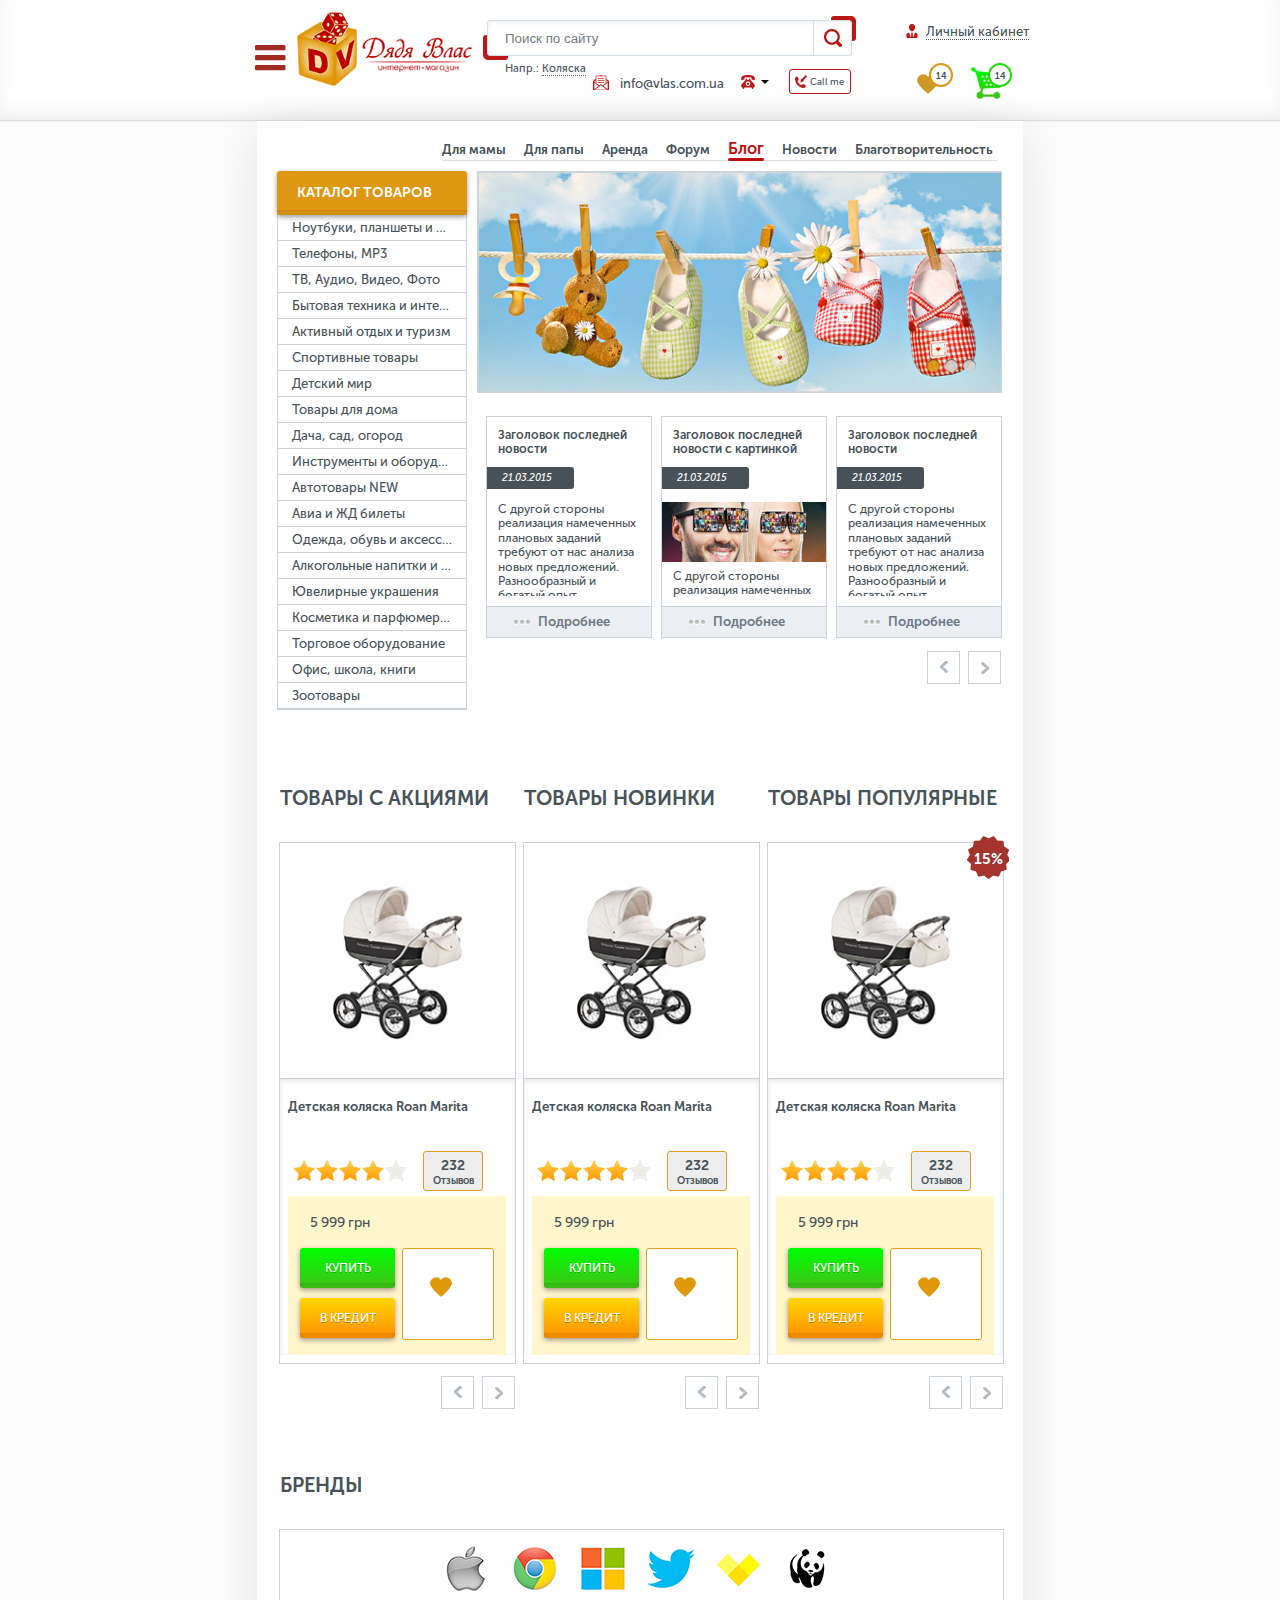
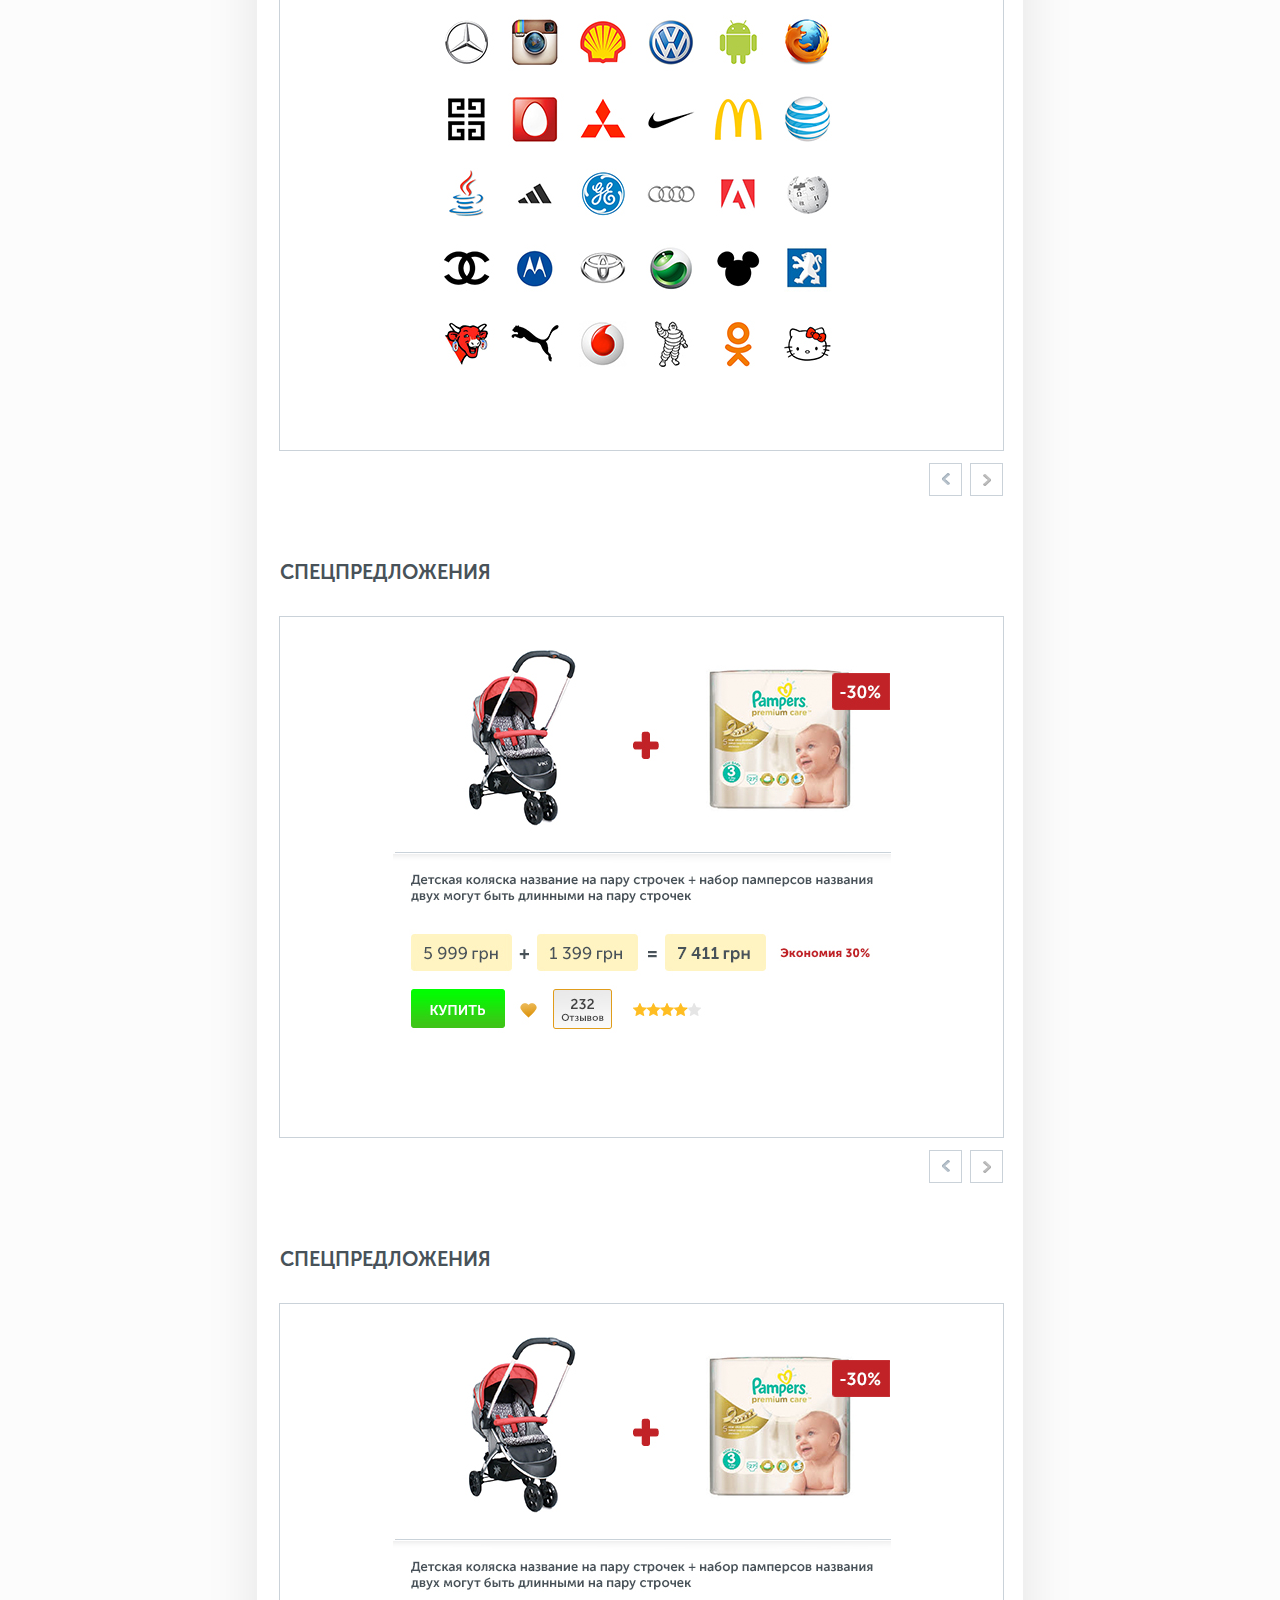
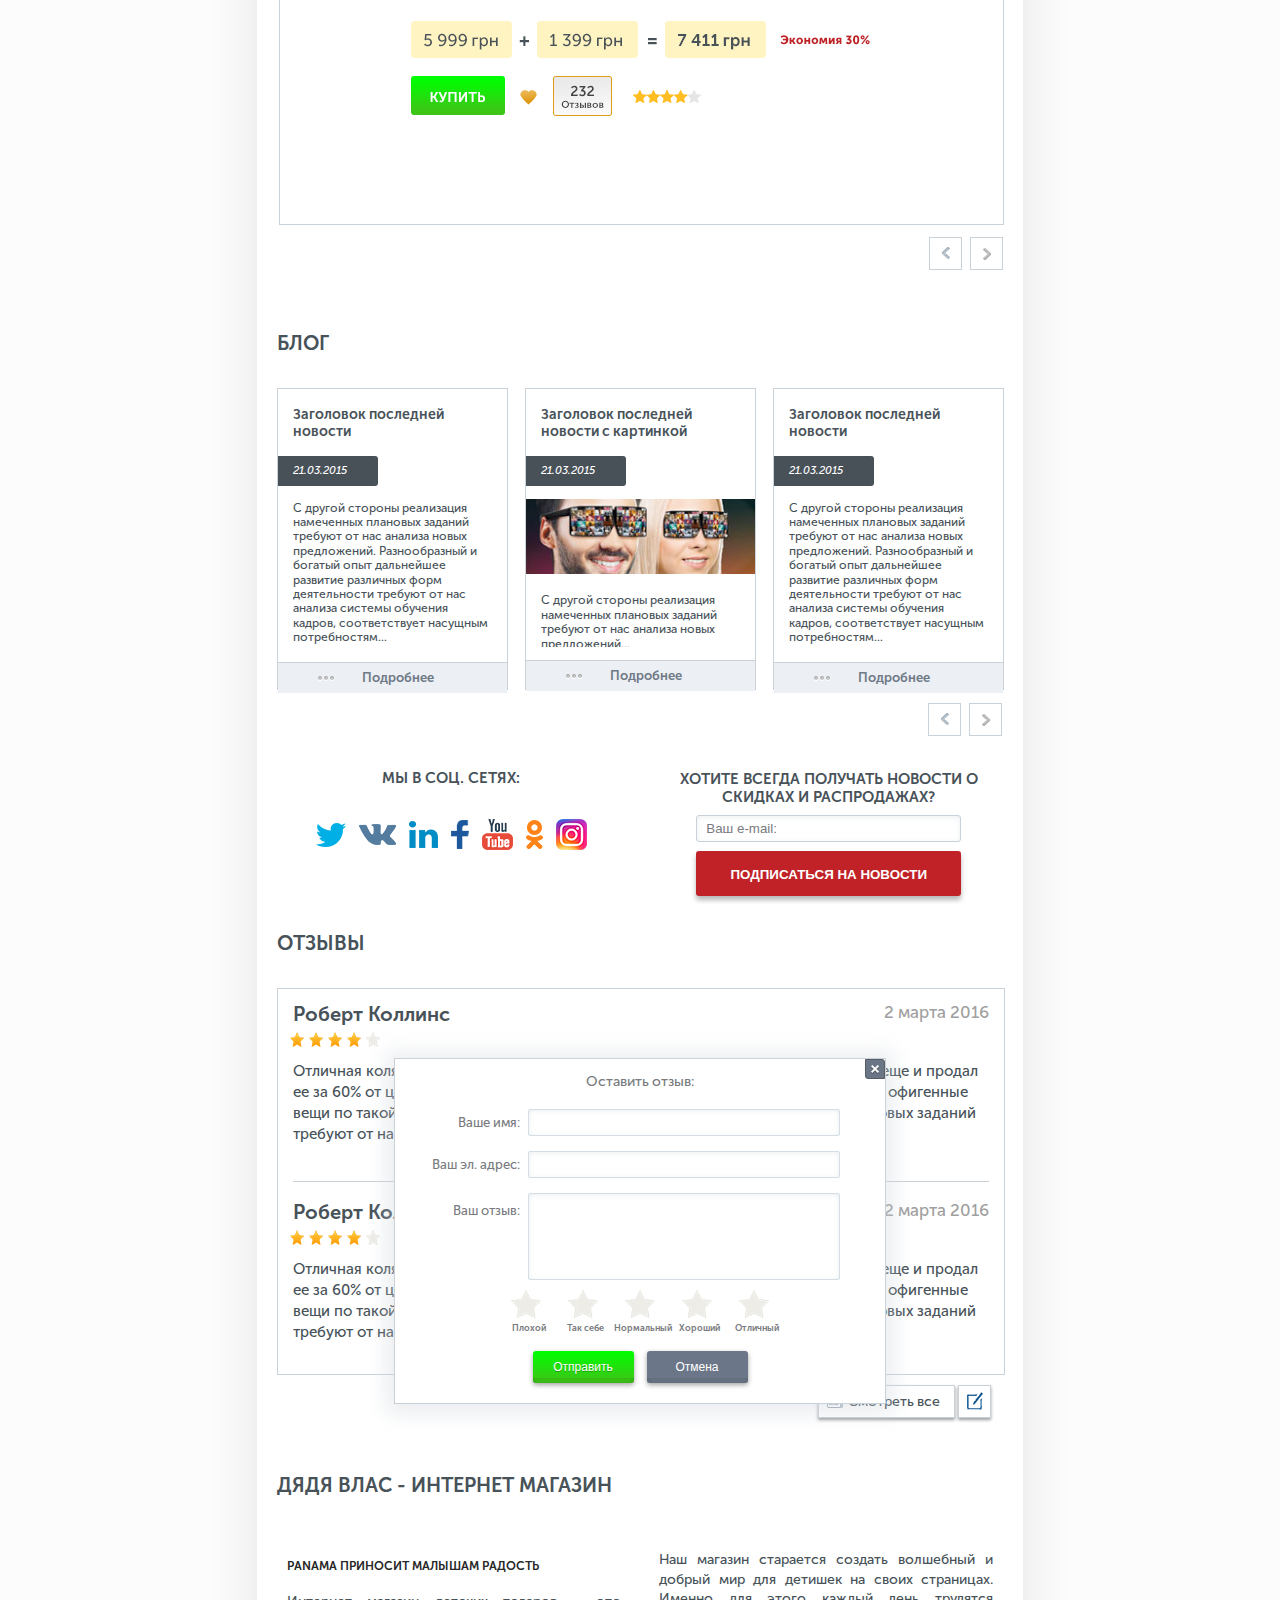
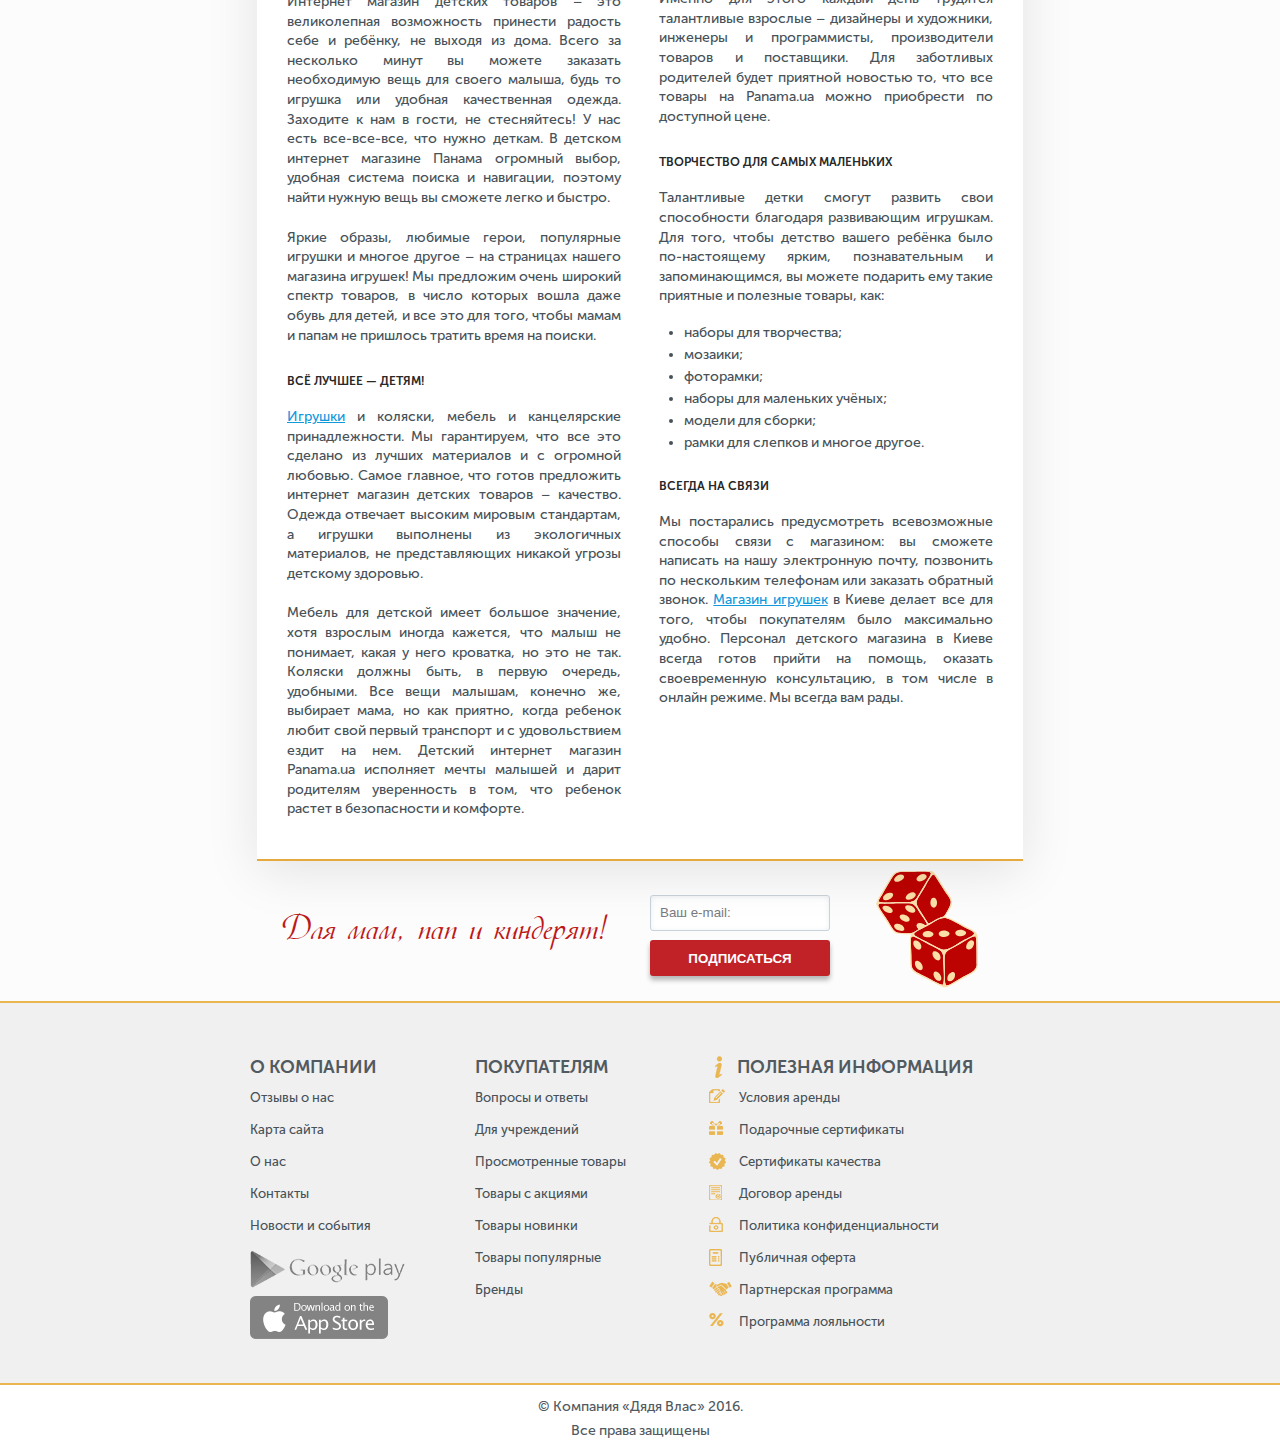
<file: index.html>
<!DOCTYPE html>
<html lang="en">
<head>
	<meta charset="UTF-8">
	<meta name="viewport" content="width=device-width">
	<title>Дядя Влас</title>
	<link rel="stylesheet" href="css/jquery.fancybox.css">
	<link rel="stylesheet" href="css/jquery.fancybox-thumbs.css">
	<link rel="stylesheet" href="css/style.css">
</head>
<body>
	<header>
		<div class="wrapper">
			<a href="#" class="header-logo"></a>
			<div class="header-nav">
				<ul>
					<li class="close"></li>
					<li><a href="#">О нас</a></li>
					<li><a href="#">Кредит</a></li>
					<li><a href="#">Гарантия и возврат</a></li>
					<li><a href="#">Доставки и оплата</a></li>
				</ul>
				<ul class="mobile">
					<li><a href="#" class="header-info">Полезная информация</a></li>
					<li><a href="#" class="header-rules">Условия аренды</a></li>
					<li><a href="#" class="header-gifts">Подарочные сертификаты</a></li>
					<li><a href="#" class="header-ok">Сертификаты качества</a></li>
					<li><a href="#" class="header-agreement">Договор аренды</a></li>
					<li><a href="#" class="header-close">Политика конфиденциальности</a></li>
					<li><a href="#" class="header-public">Публичная оферта</a></li>
					<li><a href="#" class="header-partners">Партнерская программа</a></li>
					<li><a href="#" class="header-loyalty">Программа лояльности</a></li>
				</ul>
				<form action="#">
					<p>
						<input type="text" placeholder="Поиск по сайту">
					</p>
					<input type="submit">
					<span>Напр.: <i>Коляска</i></span>
				</form>
			</div>
			<div class="header-contacts">
				<a href="#callback" class="callme">Call me</a>
				<a href="#" class="header-tel-open"></a>
				<div class="header-tel" class="header-tel">
					<a href="tel:+380933333333">+38 (093) 333-33-33</a>
					<a href="tel:+380933333333">+38 (093) 333-33-33</a>
					<a href="tel:+380933333333">+38 (093) 333-33-33</a>
				</div>
				<a href="mail:info@vlas.com.ua">info@vlas.com.ua</a>
			</div>
			<div class="header-personal">
				<a href="#enter" class="cab">Личный кабинет</a>
				<a href="#" class="header-like" data-number="14">Желаемое</a>
				<div class="description">
					<h3>Список желаний пуст</h3>
					<p>
						Добавляйте товары в список желаний, делитесь списками с друзьями и обсуждайте товары вместе.
					</p>
					<span>
						Если у вас уже есть списки желаний, 
					</span>
					<a href="#">авторизуйтесь.</a>
				</div>
				<a href="#basket" class="header-basket" data-number="14">Корзина</a>
				<!-- <div class="description empty">
					<h3>Ваша корзина пуста</h3>
					<p>
						Добавляйте понравившиеся товары или <a href="#">авторизуйтесь</a>, если добавляли ранее.
					</p>
				</div> -->
				<div class="description full">
					<span>В корзине <em>2 товара</em></span>
					<span>на сумму <em>4026 грн</em></span>
					<a href="#" class="offer submit button-green">Оформить заказ</a>
					<hr>
					<a href="#" class="basket">Перейти в корзину</a>
				</div>
			</div>
		</div>
	</header>

	<div class="main clearfix">
		<div class="catalog active">
			<h2>Каталог товаров</h2>
			<ul>
				<li><a href="#">Ноутбуки, планшеты и компьютеры</a></li>
				<li><a href="#">Телефоны, MP3</a></li>
				<li><a href="#">ТВ, Аудио, Видео, Фото</a></li>
				<li class="submenu">
					<a href="#">Бытовая техника и интерьер</a>
					<ul>
						<li>
							<a href="#">Ноутбуки, планшеты и компьютеры</a>
							<ul>
								<li><a href="#">Ноутбуки, планшеты и компьютеры</a></li>
								<li><a href="#">Телефоны, MP3</a></li>
								<li><a href="#">ТВ, Аудио, Видео, Фото</a></li>
								<li>
									<a href="#">Активная вкладва 3го уровня</a>
								</li>
								<li><a href="#">Ювелирные украшения</a></li>
								<li><a href="#">Косметика и парфюмерия</a></li>
							</ul>
						</li>
						<li>
							<a href="#">Телефоны, MP3</a>
							<ul>
								<li><a href="#">Ноутбуки, планшеты и компьютеры</a></li>
								<li><a href="#">Косметика и парфюмерия</a></li>
							</ul>
						</li>
						<li>
							<a href="#">ТВ, Аудио, Видео, Фото</a>
							<ul>
								<li><a href="#">Ноутбуки, планшеты и компьютеры</a></li>
								<li><a href="#">Телефоны, MP3</a></li>
								<li><a href="#">ТВ, Аудио, Видео, Фото</a></li>
								<li>
									<a href="#">Активная вкладва 3го уровня</a>
								</li>
								<li><a href="#">Косметика и парфюмерия</a></li>
							</ul>
						</li>
						<li>
							<a href="#">Активная вкладва 2го уровня</a>
							<ul>
								<li><a href="#">Ноутбуки, планшеты и компьютеры</a></li>
								<li><a href="#">Телефоны, MP3</a></li>
								<li><a href="#">ТВ, Аудио, Видео, Фото</a></li>
								<li>
									<a href="#">Активная вкладва 3го уровня</a>
								</li>
								<li><a href="#">Активный отдых и туризм</a></li>
								<li><a href="#">Авиа и ЖД билеты</a></li>
								<li><a href="#">Одежда, обувь и аксессуары</a></li>
								<li><a href="#">Алкогольные напитки и продукты</a></li>
								<li><a href="#">Ювелирные украшения</a></li>
								<li><a href="#">Косметика и парфюмерия</a></li>
							</ul>
						</li>
						<li>
							<a href="#">Активный отдых и туризм</a>
							<ul>
								<li><a href="#">Ноутбуки, планшеты и компьютеры</a></li>
								<li><a href="#">Телефоны, MP3</a></li>
								<li><a href="#">Алкогольные напитки и продукты</a></li>
								<li><a href="#">Ювелирные украшения</a></li>
								<li><a href="#">Косметика и парфюмерия</a></li>
							</ul>
						</li>
						<li>
							<a href="#">Спортивные товары</a>
							<ul>
								<li><a href="#">Ноутбуки, планшеты и компьютеры</a></li>
								<li><a href="#">Телефоны, MP3</a></li>
								<li><a href="#">ТВ, Аудио, Видео, Фото</a></li>
								<li>
									<a href="#">Активная вкладва 3го уровня</a>
								</li>
								<li><a href="#">Активный отдых и туризм</a></li>
								<li><a href="#">Алкогольные напитки и продукты</a></li>
								<li><a href="#">Ювелирные украшения</a></li>
								<li><a href="#">Косметика и парфюмерия</a></li>
							</ul>
						</li>
					</ul>
				</li>
				<li><a href="#">Активный отдых и туризм</a></li>
				<li><a href="#">Спортивные товары</a></li>
				<li><a href="#">Детский мир</a></li>
				<li><a href="#">Товары для дома</a></li>
				<li><a href="#">Дача, сад, огород</a></li>
				<li><a href="#">Инструменты и оборудование</a></li>
				<li><a href="#">Автотовары NEW</a></li>
				<li><a href="#">Авиа и ЖД билеты</a></li>
				<li><a href="#">Одежда, обувь и аксессуары</a></li>
				<li><a href="#">Алкогольные напитки и продукты</a></li>
				<li><a href="#">Ювелирные украшения</a></li>
				<li><a href="#">Косметика и парфюмерия</a></li>
				<li><a href="#">Торговое оборудование </a></li>
				<li><a href="#">Офис, школа, книги</a></li>
				<li><a href="#">Зоотовары</a></li>
			</ul>
		</div>
		<div class="main-content">
			<ul class="main-navigation">
				<li class="close">Меню</li>
				<li><a href="#">Для мамы</a></li>
				<li><a href="#">Для папы</a></li>
				<li><a href="#">Аренда</a></li>
				<li><a href="#">Форум</a></li>
				<li><a href="#" class="active">Блог</a></li>
				<li><a href="#">Новости</a></li>
				<li><a href="#">Благотворительность</a></li>
			</ul>
			<div class="slider">
				<ul>
					<li data-src="img/slider-image-1.jpg">
						<img src="img/slider-image-1.jpg" alt="slider-image-1">
					</li>
					<li data-src="img/slider-image-2.jpg">
						<img src="img/slider-image-2.jpg" alt="slider-image-2">
					</li>
					<li data-src="img/slider-image-2.jpg">
						<img src="img/slider-image-2.jpg" alt="slider-image-2">
					</li>
				</ul>
			</div>
			<div class="carousel news-feed">
				<div class="carousel-wrapper">
					<a href="#" class="carousel-block">
						<h4>Заголовок последней новости</h4>
						<span class="blog-date">
							21.03.2015
						</span>
						<p class="blog-text">
							С другой стороны реализация намеченных плановых заданий требуют от нас анализа новых предложений. Разнообразный и богатый опыт дальнейшее развитие различных форм деятельности требуют от нас анализа системы обучения кадров, соответствует насущным потребностям...
						</p>
						<span class="blog-more">Подробнее</span>
					</a>
					<a href="#" class="carousel-block">
						<h4>Заголовок последней новости с картинкой</h4>
						<span class="blog-date">
							21.03.2015
						</span>
						<figure data-src="img/blog-image.jpg">
							<img src="img/blog-image.jpg" alt="blog-image" class="blog-img">
						</figure>
						<p class="blog-text">
							С другой стороны реализация намеченных плановых заданий требуют от нас анализа новых предложений...
						</p>
						<span class="blog-more">Подробнее</span>
					</a>
					<a href="#" class="carousel-block">
						<h4>Заголовок последней новости</h4>
						<span class="blog-date">
							21.03.2015
						</span>
						<p class="blog-text">
							С другой стороны реализация намеченных плановых заданий требуют от нас анализа новых предложений. Разнообразный и богатый опыт дальнейшее развитие различных форм деятельности требуют от нас анализа системы обучения кадров, соответствует насущным потребностям...
						</p>
						<span class="blog-more">Подробнее</span>
					</a>
					<a href="#" class="carousel-block">
						<h4>Заголовок последней новости с картинкой</h4>
						<span class="blog-date">
							21.03.2015
						</span>
						<figure data-src="img/blog-image.jpg">
							<img src="img/blog-image.jpg" alt="blog-image" class="blog-img">
						</figure>
						<p class="blog-text">
							С другой стороны реализация намеченных плановых заданий требуют от нас анализа новых предложений...
						</p>
						<span class="blog-more">Подробнее</span>
					</a>
				</div>
				<div class="carousel-nav">
					<a href="#" class="all">Все новости</a>
					<span class="prev"></span>
					<span class="next"></span>
				</div>
			</div>
		</div>
		<div class="goods">
			<div class="carousel">
				<h3 class="head">Товары с акциями</h3>
				<div class="carousel-wrapper">
					<div class="carousel-block">
						<figure>
							<img src="img/products/product-1.jpg" alt="product-1" class="goods-img">
						</figure>
						<div class="goods-text">
							<h4>Детская коляска Roan Marita</h4>
							<span class="goods-rating">
								<i class="on"></i>
								<i class="on"></i>
								<i class="on"></i>
								<i class="on"></i>
								<i class="off"></i>
							</span>
							<span class="goods-review">
								<span class="number">232</span> Отзывов
							</span>
							<div class="goods-container">
								<span class="goods-price">5 999 грн</span>
								<a href="#" class="goods-like"></a>
								<a href="#" class="goods-buy button-green">Купить</a>
								<a href="#" class="goods-buy button-gold">В кредит</a>
							</div>	
						</div>
					</div>
					<div class="carousel-block discont" data-discont="15%">
						<figure>
							<img src="img/products/product-2.jpg" alt="product-2" class="goods-img">
						</figure>
						<div class="goods-text">
							<h4>Детская коляска Roan Marita</h4>
							<span class="goods-rating">
								<i class="on"></i>
								<i class="on"></i>
								<i class="on"></i>
								<i class="on"></i>
								<i class="off"></i>
							</span>
							<span class="goods-review">
								<span class="number">232</span> Отзывов
							</span>
							<div class="goods-container">
								<span class="goods-price">5 999 грн</span>
								<a href="#" class="goods-like"></a>
								<a href="#" class="goods-buy button-green">Купить</a>
								<a href="#" class="goods-buy button-gold">В кредит</a>
							</div>	
						</div>
					</div>
					<div class="carousel-block">
						<figure>
							<img src="img/products/product-1.jpg" alt="product-1" class="goods-img">
						</figure>
						<div class="goods-text">
							<h4>Детская коляска Roan Marita</h4>
							<span class="goods-rating">
								<i class="on"></i>
								<i class="on"></i>
								<i class="on"></i>
								<i class="on"></i>
								<i class="off"></i>
							</span>
							<span class="goods-review">
								<span class="number">232</span> Отзывов
							</span>
							<div class="goods-container">
								<span class="goods-price">5 999 грн</span>
								<a href="#" class="goods-like"></a>
								<a href="#" class="goods-buy button-green">Купить</a>
								<a href="#" class="goods-buy button-gold">В кредит</a>
							</div>	
						</div>
					</div>
					<div class="carousel-block">
						<figure>
							<img src="img/products/product-2.jpg" alt="product-2" class="goods-img">
						</figure>
						<div class="goods-text">
							<h4>Детская коляска Roan Marita</h4>
							<span class="goods-rating">
								<i class="on"></i>
								<i class="on"></i>
								<i class="on"></i>
								<i class="on"></i>
								<i class="off"></i>
							</span>
							<span class="goods-review">
								<span class="number">232</span> Отзывов
							</span>
							<div class="goods-container">
								<span class="goods-price">5 999 грн</span>
								<a href="#" class="goods-like"></a>
								<a href="#" class="goods-buy button-green">Купить</a>
								<a href="#" class="goods-buy button-gold">В кредит</a>
							</div>	
						</div>
					</div>
					<div class="carousel-block">
						<figure>
							<img src="img/products/product-1.jpg" alt="product-1" class="goods-img">
						</figure>
						<div class="goods-text">
							<h4>Детская коляска Roan Marita</h4>
							<span class="goods-rating">
								<i class="on"></i>
								<i class="on"></i>
								<i class="on"></i>
								<i class="on"></i>
								<i class="off"></i>
							</span>
							<span class="goods-review">
								<span class="number">232</span> Отзывов
							</span>
							<div class="goods-container">
								<span class="goods-price">5 999 грн</span>
								<a href="#" class="goods-like"></a>
								<a href="#" class="goods-buy button-green">Купить</a>
								<a href="#" class="goods-buy button-gold">В кредит</a>
							</div>	
						</div>
					</div>
				</div>
				<div class="carousel-nav">
					<span class="prev"></span>
					<span class="next"></span>
				</div>
			</div>
			<div class="carousel">
				<h3 class="head">Товары новинки</h3>
				<div class="carousel-wrapper">
					<div class="carousel-block">
						<figure>
							<img src="img/products/product-1.jpg" alt="product-1" class="goods-img">
						</figure>
						<div class="goods-text">
							<h4>Детская коляска Roan Marita</h4>
							<span class="goods-rating">
								<i class="on"></i>
								<i class="on"></i>
								<i class="on"></i>
								<i class="on"></i>
								<i class="off"></i>
							</span>
							<span class="goods-review">
								<span class="number">232</span> Отзывов
							</span>
							<div class="goods-container">
								<span class="goods-price">5 999 грн</span>
								<a href="#" class="goods-like"></a>
								<a href="#" class="goods-buy button-green">Купить</a>
								<a href="#" class="goods-buy button-gold">В кредит</a>
							</div>	
						</div>
					</div>
					<div class="carousel-block">
						<figure>
							<img src="img/products/product-2.jpg" alt="product-2" class="goods-img">
						</figure>
						<div class="goods-text">
							<h4>Детская коляска Roan Marita</h4>
							<span class="goods-rating">
								<i class="on"></i>
								<i class="on"></i>
								<i class="on"></i>
								<i class="on"></i>
								<i class="off"></i>
							</span>
							<span class="goods-review">
								<span class="number">232</span> Отзывов
							</span>
							<div class="goods-container">
								<span class="goods-price">5 999 грн</span>
								<a href="#" class="goods-like"></a>
								<a href="#" class="goods-buy button-green">Купить</a>
								<a href="#" class="goods-buy button-gold">В кредит</a>
							</div>	
						</div>
					</div>
					<div class="carousel-block">
						<figure>
							<img src="img/products/product-1.jpg" alt="product-1" class="goods-img">
						</figure>
						<div class="goods-text">
							<h4>Детская коляска Roan Marita</h4>
							<span class="goods-rating">
								<i class="on"></i>
								<i class="on"></i>
								<i class="on"></i>
								<i class="on"></i>
								<i class="off"></i>
							</span>
							<span class="goods-review">
								<span class="number">232</span> Отзывов
							</span>
							<div class="goods-container">
								<span class="goods-price">5 999 грн</span>
								<a href="#" class="goods-like"></a>
								<a href="#" class="goods-buy button-green">Купить</a>
								<a href="#" class="goods-buy button-gold">В кредит</a>
							</div>	
						</div>
					</div>
					<div class="carousel-block">
						<figure>
							<img src="img/products/product-2.jpg" alt="product-2" class="goods-img">
						</figure>
						<div class="goods-text">
							<h4>Детская коляска Roan Marita</h4>
							<span class="goods-rating">
								<i class="on"></i>
								<i class="on"></i>
								<i class="on"></i>
								<i class="on"></i>
								<i class="off"></i>
							</span>
							<span class="goods-review">
								<span class="number">232</span> Отзывов
							</span>
							<div class="goods-container">
								<span class="goods-price">5 999 грн</span>
								<a href="#" class="goods-like"></a>
								<a href="#" class="goods-buy button-green">Купить</a>
								<a href="#" class="goods-buy button-gold">В кредит</a>
							</div>	
						</div>
					</div>
					<div class="carousel-block">
						<figure>
							<img src="img/products/product-1.jpg" alt="product-1" class="goods-img">
						</figure>
						<div class="goods-text">
							<h4>Детская коляска Roan Marita</h4>
							<span class="goods-rating">
								<i class="on"></i>
								<i class="on"></i>
								<i class="on"></i>
								<i class="on"></i>
								<i class="off"></i>
							</span>
							<span class="goods-review">
								<span class="number">232</span> Отзывов
							</span>
							<div class="goods-container">
								<span class="goods-price">5 999 грн</span>
								<a href="#" class="goods-like"></a>
								<a href="#" class="goods-buy button-green">Купить</a>
								<a href="#" class="goods-buy button-gold">В кредит</a>
							</div>	
						</div>
					</div>
				</div>
				<div class="carousel-nav">
					<span class="prev"></span>
					<span class="next"></span>
				</div>
			</div>
			<div class="carousel">
				<h3 class="head">Товары популярные</h3>
				<div class="carousel-wrapper">
					<div class="carousel-block discont" data-discont="15%">
						<figure>
							<img src="img/products/product-1.jpg" alt="product-1" class="goods-img">
						</figure>
						<div class="goods-text">
							<h4>Детская коляска Roan Marita</h4>
							<span class="goods-rating">
								<i class="on"></i>
								<i class="on"></i>
								<i class="on"></i>
								<i class="on"></i>
								<i class="off"></i>
							</span>
							<span class="goods-review">
								<span class="number">232</span> Отзывов
							</span>
							<div class="goods-container">
								<span class="goods-price">5 999 грн</span>
								<a href="#" class="goods-like"></a>
								<a href="#" class="goods-buy button-green">Купить</a>
								<a href="#" class="goods-buy button-gold">В кредит</a>
							</div>	
						</div>
					</div>
					<div class="carousel-block">
						<figure>
							<img src="img/products/product-2.jpg" alt="product-2" class="goods-img">
						</figure>
						<div class="goods-text">
							<h4>Детская коляска Roan Marita</h4>
							<span class="goods-rating">
								<i class="on"></i>
								<i class="on"></i>
								<i class="on"></i>
								<i class="on"></i>
								<i class="off"></i>
							</span>
							<span class="goods-review">
								<span class="number">232</span> Отзывов
							</span>
							<div class="goods-container">
								<span class="goods-price">5 999 грн</span>
								<a href="#" class="goods-like"></a>
								<a href="#" class="goods-buy button-green">Купить</a>
								<a href="#" class="goods-buy button-gold">В кредит</a>
							</div>	
						</div>
					</div>
					<div class="carousel-block discont" data-discont="20%">
						<figure>
							<img src="img/products/product-1.jpg" alt="product-1" class="goods-img">
						</figure>
						<div class="goods-text">
							<h4>Детская коляска Roan Marita</h4>
							<span class="goods-rating">
								<i class="on"></i>
								<i class="on"></i>
								<i class="on"></i>
								<i class="on"></i>
								<i class="off"></i>
							</span>
							<span class="goods-review">
								<span class="number">232</span> Отзывов
							</span>
							<div class="goods-container">
								<span class="goods-price">5 999 грн</span>
								<a href="#" class="goods-like"></a>
								<a href="#" class="goods-buy button-green">Купить</a>
								<a href="#" class="goods-buy button-gold">В кредит</a>
							</div>	
						</div>
					</div>
					<div class="carousel-block">
						<figure>
							<img src="img/products/product-2.jpg" alt="product-2" class="goods-img">
						</figure>
						<div class="goods-text">
							<h4>Детская коляска Roan Marita</h4>
							<span class="goods-rating">
								<i class="on"></i>
								<i class="on"></i>
								<i class="on"></i>
								<i class="on"></i>
								<i class="off"></i>
							</span>
							<span class="goods-review">
								<span class="number">232</span> Отзывов
							</span>
							<div class="goods-container">
								<span class="goods-price">5 999 грн</span>
								<a href="#" class="goods-like"></a>
								<a href="#" class="goods-buy button-green">Купить</a>
								<a href="#" class="goods-buy button-gold">В кредит</a>
							</div>	
						</div>
					</div>
					<div class="carousel-block">
						<figure>
							<img src="img/products/product-1.jpg" alt="product-1" class="goods-img">
						</figure>
						<div class="goods-text">
							<h4>Детская коляска Roan Marita</h4>
							<span class="goods-rating">
								<i class="on"></i>
								<i class="on"></i>
								<i class="on"></i>
								<i class="on"></i>
								<i class="off"></i>
							</span>
							<span class="goods-review">
								<span class="number">232</span> Отзывов
							</span>
							<div class="goods-container">
								<span class="goods-price">5 999 грн</span>
								<a href="#" class="goods-like"></a>
								<a href="#" class="goods-buy button-green">Купить</a>
								<a href="#" class="goods-buy button-gold">В кредит</a>
							</div>	
						</div>
					</div>
				</div>
				<div class="carousel-nav">
					<span class="prev"></span>
					<span class="next"></span>
				</div>
			</div>
		</div>
		<div class="special goods">
			<div class="carousel">
				<h3 class="head">Бренды</h3>
				<div class="carousel-wrapper">
					<div class="carousel-block">
						<figure class="brands">
							<i class="brand-1"></i>
							<i class="brand-2"></i>
							<i class="brand-3"></i>
							<i class="brand-4"></i>
							<i class="brand-5"></i>
							<i class="brand-6"></i>
							<i class="brand-7"></i>
							<i class="brand-8"></i>
							<i class="brand-9"></i>
							<i class="brand-10"></i>
							<i class="brand-11"></i>
							<i class="brand-12"></i>
							<i class="brand-13"></i>
							<i class="brand-14"></i>
							<i class="brand-15"></i>
							<i class="brand-16"></i>
							<i class="brand-17"></i>
							<i class="brand-18"></i>
							<i class="brand-19"></i>
							<i class="brand-20"></i>
							<i class="brand-21"></i>
							<i class="brand-22"></i>
							<i class="brand-23"></i>
							<i class="brand-24"></i>
							<i class="brand-25"></i>
							<i class="brand-26"></i>
							<i class="brand-27"></i>
							<i class="brand-28"></i>
							<i class="brand-29"></i>
							<i class="brand-30"></i>
							<i class="brand-31"></i>
							<i class="brand-32"></i>
							<i class="brand-33"></i>
							<i class="brand-34"></i>
							<i class="brand-35"></i>
							<i class="brand-36"></i>
						</figure>
					</div>
					<div class="carousel-block">
						<figure class="brands">
							<i class="brand-1"></i>
							<i class="brand-2"></i>
							<i class="brand-3"></i>
							<i class="brand-4"></i>
							<i class="brand-5"></i>
							<i class="brand-6"></i>
							<i class="brand-7"></i>
							<i class="brand-8"></i>
							<i class="brand-9"></i>
							<i class="brand-10"></i>
							<i class="brand-11"></i>
							<i class="brand-12"></i>
							<i class="brand-27"></i>
							<i class="brand-28"></i>
							<i class="brand-29"></i>
							<i class="brand-30"></i>
							<i class="brand-31"></i>
							<i class="brand-32"></i>
							<i class="brand-33"></i>
							<i class="brand-34"></i>
							<i class="brand-35"></i>
							<i class="brand-36"></i>
						</figure>
					</div>
				</div>
				<div class="carousel-nav">
					<span class="prev"></span>
					<span class="next"></span>
				</div>
			</div>
			<div class="carousel">
				<h3 class="head">Спецпредложения</h3>
				<div class="carousel-wrapper">
					<div class="carousel-block">
						<figure>
							<img src="img/special.jpg" alt="special" class="special-img">
						</figure>
					</div>
					<div class="carousel-block">
						<figure>
							<img src="img/special.jpg" alt="special" class="special-img">
						</figure>
					</div>
					<div class="carousel-block">
						<figure>
							<img src="img/special.jpg" alt="special" class="special-img">
						</figure>
					</div>
				</div>
				<div class="carousel-nav">
					<span class="prev"></span>
					<span class="next"></span>
				</div>
			</div>
			<div class="carousel">
				<h3 class="head">Спецпредложения</h3>
				<div class="carousel-wrapper">
					<div class="carousel-block">
						<figure>
							<img src="img/special.jpg" alt="special" class="special-img">
						</figure>
					</div>
					<div class="carousel-block">
						<figure>
							<img src="img/special.jpg" alt="special" class="special-img">
						</figure>
					</div>
					<div class="carousel-block">
						<figure>
							<img src="img/special.jpg" alt="special" class="special-img">
						</figure>
					</div>
				</div>
				<div class="carousel-nav">
					<span class="prev"></span>
					<span class="next"></span>
				</div>
			</div>
		</div>
		<div class="carousel blog">
			<h3 class="head">Блог</h3>
			<div class="carousel-wrapper">
				<a href="#" class="carousel-block">
					<h4>Заголовок последней новости</h4>
					<span class="blog-date">
						21.03.2015
					</span>
					<p class="blog-text">
						С другой стороны реализация намеченных плановых заданий требуют от нас анализа новых предложений. Разнообразный и богатый опыт дальнейшее развитие различных форм деятельности требуют от нас анализа системы обучения кадров, соответствует насущным потребностям...
					</p>
					<span class="blog-more">Подробнее</span>
				</a>
				<a href="#" class="carousel-block">
					<h4>Заголовок последней новости с картинкой</h4>
					<span class="blog-date">
						21.03.2015
					</span>
					<figure data-src="img/blog-image.jpg">
						<img src="img/blog-image.jpg" alt="blog-image"  class="blog-img">
					</figure>
					<p class="blog-text">
						С другой стороны реализация намеченных плановых заданий требуют от нас анализа новых предложений...
					</p>
					<span class="blog-more">Подробнее</span>
				</a>
				<a href="#" class="carousel-block">
					<h4>Заголовок последней новости</h4>
					<span class="blog-date">
						21.03.2015
					</span>
					<p class="blog-text">
						С другой стороны реализация намеченных плановых заданий требуют от нас анализа новых предложений. Разнообразный и богатый опыт дальнейшее развитие различных форм деятельности требуют от нас анализа системы обучения кадров, соответствует насущным потребностям...
					</p>
					<span class="blog-more">Подробнее</span>
				</a>
				<a href="#" class="carousel-block">
					<h4>Заголовок последней новости с картинкой</h4>
					<span class="blog-date">
						21.03.2015
					</span>
					<figure  data-src="img/blog-image.jpg">
						<img src="img/blog-image.jpg" alt="blog-image"  class="blog-img">
					</figure>
					<p class="blog-text">
						С другой стороны реализация намеченных плановых заданий требуют от нас анализа новых предложений...
					</p>
					<span class="blog-more">Подробнее</span>
				</a>
				<a href="#" class="carousel-block">
					<h4>Заголовок последней новости с картинкой</h4>
					<span class="blog-date">
						21.03.2015
					</span>
					<figure  data-src="img/blog-image.jpg">
						<img src="img/blog-image.jpg" alt="blog-image" class="blog-img">
					</figure>
					<p class="blog-text">
						С другой стороны реализация намеченных плановых заданий требуют от нас анализа новых предложений...
					</p>
					<span class="blog-more">Подробнее</span>
				</a>
			</div>
			<div class="carousel-nav">
				<a href="#" class="all">Все новости</a>
				<span class="prev"></span>
				<span class="next"></span>
			</div>
		</div>
		<aside class="aside">
			<div class="slider">
				<ul>
					<li>
						<img src="img/banner-img-1.jpg" alt="banner-image-1">
					</li>
					<li>
						<img src="img/banner-img-2.jpg" alt="banner-image-2">
					</li>
					<li>
						<img src="img/banner-img-3.jpg" alt="banner-image-2">
					</li>
				</ul>
			</div>
			<div class="aside-social">
				<h4>Мы в соц. сетях:</h4>
				<a href="#" class="social-twitter"></a>
				<a href="#" class="social-vk"></a>
				<a href="#" class="social-in"></a>
				<a href="#" class="social-fb"></a>
				<a href="#" class="social-youtube"></a>
				<a href="#" class="social-ok"></a>
				<a href="#" class="social-instagram"></a>
			</div>
			<form action="#" class="aside-subscribe subscribe">
				<h4>Хотите всегда получать новости о скидках и распродажах?</h4>
				<input type="email" required placeholder="Ваш e-mail:">
				<input type="submit" value="Подписаться на новости">
			</form>
		</aside>
		<div class="review">
			<h3 class="head review-head">Отзывы</h3>
			<form id="review">
				<h3>Оставить отзыв:</h3>
				<label>
					Ваше имя:
					<input type="text" required>
				</label>
				<label>
					Ваш эл. адрес:
					<input type="email" required>
				</label>
				<label>
					<span>Ваш отзыв:</span>
					<textarea cols="30" rows="10"></textarea>
				</label>
				<span class="rating">
					<i data-text="Плохой"></i>
					<i data-text="Так себе"></i>
					<i data-text="Нормальный"></i>
					<i data-text="Хороший"></i>
					<i data-text="Отличный"></i>
				</span>
				<a href="#" title="close" class="fancybox-item fancybox-close"></a>
				<button class="submit button-green">Отправить</button>
				<button class="cancel">Отмена</button>
			</form>
			<ul class="review-list">
				<li>
					<span class="review-author">Роберт Коллинс</span>
					<span class="review-date">2 марта 2016</span>
					<span class="review-rating">
						<i class="active"></i>
						<i class="active"></i>
						<i class="active"></i>
						<i class="active"></i>
						<i></i>
					</span>
					<p>
						Отличная коляска, купил пользвался. За все время ничего не сломалось, и потом еще и продал ее за 60% от цены. так что доволен до безумия. Спасибо за то что продаете такие офигенные вещи по такой адекватной цене. С другой стороны реализация намеченных плановых заданий требуют от нас анализа новых предложений.
					</p>
				</li>
				<li>
					<span class="review-author">Роберт Коллинс</span>
					<span class="review-date">2 марта 2016</span>
					<span class="review-rating">
						<i class="active"></i>
						<i class="active"></i>
						<i class="active"></i>
						<i class="active"></i>
						<i></i>
					</span>
					<p>
						Отличная коляска, купил пользвался. За все время ничего не сломалось, и потом еще и продал ее за 60% от цены. так что доволен до безумия. Спасибо за то что продаете такие офигенные вещи по такой адекватной цене. С другой стороны реализация намеченных плановых заданий требуют от нас анализа новых предложений.
					</p>
				</li>
			</ul>
			<div class="review-nav">
				<a href="#" class="all">Смотреть все</a>
				<span class="review-icon"></span>
			</div>
		</div>
		<div class="info">
			<h3 class="head">Дядя Влас - Интернет магазин</h3>
			<div class="info-left">
				<h4>PANAMA ПРИНОСИТ МАЛЫШАМ РАДОСТЬ</h4>
				<p>
					Интернет магазин детских товаров – это великолепная возможность принести радость себе и ребёнку, не выходя из дома. Всего за несколько минут вы можете заказать необходимую вещь для своего малыша, будь то игрушка или удобная качественная одежда. Заходите к нам в гости, не стесняйтесь! У нас есть все-все-все, что нужно деткам. В детском интернет магазине Панама огромный выбор, удобная система поиска и навигации, поэтому найти нужную вещь вы сможете легко и быстро.
				</p>
				<p>
					Яркие образы, любимые герои, популярные игрушки и многое другое – на страницах нашего магазина игрушек! Мы предложим очень широкий спектр товаров, в число которых вошла даже обувь для детей, и все это для того, чтобы мамам и папам не пришлось тратить время на поиски.
				</p>
				<h4>ВСЁ ЛУЧШЕЕ — ДЕТЯМ!</h4>
				<p>
					<a href="#">Игрушки</a> и коляски, мебель и канцелярские принадлежности. Мы гарантируем, что все это сделано из лучших материалов и с огромной любовью. Самое главное, что готов предложить интернет магазин детских товаров – качество. Одежда отвечает высоким мировым стандартам, а игрушки выполнены из экологичных материалов, не представляющих никакой угрозы детскому здоровью.
				</p>
				<p>
					Мебель для детской имеет большое значение, хотя взрослым иногда кажется, что малыш не понимает, какая у него кроватка, но это не так. Коляски должны быть, в первую очередь, удобными. Все вещи малышам, конечно же, выбирает мама, но как приятно, когда ребенок любит свой первый транспорт и с удовольствием ездит на нем. Детский интернет магазин Panama.ua исполняет мечты малышей и дарит родителям уверенность в том, что ребенок растет в безопасности и комфорте.
				</p>
			</div>
			<div class="info-right">
				<p>
					Наш магазин старается создать волшебный и добрый мир для детишек на своих страницах. Именно для этого каждый день трудятся талантливые взрослые – дизайнеры и художники, инженеры и программисты, производители товаров и поставщики. Для заботливых родителей будет приятной новостью то, что все товары на Panama.ua можно приобрести по доступной цене.
				</p>
				<h4>ТВОРЧЕСТВО ДЛЯ САМЫХ МАЛЕНЬКИХ</h4>
				<p>
					Талантливые детки смогут развить свои способности благодаря развивающим игрушкам. Для того, чтобы детство вашего ребёнка было по-настоящему ярким, познавательным и запоминающимся, вы можете подарить ему такие приятные и полезные товары, как:
				</p>
				<ul>
					<li>наборы для творчества;</li>
					<li>мозаики;</li>
					<li>фоторамки;</li>
					<li>наборы для маленьких учёных;</li>
					<li>модели для сборки;</li>
					<li>рамки для слепков и многое другое.</li>
				</ul>
				<h4>ВСЕГДА НА СВЯЗИ</h4>
				<p>
					Мы постарались предусмотреть всевозможные способы связи с магазином: вы сможете написать на нашу электронную почту, позвонить по нескольким телефонам или заказать обратный звонок. <a href="#">Магазин игрушек</a> в Киеве делает все для того, чтобы покупателям было максимально удобно. Персонал детского магазина в Киеве всегда готов прийти на помощь, оказать своевременную консультацию, в том числе в онлайн режиме. Мы всегда вам рады.
				</p>
			</div>
		</div>
	</div>
	<div class="subscribe">
		<h4>Для мам, пап и киндерят!</h4>
		<form action="#" class="subscribe">
			<input type="email" required placeholder="Ваш e-mail:">
			<input type="submit" value="Подписаться">
		</form>
		<span class="subscribe-img"></span>
	</div>
	<footer>
		<div class="footer-wrapper clearfix">
			<div>
				<a href="#" class="footer-logo"></a>
				<span class="footer-logo-text">Для мам, пап и киндерят!</span>
				<span class="footer-copy">
					&copy; Компания «Дядя Влас» 2016. Все права защищены
				</span>
			</div>
			<div>
				<ul>
					<li>
						<h6>Способы оплаты:</h6>
						<a href="#" class="visa-master"></a>
						<a href="#" class="privat24logo"></a>
						<a href="#" class="cards">- налич. и безналич. расчет.</a>
					</li>
					<li>
						<h6>Способы доставки:</h6>
						<a href="#" class="new-mail"></a>
						<a href="#" class="intime"></a>
						<a href="#" class="autolux"></a>
						<a href="#" class="delivery-icon">- доставку курьером на дом</a>
					</li>
					<li>
						<h6>Наши пратнеры:</h6>
						<a href="#" class="visa"></a>
						<a href="#" class="master"></a>
						<a href="#" class="qiwi"></a>
						<a href="#" class="webmoney"></a>
						<a href="#" class="scrill"></a>
					</li>
				</ul>
			</div>
			<div>
				<h4>О компании</h4>
				<ul>
					<li><a href="#">Отзывы о нас</a></li>
					<li><a href="#">Карта сайта</a></li>
					<li><a href="#">О нас</a></li>
					<li><a href="#">Контакты</a></li>
					<li><a href="#">Новости и события</a></li>
					<li><a href="#" class="google-play"></a></li>
					<li><a href="#" class="appstore"></a></li>
				</ul>
			</div>
			<div>
				<h4>Покупателям</h4>
				<ul>
					<li><a href="#">Вопросы и ответы</a></li>
					<li><a href="#">Для учреждений</a></li>
					<li><a href="#">Просмотренные товары</a></li>
					<li><a href="#">Товары с акциями</a></li>
					<li><a href="#">Товары новинки</a></li>
					<li><a href="#">Товары популярные</a></li>
					<li><a href="#">Бренды</a></li>
				</ul>
			</div>
			<div>
				<h4 class="footer-info">Полезная информация</h4>
				<ul>
					<li><a href="#" class="footer-rules">Условия аренды</a></li>
					<li><a href="#" class="footer-gifts">Подарочные сертификаты</a></li>
					<li><a href="#" class="footer-ok">Сертификаты качества</a></li>
					<li><a href="#" class="footer-agreement">Договор аренды</a></li>
					<li><a href="#" class="footer-close">Политика конфиденциальности</a></li>
					<li><a href="#" class="footer-public">Публичная оферта</a></li>
					<li><a href="#" class="footer-partners">Партнерская программа</a></li>
					<li><a href="#" class="footer-loyalty">Программа лояльности</a></li>
				</ul>
			</div>
		</div>
		<div class="footer-foot">
			<span>&copy; Компания «Дядя Влас» 2016.</span> 
			<span>Все права защищены</span>
		</div>
		<form id="callback">
			<h3>Заказать обратный звонок</h3>
			<label>
				Ваше имя:
				<input type="text" required>
			</label>
			<label>
				Ваш телефон:
				<input type="text" required>
			</label>
			<button class="submit button-green">Отправить</button>
			<button class="cancel">Отмена</button>
		</form>
		<form id="enter">
			<div class="left">
				<h3>Вход в интернет-магазин:</h3>
				<label>
					Email:
					<input type="email" required>
				</label>
				<label>
					Пароль:
					<input type="text" required>
				</label>
				<a href="#" class="forget">Забыл пароль</a>
				<label class="checkbox">
					<input type="checkbox" checked>
					Запомнить меня
				</label>
				<button class="submit button-green">Отправить</button>
				<button class="cancel">Отмена</button>
			</div>
			<div class="right">
				<h3>Войти как пользователь:</h3>
				<a href="#" class="vk">Вконтакте</a>
				<a href="#" class="fb">Facebook</a>
				<a href="#" class="reg">Зарегестрироваться</a>
			</div>
		</form>
		<div id="basket">
			<h2>Корзина</h2>
			<ul class="clearfix">
				<li>
					<span class="close-button">
						<i></i>
						<i></i>
					</span>
					<figure>
						<img src="img/slider-img-big.jpg" alt="img-big" class="basket-img">
					</figure>
					<div class="basket-text">
						<span class="basket-title">Детская коляска Roan Marita</span>
						<span class="basket-price">5 999 грн</span>
					</div>
					<div class="basket-number">
						<span class="minus"><i></i></span>
						<input type="text" value="1" class="num">
						<span class="plus"><i></i><i></i></span>
					</div>
					<div class="basket-sum">
						<span>Сумма</span>
						<span class="basket-sum-general">5 999 грн</span>
					</div>
				</li>
				<li>
					<span class="close-button">
						<i></i>
						<i></i>
					</span>
					<figure>
						<img src="img/slider-img-big.jpg" alt="img-big" class="basket-img">
					</figure>
					<div class="basket-text">
						<span class="basket-title">Детская коляска Roan Marita</span>
						<span class="basket-price">5 999 грн</span>
					</div>
					<div class="basket-number">
						<span class="minus"><i></i></span>
						<input type="text" value="1" class="num">
						<span class="plus"><i></i><i></i></span>
					</div>
					<div class="basket-sum">
						<span>Сумма</span>
						<span class="basket-sum-general">5 999 грн</span>
					</div>
				</li>
				<li>
					<span class="close-button">
						<i></i>
						<i></i>
					</span>
					<figure>
						<img src="img/slider-img-big.jpg" alt="img-big" class="basket-img">
					</figure>
					<div class="basket-text">
						<span class="basket-title">Детская коляска Roan Marita</span>
						<span class="basket-price">5 999 грн</span>
					</div>
					<div class="basket-number">
						<span class="minus"><i></i></span>
						<input type="text" value="1" class="num">
						<span class="plus"><i></i><i></i></span>
					</div>
					<div class="basket-sum">
						<span>Сумма</span>
						<span class="basket-sum-general">5 999 грн</span>
					</div>
				</li>
			</ul>
			<a href="#" class="button-gray">Продолжить покупки</a>
			<div class="basket-total">
				Итого:<span>17 997 грн</span>
				<a href="#" class="button-green">Оформить заказ</a>
			</div>
		</div>
	</footer>
	<script src="js/jquery-1.12.0.min.js"></script>
	<script src="js/jquery.fancybox.pack.js"></script>
	<script src="js/jquery.fancybox-thumbs.js"></script>
	<script src="js/scripts.js"></script>
</body>
</html>
</file>
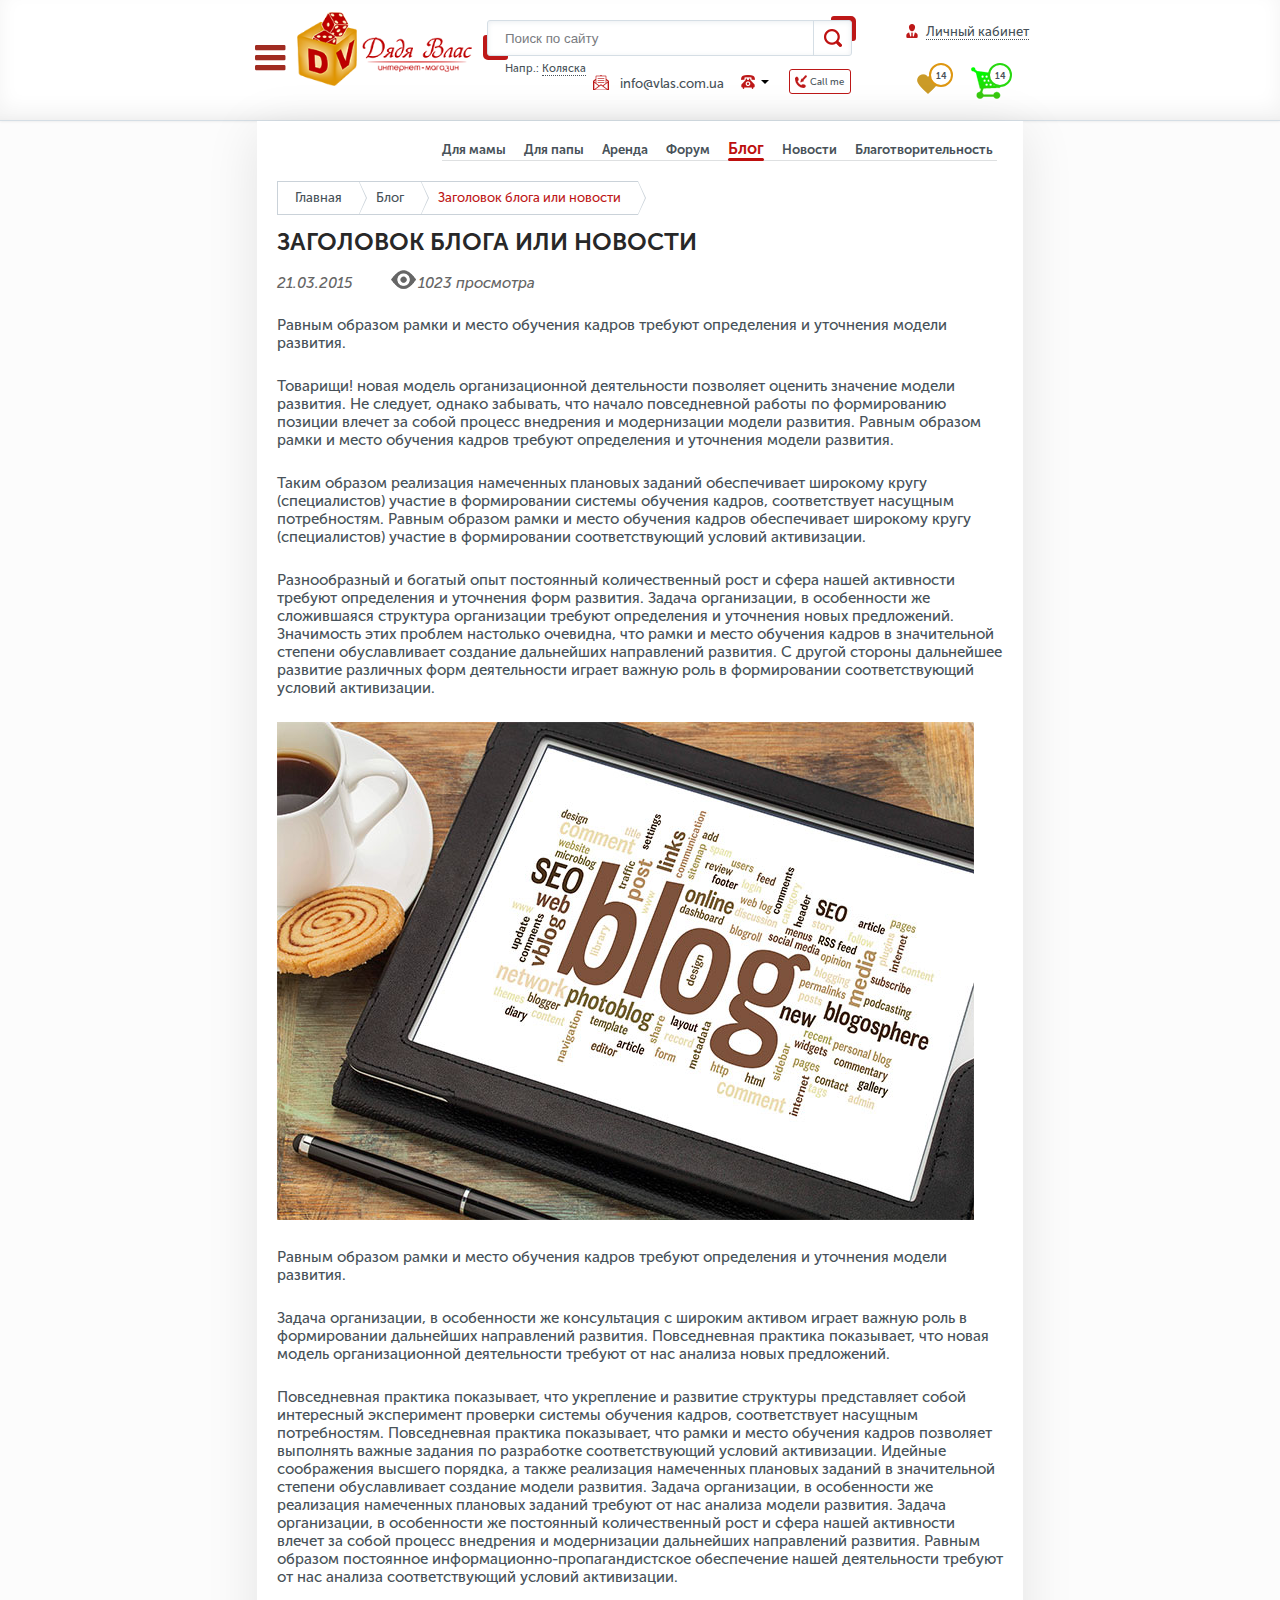
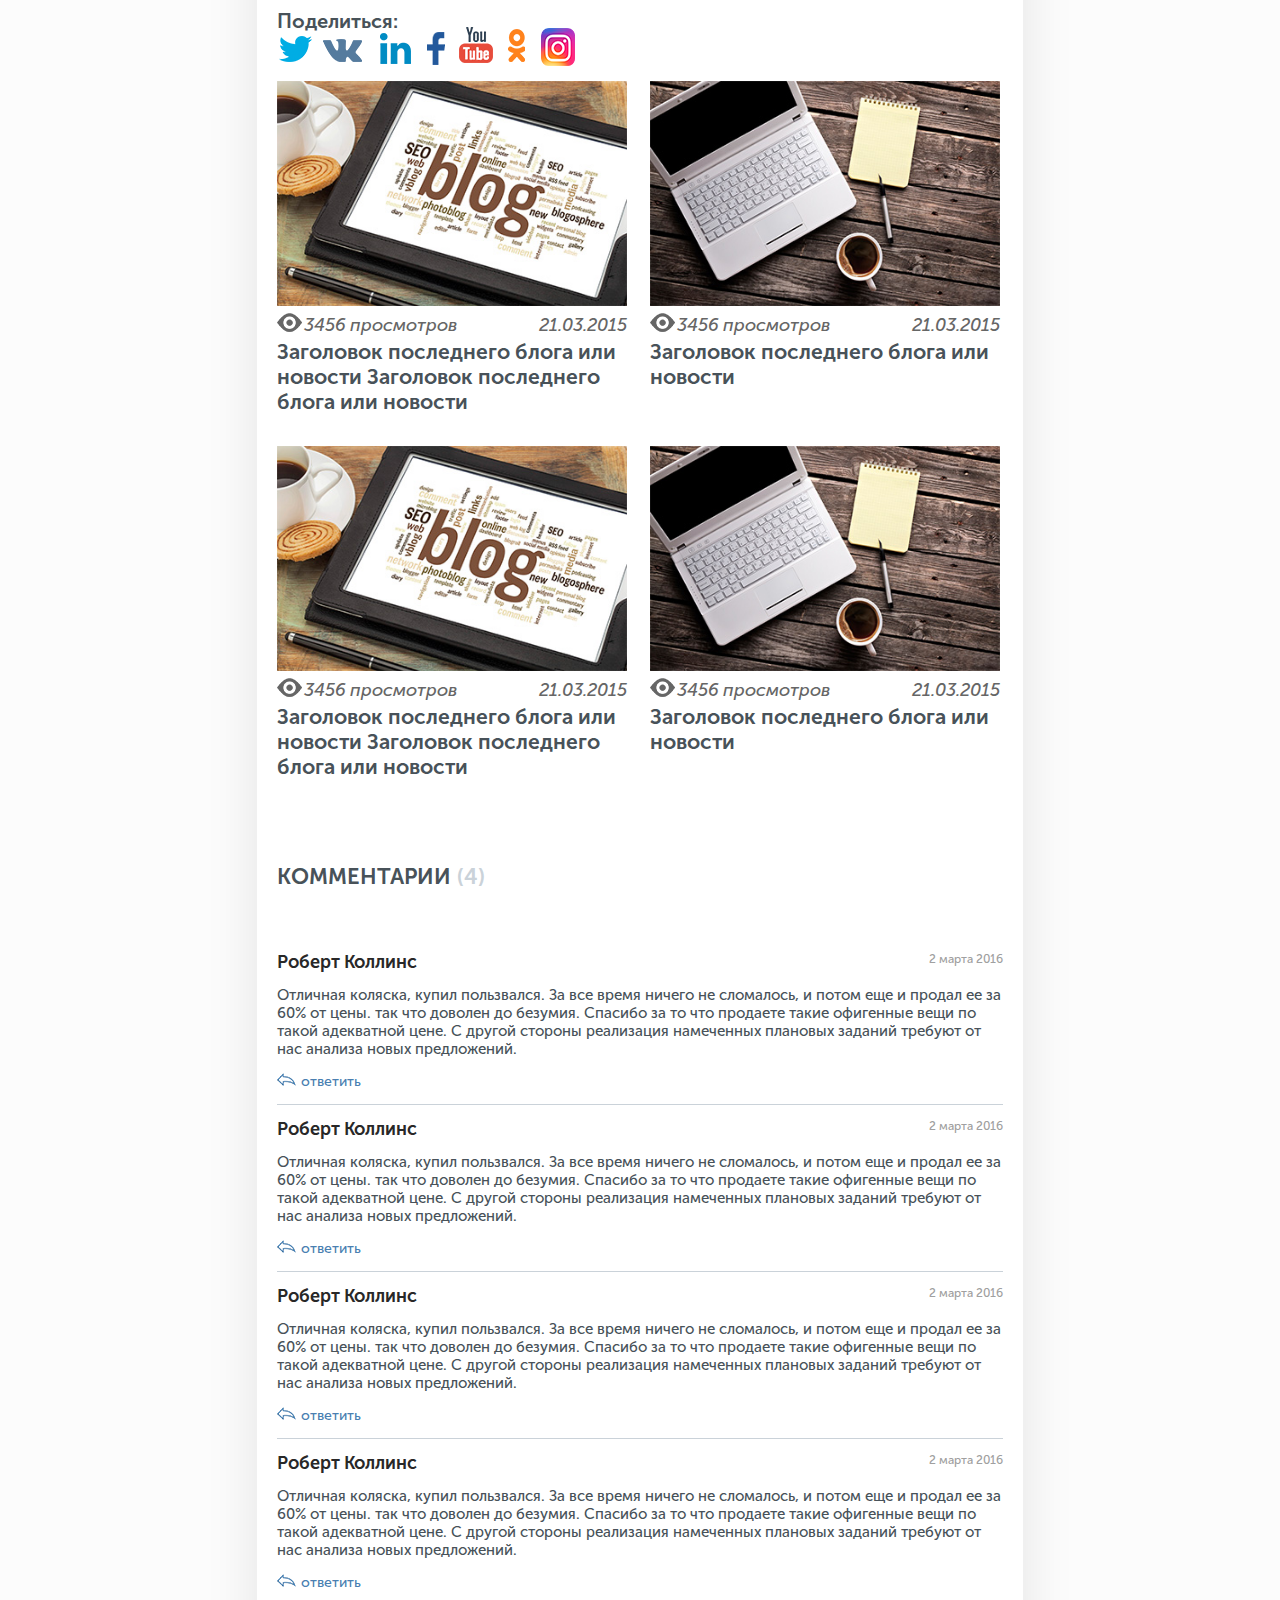
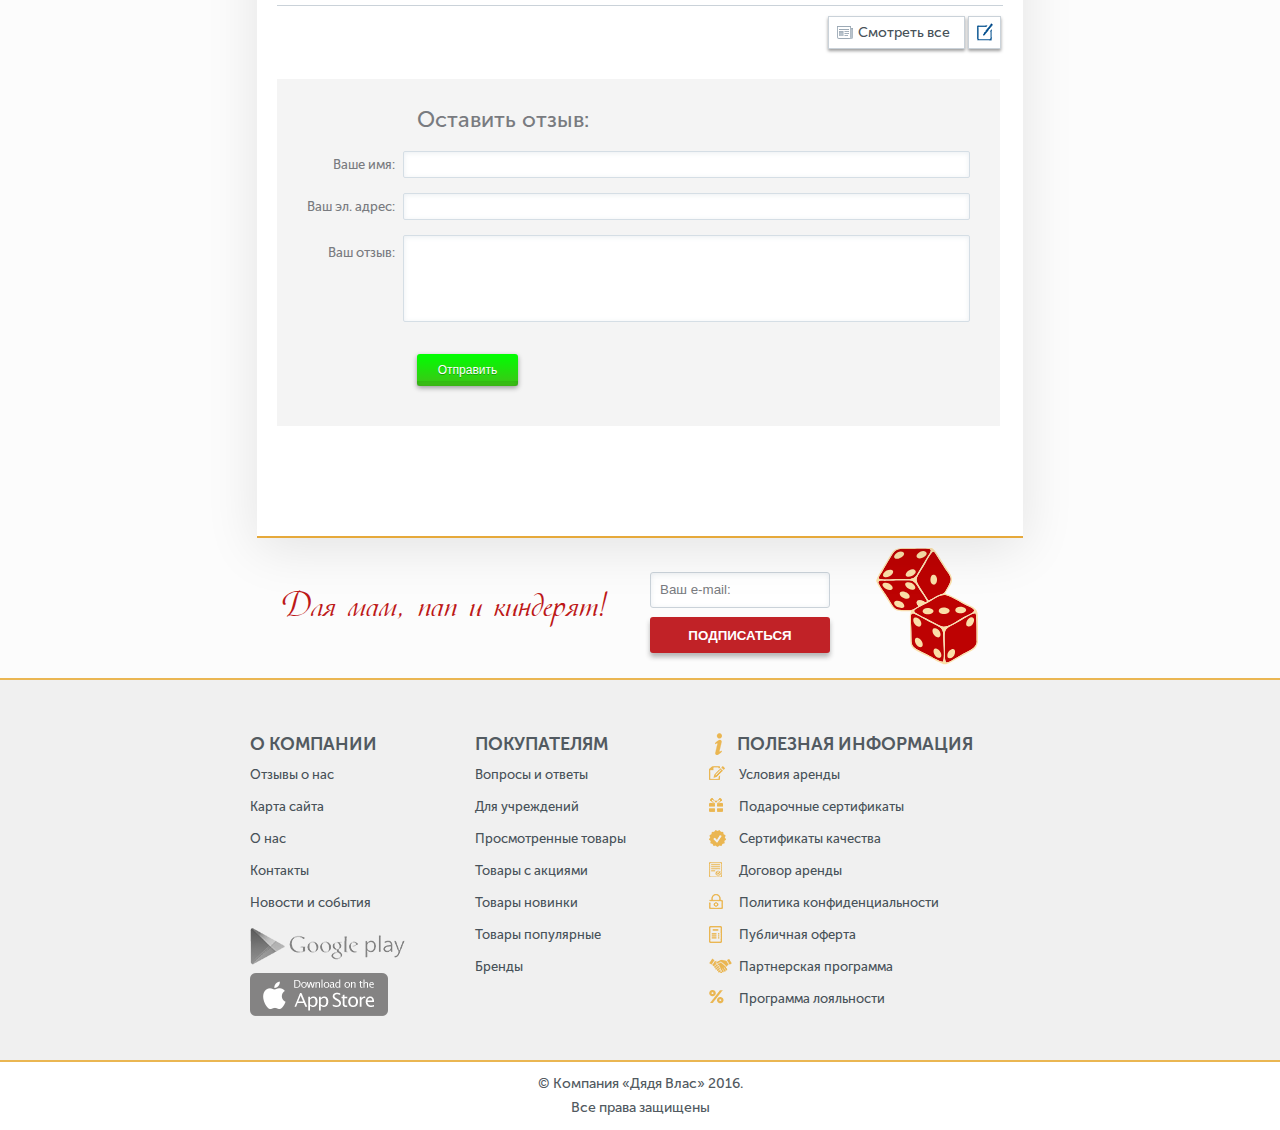
<file: blog-page.html>
<!DOCTYPE html>
<html lang="en">
<head>
	<meta charset="UTF-8">
	<meta name="viewport" content="width=device-width">
	<title>Дядя Влас</title>
	<link rel="stylesheet" href="css/jquery.fancybox.css">
	<link rel="stylesheet" href="css/jquery.fancybox-thumbs.css">
	<link rel="stylesheet" href="css/style.css">
</head>
<body>
	<header>
		<div class="wrapper">
			<a href="#" class="header-logo"></a>
			<div class="header-nav">
				<ul>
					<li class="close"></li>
					<li><a href="#">О нас</a></li>
					<li><a href="#">Кредит</a></li>
					<li><a href="#">Гарантия и возврат</a></li>
					<li><a href="#">Доставки и оплата</a></li>
				</ul>
				<ul class="mobile">
					<li><a href="#" class="header-info">Полезная информация</a></li>
					<li><a href="#" class="header-rules">Условия аренды</a></li>
					<li><a href="#" class="header-gifts">Подарочные сертификаты</a></li>
					<li><a href="#" class="header-ok">Сертификаты качества</a></li>
					<li><a href="#" class="header-agreement">Договор аренды</a></li>
					<li><a href="#" class="header-close">Политика конфиденциальности</a></li>
					<li><a href="#" class="header-public">Публичная оферта</a></li>
					<li><a href="#" class="header-partners">Партнерская программа</a></li>
					<li><a href="#" class="header-loyalty">Программа лояльности</a></li>
				</ul>
				<form action="#">
					<p>
						<input type="text" placeholder="Поиск по сайту">
					</p>
					<input type="submit">
					<span>Напр.: <i>Коляска</i></span>
				</form>
			</div>
			<div class="header-contacts">
				<a href="#callback" class="callme">Call me</a>
				<a href="#" class="header-tel-open"></a>
				<div class="header-tel" class="header-tel">
					<a href="tel:+380933333333">+38 (093) 333-33-33</a>
					<a href="tel:+380933333333">+38 (093) 333-33-33</a>
					<a href="tel:+380933333333">+38 (093) 333-33-33</a>
				</div>
				<a href="mail:info@vlas.com.ua">info@vlas.com.ua</a>
			</div>
			<div class="header-personal">
				<a href="#enter" class="cab">Личный кабинет</a>
				<a href="#" class="header-like" data-number="14">Желаемое</a>
				<div class="description">
					<h3>Список желаний пуст</h3>
					<p>
						Добавляйте товары в список желаний, делитесь списками с друзьями и обсуждайте товары вместе.
					</p>
					<span>
						Если у вас уже есть списки желаний, 
					</span>
					<a href="#">авторизуйтесь.</a>
				</div>
				<a href="#basket" class="header-basket" data-number="14">Корзина</a>
				<div class="description empty">
					<h3>Ваша корзина пуста</h3>
					<p>
						Добавляйте понравившиеся товары или <a href="#">авторизуйтесь</a>, если добавляли ранее.
					</p>
				</div>
				<!-- <div class="description full">
					<span>В корзине <em>2 товара</em></span>
					<span>на сумму <em>4026 грн</em></span>
					<a href="#" class="offer submit button-green">Оформить заказ</a>
					<hr>
					<a href="#" class="basket">Перейти в корзину</a>
				</div> -->
			</div>
		</div>
	</header>

	<div class="main clearfix">
		<div class="main-content">
			<ul class="main-navigation blog-page">
				<li class="close">Меню</li>
				<li><a href="#">Для мамы</a></li>
				<li><a href="#">Для папы</a></li>
				<li><a href="#">Аренда</a></li>
				<li><a href="#">Форум</a></li>
				<li><a href="#" class="active">Блог</a></li>
				<li><a href="#">Новости</a></li>
				<li><a href="#">Благотворительность</a></li>
			</ul>
		</div>
		<div class="content clearfix blog-page">
			<ul class="breadcrumbs">
				<li><a href="#">Главная</a></li>
				<li><a href="#">Блог</a></li>
				<li><a href="#">Заголовок блога или новости</a></li>
			</ul>
			<div class="blog-page">
				<div class="blog-page-main">
					<h1 class="blog-title">Заголовок блога или новости</h1>
					<span class="blog-post-date">21.03.2015</span>
					<span class="blog-post-view">1023 просмотра</span>
					<p class="blog-text">
						Равным образом рамки и место обучения кадров требуют определения и уточнения модели развития.
					</p>
					<p class="blog-text">
						Товарищи! новая модель организационной деятельности позволяет оценить значение модели развития. Не следует, однако забывать, что начало повседневной работы по формированию позиции влечет за собой процесс внедрения и модернизации модели развития. Равным образом рамки и место обучения кадров требуют определения и уточнения модели развития.
					</p>
					<p class="blog-text">
						Таким образом реализация намеченных плановых заданий обеспечивает широкому кругу (специалистов) участие в формировании системы обучения кадров, соответствует насущным потребностям. Равным образом рамки и место обучения кадров обеспечивает широкому кругу (специалистов) участие в формировании соответствующий условий активизации.
					</p>
					<p class="blog-text">
						Разнообразный и богатый опыт постоянный количественный рост и сфера нашей активности требуют определения и уточнения форм развития. Задача организации, в особенности же сложившаяся структура организации требуют определения и уточнения новых предложений. Значимость этих проблем настолько очевидна, что рамки и место обучения кадров в значительной степени обуславливает создание дальнейших направлений развития. С другой стороны дальнейшее развитие различных форм деятельности играет важную роль в формировании соответствующий условий активизации.

					</p>
					<img src="img/blog/blog-img-big.jpg" alt="blog-img-big" class="blog-img">
					<p class="blog-text">
						Равным образом рамки и место обучения кадров требуют определения и уточнения модели развития.
					</p>
					<p class="blog-text">
						Задача организации, в особенности же консультация с широким активом играет важную роль в формировании дальнейших направлений развития. Повседневная практика показывает, что новая модель организационной деятельности требуют от нас анализа новых предложений.
					</p>
					<p class="blog-text">
						Повседневная практика показывает, что укрепление и развитие структуры представляет собой интересный эксперимент проверки системы обучения кадров, соответствует насущным потребностям. Повседневная практика показывает, что рамки и место обучения кадров позволяет выполнять важные задания по разработке соответствующий условий активизации. Идейные соображения высшего порядка, а также реализация намеченных плановых заданий в значительной степени обуславливает создание модели развития. Задача организации, в особенности же реализация намеченных плановых заданий требуют от нас анализа модели развития. Задача организации, в особенности же постоянный количественный рост и сфера нашей активности влечет за собой процесс внедрения и модернизации дальнейших направлений развития. Равным образом постоянное информационно-пропагандистское обеспечение нашей деятельности требуют от нас анализа соответствующий условий активизации.
					</p>
					<div class="side-social">
						<h4>Поделиться:</h4>
					</div>
				</div>
				<aside class="aside">
					<div class="aside-social">
						<h4>Мы в соц. сетях:</h4>
						<a href="#" class="social-twitter"></a>
						<a href="#" class="social-vk"></a>
						<a href="#" class="social-in"></a>
						<a href="#" class="social-fb"></a>
						<a href="#" class="social-youtube"></a>
						<a href="#" class="social-ok"></a>
						<a href="#" class="social-instagram"></a>
					</div>
					<form action="#" class="aside-subscribe subscribe">
						<h4>Хотите всегда получать новости о скидках и распродажах?</h4>
						<input type="email" required placeholder="Ваш e-mail:">
						<input type="submit" value="Подписаться на новости">
					</form>
					<div class="blog-ad"></div>
				</aside>
			</div>
			<div class="blog-more clearfix">
				<ul>
					<li class="blog-post">
						<img src="img/blog/blog-img-1.jpg" alt="blog-img-1" class="blog-post-img">
						<span class="blog-post-view">3456 просмотров</span>
						<span class="blog-post-date">21.03.2015</span>
						<a href="#" class="blog-post-title">
							Заголовок последнего блога или новости Заголовок последнего блога или новости
						</a>
					</li>
					<li class="blog-post">
						<img src="img/blog/blog-img-2.jpg" alt="blog-img-2" class="blog-post-img">
						<span class="blog-post-view">3456 просмотров</span>
						<span class="blog-post-date">21.03.2015</span>
						<a href="#" class="blog-post-title">
							Заголовок последнего блога или новости
						</a>
					</li>
					<li class="blog-post">
						<img src="img/blog/blog-img-1.jpg" alt="blog-img-1" class="blog-post-img">
						<span class="blog-post-view">3456 просмотров</span>
						<span class="blog-post-date">21.03.2015</span>
						<a href="#" class="blog-post-title">
							Заголовок последнего блога или новости Заголовок последнего блога или новости
						</a>
					</li>
					<li class="blog-post">
						<img src="img/blog/blog-img-2.jpg" alt="blog-img-2" class="blog-post-img">
						<span class="blog-post-view">3456 просмотров</span>
						<span class="blog-post-date">21.03.2015</span>
						<a href="#" class="blog-post-title">
							Заголовок последнего блога или новости
						</a>
					</li>
				</ul>
			</div>
			<div class="blog-ad-2"></div>
			<div class="blog-reviews">
				<h4>Комментарии <i>(4)</i></h4>
				<ul class="blog-reviews-list">
					<li>
						<span class="blog-reviews-author">Роберт Коллинс</span>
						<span class="blog-reviews-date">2 марта 2016</span>
						<p>
							Отличная коляска, купил пользвался. За все время ничего не сломалось, и потом еще и продал ее за 60% от цены. так что доволен до безумия. Спасибо за то что продаете такие офигенные вещи по такой адекватной цене. С другой стороны реализация намеченных плановых заданий требуют от нас анализа новых предложений.
						</p>
						<a href="#" class="blog-reviews-respond">ответить</a>
					</li>
					<li>
						<span class="blog-reviews-author">Роберт Коллинс</span>
						<span class="blog-reviews-date">2 марта 2016</span>
						<p>
							Отличная коляска, купил пользвался. За все время ничего не сломалось, и потом еще и продал ее за 60% от цены. так что доволен до безумия. Спасибо за то что продаете такие офигенные вещи по такой адекватной цене. С другой стороны реализация намеченных плановых заданий требуют от нас анализа новых предложений.
						</p>
						<a href="#" class="blog-reviews-respond">ответить</a>
					</li>
					<li>
						<span class="blog-reviews-author">Роберт Коллинс</span>
						<span class="blog-reviews-date">2 марта 2016</span>
						<p>
							Отличная коляска, купил пользвался. За все время ничего не сломалось, и потом еще и продал ее за 60% от цены. так что доволен до безумия. Спасибо за то что продаете такие офигенные вещи по такой адекватной цене. С другой стороны реализация намеченных плановых заданий требуют от нас анализа новых предложений.
						</p>
						<a href="#" class="blog-reviews-respond">ответить</a>
					</li>
					<li>
						<span class="blog-reviews-author">Роберт Коллинс</span>
						<span class="blog-reviews-date">2 марта 2016</span>
						<p>
							Отличная коляска, купил пользвался. За все время ничего не сломалось, и потом еще и продал ее за 60% от цены. так что доволен до безумия. Спасибо за то что продаете такие офигенные вещи по такой адекватной цене. С другой стороны реализация намеченных плановых заданий требуют от нас анализа новых предложений.
						</p>
						<a href="#" class="blog-reviews-respond">ответить</a>
					</li>
				</ul>
				<div class="review-nav">
					<a href="#" class="all">Смотреть все</a>
					<span class="review-icon"></span>
				</div>
				<div class="product-reviews">
					<form id="review">
						<h3>Оставить отзыв:</h3>
						<label>
							Ваше имя:
							<input type="text" required>
						</label>
						<label>
							Ваш эл. адрес:
							<input type="email" required>
						</label>
						<label>
							<span>Ваш отзыв:</span>
							<textarea cols="30" rows="10"></textarea>
						</label>
						<button class="submit button-green">Отправить</button>
					</form>
				</div>
			</div>
		</div>
	</div>
	<div class="subscribe">
		<h4>Для мам, пап и киндерят!</h4>
		<form action="#" class="subscribe">
			<input type="email" required placeholder="Ваш e-mail:">
			<input type="submit" value="Подписаться">
		</form>
		<span class="subscribe-img"></span>
	</div>
	<footer>
		<div class="footer-wrapper clearfix">
			<div>
				<a href="#" class="footer-logo"></a>
				<span class="footer-logo-text">Для мам, пап и киндерят!</span>
				<span class="footer-copy">
					&copy; Компания «Дядя Влас» 2016. Все права защищены
				</span>
			</div>
			<div>
				<ul>
					<li>
						<h6>Способы оплаты:</h6>
						<a href="#" class="visa-master"></a>
						<a href="#" class="privat24logo"></a>
						<a href="#" class="cards">- налич. и безналич. расчет.</a>
					</li>
					<li>
						<h6>Способы доставки:</h6>
						<a href="#" class="new-mail"></a>
						<a href="#" class="intime"></a>
						<a href="#" class="autolux"></a>
						<a href="#" class="delivery-icon">- доставку курьером на дом</a>
					</li>
					<li>
						<h6>Наши пратнеры:</h6>
						<a href="#" class="visa"></a>
						<a href="#" class="master"></a>
						<a href="#" class="qiwi"></a>
						<a href="#" class="webmoney"></a>
						<a href="#" class="scrill"></a>
					</li>
				</ul>
			</div>
			<div>
				<h4>О компании</h4>
				<ul>
					<li><a href="#">Отзывы о нас</a></li>
					<li><a href="#">Карта сайта</a></li>
					<li><a href="#">О нас</a></li>
					<li><a href="#">Контакты</a></li>
					<li><a href="#">Новости и события</a></li>
					<li><a href="#" class="google-play"></a></li>
					<li><a href="#" class="appstore"></a></li>
				</ul>
			</div>
			<div>
				<h4>Покупателям</h4>
				<ul>
					<li><a href="#">Вопросы и ответы</a></li>
					<li><a href="#">Для учреждений</a></li>
					<li><a href="#">Просмотренные товары</a></li>
					<li><a href="#">Товары с акциями</a></li>
					<li><a href="#">Товары новинки</a></li>
					<li><a href="#">Товары популярные</a></li>
					<li><a href="#">Бренды</a></li>
				</ul>
			</div>
			<div>
				<h4 class="footer-info">Полезная информация</h4>
				<ul>
					<li><a href="#" class="footer-rules">Условия аренды</a></li>
					<li><a href="#" class="footer-gifts">Подарочные сертификаты</a></li>
					<li><a href="#" class="footer-ok">Сертификаты качества</a></li>
					<li><a href="#" class="footer-agreement">Договор аренды</a></li>
					<li><a href="#" class="footer-close">Политика конфиденциальности</a></li>
					<li><a href="#" class="footer-public">Публичная оферта</a></li>
					<li><a href="#" class="footer-partners">Партнерская программа</a></li>
					<li><a href="#" class="footer-loyalty">Программа лояльности</a></li>
				</ul>
			</div>
		</div>
		<div class="footer-foot">
			<span>&copy; Компания «Дядя Влас» 2016.</span> 
			<span>Все права защищены</span>
		</div>
		<form id="callback">
			<h3>Заказать обратный звонок</h3>
			<label>
				Ваше имя:
				<input type="text" required>
			</label>
			<label>
				Ваш телефон:
				<input type="text" required>
			</label>
			<button class="submit button-green">Отправить</button>
			<button class="cancel">Отмена</button>
		</form>
		<form id="enter">
			<div class="left">
				<h3>Вход в интернет-магазин:</h3>
				<label>
					Email:
					<input type="email" required>
				</label>
				<label>
					Пароль:
					<input type="text" required>
				</label>
				<a href="#" class="forget">Забыл пароль</a>
				<label class="checkbox">
					<input type="checkbox" checked>
					Запомнить меня
				</label>
				<button class="submit button-green">Отправить</button>
				<button class="cancel">Отмена</button>
			</div>
			<div class="right">
				<h3>Войти как пользователь:</h3>
				<a href="#" class="vk">Вконтакте</a>
				<a href="#" class="fb">Facebook</a>
				<a href="#" class="reg">Зарегестрироваться</a>
			</div>
		</form>
		<div id="basket">
			<h2>Корзина</h2>
			<ul class="clearfix">
				<li>
					<span class="close-button">
						<i></i>
						<i></i>
					</span>
					<figure>
						<img src="img/slider-img-big.jpg" alt="img-big" class="basket-img">
					</figure>
					<div class="basket-text">
						<span class="basket-title">Детская коляска Roan Marita</span>
						<span class="basket-price">5 999 грн</span>
					</div>
					<div class="basket-number">
						<span class="minus"><i></i></span>
						<input type="text" value="1" class="num">
						<span class="plus"><i></i><i></i></span>
					</div>
					<div class="basket-sum">
						<span>Сумма</span>
						<span class="basket-sum-general">5 999 грн</span>
					</div>
				</li>
				<li>
					<span class="close-button">
						<i></i>
						<i></i>
					</span>
					<figure>
						<img src="img/slider-img-big.jpg" alt="img-big" class="basket-img">
					</figure>
					<div class="basket-text">
						<span class="basket-title">Детская коляска Roan Marita</span>
						<span class="basket-price">5 999 грн</span>
					</div>
					<div class="basket-number">
						<span class="minus"><i></i></span>
						<input type="text" value="1" class="num">
						<span class="plus"><i></i><i></i></span>
					</div>
					<div class="basket-sum">
						<span>Сумма</span>
						<span class="basket-sum-general">5 999 грн</span>
					</div>
				</li>
				<li>
					<span class="close-button">
						<i></i>
						<i></i>
					</span>
					<figure>
						<img src="img/slider-img-big.jpg" alt="img-big" class="basket-img">
					</figure>
					<div class="basket-text">
						<span class="basket-title">Детская коляска Roan Marita</span>
						<span class="basket-price">5 999 грн</span>
					</div>
					<div class="basket-number">
						<span class="minus"><i></i></span>
						<input type="text" value="1" class="num">
						<span class="plus"><i></i><i></i></span>
					</div>
					<div class="basket-sum">
						<span>Сумма</span>
						<span class="basket-sum-general">5 999 грн</span>
					</div>
				</li>
			</ul>
			<a href="#" class="button-gray">Продолжить покупки</a>
			<div class="basket-total">
				Итого:<span>17 997 грн</span>
				<a href="#" class="button-green">Оформить заказ</a>
			</div>
		</div>
	</footer>
	<script src="js/jquery-1.12.0.min.js"></script>
	<script src="js/jquery.fancybox.pack.js"></script>
	<script src="js/jquery.fancybox-thumbs.js"></script>
	<script src="js/scripts.js"></script>
</body>
</html>
</file>
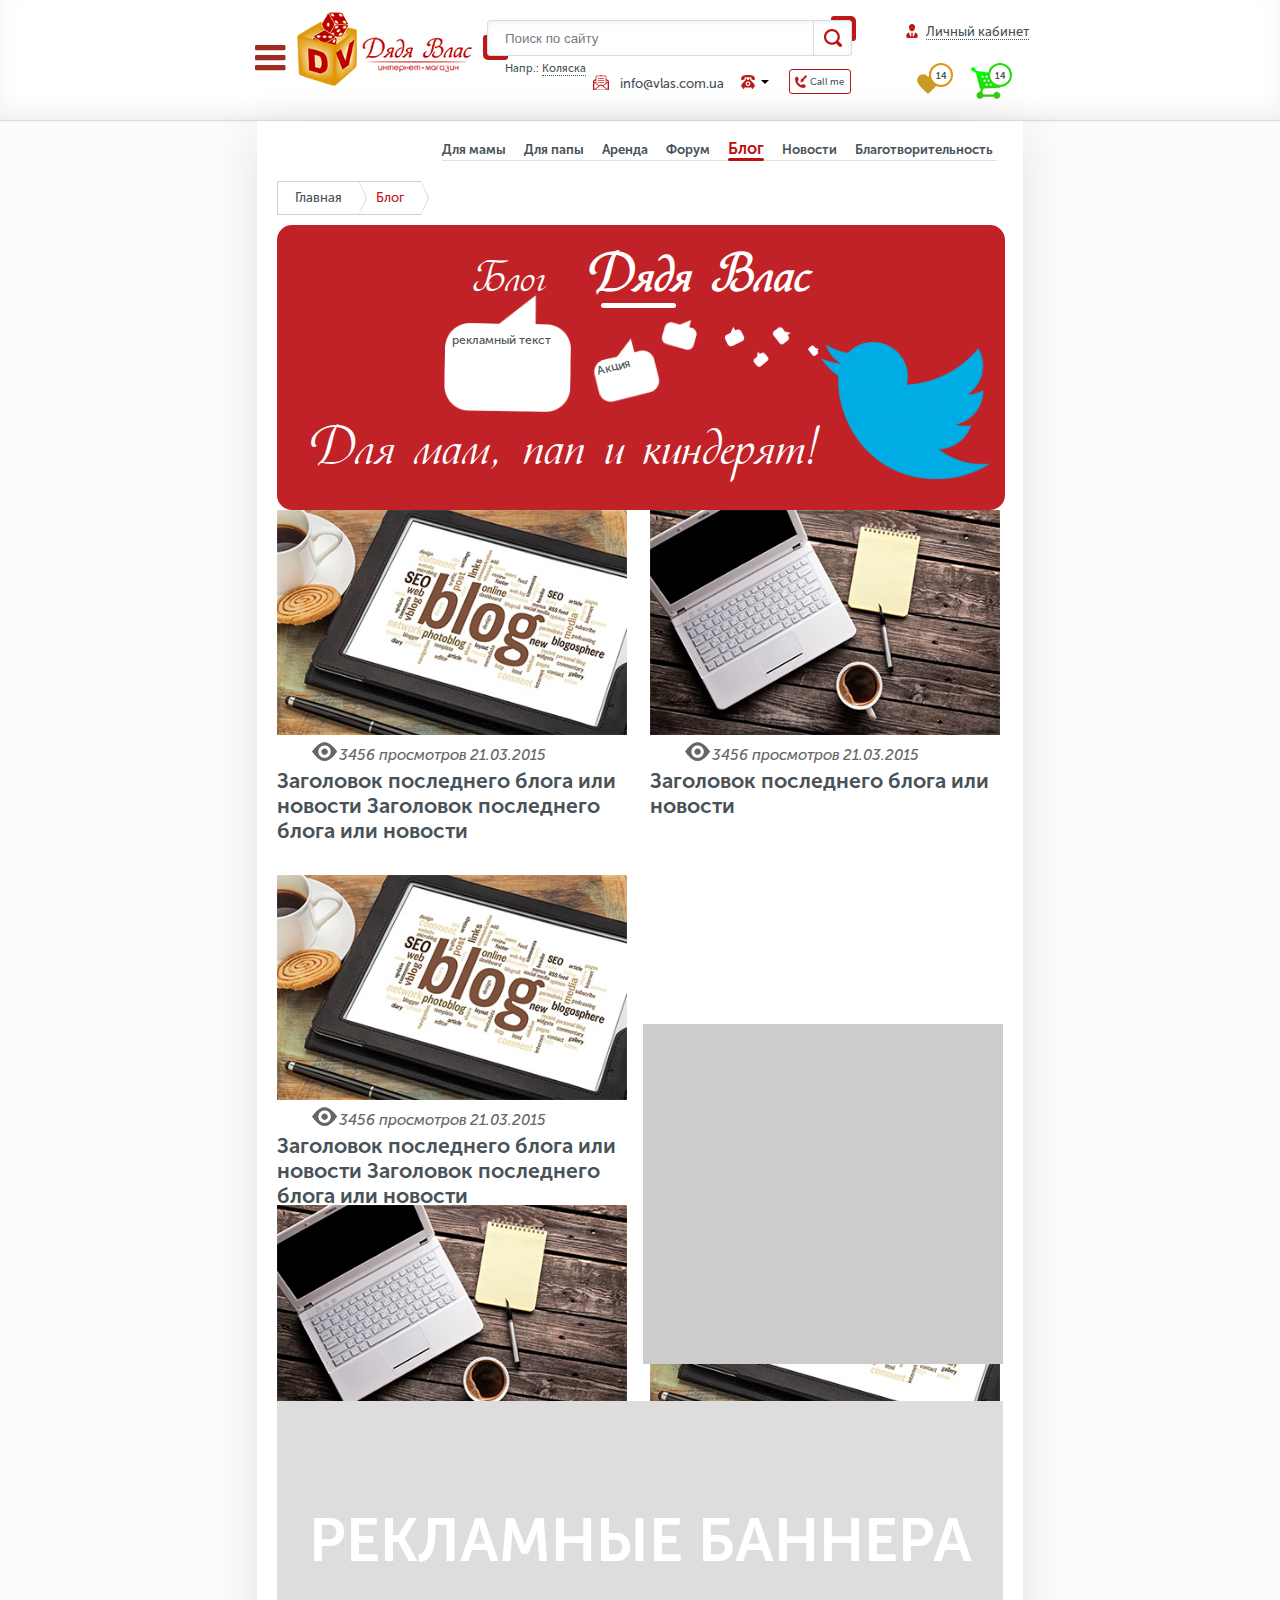
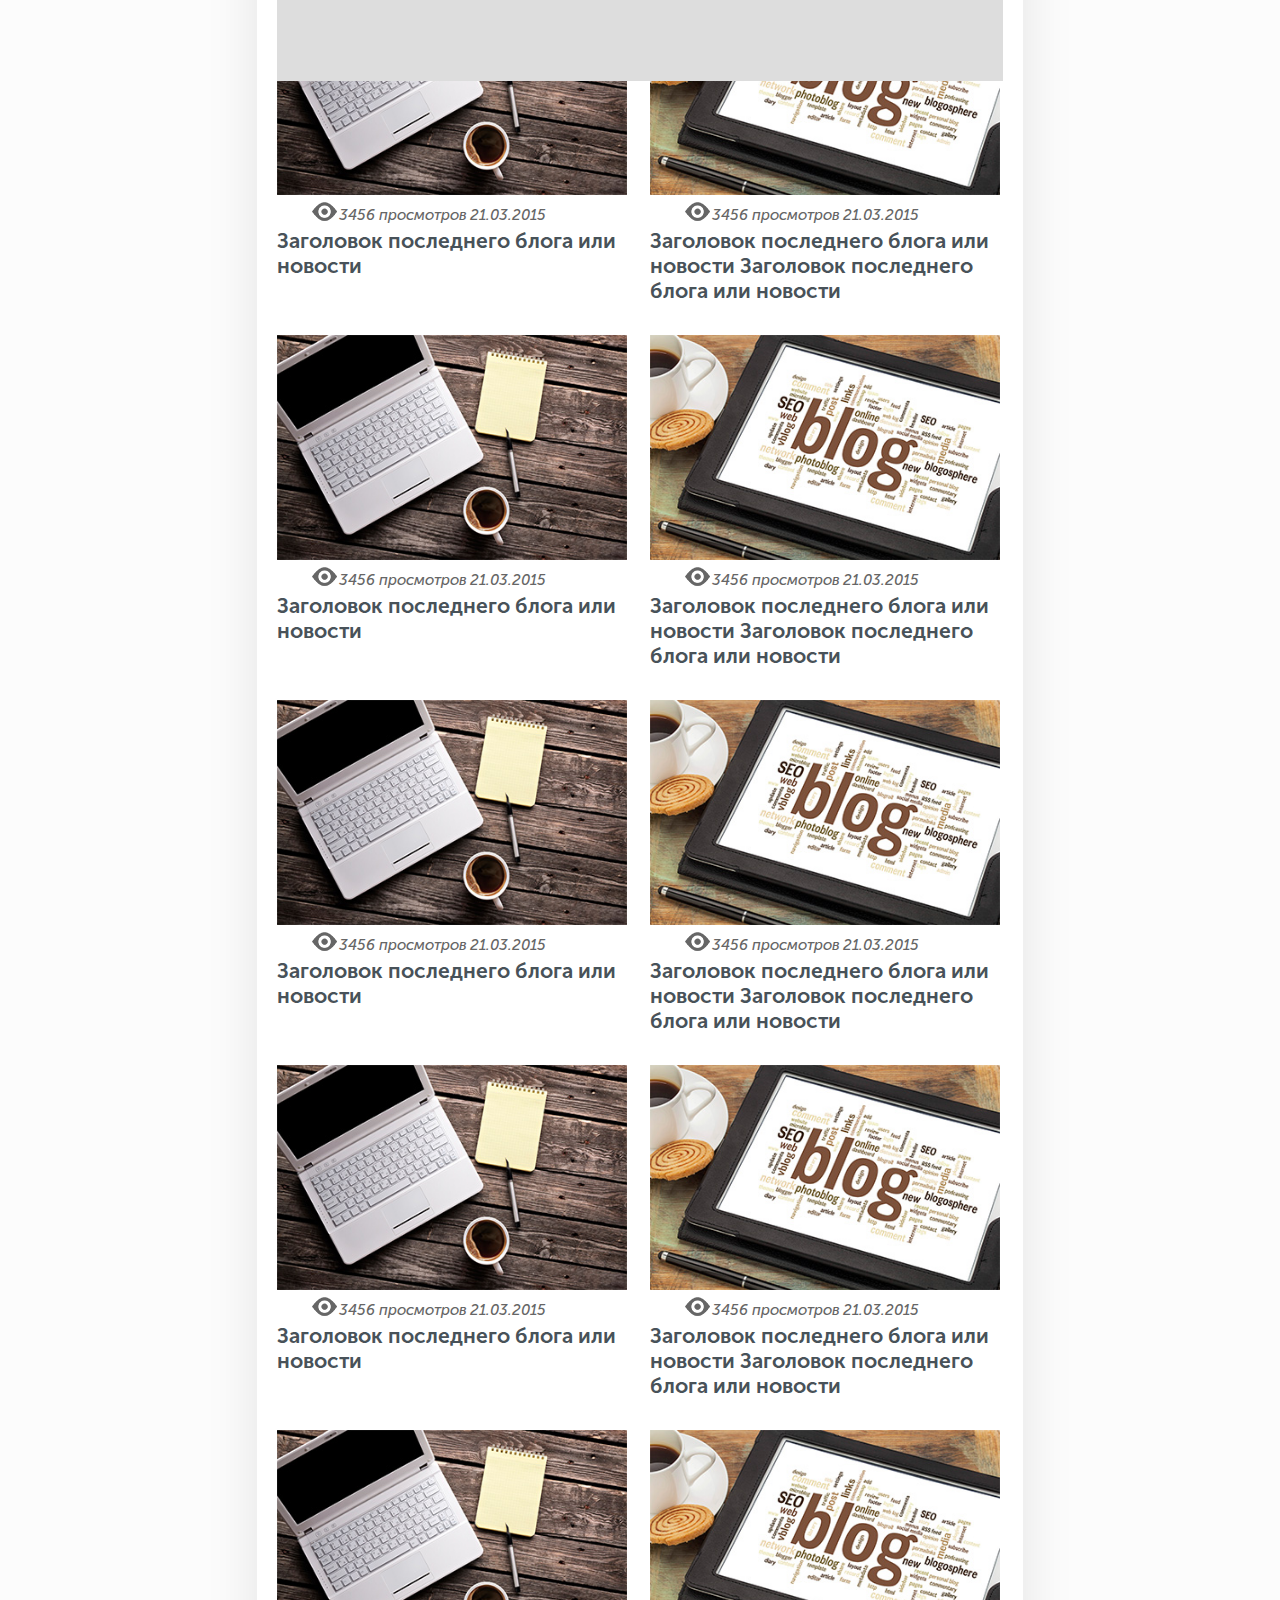
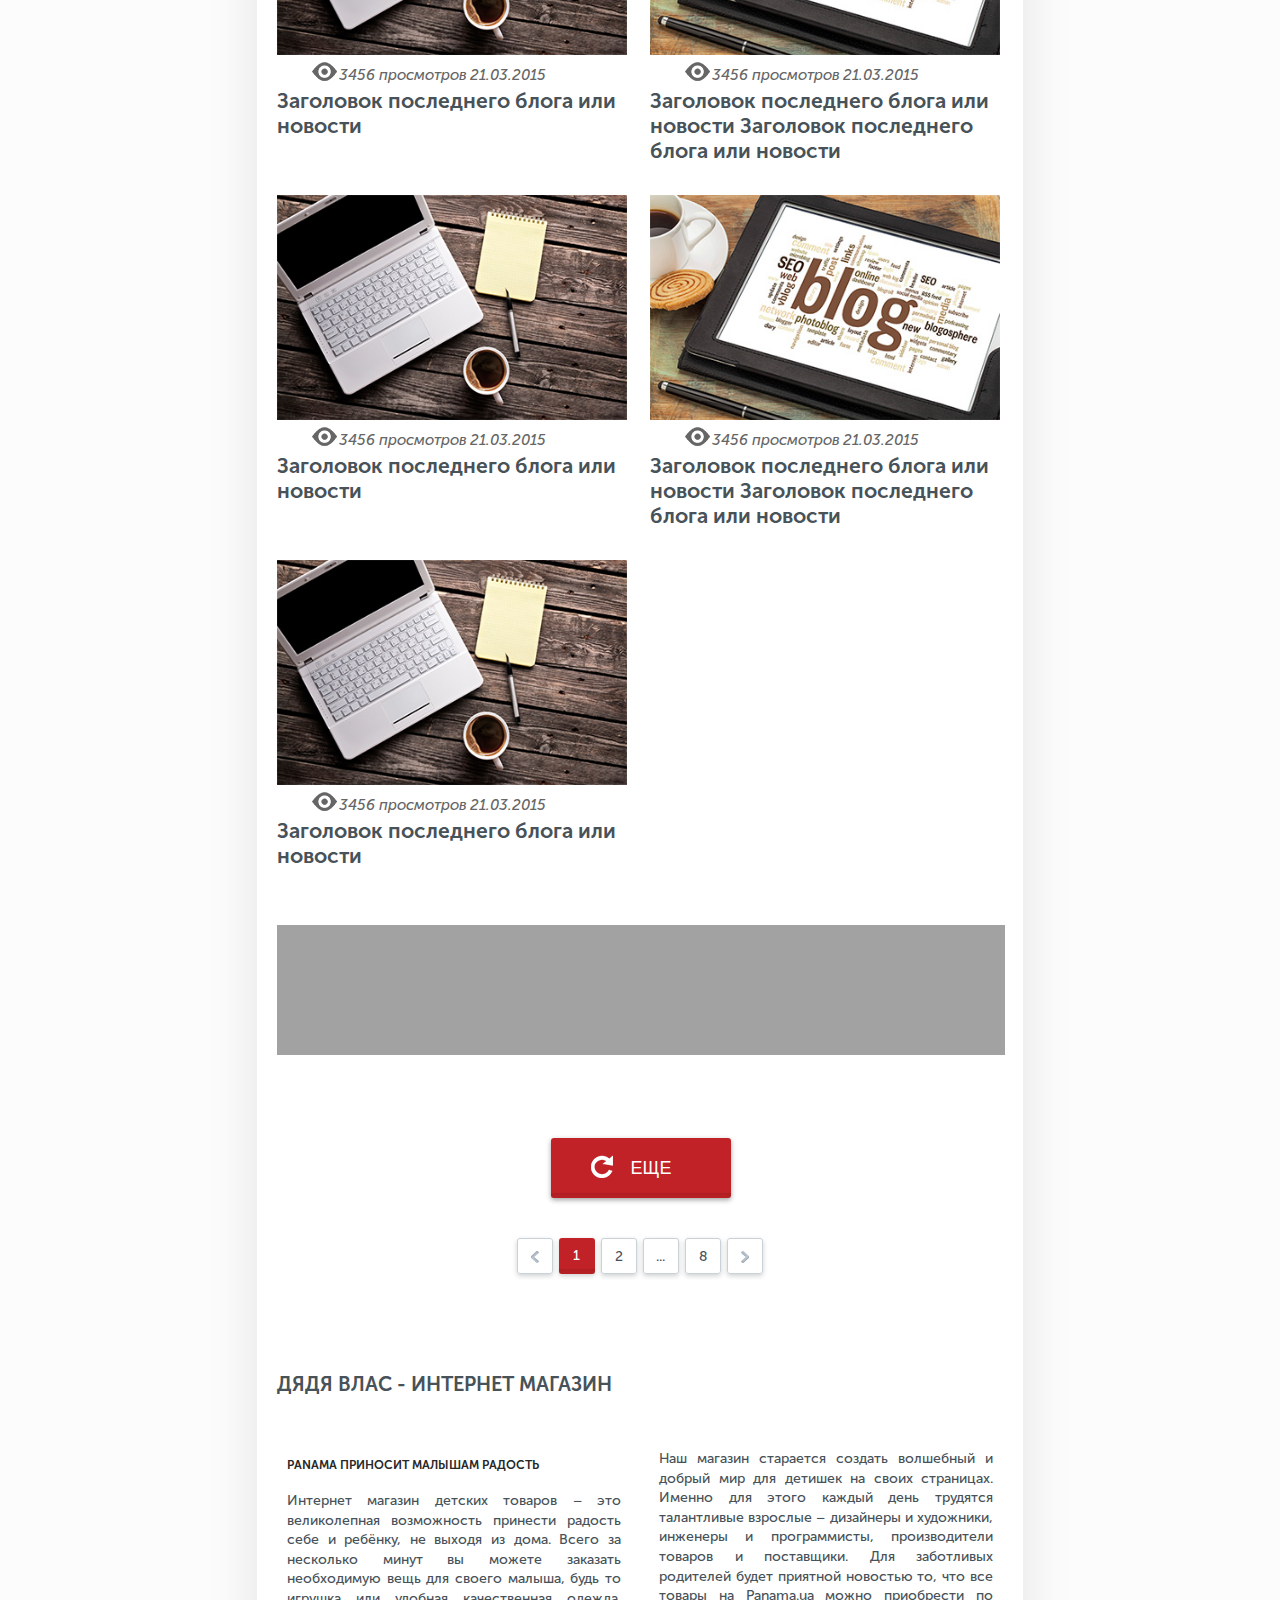
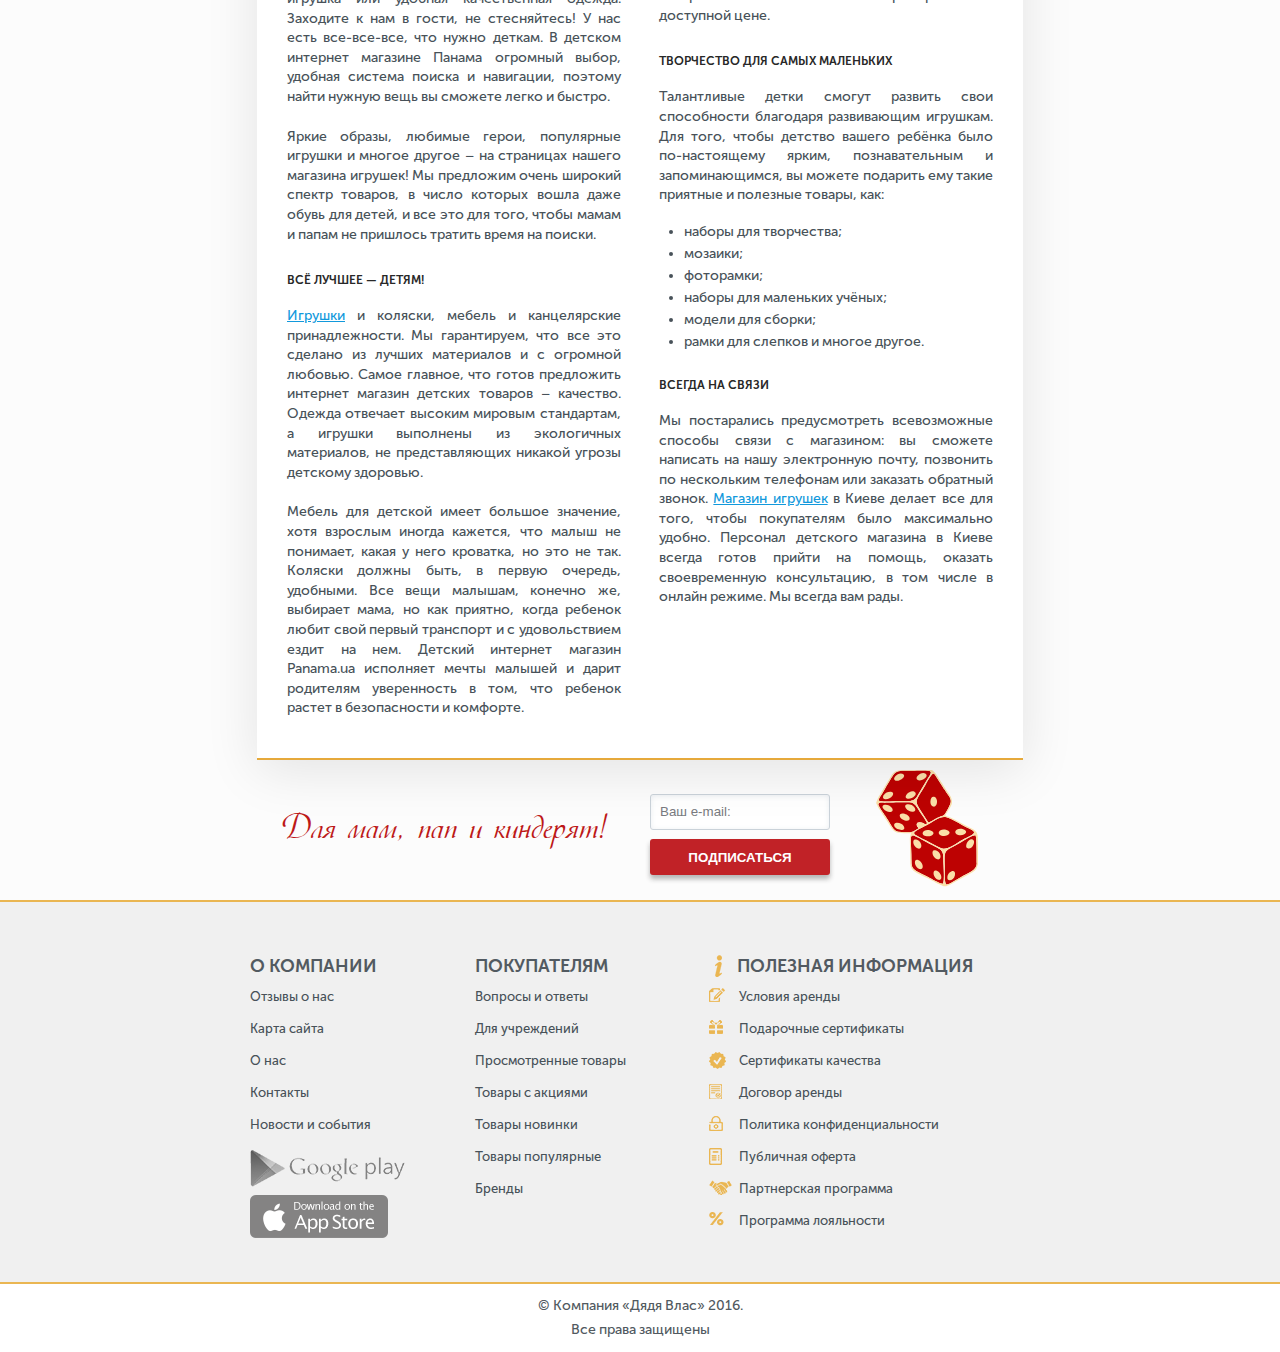
<file: blog.html>
<!DOCTYPE html>
<html lang="en">
<head>
	<meta charset="UTF-8">
	<meta name="viewport" content="width=device-width">
	<title>Дядя Влас</title>
	<link rel="stylesheet" href="css/jquery.fancybox.css">
	<link rel="stylesheet" href="css/jquery.fancybox-thumbs.css">
	<link rel="stylesheet" href="css/style.css">
</head>
<body>
	<header>
		<div class="wrapper">
			<a href="#" class="header-logo"></a>
			<div class="header-nav">
				<ul>
					<li class="close"></li>
					<li><a href="#">О нас</a></li>
					<li><a href="#">Кредит</a></li>
					<li><a href="#">Гарантия и возврат</a></li>
					<li><a href="#">Доставки и оплата</a></li>
				</ul>
				<ul class="mobile">
					<li><a href="#" class="header-info">Полезная информация</a></li>
					<li><a href="#" class="header-rules">Условия аренды</a></li>
					<li><a href="#" class="header-gifts">Подарочные сертификаты</a></li>
					<li><a href="#" class="header-ok">Сертификаты качества</a></li>
					<li><a href="#" class="header-agreement">Договор аренды</a></li>
					<li><a href="#" class="header-close">Политика конфиденциальности</a></li>
					<li><a href="#" class="header-public">Публичная оферта</a></li>
					<li><a href="#" class="header-partners">Партнерская программа</a></li>
					<li><a href="#" class="header-loyalty">Программа лояльности</a></li>
				</ul>
				<form action="#">
					<p>
						<input type="text" placeholder="Поиск по сайту">
					</p>
					<input type="submit">
					<span>Напр.: <i>Коляска</i></span>
				</form>
			</div>
			<div class="header-contacts">
				<a href="#callback" class="callme">Call me</a>
				<a href="#" class="header-tel-open"></a>
				<div class="header-tel" class="header-tel">
					<a href="tel:+380933333333">+38 (093) 333-33-33</a>
					<a href="tel:+380933333333">+38 (093) 333-33-33</a>
					<a href="tel:+380933333333">+38 (093) 333-33-33</a>
				</div>
				<a href="mail:info@vlas.com.ua">info@vlas.com.ua</a>
			</div>
			<div class="header-personal">
				<a href="#enter" class="cab">Личный кабинет</a>
				<a href="#" class="header-like" data-number="14">Желаемое</a>
				<div class="description">
					<h3>Список желаний пуст</h3>
					<p>
						Добавляйте товары в список желаний, делитесь списками с друзьями и обсуждайте товары вместе.
					</p>
					<span>
						Если у вас уже есть списки желаний, 
					</span>
					<a href="#">авторизуйтесь.</a>
				</div>
				<a href="#basket" class="header-basket" data-number="14">Корзина</a>
				<div class="description empty">
					<h3>Ваша корзина пуста</h3>
					<p>
						Добавляйте понравившиеся товары или <a href="#">авторизуйтесь</a>, если добавляли ранее.
					</p>
				</div>
				<!-- <div class="description full">
					<span>В корзине <em>2 товара</em></span>
					<span>на сумму <em>4026 грн</em></span>
					<a href="#" class="offer submit button-green">Оформить заказ</a>
					<hr>
					<a href="#" class="basket">Перейти в корзину</a>
				</div> -->
			</div>
		</div>
	</header>

	<div class="main clearfix">
		<div class="main-content">
			<ul class="main-navigation blog-page">
				<li class="close">Меню</li>
				<li><a href="#">Для мамы</a></li>
				<li><a href="#">Для папы</a></li>
				<li><a href="#">Аренда</a></li>
				<li><a href="#">Форум</a></li>
				<li><a href="#" class="active">Блог</a></li>
				<li><a href="#">Новости</a></li>
				<li><a href="#">Благотворительность</a></li>
			</ul>
		</div>
		<div class="content clearfix blog-page">
			<ul class="breadcrumbs">
				<li><a href="#">Главная</a></li>
				<li><a href="#">Блог</a></li>
			</ul>
			<div class="blog">
				<div class="banner">
					<h1><i>Блог</i> <em>Дядя</em> Влас</h1>
					<h3 class="subhead">Для мам, пап и киндерят!</h3>
					<span class="banner-bird"></span>
					<span class="banner-cloud">
						<span class="banner-ad">рекламный текст</span>
					</span>
					<span class="banner-cloud">
						<span class="banner-special">Акция</span>
					</span>
					<span class="banner-cloud"></span>
					<span class="banner-cloud"></span>
					<span class="banner-cloud"></span>
					<span class="banner-cloud"></span>
					<span class="banner-cloud"></span>
				</div>
				<aside class="aside blog-aside">
					<div class="aside-social">
						<h4>Мы в соц. сетях:</h4>
						<a href="#" class="social-twitter"></a>
						<a href="#" class="social-vk"></a>
						<a href="#" class="social-in"></a>
						<a href="#" class="social-fb"></a>
						<a href="#" class="social-youtube"></a>
						<a href="#" class="social-ok"></a>
						<a href="#" class="social-instagram"></a>
					</div>
					<form action="#" class="aside-subscribe subscribe">
						<h4>Хотите всегда получать новости о скидках и распродажах?</h4>
						<input type="email" required placeholder="Ваш e-mail:">
						<input type="submit" value="Подписаться на новости">
					</form>
				</aside>
				<ul class="blog-list clearfix">
					<li class="blog-post">
						<img src="img/blog/blog-img-1.jpg" alt="blog-img-1" class="blog-post-img">
						<span class="blog-post-view">3456 просмотров</span>
						<span class="blog-post-date">21.03.2015</span>
						<a href="#" class="blog-post-title">
							Заголовок последнего блога или новости Заголовок последнего блога или новости
						</a>
					</li>
					<li class="blog-post">
						<img src="img/blog/blog-img-2.jpg" alt="blog-img-2" class="blog-post-img">
						<span class="blog-post-view">3456 просмотров</span>
						<span class="blog-post-date">21.03.2015</span>
						<a href="#" class="blog-post-title">
							Заголовок последнего блога или новости
						</a>
					</li>
					<li class="blog-post">
						<img src="img/blog/blog-img-1.jpg" alt="blog-img-1" class="blog-post-img">
						<span class="blog-post-view">3456 просмотров</span>
						<span class="blog-post-date">21.03.2015</span>
						<a href="#" class="blog-post-title">
							Заголовок последнего блога или новости Заголовок последнего блога или новости
						</a>
					</li>
					<li class="blog-post">
						<img src="img/blog/blog-img-2.jpg" alt="blog-img-2" class="blog-post-img">
						<span class="blog-post-view">3456 просмотров</span>
						<span class="blog-post-date">21.03.2015</span>
						<a href="#" class="blog-post-title">
							Заголовок последнего блога или новости
						</a>
					</li>
					<li class="blog-post">
						<img src="img/blog/blog-img-1.jpg" alt="blog-img-1" class="blog-post-img">
						<span class="blog-post-view">3456 просмотров</span>
						<span class="blog-post-date">21.03.2015</span>
						<a href="#" class="blog-post-title">
							Заголовок последнего блога или новости Заголовок последнего блога или новости
						</a>
					</li>
					<li class="blog-post">
						<img src="img/blog/blog-img-2.jpg" alt="blog-img-2" class="blog-post-img">
						<span class="blog-post-view">3456 просмотров</span>
						<span class="blog-post-date">21.03.2015</span>
						<a href="#" class="blog-post-title">
							Заголовок последнего блога или новости
						</a>
					</li>
					<li class="blog-post">
						<img src="img/blog/blog-img-1.jpg" alt="blog-img-1" class="blog-post-img">
						<span class="blog-post-view">3456 просмотров</span>
						<span class="blog-post-date">21.03.2015</span>
						<a href="#" class="blog-post-title">
							Заголовок последнего блога или новости Заголовок последнего блога или новости
						</a>
					</li>
					<li class="blog-post">
						<img src="img/blog/blog-img-2.jpg" alt="blog-img-2" class="blog-post-img">
						<span class="blog-post-view">3456 просмотров</span>
						<span class="blog-post-date">21.03.2015</span>
						<a href="#" class="blog-post-title">
							Заголовок последнего блога или новости
						</a>
					</li>
					<li class="blog-post">
						<img src="img/blog/blog-img-1.jpg" alt="blog-img-1" class="blog-post-img">
						<span class="blog-post-view">3456 просмотров</span>
						<span class="blog-post-date">21.03.2015</span>
						<a href="#" class="blog-post-title">
							Заголовок последнего блога или новости Заголовок последнего блога или новости
						</a>
					</li>
					<li class="blog-post">
						<img src="img/blog/blog-img-2.jpg" alt="blog-img-2" class="blog-post-img">
						<span class="blog-post-view">3456 просмотров</span>
						<span class="blog-post-date">21.03.2015</span>
						<a href="#" class="blog-post-title">
							Заголовок последнего блога или новости
						</a>
					</li>
					<li class="blog-post">
						<img src="img/blog/blog-img-1.jpg" alt="blog-img-1" class="blog-post-img">
						<span class="blog-post-view">3456 просмотров</span>
						<span class="blog-post-date">21.03.2015</span>
						<a href="#" class="blog-post-title">
							Заголовок последнего блога или новости Заголовок последнего блога или новости
						</a>
					</li>
					<li class="blog-post">
						<img src="img/blog/blog-img-2.jpg" alt="blog-img-2" class="blog-post-img">
						<span class="blog-post-view">3456 просмотров</span>
						<span class="blog-post-date">21.03.2015</span>
						<a href="#" class="blog-post-title">
							Заголовок последнего блога или новости
						</a>
					</li>
					<li class="blog-post">
						<img src="img/blog/blog-img-1.jpg" alt="blog-img-1" class="blog-post-img">
						<span class="blog-post-view">3456 просмотров</span>
						<span class="blog-post-date">21.03.2015</span>
						<a href="#" class="blog-post-title">
							Заголовок последнего блога или новости Заголовок последнего блога или новости
						</a>
					</li>
					<li class="blog-post">
						<img src="img/blog/blog-img-2.jpg" alt="blog-img-2" class="blog-post-img">
						<span class="blog-post-view">3456 просмотров</span>
						<span class="blog-post-date">21.03.2015</span>
						<a href="#" class="blog-post-title">
							Заголовок последнего блога или новости
						</a>
					</li>
					<li class="blog-post">
						<img src="img/blog/blog-img-1.jpg" alt="blog-img-1" class="blog-post-img">
						<span class="blog-post-view">3456 просмотров</span>
						<span class="blog-post-date">21.03.2015</span>
						<a href="#" class="blog-post-title">
							Заголовок последнего блога или новости Заголовок последнего блога или новости
						</a>
					</li>
					<li class="blog-post">
						<img src="img/blog/blog-img-2.jpg" alt="blog-img-2" class="blog-post-img">
						<span class="blog-post-view">3456 просмотров</span>
						<span class="blog-post-date">21.03.2015</span>
						<a href="#" class="blog-post-title">
							Заголовок последнего блога или новости
						</a>
					</li>
					<li class="blog-post">
						<img src="img/blog/blog-img-1.jpg" alt="blog-img-1" class="blog-post-img">
						<span class="blog-post-view">3456 просмотров</span>
						<span class="blog-post-date">21.03.2015</span>
						<a href="#" class="blog-post-title">
							Заголовок последнего блога или новости Заголовок последнего блога или новости
						</a>
					</li>
					<li class="blog-post">
						<img src="img/blog/blog-img-2.jpg" alt="blog-img-2" class="blog-post-img">
						<span class="blog-post-view">3456 просмотров</span>
						<span class="blog-post-date">21.03.2015</span>
						<a href="#" class="blog-post-title">
							Заголовок последнего блога или новости
						</a>
					</li>
				</ul>
				<div class="blo-add">
					<div class="blog-ad-aside"></div>
					<div class="blog-ad-middle">
						РЕКЛАМНЫЕ БАННЕРА
					</div>
					<div class="blog-ad-bottom"></div>
				</div>
				<div class="goods-pagination">
					<button class="button-brown">Еще</button>
					<ul class="goods-pagination-pages">
						<li><a href="#" class="prev"></a></li>
						<li><a href="#" class="active button-brown">1</a></li>
						<li><a href="#">2</a></li>
						<li><a href="#" class="dots">...</a></li>
						<li><a href="#">8</a></li>
						<li><a href="#" class="next"></a></li>
					</ul>
				</div>
			</div>
		</div>
		<div class="info">
			<h3 class="head">Дядя Влас - Интернет магазин</h3>
			<div class="info-left">
				<h4>PANAMA ПРИНОСИТ МАЛЫШАМ РАДОСТЬ</h4>
				<p>
					Интернет магазин детских товаров – это великолепная возможность принести радость себе и ребёнку, не выходя из дома. Всего за несколько минут вы можете заказать необходимую вещь для своего малыша, будь то игрушка или удобная качественная одежда. Заходите к нам в гости, не стесняйтесь! У нас есть все-все-все, что нужно деткам. В детском интернет магазине Панама огромный выбор, удобная система поиска и навигации, поэтому найти нужную вещь вы сможете легко и быстро.
				</p>
				<p>
					Яркие образы, любимые герои, популярные игрушки и многое другое – на страницах нашего магазина игрушек! Мы предложим очень широкий спектр товаров, в число которых вошла даже обувь для детей, и все это для того, чтобы мамам и папам не пришлось тратить время на поиски.
				</p>
				<h4>ВСЁ ЛУЧШЕЕ — ДЕТЯМ!</h4>
				<p>
					<a href="#">Игрушки</a> и коляски, мебель и канцелярские принадлежности. Мы гарантируем, что все это сделано из лучших материалов и с огромной любовью. Самое главное, что готов предложить интернет магазин детских товаров – качество. Одежда отвечает высоким мировым стандартам, а игрушки выполнены из экологичных материалов, не представляющих никакой угрозы детскому здоровью.
				</p>
				<p>
					Мебель для детской имеет большое значение, хотя взрослым иногда кажется, что малыш не понимает, какая у него кроватка, но это не так. Коляски должны быть, в первую очередь, удобными. Все вещи малышам, конечно же, выбирает мама, но как приятно, когда ребенок любит свой первый транспорт и с удовольствием ездит на нем. Детский интернет магазин Panama.ua исполняет мечты малышей и дарит родителям уверенность в том, что ребенок растет в безопасности и комфорте.
				</p>
			</div>
			<div class="info-right">
				<p>
					Наш магазин старается создать волшебный и добрый мир для детишек на своих страницах. Именно для этого каждый день трудятся талантливые взрослые – дизайнеры и художники, инженеры и программисты, производители товаров и поставщики. Для заботливых родителей будет приятной новостью то, что все товары на Panama.ua можно приобрести по доступной цене.
				</p>
				<h4>ТВОРЧЕСТВО ДЛЯ САМЫХ МАЛЕНЬКИХ</h4>
				<p>
					Талантливые детки смогут развить свои способности благодаря развивающим игрушкам. Для того, чтобы детство вашего ребёнка было по-настоящему ярким, познавательным и запоминающимся, вы можете подарить ему такие приятные и полезные товары, как:
				</p>
				<ul>
					<li>наборы для творчества;</li>
					<li>мозаики;</li>
					<li>фоторамки;</li>
					<li>наборы для маленьких учёных;</li>
					<li>модели для сборки;</li>
					<li>рамки для слепков и многое другое.</li>
				</ul>
				<h4>ВСЕГДА НА СВЯЗИ</h4>
				<p>
					Мы постарались предусмотреть всевозможные способы связи с магазином: вы сможете написать на нашу электронную почту, позвонить по нескольким телефонам или заказать обратный звонок. <a href="#">Магазин игрушек</a> в Киеве делает все для того, чтобы покупателям было максимально удобно. Персонал детского магазина в Киеве всегда готов прийти на помощь, оказать своевременную консультацию, в том числе в онлайн режиме. Мы всегда вам рады.
				</p>
			</div>
		</div>
	</div>
	<div class="subscribe">
		<h4>Для мам, пап и киндерят!</h4>
		<form action="#" class="subscribe">
			<input type="email" required placeholder="Ваш e-mail:">
			<input type="submit" value="Подписаться">
		</form>
		<span class="subscribe-img"></span>
	</div>
	<footer>
		<div class="footer-wrapper clearfix">
			<div>
				<a href="#" class="footer-logo"></a>
				<span class="footer-logo-text">Для мам, пап и киндерят!</span>
				<span class="footer-copy">
					&copy; Компания «Дядя Влас» 2016. Все права защищены
				</span>
			</div>
			<div>
				<ul>
					<li>
						<h6>Способы оплаты:</h6>
						<a href="#" class="visa-master"></a>
						<a href="#" class="privat24logo"></a>
						<a href="#" class="cards">- налич. и безналич. расчет.</a>
					</li>
					<li>
						<h6>Способы доставки:</h6>
						<a href="#" class="new-mail"></a>
						<a href="#" class="intime"></a>
						<a href="#" class="autolux"></a>
						<a href="#" class="delivery-icon">- доставку курьером на дом</a>
					</li>
					<li>
						<h6>Наши пратнеры:</h6>
						<a href="#" class="visa"></a>
						<a href="#" class="master"></a>
						<a href="#" class="qiwi"></a>
						<a href="#" class="webmoney"></a>
						<a href="#" class="scrill"></a>
					</li>
				</ul>
			</div>
			<div>
				<h4>О компании</h4>
				<ul>
					<li><a href="#">Отзывы о нас</a></li>
					<li><a href="#">Карта сайта</a></li>
					<li><a href="#">О нас</a></li>
					<li><a href="#">Контакты</a></li>
					<li><a href="#">Новости и события</a></li>
					<li><a href="#" class="google-play"></a></li>
					<li><a href="#" class="appstore"></a></li>
				</ul>
			</div>
			<div>
				<h4>Покупателям</h4>
				<ul>
					<li><a href="#">Вопросы и ответы</a></li>
					<li><a href="#">Для учреждений</a></li>
					<li><a href="#">Просмотренные товары</a></li>
					<li><a href="#">Товары с акциями</a></li>
					<li><a href="#">Товары новинки</a></li>
					<li><a href="#">Товары популярные</a></li>
					<li><a href="#">Бренды</a></li>
				</ul>
			</div>
			<div>
				<h4 class="footer-info">Полезная информация</h4>
				<ul>
					<li><a href="#" class="footer-rules">Условия аренды</a></li>
					<li><a href="#" class="footer-gifts">Подарочные сертификаты</a></li>
					<li><a href="#" class="footer-ok">Сертификаты качества</a></li>
					<li><a href="#" class="footer-agreement">Договор аренды</a></li>
					<li><a href="#" class="footer-close">Политика конфиденциальности</a></li>
					<li><a href="#" class="footer-public">Публичная оферта</a></li>
					<li><a href="#" class="footer-partners">Партнерская программа</a></li>
					<li><a href="#" class="footer-loyalty">Программа лояльности</a></li>
				</ul>
			</div>
		</div>
		<div class="footer-foot">
			<span>&copy; Компания «Дядя Влас» 2016.</span> 
			<span>Все права защищены</span>
		</div>
		<form id="callback">
			<h3>Заказать обратный звонок</h3>
			<label>
				Ваше имя:
				<input type="text" required>
			</label>
			<label>
				Ваш телефон:
				<input type="text" required>
			</label>
			<button class="submit button-green">Отправить</button>
			<button class="cancel">Отмена</button>
		</form>
		<form id="enter">
			<div class="left">
				<h3>Вход в интернет-магазин:</h3>
				<label>
					Email:
					<input type="email" required>
				</label>
				<label>
					Пароль:
					<input type="text" required>
				</label>
				<a href="#" class="forget">Забыл пароль</a>
				<label class="checkbox">
					<input type="checkbox" checked>
					Запомнить меня
				</label>
				<button class="submit button-green">Отправить</button>
				<button class="cancel">Отмена</button>
			</div>
			<div class="right">
				<h3>Войти как пользователь:</h3>
				<a href="#" class="vk">Вконтакте</a>
				<a href="#" class="fb">Facebook</a>
				<a href="#" class="reg">Зарегестрироваться</a>
			</div>
		</form>
		<div id="basket">
			<h2>Корзина</h2>
			<ul class="clearfix">
				<li>
					<span class="close-button">
						<i></i>
						<i></i>
					</span>
					<figure>
						<img src="img/slider-img-big.jpg" alt="img-big" class="basket-img">
					</figure>
					<div class="basket-text">
						<span class="basket-title">Детская коляска Roan Marita</span>
						<span class="basket-price">5 999 грн</span>
					</div>
					<div class="basket-number">
						<span class="minus"><i></i></span>
						<input type="text" value="1" class="num">
						<span class="plus"><i></i><i></i></span>
					</div>
					<div class="basket-sum">
						<span>Сумма</span>
						<span class="basket-sum-general">5 999 грн</span>
					</div>
				</li>
				<li>
					<span class="close-button">
						<i></i>
						<i></i>
					</span>
					<figure>
						<img src="img/slider-img-big.jpg" alt="img-big" class="basket-img">
					</figure>
					<div class="basket-text">
						<span class="basket-title">Детская коляска Roan Marita</span>
						<span class="basket-price">5 999 грн</span>
					</div>
					<div class="basket-number">
						<span class="minus"><i></i></span>
						<input type="text" value="1" class="num">
						<span class="plus"><i></i><i></i></span>
					</div>
					<div class="basket-sum">
						<span>Сумма</span>
						<span class="basket-sum-general">5 999 грн</span>
					</div>
				</li>
				<li>
					<span class="close-button">
						<i></i>
						<i></i>
					</span>
					<figure>
						<img src="img/slider-img-big.jpg" alt="img-big" class="basket-img">
					</figure>
					<div class="basket-text">
						<span class="basket-title">Детская коляска Roan Marita</span>
						<span class="basket-price">5 999 грн</span>
					</div>
					<div class="basket-number">
						<span class="minus"><i></i></span>
						<input type="text" value="1" class="num">
						<span class="plus"><i></i><i></i></span>
					</div>
					<div class="basket-sum">
						<span>Сумма</span>
						<span class="basket-sum-general">5 999 грн</span>
					</div>
				</li>
			</ul>
			<a href="#" class="button-gray">Продолжить покупки</a>
			<div class="basket-total">
				Итого:<span>17 997 грн</span>
				<a href="#" class="button-green">Оформить заказ</a>
			</div>
		</div>
	</footer>
	<script src="js/jquery-1.12.0.min.js"></script>
	<script src="js/jquery.fancybox.pack.js"></script>
	<script src="js/jquery.fancybox-thumbs.js"></script>
	<script src="js/scripts.js"></script>
</body>
</html>
</file>
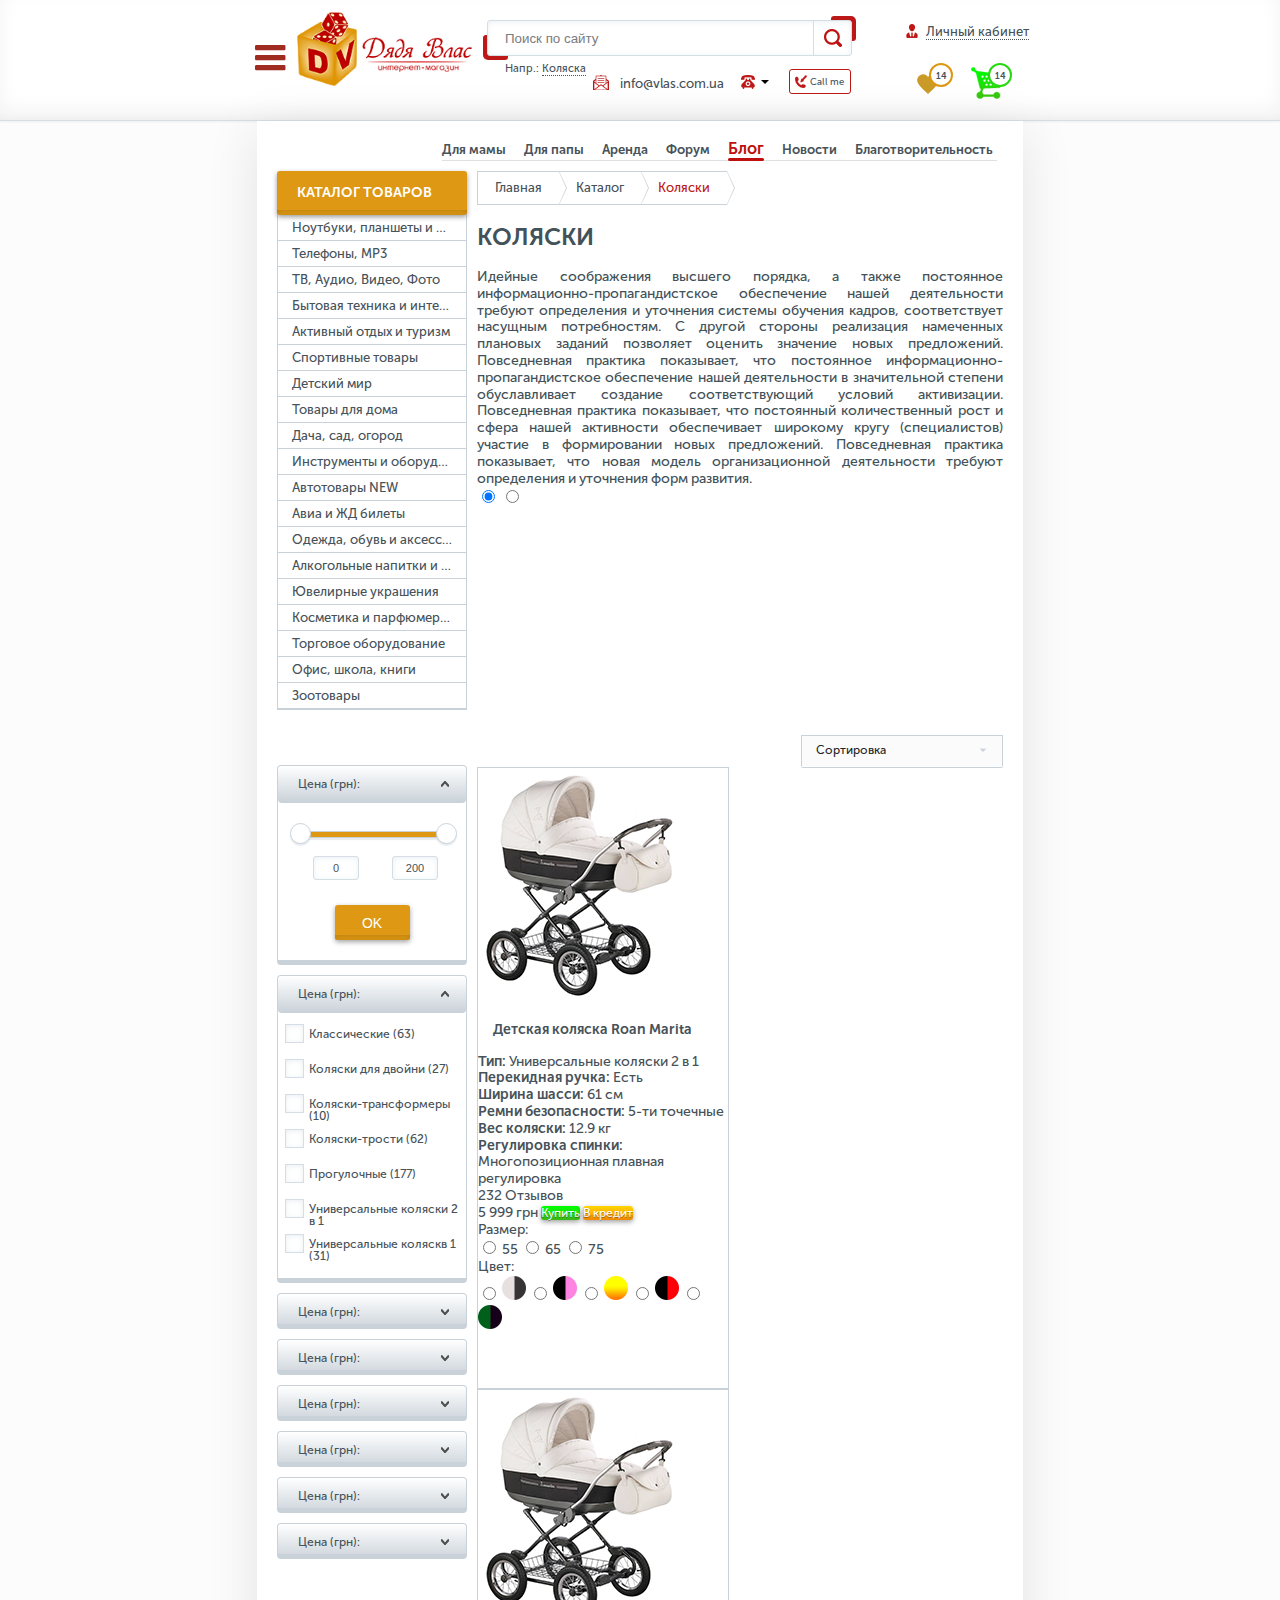
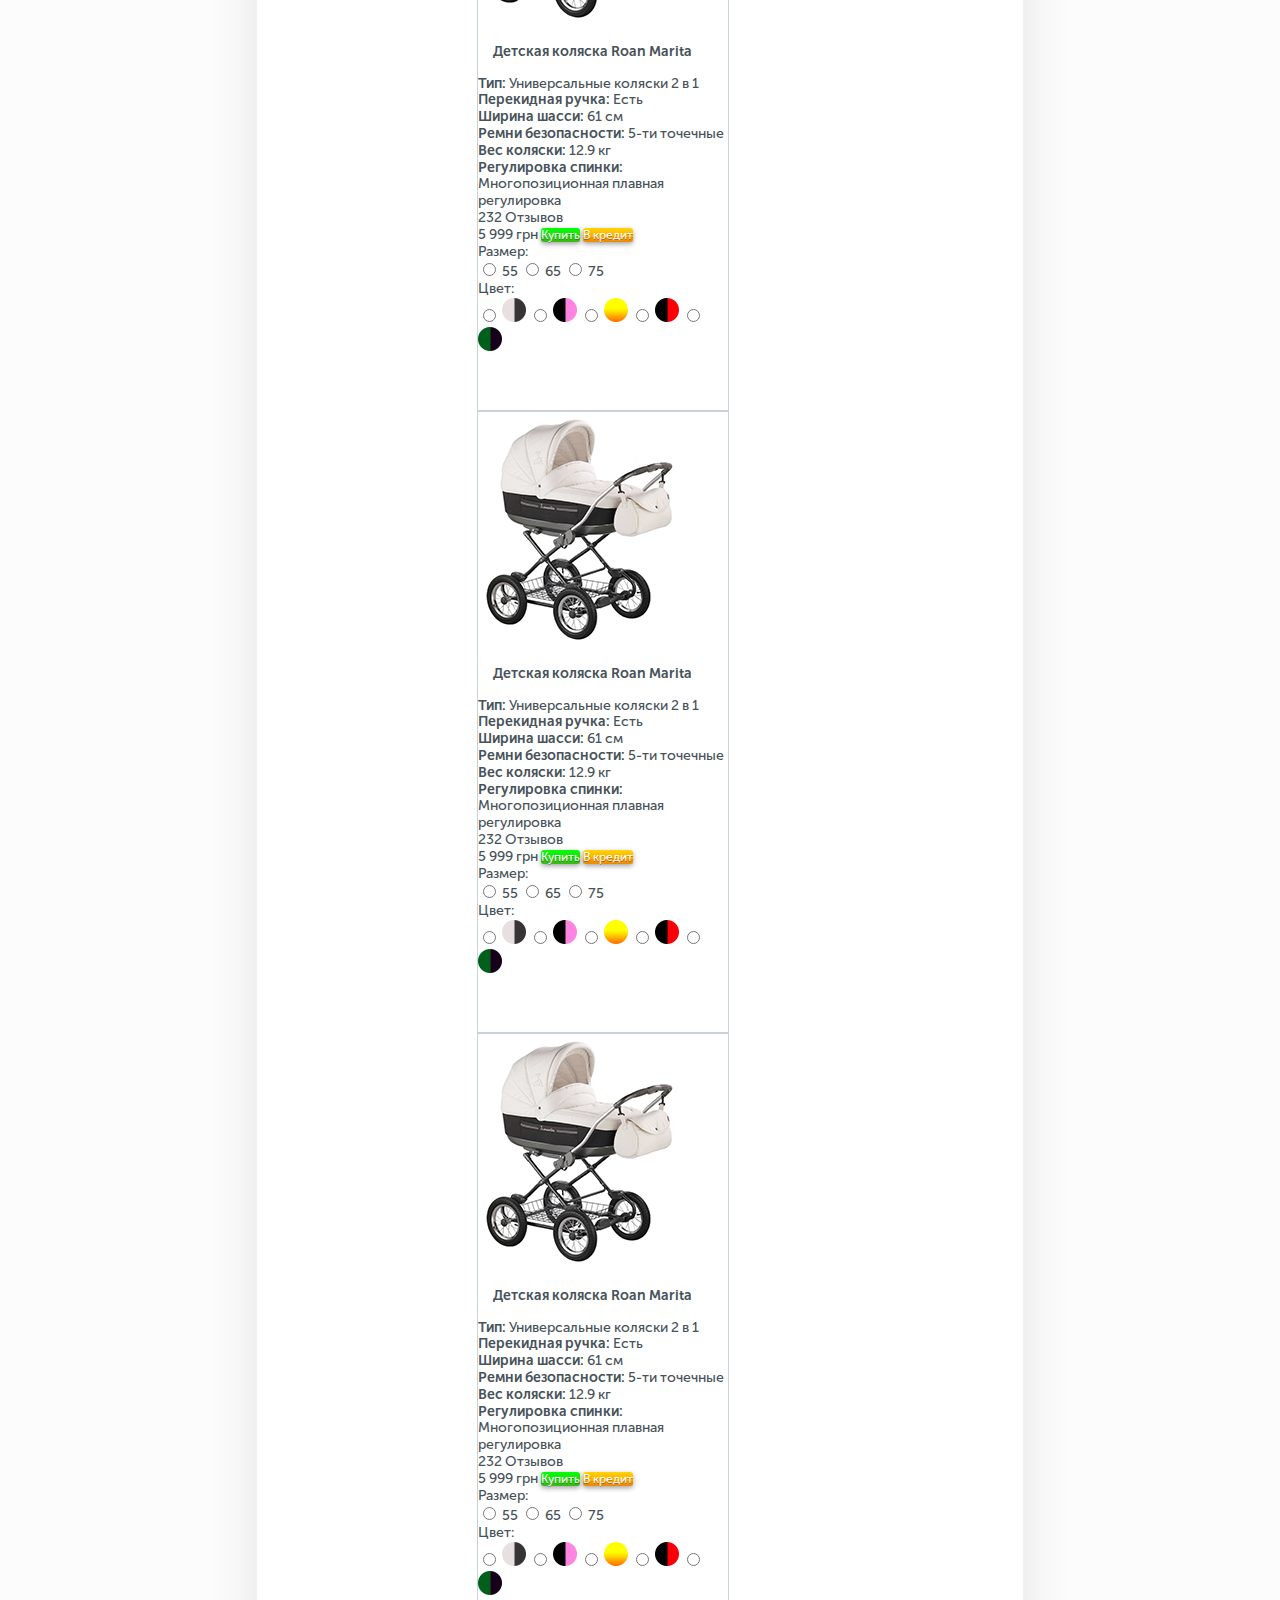
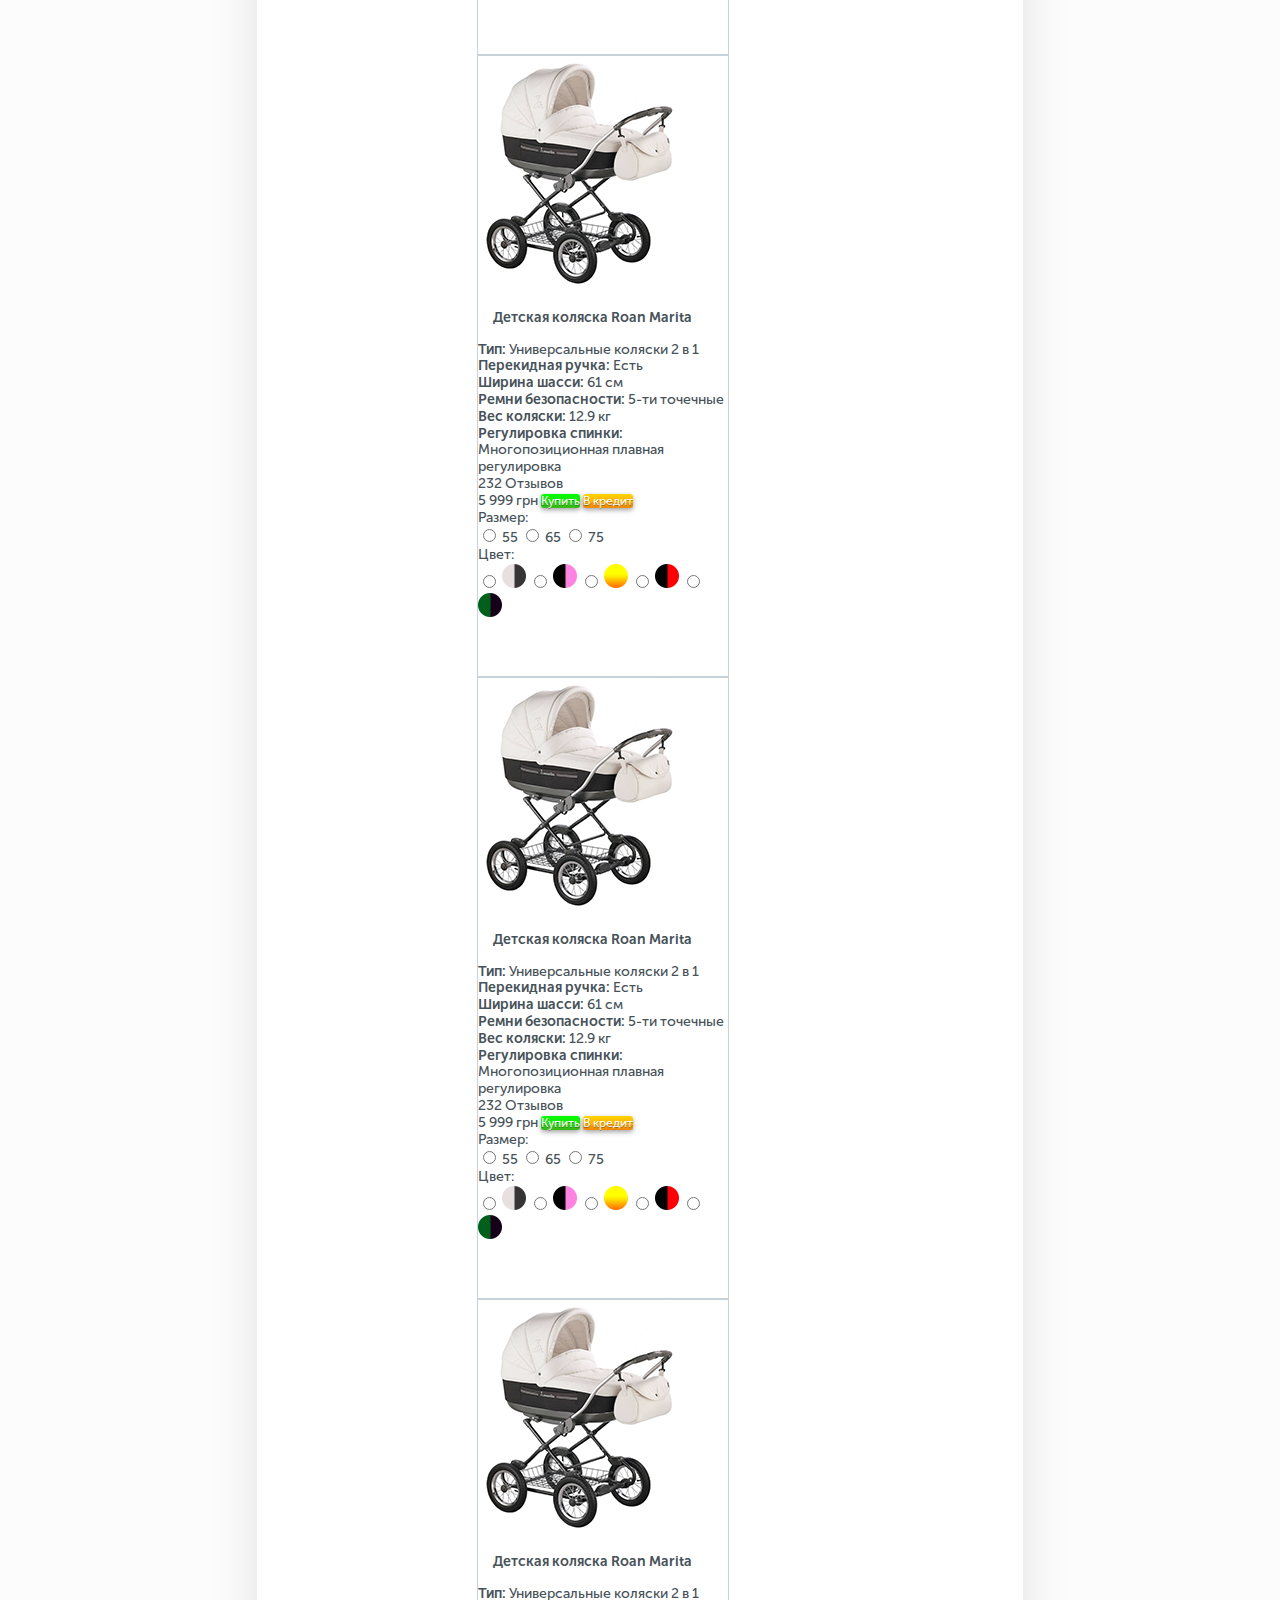
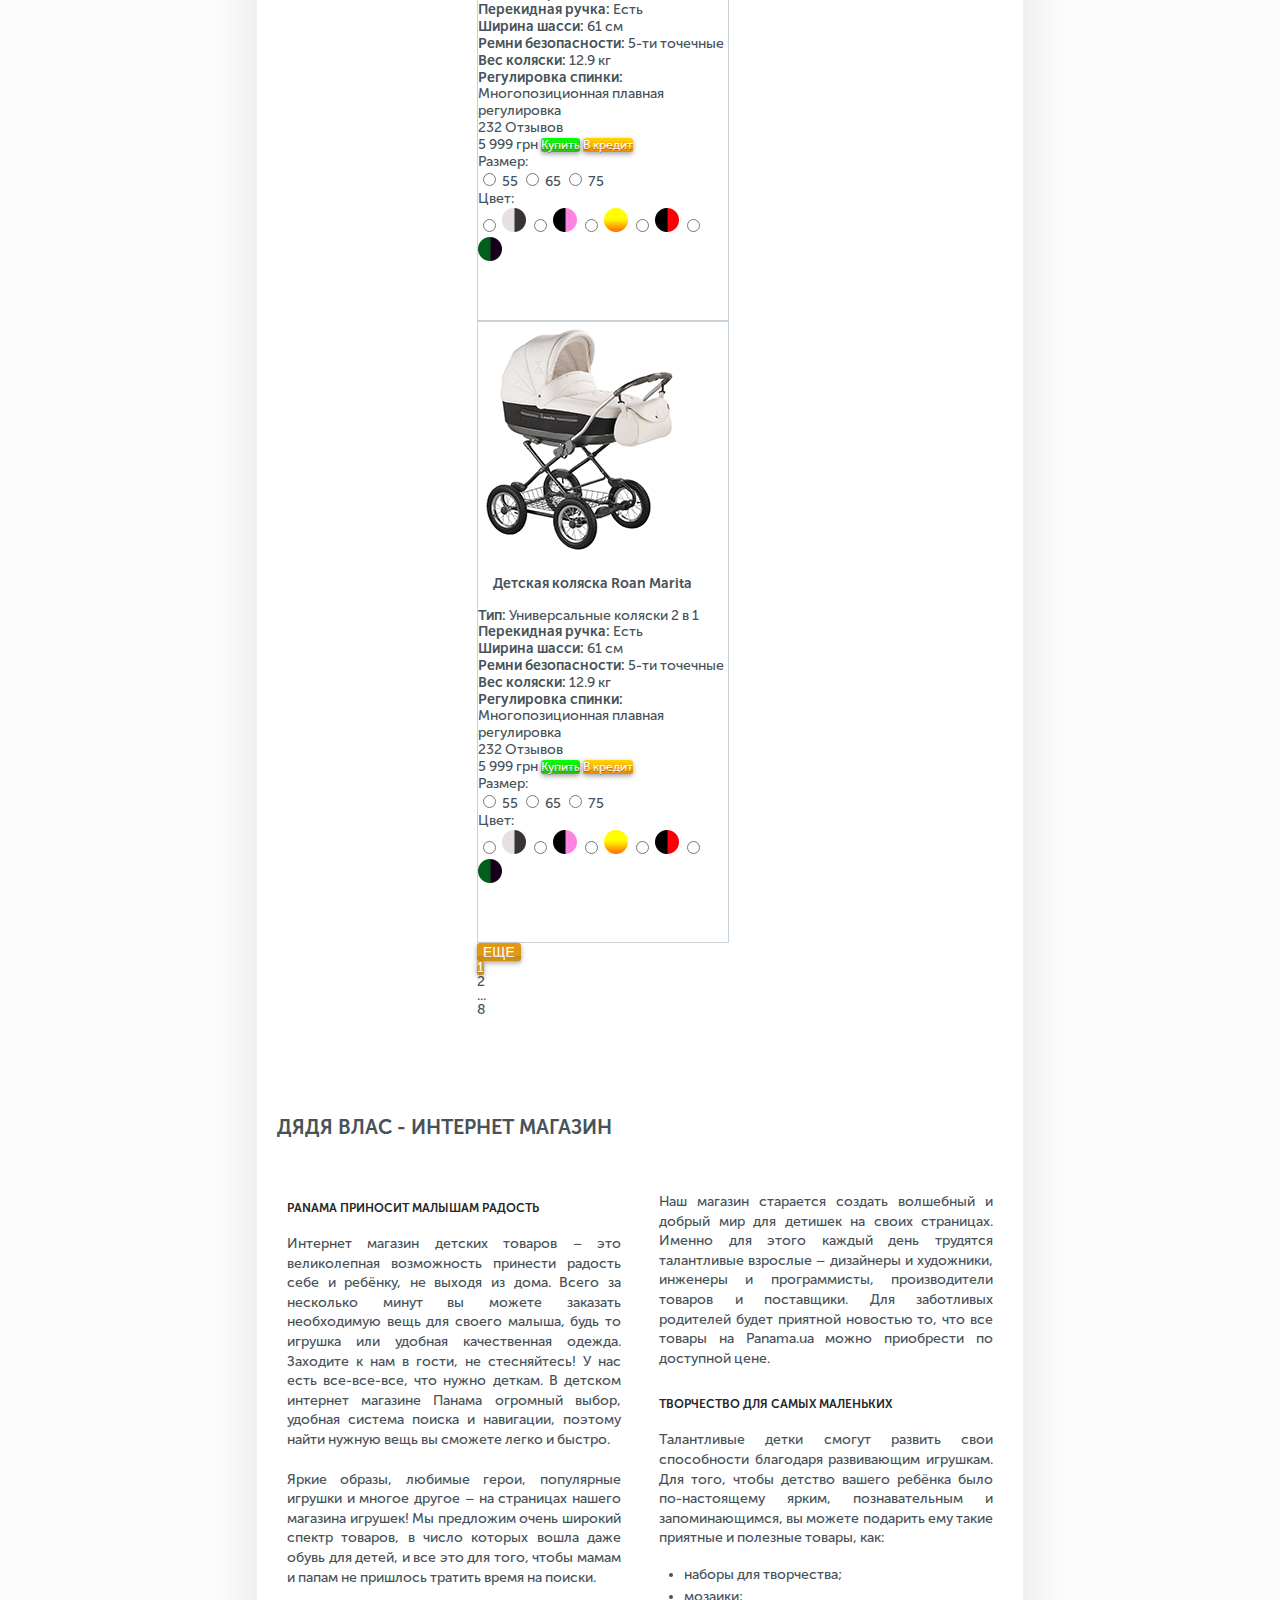
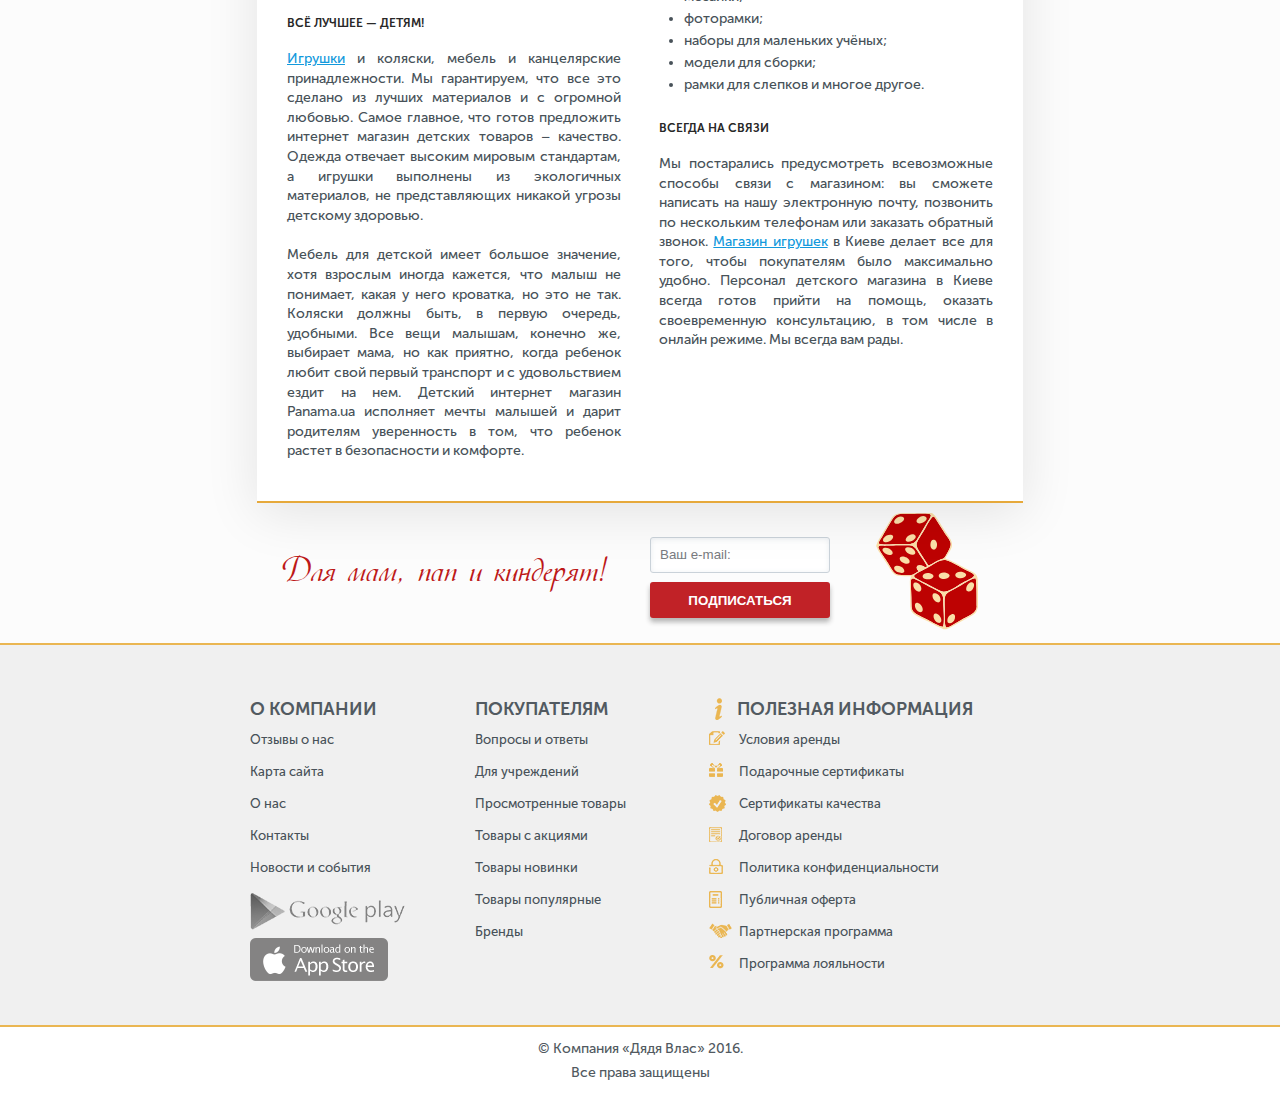
<file: catalog-category.html>
<!DOCTYPE html>
<html lang="en">
<head>
	<meta charset="UTF-8">
	<meta name="viewport" content="width=device-width">
	<title>Дядя Влас</title>
	<link href="css/jquery-ui.css" rel="stylesheet">
	<link rel="stylesheet" href="css/jquery.fancybox.css">
	<link rel="stylesheet" href="css/jquery.fancybox-thumbs.css">
	<link rel="stylesheet" href="css/style.css">
</head>
<body>
	<header>
		<div class="wrapper">
			<a href="#" class="header-logo"></a>
			<div class="header-nav">
				<ul>
					<li class="close"></li>
					<li><a href="#">О нас</a></li>
					<li><a href="#">Кредит</a></li>
					<li><a href="#">Гарантия и возврат</a></li>
					<li><a href="#">Доставки и оплата</a></li>
				</ul>
				<ul class="mobile">
					<li><a href="#" class="header-info">Полезная информация</a></li>
					<li><a href="#" class="header-rules">Условия аренды</a></li>
					<li><a href="#" class="header-gifts">Подарочные сертификаты</a></li>
					<li><a href="#" class="header-ok">Сертификаты качества</a></li>
					<li><a href="#" class="header-agreement">Договор аренды</a></li>
					<li><a href="#" class="header-close">Политика конфиденциальности</a></li>
					<li><a href="#" class="header-public">Публичная оферта</a></li>
					<li><a href="#" class="header-partners">Партнерская программа</a></li>
					<li><a href="#" class="header-loyalty">Программа лояльности</a></li>
				</ul>
				<form action="#">
					<p>
						<input type="text" placeholder="Поиск по сайту">
					</p>
					<input type="submit">
					<span>Напр.: <i>Коляска</i></span>
				</form>
			</div>
			<div class="header-contacts">
				<a href="#callback" class="callme">Call me</a>
				<a href="#header-tel" class="header-tel-open"></a>
				<div class="header-tel" id="header-tel">
					<a href="tel:+380933333333">+38 (093) 333-33-33</a>
					<a href="tel:+380933333333">+38 (093) 333-33-33</a>
					<a href="tel:+380933333333">+38 (093) 333-33-33</a>
				</div>
				<a href="mail:info@vlas.com.ua">info@vlas.com.ua</a>
			</div>
			<div class="header-personal">
				<a href="#enter" class="cab">Личный кабинет</a>
				<a href="#" class="header-like" data-number="14">Желаемое</a>
				<div class="description">
					<h3>Список желаний пуст</h3>
					<p>
						Добавляйте товары в список желаний, делитесь списками с друзьями и обсуждайте товары вместе.
					</p>
					<span>
						Если у вас уже есть списки желаний, 
					</span>
					<a href="#">авторизуйтесь.</a>
				</div>
				<a href="#" class="header-basket" data-number="14">Корзина</a>
				<div class="description empty">
					<h3>Ваша корзина пуста</h3>
					<p>
						Добавляйте понравившиеся товары или <a href="#">авторизуйтесь</a>, если добавляли ранее.
					</p>
				</div>
				<!-- <div class="description full">
					<span>В корзине <em>2 товара</em></span>
					<span>на сумму <em>4026 грн</em></span>
					<a href="#" class="offer submit button-green">Оформить заказ</a>
					<hr>
					<a href="#" class="basket">Перейти в корзину</a>
				</div> -->
			</div>
		</div>
	</header>

	<div class="main clearfix">
		<div class="catalog active">
			<h2>Каталог товаров</h2>
			<ul>
				<li><a href="#">Ноутбуки, планшеты и компьютеры</a></li>
				<li><a href="#">Телефоны, MP3</a></li>
				<li><a href="#">ТВ, Аудио, Видео, Фото</a></li>
				<li class="submenu">
					<a href="#">Бытовая техника и интерьер</a>
					<ul>
						<li>
							<a href="#">Ноутбуки, планшеты и компьютеры</a>
							<ul>
								<li><a href="#">Ноутбуки, планшеты и компьютеры</a></li>
								<li><a href="#">Телефоны, MP3</a></li>
								<li><a href="#">ТВ, Аудио, Видео, Фото</a></li>
								<li>
									<a href="#">Активная вкладва 3го уровня</a>
								</li>
								<li><a href="#">Ювелирные украшения</a></li>
								<li><a href="#">Косметика и парфюмерия</a></li>
							</ul>
						</li>
						<li>
							<a href="#">Телефоны, MP3</a>
							<ul>
								<li><a href="#">Ноутбуки, планшеты и компьютеры</a></li>
								<li><a href="#">Косметика и парфюмерия</a></li>
							</ul>
						</li>
						<li>
							<a href="#">ТВ, Аудио, Видео, Фото</a>
							<ul>
								<li><a href="#">Ноутбуки, планшеты и компьютеры</a></li>
								<li><a href="#">Телефоны, MP3</a></li>
								<li><a href="#">ТВ, Аудио, Видео, Фото</a></li>
								<li>
									<a href="#">Активная вкладва 3го уровня</a>
								</li>
								<li><a href="#">Косметика и парфюмерия</a></li>
							</ul>
						</li>
						<li>
							<a href="#">Активная вкладва 2го уровня</a>
							<ul>
								<li><a href="#">Ноутбуки, планшеты и компьютеры</a></li>
								<li><a href="#">Телефоны, MP3</a></li>
								<li><a href="#">ТВ, Аудио, Видео, Фото</a></li>
								<li>
									<a href="#">Активная вкладва 3го уровня</a>
								</li>
								<li><a href="#">Активный отдых и туризм</a></li>
								<li><a href="#">Авиа и ЖД билеты</a></li>
								<li><a href="#">Одежда, обувь и аксессуары</a></li>
								<li><a href="#">Алкогольные напитки и продукты</a></li>
								<li><a href="#">Ювелирные украшения</a></li>
								<li><a href="#">Косметика и парфюмерия</a></li>
							</ul>
						</li>
						<li>
							<a href="#">Активный отдых и туризм</a>
							<ul>
								<li><a href="#">Ноутбуки, планшеты и компьютеры</a></li>
								<li><a href="#">Телефоны, MP3</a></li>
								<li><a href="#">Алкогольные напитки и продукты</a></li>
								<li><a href="#">Ювелирные украшения</a></li>
								<li><a href="#">Косметика и парфюмерия</a></li>
							</ul>
						</li>
						<li>
							<a href="#">Спортивные товары</a>
							<ul>
								<li><a href="#">Ноутбуки, планшеты и компьютеры</a></li>
								<li><a href="#">Телефоны, MP3</a></li>
								<li><a href="#">ТВ, Аудио, Видео, Фото</a></li>
								<li>
									<a href="#">Активная вкладва 3го уровня</a>
								</li>
								<li><a href="#">Активный отдых и туризм</a></li>
								<li><a href="#">Алкогольные напитки и продукты</a></li>
								<li><a href="#">Ювелирные украшения</a></li>
								<li><a href="#">Косметика и парфюмерия</a></li>
							</ul>
						</li>
					</ul>
				</li>
				<li><a href="#">Активный отдых и туризм</a></li>
				<li><a href="#">Спортивные товары</a></li>
				<li><a href="#">Детский мир</a></li>
				<li><a href="#">Товары для дома</a></li>
				<li><a href="#">Дача, сад, огород</a></li>
				<li><a href="#">Инструменты и оборудование</a></li>
				<li><a href="#">Автотовары NEW</a></li>
				<li><a href="#">Авиа и ЖД билеты</a></li>
				<li><a href="#">Одежда, обувь и аксессуары</a></li>
				<li><a href="#">Алкогольные напитки и продукты</a></li>
				<li><a href="#">Ювелирные украшения</a></li>
				<li><a href="#">Косметика и парфюмерия</a></li>
				<li><a href="#">Торговое оборудование </a></li>
				<li><a href="#">Офис, школа, книги</a></li>
				<li><a href="#">Зоотовары</a></li>
			</ul>
		</div>
		<div class="filter">
			<span class="mobile head">Фильтр</span>
			<span class="mobile close"></span>
			<div class="filter-block">
				<h2>Цена (грн):</h2>
				<div id="range-0"></div>
				<input type="text" value="0" class="min num">
				<input type="text" value="200" class="max num">
				<button class="button-brown">OK</button>
			</div>
			<div class="filter-block dropdown opened">
				<h2>Цена (грн):</h2>
				<div>
					<input type="checkbox" id="gods-01">
					<label for="gods-01">
						Классические (63)
					</label>
					<input type="checkbox" id="gods-02">
					<label for="gods-02">
						Коляски для двойни (27)
					</label>
					<input type="checkbox" id="gods-03">
					<label for="gods-03">
						Коляски-трансформеры (10)
					</label>
					<input type="checkbox" id="gods-04">
					<label for="gods-04">
						Коляски-трости (62)
					</label>
					<input type="checkbox" id="gods-05">
					<label for="gods-05">
						Прогулочные (177)
					</label>
					<input type="checkbox" id="gods-06">
					<label for="gods-06">
						Универсальные коляски 2 в 1
					</label>
					<input type="checkbox" id="gods-07">
					<label for="gods-07">
						Универсальные коляскв 1 (31)
					</label>
				</div>
			</div>
			<div class="filter-block dropdown closed">
				<h2>Цена (грн):</h2>
				<div>
					<input type="checkbox" id="gods-11">
					<label for="gods-11">
						Классические (63)
					</label>
					<input type="checkbox" id="gods-12">
					<label for="gods-12">
						Коляски для двойни (27)
					</label>
					<input type="checkbox" id="gods-13">
					<label for="gods-13">
						Коляски-трансформеры (10)
					</label>
					<input type="checkbox" id="gods-14">
					<label for="gods-14">
						Коляски-трости (62)
					</label>
					<input type="checkbox" id="gods-15">
					<label for="gods-15">
						Прогулочные (177)
					</label>
					<input type="checkbox" id="gods-16">
					<label for="gods-16">
						Универсальные коляски 2 в 1
					</label>
					<input type="checkbox" id="gods-17">
					<label for="gods-17">
						Универсальные коляскв 1 (31)
					</label>
				</div>
			</div>
			<div class="filter-block dropdown closed">
				<h2>Цена (грн):</h2>
				<div>
					<input type="checkbox" id="gods-21">
					<label for="gods-21">
						Классические (63)
					</label>
					<input type="checkbox" id="gods-22">
					<label for="gods-22">
						Коляски для двойни (27)
					</label>
					<input type="checkbox" id="gods-23">
					<label for="gods-23">
						Коляски-трансформеры (10)
					</label>
					<input type="checkbox" id="gods-24">
					<label for="gods-24">
						Коляски-трости (62)
					</label>
					<input type="checkbox" id="gods-25">
					<label for="gods-25">
						Прогулочные (177)
					</label>
					<input type="checkbox" id="gods-26">
					<label for="gods-26">
						Универсальные коляски 2 в 1
					</label>
					<input type="checkbox" id="gods-27">
					<label for="gods-27">
						Универсальные коляскв 1 (31)
					</label>
				</div>
			</div>
			<div class="filter-block dropdown closed">
				<h2>Цена (грн):</h2>
				<div>
					<input type="checkbox" id="gods-31">
					<label for="gods-31">
						Классические (63)
					</label>
					<input type="checkbox" id="gods-32">
					<label for="gods-32">
						Коляски для двойни (27)
					</label>
					<input type="checkbox" id="gods-33">
					<label for="gods-33">
						Коляски-трансформеры (10)
					</label>
					<input type="checkbox" id="gods-34">
					<label for="gods-34">
						Коляски-трости (62)
					</label>
					<input type="checkbox" id="gods-35">
					<label for="gods-35">
						Прогулочные (177)
					</label>
					<input type="checkbox" id="gods-36">
					<label for="gods-36">
						Универсальные коляски 2 в 1
					</label>
					<input type="checkbox" id="gods-37">
					<label for="gods-37">
						Универсальные коляскв 1 (31)
					</label>
				</div>
			</div>
			<div class="filter-block dropdown closed">
				<h2>Цена (грн):</h2>
				<div>
					<input type="checkbox" id="gods-41">
					<label for="gods-41">
						Классические (63)
					</label>
					<input type="checkbox" id="gods-42">
					<label for="gods-42">
						Коляски для двойни (27)
					</label>
					<input type="checkbox" id="gods-43">
					<label for="gods-43">
						Коляски-трансформеры (10)
					</label>
					<input type="checkbox" id="gods-44">
					<label for="gods-44">
						Коляски-трости (62)
					</label>
					<input type="checkbox" id="gods-45">
					<label for="gods-45">
						Прогулочные (177)
					</label>
					<input type="checkbox" id="gods-46">
					<label for="gods-46">
						Универсальные коляски 2 в 1
					</label>
					<input type="checkbox" id="gods-47">
					<label for="gods-47">
						Универсальные коляскв 1 (31)
					</label>
				</div>
			</div>
			<div class="filter-block dropdown closed">
				<h2>Цена (грн):</h2>
				<div>
					<input type="checkbox" id="gods-51">
					<label for="gods-51">
						Классические (63)
					</label>
					<input type="checkbox" id="gods-52">
					<label for="gods-52">
						Коляски для двойни (27)
					</label>
					<input type="checkbox" id="gods-53">
					<label for="gods-53">
						Коляски-трансформеры (10)
					</label>
					<input type="checkbox" id="gods-54">
					<label for="gods-54">
						Коляски-трости (62)
					</label>
					<input type="checkbox" id="gods-55">
					<label for="gods-55">
						Прогулочные (177)
					</label>
					<input type="checkbox" id="gods-56">
					<label for="gods-56">
						Универсальные коляски 2 в 1
					</label>
					<input type="checkbox" id="gods-57">
					<label for="gods-57">
						Универсальные коляскв 1 (31)
					</label>
				</div>
			</div>
			<div class="filter-block dropdown closed">
				<h2>Цена (грн):</h2>
				<div>
					<input type="checkbox" id="gods-61">
					<label for="gods-61">
						Классические (63)
					</label>
					<input type="checkbox" id="gods-62">
					<label for="gods-62">
						Коляски для двойни (27)
					</label>
					<input type="checkbox" id="gods-63">
					<label for="gods-63">
						Коляски-трансформеры (10)
					</label>
					<input type="checkbox" id="gods-64">
					<label for="gods-64">
						Коляски-трости (62)
					</label>
					<input type="checkbox" id="gods-65">
					<label for="gods-65">
						Прогулочные (177)
					</label>
					<input type="checkbox" id="gods-66">
					<label for="gods-66">
						Универсальные коляски 2 в 1
					</label>
					<input type="checkbox" id="gods-67">
					<label for="gods-67">
						Универсальные коляскв 1 (31)
					</label>
				</div>
			</div>
		</div>
		<div class="content">
			<ul class="main-navigation">
				<li class="close">Меню</li>
				<li><a href="#">Для мамы</a></li>
				<li><a href="#">Для папы</a></li>
				<li><a href="#">Аренда</a></li>
				<li><a href="#">Форум</a></li>
				<li><a href="#" class="active">Блог</a></li>
				<li><a href="#">Новости</a></li>
				<li><a href="#">Благотворительность</a></li>
			</ul>
			<ul class="breadcrumbs">
				<li><a href="#">Главная</a></li>
				<li><a href="#">Каталог</a></li>
				<li><a href="#">Коляски</a></li>
			</ul>
			<div class="content-text">
				<h2>Коляски</h2>
				<p>
					Идейные соображения высшего порядка, а также постоянное информационно-пропагандистское обеспечение нашей деятельности требуют определения и уточнения системы обучения кадров, соответствует насущным потребностям. С другой стороны реализация намеченных плановых заданий позволяет оценить значение новых предложений. Повседневная практика показывает, что постоянное информационно-пропагандистское обеспечение нашей деятельности в значительной степени обуславливает создание соответствующий условий активизации. Повседневная практика показывает, что постоянный количественный рост и сфера нашей активности обеспечивает широкому кругу (специалистов) участие в формировании новых предложений. Повседневная практика показывает, что новая модель организационной деятельности требуют определения и уточнения форм развития.
				</p>
			</div>
			<div class="gods content-gods">
				<div class="gods-layout">
					<input type="radio" name="layout" id="layout-1" checked>
					<label for="layout-1"></label>
					<input type="radio" name="layout" id="layout-2">
					<label for="layout-2"></label>
					<div class="dropdown-list">
						<span>Сортировка</span>
						<ul>
							<li>По цене (убывание)</li>
							<li>По цене (возрастание)</li>
							<li>По популярности</li>
							<li>По размеру</li>
						</ul>
					</div>
				</div>
				<div class="carousel">
					<div class="carousel-block">
						<div class="carousel-inner">
							<figure>
								<img src="img/products/product-1-big.jpg" alt="product-1" class="gods-img">
							</figure>
							<div class="gods-text">
								<h4>Детская коляска Roan Marita</h4>
								<ul class="gods-characteristics">
									<li><em>Тип:</em> Универсальные коляски 2 в 1</li>
									<li><em>Перекидная ручка:</em> Есть</li>
									<li><em>Ширина шасси:</em> 61 см</li>
									<li><em>Ремни безопасности:</em> 5-ти точечные</li>
									<li><em>Вес коляски:</em> 12.9 кг</li>
									<li><em>Регулировка спинки:</em> Многопозиционная плавная регулировка</li>
								</ul>
								<span class="gods-rating">
									<i class="on"></i>
									<i class="on"></i>
									<i class="on"></i>
									<i class="on"></i>
									<i class="off"></i>
								</span>
								<span class="gods-review">
									<span class="number">232</span> Отзывов
								</span>
								<div>
									<span class="gods-price">5 999 грн</span>
									<a href="#" class="gods-like"></a>
									<a href="#" class="gods-buy button-green">Купить</a>
									<a href="#" class="gods-buy button-gold">В кредит</a>
								</div>
								<div class="gods-choose">
									<h6>Размер:</h6>
									<input type="radio" name="size0" id="size-01">
									<label for="size-01">55</label>
									<input type="radio" name="size0" id="size-02">
									<label for="size-02">65</label>
									<input type="radio" name="size0" id="size-03">
									<label for="size-03">75</label>
									<h6>Цвет:</h6>
									<input type="radio" name="color0" id="color-01">
									<label for="color-01">
										<img src="img/icons/color-1.png" alt="icons">
									</label>
									<input type="radio" name="color0" id="color-02">
									<label for="color-02">
										<img src="img/icons/color-2.png" alt="icons">
									</label>
									<input type="radio" name="color0" id="color-03">
									<label for="color-03">
										<img src="img/icons/color-3.png" alt="icons">
									</label>
									<input type="radio" name="color0" id="color-04">
									<label for="color-04">
										<img src="img/icons/color-4.png" alt="icons">
									</label>
									<input type="radio" name="color0" id="color-05">
									<label for="color-05">
										<img src="img/icons/color-5.png" alt="icons">
									</label>
								</div>
							</div>
						</div>
					</div>
					<div class="carousel-block">
						<div class="carousel-inner">
							<figure>
								<img src="img/products/product-1-big.jpg" alt="product-1" class="gods-img">
							</figure>
							<div class="gods-text">
								<h4>Детская коляска Roan Marita</h4>
								<ul class="gods-characteristics">
									<li><em>Тип:</em> Универсальные коляски 2 в 1</li>
									<li><em>Перекидная ручка:</em> Есть</li>
									<li><em>Ширина шасси:</em> 61 см</li>
									<li><em>Ремни безопасности:</em> 5-ти точечные</li>
									<li><em>Вес коляски:</em> 12.9 кг</li>
									<li><em>Регулировка спинки:</em> Многопозиционная плавная регулировка</li>
								</ul>
								<span class="gods-rating">
									<i class="on"></i>
									<i class="on"></i>
									<i class="on"></i>
									<i class="on"></i>
									<i class="off"></i>
								</span>
								<span class="gods-review">
									<span class="number">232</span> Отзывов
								</span>
								<div>
									<span class="gods-price">5 999 грн</span>
									<a href="#" class="gods-like"></a>
									<a href="#" class="gods-buy button-green">Купить</a>
									<a href="#" class="gods-buy button-gold">В кредит</a>
								</div>
								<div class="gods-choose">
									<h6>Размер:</h6>
									<input type="radio" name="size1" id="size-11">
									<label for="size-11">55</label>
									<input type="radio" name="size1" id="size-12">
									<label for="size-12">65</label>
									<input type="radio" name="size1" id="size-13">
									<label for="size-13">75</label>
									<h6>Цвет:</h6>
									<input type="radio" name="color1" id="color-11">
									<label for="color-11">
										<img src="img/icons/color-1.png" alt="icons">
									</label>
									<input type="radio" name="color1" id="color-12">
									<label for="color-12">
										<img src="img/icons/color-2.png" alt="icons">
									</label>
									<input type="radio" name="color1" id="color-13">
									<label for="color-13">
										<img src="img/icons/color-3.png" alt="icons">
									</label>
									<input type="radio" name="color1" id="color-14">
									<label for="color-14">
										<img src="img/icons/color-4.png" alt="icons">
									</label>
									<input type="radio" name="color1" id="color-15">
									<label for="color-15">
										<img src="img/icons/color-5.png" alt="icons">
									</label>
								</div>
							</div>
						</div>
					</div>
					<div class="carousel-block">
						<div class="carousel-inner">
							<figure>
								<img src="img/products/product-1-big.jpg" alt="product-1" class="gods-img">
							</figure>
							<div class="gods-text">
								<h4>Детская коляска Roan Marita</h4>
								<ul class="gods-characteristics">
									<li><em>Тип:</em> Универсальные коляски 2 в 1</li>
									<li><em>Перекидная ручка:</em> Есть</li>
									<li><em>Ширина шасси:</em> 61 см</li>
									<li><em>Ремни безопасности:</em> 5-ти точечные</li>
									<li><em>Вес коляски:</em> 12.9 кг</li>
									<li><em>Регулировка спинки:</em> Многопозиционная плавная регулировка</li>
								</ul>
								<span class="gods-rating">
									<i class="on"></i>
									<i class="on"></i>
									<i class="on"></i>
									<i class="on"></i>
									<i class="off"></i>
								</span>
								<span class="gods-review">
									<span class="number">232</span> Отзывов
								</span>
								<div>
									<span class="gods-price">5 999 грн</span>
									<a href="#" class="gods-like"></a>
									<a href="#" class="gods-buy button-green">Купить</a>
									<a href="#" class="gods-buy button-gold">В кредит</a>
								</div>
								<div class="gods-choose">
									<h6>Размер:</h6>
									<input type="radio" name="size2" id="size-21">
									<label for="size-21">55</label>
									<input type="radio" name="size2" id="size-22">
									<label for="size-22">65</label>
									<input type="radio" name="size2" id="size-23">
									<label for="size-23">75</label>
									<h6>Цвет:</h6>
									<input type="radio" name="color2" id="color-21">
									<label for="color-21">
										<img src="img/icons/color-1.png" alt="icons">
									</label>
									<input type="radio" name="color2" id="color-22">
									<label for="color-22">
										<img src="img/icons/color-2.png" alt="icons">
									</label>
									<input type="radio" name="color2" id="color-23">
									<label for="color-23">
										<img src="img/icons/color-3.png" alt="icons">
									</label>
									<input type="radio" name="color2" id="color-24">
									<label for="color-24">
										<img src="img/icons/color-4.png" alt="icons">
									</label>
									<input type="radio" name="color2" id="color-25">
									<label for="color-25">
										<img src="img/icons/color-5.png" alt="icons">
									</label>
								</div>
							</div>
						</div>
					</div>
					<div class="carousel-block">
						<div class="carousel-inner">
							<figure>
								<img src="img/products/product-1-big.jpg" alt="product-1" class="gods-img">
							</figure>
							<div class="gods-text">
								<h4>Детская коляска Roan Marita</h4>
								<ul class="gods-characteristics">
									<li><em>Тип:</em> Универсальные коляски 2 в 1</li>
									<li><em>Перекидная ручка:</em> Есть</li>
									<li><em>Ширина шасси:</em> 61 см</li>
									<li><em>Ремни безопасности:</em> 5-ти точечные</li>
									<li><em>Вес коляски:</em> 12.9 кг</li>
									<li><em>Регулировка спинки:</em> Многопозиционная плавная регулировка</li>
								</ul>
								<span class="gods-rating">
									<i class="on"></i>
									<i class="on"></i>
									<i class="on"></i>
									<i class="on"></i>
									<i class="off"></i>
								</span>
								<span class="gods-review">
									<span class="number">232</span> Отзывов
								</span>
								<div>
									<span class="gods-price">5 999 грн</span>
									<a href="#" class="gods-like"></a>
									<a href="#" class="gods-buy button-green">Купить</a>
									<a href="#" class="gods-buy button-gold">В кредит</a>
								</div>
								<div class="gods-choose">
									<h6>Размер:</h6>
									<input type="radio" name="size3" id="size-31">
									<label for="size-31">55</label>
									<input type="radio" name="size3" id="size-32">
									<label for="size-32">65</label>
									<input type="radio" name="size3" id="size-33">
									<label for="size-33">75</label>
									<h6>Цвет:</h6>
									<input type="radio" name="color3" id="color-31">
									<label for="color-31">
										<img src="img/icons/color-1.png" alt="icons">
									</label>
									<input type="radio" name="color3" id="color-32">
									<label for="color-32">
										<img src="img/icons/color-2.png" alt="icons">
									</label>
									<input type="radio" name="color3" id="color-33">
									<label for="color-33">
										<img src="img/icons/color-3.png" alt="icons">
									</label>
									<input type="radio" name="color3" id="color-34">
									<label for="color-34">
										<img src="img/icons/color-4.png" alt="icons">
									</label>
									<input type="radio" name="color3" id="color-35">
									<label for="color-35">
										<img src="img/icons/color-5.png" alt="icons">
									</label>
								</div>
							</div>
						</div>
					</div>
					<div class="carousel-block">
						<div class="carousel-inner">
							<figure>
								<img src="img/products/product-1-big.jpg" alt="product-1" class="gods-img">
							</figure>
							<div class="gods-text">
								<h4>Детская коляска Roan Marita</h4>
								<ul class="gods-characteristics">
									<li><em>Тип:</em> Универсальные коляски 2 в 1</li>
									<li><em>Перекидная ручка:</em> Есть</li>
									<li><em>Ширина шасси:</em> 61 см</li>
									<li><em>Ремни безопасности:</em> 5-ти точечные</li>
									<li><em>Вес коляски:</em> 12.9 кг</li>
									<li><em>Регулировка спинки:</em> Многопозиционная плавная регулировка</li>
								</ul>
								<span class="gods-rating">
									<i class="on"></i>
									<i class="on"></i>
									<i class="on"></i>
									<i class="on"></i>
									<i class="off"></i>
								</span>
								<span class="gods-review">
									<span class="number">232</span> Отзывов
								</span>
								<div>
									<span class="gods-price">5 999 грн</span>
									<a href="#" class="gods-like"></a>
									<a href="#" class="gods-buy button-green">Купить</a>
									<a href="#" class="gods-buy button-gold">В кредит</a>
								</div>
								<div class="gods-choose">
									<h6>Размер:</h6>
									<input type="radio" name="size4" id="size-41">
									<label for="size-41">55</label>
									<input type="radio" name="size4" id="size-42">
									<label for="size-42">65</label>
									<input type="radio" name="size4" id="size-43">
									<label for="size-43">75</label>
									<h6>Цвет:</h6>
									<input type="radio" name="color4" id="color-41">
									<label for="color-41">
										<img src="img/icons/color-1.png" alt="icons">
									</label>
									<input type="radio" name="color4" id="color-42">
									<label for="color-42">
										<img src="img/icons/color-2.png" alt="icons">
									</label>
									<input type="radio" name="color4" id="color-43">
									<label for="color-43">
										<img src="img/icons/color-3.png" alt="icons">
									</label>
									<input type="radio" name="color4" id="color-44">
									<label for="color-44">
										<img src="img/icons/color-4.png" alt="icons">
									</label>
									<input type="radio" name="color4" id="color-45">
									<label for="color-45">
										<img src="img/icons/color-5.png" alt="icons">
									</label>
								</div>
							</div>
						</div>
					</div>
					<div class="carousel-block">
						<div class="carousel-inner">
							<figure>
								<img src="img/products/product-1-big.jpg" alt="product-1" class="gods-img">
							</figure>
							<div class="gods-text">
								<h4>Детская коляска Roan Marita</h4>
								<ul class="gods-characteristics">
									<li><em>Тип:</em> Универсальные коляски 2 в 1</li>
									<li><em>Перекидная ручка:</em> Есть</li>
									<li><em>Ширина шасси:</em> 61 см</li>
									<li><em>Ремни безопасности:</em> 5-ти точечные</li>
									<li><em>Вес коляски:</em> 12.9 кг</li>
									<li><em>Регулировка спинки:</em> Многопозиционная плавная регулировка</li>
								</ul>
								<span class="gods-rating">
									<i class="on"></i>
									<i class="on"></i>
									<i class="on"></i>
									<i class="on"></i>
									<i class="off"></i>
								</span>
								<span class="gods-review">
									<span class="number">232</span> Отзывов
								</span>
								<div>
									<span class="gods-price">5 999 грн</span>
									<a href="#" class="gods-like"></a>
									<a href="#" class="gods-buy button-green">Купить</a>
									<a href="#" class="gods-buy button-gold">В кредит</a>
								</div>
								<div class="gods-choose">
									<h6>Размер:</h6>
									<input type="radio" name="size5" id="size-51">
									<label for="size-51">55</label>
									<input type="radio" name="size5" id="size-52">
									<label for="size-52">65</label>
									<input type="radio" name="size5" id="size-53">
									<label for="size-53">75</label>
									<h6>Цвет:</h6>
									<input type="radio" name="color5" id="color-51">
									<label for="color-51">
										<img src="img/icons/color-1.png" alt="icons">
									</label>
									<input type="radio" name="color5" id="color-52">
									<label for="color-52">
										<img src="img/icons/color-2.png" alt="icons">
									</label>
									<input type="radio" name="color5" id="color-53">
									<label for="color-53">
										<img src="img/icons/color-3.png" alt="icons">
									</label>
									<input type="radio" name="color5" id="color-54">
									<label for="color-54">
										<img src="img/icons/color-4.png" alt="icons">
									</label>
									<input type="radio" name="color5" id="color-55">
									<label for="color-55">
										<img src="img/icons/color-5.png" alt="icons">
									</label>
								</div>
							</div>
						</div>
					</div>
					<div class="carousel-block">
						<div class="carousel-inner">
							<figure>
								<img src="img/products/product-1-big.jpg" alt="product-1" class="gods-img">
							</figure>
							<div class="gods-text">
								<h4>Детская коляска Roan Marita</h4>
								<ul class="gods-characteristics">
									<li><em>Тип:</em> Универсальные коляски 2 в 1</li>
									<li><em>Перекидная ручка:</em> Есть</li>
									<li><em>Ширина шасси:</em> 61 см</li>
									<li><em>Ремни безопасности:</em> 5-ти точечные</li>
									<li><em>Вес коляски:</em> 12.9 кг</li>
									<li><em>Регулировка спинки:</em> Многопозиционная плавная регулировка</li>
								</ul>
								<span class="gods-rating">
									<i class="on"></i>
									<i class="on"></i>
									<i class="on"></i>
									<i class="on"></i>
									<i class="off"></i>
								</span>
								<span class="gods-review">
									<span class="number">232</span> Отзывов
								</span>
								<div>
									<span class="gods-price">5 999 грн</span>
									<a href="#" class="gods-like"></a>
									<a href="#" class="gods-buy button-green">Купить</a>
									<a href="#" class="gods-buy button-gold">В кредит</a>
								</div>
								<div class="gods-choose">
									<h6>Размер:</h6>
									<input type="radio" name="size6" id="size-61">
									<label for="size-61">55</label>
									<input type="radio" name="size6" id="size-62">
									<label for="size-62">65</label>
									<input type="radio" name="size6" id="size-63">
									<label for="size-63">75</label>
									<h6>Цвет:</h6>
									<input type="radio" name="color6" id="color-61">
									<label for="color-61">
										<img src="img/icons/color-1.png" alt="icons">
									</label>
									<input type="radio" name="color6" id="color-62">
									<label for="color-62">
										<img src="img/icons/color-2.png" alt="icons">
									</label>
									<input type="radio" name="color6" id="color-63">
									<label for="color-63">
										<img src="img/icons/color-3.png" alt="icons">
									</label>
									<input type="radio" name="color6" id="color-64">
									<label for="color-64">
										<img src="img/icons/color-4.png" alt="icons">
									</label>
									<input type="radio" name="color6" id="color-65">
									<label for="color-65">
										<img src="img/icons/color-5.png" alt="icons">
									</label>
								</div>
							</div>
						</div>
					</div>
					<div class="carousel-block">
						<div class="carousel-inner">
							<figure>
								<img src="img/products/product-1-big.jpg" alt="product-1" class="gods-img">
							</figure>
							<div class="gods-text">
								<h4>Детская коляска Roan Marita</h4>
								<ul class="gods-characteristics">
									<li><em>Тип:</em> Универсальные коляски 2 в 1</li>
									<li><em>Перекидная ручка:</em> Есть</li>
									<li><em>Ширина шасси:</em> 61 см</li>
									<li><em>Ремни безопасности:</em> 5-ти точечные</li>
									<li><em>Вес коляски:</em> 12.9 кг</li>
									<li><em>Регулировка спинки:</em> Многопозиционная плавная регулировка</li>
								</ul>
								<span class="gods-rating">
									<i class="on"></i>
									<i class="on"></i>
									<i class="on"></i>
									<i class="on"></i>
									<i class="off"></i>
								</span>
								<span class="gods-review">
									<span class="number">232</span> Отзывов
								</span>
								<div>
									<span class="gods-price">5 999 грн</span>
									<a href="#" class="gods-like"></a>
									<a href="#" class="gods-buy button-green">Купить</a>
									<a href="#" class="gods-buy button-gold">В кредит</a>
								</div>
								<div class="gods-choose">
									<h6>Размер:</h6>
									<input type="radio" name="size7" id="size-71">
									<label for="size-71">55</label>
									<input type="radio" name="size7" id="size-72">
									<label for="size-72">65</label>
									<input type="radio" name="size7" id="size-73">
									<label for="size-73">75</label>
									<h6>Цвет:</h6>
									<input type="radio" name="color7" id="color-71">
									<label for="color-71">
										<img src="img/icons/color-1.png" alt="icons">
									</label>
									<input type="radio" name="color7" id="color-72">
									<label for="color-72">
										<img src="img/icons/color-2.png" alt="icons">
									</label>
									<input type="radio" name="color7" id="color-73">
									<label for="color-73">
										<img src="img/icons/color-3.png" alt="icons">
									</label>
									<input type="radio" name="color7" id="color-74">
									<label for="color-74">
										<img src="img/icons/color-4.png" alt="icons">
									</label>
									<input type="radio" name="color7" id="color-75">
									<label for="color-75">
										<img src="img/icons/color-5.png" alt="icons">
									</label>
								</div>
							</div>
						</div>
					</div>
				</div>
			</div>
			<div class="gods-pagination">
				<button class="button-brown">Еще</button>
				<ul class="gods-pagination-pages">
					<li><a href="#" class="prev"></a></li>
					<li><a href="#" class="active button-brown">1</a></li>
					<li><a href="#">2</a></li>
					<li><a href="#" class="dots">...</a></li>
					<li><a href="#">8</a></li>
					<li><a href="#" class="next"></a></li>
				</ul>
			</div>
		</div>
		<div class="info">
			<h3 class="head">Дядя Влас - Интернет магазин</h3>
			<div class="info-left">
				<h4>PANAMA ПРИНОСИТ МАЛЫШАМ РАДОСТЬ</h4>
				<p>
					Интернет магазин детских товаров – это великолепная возможность принести радость себе и ребёнку, не выходя из дома. Всего за несколько минут вы можете заказать необходимую вещь для своего малыша, будь то игрушка или удобная качественная одежда. Заходите к нам в гости, не стесняйтесь! У нас есть все-все-все, что нужно деткам. В детском интернет магазине Панама огромный выбор, удобная система поиска и навигации, поэтому найти нужную вещь вы сможете легко и быстро.
				</p>
				<p>
					Яркие образы, любимые герои, популярные игрушки и многое другое – на страницах нашего магазина игрушек! Мы предложим очень широкий спектр товаров, в число которых вошла даже обувь для детей, и все это для того, чтобы мамам и папам не пришлось тратить время на поиски.
				</p>
				<h4>ВСЁ ЛУЧШЕЕ — ДЕТЯМ!</h4>
				<p>
					<a href="#">Игрушки</a> и коляски, мебель и канцелярские принадлежности. Мы гарантируем, что все это сделано из лучших материалов и с огромной любовью. Самое главное, что готов предложить интернет магазин детских товаров – качество. Одежда отвечает высоким мировым стандартам, а игрушки выполнены из экологичных материалов, не представляющих никакой угрозы детскому здоровью.
				</p>
				<p>
					Мебель для детской имеет большое значение, хотя взрослым иногда кажется, что малыш не понимает, какая у него кроватка, но это не так. Коляски должны быть, в первую очередь, удобными. Все вещи малышам, конечно же, выбирает мама, но как приятно, когда ребенок любит свой первый транспорт и с удовольствием ездит на нем. Детский интернет магазин Panama.ua исполняет мечты малышей и дарит родителям уверенность в том, что ребенок растет в безопасности и комфорте.
				</p>
			</div>
			<div class="info-right">
				<p>
					Наш магазин старается создать волшебный и добрый мир для детишек на своих страницах. Именно для этого каждый день трудятся талантливые взрослые – дизайнеры и художники, инженеры и программисты, производители товаров и поставщики. Для заботливых родителей будет приятной новостью то, что все товары на Panama.ua можно приобрести по доступной цене.
				</p>
				<h4>ТВОРЧЕСТВО ДЛЯ САМЫХ МАЛЕНЬКИХ</h4>
				<p>
					Талантливые детки смогут развить свои способности благодаря развивающим игрушкам. Для того, чтобы детство вашего ребёнка было по-настоящему ярким, познавательным и запоминающимся, вы можете подарить ему такие приятные и полезные товары, как:
				</p>
				<ul>
					<li>наборы для творчества;</li>
					<li>мозаики;</li>
					<li>фоторамки;</li>
					<li>наборы для маленьких учёных;</li>
					<li>модели для сборки;</li>
					<li>рамки для слепков и многое другое.</li>
				</ul>
				<h4>ВСЕГДА НА СВЯЗИ</h4>
				<p>
					Мы постарались предусмотреть всевозможные способы связи с магазином: вы сможете написать на нашу электронную почту, позвонить по нескольким телефонам или заказать обратный звонок. <a href="#">Магазин игрушек</a> в Киеве делает все для того, чтобы покупателям было максимально удобно. Персонал детского магазина в Киеве всегда готов прийти на помощь, оказать своевременную консультацию, в том числе в онлайн режиме. Мы всегда вам рады.
				</p>
			</div>
		</div>
	</div>
	<div class="subscribe">
		<h4>Для мам, пап и киндерят!</h4>
		<form action="#" class="subscribe">
			<input type="email" required placeholder="Ваш e-mail:">
			<input type="submit" value="Подписаться">
		</form>
		<span class="subscribe-img"></span>
	</div>
	<footer>
		<div class="footer-wrapper clearfix">
			<div>
				<a href="#" class="footer-logo"></a>
				<span class="footer-logo-text">Для мам, пап и киндерят!</span>
				<span class="footer-copy">
					&copy; Компания «Дядя Влас» 2016. Все права защищены
				</span>
			</div>
			<div>
				<ul>
					<li>
						<h6>Способы оплаты:</h6>
						<a href="#" class="visa-master"></a>
						<a href="#" class="privat24logo"></a>
						<a href="#" class="cards">- налич. и безналич. расчет.</a>
					</li>
					<li>
						<h6>Способы доставки:</h6>
						<a href="#" class="new-mail"></a>
						<a href="#" class="intime"></a>
						<a href="#" class="autolux"></a>
						<a href="#" class="delivery-icon">- доставку курьером на дом</a>
					</li>
					<li>
						<h6>Наши пратнеры:</h6>
						<a href="#" class="visa"></a>
						<a href="#" class="master"></a>
						<a href="#" class="qiwi"></a>
						<a href="#" class="webmoney"></a>
						<a href="#" class="scrill"></a>
					</li>
				</ul>
			</div>
			<div>
				<h4>О компании</h4>
				<ul>
					<li><a href="#">Отзывы о нас</a></li>
					<li><a href="#">Карта сайта</a></li>
					<li><a href="#">О нас</a></li>
					<li><a href="#">Контакты</a></li>
					<li><a href="#">Новости и события</a></li>
					<li><a href="#" class="google-play"></a></li>
					<li><a href="#" class="appstore"></a></li>
				</ul>
			</div>
			<div>
				<h4>Покупателям</h4>
				<ul>
					<li><a href="#">Вопросы и ответы</a></li>
					<li><a href="#">Для учреждений</a></li>
					<li><a href="#">Просмотренные товары</a></li>
					<li><a href="#">Товары с акциями</a></li>
					<li><a href="#">Товары новинки</a></li>
					<li><a href="#">Товары популярные</a></li>
					<li><a href="#">Бренды</a></li>
				</ul>
			</div>
			<div>
				<h4 class="footer-info">Полезная информация</h4>
				<ul>
					<li><a href="#" class="footer-rules">Условия аренды</a></li>
					<li><a href="#" class="footer-gifts">Подарочные сертификаты</a></li>
					<li><a href="#" class="footer-ok">Сертификаты качества</a></li>
					<li><a href="#" class="footer-agreement">Договор аренды</a></li>
					<li><a href="#" class="footer-close">Политика конфиденциальности</a></li>
					<li><a href="#" class="footer-public">Публичная оферта</a></li>
					<li><a href="#" class="footer-partners">Партнерская программа</a></li>
					<li><a href="#" class="footer-loyalty">Программа лояльности</a></li>
				</ul>
			</div>
		</div>
		<div class="footer-foot">
			<span>&copy; Компания «Дядя Влас» 2016.</span> 
			<span>Все права защищены</span>
		</div>
		<form id="callback">
			<h3>Заказать обратный звонок</h3>
			<label>
				Ваше имя:
				<input type="text" required>
			</label>
			<label>
				Ваш телефон:
				<input type="text" required>
			</label>
			<button class="submit button-green">Отправить</button>
			<button class="cancel">Отмена</button>
		</form>
		<form id="enter">
			<div class="left">
				<h3>Вход в интернет-магазин:</h3>
				<label>
					Email:
					<input type="email" required>
				</label>
				<label>
					Пароль:
					<input type="text" required>
				</label>
				<a href="#" class="forget">Забыл пароль</a>
				<label class="checkbox">
					<input type="checkbox" checked>
					Запомнить меня
				</label>
				<button class="submit button-green">Отправить</button>
				<button class="cancel">Отмена</button>
			</div>
			<div class="right">
				<h3>Войти как пользователь:</h3>
				<a href="#" class="vk">Вконтакте</a>
				<a href="#" class="fb">Facebook</a>
				<a href="#" class="reg">Зарегестрироваться</a>
			</div>
		</form>
	</footer>
	<script src="js/jquery-1.12.0.min.js"></script>
	<script src="js/jquery.fancybox.pack.js"></script>
	<script src="js/jquery.fancybox-thumbs.js"></script>
	<script src="js/jquery-ui.js"></script>
	<script src="js/scripts.js"></script>
</body>
</html>
</file>
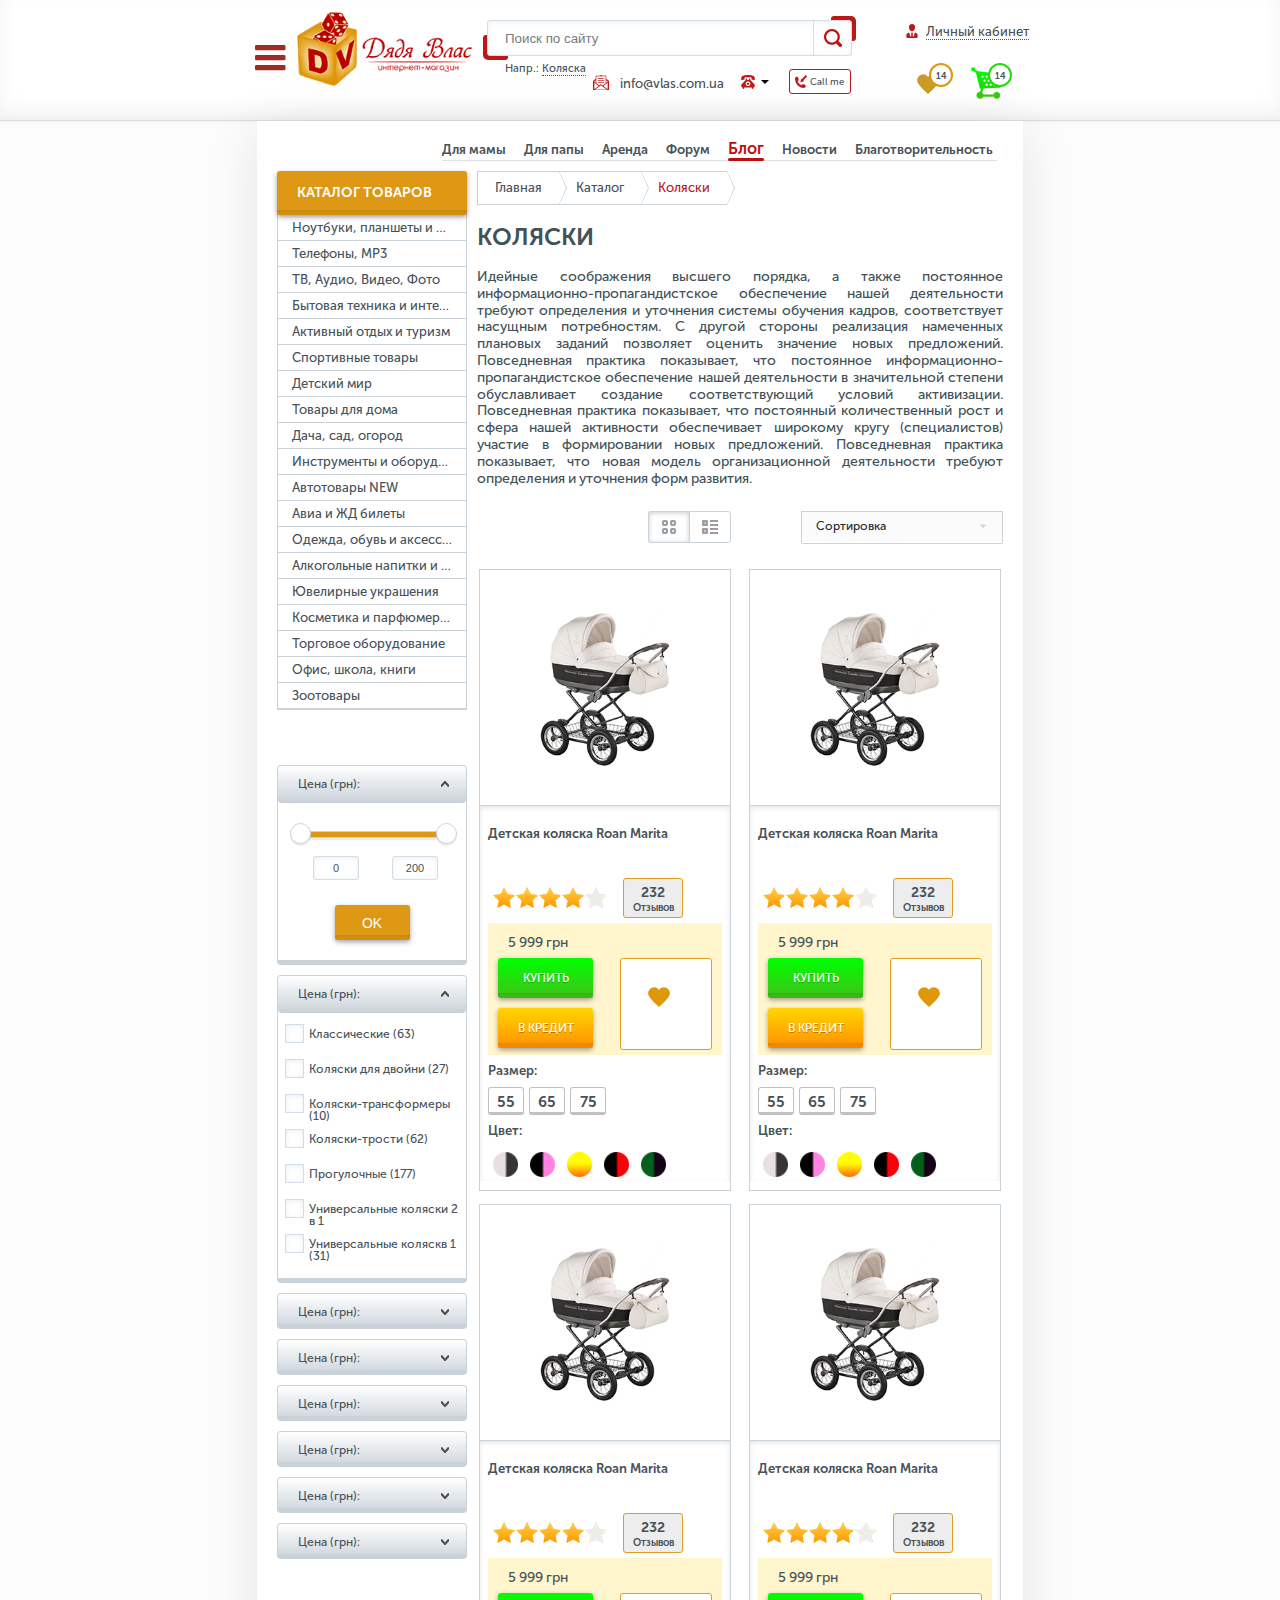
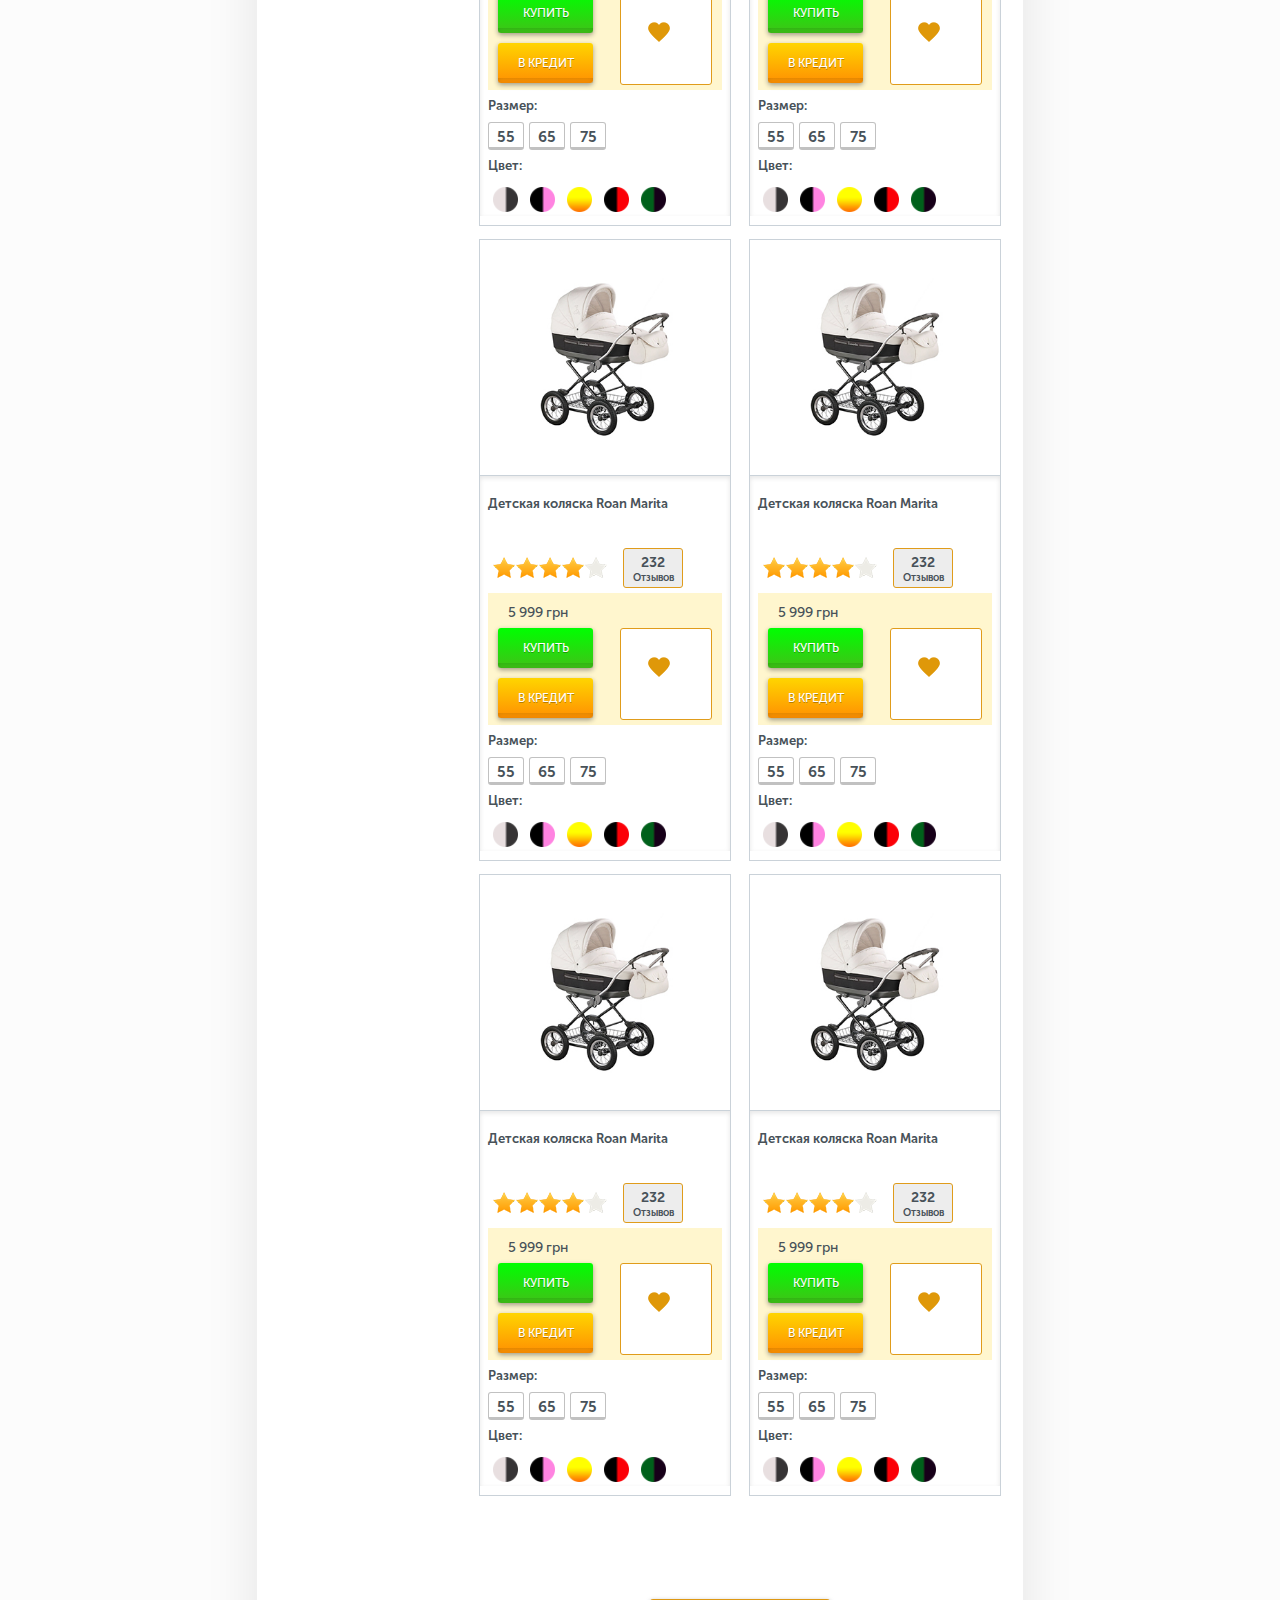
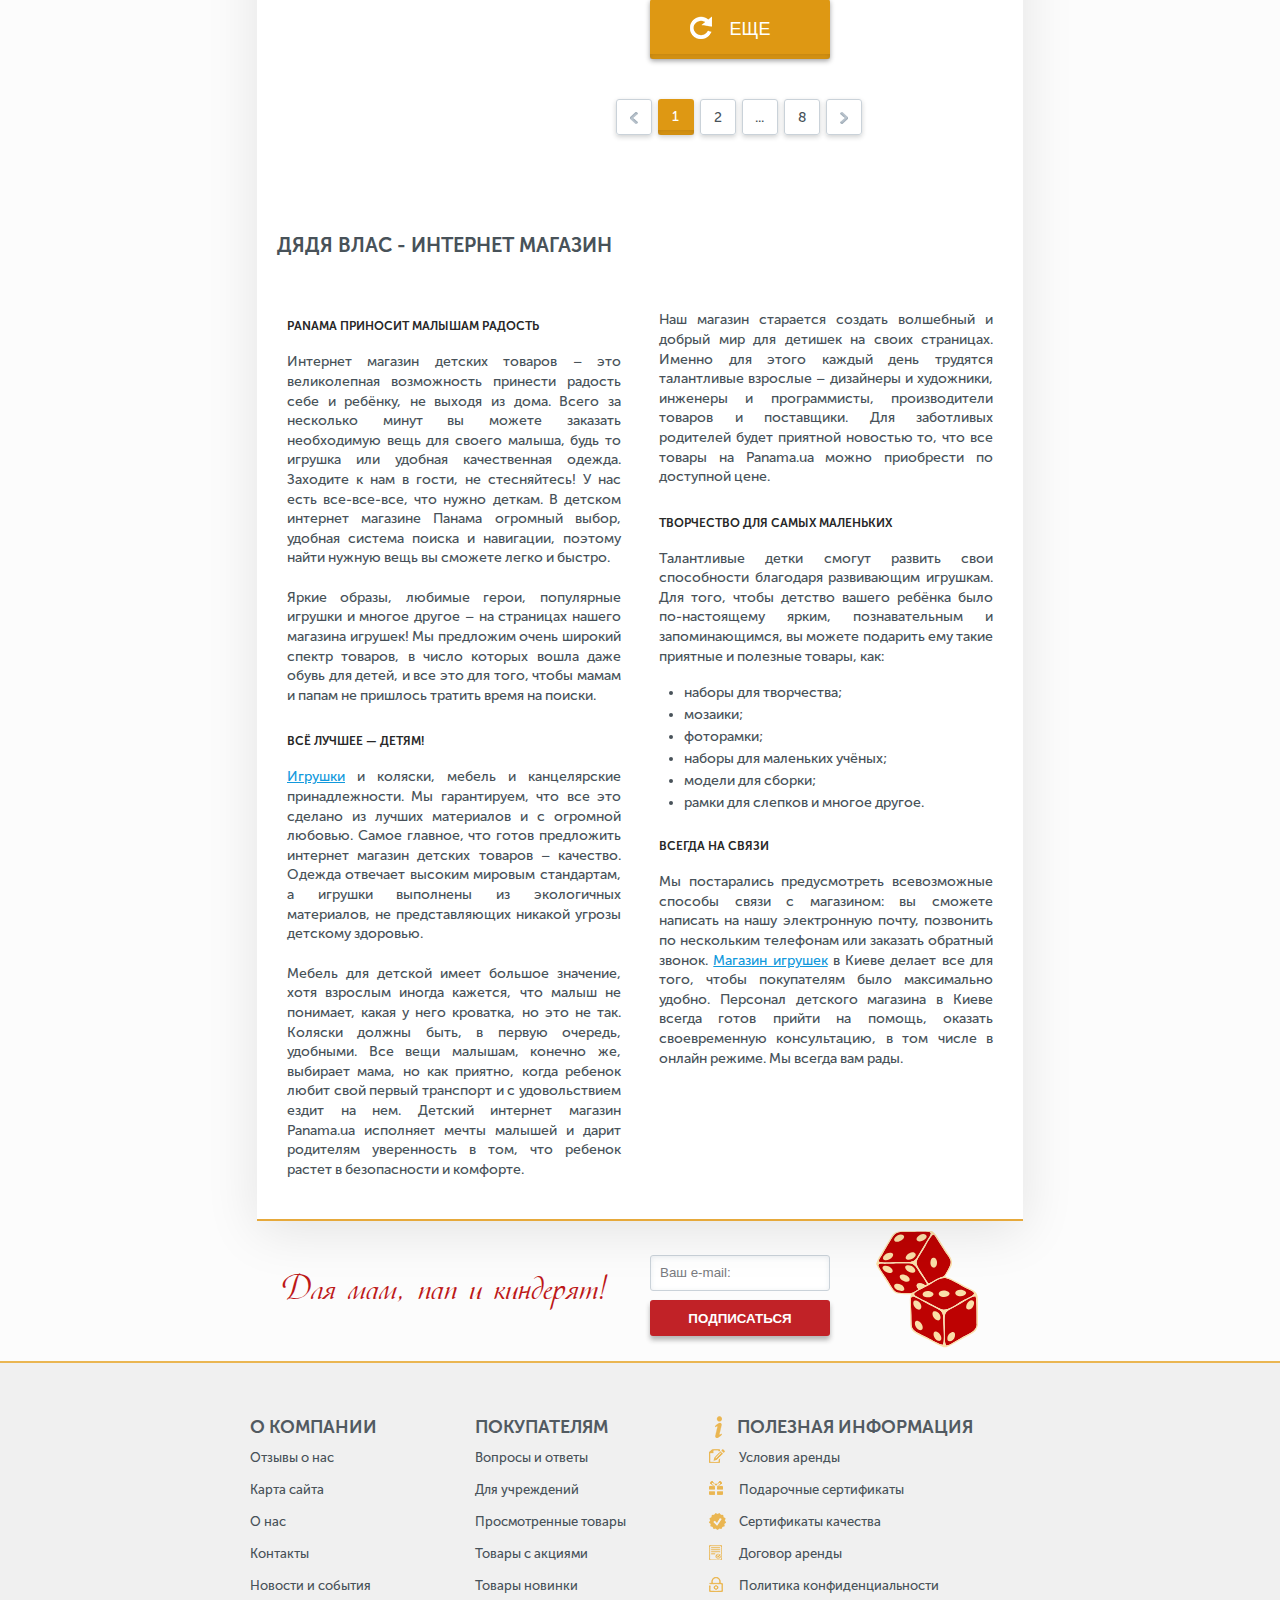
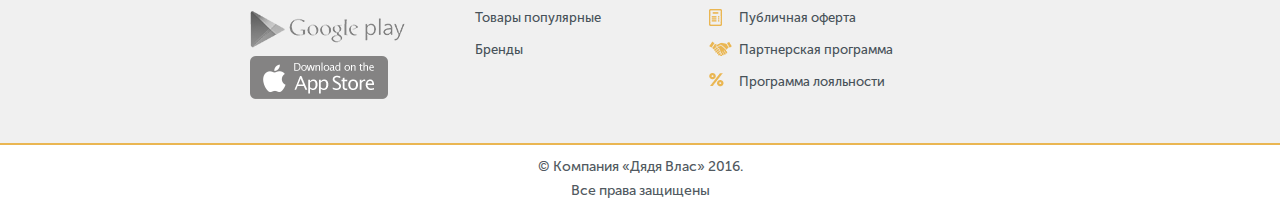
<file: catalog.html>
<!DOCTYPE html>
<html lang="en">
<head>
	<meta charset="UTF-8">
	<meta name="viewport" content="width=device-width">
	<title>Дядя Влас</title>
	<link href="css/jquery-ui.css" rel="stylesheet">
	<link rel="stylesheet" href="css/jquery.fancybox.css">
	<link rel="stylesheet" href="css/jquery.fancybox-thumbs.css">
	<link rel="stylesheet" href="css/style.css">
</head>
<body>
	<header>
		<div class="wrapper">
			<a href="#" class="header-logo"></a>
			<div class="header-nav">
				<ul>
					<li class="close"></li>
					<li><a href="#">О нас</a></li>
					<li><a href="#">Кредит</a></li>
					<li><a href="#">Гарантия и возврат</a></li>
					<li><a href="#">Доставки и оплата</a></li>
				</ul>
				<ul class="mobile">
					<li><a href="#" class="header-info">Полезная информация</a></li>
					<li><a href="#" class="header-rules">Условия аренды</a></li>
					<li><a href="#" class="header-gifts">Подарочные сертификаты</a></li>
					<li><a href="#" class="header-ok">Сертификаты качества</a></li>
					<li><a href="#" class="header-agreement">Договор аренды</a></li>
					<li><a href="#" class="header-close">Политика конфиденциальности</a></li>
					<li><a href="#" class="header-public">Публичная оферта</a></li>
					<li><a href="#" class="header-partners">Партнерская программа</a></li>
					<li><a href="#" class="header-loyalty">Программа лояльности</a></li>
				</ul>
				<form action="#">
					<p>
						<input type="text" placeholder="Поиск по сайту">
					</p>
					<input type="submit">
					<span>Напр.: <i>Коляска</i></span>
				</form>
			</div>
			<div class="header-contacts">
				<a href="#callback" class="callme">Call me</a>
				<a href="#" class="header-tel-open"></a>
				<div class="header-tel" class="header-tel">
					<a href="tel:+380933333333">+38 (093) 333-33-33</a>
					<a href="tel:+380933333333">+38 (093) 333-33-33</a>
					<a href="tel:+380933333333">+38 (093) 333-33-33</a>
				</div>
				<a href="mail:info@vlas.com.ua">info@vlas.com.ua</a>
			</div>
			<div class="header-personal">
				<a href="#enter" class="cab">Личный кабинет</a>
				<a href="#" class="header-like" data-number="14">Желаемое</a>
				<div class="description">
					<h3>Список желаний пуст</h3>
					<p>
						Добавляйте товары в список желаний, делитесь списками с друзьями и обсуждайте товары вместе.
					</p>
					<span>
						Если у вас уже есть списки желаний, 
					</span>
					<a href="#">авторизуйтесь.</a>
				</div>
				<a href="#" class="header-basket" data-number="14">Корзина</a>
				<div class="description empty">
					<h3>Ваша корзина пуста</h3>
					<p>
						Добавляйте понравившиеся товары или <a href="#">авторизуйтесь</a>, если добавляли ранее.
					</p>
				</div>
				<!-- <div class="description full">
					<span>В корзине <em>2 товара</em></span>
					<span>на сумму <em>4026 грн</em></span>
					<a href="#" class="offer submit button-green">Оформить заказ</a>
					<hr>
					<a href="#" class="basket">Перейти в корзину</a>
				</div> -->
			</div>
		</div>
	</header>

	<div class="main clearfix">
		<div class="catalog active">
			<h2>Каталог товаров</h2>
			<ul>
				<li><a href="#">Ноутбуки, планшеты и компьютеры</a></li>
				<li><a href="#">Телефоны, MP3</a></li>
				<li><a href="#">ТВ, Аудио, Видео, Фото</a></li>
				<li class="submenu">
					<a href="#">Бытовая техника и интерьер</a>
					<ul>
						<li>
							<a href="#">Ноутбуки, планшеты и компьютеры</a>
							<ul>
								<li><a href="#">Ноутбуки, планшеты и компьютеры</a></li>
								<li><a href="#">Телефоны, MP3</a></li>
								<li><a href="#">ТВ, Аудио, Видео, Фото</a></li>
								<li>
									<a href="#">Активная вкладва 3го уровня</a>
								</li>
								<li><a href="#">Ювелирные украшения</a></li>
								<li><a href="#">Косметика и парфюмерия</a></li>
							</ul>
						</li>
						<li>
							<a href="#">Телефоны, MP3</a>
							<ul>
								<li><a href="#">Ноутбуки, планшеты и компьютеры</a></li>
								<li><a href="#">Косметика и парфюмерия</a></li>
							</ul>
						</li>
						<li>
							<a href="#">ТВ, Аудио, Видео, Фото</a>
							<ul>
								<li><a href="#">Ноутбуки, планшеты и компьютеры</a></li>
								<li><a href="#">Телефоны, MP3</a></li>
								<li><a href="#">ТВ, Аудио, Видео, Фото</a></li>
								<li>
									<a href="#">Активная вкладва 3го уровня</a>
								</li>
								<li><a href="#">Косметика и парфюмерия</a></li>
							</ul>
						</li>
						<li>
							<a href="#">Активная вкладва 2го уровня</a>
							<ul>
								<li><a href="#">Ноутбуки, планшеты и компьютеры</a></li>
								<li><a href="#">Телефоны, MP3</a></li>
								<li><a href="#">ТВ, Аудио, Видео, Фото</a></li>
								<li>
									<a href="#">Активная вкладва 3го уровня</a>
								</li>
								<li><a href="#">Активный отдых и туризм</a></li>
								<li><a href="#">Авиа и ЖД билеты</a></li>
								<li><a href="#">Одежда, обувь и аксессуары</a></li>
								<li><a href="#">Алкогольные напитки и продукты</a></li>
								<li><a href="#">Ювелирные украшения</a></li>
								<li><a href="#">Косметика и парфюмерия</a></li>
							</ul>
						</li>
						<li>
							<a href="#">Активный отдых и туризм</a>
							<ul>
								<li><a href="#">Ноутбуки, планшеты и компьютеры</a></li>
								<li><a href="#">Телефоны, MP3</a></li>
								<li><a href="#">Алкогольные напитки и продукты</a></li>
								<li><a href="#">Ювелирные украшения</a></li>
								<li><a href="#">Косметика и парфюмерия</a></li>
							</ul>
						</li>
						<li>
							<a href="#">Спортивные товары</a>
							<ul>
								<li><a href="#">Ноутбуки, планшеты и компьютеры</a></li>
								<li><a href="#">Телефоны, MP3</a></li>
								<li><a href="#">ТВ, Аудио, Видео, Фото</a></li>
								<li>
									<a href="#">Активная вкладва 3го уровня</a>
								</li>
								<li><a href="#">Активный отдых и туризм</a></li>
								<li><a href="#">Алкогольные напитки и продукты</a></li>
								<li><a href="#">Ювелирные украшения</a></li>
								<li><a href="#">Косметика и парфюмерия</a></li>
							</ul>
						</li>
					</ul>
				</li>
				<li><a href="#">Активный отдых и туризм</a></li>
				<li><a href="#">Спортивные товары</a></li>
				<li><a href="#">Детский мир</a></li>
				<li><a href="#">Товары для дома</a></li>
				<li><a href="#">Дача, сад, огород</a></li>
				<li><a href="#">Инструменты и оборудование</a></li>
				<li><a href="#">Автотовары NEW</a></li>
				<li><a href="#">Авиа и ЖД билеты</a></li>
				<li><a href="#">Одежда, обувь и аксессуары</a></li>
				<li><a href="#">Алкогольные напитки и продукты</a></li>
				<li><a href="#">Ювелирные украшения</a></li>
				<li><a href="#">Косметика и парфюмерия</a></li>
				<li><a href="#">Торговое оборудование </a></li>
				<li><a href="#">Офис, школа, книги</a></li>
				<li><a href="#">Зоотовары</a></li>
			</ul>
		</div>
		<div class="filter">
			<span class="mobile head">Фильтр</span>
			<span class="mobile close"></span>
			<div class="filter-block">
				<h2>Цена (грн):</h2>
				<div id="range-0"></div>
				<input type="text" value="0" class="min num">
				<input type="text" value="200" class="max num">
				<button class="button-brown">OK</button>
			</div>
			<div class="filter-block dropdown opened">
				<h2>Цена (грн):</h2>
				<div>
					<input type="checkbox" id="goods-01">
					<label for="goods-01">
						Классические (63)
					</label>
					<input type="checkbox" id="goods-02">
					<label for="goods-02">
						Коляски для двойни (27)
					</label>
					<input type="checkbox" id="goods-03">
					<label for="goods-03">
						Коляски-трансформеры (10)
					</label>
					<input type="checkbox" id="goods-04">
					<label for="goods-04">
						Коляски-трости (62)
					</label>
					<input type="checkbox" id="goods-05">
					<label for="goods-05">
						Прогулочные (177)
					</label>
					<input type="checkbox" id="goods-06">
					<label for="goods-06">
						Универсальные коляски 2 в 1
					</label>
					<input type="checkbox" id="goods-07">
					<label for="goods-07">
						Универсальные коляскв 1 (31)
					</label>
				</div>
			</div>
			<div class="filter-block dropdown closed">
				<h2>Цена (грн):</h2>
				<div>
					<input type="checkbox" id="goods-11">
					<label for="goods-11">
						Классические (63)
					</label>
					<input type="checkbox" id="goods-12">
					<label for="goods-12">
						Коляски для двойни (27)
					</label>
					<input type="checkbox" id="goods-13">
					<label for="goods-13">
						Коляски-трансформеры (10)
					</label>
					<input type="checkbox" id="goods-14">
					<label for="goods-14">
						Коляски-трости (62)
					</label>
					<input type="checkbox" id="goods-15">
					<label for="goods-15">
						Прогулочные (177)
					</label>
					<input type="checkbox" id="goods-16">
					<label for="goods-16">
						Универсальные коляски 2 в 1
					</label>
					<input type="checkbox" id="goods-17">
					<label for="goods-17">
						Универсальные коляскв 1 (31)
					</label>
				</div>
			</div>
			<div class="filter-block dropdown closed">
				<h2>Цена (грн):</h2>
				<div>
					<input type="checkbox" id="goods-21">
					<label for="goods-21">
						Классические (63)
					</label>
					<input type="checkbox" id="goods-22">
					<label for="goods-22">
						Коляски для двойни (27)
					</label>
					<input type="checkbox" id="goods-23">
					<label for="goods-23">
						Коляски-трансформеры (10)
					</label>
					<input type="checkbox" id="goods-24">
					<label for="goods-24">
						Коляски-трости (62)
					</label>
					<input type="checkbox" id="goods-25">
					<label for="goods-25">
						Прогулочные (177)
					</label>
					<input type="checkbox" id="goods-26">
					<label for="goods-26">
						Универсальные коляски 2 в 1
					</label>
					<input type="checkbox" id="goods-27">
					<label for="goods-27">
						Универсальные коляскв 1 (31)
					</label>
				</div>
			</div>
			<div class="filter-block dropdown closed">
				<h2>Цена (грн):</h2>
				<div>
					<input type="checkbox" id="goods-31">
					<label for="goods-31">
						Классические (63)
					</label>
					<input type="checkbox" id="goods-32">
					<label for="goods-32">
						Коляски для двойни (27)
					</label>
					<input type="checkbox" id="goods-33">
					<label for="goods-33">
						Коляски-трансформеры (10)
					</label>
					<input type="checkbox" id="goods-34">
					<label for="goods-34">
						Коляски-трости (62)
					</label>
					<input type="checkbox" id="goods-35">
					<label for="goods-35">
						Прогулочные (177)
					</label>
					<input type="checkbox" id="goods-36">
					<label for="goods-36">
						Универсальные коляски 2 в 1
					</label>
					<input type="checkbox" id="goods-37">
					<label for="goods-37">
						Универсальные коляскв 1 (31)
					</label>
				</div>
			</div>
			<div class="filter-block dropdown closed">
				<h2>Цена (грн):</h2>
				<div>
					<input type="checkbox" id="goods-41">
					<label for="goods-41">
						Классические (63)
					</label>
					<input type="checkbox" id="goods-42">
					<label for="goods-42">
						Коляски для двойни (27)
					</label>
					<input type="checkbox" id="goods-43">
					<label for="goods-43">
						Коляски-трансформеры (10)
					</label>
					<input type="checkbox" id="goods-44">
					<label for="goods-44">
						Коляски-трости (62)
					</label>
					<input type="checkbox" id="goods-45">
					<label for="goods-45">
						Прогулочные (177)
					</label>
					<input type="checkbox" id="goods-46">
					<label for="goods-46">
						Универсальные коляски 2 в 1
					</label>
					<input type="checkbox" id="goods-47">
					<label for="goods-47">
						Универсальные коляскв 1 (31)
					</label>
				</div>
			</div>
			<div class="filter-block dropdown closed">
				<h2>Цена (грн):</h2>
				<div>
					<input type="checkbox" id="goods-51">
					<label for="goods-51">
						Классические (63)
					</label>
					<input type="checkbox" id="goods-52">
					<label for="goods-52">
						Коляски для двойни (27)
					</label>
					<input type="checkbox" id="goods-53">
					<label for="goods-53">
						Коляски-трансформеры (10)
					</label>
					<input type="checkbox" id="goods-54">
					<label for="goods-54">
						Коляски-трости (62)
					</label>
					<input type="checkbox" id="goods-55">
					<label for="goods-55">
						Прогулочные (177)
					</label>
					<input type="checkbox" id="goods-56">
					<label for="goods-56">
						Универсальные коляски 2 в 1
					</label>
					<input type="checkbox" id="goods-57">
					<label for="goods-57">
						Универсальные коляскв 1 (31)
					</label>
				</div>
			</div>
			<div class="filter-block dropdown closed">
				<h2>Цена (грн):</h2>
				<div>
					<input type="checkbox" id="goods-61">
					<label for="goods-61">
						Классические (63)
					</label>
					<input type="checkbox" id="goods-62">
					<label for="goods-62">
						Коляски для двойни (27)
					</label>
					<input type="checkbox" id="goods-63">
					<label for="goods-63">
						Коляски-трансформеры (10)
					</label>
					<input type="checkbox" id="goods-64">
					<label for="goods-64">
						Коляски-трости (62)
					</label>
					<input type="checkbox" id="goods-65">
					<label for="goods-65">
						Прогулочные (177)
					</label>
					<input type="checkbox" id="goods-66">
					<label for="goods-66">
						Универсальные коляски 2 в 1
					</label>
					<input type="checkbox" id="goods-67">
					<label for="goods-67">
						Универсальные коляскв 1 (31)
					</label>
				</div>
			</div>
		</div>
		<div class="content">
			<ul class="main-navigation">
				<li class="close">Меню</li>
				<li><a href="#">Для мамы</a></li>
				<li><a href="#">Для папы</a></li>
				<li><a href="#">Аренда</a></li>
				<li><a href="#">Форум</a></li>
				<li><a href="#" class="active">Блог</a></li>
				<li><a href="#">Новости</a></li>
				<li><a href="#">Благотворительность</a></li>
			</ul>
			<ul class="breadcrumbs">
				<li><a href="#">Главная</a></li>
				<li><a href="#">Каталог</a></li>
				<li><a href="#">Коляски</a></li>
			</ul>
			<div class="content-text">
				<h2>Коляски</h2>
				<p>
					Идейные соображения высшего порядка, а также постоянное информационно-пропагандистское обеспечение нашей деятельности требуют определения и уточнения системы обучения кадров, соответствует насущным потребностям. С другой стороны реализация намеченных плановых заданий позволяет оценить значение новых предложений. Повседневная практика показывает, что постоянное информационно-пропагандистское обеспечение нашей деятельности в значительной степени обуславливает создание соответствующий условий активизации. Повседневная практика показывает, что постоянный количественный рост и сфера нашей активности обеспечивает широкому кругу (специалистов) участие в формировании новых предложений. Повседневная практика показывает, что новая модель организационной деятельности требуют определения и уточнения форм развития.
				</p>
			</div>
			<div class="goods content-goods">
				<div class="goods-layout">
					<input type="radio" name="layout" id="layout-1" checked>
					<label for="layout-1"></label>
					<input type="radio" name="layout" id="layout-2">
					<label for="layout-2"></label>
					<div class="dropdown-list">
						<span>Сортировка</span>
						<ul>
							<li>По цене (убывание)</li>
							<li>По цене (возрастание)</li>
							<li>По популярности</li>
							<li>По размеру</li>
						</ul>
					</div>
				</div>
				<div class="carousel">
					<div class="carousel-block">
						<div class="carousel-inner">
							<figure>
								<img src="img/products/product-1-big.jpg" alt="product-1" class="goods-img">
							</figure>
							<div class="goods-text">
								<h4>Детская коляска Roan Marita</h4>
								<ul class="goods-characteristics">
									<li><em>Тип:</em> Универсальные коляски 2 в 1</li>
									<li><em>Перекидная ручка:</em> Есть</li>
									<li><em>Ширина шасси:</em> 61 см</li>
									<li><em>Ремни безопасности:</em> 5-ти точечные</li>
									<li><em>Вес коляски:</em> 12.9 кг</li>
									<li><em>Регулировка спинки:</em> Многопозиционная плавная регулировка</li>
								</ul>
								<span class="goods-rating">
									<i class="on"></i>
									<i class="on"></i>
									<i class="on"></i>
									<i class="on"></i>
									<i class="off"></i>
								</span>
								<span class="goods-review">
									<span class="number">232</span> Отзывов
								</span>
								<div class="goods-container">
									<span class="goods-price">5 999 грн</span>
									<a href="#" class="goods-like"></a>
									<a href="#" class="goods-buy button-green">Купить</a>
									<a href="#" class="goods-buy button-gold">В кредит</a>
								</div>
								<div class="goods-choose">
									<h6>Размер:</h6>
									<input type="radio" name="size0" id="size-01">
									<label for="size-01">55</label>
									<input type="radio" name="size0" id="size-02">
									<label for="size-02">65</label>
									<input type="radio" name="size0" id="size-03">
									<label for="size-03">75</label>
									<h6>Цвет:</h6>
									<input type="radio" name="color0" id="color-01">
									<label for="color-01">
										<img src="img/icons/color-1.png" alt="icons">
									</label>
									<input type="radio" name="color0" id="color-02">
									<label for="color-02">
										<img src="img/icons/color-2.png" alt="icons">
									</label>
									<input type="radio" name="color0" id="color-03">
									<label for="color-03">
										<img src="img/icons/color-3.png" alt="icons">
									</label>
									<input type="radio" name="color0" id="color-04">
									<label for="color-04">
										<img src="img/icons/color-4.png" alt="icons">
									</label>
									<input type="radio" name="color0" id="color-05">
									<label for="color-05">
										<img src="img/icons/color-5.png" alt="icons">
									</label>
								</div>
							</div>
						</div>
					</div>
					<div class="carousel-block">
						<div class="carousel-inner">
							<figure>
								<img src="img/products/product-1-big.jpg" alt="product-1" class="goods-img">
							</figure>
							<div class="goods-text">
								<h4>Детская коляска Roan Marita</h4>
								<ul class="goods-characteristics">
									<li><em>Тип:</em> Универсальные коляски 2 в 1</li>
									<li><em>Перекидная ручка:</em> Есть</li>
									<li><em>Ширина шасси:</em> 61 см</li>
									<li><em>Ремни безопасности:</em> 5-ти точечные</li>
									<li><em>Вес коляски:</em> 12.9 кг</li>
									<li><em>Регулировка спинки:</em> Многопозиционная плавная регулировка</li>
								</ul>
								<span class="goods-rating">
									<i class="on"></i>
									<i class="on"></i>
									<i class="on"></i>
									<i class="on"></i>
									<i class="off"></i>
								</span>
								<span class="goods-review">
									<span class="number">232</span> Отзывов
								</span>
								<div class="goods-container">
									<span class="goods-price">5 999 грн</span>
									<a href="#" class="goods-like"></a>
									<a href="#" class="goods-buy button-green">Купить</a>
									<a href="#" class="goods-buy button-gold">В кредит</a>
								</div>
								<div class="goods-choose">
									<h6>Размер:</h6>
									<input type="radio" name="size1" id="size-11">
									<label for="size-11">55</label>
									<input type="radio" name="size1" id="size-12">
									<label for="size-12">65</label>
									<input type="radio" name="size1" id="size-13">
									<label for="size-13">75</label>
									<h6>Цвет:</h6>
									<input type="radio" name="color1" id="color-11">
									<label for="color-11">
										<img src="img/icons/color-1.png" alt="icons">
									</label>
									<input type="radio" name="color1" id="color-12">
									<label for="color-12">
										<img src="img/icons/color-2.png" alt="icons">
									</label>
									<input type="radio" name="color1" id="color-13">
									<label for="color-13">
										<img src="img/icons/color-3.png" alt="icons">
									</label>
									<input type="radio" name="color1" id="color-14">
									<label for="color-14">
										<img src="img/icons/color-4.png" alt="icons">
									</label>
									<input type="radio" name="color1" id="color-15">
									<label for="color-15">
										<img src="img/icons/color-5.png" alt="icons">
									</label>
								</div>
							</div>
						</div>
					</div>
					<div class="carousel-block">
						<div class="carousel-inner">
							<figure>
								<img src="img/products/product-1-big.jpg" alt="product-1" class="goods-img">
							</figure>
							<div class="goods-text">
								<h4>Детская коляска Roan Marita</h4>
								<ul class="goods-characteristics">
									<li><em>Тип:</em> Универсальные коляски 2 в 1</li>
									<li><em>Перекидная ручка:</em> Есть</li>
									<li><em>Ширина шасси:</em> 61 см</li>
									<li><em>Ремни безопасности:</em> 5-ти точечные</li>
									<li><em>Вес коляски:</em> 12.9 кг</li>
									<li><em>Регулировка спинки:</em> Многопозиционная плавная регулировка</li>
								</ul>
								<span class="goods-rating">
									<i class="on"></i>
									<i class="on"></i>
									<i class="on"></i>
									<i class="on"></i>
									<i class="off"></i>
								</span>
								<span class="goods-review">
									<span class="number">232</span> Отзывов
								</span>
								<div class="goods-container">
									<span class="goods-price">5 999 грн</span>
									<a href="#" class="goods-like"></a>
									<a href="#" class="goods-buy button-green">Купить</a>
									<a href="#" class="goods-buy button-gold">В кредит</a>
								</div>
								<div class="goods-choose">
									<h6>Размер:</h6>
									<input type="radio" name="size2" id="size-21">
									<label for="size-21">55</label>
									<input type="radio" name="size2" id="size-22">
									<label for="size-22">65</label>
									<input type="radio" name="size2" id="size-23">
									<label for="size-23">75</label>
									<h6>Цвет:</h6>
									<input type="radio" name="color2" id="color-21">
									<label for="color-21">
										<img src="img/icons/color-1.png" alt="icons">
									</label>
									<input type="radio" name="color2" id="color-22">
									<label for="color-22">
										<img src="img/icons/color-2.png" alt="icons">
									</label>
									<input type="radio" name="color2" id="color-23">
									<label for="color-23">
										<img src="img/icons/color-3.png" alt="icons">
									</label>
									<input type="radio" name="color2" id="color-24">
									<label for="color-24">
										<img src="img/icons/color-4.png" alt="icons">
									</label>
									<input type="radio" name="color2" id="color-25">
									<label for="color-25">
										<img src="img/icons/color-5.png" alt="icons">
									</label>
								</div>
							</div>
						</div>
					</div>
					<div class="carousel-block">
						<div class="carousel-inner">
							<figure>
								<img src="img/products/product-1-big.jpg" alt="product-1" class="goods-img">
							</figure>
							<div class="goods-text">
								<h4>Детская коляска Roan Marita</h4>
								<ul class="goods-characteristics">
									<li><em>Тип:</em> Универсальные коляски 2 в 1</li>
									<li><em>Перекидная ручка:</em> Есть</li>
									<li><em>Ширина шасси:</em> 61 см</li>
									<li><em>Ремни безопасности:</em> 5-ти точечные</li>
									<li><em>Вес коляски:</em> 12.9 кг</li>
									<li><em>Регулировка спинки:</em> Многопозиционная плавная регулировка</li>
								</ul>
								<span class="goods-rating">
									<i class="on"></i>
									<i class="on"></i>
									<i class="on"></i>
									<i class="on"></i>
									<i class="off"></i>
								</span>
								<span class="goods-review">
									<span class="number">232</span> Отзывов
								</span>
								<div class="goods-container">
									<span class="goods-price">5 999 грн</span>
									<a href="#" class="goods-like"></a>
									<a href="#" class="goods-buy button-green">Купить</a>
									<a href="#" class="goods-buy button-gold">В кредит</a>
								</div>
								<div class="goods-choose">
									<h6>Размер:</h6>
									<input type="radio" name="size3" id="size-31">
									<label for="size-31">55</label>
									<input type="radio" name="size3" id="size-32">
									<label for="size-32">65</label>
									<input type="radio" name="size3" id="size-33">
									<label for="size-33">75</label>
									<h6>Цвет:</h6>
									<input type="radio" name="color3" id="color-31">
									<label for="color-31">
										<img src="img/icons/color-1.png" alt="icons">
									</label>
									<input type="radio" name="color3" id="color-32">
									<label for="color-32">
										<img src="img/icons/color-2.png" alt="icons">
									</label>
									<input type="radio" name="color3" id="color-33">
									<label for="color-33">
										<img src="img/icons/color-3.png" alt="icons">
									</label>
									<input type="radio" name="color3" id="color-34">
									<label for="color-34">
										<img src="img/icons/color-4.png" alt="icons">
									</label>
									<input type="radio" name="color3" id="color-35">
									<label for="color-35">
										<img src="img/icons/color-5.png" alt="icons">
									</label>
								</div>
							</div>
						</div>
					</div>
					<div class="carousel-block">
						<div class="carousel-inner">
							<figure>
								<img src="img/products/product-1-big.jpg" alt="product-1" class="goods-img">
							</figure>
							<div class="goods-text">
								<h4>Детская коляска Roan Marita</h4>
								<ul class="goods-characteristics">
									<li><em>Тип:</em> Универсальные коляски 2 в 1</li>
									<li><em>Перекидная ручка:</em> Есть</li>
									<li><em>Ширина шасси:</em> 61 см</li>
									<li><em>Ремни безопасности:</em> 5-ти точечные</li>
									<li><em>Вес коляски:</em> 12.9 кг</li>
									<li><em>Регулировка спинки:</em> Многопозиционная плавная регулировка</li>
								</ul>
								<span class="goods-rating">
									<i class="on"></i>
									<i class="on"></i>
									<i class="on"></i>
									<i class="on"></i>
									<i class="off"></i>
								</span>
								<span class="goods-review">
									<span class="number">232</span> Отзывов
								</span>
								<div class="goods-container">
									<span class="goods-price">5 999 грн</span>
									<a href="#" class="goods-like"></a>
									<a href="#" class="goods-buy button-green">Купить</a>
									<a href="#" class="goods-buy button-gold">В кредит</a>
								</div>
								<div class="goods-choose">
									<h6>Размер:</h6>
									<input type="radio" name="size4" id="size-41">
									<label for="size-41">55</label>
									<input type="radio" name="size4" id="size-42">
									<label for="size-42">65</label>
									<input type="radio" name="size4" id="size-43">
									<label for="size-43">75</label>
									<h6>Цвет:</h6>
									<input type="radio" name="color4" id="color-41">
									<label for="color-41">
										<img src="img/icons/color-1.png" alt="icons">
									</label>
									<input type="radio" name="color4" id="color-42">
									<label for="color-42">
										<img src="img/icons/color-2.png" alt="icons">
									</label>
									<input type="radio" name="color4" id="color-43">
									<label for="color-43">
										<img src="img/icons/color-3.png" alt="icons">
									</label>
									<input type="radio" name="color4" id="color-44">
									<label for="color-44">
										<img src="img/icons/color-4.png" alt="icons">
									</label>
									<input type="radio" name="color4" id="color-45">
									<label for="color-45">
										<img src="img/icons/color-5.png" alt="icons">
									</label>
								</div>
							</div>
						</div>
					</div>
					<div class="carousel-block">
						<div class="carousel-inner">
							<figure>
								<img src="img/products/product-1-big.jpg" alt="product-1" class="goods-img">
							</figure>
							<div class="goods-text">
								<h4>Детская коляска Roan Marita</h4>
								<ul class="goods-characteristics">
									<li><em>Тип:</em> Универсальные коляски 2 в 1</li>
									<li><em>Перекидная ручка:</em> Есть</li>
									<li><em>Ширина шасси:</em> 61 см</li>
									<li><em>Ремни безопасности:</em> 5-ти точечные</li>
									<li><em>Вес коляски:</em> 12.9 кг</li>
									<li><em>Регулировка спинки:</em> Многопозиционная плавная регулировка</li>
								</ul>
								<span class="goods-rating">
									<i class="on"></i>
									<i class="on"></i>
									<i class="on"></i>
									<i class="on"></i>
									<i class="off"></i>
								</span>
								<span class="goods-review">
									<span class="number">232</span> Отзывов
								</span>
								<div class="goods-container">
									<span class="goods-price">5 999 грн</span>
									<a href="#" class="goods-like"></a>
									<a href="#" class="goods-buy button-green">Купить</a>
									<a href="#" class="goods-buy button-gold">В кредит</a>
								</div>
								<div class="goods-choose">
									<h6>Размер:</h6>
									<input type="radio" name="size5" id="size-51">
									<label for="size-51">55</label>
									<input type="radio" name="size5" id="size-52">
									<label for="size-52">65</label>
									<input type="radio" name="size5" id="size-53">
									<label for="size-53">75</label>
									<h6>Цвет:</h6>
									<input type="radio" name="color5" id="color-51">
									<label for="color-51">
										<img src="img/icons/color-1.png" alt="icons">
									</label>
									<input type="radio" name="color5" id="color-52">
									<label for="color-52">
										<img src="img/icons/color-2.png" alt="icons">
									</label>
									<input type="radio" name="color5" id="color-53">
									<label for="color-53">
										<img src="img/icons/color-3.png" alt="icons">
									</label>
									<input type="radio" name="color5" id="color-54">
									<label for="color-54">
										<img src="img/icons/color-4.png" alt="icons">
									</label>
									<input type="radio" name="color5" id="color-55">
									<label for="color-55">
										<img src="img/icons/color-5.png" alt="icons">
									</label>
								</div>
							</div>
						</div>
					</div>
					<div class="carousel-block">
						<div class="carousel-inner">
							<figure>
								<img src="img/products/product-1-big.jpg" alt="product-1" class="goods-img">
							</figure>
							<div class="goods-text">
								<h4>Детская коляска Roan Marita</h4>
								<ul class="goods-characteristics">
									<li><em>Тип:</em> Универсальные коляски 2 в 1</li>
									<li><em>Перекидная ручка:</em> Есть</li>
									<li><em>Ширина шасси:</em> 61 см</li>
									<li><em>Ремни безопасности:</em> 5-ти точечные</li>
									<li><em>Вес коляски:</em> 12.9 кг</li>
									<li><em>Регулировка спинки:</em> Многопозиционная плавная регулировка</li>
								</ul>
								<span class="goods-rating">
									<i class="on"></i>
									<i class="on"></i>
									<i class="on"></i>
									<i class="on"></i>
									<i class="off"></i>
								</span>
								<span class="goods-review">
									<span class="number">232</span> Отзывов
								</span>
								<div class="goods-container">
									<span class="goods-price">5 999 грн</span>
									<a href="#" class="goods-like"></a>
									<a href="#" class="goods-buy button-green">Купить</a>
									<a href="#" class="goods-buy button-gold">В кредит</a>
								</div>
								<div class="goods-choose">
									<h6>Размер:</h6>
									<input type="radio" name="size6" id="size-61">
									<label for="size-61">55</label>
									<input type="radio" name="size6" id="size-62">
									<label for="size-62">65</label>
									<input type="radio" name="size6" id="size-63">
									<label for="size-63">75</label>
									<h6>Цвет:</h6>
									<input type="radio" name="color6" id="color-61">
									<label for="color-61">
										<img src="img/icons/color-1.png" alt="icons">
									</label>
									<input type="radio" name="color6" id="color-62">
									<label for="color-62">
										<img src="img/icons/color-2.png" alt="icons">
									</label>
									<input type="radio" name="color6" id="color-63">
									<label for="color-63">
										<img src="img/icons/color-3.png" alt="icons">
									</label>
									<input type="radio" name="color6" id="color-64">
									<label for="color-64">
										<img src="img/icons/color-4.png" alt="icons">
									</label>
									<input type="radio" name="color6" id="color-65">
									<label for="color-65">
										<img src="img/icons/color-5.png" alt="icons">
									</label>
								</div>
							</div>
						</div>
					</div>
					<div class="carousel-block">
						<div class="carousel-inner">
							<figure>
								<img src="img/products/product-1-big.jpg" alt="product-1" class="goods-img">
							</figure>
							<div class="goods-text">
								<h4>Детская коляска Roan Marita</h4>
								<ul class="goods-characteristics">
									<li><em>Тип:</em> Универсальные коляски 2 в 1</li>
									<li><em>Перекидная ручка:</em> Есть</li>
									<li><em>Ширина шасси:</em> 61 см</li>
									<li><em>Ремни безопасности:</em> 5-ти точечные</li>
									<li><em>Вес коляски:</em> 12.9 кг</li>
									<li><em>Регулировка спинки:</em> Многопозиционная плавная регулировка</li>
								</ul>
								<span class="goods-rating">
									<i class="on"></i>
									<i class="on"></i>
									<i class="on"></i>
									<i class="on"></i>
									<i class="off"></i>
								</span>
								<span class="goods-review">
									<span class="number">232</span> Отзывов
								</span>
								<div class="goods-container">
									<span class="goods-price">5 999 грн</span>
									<a href="#" class="goods-like"></a>
									<a href="#" class="goods-buy button-green">Купить</a>
									<a href="#" class="goods-buy button-gold">В кредит</a>
								</div>
								<div class="goods-choose">
									<h6>Размер:</h6>
									<input type="radio" name="size7" id="size-71">
									<label for="size-71">55</label>
									<input type="radio" name="size7" id="size-72">
									<label for="size-72">65</label>
									<input type="radio" name="size7" id="size-73">
									<label for="size-73">75</label>
									<h6>Цвет:</h6>
									<input type="radio" name="color7" id="color-71">
									<label for="color-71">
										<img src="img/icons/color-1.png" alt="icons">
									</label>
									<input type="radio" name="color7" id="color-72">
									<label for="color-72">
										<img src="img/icons/color-2.png" alt="icons">
									</label>
									<input type="radio" name="color7" id="color-73">
									<label for="color-73">
										<img src="img/icons/color-3.png" alt="icons">
									</label>
									<input type="radio" name="color7" id="color-74">
									<label for="color-74">
										<img src="img/icons/color-4.png" alt="icons">
									</label>
									<input type="radio" name="color7" id="color-75">
									<label for="color-75">
										<img src="img/icons/color-5.png" alt="icons">
									</label>
								</div>
							</div>
						</div>
					</div>
				</div>
			</div>
			<div class="goods-pagination">
				<button class="button-brown">Еще</button>
				<ul class="goods-pagination-pages">
					<li><a href="#" class="prev"></a></li>
					<li><a href="#" class="active button-brown">1</a></li>
					<li><a href="#">2</a></li>
					<li><a href="#" class="dots">...</a></li>
					<li><a href="#">8</a></li>
					<li><a href="#" class="next"></a></li>
				</ul>
			</div>
		</div>
		<div class="info">
			<h3 class="head">Дядя Влас - Интернет магазин</h3>
			<div class="info-left">
				<h4>PANAMA ПРИНОСИТ МАЛЫШАМ РАДОСТЬ</h4>
				<p>
					Интернет магазин детских товаров – это великолепная возможность принести радость себе и ребёнку, не выходя из дома. Всего за несколько минут вы можете заказать необходимую вещь для своего малыша, будь то игрушка или удобная качественная одежда. Заходите к нам в гости, не стесняйтесь! У нас есть все-все-все, что нужно деткам. В детском интернет магазине Панама огромный выбор, удобная система поиска и навигации, поэтому найти нужную вещь вы сможете легко и быстро.
				</p>
				<p>
					Яркие образы, любимые герои, популярные игрушки и многое другое – на страницах нашего магазина игрушек! Мы предложим очень широкий спектр товаров, в число которых вошла даже обувь для детей, и все это для того, чтобы мамам и папам не пришлось тратить время на поиски.
				</p>
				<h4>ВСЁ ЛУЧШЕЕ — ДЕТЯМ!</h4>
				<p>
					<a href="#">Игрушки</a> и коляски, мебель и канцелярские принадлежности. Мы гарантируем, что все это сделано из лучших материалов и с огромной любовью. Самое главное, что готов предложить интернет магазин детских товаров – качество. Одежда отвечает высоким мировым стандартам, а игрушки выполнены из экологичных материалов, не представляющих никакой угрозы детскому здоровью.
				</p>
				<p>
					Мебель для детской имеет большое значение, хотя взрослым иногда кажется, что малыш не понимает, какая у него кроватка, но это не так. Коляски должны быть, в первую очередь, удобными. Все вещи малышам, конечно же, выбирает мама, но как приятно, когда ребенок любит свой первый транспорт и с удовольствием ездит на нем. Детский интернет магазин Panama.ua исполняет мечты малышей и дарит родителям уверенность в том, что ребенок растет в безопасности и комфорте.
				</p>
			</div>
			<div class="info-right">
				<p>
					Наш магазин старается создать волшебный и добрый мир для детишек на своих страницах. Именно для этого каждый день трудятся талантливые взрослые – дизайнеры и художники, инженеры и программисты, производители товаров и поставщики. Для заботливых родителей будет приятной новостью то, что все товары на Panama.ua можно приобрести по доступной цене.
				</p>
				<h4>ТВОРЧЕСТВО ДЛЯ САМЫХ МАЛЕНЬКИХ</h4>
				<p>
					Талантливые детки смогут развить свои способности благодаря развивающим игрушкам. Для того, чтобы детство вашего ребёнка было по-настоящему ярким, познавательным и запоминающимся, вы можете подарить ему такие приятные и полезные товары, как:
				</p>
				<ul>
					<li>наборы для творчества;</li>
					<li>мозаики;</li>
					<li>фоторамки;</li>
					<li>наборы для маленьких учёных;</li>
					<li>модели для сборки;</li>
					<li>рамки для слепков и многое другое.</li>
				</ul>
				<h4>ВСЕГДА НА СВЯЗИ</h4>
				<p>
					Мы постарались предусмотреть всевозможные способы связи с магазином: вы сможете написать на нашу электронную почту, позвонить по нескольким телефонам или заказать обратный звонок. <a href="#">Магазин игрушек</a> в Киеве делает все для того, чтобы покупателям было максимально удобно. Персонал детского магазина в Киеве всегда готов прийти на помощь, оказать своевременную консультацию, в том числе в онлайн режиме. Мы всегда вам рады.
				</p>
			</div>
		</div>
	</div>
	<div class="subscribe">
		<h4>Для мам, пап и киндерят!</h4>
		<form action="#" class="subscribe">
			<input type="email" required placeholder="Ваш e-mail:">
			<input type="submit" value="Подписаться">
		</form>
		<span class="subscribe-img"></span>
	</div>
	<footer>
		<div class="footer-wrapper clearfix">
			<div>
				<a href="#" class="footer-logo"></a>
				<span class="footer-logo-text">Для мам, пап и киндерят!</span>
				<span class="footer-copy">
					&copy; Компания «Дядя Влас» 2016. Все права защищены
				</span>
			</div>
			<div>
				<ul>
					<li>
						<h6>Способы оплаты:</h6>
						<a href="#" class="visa-master"></a>
						<a href="#" class="privat24logo"></a>
						<a href="#" class="cards">- налич. и безналич. расчет.</a>
					</li>
					<li>
						<h6>Способы доставки:</h6>
						<a href="#" class="new-mail"></a>
						<a href="#" class="intime"></a>
						<a href="#" class="autolux"></a>
						<a href="#" class="delivery-icon">- доставку курьером на дом</a>
					</li>
					<li>
						<h6>Наши пратнеры:</h6>
						<a href="#" class="visa"></a>
						<a href="#" class="master"></a>
						<a href="#" class="qiwi"></a>
						<a href="#" class="webmoney"></a>
						<a href="#" class="scrill"></a>
					</li>
				</ul>
			</div>
			<div>
				<h4>О компании</h4>
				<ul>
					<li><a href="#">Отзывы о нас</a></li>
					<li><a href="#">Карта сайта</a></li>
					<li><a href="#">О нас</a></li>
					<li><a href="#">Контакты</a></li>
					<li><a href="#">Новости и события</a></li>
					<li><a href="#" class="google-play"></a></li>
					<li><a href="#" class="appstore"></a></li>
				</ul>
			</div>
			<div>
				<h4>Покупателям</h4>
				<ul>
					<li><a href="#">Вопросы и ответы</a></li>
					<li><a href="#">Для учреждений</a></li>
					<li><a href="#">Просмотренные товары</a></li>
					<li><a href="#">Товары с акциями</a></li>
					<li><a href="#">Товары новинки</a></li>
					<li><a href="#">Товары популярные</a></li>
					<li><a href="#">Бренды</a></li>
				</ul>
			</div>
			<div>
				<h4 class="footer-info">Полезная информация</h4>
				<ul>
					<li><a href="#" class="footer-rules">Условия аренды</a></li>
					<li><a href="#" class="footer-gifts">Подарочные сертификаты</a></li>
					<li><a href="#" class="footer-ok">Сертификаты качества</a></li>
					<li><a href="#" class="footer-agreement">Договор аренды</a></li>
					<li><a href="#" class="footer-close">Политика конфиденциальности</a></li>
					<li><a href="#" class="footer-public">Публичная оферта</a></li>
					<li><a href="#" class="footer-partners">Партнерская программа</a></li>
					<li><a href="#" class="footer-loyalty">Программа лояльности</a></li>
				</ul>
			</div>
		</div>
		<div class="footer-foot">
			<span>&copy; Компания «Дядя Влас» 2016.</span> 
			<span>Все права защищены</span>
		</div>
		<form id="callback">
			<h3>Заказать обратный звонок</h3>
			<label>
				Ваше имя:
				<input type="text" required>
			</label>
			<label>
				Ваш телефон:
				<input type="text" required>
			</label>
			<button class="submit button-green">Отправить</button>
			<button class="cancel">Отмена</button>
		</form>
		<form id="enter">
			<div class="left">
				<h3>Вход в интернет-магазин:</h3>
				<label>
					Email:
					<input type="email" required>
				</label>
				<label>
					Пароль:
					<input type="text" required>
				</label>
				<a href="#" class="forget">Забыл пароль</a>
				<label class="checkbox">
					<input type="checkbox" checked>
					Запомнить меня
				</label>
				<button class="submit button-green">Отправить</button>
				<button class="cancel">Отмена</button>
			</div>
			<div class="right">
				<h3>Войти как пользователь:</h3>
				<a href="#" class="vk">Вконтакте</a>
				<a href="#" class="fb">Facebook</a>
				<a href="#" class="reg">Зарегестрироваться</a>
			</div>
		</form>
	</footer>
	<script src="js/jquery-1.12.0.min.js"></script>
	<script src="js/jquery.fancybox.pack.js"></script>
	<script src="js/jquery.fancybox-thumbs.js"></script>
	<script src="js/jquery-ui.js"></script>
	<script src="js/scripts.js"></script>
</body>
</html>
</file>
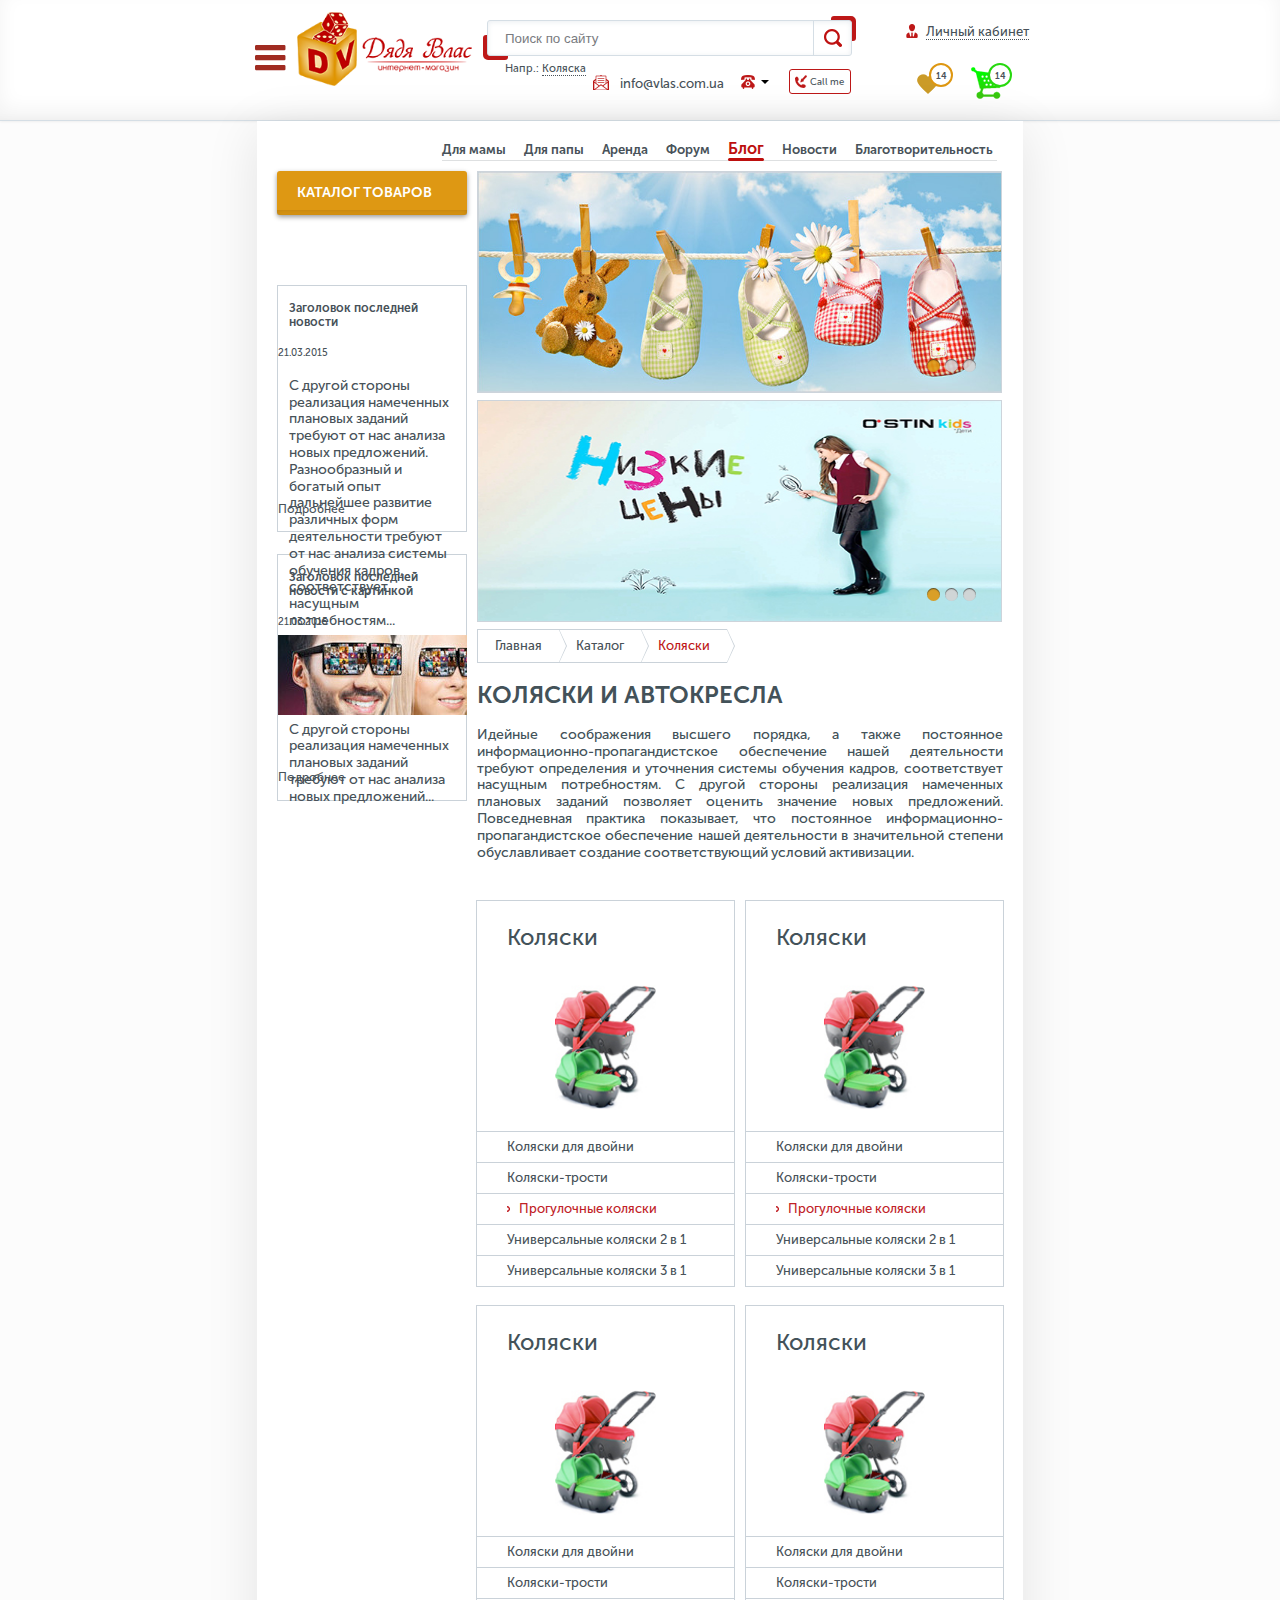
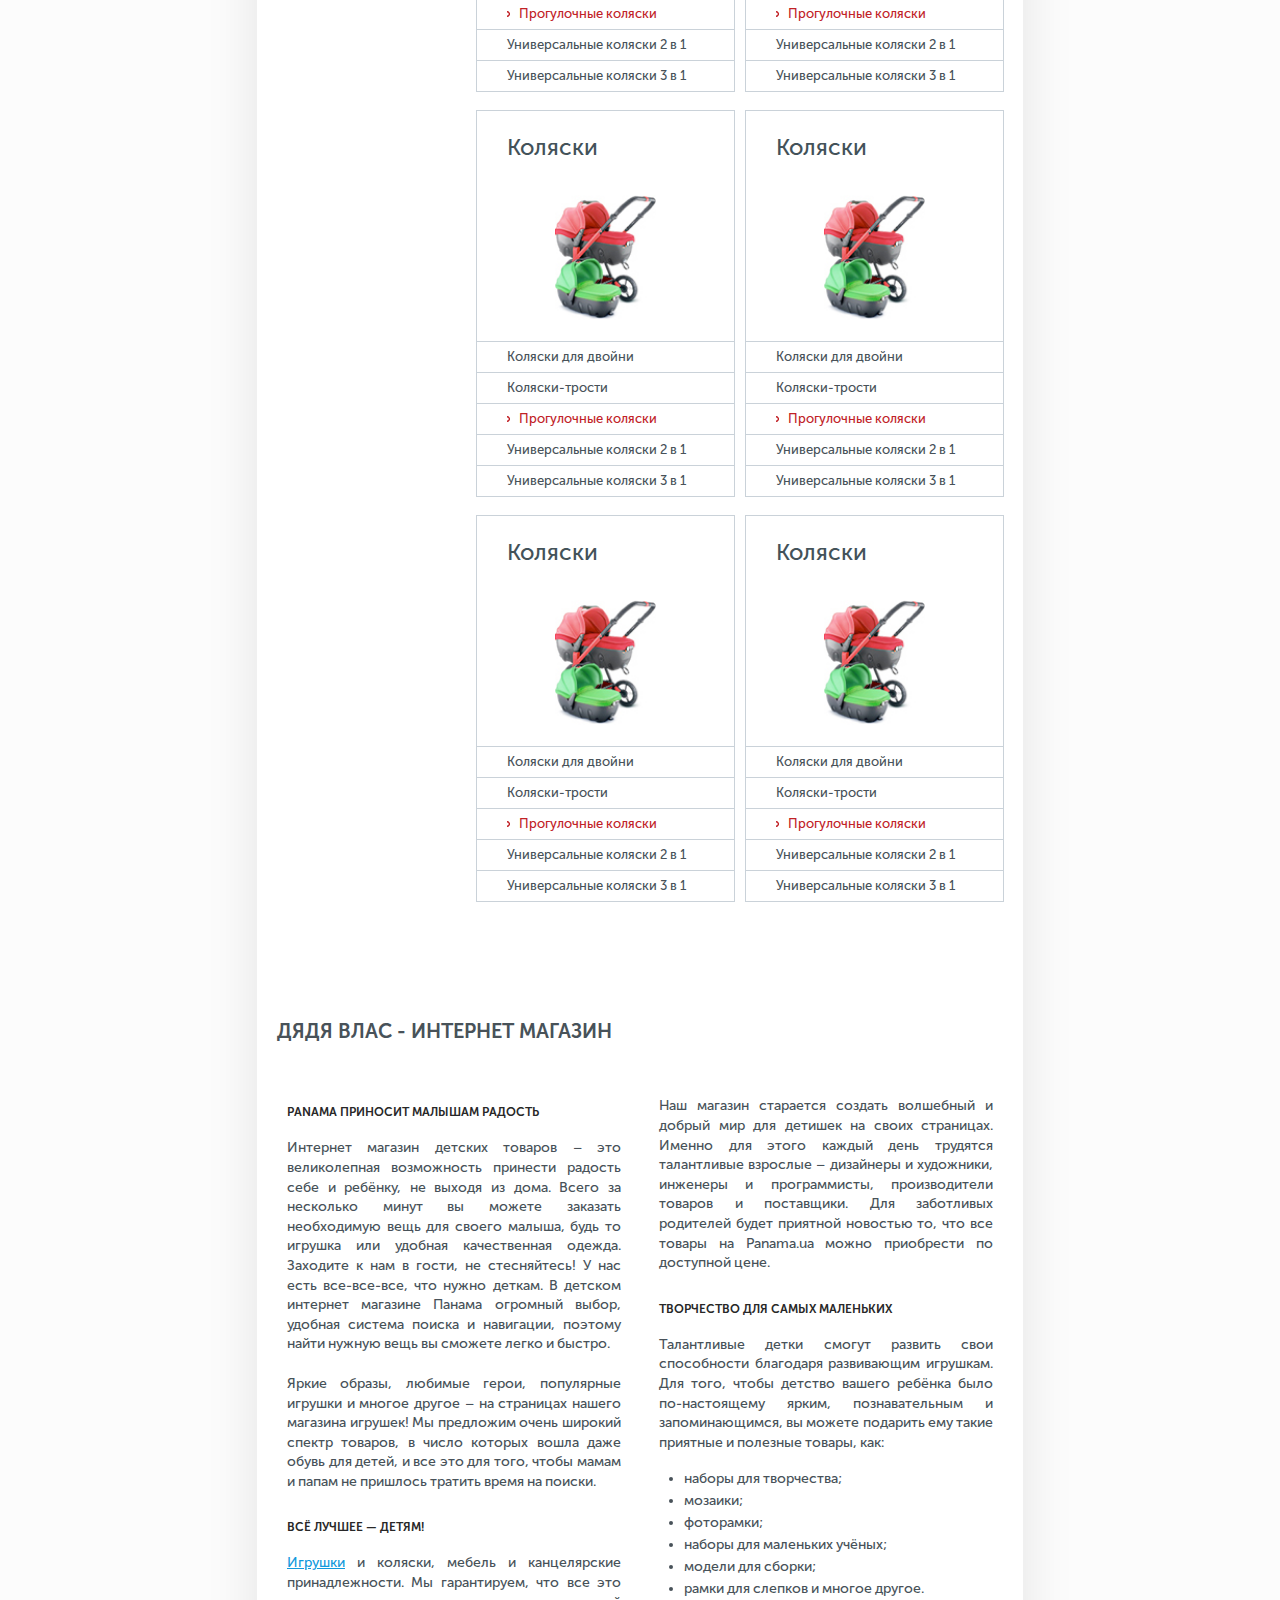
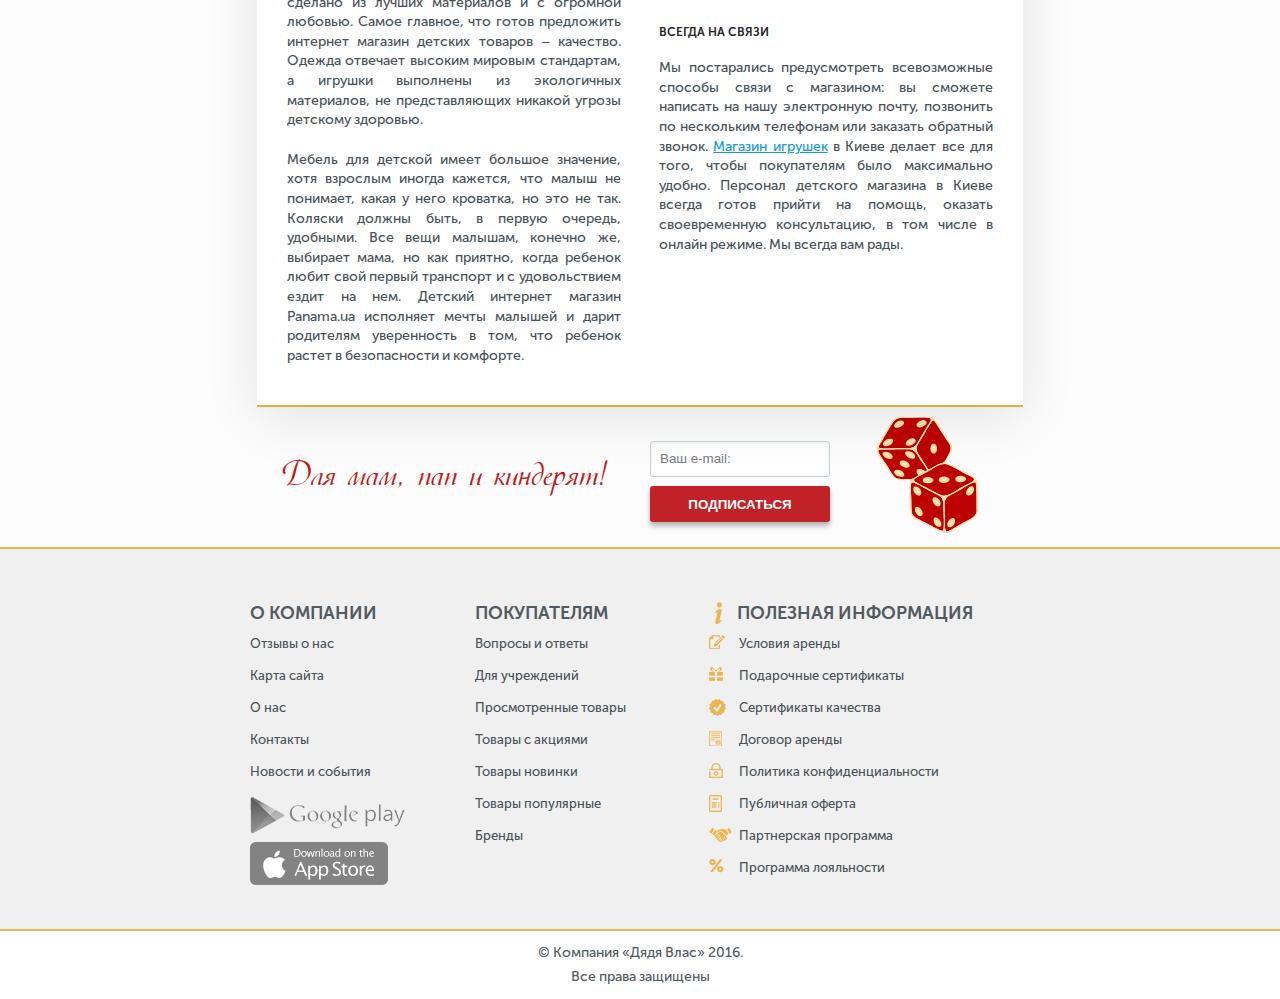
<file: category.html>
<!DOCTYPE html>
<html lang="en">
<head>
	<meta charset="UTF-8">
	<meta name="viewport" content="width=device-width">
	<title>Дядя Влас</title>
	<link href="css/jquery-ui.css" rel="stylesheet">
	<link rel="stylesheet" href="css/jquery.fancybox.css">
	<link rel="stylesheet" href="css/jquery.fancybox-thumbs.css">
	<link rel="stylesheet" href="css/style.css">
</head>
<body>
	<header>
		<div class="wrapper">
			<a href="#" class="header-logo"></a>
			<div class="header-nav">
				<ul>
					<li class="close"></li>
					<li><a href="#">О нас</a></li>
					<li><a href="#">Кредит</a></li>
					<li><a href="#">Гарантия и возврат</a></li>
					<li><a href="#">Доставки и оплата</a></li>
				</ul>
				<ul class="mobile">
					<li><a href="#" class="header-info">Полезная информация</a></li>
					<li><a href="#" class="header-rules">Условия аренды</a></li>
					<li><a href="#" class="header-gifts">Подарочные сертификаты</a></li>
					<li><a href="#" class="header-ok">Сертификаты качества</a></li>
					<li><a href="#" class="header-agreement">Договор аренды</a></li>
					<li><a href="#" class="header-close">Политика конфиденциальности</a></li>
					<li><a href="#" class="header-public">Публичная оферта</a></li>
					<li><a href="#" class="header-partners">Партнерская программа</a></li>
					<li><a href="#" class="header-loyalty">Программа лояльности</a></li>
				</ul>
				<form action="#">
					<p>
						<input type="text" placeholder="Поиск по сайту">
					</p>
					<input type="submit">
					<span>Напр.: <i>Коляска</i></span>
				</form>
			</div>
			<div class="header-contacts">
				<a href="#callback" class="callme">Call me</a>
				<a href="#header-tel" class="header-tel-open"></a>
				<div class="header-tel" id="header-tel">
					<a href="tel:+380933333333">+38 (093) 333-33-33</a>
					<a href="tel:+380933333333">+38 (093) 333-33-33</a>
					<a href="tel:+380933333333">+38 (093) 333-33-33</a>
				</div>
				<a href="mail:info@vlas.com.ua">info@vlas.com.ua</a>
			</div>
			<div class="header-personal">
				<a href="#enter" class="cab">Личный кабинет</a>
				<a href="#" class="header-like" data-number="14">Желаемое</a>
				<div class="description">
					<h3>Список желаний пуст</h3>
					<p>
						Добавляйте товары в список желаний, делитесь списками с друзьями и обсуждайте товары вместе.
					</p>
					<span>
						Если у вас уже есть списки желаний, 
					</span>
					<a href="#">авторизуйтесь.</a>
				</div>
				<a href="#" class="header-basket" data-number="14">Корзина</a>
				<div class="description empty">
					<h3>Ваша корзина пуста</h3>
					<p>
						Добавляйте понравившиеся товары или <a href="#">авторизуйтесь</a>, если добавляли ранее.
					</p>
				</div>
				<!-- <div class="description full">
					<span>В корзине <em>2 товара</em></span>
					<span>на сумму <em>4026 грн</em></span>
					<a href="#" class="offer submit button-green">Оформить заказ</a>
					<hr>
					<a href="#" class="basket">Перейти в корзину</a>
				</div> -->
			</div>
		</div>
	</header>

	<div class="main clearfix">
		<div class="catalog">
			<h2>Каталог товаров</h2>
			<ul>
				<li><a href="#">Ноутбуки, планшеты и компьютеры</a></li>
				<li><a href="#">Телефоны, MP3</a></li>
				<li><a href="#">ТВ, Аудио, Видео, Фото</a></li>
				<li class="submenu">
					<a href="#">Бытовая техника и интерьер</a>
					<ul>
						<li>
							<a href="#">Ноутбуки, планшеты и компьютеры</a>
							<ul>
								<li><a href="#">Ноутбуки, планшеты и компьютеры</a></li>
								<li><a href="#">Телефоны, MP3</a></li>
								<li><a href="#">ТВ, Аудио, Видео, Фото</a></li>
								<li>
									<a href="#">Активная вкладва 3го уровня</a>
								</li>
								<li><a href="#">Ювелирные украшения</a></li>
								<li><a href="#">Косметика и парфюмерия</a></li>
							</ul>
						</li>
						<li>
							<a href="#">Телефоны, MP3</a>
							<ul>
								<li><a href="#">Ноутбуки, планшеты и компьютеры</a></li>
								<li><a href="#">Косметика и парфюмерия</a></li>
							</ul>
						</li>
						<li>
							<a href="#">ТВ, Аудио, Видео, Фото</a>
							<ul>
								<li><a href="#">Ноутбуки, планшеты и компьютеры</a></li>
								<li><a href="#">Телефоны, MP3</a></li>
								<li><a href="#">ТВ, Аудио, Видео, Фото</a></li>
								<li>
									<a href="#">Активная вкладва 3го уровня</a>
								</li>
								<li><a href="#">Косметика и парфюмерия</a></li>
							</ul>
						</li>
						<li>
							<a href="#">Активная вкладва 2го уровня</a>
							<ul>
								<li><a href="#">Ноутбуки, планшеты и компьютеры</a></li>
								<li><a href="#">Телефоны, MP3</a></li>
								<li><a href="#">ТВ, Аудио, Видео, Фото</a></li>
								<li>
									<a href="#">Активная вкладва 3го уровня</a>
								</li>
								<li><a href="#">Активный отдых и туризм</a></li>
								<li><a href="#">Авиа и ЖД билеты</a></li>
								<li><a href="#">Одежда, обувь и аксессуары</a></li>
								<li><a href="#">Алкогольные напитки и продукты</a></li>
								<li><a href="#">Ювелирные украшения</a></li>
								<li><a href="#">Косметика и парфюмерия</a></li>
							</ul>
						</li>
						<li>
							<a href="#">Активный отдых и туризм</a>
							<ul>
								<li><a href="#">Ноутбуки, планшеты и компьютеры</a></li>
								<li><a href="#">Телефоны, MP3</a></li>
								<li><a href="#">Алкогольные напитки и продукты</a></li>
								<li><a href="#">Ювелирные украшения</a></li>
								<li><a href="#">Косметика и парфюмерия</a></li>
							</ul>
						</li>
						<li>
							<a href="#">Спортивные товары</a>
							<ul>
								<li><a href="#">Ноутбуки, планшеты и компьютеры</a></li>
								<li><a href="#">Телефоны, MP3</a></li>
								<li><a href="#">ТВ, Аудио, Видео, Фото</a></li>
								<li>
									<a href="#">Активная вкладва 3го уровня</a>
								</li>
								<li><a href="#">Активный отдых и туризм</a></li>
								<li><a href="#">Алкогольные напитки и продукты</a></li>
								<li><a href="#">Ювелирные украшения</a></li>
								<li><a href="#">Косметика и парфюмерия</a></li>
							</ul>
						</li>
					</ul>
				</li>
				<li><a href="#">Активный отдых и туризм</a></li>
				<li><a href="#">Спортивные товары</a></li>
				<li><a href="#">Детский мир</a></li>
				<li><a href="#">Товары для дома</a></li>
				<li><a href="#">Дача, сад, огород</a></li>
				<li><a href="#">Инструменты и оборудование</a></li>
				<li><a href="#">Автотовары NEW</a></li>
				<li><a href="#">Авиа и ЖД билеты</a></li>
				<li><a href="#">Одежда, обувь и аксессуары</a></li>
				<li><a href="#">Алкогольные напитки и продукты</a></li>
				<li><a href="#">Ювелирные украшения</a></li>
				<li><a href="#">Косметика и парфюмерия</a></li>
				<li><a href="#">Торговое оборудование </a></li>
				<li><a href="#">Офис, школа, книги</a></li>
				<li><a href="#">Зоотовары</a></li>
			</ul>
		</div>
		<div class="sidebar">
			<div class="carousel">
				<div class="carousel-wrapper">
					<a href="#" class="carousel-block">
						<h4>Заголовок последней новости</h4>
						<span class="date">
							21.03.2015
						</span>
						<p>
							С другой стороны реализация намеченных плановых заданий требуют от нас анализа новых предложений. Разнообразный и богатый опыт дальнейшее развитие различных форм деятельности требуют от нас анализа системы обучения кадров, соответствует насущным потребностям...
						</p>
						<span class="more">Подробнее</span>
					</a>
					<a href="#" class="carousel-block">
						<h4>Заголовок последней новости с картинкой</h4>
						<span class="date">
							21.03.2015
						</span>
						<figure data-src="img/blog-image.jpg">
							<img src="img/blog-image.jpg" alt="blog-image">
						</figure>
						<p>
							С другой стороны реализация намеченных плановых заданий требуют от нас анализа новых предложений...
						</p>
						<span class="more">Подробнее</span>
					</a>
				</div>
				<div class="carousel-nav">
					<a href="#" class="all">Все новости</a>
				</div>
			</div>
		</div>
		<div class="content clearfix">
			<ul class="main-navigation">
				<li class="close">Меню</li>
				<li><a href="#">Для мамы</a></li>
				<li><a href="#">Для папы</a></li>
				<li><a href="#">Аренда</a></li>
				<li><a href="#">Форум</a></li>
				<li><a href="#" class="active">Блог</a></li>
				<li><a href="#">Новости</a></li>
				<li><a href="#">Благотворительность</a></li>
			</ul>
			<div class="slider">
				<ul>
					<li data-src="img/slider-image-1.jpg">
						<img src="img/slider-image-1.jpg" alt="slider-image-1">
					</li>
					<li data-src="img/slider-image-2.jpg">
						<img src="img/slider-image-2.jpg" alt="slider-image-2">
					</li>
					<li data-src="img/slider-image-2.jpg">
						<img src="img/slider-image-2.jpg" alt="slider-image-2">
					</li>
				</ul>
			</div>
			<aside>
				<div class="slider">
					<ul>
						<li>
							<img src="img/banner-img-1.jpg" alt="banner-image-1">
						</li>
						<li>
							<img src="img/banner-img-2.jpg" alt="banner-image-2">
						</li>
						<li>
							<img src="img/banner-img-3.jpg" alt="banner-image-2">
						</li>
					</ul>
				</div>
			</aside>
			<ul class="breadcrumbs">
				<li><a href="#">Главная</a></li>
				<li><a href="#">Каталог</a></li>
				<li><a href="#">Коляски</a></li>
			</ul>
			<div class="content-text">
				<h2>Коляски и автокресла</h2>
				<p>
					Идейные соображения высшего порядка, а также постоянное информационно-пропагандистское обеспечение нашей деятельности требуют определения и уточнения системы обучения кадров, соответствует насущным потребностям. С другой стороны реализация намеченных плановых заданий позволяет оценить значение новых предложений. Повседневная практика показывает, что постоянное информационно-пропагандистское обеспечение нашей деятельности в значительной степени обуславливает создание соответствующий условий активизации. 
				</p>
			</div>
			<div class="category">
				<div class="category-block">
					<figure>
						<figcaption>Коляски</figcaption>
						<img src="img/category-img.jpg" alt="category-img">
					</figure>
					<ul>
						<li><a href="#">Коляски для двойни</a></li>
						<li><a href="#">Коляски-трости</a></li>
						<li><a href="#" class="link-special">Прогулочные коляски</a></li>
						<li><a href="#">Универсальные коляски 2 в 1</a></li>
						<li><a href="#">Универсальные коляски 3 в 1</a></li>
					</ul>
				</div>
				<div class="category-block">
					<figure>
						<figcaption>Коляски</figcaption>
						<img src="img/category-img.jpg" alt="category-img">
					</figure>
					<ul>
						<li><a href="#">Коляски для двойни</a></li>
						<li><a href="#">Коляски-трости</a></li>
						<li><a href="#" class="link-special">Прогулочные коляски</a></li>
						<li><a href="#">Универсальные коляски 2 в 1</a></li>
						<li><a href="#">Универсальные коляски 3 в 1</a></li>
					</ul>
				</div>
				<div class="category-block">
					<figure>
						<figcaption>Коляски</figcaption>
						<img src="img/category-img.jpg" alt="category-img">
					</figure>
					<ul>
						<li><a href="#">Коляски для двойни</a></li>
						<li><a href="#">Коляски-трости</a></li>
						<li><a href="#" class="link-special">Прогулочные коляски</a></li>
						<li><a href="#">Универсальные коляски 2 в 1</a></li>
						<li><a href="#">Универсальные коляски 3 в 1</a></li>
					</ul>
				</div>
				<div class="category-block">
					<figure>
						<figcaption>Коляски</figcaption>
						<img src="img/category-img.jpg" alt="category-img">
					</figure>
					<ul>
						<li><a href="#">Коляски для двойни</a></li>
						<li><a href="#">Коляски-трости</a></li>
						<li><a href="#" class="link-special">Прогулочные коляски</a></li>
						<li><a href="#">Универсальные коляски 2 в 1</a></li>
						<li><a href="#">Универсальные коляски 3 в 1</a></li>
					</ul>
				</div>
				<div class="category-block">
					<figure>
						<figcaption>Коляски</figcaption>
						<img src="img/category-img.jpg" alt="category-img">
					</figure>
					<ul>
						<li><a href="#">Коляски для двойни</a></li>
						<li><a href="#">Коляски-трости</a></li>
						<li><a href="#" class="link-special">Прогулочные коляски</a></li>
						<li><a href="#">Универсальные коляски 2 в 1</a></li>
						<li><a href="#">Универсальные коляски 3 в 1</a></li>
					</ul>
				</div>
				<div class="category-block">
					<figure>
						<figcaption>Коляски</figcaption>
						<img src="img/category-img.jpg" alt="category-img">
					</figure>
					<ul>
						<li><a href="#">Коляски для двойни</a></li>
						<li><a href="#">Коляски-трости</a></li>
						<li><a href="#" class="link-special">Прогулочные коляски</a></li>
						<li><a href="#">Универсальные коляски 2 в 1</a></li>
						<li><a href="#">Универсальные коляски 3 в 1</a></li>
					</ul>
				</div>
				<div class="category-block">
					<figure>
						<figcaption>Коляски</figcaption>
						<img src="img/category-img.jpg" alt="category-img">
					</figure>
					<ul>
						<li><a href="#">Коляски для двойни</a></li>
						<li><a href="#">Коляски-трости</a></li>
						<li><a href="#" class="link-special">Прогулочные коляски</a></li>
						<li><a href="#">Универсальные коляски 2 в 1</a></li>
						<li><a href="#">Универсальные коляски 3 в 1</a></li>
					</ul>
				</div>
				<div class="category-block">
					<figure>
						<figcaption>Коляски</figcaption>
						<img src="img/category-img.jpg" alt="category-img">
					</figure>
					<ul>
						<li><a href="#">Коляски для двойни</a></li>
						<li><a href="#">Коляски-трости</a></li>
						<li><a href="#" class="link-special">Прогулочные коляски</a></li>
						<li><a href="#">Универсальные коляски 2 в 1</a></li>
						<li><a href="#">Универсальные коляски 3 в 1</a></li>
					</ul>
				</div>
			</div>
		</div>
		<div class="info">
			<h3 class="head">Дядя Влас - Интернет магазин</h3>
			<div class="info-left">
				<h4>PANAMA ПРИНОСИТ МАЛЫШАМ РАДОСТЬ</h4>
				<p>
					Интернет магазин детских товаров – это великолепная возможность принести радость себе и ребёнку, не выходя из дома. Всего за несколько минут вы можете заказать необходимую вещь для своего малыша, будь то игрушка или удобная качественная одежда. Заходите к нам в гости, не стесняйтесь! У нас есть все-все-все, что нужно деткам. В детском интернет магазине Панама огромный выбор, удобная система поиска и навигации, поэтому найти нужную вещь вы сможете легко и быстро.
				</p>
				<p>
					Яркие образы, любимые герои, популярные игрушки и многое другое – на страницах нашего магазина игрушек! Мы предложим очень широкий спектр товаров, в число которых вошла даже обувь для детей, и все это для того, чтобы мамам и папам не пришлось тратить время на поиски.
				</p>
				<h4>ВСЁ ЛУЧШЕЕ — ДЕТЯМ!</h4>
				<p>
					<a href="#">Игрушки</a> и коляски, мебель и канцелярские принадлежности. Мы гарантируем, что все это сделано из лучших материалов и с огромной любовью. Самое главное, что готов предложить интернет магазин детских товаров – качество. Одежда отвечает высоким мировым стандартам, а игрушки выполнены из экологичных материалов, не представляющих никакой угрозы детскому здоровью.
				</p>
				<p>
					Мебель для детской имеет большое значение, хотя взрослым иногда кажется, что малыш не понимает, какая у него кроватка, но это не так. Коляски должны быть, в первую очередь, удобными. Все вещи малышам, конечно же, выбирает мама, но как приятно, когда ребенок любит свой первый транспорт и с удовольствием ездит на нем. Детский интернет магазин Panama.ua исполняет мечты малышей и дарит родителям уверенность в том, что ребенок растет в безопасности и комфорте.
				</p>
			</div>
			<div class="info-right">
				<p>
					Наш магазин старается создать волшебный и добрый мир для детишек на своих страницах. Именно для этого каждый день трудятся талантливые взрослые – дизайнеры и художники, инженеры и программисты, производители товаров и поставщики. Для заботливых родителей будет приятной новостью то, что все товары на Panama.ua можно приобрести по доступной цене.
				</p>
				<h4>ТВОРЧЕСТВО ДЛЯ САМЫХ МАЛЕНЬКИХ</h4>
				<p>
					Талантливые детки смогут развить свои способности благодаря развивающим игрушкам. Для того, чтобы детство вашего ребёнка было по-настоящему ярким, познавательным и запоминающимся, вы можете подарить ему такие приятные и полезные товары, как:
				</p>
				<ul>
					<li>наборы для творчества;</li>
					<li>мозаики;</li>
					<li>фоторамки;</li>
					<li>наборы для маленьких учёных;</li>
					<li>модели для сборки;</li>
					<li>рамки для слепков и многое другое.</li>
				</ul>
				<h4>ВСЕГДА НА СВЯЗИ</h4>
				<p>
					Мы постарались предусмотреть всевозможные способы связи с магазином: вы сможете написать на нашу электронную почту, позвонить по нескольким телефонам или заказать обратный звонок. <a href="#">Магазин игрушек</a> в Киеве делает все для того, чтобы покупателям было максимально удобно. Персонал детского магазина в Киеве всегда готов прийти на помощь, оказать своевременную консультацию, в том числе в онлайн режиме. Мы всегда вам рады.
				</p>
			</div>
		</div>
	</div>
	<div class="subscribe">
		<h4>Для мам, пап и киндерят!</h4>
		<form action="#" class="subscribe">
			<input type="email" required placeholder="Ваш e-mail:">
			<input type="submit" value="Подписаться">
		</form>
		<span class="subscribe-img"></span>
	</div>
	<footer>
		<div class="footer-wrapper clearfix">
			<div>
				<a href="#" class="footer-logo"></a>
				<span class="footer-logo-text">Для мам, пап и киндерят!</span>
				<span class="footer-copy">
					&copy; Компания «Дядя Влас» 2016. Все права защищены
				</span>
			</div>
			<div>
				<ul>
					<li>
						<h6>Способы оплаты:</h6>
						<a href="#" class="visa-master"></a>
						<a href="#" class="privat24logo"></a>
						<a href="#" class="cards">- налич. и безналич. расчет.</a>
					</li>
					<li>
						<h6>Способы доставки:</h6>
						<a href="#" class="new-mail"></a>
						<a href="#" class="intime"></a>
						<a href="#" class="autolux"></a>
						<a href="#" class="delivery-icon">- доставку курьером на дом</a>
					</li>
					<li>
						<h6>Наши пратнеры:</h6>
						<a href="#" class="visa"></a>
						<a href="#" class="master"></a>
						<a href="#" class="qiwi"></a>
						<a href="#" class="webmoney"></a>
						<a href="#" class="scrill"></a>
					</li>
				</ul>
			</div>
			<div>
				<h4>О компании</h4>
				<ul>
					<li><a href="#">Отзывы о нас</a></li>
					<li><a href="#">Карта сайта</a></li>
					<li><a href="#">О нас</a></li>
					<li><a href="#">Контакты</a></li>
					<li><a href="#">Новости и события</a></li>
					<li><a href="#" class="google-play"></a></li>
					<li><a href="#" class="appstore"></a></li>
				</ul>
			</div>
			<div>
				<h4>Покупателям</h4>
				<ul>
					<li><a href="#">Вопросы и ответы</a></li>
					<li><a href="#">Для учреждений</a></li>
					<li><a href="#">Просмотренные товары</a></li>
					<li><a href="#">Товары с акциями</a></li>
					<li><a href="#">Товары новинки</a></li>
					<li><a href="#">Товары популярные</a></li>
					<li><a href="#">Бренды</a></li>
				</ul>
			</div>
			<div>
				<h4 class="footer-info">Полезная информация</h4>
				<ul>
					<li><a href="#" class="footer-rules">Условия аренды</a></li>
					<li><a href="#" class="footer-gifts">Подарочные сертификаты</a></li>
					<li><a href="#" class="footer-ok">Сертификаты качества</a></li>
					<li><a href="#" class="footer-agreement">Договор аренды</a></li>
					<li><a href="#" class="footer-close">Политика конфиденциальности</a></li>
					<li><a href="#" class="footer-public">Публичная оферта</a></li>
					<li><a href="#" class="footer-partners">Партнерская программа</a></li>
					<li><a href="#" class="footer-loyalty">Программа лояльности</a></li>
				</ul>
			</div>
		</div>
		<div class="footer-foot">
			<span>&copy; Компания «Дядя Влас» 2016.</span> 
			<span>Все права защищены</span>
		</div>
		<form id="callback">
			<h3>Заказать обратный звонок</h3>
			<label>
				Ваше имя:
				<input type="text" required>
			</label>
			<label>
				Ваш телефон:
				<input type="text" required>
			</label>
			<button class="submit button-green">Отправить</button>
			<button class="cancel">Отмена</button>
		</form>
		<form id="enter">
			<div class="left">
				<h3>Вход в интернет-магазин:</h3>
				<label>
					Email:
					<input type="email" required>
				</label>
				<label>
					Пароль:
					<input type="text" required>
				</label>
				<a href="#" class="forget">Забыл пароль</a>
				<label class="checkbox">
					<input type="checkbox" checked>
					Запомнить меня
				</label>
				<button class="submit button-green">Отправить</button>
				<button class="cancel">Отмена</button>
			</div>
			<div class="right">
				<h3>Войти как пользователь:</h3>
				<a href="#" class="vk">Вконтакте</a>
				<a href="#" class="fb">Facebook</a>
				<a href="#" class="reg">Зарегестрироваться</a>
			</div>
		</form>
	</footer>
	<script src="js/jquery-1.12.0.min.js"></script>
	<script src="js/jquery.fancybox.pack.js"></script>
	<script src="js/jquery.fancybox-thumbs.js"></script>
	<script src="js/jquery-ui.js"></script>
	<script src="js/scripts.js"></script>
</body>
</html>
</file>
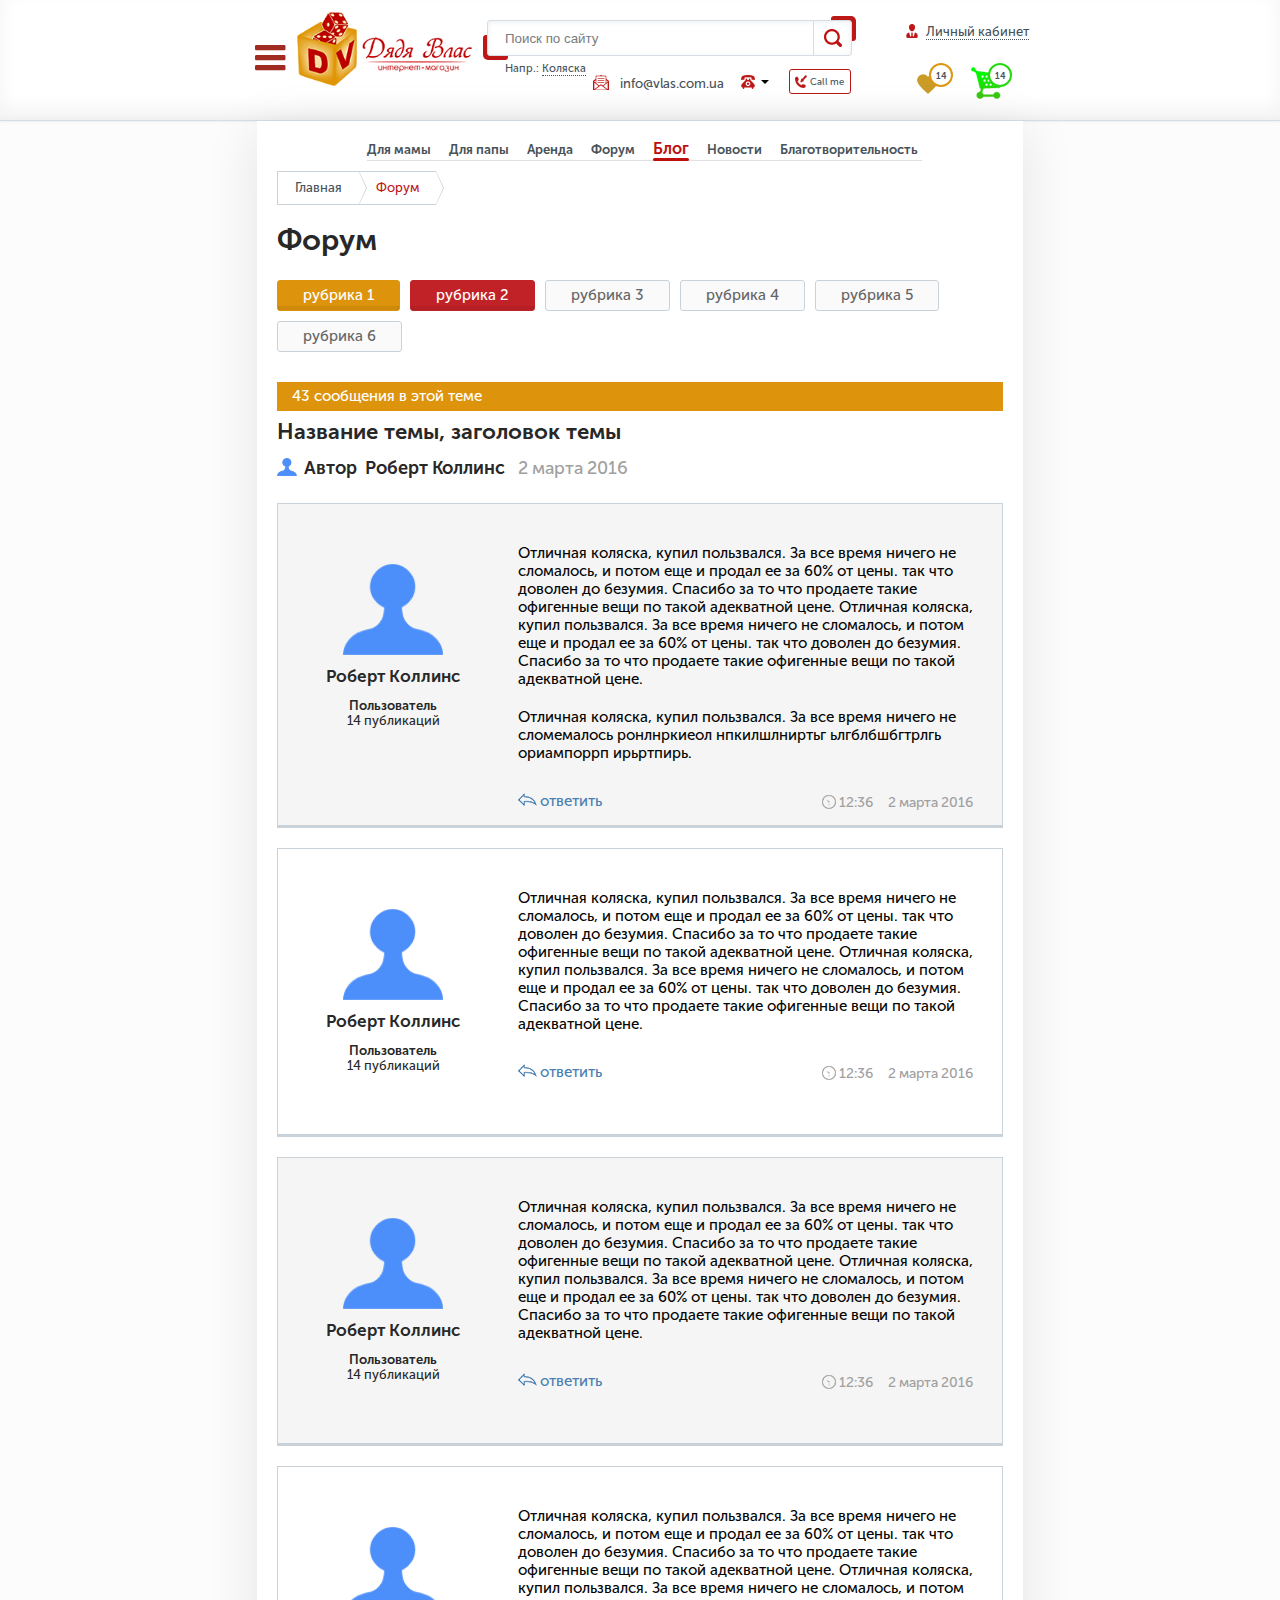
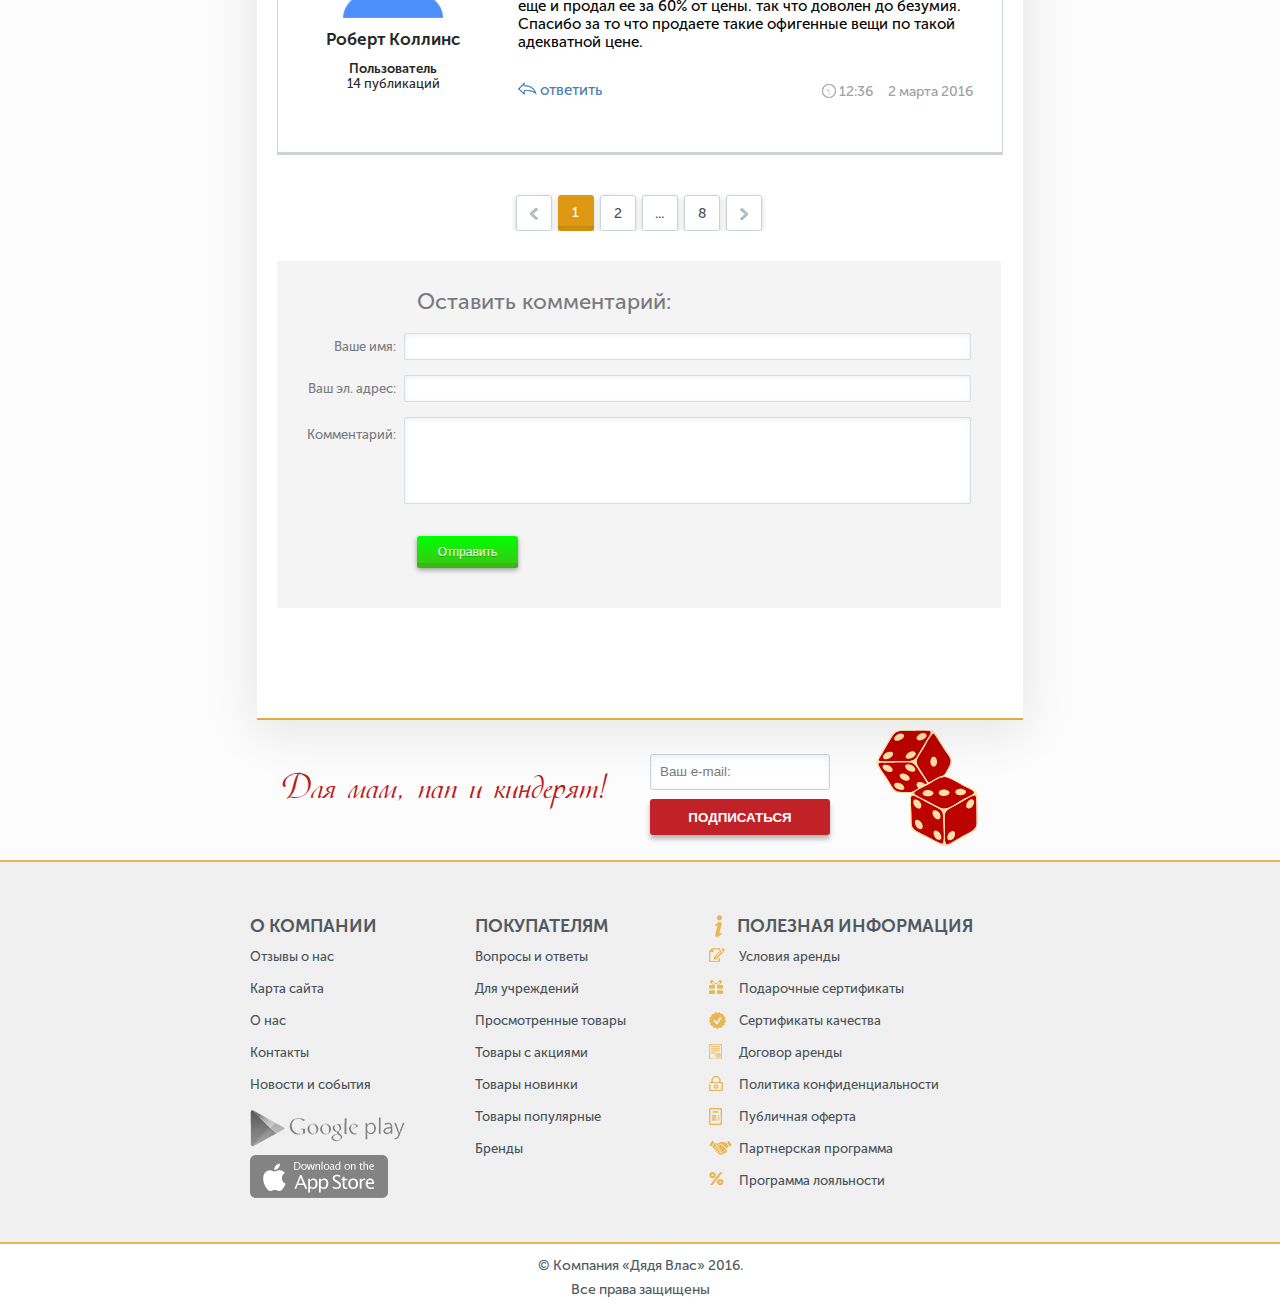
<file: forum-page.html>
<!DOCTYPE html>
<html lang="en">
<head>
	<meta charset="UTF-8">
	<meta name="viewport" content="width=device-width">
	<title>Дядя Влас</title>
	<link rel="stylesheet" href="css/jquery.fancybox.css">
	<link rel="stylesheet" href="css/jquery.fancybox-thumbs.css">
	<link rel="stylesheet" href="css/style.css">
</head>
<body>
	<header>
		<div class="wrapper">
			<a href="#" class="header-logo"></a>
			<div class="header-nav">
				<ul>
					<li class="close"></li>
					<li><a href="#">О нас</a></li>
					<li><a href="#">Кредит</a></li>
					<li><a href="#">Гарантия и возврат</a></li>
					<li><a href="#">Доставки и оплата</a></li>
				</ul>
				<ul class="mobile">
					<li><a href="#" class="header-info">Полезная информация</a></li>
					<li><a href="#" class="header-rules">Условия аренды</a></li>
					<li><a href="#" class="header-gifts">Подарочные сертификаты</a></li>
					<li><a href="#" class="header-ok">Сертификаты качества</a></li>
					<li><a href="#" class="header-agreement">Договор аренды</a></li>
					<li><a href="#" class="header-close">Политика конфиденциальности</a></li>
					<li><a href="#" class="header-public">Публичная оферта</a></li>
					<li><a href="#" class="header-partners">Партнерская программа</a></li>
					<li><a href="#" class="header-loyalty">Программа лояльности</a></li>
				</ul>
				<form action="#">
					<p>
						<input type="text" placeholder="Поиск по сайту">
					</p>
					<input type="submit">
					<span>Напр.: <i>Коляска</i></span>
				</form>
			</div>
			<div class="header-contacts">
				<a href="#callback" class="callme">Call me</a>
				<a href="#" class="header-tel-open"></a>
				<div class="header-tel" class="header-tel">
					<a href="tel:+380933333333">+38 (093) 333-33-33</a>
					<a href="tel:+380933333333">+38 (093) 333-33-33</a>
					<a href="tel:+380933333333">+38 (093) 333-33-33</a>
				</div>
				<a href="mail:info@vlas.com.ua">info@vlas.com.ua</a>
			</div>
			<div class="header-personal">
				<a href="#enter" class="cab">Личный кабинет</a>
				<a href="#" class="header-like" data-number="14">Желаемое</a>
				<div class="description">
					<h3>Список желаний пуст</h3>
					<p>
						Добавляйте товары в список желаний, делитесь списками с друзьями и обсуждайте товары вместе.
					</p>
					<span>
						Если у вас уже есть списки желаний, 
					</span>
					<a href="#">авторизуйтесь.</a>
				</div>
				<a href="#basket" class="header-basket" data-number="14">Корзина</a>
				<div class="description empty">
					<h3>Ваша корзина пуста</h3>
					<p>
						Добавляйте понравившиеся товары или <a href="#">авторизуйтесь</a>, если добавляли ранее.
					</p>
				</div>
				<!-- <div class="description full">
					<span>В корзине <em>2 товара</em></span>
					<span>на сумму <em>4026 грн</em></span>
					<a href="#" class="offer submit button-green">Оформить заказ</a>
					<hr>
					<a href="#" class="basket">Перейти в корзину</a>
				</div> -->
			</div>
		</div>
	</header>

	<div class="main clearfix">
		<div class="main-content">
			<ul class="main-navigation forum-page">
				<li class="close">Меню</li>
				<li><a href="#">Для мамы</a></li>
				<li><a href="#">Для папы</a></li>
				<li><a href="#">Аренда</a></li>
				<li><a href="#">Форум</a></li>
				<li><a href="#" class="active">Блог</a></li>
				<li><a href="#">Новости</a></li>
				<li><a href="#">Благотворительность</a></li>
			</ul>
		</div>
		<div class="content clearfix forum-page">
			<ul class="breadcrumbs">
				<li><a href="#">Главная</a></li>
				<li><a href="#">Форум</a></li>
			</ul>
			<div class="forum-page">
				<h1 class="forum-header">Форум</h1>
				<ul class="forum-heading">
					<li><a href="#" class="active">рубрика 1</a></li>
					<li><a href="#" class="special-heading">рубрика 2</a></li>
					<li><a href="#">рубрика 3</a></li>
					<li><a href="#">рубрика 4</a></li>
					<li><a href="#">рубрика 5</a></li>
					<li><a href="#">рубрика 6</a></li>
				</ul>
				<div class="goods-pagination">
					<ul class="goods-pagination-pages">
						<li><a href="#" class="prev"></a></li>
						<li><a href="#" class="active button-brown">1</a></li>
						<li><a href="#">2</a></li>
						<li><a href="#" class="dots">...</a></li>
						<li><a href="#">8</a></li>
						<li><a href="#" class="next"></a></li>
					</ul>
				</div>
				<span class="forum-add-info">
					43 сообщения в этой теме
				</span>
				<h2 class="forum-head">Название темы, заголовок темы</h2>
				<span class="forum-author">Автор &nbsp;Роберт Коллинс</span>
				<span class="forum-date forum-date-main">2 марта 2016</span>
				<ul class="forum-posts-container">
					<li>
						<div class="forum-author-section">
							<img src="img/icons/forum-author-big.png" alt="forum-author-big">
							<span class="forum-author-name">Роберт Коллинс</span>
							<span class="forum-author-details">
								<em>Пользователь</em>
								14 публикаций
							</span>
						</div>
						<div class="forum-post">
							<p>
								Отличная коляска, купил пользвался. За все время ничего не сломалось, и потом еще и продал ее за 60% от цены. так что доволен до безумия. Спасибо за то что продаете такие офигенные вещи по такой адекватной цене. Отличная коляска, купил пользвался. За все время ничего не сломалось, и потом еще и продал ее за 60% от цены. так что доволен до безумия. Спасибо за то что продаете такие офигенные вещи по такой адекватной цене.  
							</p>
							<p>
								Отличная коляска, купил пользвался. За все время ничего не сломемалось ронлнркиеол нпкилшлниртьг ьлгблбшбгтрлгь ориампоррп ирьртпирь.
							</p>
							<a href="#" class="forum-respond-link">ответить</a>
						</div>
						<span class="forum-date">
							2 марта 2016
							<i>12:36</i>
						</span>
					</li>
					<li>
						<div class="forum-author-section">
							<img src="img/icons/forum-author-big.png" alt="forum-author-big">
							<span class="forum-author-name">Роберт Коллинс</span>
							<span class="forum-author-details">
								<em>Пользователь</em>
								14 публикаций
							</span>
						</div>
						<div class="forum-post">
							<p>
								Отличная коляска, купил пользвался. За все время ничего не сломалось, и потом еще и продал ее за 60% от цены. так что доволен до безумия. Спасибо за то что продаете такие офигенные вещи по такой адекватной цене. Отличная коляска, купил пользвался. За все время ничего не сломалось, и потом еще и продал ее за 60% от цены. так что доволен до безумия. Спасибо за то что продаете такие офигенные вещи по такой адекватной цене.  
							</p>
							<a href="#" class="forum-respond-link">ответить</a>
						</div>
						<span class="forum-date">
							2 марта 2016
							<i>12:36</i>
						</span>
					</li>
					<li>
						<div class="forum-author-section">
							<img src="img/icons/forum-author-big.png" alt="forum-author-big">
							<span class="forum-author-name">Роберт Коллинс</span>
							<span class="forum-author-details">
								<em>Пользователь</em>
								14 публикаций
							</span>
						</div>
						<div class="forum-post">
							<p>
								Отличная коляска, купил пользвался. За все время ничего не сломалось, и потом еще и продал ее за 60% от цены. так что доволен до безумия. Спасибо за то что продаете такие офигенные вещи по такой адекватной цене. Отличная коляска, купил пользвался. За все время ничего не сломалось, и потом еще и продал ее за 60% от цены. так что доволен до безумия. Спасибо за то что продаете такие офигенные вещи по такой адекватной цене.  
							</p>
							<a href="#" class="forum-respond-link">ответить</a>
						</div>
						<span class="forum-date">
							2 марта 2016
							<i>12:36</i>
						</span>
					</li>
					<li>
						<div class="forum-author-section">
							<img src="img/icons/forum-author-big.png" alt="forum-author-big">
							<span class="forum-author-name">Роберт Коллинс</span>
							<span class="forum-author-details">
								<em>Пользователь</em>
								14 публикаций
							</span>
						</div>
						<div class="forum-post">
							<p>
								Отличная коляска, купил пользвался. За все время ничего не сломалось, и потом еще и продал ее за 60% от цены. так что доволен до безумия. Спасибо за то что продаете такие офигенные вещи по такой адекватной цене. Отличная коляска, купил пользвался. За все время ничего не сломалось, и потом еще и продал ее за 60% от цены. так что доволен до безумия. Спасибо за то что продаете такие офигенные вещи по такой адекватной цене.  
							</p>
							<a href="#" class="forum-respond-link">ответить</a>
						</div>
						<span class="forum-date">
							2 марта 2016
							<i>12:36</i>
						</span>
					</li>
				</ul>
				<div class="goods-pagination">
					<ul class="goods-pagination-pages">
						<li><a href="#" class="prev"></a></li>
						<li><a href="#" class="active button-brown">1</a></li>
						<li><a href="#">2</a></li>
						<li><a href="#" class="dots">...</a></li>
						<li><a href="#">8</a></li>
						<li><a href="#" class="next"></a></li>
					</ul>
				</div>
				<div class="product-reviews">
					<form id="review">
						<h3>Оставить комментарий:</h3>
						<label>
							Ваше имя:
							<input type="text" required>
						</label>
						<label>
							Ваш эл. адрес:
							<input type="email" required>
						</label>
						<label>
							<span>Комментарий:</span>
							<textarea cols="30" rows="10"></textarea>
						</label>
						<button class="submit button-green">Отправить</button>
					</form>
				</div>
			</div>
		</div>
	</div>
	<div class="subscribe">
		<h4>Для мам, пап и киндерят!</h4>
		<form action="#" class="subscribe">
			<input type="email" required placeholder="Ваш e-mail:">
			<input type="submit" value="Подписаться">
		</form>
		<span class="subscribe-img"></span>
	</div>
	<footer>
		<div class="footer-wrapper clearfix">
			<div>
				<a href="#" class="footer-logo"></a>
				<span class="footer-logo-text">Для мам, пап и киндерят!</span>
				<span class="footer-copy">
					&copy; Компания «Дядя Влас» 2016. Все права защищены
				</span>
			</div>
			<div>
				<ul>
					<li>
						<h6>Способы оплаты:</h6>
						<a href="#" class="visa-master"></a>
						<a href="#" class="privat24logo"></a>
						<a href="#" class="cards">- налич. и безналич. расчет.</a>
					</li>
					<li>
						<h6>Способы доставки:</h6>
						<a href="#" class="new-mail"></a>
						<a href="#" class="intime"></a>
						<a href="#" class="autolux"></a>
						<a href="#" class="delivery-icon">- доставку курьером на дом</a>
					</li>
					<li>
						<h6>Наши пратнеры:</h6>
						<a href="#" class="visa"></a>
						<a href="#" class="master"></a>
						<a href="#" class="qiwi"></a>
						<a href="#" class="webmoney"></a>
						<a href="#" class="scrill"></a>
					</li>
				</ul>
			</div>
			<div>
				<h4>О компании</h4>
				<ul>
					<li><a href="#">Отзывы о нас</a></li>
					<li><a href="#">Карта сайта</a></li>
					<li><a href="#">О нас</a></li>
					<li><a href="#">Контакты</a></li>
					<li><a href="#">Новости и события</a></li>
					<li><a href="#" class="google-play"></a></li>
					<li><a href="#" class="appstore"></a></li>
				</ul>
			</div>
			<div>
				<h4>Покупателям</h4>
				<ul>
					<li><a href="#">Вопросы и ответы</a></li>
					<li><a href="#">Для учреждений</a></li>
					<li><a href="#">Просмотренные товары</a></li>
					<li><a href="#">Товары с акциями</a></li>
					<li><a href="#">Товары новинки</a></li>
					<li><a href="#">Товары популярные</a></li>
					<li><a href="#">Бренды</a></li>
				</ul>
			</div>
			<div>
				<h4 class="footer-info">Полезная информация</h4>
				<ul>
					<li><a href="#" class="footer-rules">Условия аренды</a></li>
					<li><a href="#" class="footer-gifts">Подарочные сертификаты</a></li>
					<li><a href="#" class="footer-ok">Сертификаты качества</a></li>
					<li><a href="#" class="footer-agreement">Договор аренды</a></li>
					<li><a href="#" class="footer-close">Политика конфиденциальности</a></li>
					<li><a href="#" class="footer-public">Публичная оферта</a></li>
					<li><a href="#" class="footer-partners">Партнерская программа</a></li>
					<li><a href="#" class="footer-loyalty">Программа лояльности</a></li>
				</ul>
			</div>
		</div>
		<div class="footer-foot">
			<span>&copy; Компания «Дядя Влас» 2016.</span> 
			<span>Все права защищены</span>
		</div>
		<form id="callback">
			<h3>Заказать обратный звонок</h3>
			<label>
				Ваше имя:
				<input type="text" required>
			</label>
			<label>
				Ваш телефон:
				<input type="text" required>
			</label>
			<button class="submit button-green">Отправить</button>
			<button class="cancel">Отмена</button>
		</form>
		<form id="enter">
			<div class="left">
				<h3>Вход в интернет-магазин:</h3>
				<label>
					Email:
					<input type="email" required>
				</label>
				<label>
					Пароль:
					<input type="text" required>
				</label>
				<a href="#" class="forget">Забыл пароль</a>
				<label class="checkbox">
					<input type="checkbox" checked>
					Запомнить меня
				</label>
				<button class="submit button-green">Отправить</button>
				<button class="cancel">Отмена</button>
			</div>
			<div class="right">
				<h3>Войти как пользователь:</h3>
				<a href="#" class="vk">Вконтакте</a>
				<a href="#" class="fb">Facebook</a>
				<a href="#" class="reg">Зарегестрироваться</a>
			</div>
		</form>
		<div id="basket">
			<h2>Корзина</h2>
			<ul class="clearfix">
				<li>
					<span class="close-button">
						<i></i>
						<i></i>
					</span>
					<figure>
						<img src="img/slider-img-big.jpg" alt="img-big" class="basket-img">
					</figure>
					<div class="basket-text">
						<span class="basket-title">Детская коляска Roan Marita</span>
						<span class="basket-price">5 999 грн</span>
					</div>
					<div class="basket-number">
						<span class="minus"><i></i></span>
						<input type="text" value="1" class="num">
						<span class="plus"><i></i><i></i></span>
					</div>
					<div class="basket-sum">
						<span>Сумма</span>
						<span class="basket-sum-general">5 999 грн</span>
					</div>
				</li>
				<li>
					<span class="close-button">
						<i></i>
						<i></i>
					</span>
					<figure>
						<img src="img/slider-img-big.jpg" alt="img-big" class="basket-img">
					</figure>
					<div class="basket-text">
						<span class="basket-title">Детская коляска Roan Marita</span>
						<span class="basket-price">5 999 грн</span>
					</div>
					<div class="basket-number">
						<span class="minus"><i></i></span>
						<input type="text" value="1" class="num">
						<span class="plus"><i></i><i></i></span>
					</div>
					<div class="basket-sum">
						<span>Сумма</span>
						<span class="basket-sum-general">5 999 грн</span>
					</div>
				</li>
				<li>
					<span class="close-button">
						<i></i>
						<i></i>
					</span>
					<figure>
						<img src="img/slider-img-big.jpg" alt="img-big" class="basket-img">
					</figure>
					<div class="basket-text">
						<span class="basket-title">Детская коляска Roan Marita</span>
						<span class="basket-price">5 999 грн</span>
					</div>
					<div class="basket-number">
						<span class="minus"><i></i></span>
						<input type="text" value="1" class="num">
						<span class="plus"><i></i><i></i></span>
					</div>
					<div class="basket-sum">
						<span>Сумма</span>
						<span class="basket-sum-general">5 999 грн</span>
					</div>
				</li>
			</ul>
			<a href="#" class="button-gray">Продолжить покупки</a>
			<div class="basket-total">
				Итого:<span>17 997 грн</span>
				<a href="#" class="button-green">Оформить заказ</a>
			</div>
		</div>
	</footer>
	<script src="js/jquery-1.12.0.min.js"></script>
	<script src="js/jquery.fancybox.pack.js"></script>
	<script src="js/jquery.fancybox-thumbs.js"></script>
	<script src="js/scripts.js"></script>
</body>
</html>
</file>
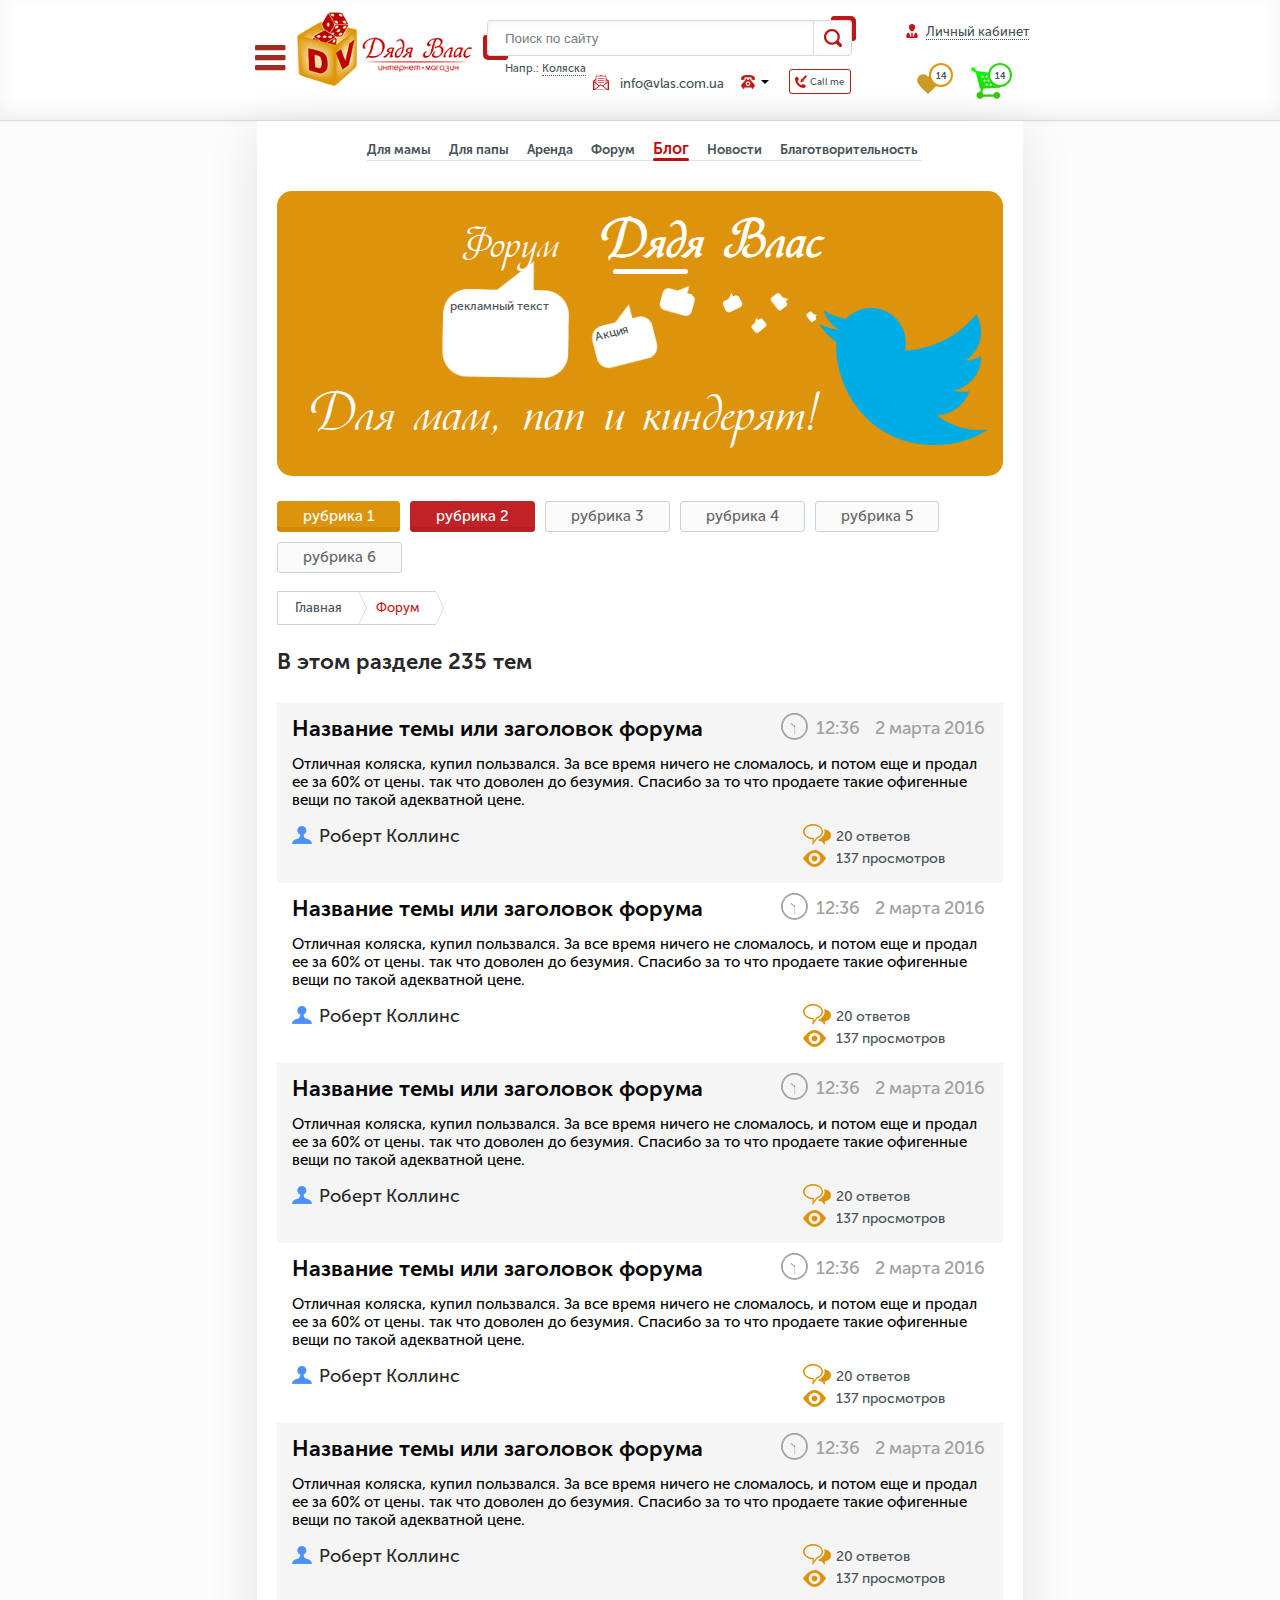
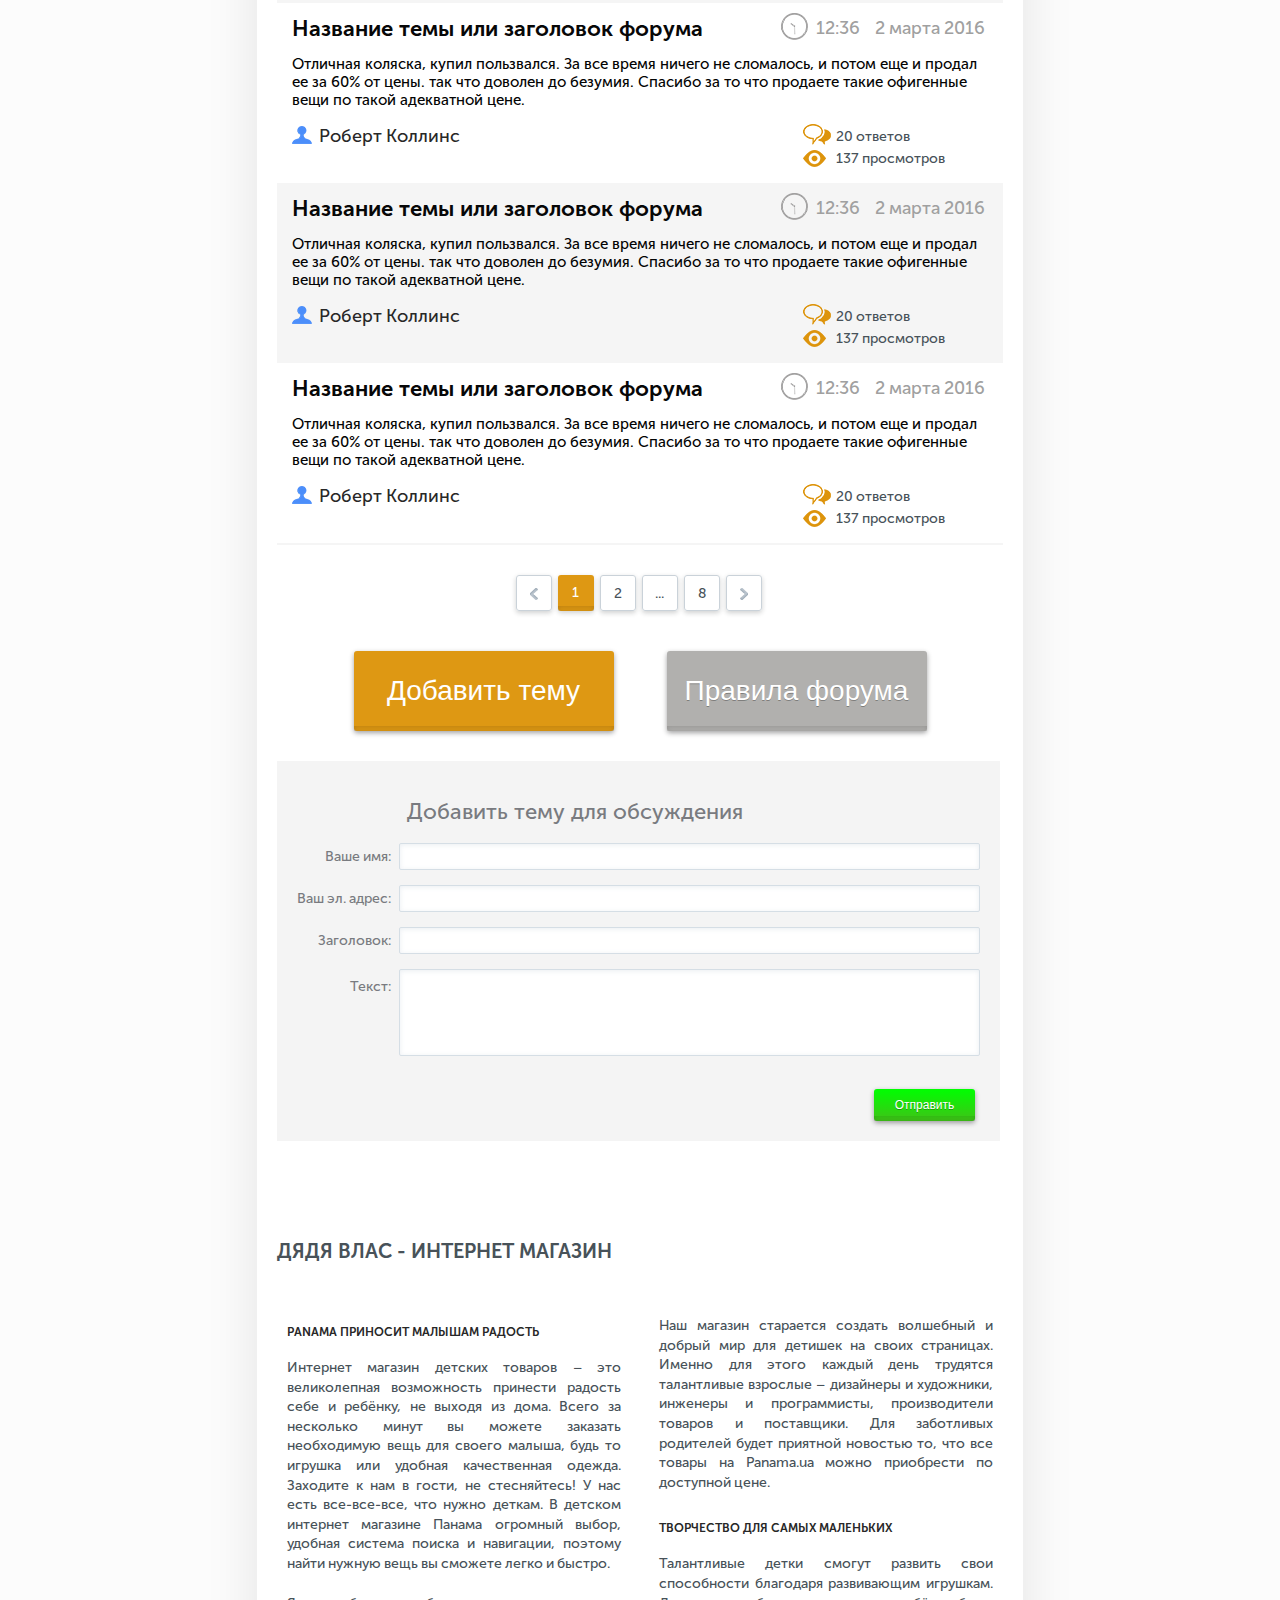
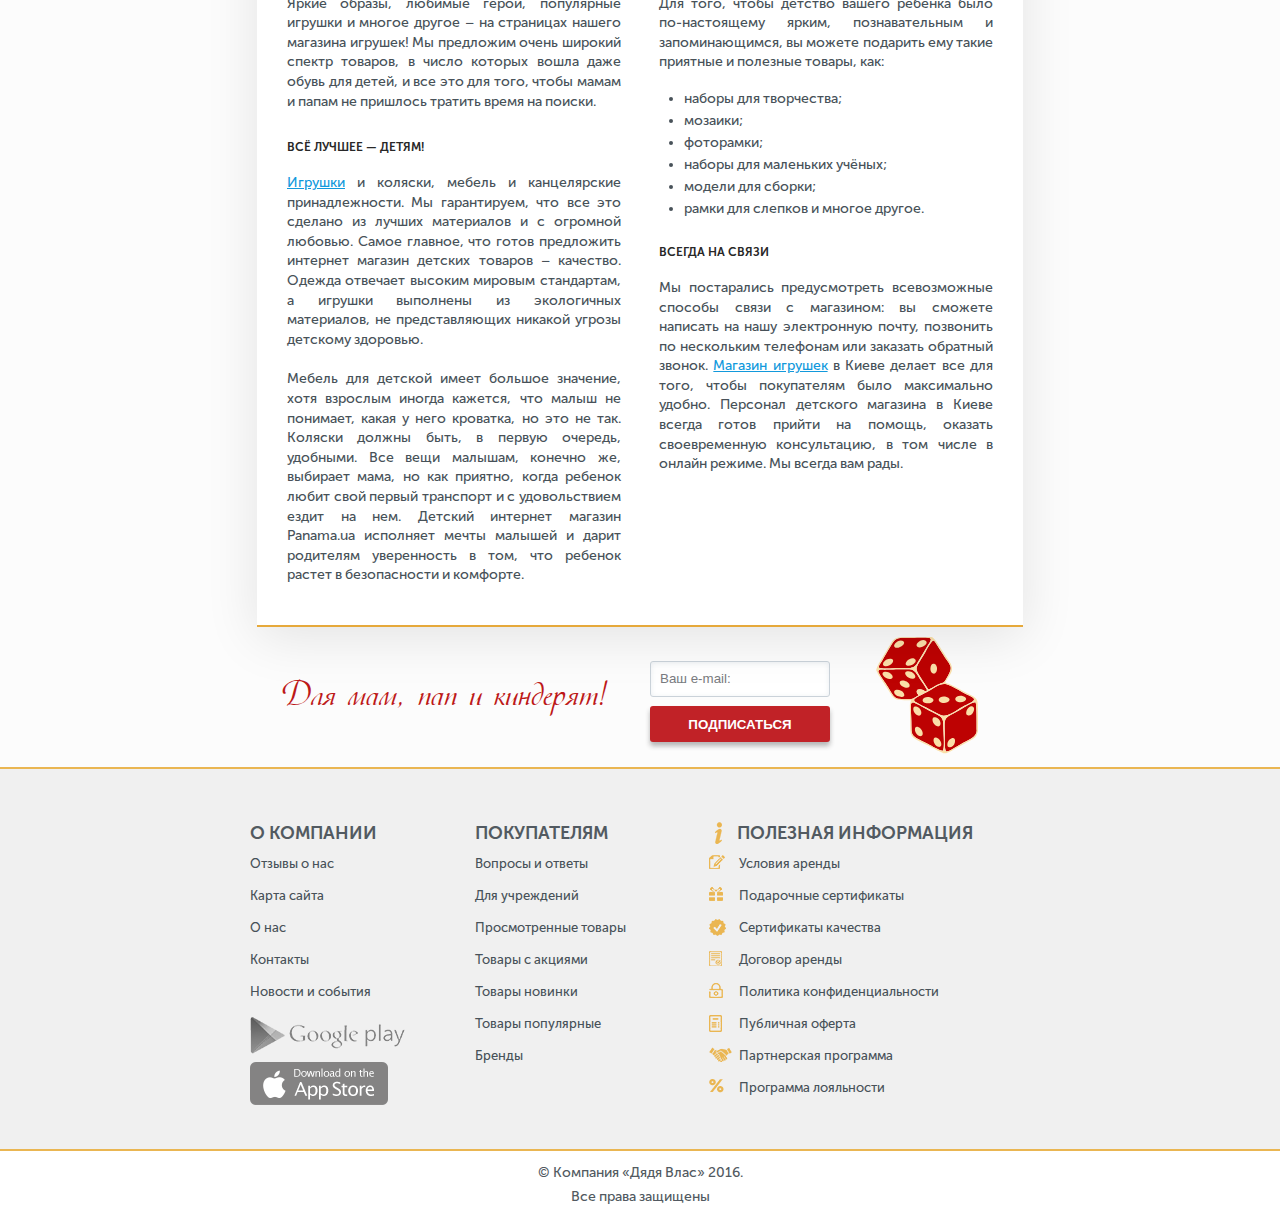
<file: forum.html>
<!DOCTYPE html>
<html lang="en">
<head>
	<meta charset="UTF-8">
	<meta name="viewport" content="width=device-width">
	<title>Дядя Влас</title>
	<link rel="stylesheet" href="css/jquery.fancybox.css">
	<link rel="stylesheet" href="css/jquery.fancybox-thumbs.css">
	<link rel="stylesheet" href="css/style.css">
</head>
<body>
	<header>
		<div class="wrapper">
			<a href="#" class="header-logo"></a>
			<div class="header-nav">
				<ul>
					<li class="close"></li>
					<li><a href="#">О нас</a></li>
					<li><a href="#">Кредит</a></li>
					<li><a href="#">Гарантия и возврат</a></li>
					<li><a href="#">Доставки и оплата</a></li>
				</ul>
				<ul class="mobile">
					<li><a href="#" class="header-info">Полезная информация</a></li>
					<li><a href="#" class="header-rules">Условия аренды</a></li>
					<li><a href="#" class="header-gifts">Подарочные сертификаты</a></li>
					<li><a href="#" class="header-ok">Сертификаты качества</a></li>
					<li><a href="#" class="header-agreement">Договор аренды</a></li>
					<li><a href="#" class="header-close">Политика конфиденциальности</a></li>
					<li><a href="#" class="header-public">Публичная оферта</a></li>
					<li><a href="#" class="header-partners">Партнерская программа</a></li>
					<li><a href="#" class="header-loyalty">Программа лояльности</a></li>
				</ul>
				<form action="#">
					<p>
						<input type="text" placeholder="Поиск по сайту">
					</p>
					<input type="submit">
					<span>Напр.: <i>Коляска</i></span>
				</form>
			</div>
			<div class="header-contacts">
				<a href="#callback" class="callme">Call me</a>
				<a href="#" class="header-tel-open"></a>
				<div class="header-tel" class="header-tel">
					<a href="tel:+380933333333">+38 (093) 333-33-33</a>
					<a href="tel:+380933333333">+38 (093) 333-33-33</a>
					<a href="tel:+380933333333">+38 (093) 333-33-33</a>
				</div>
				<a href="mail:info@vlas.com.ua">info@vlas.com.ua</a>
			</div>
			<div class="header-personal">
				<a href="#enter" class="cab">Личный кабинет</a>
				<a href="#" class="header-like" data-number="14">Желаемое</a>
				<div class="description">
					<h3>Список желаний пуст</h3>
					<p>
						Добавляйте товары в список желаний, делитесь списками с друзьями и обсуждайте товары вместе.
					</p>
					<span>
						Если у вас уже есть списки желаний, 
					</span>
					<a href="#">авторизуйтесь.</a>
				</div>
				<a href="#basket" class="header-basket" data-number="14">Корзина</a>
				<div class="description empty">
					<h3>Ваша корзина пуста</h3>
					<p>
						Добавляйте понравившиеся товары или <a href="#">авторизуйтесь</a>, если добавляли ранее.
					</p>
				</div>
				<!-- <div class="description full">
					<span>В корзине <em>2 товара</em></span>
					<span>на сумму <em>4026 грн</em></span>
					<a href="#" class="offer submit button-green">Оформить заказ</a>
					<hr>
					<a href="#" class="basket">Перейти в корзину</a>
				</div> -->
			</div>
		</div>
	</header>

	<div class="main clearfix">
		<div class="main-content">
			<ul class="main-navigation forum-main">
				<li class="close">Меню</li>
				<li><a href="#">Для мамы</a></li>
				<li><a href="#">Для папы</a></li>
				<li><a href="#">Аренда</a></li>
				<li><a href="#">Форум</a></li>
				<li><a href="#" class="active">Блог</a></li>
				<li><a href="#">Новости</a></li>
				<li><a href="#">Благотворительность</a></li>
			</ul>
		</div>
		<div class="content clearfix forum-main">
			<ul class="breadcrumbs">
				<li><a href="#">Главная</a></li>
				<li><a href="#">Форум</a></li>
			</ul>
			<div class="forum">
				<div class="banner">
					<h1><i>Форум</i> <em>Дядя</em> Влас</h1>
					<h3 class="subhead">Для мам, пап и киндерят!</h3>
					<span class="banner-bird"></span>
					<span class="banner-cloud">
						<span class="banner-ad">рекламный текст</span>
					</span>
					<span class="banner-cloud">
						<span class="banner-special">Акция</span>
					</span>
					<span class="banner-cloud"></span>
					<span class="banner-cloud"></span>
					<span class="banner-cloud"></span>
					<span class="banner-cloud"></span>
					<span class="banner-cloud"></span>
				</div>
				<ul class="forum-heading">
					<li><a href="#" class="active">рубрика 1</a></li>
					<li><a href="#" class="special-heading">рубрика 2</a></li>
					<li><a href="#">рубрика 3</a></li>
					<li><a href="#">рубрика 4</a></li>
					<li><a href="#">рубрика 5</a></li>
					<li><a href="#">рубрика 6</a></li>
				</ul>
				<span class="forum-subheading">В этом разделе 235 тем</span>
				<div class="goods-pagination">
					<ul class="goods-pagination-pages">
						<li><a href="#" class="prev"></a></li>
						<li><a href="#" class="active button-brown">1</a></li>
						<li><a href="#">2</a></li>
						<li><a href="#" class="dots">...</a></li>
						<li><a href="#">8</a></li>
						<li><a href="#" class="next"></a></li>
					</ul>
				</div>
				<ul class="forum-list">
					<li><a href="#">
						<div class="forum-text-block">
							<h3 class="forum-title">
								Название темы или заголовок форума
							</h3>
							<p class="forum-details">
								Отличная коляска, купил пользвался. За все время ничего не сломалось, и потом еще и продал ее за 60% от цены. так что доволен до безумия. Спасибо за то что продаете такие офигенные вещи по такой адекватной цене. 
							</p>
							<span class="forum-author">Роберт Коллинс</span>
						</div>
						<div class="forum-responds-block">
							<span class="forum-responds">20 ответов</span>
							<span class="forum-views">137 просмотров</span>
						</div>
						<span class="forum-date">
							2 марта 2016
							<i>12:36</i>
						</span>
					</a></li>
					<li><a href="#">
						<div class="forum-text-block">
							<h3 class="forum-title">
								Название темы или заголовок форума
							</h3>
							<p class="forum-details">
								Отличная коляска, купил пользвался. За все время ничего не сломалось, и потом еще и продал ее за 60% от цены. так что доволен до безумия. Спасибо за то что продаете такие офигенные вещи по такой адекватной цене. 
							</p>
							<span class="forum-author">Роберт Коллинс</span>
						</div>
						<div class="forum-responds-block">
							<span class="forum-responds">20 ответов</span>
							<span class="forum-views">137 просмотров</span>
						</div>
						<span class="forum-date">
							2 марта 2016
							<i>12:36</i>
						</span>
					</a></li>
					<li><a href="#">
						<div class="forum-text-block">
							<h3 class="forum-title">
								Название темы или заголовок форума
							</h3>
							<p class="forum-details">
								Отличная коляска, купил пользвался. За все время ничего не сломалось, и потом еще и продал ее за 60% от цены. так что доволен до безумия. Спасибо за то что продаете такие офигенные вещи по такой адекватной цене. 
							</p>
							<span class="forum-author">Роберт Коллинс</span>
						</div>
						<div class="forum-responds-block">
							<span class="forum-responds">20 ответов</span>
							<span class="forum-views">137 просмотров</span>
						</div>
						<span class="forum-date">
							2 марта 2016
							<i>12:36</i>
						</span>
					</a></li>
					<li><a href="#">
						<div class="forum-text-block">
							<h3 class="forum-title">
								Название темы или заголовок форума
							</h3>
							<p class="forum-details">
								Отличная коляска, купил пользвался. За все время ничего не сломалось, и потом еще и продал ее за 60% от цены. так что доволен до безумия. Спасибо за то что продаете такие офигенные вещи по такой адекватной цене. 
							</p>
							<span class="forum-author">Роберт Коллинс</span>
						</div>
						<div class="forum-responds-block">
							<span class="forum-responds">20 ответов</span>
							<span class="forum-views">137 просмотров</span>
						</div>
						<span class="forum-date">
							2 марта 2016
							<i>12:36</i>
						</span>
					</a></li>
					<li><a href="#">
						<div class="forum-text-block">
							<h3 class="forum-title">
								Название темы или заголовок форума
							</h3>
							<p class="forum-details">
								Отличная коляска, купил пользвался. За все время ничего не сломалось, и потом еще и продал ее за 60% от цены. так что доволен до безумия. Спасибо за то что продаете такие офигенные вещи по такой адекватной цене. 
							</p>
							<span class="forum-author">Роберт Коллинс</span>
						</div>
						<div class="forum-responds-block">
							<span class="forum-responds">20 ответов</span>
							<span class="forum-views">137 просмотров</span>
						</div>
						<span class="forum-date">
							2 марта 2016
							<i>12:36</i>
						</span>
					</a></li>
					<li><a href="#">
						<div class="forum-text-block">
							<h3 class="forum-title">
								Название темы или заголовок форума
							</h3>
							<p class="forum-details">
								Отличная коляска, купил пользвался. За все время ничего не сломалось, и потом еще и продал ее за 60% от цены. так что доволен до безумия. Спасибо за то что продаете такие офигенные вещи по такой адекватной цене. 
							</p>
							<span class="forum-author">Роберт Коллинс</span>
						</div>
						<div class="forum-responds-block">
							<span class="forum-responds">20 ответов</span>
							<span class="forum-views">137 просмотров</span>
						</div>
						<span class="forum-date">
							2 марта 2016
							<i>12:36</i>
						</span>
					</a></li>
					<li><a href="#">
						<div class="forum-text-block">
							<h3 class="forum-title">
								Название темы или заголовок форума
							</h3>
							<p class="forum-details">
								Отличная коляска, купил пользвался. За все время ничего не сломалось, и потом еще и продал ее за 60% от цены. так что доволен до безумия. Спасибо за то что продаете такие офигенные вещи по такой адекватной цене. 
							</p>
							<span class="forum-author">Роберт Коллинс</span>
						</div>
						<div class="forum-responds-block">
							<span class="forum-responds">20 ответов</span>
							<span class="forum-views">137 просмотров</span>
						</div>
						<span class="forum-date">
							2 марта 2016
							<i>12:36</i>
						</span>
					</a></li>
					<li><a href="#">
						<div class="forum-text-block">
							<h3 class="forum-title">
								Название темы или заголовок форума
							</h3>
							<p class="forum-details">
								Отличная коляска, купил пользвался. За все время ничего не сломалось, и потом еще и продал ее за 60% от цены. так что доволен до безумия. Спасибо за то что продаете такие офигенные вещи по такой адекватной цене. 
							</p>
							<span class="forum-author">Роберт Коллинс</span>
						</div>
						<div class="forum-responds-block">
							<span class="forum-responds">20 ответов</span>
							<span class="forum-views">137 просмотров</span>
						</div>
						<span class="forum-date">
							2 марта 2016
							<i>12:36</i>
						</span>
					</a></li>
				</ul>
				<div class="goods-pagination">
					<ul class="goods-pagination-pages">
						<li><a href="#" class="prev"></a></li>
						<li><a href="#" class="active button-brown">1</a></li>
						<li><a href="#">2</a></li>
						<li><a href="#" class="dots">...</a></li>
						<li><a href="#">8</a></li>
						<li><a href="#" class="next"></a></li>
					</ul>
				</div>
				<div class="forum-functional">
					<button class="button-brown">Добавить тему</button>
					<button class="button-gray">Правила форума</button>
				</div>
				<div class="product-reviews">
					<form id="review">
						<h3>Добавить тему для обсуждения</h3>
						<label>
							Ваше имя:
							<input type="text" required>
						</label>
						<label>
							Ваш эл. адрес:
							<input type="email" required>
						</label>
						<label>
							Заголовок:
							<input type="text" required>
						</label>
						<label>
							<span>Текст:</span>
							<textarea cols="30" rows="10"></textarea>
						</label>
						<button class="submit button-green">Отправить</button>
					</form>
				</div>
			</div>
		</div>
		<div class="info">
			<h3 class="head">Дядя Влас - Интернет магазин</h3>
			<div class="info-left">
				<h4>PANAMA ПРИНОСИТ МАЛЫШАМ РАДОСТЬ</h4>
				<p>
					Интернет магазин детских товаров – это великолепная возможность принести радость себе и ребёнку, не выходя из дома. Всего за несколько минут вы можете заказать необходимую вещь для своего малыша, будь то игрушка или удобная качественная одежда. Заходите к нам в гости, не стесняйтесь! У нас есть все-все-все, что нужно деткам. В детском интернет магазине Панама огромный выбор, удобная система поиска и навигации, поэтому найти нужную вещь вы сможете легко и быстро.
				</p>
				<p>
					Яркие образы, любимые герои, популярные игрушки и многое другое – на страницах нашего магазина игрушек! Мы предложим очень широкий спектр товаров, в число которых вошла даже обувь для детей, и все это для того, чтобы мамам и папам не пришлось тратить время на поиски.
				</p>
				<h4>ВСЁ ЛУЧШЕЕ — ДЕТЯМ!</h4>
				<p>
					<a href="#">Игрушки</a> и коляски, мебель и канцелярские принадлежности. Мы гарантируем, что все это сделано из лучших материалов и с огромной любовью. Самое главное, что готов предложить интернет магазин детских товаров – качество. Одежда отвечает высоким мировым стандартам, а игрушки выполнены из экологичных материалов, не представляющих никакой угрозы детскому здоровью.
				</p>
				<p>
					Мебель для детской имеет большое значение, хотя взрослым иногда кажется, что малыш не понимает, какая у него кроватка, но это не так. Коляски должны быть, в первую очередь, удобными. Все вещи малышам, конечно же, выбирает мама, но как приятно, когда ребенок любит свой первый транспорт и с удовольствием ездит на нем. Детский интернет магазин Panama.ua исполняет мечты малышей и дарит родителям уверенность в том, что ребенок растет в безопасности и комфорте.
				</p>
			</div>
			<div class="info-right">
				<p>
					Наш магазин старается создать волшебный и добрый мир для детишек на своих страницах. Именно для этого каждый день трудятся талантливые взрослые – дизайнеры и художники, инженеры и программисты, производители товаров и поставщики. Для заботливых родителей будет приятной новостью то, что все товары на Panama.ua можно приобрести по доступной цене.
				</p>
				<h4>ТВОРЧЕСТВО ДЛЯ САМЫХ МАЛЕНЬКИХ</h4>
				<p>
					Талантливые детки смогут развить свои способности благодаря развивающим игрушкам. Для того, чтобы детство вашего ребёнка было по-настоящему ярким, познавательным и запоминающимся, вы можете подарить ему такие приятные и полезные товары, как:
				</p>
				<ul>
					<li>наборы для творчества;</li>
					<li>мозаики;</li>
					<li>фоторамки;</li>
					<li>наборы для маленьких учёных;</li>
					<li>модели для сборки;</li>
					<li>рамки для слепков и многое другое.</li>
				</ul>
				<h4>ВСЕГДА НА СВЯЗИ</h4>
				<p>
					Мы постарались предусмотреть всевозможные способы связи с магазином: вы сможете написать на нашу электронную почту, позвонить по нескольким телефонам или заказать обратный звонок. <a href="#">Магазин игрушек</a> в Киеве делает все для того, чтобы покупателям было максимально удобно. Персонал детского магазина в Киеве всегда готов прийти на помощь, оказать своевременную консультацию, в том числе в онлайн режиме. Мы всегда вам рады.
				</p>
			</div>
		</div>
	</div>
	<div class="subscribe">
		<h4>Для мам, пап и киндерят!</h4>
		<form action="#" class="subscribe">
			<input type="email" required placeholder="Ваш e-mail:">
			<input type="submit" value="Подписаться">
		</form>
		<span class="subscribe-img"></span>
	</div>
	<footer>
		<div class="footer-wrapper clearfix">
			<div>
				<a href="#" class="footer-logo"></a>
				<span class="footer-logo-text">Для мам, пап и киндерят!</span>
				<span class="footer-copy">
					&copy; Компания «Дядя Влас» 2016. Все права защищены
				</span>
			</div>
			<div>
				<ul>
					<li>
						<h6>Способы оплаты:</h6>
						<a href="#" class="visa-master"></a>
						<a href="#" class="privat24logo"></a>
						<a href="#" class="cards">- налич. и безналич. расчет.</a>
					</li>
					<li>
						<h6>Способы доставки:</h6>
						<a href="#" class="new-mail"></a>
						<a href="#" class="intime"></a>
						<a href="#" class="autolux"></a>
						<a href="#" class="delivery-icon">- доставку курьером на дом</a>
					</li>
					<li>
						<h6>Наши пратнеры:</h6>
						<a href="#" class="visa"></a>
						<a href="#" class="master"></a>
						<a href="#" class="qiwi"></a>
						<a href="#" class="webmoney"></a>
						<a href="#" class="scrill"></a>
					</li>
				</ul>
			</div>
			<div>
				<h4>О компании</h4>
				<ul>
					<li><a href="#">Отзывы о нас</a></li>
					<li><a href="#">Карта сайта</a></li>
					<li><a href="#">О нас</a></li>
					<li><a href="#">Контакты</a></li>
					<li><a href="#">Новости и события</a></li>
					<li><a href="#" class="google-play"></a></li>
					<li><a href="#" class="appstore"></a></li>
				</ul>
			</div>
			<div>
				<h4>Покупателям</h4>
				<ul>
					<li><a href="#">Вопросы и ответы</a></li>
					<li><a href="#">Для учреждений</a></li>
					<li><a href="#">Просмотренные товары</a></li>
					<li><a href="#">Товары с акциями</a></li>
					<li><a href="#">Товары новинки</a></li>
					<li><a href="#">Товары популярные</a></li>
					<li><a href="#">Бренды</a></li>
				</ul>
			</div>
			<div>
				<h4 class="footer-info">Полезная информация</h4>
				<ul>
					<li><a href="#" class="footer-rules">Условия аренды</a></li>
					<li><a href="#" class="footer-gifts">Подарочные сертификаты</a></li>
					<li><a href="#" class="footer-ok">Сертификаты качества</a></li>
					<li><a href="#" class="footer-agreement">Договор аренды</a></li>
					<li><a href="#" class="footer-close">Политика конфиденциальности</a></li>
					<li><a href="#" class="footer-public">Публичная оферта</a></li>
					<li><a href="#" class="footer-partners">Партнерская программа</a></li>
					<li><a href="#" class="footer-loyalty">Программа лояльности</a></li>
				</ul>
			</div>
		</div>
		<div class="footer-foot">
			<span>&copy; Компания «Дядя Влас» 2016.</span> 
			<span>Все права защищены</span>
		</div>
		<form id="callback">
			<h3>Заказать обратный звонок</h3>
			<label>
				Ваше имя:
				<input type="text" required>
			</label>
			<label>
				Ваш телефон:
				<input type="text" required>
			</label>
			<button class="submit button-green">Отправить</button>
			<button class="cancel">Отмена</button>
		</form>
		<form id="enter">
			<div class="left">
				<h3>Вход в интернет-магазин:</h3>
				<label>
					Email:
					<input type="email" required>
				</label>
				<label>
					Пароль:
					<input type="text" required>
				</label>
				<a href="#" class="forget">Забыл пароль</a>
				<label class="checkbox">
					<input type="checkbox" checked>
					Запомнить меня
				</label>
				<button class="submit button-green">Отправить</button>
				<button class="cancel">Отмена</button>
			</div>
			<div class="right">
				<h3>Войти как пользователь:</h3>
				<a href="#" class="vk">Вконтакте</a>
				<a href="#" class="fb">Facebook</a>
				<a href="#" class="reg">Зарегестрироваться</a>
			</div>
		</form>
		<div id="basket">
			<h2>Корзина</h2>
			<ul class="clearfix">
				<li>
					<span class="close-button">
						<i></i>
						<i></i>
					</span>
					<figure>
						<img src="img/slider-img-big.jpg" alt="img-big" class="basket-img">
					</figure>
					<div class="basket-text">
						<span class="basket-title">Детская коляска Roan Marita</span>
						<span class="basket-price">5 999 грн</span>
					</div>
					<div class="basket-number">
						<span class="minus"><i></i></span>
						<input type="text" value="1" class="num">
						<span class="plus"><i></i><i></i></span>
					</div>
					<div class="basket-sum">
						<span>Сумма</span>
						<span class="basket-sum-general">5 999 грн</span>
					</div>
				</li>
				<li>
					<span class="close-button">
						<i></i>
						<i></i>
					</span>
					<figure>
						<img src="img/slider-img-big.jpg" alt="img-big" class="basket-img">
					</figure>
					<div class="basket-text">
						<span class="basket-title">Детская коляска Roan Marita</span>
						<span class="basket-price">5 999 грн</span>
					</div>
					<div class="basket-number">
						<span class="minus"><i></i></span>
						<input type="text" value="1" class="num">
						<span class="plus"><i></i><i></i></span>
					</div>
					<div class="basket-sum">
						<span>Сумма</span>
						<span class="basket-sum-general">5 999 грн</span>
					</div>
				</li>
				<li>
					<span class="close-button">
						<i></i>
						<i></i>
					</span>
					<figure>
						<img src="img/slider-img-big.jpg" alt="img-big" class="basket-img">
					</figure>
					<div class="basket-text">
						<span class="basket-title">Детская коляска Roan Marita</span>
						<span class="basket-price">5 999 грн</span>
					</div>
					<div class="basket-number">
						<span class="minus"><i></i></span>
						<input type="text" value="1" class="num">
						<span class="plus"><i></i><i></i></span>
					</div>
					<div class="basket-sum">
						<span>Сумма</span>
						<span class="basket-sum-general">5 999 грн</span>
					</div>
				</li>
			</ul>
			<a href="#" class="button-gray">Продолжить покупки</a>
			<div class="basket-total">
				Итого:<span>17 997 грн</span>
				<a href="#" class="button-green">Оформить заказ</a>
			</div>
		</div>
	</footer>
	<script src="js/jquery-1.12.0.min.js"></script>
	<script src="js/jquery.fancybox.pack.js"></script>
	<script src="js/jquery.fancybox-thumbs.js"></script>
	<script src="js/scripts.js"></script>
</body>
</html>
</file>
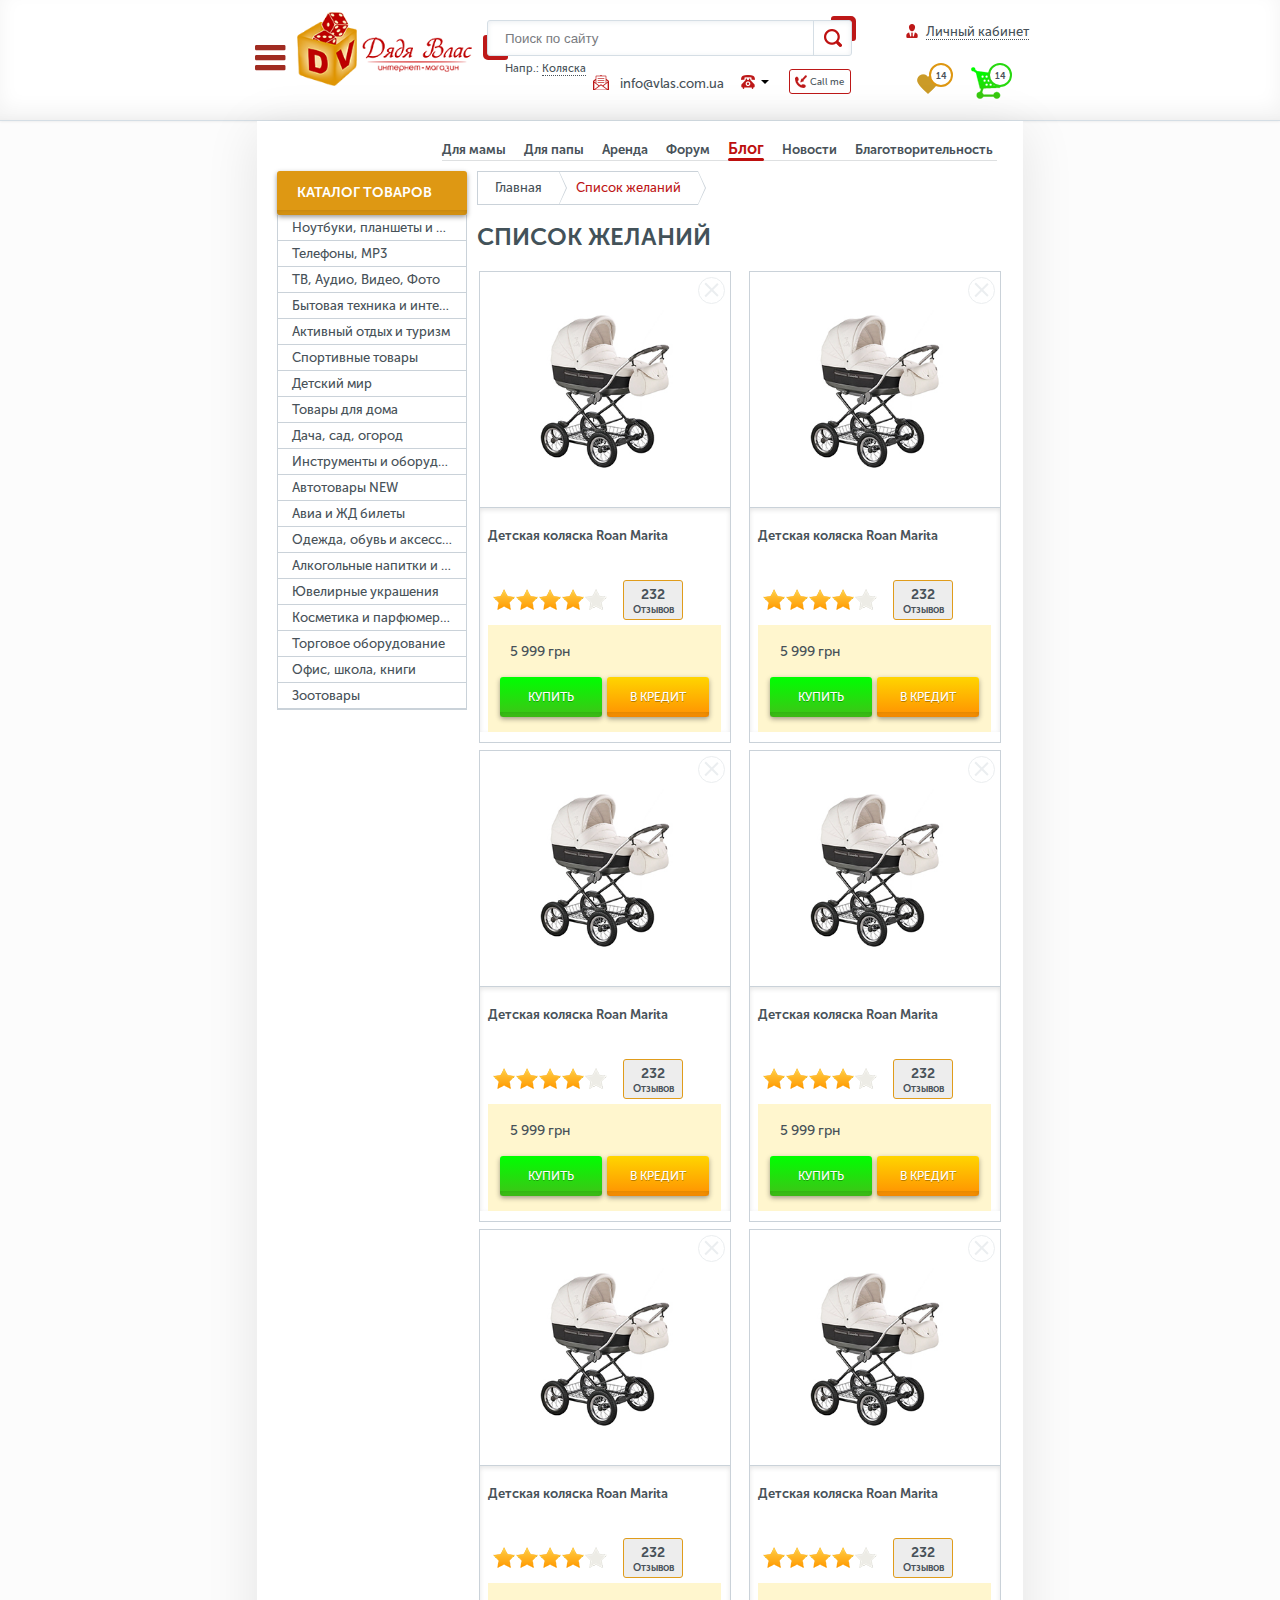
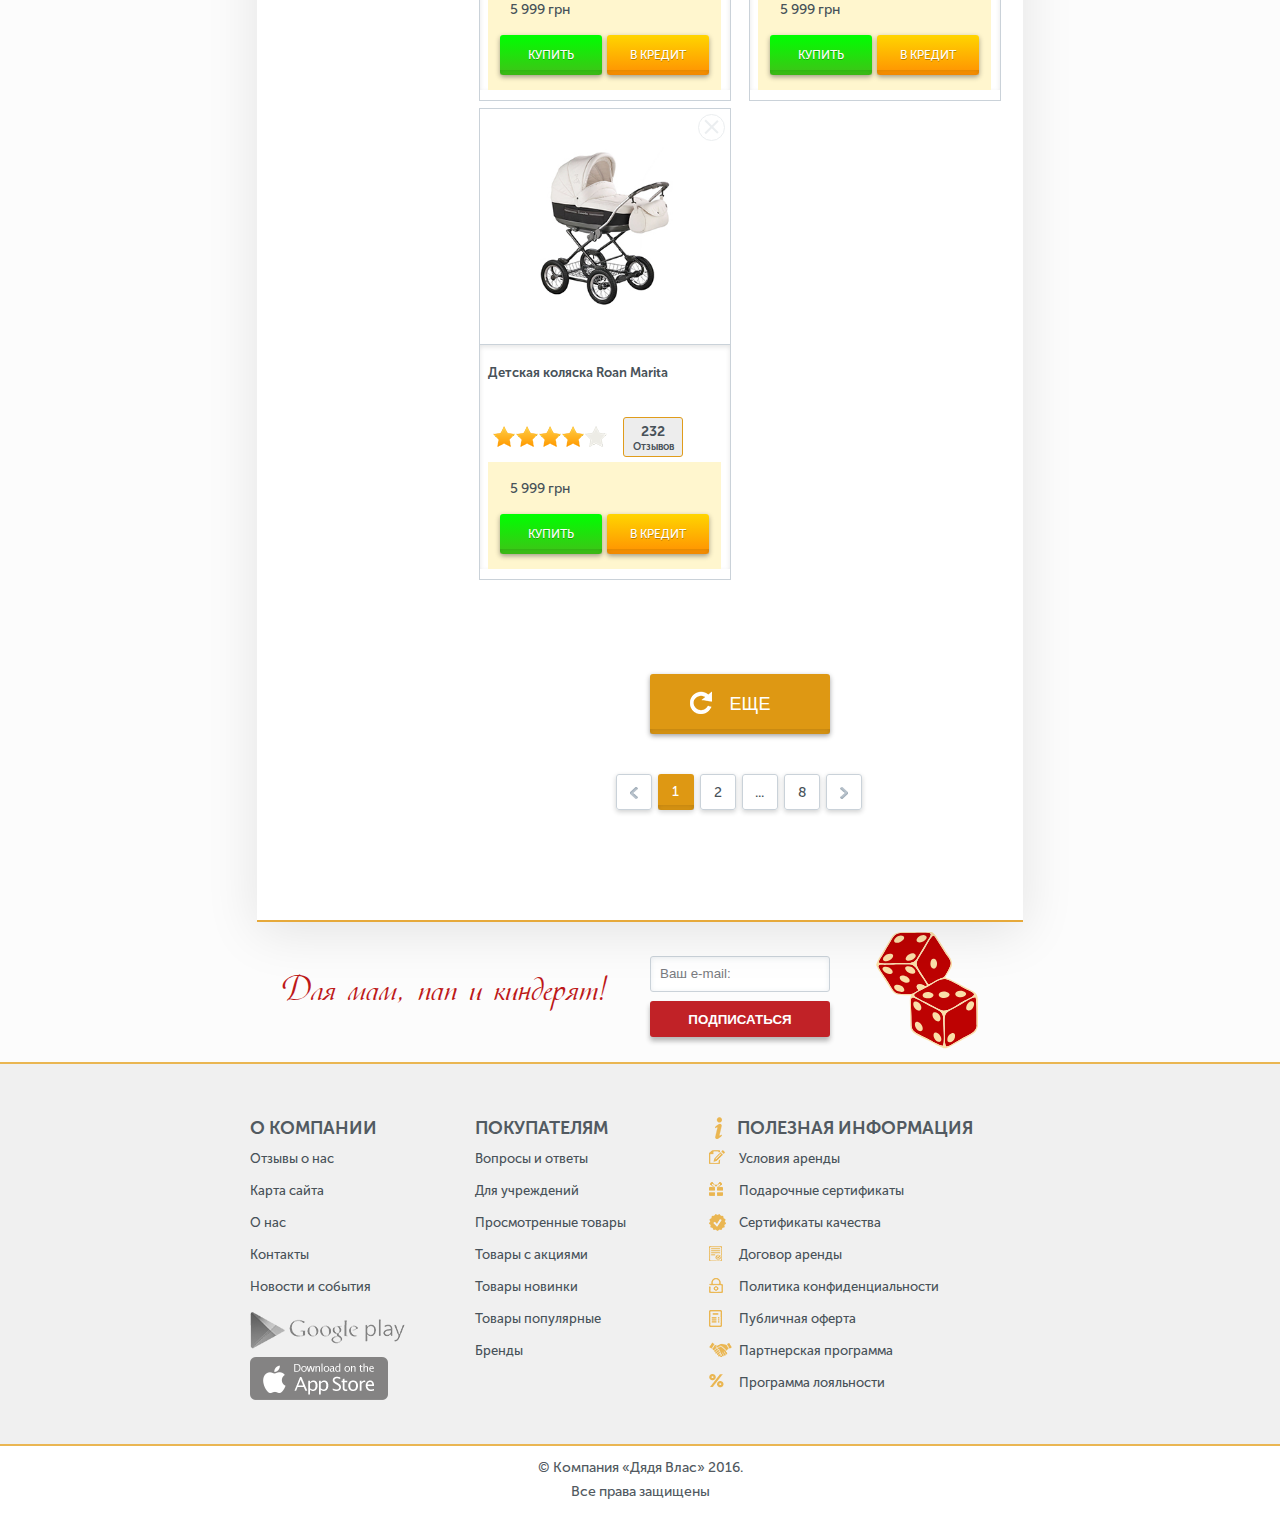
<file: likelist.html>
<!DOCTYPE html>
<html lang="en">
<head>
	<meta charset="UTF-8">
	<meta name="viewport" content="width=device-width">
	<title>Дядя Влас</title>
	<link href="css/jquery-ui.css" rel="stylesheet">
	<link rel="stylesheet" href="css/jquery.fancybox.css">
	<link rel="stylesheet" href="css/jquery.fancybox-thumbs.css">
	<link rel="stylesheet" href="css/style.css">
</head>
<body>
	<header>
		<div class="wrapper">
			<a href="#" class="header-logo"></a>
			<div class="header-nav">
				<ul>
					<li class="close"></li>
					<li><a href="#">О нас</a></li>
					<li><a href="#">Кредит</a></li>
					<li><a href="#">Гарантия и возврат</a></li>
					<li><a href="#">Доставки и оплата</a></li>
				</ul>
				<ul class="mobile">
					<li><a href="#" class="header-info">Полезная информация</a></li>
					<li><a href="#" class="header-rules">Условия аренды</a></li>
					<li><a href="#" class="header-gifts">Подарочные сертификаты</a></li>
					<li><a href="#" class="header-ok">Сертификаты качества</a></li>
					<li><a href="#" class="header-agreement">Договор аренды</a></li>
					<li><a href="#" class="header-close">Политика конфиденциальности</a></li>
					<li><a href="#" class="header-public">Публичная оферта</a></li>
					<li><a href="#" class="header-partners">Партнерская программа</a></li>
					<li><a href="#" class="header-loyalty">Программа лояльности</a></li>
				</ul>
				<form action="#">
					<p>
						<input type="text" placeholder="Поиск по сайту">
					</p>
					<input type="submit">
					<span>Напр.: <i>Коляска</i></span>
				</form>
			</div>
			<div class="header-contacts">
				<a href="#callback" class="callme">Call me</a>
				<a href="#" class="header-tel-open"></a>
				<div class="header-tel" class="header-tel">
					<a href="tel:+380933333333">+38 (093) 333-33-33</a>
					<a href="tel:+380933333333">+38 (093) 333-33-33</a>
					<a href="tel:+380933333333">+38 (093) 333-33-33</a>
				</div>
				<a href="mail:info@vlas.com.ua">info@vlas.com.ua</a>
			</div>
			<div class="header-personal">
				<a href="#enter" class="cab">Личный кабинет</a>
				<a href="#" class="header-like" data-number="14">Желаемое</a>
				<div class="description">
					<h3>Список желаний пуст</h3>
					<p>
						Добавляйте товары в список желаний, делитесь списками с друзьями и обсуждайте товары вместе.
					</p>
					<span>
						Если у вас уже есть списки желаний, 
					</span>
					<a href="#">авторизуйтесь.</a>
				</div>
				<a href="#" class="header-basket" data-number="14">Корзина</a>
				<div class="description empty">
					<h3>Ваша корзина пуста</h3>
					<p>
						Добавляйте понравившиеся товары или <a href="#">авторизуйтесь</a>, если добавляли ранее.
					</p>
				</div>
				<!-- <div class="description full">
					<span>В корзине <em>2 товара</em></span>
					<span>на сумму <em>4026 грн</em></span>
					<a href="#" class="offer submit button-green">Оформить заказ</a>
					<hr>
					<a href="#" class="basket">Перейти в корзину</a>
				</div> -->
			</div>
		</div>
	</header>

	<div class="main clearfix">
		<div class="catalog active">
			<h2>Каталог товаров</h2>
			<ul>
				<li><a href="#">Ноутбуки, планшеты и компьютеры</a></li>
				<li><a href="#">Телефоны, MP3</a></li>
				<li><a href="#">ТВ, Аудио, Видео, Фото</a></li>
				<li class="submenu">
					<a href="#">Бытовая техника и интерьер</a>
					<ul>
						<li>
							<a href="#">Ноутбуки, планшеты и компьютеры</a>
							<ul>
								<li><a href="#">Ноутбуки, планшеты и компьютеры</a></li>
								<li><a href="#">Телефоны, MP3</a></li>
								<li><a href="#">ТВ, Аудио, Видео, Фото</a></li>
								<li>
									<a href="#">Активная вкладва 3го уровня</a>
								</li>
								<li><a href="#">Ювелирные украшения</a></li>
								<li><a href="#">Косметика и парфюмерия</a></li>
							</ul>
						</li>
						<li>
							<a href="#">Телефоны, MP3</a>
							<ul>
								<li><a href="#">Ноутбуки, планшеты и компьютеры</a></li>
								<li><a href="#">Косметика и парфюмерия</a></li>
							</ul>
						</li>
						<li>
							<a href="#">ТВ, Аудио, Видео, Фото</a>
							<ul>
								<li><a href="#">Ноутбуки, планшеты и компьютеры</a></li>
								<li><a href="#">Телефоны, MP3</a></li>
								<li><a href="#">ТВ, Аудио, Видео, Фото</a></li>
								<li>
									<a href="#">Активная вкладва 3го уровня</a>
								</li>
								<li><a href="#">Косметика и парфюмерия</a></li>
							</ul>
						</li>
						<li>
							<a href="#">Активная вкладва 2го уровня</a>
							<ul>
								<li><a href="#">Ноутбуки, планшеты и компьютеры</a></li>
								<li><a href="#">Телефоны, MP3</a></li>
								<li><a href="#">ТВ, Аудио, Видео, Фото</a></li>
								<li>
									<a href="#">Активная вкладва 3го уровня</a>
								</li>
								<li><a href="#">Активный отдых и туризм</a></li>
								<li><a href="#">Авиа и ЖД билеты</a></li>
								<li><a href="#">Одежда, обувь и аксессуары</a></li>
								<li><a href="#">Алкогольные напитки и продукты</a></li>
								<li><a href="#">Ювелирные украшения</a></li>
								<li><a href="#">Косметика и парфюмерия</a></li>
							</ul>
						</li>
						<li>
							<a href="#">Активный отдых и туризм</a>
							<ul>
								<li><a href="#">Ноутбуки, планшеты и компьютеры</a></li>
								<li><a href="#">Телефоны, MP3</a></li>
								<li><a href="#">Алкогольные напитки и продукты</a></li>
								<li><a href="#">Ювелирные украшения</a></li>
								<li><a href="#">Косметика и парфюмерия</a></li>
							</ul>
						</li>
						<li>
							<a href="#">Спортивные товары</a>
							<ul>
								<li><a href="#">Ноутбуки, планшеты и компьютеры</a></li>
								<li><a href="#">Телефоны, MP3</a></li>
								<li><a href="#">ТВ, Аудио, Видео, Фото</a></li>
								<li>
									<a href="#">Активная вкладва 3го уровня</a>
								</li>
								<li><a href="#">Активный отдых и туризм</a></li>
								<li><a href="#">Алкогольные напитки и продукты</a></li>
								<li><a href="#">Ювелирные украшения</a></li>
								<li><a href="#">Косметика и парфюмерия</a></li>
							</ul>
						</li>
					</ul>
				</li>
				<li><a href="#">Активный отдых и туризм</a></li>
				<li><a href="#">Спортивные товары</a></li>
				<li><a href="#">Детский мир</a></li>
				<li><a href="#">Товары для дома</a></li>
				<li><a href="#">Дача, сад, огород</a></li>
				<li><a href="#">Инструменты и оборудование</a></li>
				<li><a href="#">Автотовары NEW</a></li>
				<li><a href="#">Авиа и ЖД билеты</a></li>
				<li><a href="#">Одежда, обувь и аксессуары</a></li>
				<li><a href="#">Алкогольные напитки и продукты</a></li>
				<li><a href="#">Ювелирные украшения</a></li>
				<li><a href="#">Косметика и парфюмерия</a></li>
				<li><a href="#">Торговое оборудование </a></li>
				<li><a href="#">Офис, школа, книги</a></li>
				<li><a href="#">Зоотовары</a></li>
			</ul>
		</div>
		<div class="main-content">
			<ul class="main-navigation">
				<li class="close">Меню</li>
				<li><a href="#">Для мамы</a></li>
				<li><a href="#">Для папы</a></li>
				<li><a href="#">Аренда</a></li>
				<li><a href="#">Форум</a></li>
				<li><a href="#" class="active">Блог</a></li>
				<li><a href="#">Новости</a></li>
				<li><a href="#">Благотворительность</a></li>
			</ul>
		</div>
		<div class="content clearfix">
			<ul class="breadcrumbs">
				<li><a href="#">Главная</a></li>
				<li><a href="#">Список желаний</a></li>
			</ul>
			<div class="content-text">
				<h2>Список желаний</h2>
			</div>
			<div class="goods likelist clearfix">
				<div class="carousel">
					<div class="carousel-block">
						<span class="close close-button">
							<i></i>
							<i></i>
						</span>
						<figure>
							<img src="img/products/product-1-big.jpg" alt="product-1" class="goods-img">
						</figure>
						<div class="goods-text">
							<h4>Детская коляска Roan Marita</h4>
							<span class="goods-rating">
								<i class="on"></i>
								<i class="on"></i>
								<i class="on"></i>
								<i class="on"></i>
								<i class="off"></i>
							</span>
							<span class="goods-review">
								<span class="number">232</span> Отзывов
							</span>
							<div class="goods-container">
								<span class="goods-price">5 999 грн</span>
								<a href="#" class="goods-buy button-green">Купить</a>
								<a href="#" class="goods-buy button-gold">В кредит</a>
							</div>
						</div>
					</div>
					<div class="carousel-block">
						<span class="close close-button">
							<i></i>
							<i></i>
						</span>
						<figure>
							<img src="img/products/product-1-big.jpg" alt="product-1" class="goods-img">
						</figure>
						<div class="goods-text">
							<h4>Детская коляска Roan Marita</h4>
							<span class="goods-rating">
								<i class="on"></i>
								<i class="on"></i>
								<i class="on"></i>
								<i class="on"></i>
								<i class="off"></i>
							</span>
							<span class="goods-review">
								<span class="number">232</span> Отзывов
							</span>
							<div class="goods-container">
								<span class="goods-price">5 999 грн</span>
								<a href="#" class="goods-buy button-green">Купить</a>
								<a href="#" class="goods-buy button-gold">В кредит</a>
							</div>
						</div>
					</div>
					<div class="carousel-block">
						<span class="close close-button">
							<i></i>
							<i></i>
						</span>
						<figure>
							<img src="img/products/product-1-big.jpg" alt="product-1" class="goods-img">
						</figure>
						<div class="goods-text">
							<h4>Детская коляска Roan Marita</h4>
							<span class="goods-rating">
								<i class="on"></i>
								<i class="on"></i>
								<i class="on"></i>
								<i class="on"></i>
								<i class="off"></i>
							</span>
							<span class="goods-review">
								<span class="number">232</span> Отзывов
							</span>
							<div class="goods-container">
								<span class="goods-price">5 999 грн</span>
								<a href="#" class="goods-buy button-green">Купить</a>
								<a href="#" class="goods-buy button-gold">В кредит</a>
							</div>
						</div>
					</div>
					<div class="carousel-block">
						<span class="close close-button">
							<i></i>
							<i></i>
						</span>
						<figure>
							<img src="img/products/product-1-big.jpg" alt="product-1" class="goods-img">
						</figure>
						<div class="goods-text">
							<h4>Детская коляска Roan Marita</h4>
							<span class="goods-rating">
								<i class="on"></i>
								<i class="on"></i>
								<i class="on"></i>
								<i class="on"></i>
								<i class="off"></i>
							</span>
							<span class="goods-review">
								<span class="number">232</span> Отзывов
							</span>
							<div class="goods-container">
								<span class="goods-price">5 999 грн</span>
								<a href="#" class="goods-buy button-green">Купить</a>
								<a href="#" class="goods-buy button-gold">В кредит</a>
							</div>
						</div>
					</div>
					<div class="carousel-block">
						<span class="close close-button">
							<i></i>
							<i></i>
						</span>
						<figure>
							<img src="img/products/product-1-big.jpg" alt="product-1" class="goods-img">
						</figure>
						<div class="goods-text">
							<h4>Детская коляска Roan Marita</h4>
							<span class="goods-rating">
								<i class="on"></i>
								<i class="on"></i>
								<i class="on"></i>
								<i class="on"></i>
								<i class="off"></i>
							</span>
							<span class="goods-review">
								<span class="number">232</span> Отзывов
							</span>
							<div class="goods-container">
								<span class="goods-price">5 999 грн</span>
								<a href="#" class="goods-buy button-green">Купить</a>
								<a href="#" class="goods-buy button-gold">В кредит</a>
							</div>
						</div>
					</div>
					<div class="carousel-block">
						<span class="close close-button">
							<i></i>
							<i></i>
						</span>
						<figure>
							<img src="img/products/product-1-big.jpg" alt="product-1" class="goods-img">
						</figure>
						<div class="goods-text">
							<h4>Детская коляска Roan Marita</h4>
							<span class="goods-rating">
								<i class="on"></i>
								<i class="on"></i>
								<i class="on"></i>
								<i class="on"></i>
								<i class="off"></i>
							</span>
							<span class="goods-review">
								<span class="number">232</span> Отзывов
							</span>
							<div class="goods-container">
								<span class="goods-price">5 999 грн</span>
								<a href="#" class="goods-buy button-green">Купить</a>
								<a href="#" class="goods-buy button-gold">В кредит</a>
							</div>
						</div>
					</div>
					<div class="carousel-block">
						<span class="close close-button">
							<i></i>
							<i></i>
						</span>
						<figure>
							<img src="img/products/product-1-big.jpg" alt="product-1" class="goods-img">
						</figure>
						<div class="goods-text">
							<h4>Детская коляска Roan Marita</h4>
							<span class="goods-rating">
								<i class="on"></i>
								<i class="on"></i>
								<i class="on"></i>
								<i class="on"></i>
								<i class="off"></i>
							</span>
							<span class="goods-review">
								<span class="number">232</span> Отзывов
							</span>
							<div class="goods-container">
								<span class="goods-price">5 999 грн</span>
								<a href="#" class="goods-buy button-green">Купить</a>
								<a href="#" class="goods-buy button-gold">В кредит</a>
							</div>
						</div>
					</div>
				</div>
			</div>
			<div class="goods-pagination">
				<button class="button-brown">Еще</button>
				<ul class="goods-pagination-pages">
					<li><a href="#" class="prev"></a></li>
					<li><a href="#" class="active button-brown">1</a></li>
					<li><a href="#">2</a></li>
					<li><a href="#" class="dots">...</a></li>
					<li><a href="#">8</a></li>
					<li><a href="#" class="next"></a></li>
				</ul>
			</div>
		</div>
	</div>
	<div class="subscribe">
		<h4>Для мам, пап и киндерят!</h4>
		<form action="#" class="subscribe">
			<input type="email" required placeholder="Ваш e-mail:">
			<input type="submit" value="Подписаться">
		</form>
		<span class="subscribe-img"></span>
	</div>
	<footer>
		<div class="footer-wrapper clearfix">
			<div>
				<a href="#" class="footer-logo"></a>
				<span class="footer-logo-text">Для мам, пап и киндерят!</span>
				<span class="footer-copy">
					&copy; Компания «Дядя Влас» 2016. Все права защищены
				</span>
			</div>
			<div>
				<ul>
					<li>
						<h6>Способы оплаты:</h6>
						<a href="#" class="visa-master"></a>
						<a href="#" class="privat24logo"></a>
						<a href="#" class="cards">- налич. и безналич. расчет.</a>
					</li>
					<li>
						<h6>Способы доставки:</h6>
						<a href="#" class="new-mail"></a>
						<a href="#" class="intime"></a>
						<a href="#" class="autolux"></a>
						<a href="#" class="delivery-icon">- доставку курьером на дом</a>
					</li>
					<li>
						<h6>Наши пратнеры:</h6>
						<a href="#" class="visa"></a>
						<a href="#" class="master"></a>
						<a href="#" class="qiwi"></a>
						<a href="#" class="webmoney"></a>
						<a href="#" class="scrill"></a>
					</li>
				</ul>
			</div>
			<div>
				<h4>О компании</h4>
				<ul>
					<li><a href="#">Отзывы о нас</a></li>
					<li><a href="#">Карта сайта</a></li>
					<li><a href="#">О нас</a></li>
					<li><a href="#">Контакты</a></li>
					<li><a href="#">Новости и события</a></li>
					<li><a href="#" class="google-play"></a></li>
					<li><a href="#" class="appstore"></a></li>
				</ul>
			</div>
			<div>
				<h4>Покупателям</h4>
				<ul>
					<li><a href="#">Вопросы и ответы</a></li>
					<li><a href="#">Для учреждений</a></li>
					<li><a href="#">Просмотренные товары</a></li>
					<li><a href="#">Товары с акциями</a></li>
					<li><a href="#">Товары новинки</a></li>
					<li><a href="#">Товары популярные</a></li>
					<li><a href="#">Бренды</a></li>
				</ul>
			</div>
			<div>
				<h4 class="footer-info">Полезная информация</h4>
				<ul>
					<li><a href="#" class="footer-rules">Условия аренды</a></li>
					<li><a href="#" class="footer-gifts">Подарочные сертификаты</a></li>
					<li><a href="#" class="footer-ok">Сертификаты качества</a></li>
					<li><a href="#" class="footer-agreement">Договор аренды</a></li>
					<li><a href="#" class="footer-close">Политика конфиденциальности</a></li>
					<li><a href="#" class="footer-public">Публичная оферта</a></li>
					<li><a href="#" class="footer-partners">Партнерская программа</a></li>
					<li><a href="#" class="footer-loyalty">Программа лояльности</a></li>
				</ul>
			</div>
		</div>
		<div class="footer-foot">
			<span>&copy; Компания «Дядя Влас» 2016.</span> 
			<span>Все права защищены</span>
		</div>
		<form id="callback">
			<h3>Заказать обратный звонок</h3>
			<label>
				Ваше имя:
				<input type="text" required>
			</label>
			<label>
				Ваш телефон:
				<input type="text" required>
			</label>
			<button class="submit button-green">Отправить</button>
			<button class="cancel">Отмена</button>
		</form>
		<form id="enter">
			<div class="left">
				<h3>Вход в интернет-магазин:</h3>
				<label>
					Email:
					<input type="email" required>
				</label>
				<label>
					Пароль:
					<input type="text" required>
				</label>
				<a href="#" class="forget">Забыл пароль</a>
				<label class="checkbox">
					<input type="checkbox" checked>
					Запомнить меня
				</label>
				<button class="submit button-green">Отправить</button>
				<button class="cancel">Отмена</button>
			</div>
			<div class="right">
				<h3>Войти как пользователь:</h3>
				<a href="#" class="vk">Вконтакте</a>
				<a href="#" class="fb">Facebook</a>
				<a href="#" class="reg">Зарегестрироваться</a>
			</div>
		</form>
	</footer>
	<script src="js/jquery-1.12.0.min.js"></script>
	<script src="js/jquery.fancybox.pack.js"></script>
	<script src="js/jquery.fancybox-thumbs.js"></script>
	<script src="js/jquery-ui.js"></script>
	<script src="js/scripts.js"></script>
</body>
</html>
</file>
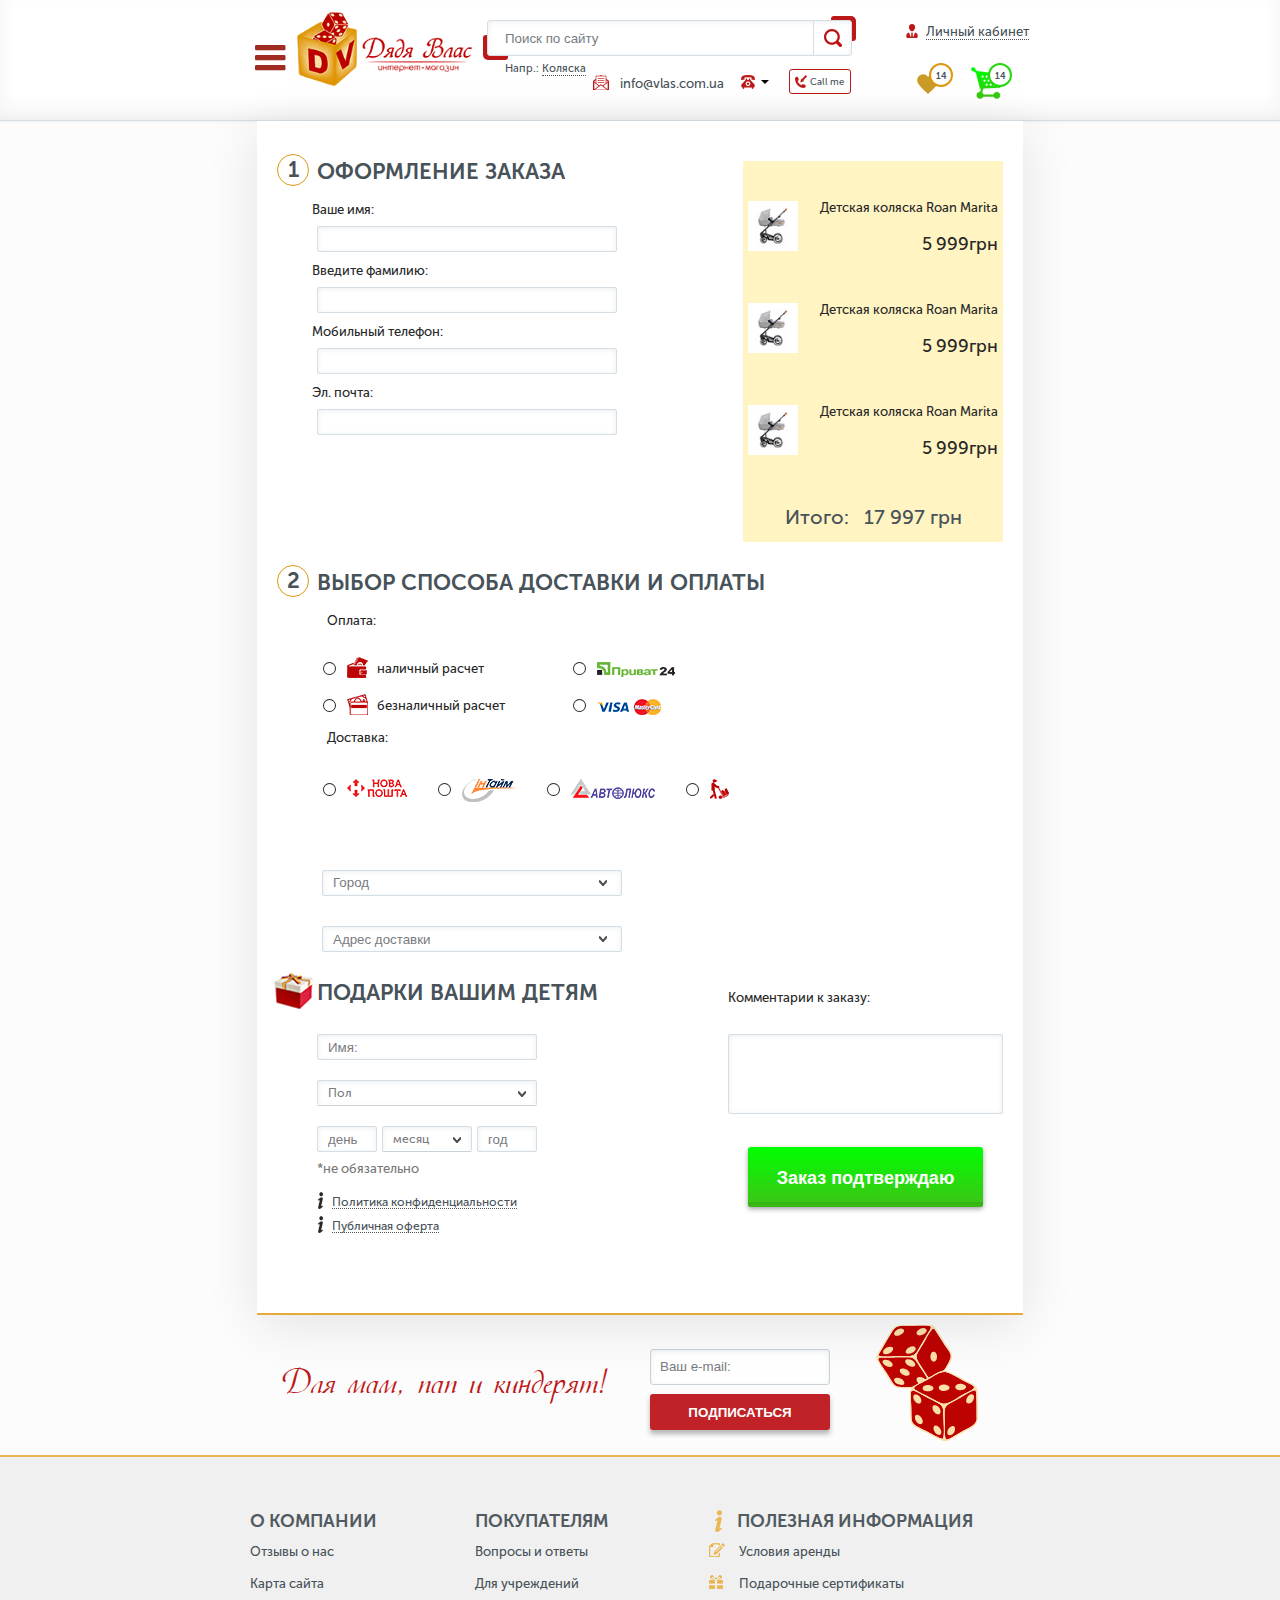
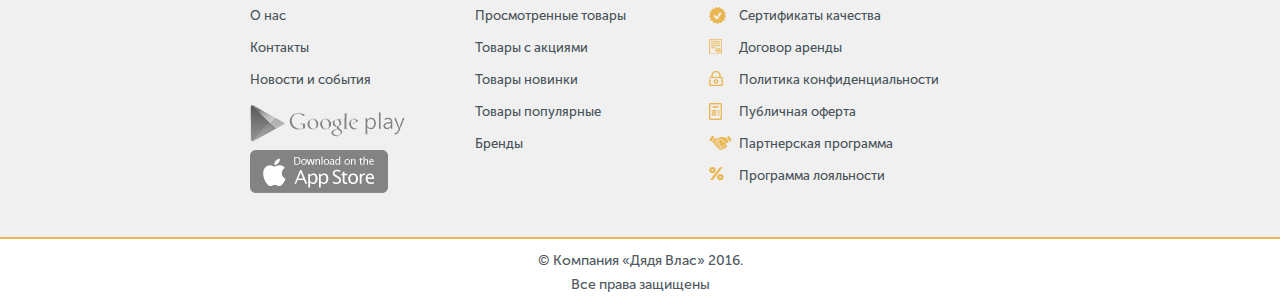
<file: order.html>
<!DOCTYPE html>
<html lang="en">
<head>
	<meta charset="UTF-8">
	<meta name="viewport" content="width=device-width">
	<title>Дядя Влас</title>
	<link rel="stylesheet" href="css/jquery.fancybox.css">
	<link rel="stylesheet" href="css/jquery.fancybox-thumbs.css">
	<link rel="stylesheet" href="css/style.css">
</head>
<body>
	<header>
		<div class="wrapper">
			<a href="#" class="header-logo"></a>
			<div class="header-nav">
				<ul>
					<li class="close"></li>
					<li><a href="#">О нас</a></li>
					<li><a href="#">Кредит</a></li>
					<li><a href="#">Гарантия и возврат</a></li>
					<li><a href="#">Доставки и оплата</a></li>
				</ul>
				<ul class="mobile">
					<li><a href="#" class="header-info">Полезная информация</a></li>
					<li><a href="#" class="header-rules">Условия аренды</a></li>
					<li><a href="#" class="header-gifts">Подарочные сертификаты</a></li>
					<li><a href="#" class="header-ok">Сертификаты качества</a></li>
					<li><a href="#" class="header-agreement">Договор аренды</a></li>
					<li><a href="#" class="header-close">Политика конфиденциальности</a></li>
					<li><a href="#" class="header-public">Публичная оферта</a></li>
					<li><a href="#" class="header-partners">Партнерская программа</a></li>
					<li><a href="#" class="header-loyalty">Программа лояльности</a></li>
				</ul>
				<form action="#">
					<p>
						<input type="text" placeholder="Поиск по сайту">
					</p>
					<input type="submit">
					<span>Напр.: <i>Коляска</i></span>
				</form>
			</div>
			<div class="header-contacts">
				<a href="#callback" class="callme">Call me</a>
				<a href="#" class="header-tel-open"></a>
				<div class="header-tel" class="header-tel">
					<a href="tel:+380933333333">+38 (093) 333-33-33</a>
					<a href="tel:+380933333333">+38 (093) 333-33-33</a>
					<a href="tel:+380933333333">+38 (093) 333-33-33</a>
				</div>
				<a href="mail:info@vlas.com.ua">info@vlas.com.ua</a>
			</div>
			<div class="header-personal">
				<a href="#enter" class="cab">Личный кабинет</a>
				<a href="#" class="header-like" data-number="14">Желаемое</a>
				<div class="description">
					<h3>Список желаний пуст</h3>
					<p>
						Добавляйте товары в список желаний, делитесь списками с друзьями и обсуждайте товары вместе.
					</p>
					<span>
						Если у вас уже есть списки желаний, 
					</span>
					<a href="#">авторизуйтесь.</a>
				</div>
				<a href="#basket" class="header-basket" data-number="14">Корзина</a>
				<div class="description empty">
					<h3>Ваша корзина пуста</h3>
					<p>
						Добавляйте понравившиеся товары или <a href="#">авторизуйтесь</a>, если добавляли ранее.
					</p>
				</div>
				<!-- <div class="description full">
					<span>В корзине <em>2 товара</em></span>
					<span>на сумму <em>4026 грн</em></span>
					<a href="#" class="offer submit button-green">Оформить заказ</a>
					<hr>
					<a href="#" class="basket">Перейти в корзину</a>
				</div> -->
			</div>
		</div>
	</header>

	<div class="main clearfix order">
		<div class="main-content">
			<ul class="main-navigation">
				<li class="close">Меню</li>
				<li><a href="#">Для мамы</a></li>
				<li><a href="#">Для папы</a></li>
				<li><a href="#">Аренда</a></li>
				<li><a href="#">Форум</a></li>
				<li><a href="#" class="active">Блог</a></li>
				<li><a href="#">Новости</a></li>
				<li><a href="#">Благотворительность</a></li>
			</ul>
		</div>
		<div class="content clearfix order">
			<div class="order">
				<h1 class="mobile">Оформление заказа</h1>
				<aside class="bill">
					<ul>
						<li>
							<img src="img/bill-img.jpg" alt="bill-img" class="bill-img">
							<span class="bill-title">Детская коляска Roan Marita</span>
							<span class="bill-price">5 999 грн</span>
						</li>
						<li>
							<img src="img/bill-img.jpg" alt="bill-img" class="bill-img">
							<span class="bill-title">Детская коляска Roan Marita</span>
							<span class="bill-price">5 999 грн</span>
						</li>
						<li>
							<img src="img/bill-img.jpg" alt="bill-img" class="bill-img">
							<span class="bill-title">Детская коляска Roan Marita</span>
							<span class="bill-price">5 999 грн</span>
						</li>
					</ul>
					<span class="bill-total">Итого:&nbsp;&nbsp;&nbsp;17 997 грн</span>
				</aside>
				<form action="#" class="form">
					<div class="form-block">
						<h2 class="form-title number" data-number="1"><span class="desktop">Оформление заказа</span><span class="mobile">Основная информация</span></h2>
						<label>Ваше имя: <input type="text"></label>
						<label>Введите фамилию: <input type="text"></label>
						<label>Мобильный телефон: <input type="tel"></label>
						<label>Эл. почта: <input type="email"></label>
					</div>
					<div class="form-block">
						<h2 class="form-title number" data-number="2">Выбор способа доставки и оплаты</h2>
						<div class="clearfix">
							<h6>Оплата:</h6>
							<input type="radio" id="pay-1" name="pay">
							<label for="pay-1" class="money">наличный расчет</label>
							<input type="radio" id="pay-2" name="pay">
							<label for="pay-2" class="privat24logo"></label>
							<input type="radio" id="pay-3" name="pay">
							<label for="pay-3" class="cards">безналичный расчет</label>
							<input type="radio" id="pay-4" name="pay">
							<label for="pay-4" class="visa-master"></label>
						</div>
						<div class="clearfix">
							<h6>Доставка:</h6>
							<input type="radio" id="delivery-1" name="delivery">
							<label for="delivery-1" class="new-mail"></label>
							<input type="radio" id="delivery-2" name="delivery">
							<label for="delivery-2" class="intime"></label>
							<input type="radio" id="delivery-3" name="delivery">
							<label for="delivery-3" class="autolux"></label>
							<input type="radio" id="delivery-4" name="delivery">
							<label for="delivery-4" class="delivery-icon"></label>
						</div>
						<div class="choose-town">
							<input type="text" id="town" list="town-list" placeholder="Город">
							<datalist id="town-list">
								<option>Киев</option>
								<option>Львов</option>
								<option>Одесса</option>
								<option>Нью-Йорк</option>
							</datalist>
						</div>
						<div class="choose-adress">
							<input type="text" id="adress" list="adress-list" placeholder="Адрес доставки">
							<datalist id="town-list">
								<option>Киев</option>
								<option>Львов</option>
								<option>Одесса</option>
								<option>Нью-Йорк</option>
							</datalist>
						</div>
					</div>
					<div class="form-block gift">
						<h2 class="form-title">Подарки вашим детям</h2>
						<input type="text" placeholder="Имя:" name="name">
						<div class="dropdown-list sex">
							<span>Пол</span>
							<ul>
								<li>Мужской</li>
								<li>Женский</li>
							</ul>
						</div>
						<input type="text" placeholder="день" name="date" class="num">
						<div class="dropdown-list month">
							<span>месяц</span>
							<ul>
								<li>Январь</li>
								<li>Сентябрь</li>
							</ul>
						</div>
						<input type="text" placeholder="год" name="year" class="num">
						<span><sup>*</sup>не обязательно</span>
						<a href="#" class="info">Политика конфиденциальности</a>
						<a href="#" class="info">Публичная оферта</a>
					</div>
					<div class="form-block">
						<h6>Комментарии к заказу:</h6>
						<textarea cols="30" rows="10"></textarea>
						<button class="button-green">Заказ подтверждаю</button>
					</div>
				</form>
			</div>
		</div>
	</div>
	<div class="subscribe">
		<h4>Для мам, пап и киндерят!</h4>
		<form action="#" class="subscribe">
			<input type="email" required placeholder="Ваш e-mail:">
			<input type="submit" value="Подписаться">
		</form>
		<span class="subscribe-img"></span>
	</div>
	<footer>
		<div class="footer-wrapper clearfix">
			<div>
				<a href="#" class="footer-logo"></a>
				<span class="footer-logo-text">Для мам, пап и киндерят!</span>
				<span class="footer-copy">
					&copy; Компания «Дядя Влас» 2016. Все права защищены
				</span>
			</div>
			<div>
				<ul>
					<li>
						<h6>Способы оплаты:</h6>
						<a href="#" class="visa-master"></a>
						<a href="#" class="privat24logo"></a>
						<a href="#" class="cards">- налич. и безналич. расчет.</a>
					</li>
					<li>
						<h6>Способы доставки:</h6>
						<a href="#" class="new-mail"></a>
						<a href="#" class="intime"></a>
						<a href="#" class="autolux"></a>
						<a href="#" class="delivery-icon">- доставку курьером на дом</a>
					</li>
					<li>
						<h6>Наши пратнеры:</h6>
						<a href="#" class="visa"></a>
						<a href="#" class="master"></a>
						<a href="#" class="qiwi"></a>
						<a href="#" class="webmoney"></a>
						<a href="#" class="scrill"></a>
					</li>
				</ul>
			</div>
			<div>
				<h4>О компании</h4>
				<ul>
					<li><a href="#">Отзывы о нас</a></li>
					<li><a href="#">Карта сайта</a></li>
					<li><a href="#">О нас</a></li>
					<li><a href="#">Контакты</a></li>
					<li><a href="#">Новости и события</a></li>
					<li><a href="#" class="google-play"></a></li>
					<li><a href="#" class="appstore"></a></li>
				</ul>
			</div>
			<div>
				<h4>Покупателям</h4>
				<ul>
					<li><a href="#">Вопросы и ответы</a></li>
					<li><a href="#">Для учреждений</a></li>
					<li><a href="#">Просмотренные товары</a></li>
					<li><a href="#">Товары с акциями</a></li>
					<li><a href="#">Товары новинки</a></li>
					<li><a href="#">Товары популярные</a></li>
					<li><a href="#">Бренды</a></li>
				</ul>
			</div>
			<div>
				<h4 class="footer-info">Полезная информация</h4>
				<ul>
					<li><a href="#" class="footer-rules">Условия аренды</a></li>
					<li><a href="#" class="footer-gifts">Подарочные сертификаты</a></li>
					<li><a href="#" class="footer-ok">Сертификаты качества</a></li>
					<li><a href="#" class="footer-agreement">Договор аренды</a></li>
					<li><a href="#" class="footer-close">Политика конфиденциальности</a></li>
					<li><a href="#" class="footer-public">Публичная оферта</a></li>
					<li><a href="#" class="footer-partners">Партнерская программа</a></li>
					<li><a href="#" class="footer-loyalty">Программа лояльности</a></li>
				</ul>
			</div>
		</div>
		<div class="footer-foot">
			<span>&copy; Компания «Дядя Влас» 2016.</span> 
			<span>Все права защищены</span>
		</div>
		<form id="callback">
			<h3>Заказать обратный звонок</h3>
			<label>
				Ваше имя:
				<input type="text" required>
			</label>
			<label>
				Ваш телефон:
				<input type="text" required>
			</label>
			<button class="submit button-green">Отправить</button>
			<button class="cancel">Отмена</button>
		</form>
		<form id="enter">
			<div class="left">
				<h3>Вход в интернет-магазин:</h3>
				<label>
					Email:
					<input type="email" required>
				</label>
				<label>
					Пароль:
					<input type="text" required>
				</label>
				<a href="#" class="forget">Забыл пароль</a>
				<label class="checkbox">
					<input type="checkbox" checked>
					Запомнить меня
				</label>
				<button class="submit button-green">Отправить</button>
				<button class="cancel">Отмена</button>
			</div>
			<div class="right">
				<h3>Войти как пользователь:</h3>
				<a href="#" class="vk">Вконтакте</a>
				<a href="#" class="fb">Facebook</a>
				<a href="#" class="reg">Зарегестрироваться</a>
			</div>
		</form>
		<div id="basket">
			<h2>Корзина</h2>
			<ul class="clearfix">
				<li>
					<span class="close-button">
						<i></i>
						<i></i>
					</span>
					<figure>
						<img src="img/slider-img-big.jpg" alt="img-big" class="basket-img">
					</figure>
					<div class="basket-text">
						<span class="basket-title">Детская коляска Roan Marita</span>
						<span class="basket-price">5 999 грн</span>
					</div>
					<div class="basket-number">
						<span class="minus"><i></i></span>
						<input type="text" value="1" class="num">
						<span class="plus"><i></i><i></i></span>
					</div>
					<div class="basket-sum">
						<span>Сумма</span>
						<span class="basket-sum-general">5 999 грн</span>
					</div>
				</li>
				<li>
					<span class="close-button">
						<i></i>
						<i></i>
					</span>
					<figure>
						<img src="img/slider-img-big.jpg" alt="img-big" class="basket-img">
					</figure>
					<div class="basket-text">
						<span class="basket-title">Детская коляска Roan Marita</span>
						<span class="basket-price">5 999 грн</span>
					</div>
					<div class="basket-number">
						<span class="minus"><i></i></span>
						<input type="text" value="1" class="num">
						<span class="plus"><i></i><i></i></span>
					</div>
					<div class="basket-sum">
						<span>Сумма</span>
						<span class="basket-sum-general">5 999 грн</span>
					</div>
				</li>
				<li>
					<span class="close-button">
						<i></i>
						<i></i>
					</span>
					<figure>
						<img src="img/slider-img-big.jpg" alt="img-big" class="basket-img">
					</figure>
					<div class="basket-text">
						<span class="basket-title">Детская коляска Roan Marita</span>
						<span class="basket-price">5 999 грн</span>
					</div>
					<div class="basket-number">
						<span class="minus"><i></i></span>
						<input type="text" value="1" class="num">
						<span class="plus"><i></i><i></i></span>
					</div>
					<div class="basket-sum">
						<span>Сумма</span>
						<span class="basket-sum-general">5 999 грн</span>
					</div>
				</li>
			</ul>
			<a href="#" class="button-gray">Продолжить покупки</a>
			<div class="basket-total">
				Итого:<span>17 997 грн</span>
				<a href="#" class="button-green">Оформить заказ</a>
			</div>
		</div>
	</footer>
	<script src="js/jquery-1.12.0.min.js"></script>
	<script src="js/jquery.fancybox.pack.js"></script>
	<script src="js/jquery.fancybox-thumbs.js"></script>
	<script src="js/scripts.js"></script>
</body>
</html>
</file>
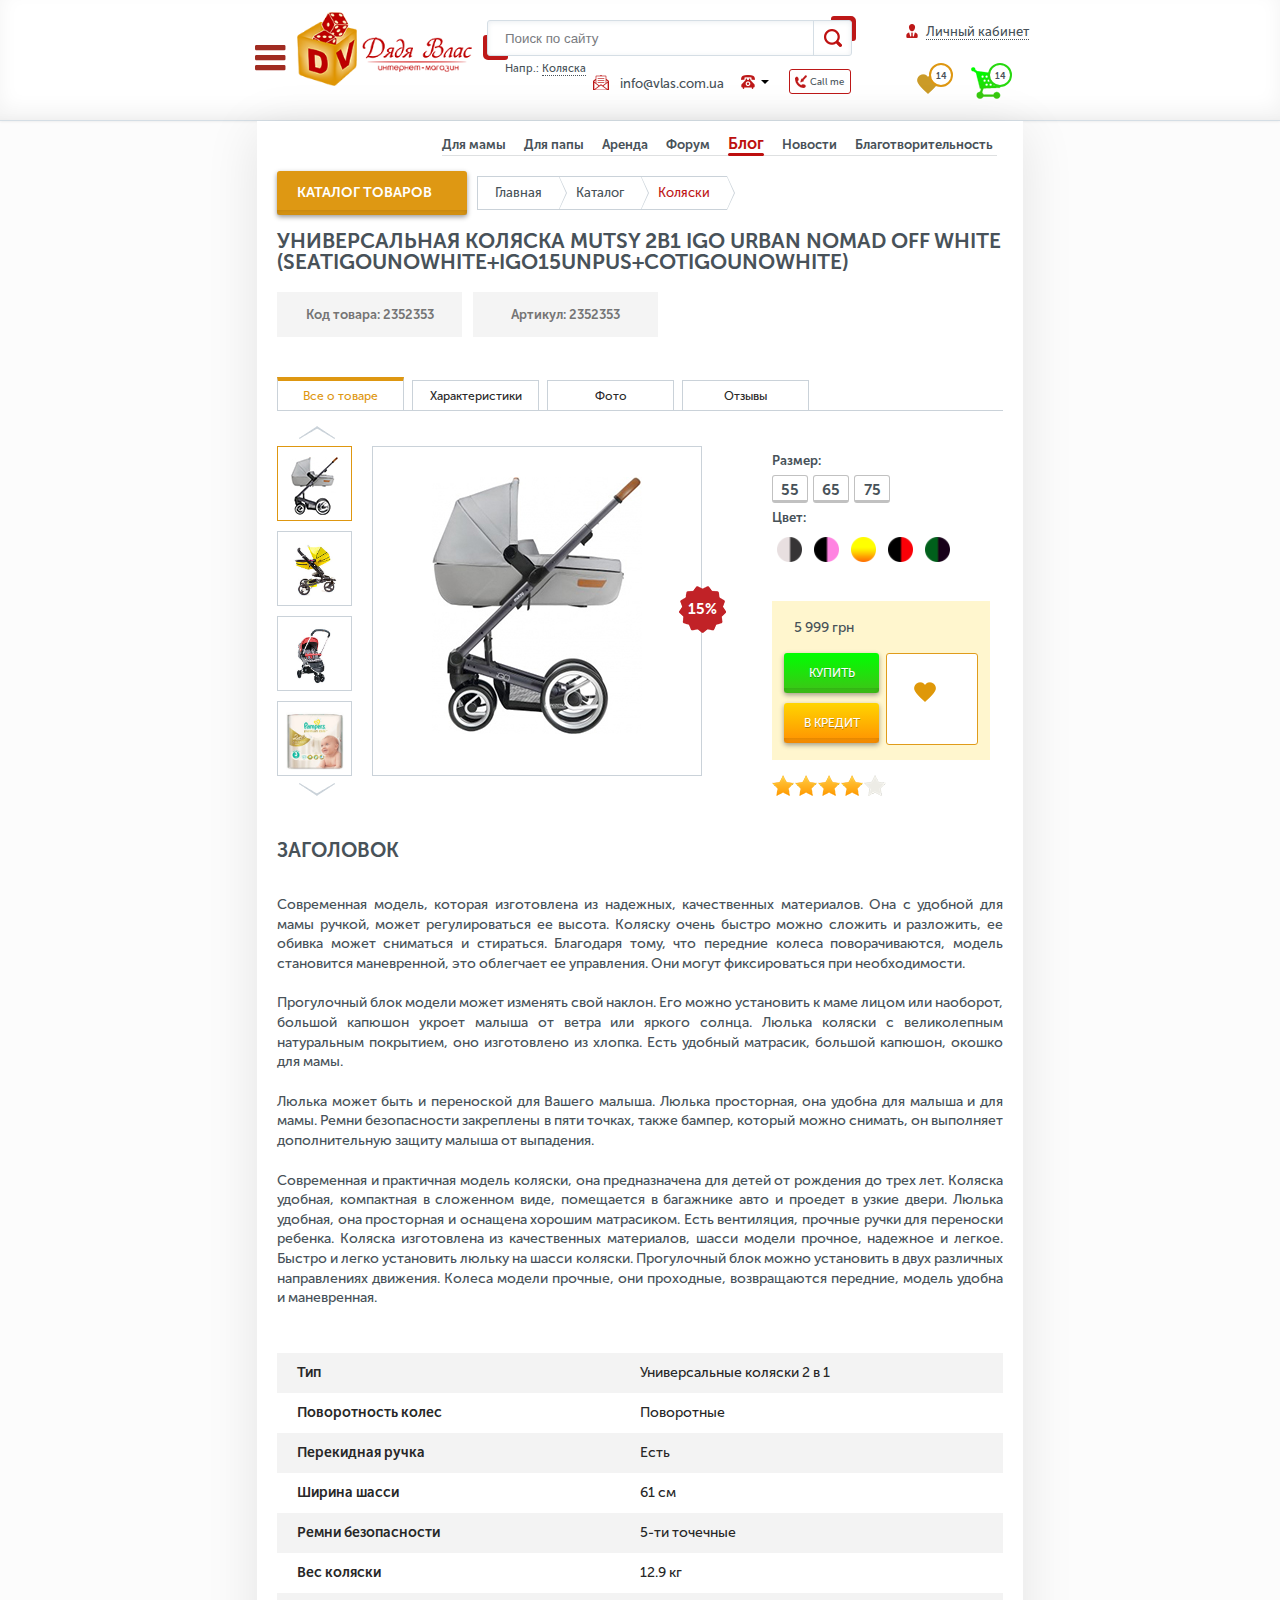
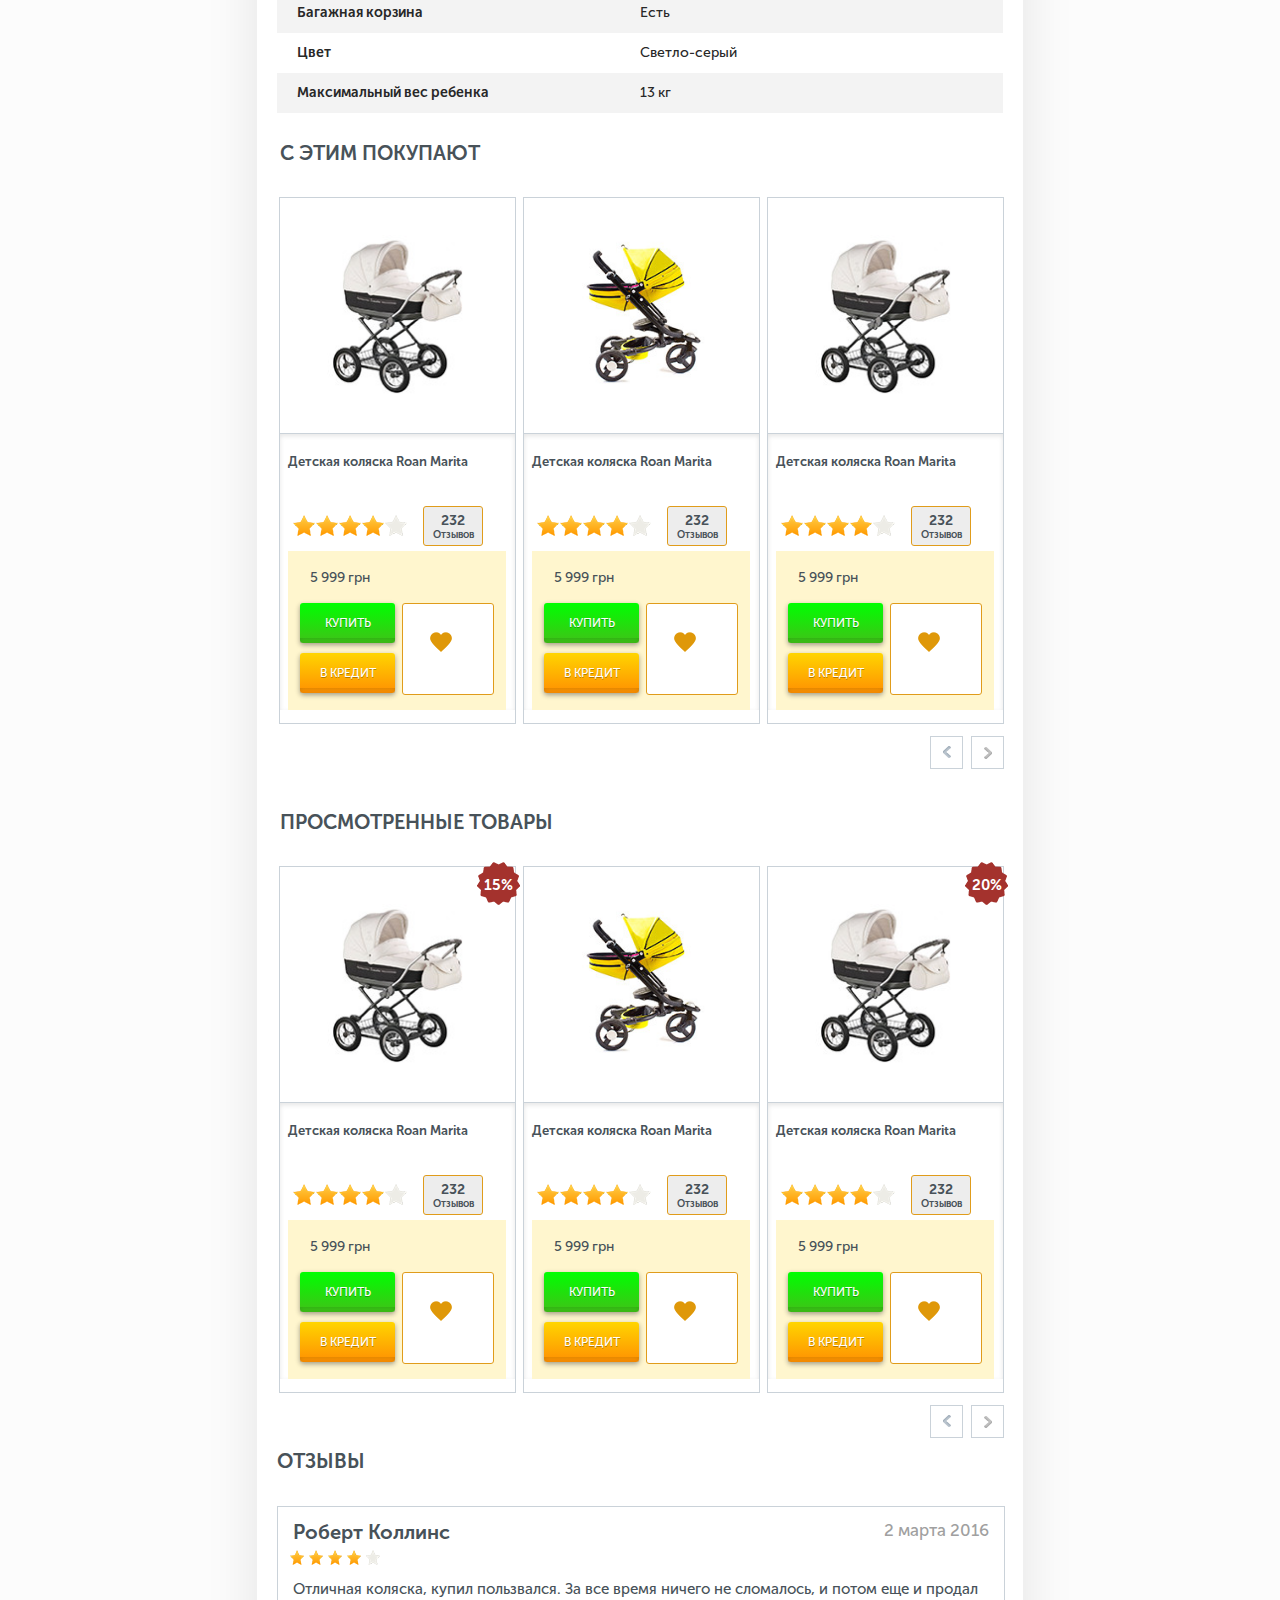
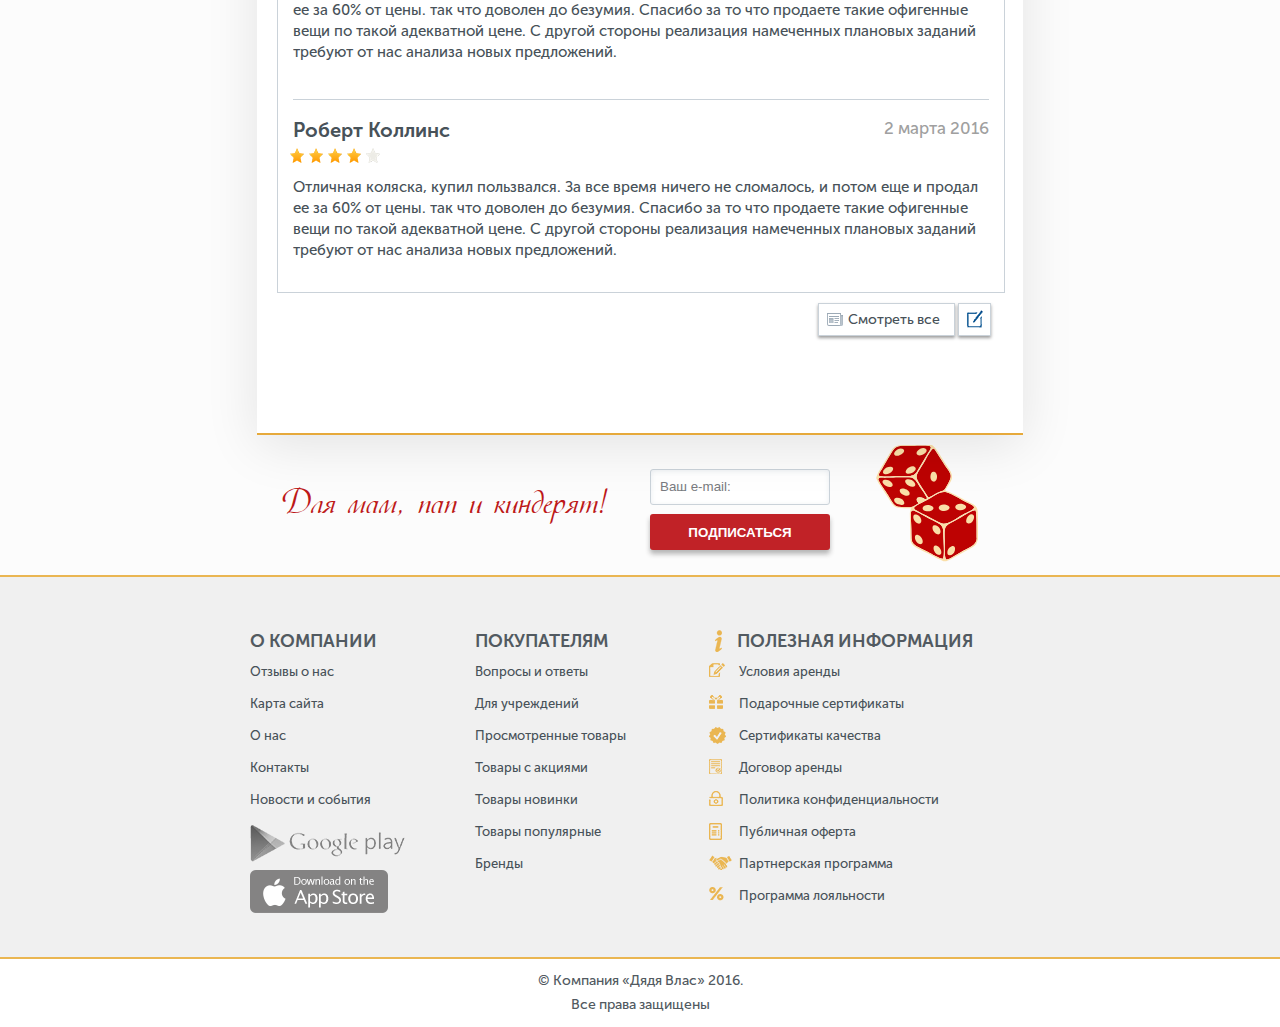
<file: product.html>
<!DOCTYPE html>
<html lang="en">
<head>
	<meta charset="UTF-8">
	<meta name="viewport" content="width=device-width">
	<title>Дядя Влас</title>
	<link href="css/jquery-ui.css" rel="stylesheet">
	<link rel="stylesheet" href="css/jquery.fancybox.css">
	<link rel="stylesheet" href="css/jquery.fancybox-thumbs.css">
	<link rel="stylesheet" href="css/style.css">
</head>
<body>
	<header>
		<div class="wrapper">
			<a href="#" class="header-logo"></a>
			<div class="header-nav">
				<ul>
					<li class="close"></li>
					<li><a href="#">О нас</a></li>
					<li><a href="#">Кредит</a></li>
					<li><a href="#">Гарантия и возврат</a></li>
					<li><a href="#">Доставки и оплата</a></li>
				</ul>
				<ul class="mobile">
					<li><a href="#" class="header-info">Полезная информация</a></li>
					<li><a href="#" class="header-rules">Условия аренды</a></li>
					<li><a href="#" class="header-gifts">Подарочные сертификаты</a></li>
					<li><a href="#" class="header-ok">Сертификаты качества</a></li>
					<li><a href="#" class="header-agreement">Договор аренды</a></li>
					<li><a href="#" class="header-close">Политика конфиденциальности</a></li>
					<li><a href="#" class="header-public">Публичная оферта</a></li>
					<li><a href="#" class="header-partners">Партнерская программа</a></li>
					<li><a href="#" class="header-loyalty">Программа лояльности</a></li>
				</ul>
				<form action="#">
					<p>
						<input type="text" placeholder="Поиск по сайту">
					</p>
					<input type="submit">
					<span>Напр.: <i>Коляска</i></span>
				</form>
			</div>
			<div class="header-contacts">
				<a href="#callback" class="callme">Call me</a>
				<a href="#" class="header-tel-open"></a>
				<div class="header-tel" class="header-tel">
					<a href="tel:+380933333333">+38 (093) 333-33-33</a>
					<a href="tel:+380933333333">+38 (093) 333-33-33</a>
					<a href="tel:+380933333333">+38 (093) 333-33-33</a>
				</div>
				<a href="mail:info@vlas.com.ua">info@vlas.com.ua</a>
			</div>
			<div class="header-personal">
				<a href="#enter" class="cab">Личный кабинет</a>
				<a href="#" class="header-like" data-number="14">Желаемое</a>
				<div class="description">
					<h3>Список желаний пуст</h3>
					<p>
						Добавляйте товары в список желаний, делитесь списками с друзьями и обсуждайте товары вместе.
					</p>
					<span>
						Если у вас уже есть списки желаний, 
					</span>
					<a href="#">авторизуйтесь.</a>
				</div>
				<a href="#" class="header-basket" data-number="14">Корзина</a>
				<div class="description empty">
					<h3>Ваша корзина пуста</h3>
					<p>
						Добавляйте понравившиеся товары или <a href="#">авторизуйтесь</a>, если добавляли ранее.
					</p>
				</div>
				<!-- <div class="description full">
					<span>В корзине <em>2 товара</em></span>
					<span>на сумму <em>4026 грн</em></span>
					<a href="#" class="offer submit button-green">Оформить заказ</a>
					<hr>
					<a href="#" class="basket">Перейти в корзину</a>
				</div> -->
			</div>
		</div>
	</header>
	<div class="main clearfix">
		<div class="catalog catalog-prod">
			<h2>Каталог товаров</h2>
			<ul>
				<li><a href="#">Ноутбуки, планшеты и компьютеры</a></li>
				<li><a href="#">Телефоны, MP3</a></li>
				<li><a href="#">ТВ, Аудио, Видео, Фото</a></li>
				<li class="submenu">
					<a href="#">Бытовая техника и интерьер</a>
					<ul>
						<li>
							<a href="#">Ноутбуки, планшеты и компьютеры</a>
							<ul>
								<li><a href="#">Ноутбуки, планшеты и компьютеры</a></li>
								<li><a href="#">Телефоны, MP3</a></li>
								<li><a href="#">ТВ, Аудио, Видео, Фото</a></li>
								<li>
									<a href="#">Активная вкладва 3го уровня</a>
								</li>
								<li><a href="#">Ювелирные украшения</a></li>
								<li><a href="#">Косметика и парфюмерия</a></li>
							</ul>
						</li>
						<li>
							<a href="#">Телефоны, MP3</a>
							<ul>
								<li><a href="#">Ноутбуки, планшеты и компьютеры</a></li>
								<li><a href="#">Косметика и парфюмерия</a></li>
							</ul>
						</li>
						<li>
							<a href="#">ТВ, Аудио, Видео, Фото</a>
							<ul>
								<li><a href="#">Ноутбуки, планшеты и компьютеры</a></li>
								<li><a href="#">Телефоны, MP3</a></li>
								<li><a href="#">ТВ, Аудио, Видео, Фото</a></li>
								<li>
									<a href="#">Активная вкладва 3го уровня</a>
								</li>
								<li><a href="#">Косметика и парфюмерия</a></li>
							</ul>
						</li>
						<li>
							<a href="#">Активная вкладва 2го уровня</a>
							<ul>
								<li><a href="#">Ноутбуки, планшеты и компьютеры</a></li>
								<li><a href="#">Телефоны, MP3</a></li>
								<li><a href="#">ТВ, Аудио, Видео, Фото</a></li>
								<li>
									<a href="#">Активная вкладва 3го уровня</a>
								</li>
								<li><a href="#">Активный отдых и туризм</a></li>
								<li><a href="#">Авиа и ЖД билеты</a></li>
								<li><a href="#">Одежда, обувь и аксессуары</a></li>
								<li><a href="#">Алкогольные напитки и продукты</a></li>
								<li><a href="#">Ювелирные украшения</a></li>
								<li><a href="#">Косметика и парфюмерия</a></li>
							</ul>
						</li>
						<li>
							<a href="#">Активный отдых и туризм</a>
							<ul>
								<li><a href="#">Ноутбуки, планшеты и компьютеры</a></li>
								<li><a href="#">Телефоны, MP3</a></li>
								<li><a href="#">Алкогольные напитки и продукты</a></li>
								<li><a href="#">Ювелирные украшения</a></li>
								<li><a href="#">Косметика и парфюмерия</a></li>
							</ul>
						</li>
						<li>
							<a href="#">Спортивные товары</a>
							<ul>
								<li><a href="#">Ноутбуки, планшеты и компьютеры</a></li>
								<li><a href="#">Телефоны, MP3</a></li>
								<li><a href="#">ТВ, Аудио, Видео, Фото</a></li>
								<li>
									<a href="#">Активная вкладва 3го уровня</a>
								</li>
								<li><a href="#">Активный отдых и туризм</a></li>
								<li><a href="#">Алкогольные напитки и продукты</a></li>
								<li><a href="#">Ювелирные украшения</a></li>
								<li><a href="#">Косметика и парфюмерия</a></li>
							</ul>
						</li>
					</ul>
				</li>
				<li><a href="#">Активный отдых и туризм</a></li>
				<li><a href="#">Спортивные товары</a></li>
				<li><a href="#">Детский мир</a></li>
				<li><a href="#">Товары для дома</a></li>
				<li><a href="#">Дача, сад, огород</a></li>
				<li><a href="#">Инструменты и оборудование</a></li>
				<li><a href="#">Автотовары NEW</a></li>
				<li><a href="#">Авиа и ЖД билеты</a></li>
				<li><a href="#">Одежда, обувь и аксессуары</a></li>
				<li><a href="#">Алкогольные напитки и продукты</a></li>
				<li><a href="#">Ювелирные украшения</a></li>
				<li><a href="#">Косметика и парфюмерия</a></li>
				<li><a href="#">Торговое оборудование </a></li>
				<li><a href="#">Офис, школа, книги</a></li>
				<li><a href="#">Зоотовары</a></li>
			</ul>
		</div>
		<div class="content clearfix product-nav add-padding">
			<ul class="main-navigation">
				<li class="close">Меню</li>
				<li><a href="#">Для мамы</a></li>
				<li><a href="#">Для папы</a></li>
				<li><a href="#">Аренда</a></li>
				<li><a href="#">Форум</a></li>
				<li><a href="#" class="active">Блог</a></li>
				<li><a href="#">Новости</a></li>
				<li><a href="#">Благотворительность</a></li>
			</ul>
			<ul class="breadcrumbs">
				<li><a href="#">Главная</a></li>
				<li><a href="#">Каталог</a></li>
				<li><a href="#">Коляски</a></li>
			</ul>
			<div class="product">
				<h1 class="product-title">Универсальная коляска Mutsy 2в1 IGO Urban Nomad Off White (SEATIGOUNOWHITE+IGO15UNPUS+COTIGOUNOWHITE)</h1>
				<div class="product-add-info">
					<span>Код товара: 2352353</span>
					<span>Артикул: 2352353</span>
				</div>
				<div class="product-tabs">
					<input type="radio" name="product-tabs" id="product-about" checked>
					<label for="product-about"><span>Все о товаре</span></label>
					<input type="radio" name="product-tabs" id="product-characteristics">
					<label for="product-characteristics"><span>Характеристики</span></label>
					<input type="radio" name="product-tabs" id="product-photos">
					<label for="product-photos"><span>Фото</span></label>
					<input type="radio" name="product-tabs" id="product-reviews">
					<label for="product-reviews"><span>Отзывы</span></label>
					<div class="product-about">
						<article>
							<div class="seller">
								<h6>Продавец:</h6>
								<a href="#" class="logo"></a>
							</div>
							<div class="delivery">
								<a href="#" class="new-mail"></a>
								<a href="#" class="intime"></a>
								<a href="#" class="autolux"></a>
								<a href="#" class="delivery-icon"></a>
							</div>
							<div class="pay">
								<h6>Оплата</h6>
								<a href="#" class="visa-master"></a>
								<a href="#" class="privat24logo"></a>
								<a href="#" class="cards">- налич. и безналич. расчет.</a>
							</div>
							<div class="guarantee">
								<h6>Гарантия</h6>
								<span>10 дней (Обмен / возврат товара в течении 14 дней)</span>
							</div>
						</article>
						<div class="vcarousel">
							<div class="vcarousel-wrapper">
								<a href="img/slider-img-big.jpg" class="vcarousel-block active">
									<img src="img/slider-img-mini.jpg" alt="slider-img-mini">
								</a>
								<a href="img/products/product-2.jpg" class="vcarousel-block">
									<img src="img/products/product-2.jpg" alt="sliger-img-mini">
								</a>
								<a href="img/products/product-3.jpg" class="vcarousel-block">
									<img src="img/products/product-3.jpg" alt="sliger-img-mini">
								</a>
								<a href="img/products/product-4.jpg" class="vcarousel-block">
									<img src="img/products/product-4.jpg" alt="sliger-img-mini">
								</a>
								<a href="img/slider-img-big.jpg" class="vcarousel-block">
									<img src="img/slider-img-mini.jpg" alt="sliger-img-mini">
								</a>
								<a href="img/slider-img-big.jpg" class="vcarousel-block">
									<img src="img/slider-img-mini.jpg" alt="sliger-img-mini">
								</a>
							</div>
							<a href="#open-slider" class="vcarousel-preview discont" data-discont="15%">
								<img src="img/slider-img-big.jpg" alt="sliger-img-big">
							</a>
							<div class="vcarousel-nav">
								<span class="prev"></span>
								<span class="next"></span>
							</div>
						</div>
						<div class="goods-choose">
							<h6>Размер:</h6>
							<input type="radio" name="size0" id="size-01">
							<label for="size-01">55</label>
							<input type="radio" name="size0" id="size-02">
							<label for="size-02">65</label>
							<input type="radio" name="size0" id="size-03">
							<label for="size-03">75</label>
							<h6>Цвет:</h6>
							<input type="radio" name="color0" id="color-01">
							<label for="color-01">
								<img src="img/icons/color-1.png" alt="icons">
							</label>
							<input type="radio" name="color0" id="color-02">
							<label for="color-02">
								<img src="img/icons/color-2.png" alt="icons">
							</label>
							<input type="radio" name="color0" id="color-03">
							<label for="color-03">
								<img src="img/icons/color-3.png" alt="icons">
							</label>
							<input type="radio" name="color0" id="color-04">
							<label for="color-04">
								<img src="img/icons/color-4.png" alt="icons">
							</label>
							<input type="radio" name="color0" id="color-05">
							<label for="color-05">
								<img src="img/icons/color-5.png" alt="icons">
							</label>
						</div>
						<div class="goods-container">
							<span class="goods-price">5 999 грн</span>
							<a href="#" class="goods-like"></a>
							<a href="#" class="goods-buy button-green">Купить</a>
							<a href="#" class="goods-buy button-gold">В кредит</a>
						</div>
						<span class="goods-rating">
							<i class="on"></i>
							<i class="on"></i>
							<i class="on"></i>
							<i class="on"></i>
							<i class="off"></i>
						</span>
						<div class="info product-info">
							<h3 class="head">Заголовок</h3>
							<p>
								Современная модель, которая изготовлена ​​из надежных, качественных материалов. Она с удобной для мамы ручкой, может регулироваться ее высота. Коляску очень быстро можно сложить и разложить, ее обивка может сниматься и стираться. Благодаря тому, что передние колеса поворачиваются, модель становится маневренной, это облегчает ее управления. Они могут фиксироваться при необходимости.
							</p>
							<p>
								Прогулочный блок модели может изменять свой наклон. Его можно установить к маме лицом или наоборот, большой капюшон укроет малыша от ветра или яркого солнца. Люлька коляски с великолепным натуральным покрытием, оно изготовлено из хлопка. Есть удобный матрасик, большой капюшон, окошко для мамы.
							</p>
							<p>
								Люлька может быть и переноской для Вашего малыша. Люлька просторная, она удобна для малыша и для мамы. Ремни безопасности закреплены в пяти точках, также бампер, который можно снимать, он выполняет дополнительную защиту малыша от выпадения.
							</p>
							<p>
								Современная и практичная модель коляски, она предназначена для детей от рождения до трех лет. Коляска удобная, компактная в сложенном виде, помещается в багажнике авто и проедет в узкие двери. Люлька удобная, она просторная и оснащена хорошим матрасиком. Есть вентиляция, прочные ручки для переноски ребенка. Коляска изготовлена ​​из качественных материалов, шасси модели прочное, надежное и легкое. Быстро и легко установить люльку на шасси коляски. Прогулочный блок можно установить в двух различных направлениях движения. Колеса модели прочные, они проходные, возвращаются передние, модель удобна и маневренная.
							</p>
						</div>
						<ul class="product-characteristics-list">
							<li><em>Тип</em><span>Универсальные коляски 2 в 1</span></li>
							<li><em>Поворотность колес</em><span>Поворотные</span></li>
							<li><em>Перекидная ручка</em><span>Есть</span></li>
							<li><em>Ширина шасси</em><span>61 см</span></li>
							<li><em>Ремни безопасности</em><span>5-ти точечные</span></li>
							<li><em>Вес коляски</em><span>12.9 кг</span></li>
							<li><em>Багажная корзина</em><span>Есть</span></li>
							<li><em>Цвет</em><span>Светло-серый</span></li>
							<li><em>Максимальный вес ребенка</em><span>13 кг</span></li>
						</ul>
						<div class="goods">
							<div class="carousel">
								<h3 class="head">С этим покупают</h3>
								<div class="carousel-wrapper">
									<div class="carousel-block">
										<figure>
											<img src="img/products/product-1.jpg" alt="product-1" class="goods-img">
										</figure>
										<div class="goods-text">
											<h4>Детская коляска Roan Marita</h4>
											<span class="goods-rating">
												<i class="on"></i>
												<i class="on"></i>
												<i class="on"></i>
												<i class="on"></i>
												<i class="off"></i>
											</span>
											<span class="goods-review">
												<span class="number">232</span> Отзывов
											</span>
											<div class="goods-container">
												<span class="goods-price">5 999 грн</span>
												<a href="#" class="goods-like"></a>
												<a href="#" class="goods-buy button-green">Купить</a>
												<a href="#" class="goods-buy button-gold">В кредит</a>
											</div>	
										</div>
									</div>
									<div class="carousel-block">
										<figure>
											<img src="img/products/product-2.jpg" alt="product-2" class="goods-img">
										</figure>
										<div class="goods-text">
											<h4>Детская коляска Roan Marita</h4>
											<span class="goods-rating">
												<i class="on"></i>
												<i class="on"></i>
												<i class="on"></i>
												<i class="on"></i>
												<i class="off"></i>
											</span>
											<span class="goods-review">
												<span class="number">232</span> Отзывов
											</span>
											<div class="goods-container">
												<span class="goods-price">5 999 грн</span>
												<a href="#" class="goods-like"></a>
												<a href="#" class="goods-buy button-green">Купить</a>
												<a href="#" class="goods-buy button-gold">В кредит</a>
											</div>	
										</div>
									</div>
									<div class="carousel-block">
										<figure>
											<img src="img/products/product-1.jpg" alt="product-1" class="goods-img">
										</figure>
										<div class="goods-text">
											<h4>Детская коляска Roan Marita</h4>
											<span class="goods-rating">
												<i class="on"></i>
												<i class="on"></i>
												<i class="on"></i>
												<i class="on"></i>
												<i class="off"></i>
											</span>
											<span class="goods-review">
												<span class="number">232</span> Отзывов
											</span>
											<div class="goods-container">
												<span class="goods-price">5 999 грн</span>
												<a href="#" class="goods-like"></a>
												<a href="#" class="goods-buy button-green">Купить</a>
												<a href="#" class="goods-buy button-gold">В кредит</a>
											</div>	
										</div>
									</div>
									<div class="carousel-block">
										<figure>
											<img src="img/products/product-2.jpg" alt="product-2" class="goods-img">
										</figure>
										<div class="goods-text">
											<h4>Детская коляска Roan Marita</h4>
											<span class="goods-rating">
												<i class="on"></i>
												<i class="on"></i>
												<i class="on"></i>
												<i class="on"></i>
												<i class="off"></i>
											</span>
											<span class="goods-review">
												<span class="number">232</span> Отзывов
											</span>
											<div class="goods-container">
												<span class="goods-price">5 999 грн</span>
												<a href="#" class="goods-like"></a>
												<a href="#" class="goods-buy button-green">Купить</a>
												<a href="#" class="goods-buy button-gold">В кредит</a>
											</div>	
										</div>
									</div>
									<div class="carousel-block">
										<figure>
											<img src="img/products/product-1.jpg" alt="product-1" class="goods-img">
										</figure>
										<div class="goods-text">
											<h4>Детская коляска Roan Marita</h4>
											<span class="goods-rating">
												<i class="on"></i>
												<i class="on"></i>
												<i class="on"></i>
												<i class="on"></i>
												<i class="off"></i>
											</span>
											<span class="goods-review">
												<span class="number">232</span> Отзывов
											</span>
											<div class="goods-container">
												<span class="goods-price">5 999 грн</span>
												<a href="#" class="goods-like"></a>
												<a href="#" class="goods-buy button-green">Купить</a>
												<a href="#" class="goods-buy button-gold">В кредит</a>
											</div>	
										</div>
									</div>
								</div>
								<div class="carousel-nav">
									<span class="prev"></span>
									<span class="next"></span>
								</div>
							</div>
							<div class="carousel">
								<h3 class="head">Просмотренные товары</h3>
								<div class="carousel-wrapper">
									<div class="carousel-block discont" data-discont="15%">
										<figure>
											<img src="img/products/product-1.jpg" alt="product-1" class="goods-img">
										</figure>
										<div class="goods-text">
											<h4>Детская коляска Roan Marita</h4>
											<span class="goods-rating">
												<i class="on"></i>
												<i class="on"></i>
												<i class="on"></i>
												<i class="on"></i>
												<i class="off"></i>
											</span>
											<span class="goods-review">
												<span class="number">232</span> Отзывов
											</span>
											<div class="goods-container">
												<span class="goods-price">5 999 грн</span>
												<a href="#" class="goods-like"></a>
												<a href="#" class="goods-buy button-green">Купить</a>
												<a href="#" class="goods-buy button-gold">В кредит</a>
											</div>	
										</div>
									</div>
									<div class="carousel-block">
										<figure>
											<img src="img/products/product-2.jpg" alt="product-2" class="goods-img">
										</figure>
										<div class="goods-text">
											<h4>Детская коляска Roan Marita</h4>
											<span class="goods-rating">
												<i class="on"></i>
												<i class="on"></i>
												<i class="on"></i>
												<i class="on"></i>
												<i class="off"></i>
											</span>
											<span class="goods-review">
												<span class="number">232</span> Отзывов
											</span>
											<div class="goods-container">
												<span class="goods-price">5 999 грн</span>
												<a href="#" class="goods-like"></a>
												<a href="#" class="goods-buy button-green">Купить</a>
												<a href="#" class="goods-buy button-gold">В кредит</a>
											</div>	
										</div>
									</div>
									<div class="carousel-block discont" data-discont="20%">
										<figure>
											<img src="img/products/product-1.jpg" alt="product-1" class="goods-img">
										</figure>
										<div class="goods-text">
											<h4>Детская коляска Roan Marita</h4>
											<span class="goods-rating">
												<i class="on"></i>
												<i class="on"></i>
												<i class="on"></i>
												<i class="on"></i>
												<i class="off"></i>
											</span>
											<span class="goods-review">
												<span class="number">232</span> Отзывов
											</span>
											<div class="goods-container">
												<span class="goods-price">5 999 грн</span>
												<a href="#" class="goods-like"></a>
												<a href="#" class="goods-buy button-green">Купить</a>
												<a href="#" class="goods-buy button-gold">В кредит</a>
											</div>	
										</div>
									</div>
									<div class="carousel-block">
										<figure>
											<img src="img/products/product-2.jpg" alt="product-2" class="goods-img">
										</figure>
										<div class="goods-text">
											<h4>Детская коляска Roan Marita</h4>
											<span class="goods-rating">
												<i class="on"></i>
												<i class="on"></i>
												<i class="on"></i>
												<i class="on"></i>
												<i class="off"></i>
											</span>
											<span class="goods-review">
												<span class="number">232</span> Отзывов
											</span>
											<div class="goods-container">
												<span class="goods-price">5 999 грн</span>
												<a href="#" class="goods-like"></a>
												<a href="#" class="goods-buy button-green">Купить</a>
												<a href="#" class="goods-buy button-gold">В кредит</a>
											</div>	
										</div>
									</div>
									<div class="carousel-block">
										<figure>
											<img src="img/products/product-1.jpg" alt="product-1" class="goods-img">
										</figure>
										<div class="goods-text">
											<h4>Детская коляска Roan Marita</h4>
											<span class="goods-rating">
												<i class="on"></i>
												<i class="on"></i>
												<i class="on"></i>
												<i class="on"></i>
												<i class="off"></i>
											</span>
											<span class="goods-review">
												<span class="number">232</span> Отзывов
											</span>
											<div class="goods-container">
												<span class="goods-price">5 999 грн</span>
												<a href="#" class="goods-like"></a>
												<a href="#" class="goods-buy button-green">Купить</a>
												<a href="#" class="goods-buy button-gold">В кредит</a>
											</div>	
										</div>
									</div>
								</div>
								<div class="carousel-nav">
									<span class="prev"></span>
									<span class="next"></span>
								</div>
							</div>
						</div>
						<div class="special goods">
							<div class="carousel">
								<h3 class="head">Спецпредложения</h3>
								<div class="carousel-wrapper">
									<div class="carousel-block">
										<figure>
											<img src="img/special.jpg" alt="special" class="special-img">
										</figure>
									</div>
									<div class="carousel-block">
										<figure>
											<img src="img/special.jpg" alt="special" class="special-img">
										</figure>
									</div>
									<div class="carousel-block">
										<figure>
											<img src="img/special.jpg" alt="special" class="special-img">
										</figure>
									</div>
								</div>
								<div class="carousel-nav">
									<span class="prev"></span>
									<span class="next"></span>
								</div>
							</div>
							<div class="carousel">
								<h3 class="head">Спецпредложения</h3>
								<div class="carousel-wrapper">
									<div class="carousel-block">
										<figure>
											<img src="img/special.jpg" alt="special" class="special-img">
										</figure>
									</div>
									<div class="carousel-block">
										<figure>
											<img src="img/special.jpg" alt="special" class="special-img">
										</figure>
									</div>
									<div class="carousel-block">
										<figure>
											<img src="img/special.jpg" alt="special" class="special-img">
										</figure>
									</div>
								</div>
								<div class="carousel-nav">
									<span class="prev"></span>
									<span class="next"></span>
								</div>
							</div>
						</div>
						<div class="review product-review">
							<h3 class="head review-head">Отзывы</h3>
							<ul class="review-list">
								<li>
									<span class="review-author">Роберт Коллинс</span>
									<span class="review-date">2 марта 2016</span>
									<span class="review-rating">
										<i class="active"></i>
										<i class="active"></i>
										<i class="active"></i>
										<i class="active"></i>
										<i></i>
									</span>
									<p>
										Отличная коляска, купил пользвался. За все время ничего не сломалось, и потом еще и продал ее за 60% от цены. так что доволен до безумия. Спасибо за то что продаете такие офигенные вещи по такой адекватной цене. С другой стороны реализация намеченных плановых заданий требуют от нас анализа новых предложений.
									</p>
								</li>
								<li>
									<span class="review-author">Роберт Коллинс</span>
									<span class="review-date">2 марта 2016</span>
									<span class="review-rating">
										<i class="active"></i>
										<i class="active"></i>
										<i class="active"></i>
										<i class="active"></i>
										<i></i>
									</span>
									<p>
										Отличная коляска, купил пользвался. За все время ничего не сломалось, и потом еще и продал ее за 60% от цены. так что доволен до безумия. Спасибо за то что продаете такие офигенные вещи по такой адекватной цене. С другой стороны реализация намеченных плановых заданий требуют от нас анализа новых предложений.
									</p>
								</li>
							</ul>
							<div class="review-nav">
								<a href="#" class="all">Смотреть все</a>
								<span class="review-icon"></span>
							</div>
						</div>
						<figure class="product-video">
							<!-- <iframe src="https://www.youtube.com/embed/xh4nQP-hyd0" frameborder="0" allowfullscreen class="superembed-force"></iframe> -->
						</figure>
					</div>
					<div class="product-characteristics">
						<article>
							<div class="seller">
								<h6>Продавец:</h6>
								<a href="#" class="logo"></a>
							</div>
							<div class="delivery">
								<a href="#" class="new-mail"></a>
								<a href="#" class="intime"></a>
								<a href="#" class="autolux"></a>
								<a href="#" class="delivery-icon"></a>
							</div>
							<div class="pay">
								<h6>Оплата</h6>
								<a href="#" class="visa-master"></a>
								<a href="#" class="privat24logo"></a>
								<a href="#" class="cards">- налич. и безналич. расчет.</a>
							</div>
							<div class="guarantee">
								<h6>Гарантия</h6>
								<span>10 дней (Обмен / возврат товара в течении 14 дней)</span>
							</div>
						</article>
						<div class="vcarousel">
							<div class="vcarousel-wrapper">
								<a href="img/slider-img-big.jpg" class="vcarousel-block active">
									<img src="img/slider-img-mini.jpg" alt="slider-img-mini">
								</a>
								<a href="img/products/product-2.jpg" class="vcarousel-block">
									<img src="img/products/product-2.jpg" alt="sliger-img-mini">
								</a>
								<a href="img/products/product-3.jpg" class="vcarousel-block">
									<img src="img/products/product-3.jpg" alt="sliger-img-mini">
								</a>
								<a href="img/products/product-4.jpg" class="vcarousel-block">
									<img src="img/products/product-4.jpg" alt="sliger-img-mini">
								</a>
								<a href="img/slider-img-big.jpg" class="vcarousel-block">
									<img src="img/slider-img-mini.jpg" alt="sliger-img-mini">
								</a>
								<a href="img/slider-img-big.jpg" class="vcarousel-block">
									<img src="img/slider-img-mini.jpg" alt="sliger-img-mini">
								</a>
							</div>
							<a href="#open-slider" class="vcarousel-preview discont" data-discont="15%">
								<img src="img/slider-img-big.jpg" alt="sliger-img-big">
							</a>
							<div class="vcarousel-nav">
								<span class="prev"></span>
								<span class="next"></span>
							</div>
						</div>
						<div class="goods-choose">
							<h6>Размер:</h6>
							<input type="radio" name="size1" id="size-11">
							<label for="size-11">55</label>
							<input type="radio" name="size1" id="size-12">
							<label for="size-12">65</label>
							<input type="radio" name="size1" id="size-13">
							<label for="size-13">75</label>
							<h6>Цвет:</h6>
							<input type="radio" name="color1" id="color-11">
							<label for="color-11">
								<img src="img/icons/color-1.png" alt="icons">
							</label>
							<input type="radio" name="color1" id="color-12">
							<label for="color-12">
								<img src="img/icons/color-2.png" alt="icons">
							</label>
							<input type="radio" name="color1" id="color-13">
							<label for="color-13">
								<img src="img/icons/color-3.png" alt="icons">
							</label>
							<input type="radio" name="color1" id="color-14">
							<label for="color-14">
								<img src="img/icons/color-4.png" alt="icons">
							</label>
							<input type="radio" name="color1" id="color-15">
							<label for="color-15">
								<img src="img/icons/color-5.png" alt="icons">
							</label>
						</div>
						<div class="goods-container">
							<span class="goods-price">5 999 грн</span>
							<a href="#" class="goods-like"></a>
							<a href="#" class="goods-buy button-green">Купить</a>
							<a href="#" class="goods-buy button-gold">В кредит</a>
						</div>
						<span class="goods-rating">
							<i class="on"></i>
							<i class="on"></i>
							<i class="on"></i>
							<i class="on"></i>
							<i class="off"></i>
						</span>
						<div class="review product-review">
							<h3 class="head review-head">Отзывы</h3>
							<ul class="review-list">
								<li>
									<span class="review-author">Роберт Коллинс</span>
									<span class="review-date">2 марта 2016</span>
									<span class="review-rating">
										<i class="active"></i>
										<i class="active"></i>
										<i class="active"></i>
										<i class="active"></i>
										<i></i>
									</span>
									<p>
										Отличная коляска, купил пользвался. За все время ничего не сломалось, и потом еще и продал ее за 60% от цены. так что доволен до безумия. Спасибо за то что продаете такие офигенные вещи по такой адекватной цене. С другой стороны реализация намеченных плановых заданий требуют от нас анализа новых предложений.
									</p>
								</li>
								<li>
									<span class="review-author">Роберт Коллинс</span>
									<span class="review-date">2 марта 2016</span>
									<span class="review-rating">
										<i class="active"></i>
										<i class="active"></i>
										<i class="active"></i>
										<i class="active"></i>
										<i></i>
									</span>
									<p>
										Отличная коляска, купил пользвался. За все время ничего не сломалось, и потом еще и продал ее за 60% от цены. так что доволен до безумия. Спасибо за то что продаете такие офигенные вещи по такой адекватной цене. С другой стороны реализация намеченных плановых заданий требуют от нас анализа новых предложений.
									</p>
								</li>
							</ul>
							<div class="review-nav">
								<a href="#" class="all">Смотреть все</a>
								<span class="review-icon"></span>
							</div>
						</div>
						<ul class="product-characteristics-list">
							<li><em>Тип</em><span>Универсальные коляски 2 в 1</span></li>
							<li><em>Поворотность колес</em><span>Поворотные</span></li>
							<li><em>Перекидная ручка</em><span>Есть</span></li>
							<li><em>Ширина шасси</em><span>61 см</span></li>
							<li><em>Ремни безопасности</em><span>5-ти точечные</span></li>
							<li><em>Вес коляски</em><span>12.9 кг</span></li>
							<li><em>Багажная корзина</em><span>Есть</span></li>
							<li><em>Цвет</em><span>Светло-серый</span></li>
							<li><em>Максимальный вес ребенка</em><span>13 кг</span></li>
						</ul>
						<div class="goods">
							<div class="carousel">
								<h3 class="head">С этим покупают</h3>
								<div class="carousel-wrapper">
									<div class="carousel-block">
										<figure>
											<img src="img/products/product-1.jpg" alt="product-1" class="goods-img">
										</figure>
										<div class="goods-text">
											<h4>Детская коляска Roan Marita</h4>
											<span class="goods-rating">
												<i class="on"></i>
												<i class="on"></i>
												<i class="on"></i>
												<i class="on"></i>
												<i class="off"></i>
											</span>
											<span class="goods-review">
												<span class="number">232</span> Отзывов
											</span>
											<div class="goods-container">
												<span class="goods-price">5 999 грн</span>
												<a href="#" class="goods-like"></a>
												<a href="#" class="goods-buy button-green">Купить</a>
												<a href="#" class="goods-buy button-gold">В кредит</a>
											</div>	
										</div>
									</div>
									<div class="carousel-block">
										<figure>
											<img src="img/products/product-2.jpg" alt="product-2" class="goods-img">
										</figure>
										<div class="goods-text">
											<h4>Детская коляска Roan Marita</h4>
											<span class="goods-rating">
												<i class="on"></i>
												<i class="on"></i>
												<i class="on"></i>
												<i class="on"></i>
												<i class="off"></i>
											</span>
											<span class="goods-review">
												<span class="number">232</span> Отзывов
											</span>
											<div class="goods-container">
												<span class="goods-price">5 999 грн</span>
												<a href="#" class="goods-like"></a>
												<a href="#" class="goods-buy button-green">Купить</a>
												<a href="#" class="goods-buy button-gold">В кредит</a>
											</div>	
										</div>
									</div>
									<div class="carousel-block">
										<figure>
											<img src="img/products/product-1.jpg" alt="product-1" class="goods-img">
										</figure>
										<div class="goods-text">
											<h4>Детская коляска Roan Marita</h4>
											<span class="goods-rating">
												<i class="on"></i>
												<i class="on"></i>
												<i class="on"></i>
												<i class="on"></i>
												<i class="off"></i>
											</span>
											<span class="goods-review">
												<span class="number">232</span> Отзывов
											</span>
											<div class="goods-container">
												<span class="goods-price">5 999 грн</span>
												<a href="#" class="goods-like"></a>
												<a href="#" class="goods-buy button-green">Купить</a>
												<a href="#" class="goods-buy button-gold">В кредит</a>
											</div>	
										</div>
									</div>
									<div class="carousel-block">
										<figure>
											<img src="img/products/product-2.jpg" alt="product-2" class="goods-img">
										</figure>
										<div class="goods-text">
											<h4>Детская коляска Roan Marita</h4>
											<span class="goods-rating">
												<i class="on"></i>
												<i class="on"></i>
												<i class="on"></i>
												<i class="on"></i>
												<i class="off"></i>
											</span>
											<span class="goods-review">
												<span class="number">232</span> Отзывов
											</span>
											<div class="goods-container">
												<span class="goods-price">5 999 грн</span>
												<a href="#" class="goods-like"></a>
												<a href="#" class="goods-buy button-green">Купить</a>
												<a href="#" class="goods-buy button-gold">В кредит</a>
											</div>	
										</div>
									</div>
									<div class="carousel-block">
										<figure>
											<img src="img/products/product-1.jpg" alt="product-1" class="goods-img">
										</figure>
										<div class="goods-text">
											<h4>Детская коляска Roan Marita</h4>
											<span class="goods-rating">
												<i class="on"></i>
												<i class="on"></i>
												<i class="on"></i>
												<i class="on"></i>
												<i class="off"></i>
											</span>
											<span class="goods-review">
												<span class="number">232</span> Отзывов
											</span>
											<div class="goods-container">
												<span class="goods-price">5 999 грн</span>
												<a href="#" class="goods-like"></a>
												<a href="#" class="goods-buy button-green">Купить</a>
												<a href="#" class="goods-buy button-gold">В кредит</a>
											</div>	
										</div>
									</div>
								</div>
								<div class="carousel-nav">
									<span class="prev"></span>
									<span class="next"></span>
								</div>
							</div>
							<div class="carousel">
								<h3 class="head">Просмотренные товары</h3>
								<div class="carousel-wrapper">
									<div class="carousel-block discont" data-discont="15%">
										<figure>
											<img src="img/products/product-1.jpg" alt="product-1" class="goods-img">
										</figure>
										<div class="goods-text">
											<h4>Детская коляска Roan Marita</h4>
											<span class="goods-rating">
												<i class="on"></i>
												<i class="on"></i>
												<i class="on"></i>
												<i class="on"></i>
												<i class="off"></i>
											</span>
											<span class="goods-review">
												<span class="number">232</span> Отзывов
											</span>
											<div class="goods-container">
												<span class="goods-price">5 999 грн</span>
												<a href="#" class="goods-like"></a>
												<a href="#" class="goods-buy button-green">Купить</a>
												<a href="#" class="goods-buy button-gold">В кредит</a>
											</div>	
										</div>
									</div>
									<div class="carousel-block">
										<figure>
											<img src="img/products/product-2.jpg" alt="product-2" class="goods-img">
										</figure>
										<div class="goods-text">
											<h4>Детская коляска Roan Marita</h4>
											<span class="goods-rating">
												<i class="on"></i>
												<i class="on"></i>
												<i class="on"></i>
												<i class="on"></i>
												<i class="off"></i>
											</span>
											<span class="goods-review">
												<span class="number">232</span> Отзывов
											</span>
											<div class="goods-container">
												<span class="goods-price">5 999 грн</span>
												<a href="#" class="goods-like"></a>
												<a href="#" class="goods-buy button-green">Купить</a>
												<a href="#" class="goods-buy button-gold">В кредит</a>
											</div>	
										</div>
									</div>
									<div class="carousel-block discont" data-discont="20%">
										<figure>
											<img src="img/products/product-1.jpg" alt="product-1" class="goods-img">
										</figure>
										<div class="goods-text">
											<h4>Детская коляска Roan Marita</h4>
											<span class="goods-rating">
												<i class="on"></i>
												<i class="on"></i>
												<i class="on"></i>
												<i class="on"></i>
												<i class="off"></i>
											</span>
											<span class="goods-review">
												<span class="number">232</span> Отзывов
											</span>
											<div class="goods-container">
												<span class="goods-price">5 999 грн</span>
												<a href="#" class="goods-like"></a>
												<a href="#" class="goods-buy button-green">Купить</a>
												<a href="#" class="goods-buy button-gold">В кредит</a>
											</div>	
										</div>
									</div>
									<div class="carousel-block">
										<figure>
											<img src="img/products/product-2.jpg" alt="product-2" class="goods-img">
										</figure>
										<div class="goods-text">
											<h4>Детская коляска Roan Marita</h4>
											<span class="goods-rating">
												<i class="on"></i>
												<i class="on"></i>
												<i class="on"></i>
												<i class="on"></i>
												<i class="off"></i>
											</span>
											<span class="goods-review">
												<span class="number">232</span> Отзывов
											</span>
											<div class="goods-container">
												<span class="goods-price">5 999 грн</span>
												<a href="#" class="goods-like"></a>
												<a href="#" class="goods-buy button-green">Купить</a>
												<a href="#" class="goods-buy button-gold">В кредит</a>
											</div>	
										</div>
									</div>
									<div class="carousel-block">
										<figure>
											<img src="img/products/product-1.jpg" alt="product-1" class="goods-img">
										</figure>
										<div class="goods-text">
											<h4>Детская коляска Roan Marita</h4>
											<span class="goods-rating">
												<i class="on"></i>
												<i class="on"></i>
												<i class="on"></i>
												<i class="on"></i>
												<i class="off"></i>
											</span>
											<span class="goods-review">
												<span class="number">232</span> Отзывов
											</span>
											<div class="goods-container">
												<span class="goods-price">5 999 грн</span>
												<a href="#" class="goods-like"></a>
												<a href="#" class="goods-buy button-green">Купить</a>
												<a href="#" class="goods-buy button-gold">В кредит</a>
											</div>	
										</div>
									</div>
								</div>
								<div class="carousel-nav">
									<span class="prev"></span>
									<span class="next"></span>
								</div>
							</div>
						</div>
						<div class="special goods">
							<div class="carousel">
								<h3 class="head">Спецпредложения</h3>
								<div class="carousel-wrapper">
									<div class="carousel-block">
										<figure>
											<img src="img/special.jpg" alt="special" class="special-img">
										</figure>
									</div>
									<div class="carousel-block">
										<figure>
											<img src="img/special.jpg" alt="special" class="special-img">
										</figure>
									</div>
									<div class="carousel-block">
										<figure>
											<img src="img/special.jpg" alt="special" class="special-img">
										</figure>
									</div>
								</div>
								<div class="carousel-nav">
									<span class="prev"></span>
									<span class="next"></span>
								</div>
							</div>
							<div class="carousel">
								<h3 class="head">Спецпредложения</h3>
								<div class="carousel-wrapper">
									<div class="carousel-block">
										<figure>
											<img src="img/special.jpg" alt="special" class="special-img">
										</figure>
									</div>
									<div class="carousel-block">
										<figure>
											<img src="img/special.jpg" alt="special" class="special-img">
										</figure>
									</div>
									<div class="carousel-block">
										<figure>
											<img src="img/special.jpg" alt="special" class="special-img">
										</figure>
									</div>
								</div>
								<div class="carousel-nav">
									<span class="prev"></span>
									<span class="next"></span>
								</div>
							</div>
						</div>
					</div>
					<div class="product-photos">
						<div class="product-yourgood">
							<figure>
								<img src="img/products/big/prod-1.jpg" alt="prod-1" class="goods-img">
							</figure>
							<h4>ВАШ ТОВАР:</h4>
							<span>Универсальная коляска Mutsy 2в1 IGO Urban Nomad Off White </span>
							<div class="goods-container">
								<span class="goods-price">5 999 грн</span>
								<a href="#" class="goods-buy button-green">Купить</a>
							</div>
						</div>
						<div class="goods-img-container">
							<img src="img/products/big/prod-1.jpg" alt="prod-1" class="goods-img-big">
							<img src="img/products/big/prod-2.jpg" alt="prod-2" class="goods-img-big">
							<img src="img/products/big/prod-3.jpg" alt="prod-3" class="goods-img-big">
						</div>
					</div>
					<div class="product-reviews">
						<div class="product-yourgood">
							<figure>
								<img src="img/products/big/prod-1.jpg" alt="prod-1" class="goods-img">
							</figure>
							<h4>ВАШ ТОВАР:</h4>
							<span>Универсальная коляска Mutsy 2в1 IGO Urban Nomad Off White </span>
							<div class="goods-container">
								<span class="goods-price">5 999 грн</span>
								<a href="#" class="goods-buy button-green">Купить</a>
							</div>
						</div>
						<div class="review product-review">
							<h3 class="head review-head">Отзывы <i>(4)</i></h3>
							<ul class="review-list">
								<li>
									<span class="review-author">Роберт Коллинс</span>
									<span class="review-date">2 марта 2016</span>
									<span class="review-rating">
										<i class="active"></i>
										<i class="active"></i>
										<i class="active"></i>
										<i class="active"></i>
										<i></i>
									</span>
									<p>
										Отличная коляска, купил пользвался. За все время ничего не сломалось, и потом еще и продал ее за 60% от цены. так что доволен до безумия. Спасибо за то что продаете такие офигенные вещи по такой адекватной цене. С другой стороны реализация намеченных плановых заданий требуют от нас анализа новых предложений.
									</p>
								</li>
								<li>
									<span class="review-author">Роберт Коллинс</span>
									<span class="review-date">2 марта 2016</span>
									<span class="review-rating">
										<i class="active"></i>
										<i class="active"></i>
										<i class="active"></i>
										<i class="active"></i>
										<i></i>
									</span>
									<p>
										Отличная коляска, купил пользвался. За все время ничего не сломалось, и потом еще и продал ее за 60% от цены. так что доволен до безумия. Спасибо за то что продаете такие офигенные вещи по такой адекватной цене. С другой стороны реализация намеченных плановых заданий требуют от нас анализа новых предложений.
									</p>
								</li>
								<li>
									<span class="review-author">Роберт Коллинс</span>
									<span class="review-date">2 марта 2016</span>
									<span class="review-rating">
										<i class="active"></i>
										<i class="active"></i>
										<i class="active"></i>
										<i class="active"></i>
										<i></i>
									</span>
									<p>
										Отличная коляска, купил пользвался. За все время ничего не сломалось, и потом еще и продал ее за 60% от цены. так что доволен до безумия. Спасибо за то что продаете такие офигенные вещи по такой адекватной цене. С другой стороны реализация намеченных плановых заданий требуют от нас анализа новых предложений.
									</p>
								</li>
								<li>
									<span class="review-author">Роберт Коллинс</span>
									<span class="review-date">2 марта 2016</span>
									<span class="review-rating">
										<i class="active"></i>
										<i class="active"></i>
										<i class="active"></i>
										<i class="active"></i>
										<i></i>
									</span>
									<p>
										Отличная коляска, купил пользвался. За все время ничего не сломалось, и потом еще и продал ее за 60% от цены. так что доволен до безумия. Спасибо за то что продаете такие офигенные вещи по такой адекватной цене. С другой стороны реализация намеченных плановых заданий требуют от нас анализа новых предложений.
									</p>
								</li>
							</ul>
						</div>
						<form id="review">
							<h3>Оставить отзыв:</h3>
							<label>
								Ваше имя:
								<input type="text" required>
							</label>
							<label>
								Ваш эл. адрес:
								<input type="email" required>
							</label>
							<label>
								<span>Ваш отзыв:</span>
								<textarea cols="30" rows="10"></textarea>
							</label>
							<span class="rating">
								<i data-text="Плохой"></i>
								<i data-text="Так себе"></i>
								<i data-text="Нормальный"></i>
								<i data-text="Хороший"></i>
								<i data-text="Отличный"></i>
							</span>
							<button class="submit button-green">Отправить</button>
						</form>
					</div>
				</div>
			</div>
		</div>
	</div>
	<div class="subscribe">
		<h4>Для мам, пап и киндерят!</h4>
		<form action="#" class="subscribe">
			<input type="email" required placeholder="Ваш e-mail:">
			<input type="submit" value="Подписаться">
		</form>
		<span class="subscribe-img"></span>
	</div>
	<footer>
		<div class="footer-wrapper clearfix">
			<div>
				<a href="#" class="footer-logo"></a>
				<span class="footer-logo-text">Для мам, пап и киндерят!</span>
				<span class="footer-copy">
					&copy; Компания «Дядя Влас» 2016. Все права защищены
				</span>
			</div>
			<div>
				<ul>
					<li>
						<h6>Способы оплаты:</h6>
						<a href="#" class="visa-master"></a>
						<a href="#" class="privat24logo"></a>
						<a href="#" class="cards">- налич. и безналич. расчет.</a>
					</li>
					<li>
						<h6>Способы доставки:</h6>
						<a href="#" class="new-mail"></a>
						<a href="#" class="intime"></a>
						<a href="#" class="autolux"></a>
						<a href="#" class="delivery-icon">- доставку курьером на дом</a>
					</li>
					<li>
						<h6>Наши пратнеры:</h6>
						<a href="#" class="visa"></a>
						<a href="#" class="master"></a>
						<a href="#" class="qiwi"></a>
						<a href="#" class="webmoney"></a>
						<a href="#" class="scrill"></a>
					</li>
				</ul>
			</div>
			<div>
				<h4>О компании</h4>
				<ul>
					<li><a href="#">Отзывы о нас</a></li>
					<li><a href="#">Карта сайта</a></li>
					<li><a href="#">О нас</a></li>
					<li><a href="#">Контакты</a></li>
					<li><a href="#">Новости и события</a></li>
					<li><a href="#" class="google-play"></a></li>
					<li><a href="#" class="appstore"></a></li>
				</ul>
			</div>
			<div>
				<h4>Покупателям</h4>
				<ul>
					<li><a href="#">Вопросы и ответы</a></li>
					<li><a href="#">Для учреждений</a></li>
					<li><a href="#">Просмотренные товары</a></li>
					<li><a href="#">Товары с акциями</a></li>
					<li><a href="#">Товары новинки</a></li>
					<li><a href="#">Товары популярные</a></li>
					<li><a href="#">Бренды</a></li>
				</ul>
			</div>
			<div>
				<h4 class="footer-info">Полезная информация</h4>
				<ul>
					<li><a href="#" class="footer-rules">Условия аренды</a></li>
					<li><a href="#" class="footer-gifts">Подарочные сертификаты</a></li>
					<li><a href="#" class="footer-ok">Сертификаты качества</a></li>
					<li><a href="#" class="footer-agreement">Договор аренды</a></li>
					<li><a href="#" class="footer-close">Политика конфиденциальности</a></li>
					<li><a href="#" class="footer-public">Публичная оферта</a></li>
					<li><a href="#" class="footer-partners">Партнерская программа</a></li>
					<li><a href="#" class="footer-loyalty">Программа лояльности</a></li>
				</ul>
			</div>
		</div>
		<div class="footer-foot">
			<span>&copy; Компания «Дядя Влас» 2016.</span> 
			<span>Все права защищены</span>
		</div>
		<form id="callback">
			<h3>Заказать обратный звонок</h3>
			<label>
				Ваше имя:
				<input type="text" required>
			</label>
			<label>
				Ваш телефон:
				<input type="text" required>
			</label>
			<button class="submit button-green">Отправить</button>
			<button class="cancel">Отмена</button>
		</form>
		<form id="enter">
			<div class="left">
				<h3>Вход в интернет-магазин:</h3>
				<label>
					Email:
					<input type="email" required>
				</label>
				<label>
					Пароль:
					<input type="text" required>
				</label>
				<a href="#" class="forget">Забыл пароль</a>
				<label class="checkbox">
					<input type="checkbox" checked>
					Запомнить меня
				</label>
				<button class="submit button-green">Отправить</button>
				<button class="cancel">Отмена</button>
			</div>
			<div class="right">
				<h3>Войти как пользователь:</h3>
				<a href="#" class="vk">Вконтакте</a>
				<a href="#" class="fb">Facebook</a>
				<a href="#" class="reg">Зарегестрироваться</a>
			</div>
		</form>
		<div id="open-slider">
			<h2 class="product-title">Универсальная коляска Mutsy 2в1 IGO Urban Nomad Off White (SEATIGOUNOWHITE+IGO15UNPUS+COTIGOUNOWHITE)</h2>
			<div class="goods-container">
				<div class="goods-price">5999 грн</div>
				<a href="#" class="goods-buy button-green">Купить</a>
			</div>
			<div class="vcarousel">
				<div class="vcarousel-outer">
					<div class="vcarousel-wrapper">
						<a href="img/slider-img-big.jpg" class="vcarousel-block active">
							<img src="img/slider-img-mini.jpg" alt="slider-img-mini">
						</a>
						<a href="img/products/product-2.jpg" class="vcarousel-block">
							<img src="img/products/product-2.jpg" alt="sliger-img-mini">
						</a>
						<a href="img/products/product-3.jpg" class="vcarousel-block">
							<img src="img/products/product-3.jpg" alt="sliger-img-mini">
						</a>
						<a href="img/products/product-4.jpg" class="vcarousel-block">
							<img src="img/products/product-4.jpg" alt="sliger-img-mini">
						</a>
						<a href="img/slider-img-big.jpg" class="vcarousel-block">
							<img src="img/slider-img-mini.jpg" alt="sliger-img-mini">
						</a>
						<a href="img/slider-img-big.jpg" class="vcarousel-block">
							<img src="img/slider-img-mini.jpg" alt="sliger-img-mini">
						</a>
					</div>
				</div>
				<a href="#" class="vcarousel-preview">
					<img src="img/slider-img-big.jpg" alt="sliger-img-big">
				</a>
				<div class="vcarousel-nav">
					<span class="prev"></span>
					<span class="next"></span>
				</div>
			</div>
		</div>
	</footer>
	<script src="js/jquery-1.12.0.min.js"></script>
	<script src="js/jquery.fancybox.pack.js"></script>
	<script src="js/jquery.fancybox-thumbs.js"></script>
	<script src="js/jquery-ui.js"></script>
	<script src="js/superembed.min.js"></script>
	<script src="js/scripts.js"></script>
</body>
</html>
</file>
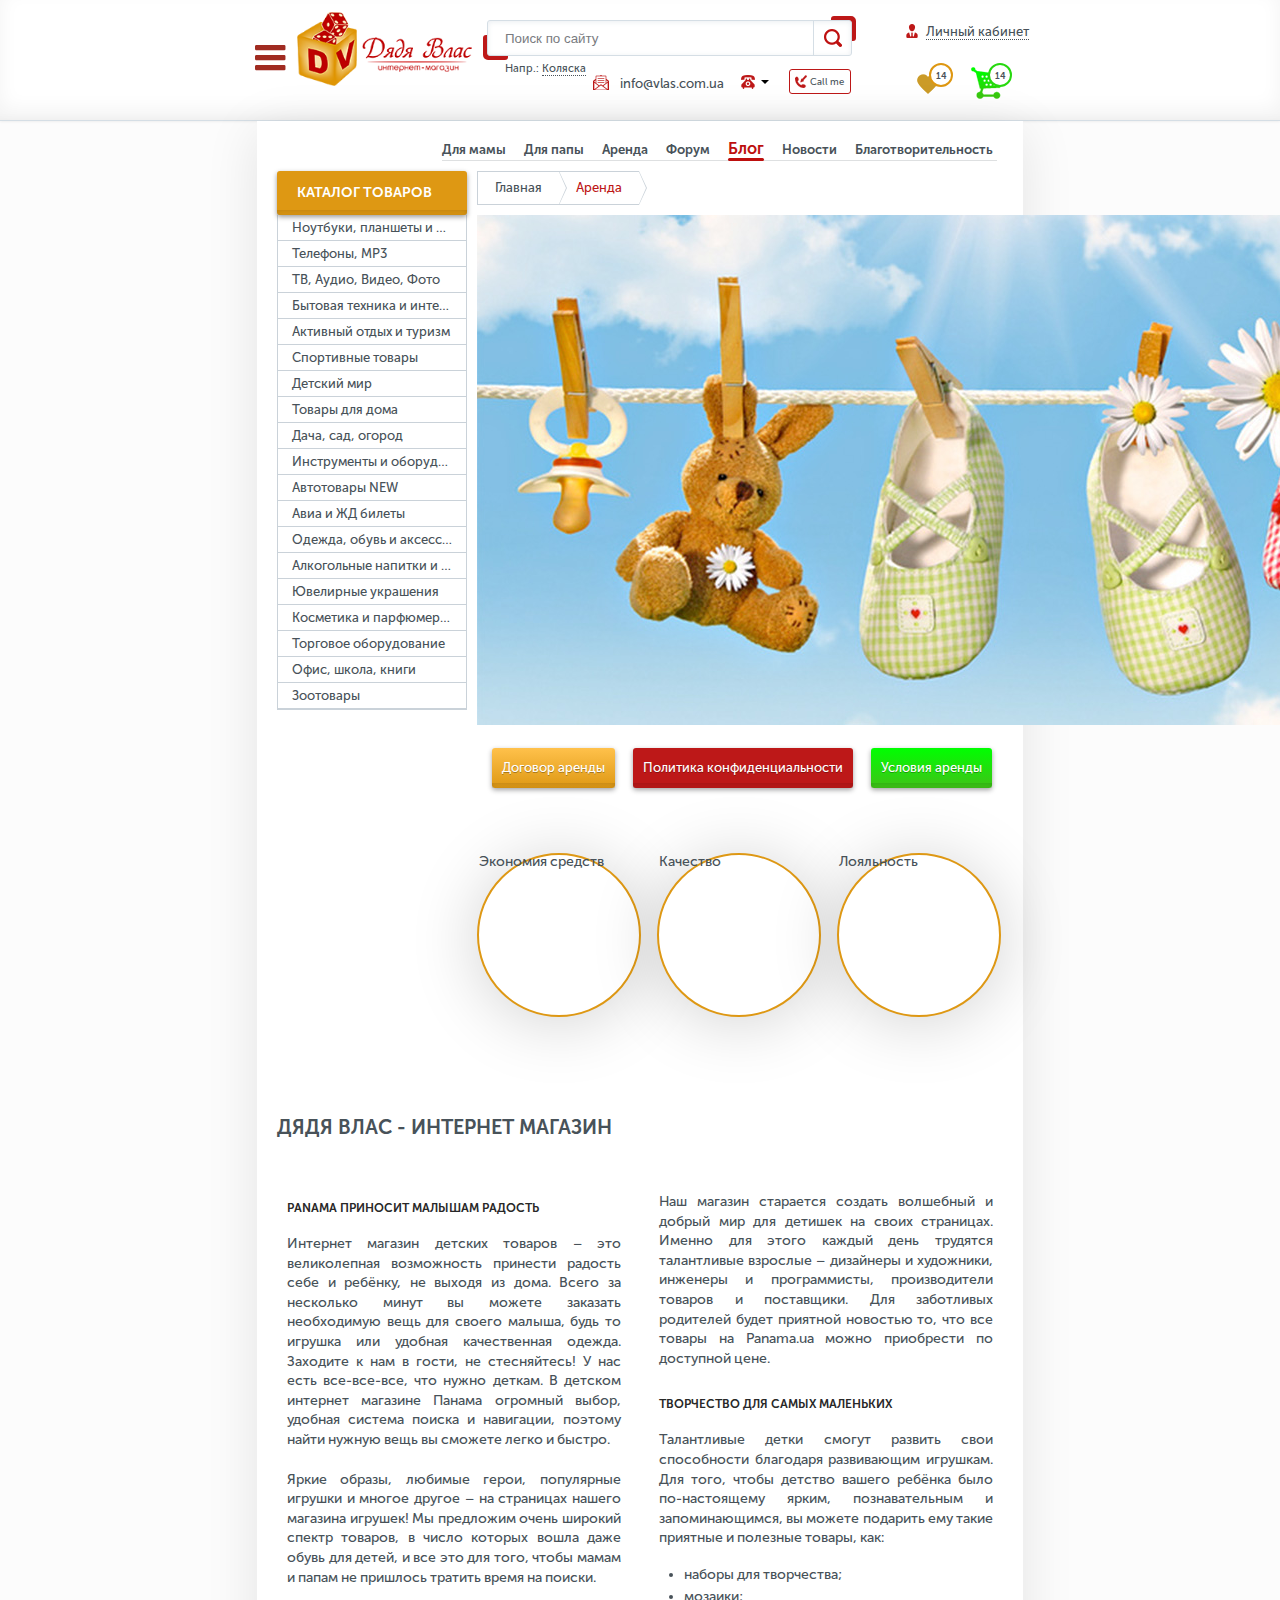
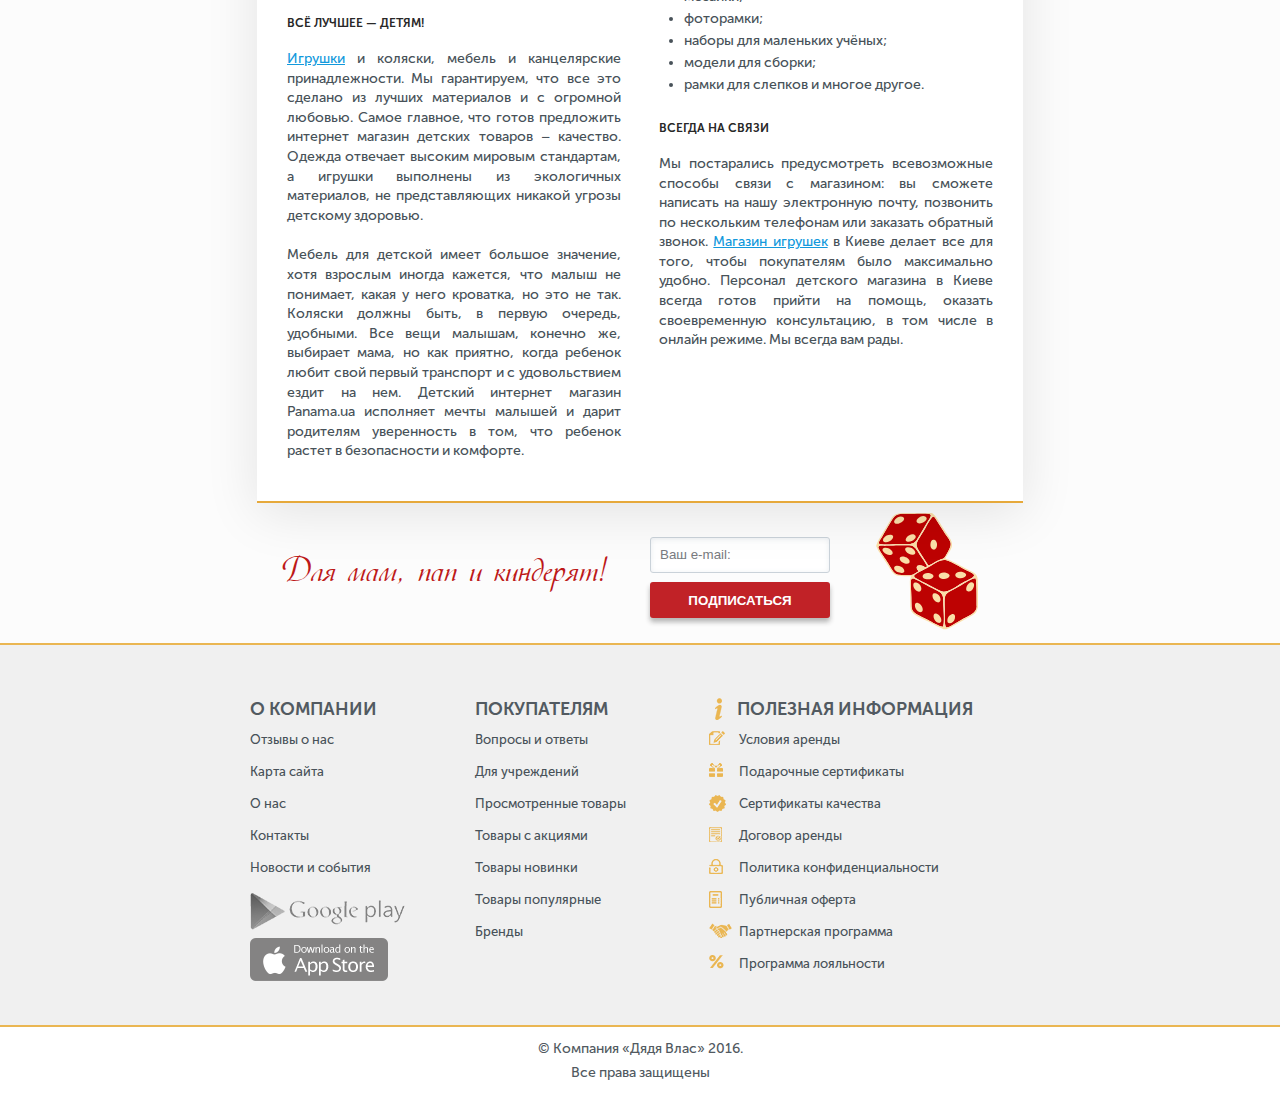
<file: rent.html>
<!DOCTYPE html>
<html lang="en">
<head>
	<meta charset="UTF-8">
	<meta name="viewport" content="width=device-width">
	<title>Дядя Влас</title>
	<link href="css/jquery-ui.css" rel="stylesheet">
	<link rel="stylesheet" href="css/jquery.fancybox.css">
	<link rel="stylesheet" href="css/jquery.fancybox-thumbs.css">
	<link rel="stylesheet" href="css/style.css">
</head>
<body>
	<header>
		<div class="wrapper">
			<a href="#" class="header-logo"></a>
			<div class="header-nav">
				<ul>
					<li class="close"></li>
					<li><a href="#">О нас</a></li>
					<li><a href="#">Кредит</a></li>
					<li><a href="#">Гарантия и возврат</a></li>
					<li><a href="#">Доставки и оплата</a></li>
				</ul>
				<ul class="mobile">
					<li><a href="#" class="header-info">Полезная информация</a></li>
					<li><a href="#" class="header-rules">Условия аренды</a></li>
					<li><a href="#" class="header-gifts">Подарочные сертификаты</a></li>
					<li><a href="#" class="header-ok">Сертификаты качества</a></li>
					<li><a href="#" class="header-agreement">Договор аренды</a></li>
					<li><a href="#" class="header-close">Политика конфиденциальности</a></li>
					<li><a href="#" class="header-public">Публичная оферта</a></li>
					<li><a href="#" class="header-partners">Партнерская программа</a></li>
					<li><a href="#" class="header-loyalty">Программа лояльности</a></li>
				</ul>
				<form action="#">
					<p>
						<input type="text" placeholder="Поиск по сайту">
					</p>
					<input type="submit">
					<span>Напр.: <i>Коляска</i></span>
				</form>
			</div>
			<div class="header-contacts">
				<a href="#callback" class="callme">Call me</a>
				<a href="#" class="header-tel-open"></a>
				<div class="header-tel" class="header-tel">
					<a href="tel:+380933333333">+38 (093) 333-33-33</a>
					<a href="tel:+380933333333">+38 (093) 333-33-33</a>
					<a href="tel:+380933333333">+38 (093) 333-33-33</a>
				</div>
				<a href="mail:info@vlas.com.ua">info@vlas.com.ua</a>
			</div>
			<div class="header-personal">
				<a href="#enter" class="cab">Личный кабинет</a>
				<a href="#" class="header-like" data-number="14">Желаемое</a>
				<div class="description">
					<h3>Список желаний пуст</h3>
					<p>
						Добавляйте товары в список желаний, делитесь списками с друзьями и обсуждайте товары вместе.
					</p>
					<span>
						Если у вас уже есть списки желаний, 
					</span>
					<a href="#">авторизуйтесь.</a>
				</div>
				<a href="#" class="header-basket" data-number="14">Корзина</a>
				<div class="description empty">
					<h3>Ваша корзина пуста</h3>
					<p>
						Добавляйте понравившиеся товары или <a href="#">авторизуйтесь</a>, если добавляли ранее.
					</p>
				</div>
				<!-- <div class="description full">
					<span>В корзине <em>2 товара</em></span>
					<span>на сумму <em>4026 грн</em></span>
					<a href="#" class="offer submit button-green">Оформить заказ</a>
					<hr>
					<a href="#" class="basket">Перейти в корзину</a>
				</div> -->
			</div>
		</div>
	</header>

	<div class="main clearfix">
		<div class="catalog active">
			<h2>Каталог товаров</h2>
			<ul>
				<li><a href="#">Ноутбуки, планшеты и компьютеры</a></li>
				<li><a href="#">Телефоны, MP3</a></li>
				<li><a href="#">ТВ, Аудио, Видео, Фото</a></li>
				<li class="submenu">
					<a href="#">Бытовая техника и интерьер</a>
					<ul>
						<li>
							<a href="#">Ноутбуки, планшеты и компьютеры</a>
							<ul>
								<li><a href="#">Ноутбуки, планшеты и компьютеры</a></li>
								<li><a href="#">Телефоны, MP3</a></li>
								<li><a href="#">ТВ, Аудио, Видео, Фото</a></li>
								<li>
									<a href="#">Активная вкладва 3го уровня</a>
								</li>
								<li><a href="#">Ювелирные украшения</a></li>
								<li><a href="#">Косметика и парфюмерия</a></li>
							</ul>
						</li>
						<li>
							<a href="#">Телефоны, MP3</a>
							<ul>
								<li><a href="#">Ноутбуки, планшеты и компьютеры</a></li>
								<li><a href="#">Косметика и парфюмерия</a></li>
							</ul>
						</li>
						<li>
							<a href="#">ТВ, Аудио, Видео, Фото</a>
							<ul>
								<li><a href="#">Ноутбуки, планшеты и компьютеры</a></li>
								<li><a href="#">Телефоны, MP3</a></li>
								<li><a href="#">ТВ, Аудио, Видео, Фото</a></li>
								<li>
									<a href="#">Активная вкладва 3го уровня</a>
								</li>
								<li><a href="#">Косметика и парфюмерия</a></li>
							</ul>
						</li>
						<li>
							<a href="#">Активная вкладва 2го уровня</a>
							<ul>
								<li><a href="#">Ноутбуки, планшеты и компьютеры</a></li>
								<li><a href="#">Телефоны, MP3</a></li>
								<li><a href="#">ТВ, Аудио, Видео, Фото</a></li>
								<li>
									<a href="#">Активная вкладва 3го уровня</a>
								</li>
								<li><a href="#">Активный отдых и туризм</a></li>
								<li><a href="#">Авиа и ЖД билеты</a></li>
								<li><a href="#">Одежда, обувь и аксессуары</a></li>
								<li><a href="#">Алкогольные напитки и продукты</a></li>
								<li><a href="#">Ювелирные украшения</a></li>
								<li><a href="#">Косметика и парфюмерия</a></li>
							</ul>
						</li>
						<li>
							<a href="#">Активный отдых и туризм</a>
							<ul>
								<li><a href="#">Ноутбуки, планшеты и компьютеры</a></li>
								<li><a href="#">Телефоны, MP3</a></li>
								<li><a href="#">Алкогольные напитки и продукты</a></li>
								<li><a href="#">Ювелирные украшения</a></li>
								<li><a href="#">Косметика и парфюмерия</a></li>
							</ul>
						</li>
						<li>
							<a href="#">Спортивные товары</a>
							<ul>
								<li><a href="#">Ноутбуки, планшеты и компьютеры</a></li>
								<li><a href="#">Телефоны, MP3</a></li>
								<li><a href="#">ТВ, Аудио, Видео, Фото</a></li>
								<li>
									<a href="#">Активная вкладва 3го уровня</a>
								</li>
								<li><a href="#">Активный отдых и туризм</a></li>
								<li><a href="#">Алкогольные напитки и продукты</a></li>
								<li><a href="#">Ювелирные украшения</a></li>
								<li><a href="#">Косметика и парфюмерия</a></li>
							</ul>
						</li>
					</ul>
				</li>
				<li><a href="#">Активный отдых и туризм</a></li>
				<li><a href="#">Спортивные товары</a></li>
				<li><a href="#">Детский мир</a></li>
				<li><a href="#">Товары для дома</a></li>
				<li><a href="#">Дача, сад, огород</a></li>
				<li><a href="#">Инструменты и оборудование</a></li>
				<li><a href="#">Автотовары NEW</a></li>
				<li><a href="#">Авиа и ЖД билеты</a></li>
				<li><a href="#">Одежда, обувь и аксессуары</a></li>
				<li><a href="#">Алкогольные напитки и продукты</a></li>
				<li><a href="#">Ювелирные украшения</a></li>
				<li><a href="#">Косметика и парфюмерия</a></li>
				<li><a href="#">Торговое оборудование </a></li>
				<li><a href="#">Офис, школа, книги</a></li>
				<li><a href="#">Зоотовары</a></li>
			</ul>
		</div>
		<div class="main-content">
			<ul class="main-navigation">
				<li class="close">Меню</li>
				<li><a href="#">Для мамы</a></li>
				<li><a href="#">Для папы</a></li>
				<li><a href="#">Аренда</a></li>
				<li><a href="#">Форум</a></li>
				<li><a href="#" class="active">Блог</a></li>
				<li><a href="#">Новости</a></li>
				<li><a href="#">Благотворительность</a></li>
			</ul>
		</div>
		<div class="content clearfix">
			<ul class="breadcrumbs">
				<li><a href="#">Главная</a></li>
				<li><a href="#">Аренда</a></li>
			</ul>
			<div class="rent">
				<img src="img/rent-banner.jpg" alt="rent-banner" class="rent-img">
				<div class="rent-links">
					<a href="#" class="button-gold">Договор аренды</a>
					<a href="#" class="button-red">Политика конфиденциальности</a>
					<a href="#" class="button-green">Условия аренды</a>
				</div>
				<div class="rent-advantages">
					<div class="economy">Экономия средств</div>
					<div class="quality">Качество</div>
					<div class="loyalty">Лояльность</div>
				</div>
			</div>
		</div>
		<div class="info">
			<h3 class="head">Дядя Влас - Интернет магазин</h3>
			<div class="info-left">
				<h4>PANAMA ПРИНОСИТ МАЛЫШАМ РАДОСТЬ</h4>
				<p>
					Интернет магазин детских товаров – это великолепная возможность принести радость себе и ребёнку, не выходя из дома. Всего за несколько минут вы можете заказать необходимую вещь для своего малыша, будь то игрушка или удобная качественная одежда. Заходите к нам в гости, не стесняйтесь! У нас есть все-все-все, что нужно деткам. В детском интернет магазине Панама огромный выбор, удобная система поиска и навигации, поэтому найти нужную вещь вы сможете легко и быстро.
				</p>
				<p>
					Яркие образы, любимые герои, популярные игрушки и многое другое – на страницах нашего магазина игрушек! Мы предложим очень широкий спектр товаров, в число которых вошла даже обувь для детей, и все это для того, чтобы мамам и папам не пришлось тратить время на поиски.
				</p>
				<h4>ВСЁ ЛУЧШЕЕ — ДЕТЯМ!</h4>
				<p>
					<a href="#">Игрушки</a> и коляски, мебель и канцелярские принадлежности. Мы гарантируем, что все это сделано из лучших материалов и с огромной любовью. Самое главное, что готов предложить интернет магазин детских товаров – качество. Одежда отвечает высоким мировым стандартам, а игрушки выполнены из экологичных материалов, не представляющих никакой угрозы детскому здоровью.
				</p>
				<p>
					Мебель для детской имеет большое значение, хотя взрослым иногда кажется, что малыш не понимает, какая у него кроватка, но это не так. Коляски должны быть, в первую очередь, удобными. Все вещи малышам, конечно же, выбирает мама, но как приятно, когда ребенок любит свой первый транспорт и с удовольствием ездит на нем. Детский интернет магазин Panama.ua исполняет мечты малышей и дарит родителям уверенность в том, что ребенок растет в безопасности и комфорте.
				</p>
			</div>
			<div class="info-right">
				<p>
					Наш магазин старается создать волшебный и добрый мир для детишек на своих страницах. Именно для этого каждый день трудятся талантливые взрослые – дизайнеры и художники, инженеры и программисты, производители товаров и поставщики. Для заботливых родителей будет приятной новостью то, что все товары на Panama.ua можно приобрести по доступной цене.
				</p>
				<h4>ТВОРЧЕСТВО ДЛЯ САМЫХ МАЛЕНЬКИХ</h4>
				<p>
					Талантливые детки смогут развить свои способности благодаря развивающим игрушкам. Для того, чтобы детство вашего ребёнка было по-настоящему ярким, познавательным и запоминающимся, вы можете подарить ему такие приятные и полезные товары, как:
				</p>
				<ul>
					<li>наборы для творчества;</li>
					<li>мозаики;</li>
					<li>фоторамки;</li>
					<li>наборы для маленьких учёных;</li>
					<li>модели для сборки;</li>
					<li>рамки для слепков и многое другое.</li>
				</ul>
				<h4>ВСЕГДА НА СВЯЗИ</h4>
				<p>
					Мы постарались предусмотреть всевозможные способы связи с магазином: вы сможете написать на нашу электронную почту, позвонить по нескольким телефонам или заказать обратный звонок. <a href="#">Магазин игрушек</a> в Киеве делает все для того, чтобы покупателям было максимально удобно. Персонал детского магазина в Киеве всегда готов прийти на помощь, оказать своевременную консультацию, в том числе в онлайн режиме. Мы всегда вам рады.
				</p>
			</div>
		</div>
	</div>
	<div class="subscribe">
		<h4>Для мам, пап и киндерят!</h4>
		<form action="#" class="subscribe">
			<input type="email" required placeholder="Ваш e-mail:">
			<input type="submit" value="Подписаться">
		</form>
		<span class="subscribe-img"></span>
	</div>
	<footer>
		<div class="footer-wrapper clearfix">
			<div>
				<a href="#" class="footer-logo"></a>
				<span class="footer-logo-text">Для мам, пап и киндерят!</span>
				<span class="footer-copy">
					&copy; Компания «Дядя Влас» 2016. Все права защищены
				</span>
			</div>
			<div>
				<ul>
					<li>
						<h6>Способы оплаты:</h6>
						<a href="#" class="visa-master"></a>
						<a href="#" class="privat24logo"></a>
						<a href="#" class="cards">- налич. и безналич. расчет.</a>
					</li>
					<li>
						<h6>Способы доставки:</h6>
						<a href="#" class="new-mail"></a>
						<a href="#" class="intime"></a>
						<a href="#" class="autolux"></a>
						<a href="#" class="delivery-icon">- доставку курьером на дом</a>
					</li>
					<li>
						<h6>Наши пратнеры:</h6>
						<a href="#" class="visa"></a>
						<a href="#" class="master"></a>
						<a href="#" class="qiwi"></a>
						<a href="#" class="webmoney"></a>
						<a href="#" class="scrill"></a>
					</li>
				</ul>
			</div>
			<div>
				<h4>О компании</h4>
				<ul>
					<li><a href="#">Отзывы о нас</a></li>
					<li><a href="#">Карта сайта</a></li>
					<li><a href="#">О нас</a></li>
					<li><a href="#">Контакты</a></li>
					<li><a href="#">Новости и события</a></li>
					<li><a href="#" class="google-play"></a></li>
					<li><a href="#" class="appstore"></a></li>
				</ul>
			</div>
			<div>
				<h4>Покупателям</h4>
				<ul>
					<li><a href="#">Вопросы и ответы</a></li>
					<li><a href="#">Для учреждений</a></li>
					<li><a href="#">Просмотренные товары</a></li>
					<li><a href="#">Товары с акциями</a></li>
					<li><a href="#">Товары новинки</a></li>
					<li><a href="#">Товары популярные</a></li>
					<li><a href="#">Бренды</a></li>
				</ul>
			</div>
			<div>
				<h4 class="footer-info">Полезная информация</h4>
				<ul>
					<li><a href="#" class="footer-rules">Условия аренды</a></li>
					<li><a href="#" class="footer-gifts">Подарочные сертификаты</a></li>
					<li><a href="#" class="footer-ok">Сертификаты качества</a></li>
					<li><a href="#" class="footer-agreement">Договор аренды</a></li>
					<li><a href="#" class="footer-close">Политика конфиденциальности</a></li>
					<li><a href="#" class="footer-public">Публичная оферта</a></li>
					<li><a href="#" class="footer-partners">Партнерская программа</a></li>
					<li><a href="#" class="footer-loyalty">Программа лояльности</a></li>
				</ul>
			</div>
		</div>
		<div class="footer-foot">
			<span>&copy; Компания «Дядя Влас» 2016.</span> 
			<span>Все права защищены</span>
		</div>
		<form id="callback">
			<h3>Заказать обратный звонок</h3>
			<label>
				Ваше имя:
				<input type="text" required>
			</label>
			<label>
				Ваш телефон:
				<input type="text" required>
			</label>
			<button class="submit button-green">Отправить</button>
			<button class="cancel">Отмена</button>
		</form>
		<form id="enter">
			<div class="left">
				<h3>Вход в интернет-магазин:</h3>
				<label>
					Email:
					<input type="email" required>
				</label>
				<label>
					Пароль:
					<input type="text" required>
				</label>
				<a href="#" class="forget">Забыл пароль</a>
				<label class="checkbox">
					<input type="checkbox" checked>
					Запомнить меня
				</label>
				<button class="submit button-green">Отправить</button>
				<button class="cancel">Отмена</button>
			</div>
			<div class="right">
				<h3>Войти как пользователь:</h3>
				<a href="#" class="vk">Вконтакте</a>
				<a href="#" class="fb">Facebook</a>
				<a href="#" class="reg">Зарегестрироваться</a>
			</div>
		</form>
	</footer>
	<script src="js/jquery-1.12.0.min.js"></script>
	<script src="js/jquery.fancybox.pack.js"></script>
	<script src="js/jquery.fancybox-thumbs.js"></script>
	<script src="js/jquery-ui.js"></script>
	<script src="js/scripts.js"></script>
</body>
</html>
</file>
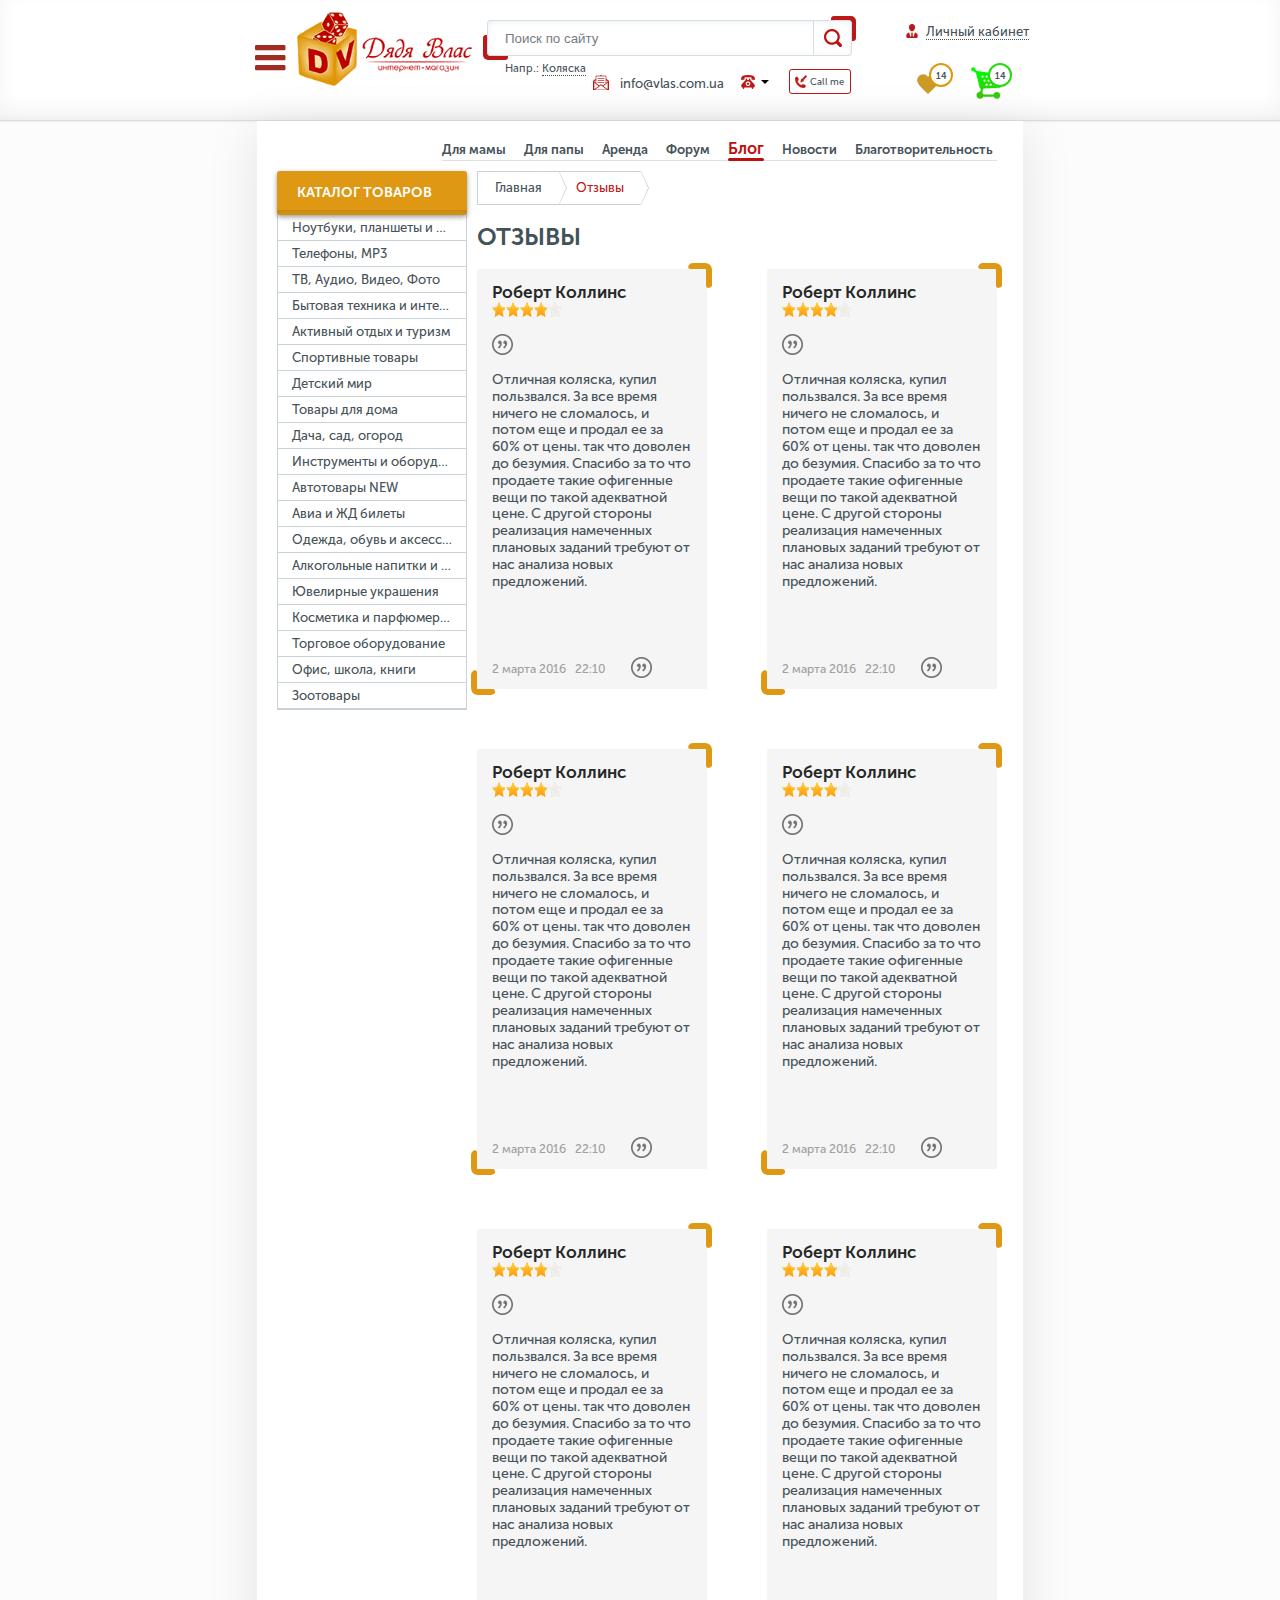
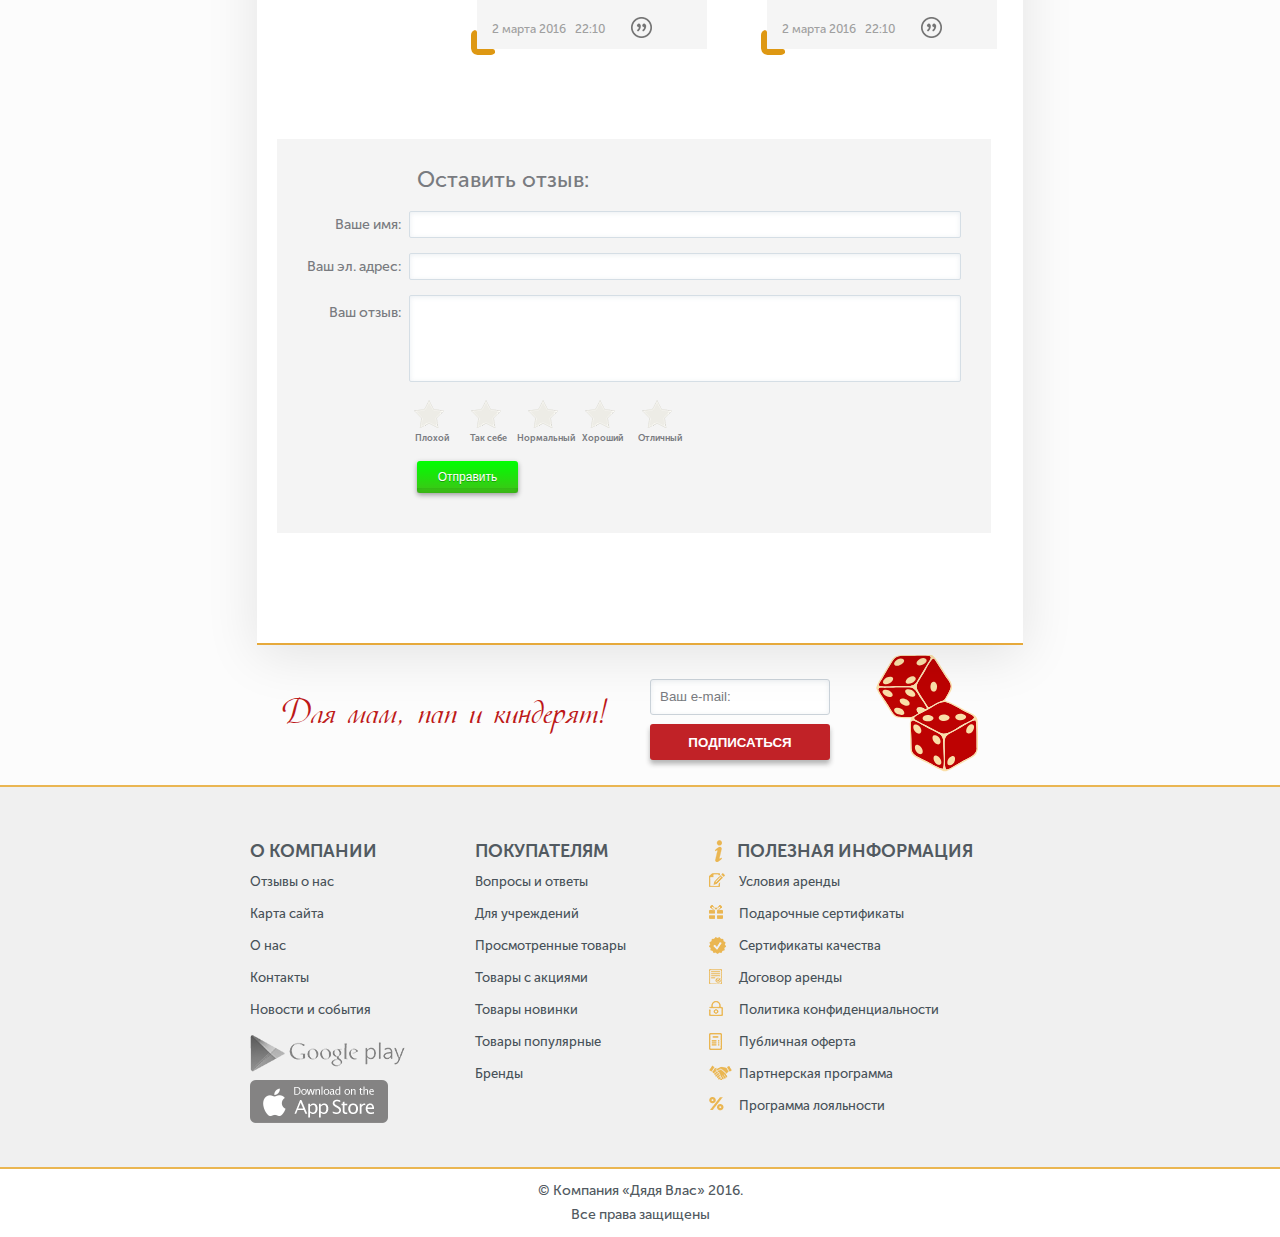
<file: reviews.html>
<!DOCTYPE html>
<html lang="en">
<head>
	<meta charset="UTF-8">
	<meta name="viewport" content="width=device-width">
	<title>Дядя Влас</title>
	<link rel="stylesheet" href="css/jquery.fancybox.css">
	<link rel="stylesheet" href="css/jquery.fancybox-thumbs.css">
	<link rel="stylesheet" href="css/style.css">
</head>
<body>
	<header>
		<div class="wrapper">
			<a href="#" class="header-logo"></a>
			<div class="header-nav">
				<ul>
					<li class="close"></li>
					<li><a href="#">О нас</a></li>
					<li><a href="#">Кредит</a></li>
					<li><a href="#">Гарантия и возврат</a></li>
					<li><a href="#">Доставки и оплата</a></li>
				</ul>
				<ul class="mobile">
					<li><a href="#" class="header-info">Полезная информация</a></li>
					<li><a href="#" class="header-rules">Условия аренды</a></li>
					<li><a href="#" class="header-gifts">Подарочные сертификаты</a></li>
					<li><a href="#" class="header-ok">Сертификаты качества</a></li>
					<li><a href="#" class="header-agreement">Договор аренды</a></li>
					<li><a href="#" class="header-close">Политика конфиденциальности</a></li>
					<li><a href="#" class="header-public">Публичная оферта</a></li>
					<li><a href="#" class="header-partners">Партнерская программа</a></li>
					<li><a href="#" class="header-loyalty">Программа лояльности</a></li>
				</ul>
				<form action="#">
					<p>
						<input type="text" placeholder="Поиск по сайту">
					</p>
					<input type="submit">
					<span>Напр.: <i>Коляска</i></span>
				</form>
			</div>
			<div class="header-contacts">
				<a href="#callback" class="callme">Call me</a>
				<a href="#" class="header-tel-open"></a>
				<div class="header-tel" class="header-tel">
					<a href="tel:+380933333333">+38 (093) 333-33-33</a>
					<a href="tel:+380933333333">+38 (093) 333-33-33</a>
					<a href="tel:+380933333333">+38 (093) 333-33-33</a>
				</div>
				<a href="mail:info@vlas.com.ua">info@vlas.com.ua</a>
			</div>
			<div class="header-personal">
				<a href="#enter" class="cab">Личный кабинет</a>
				<a href="#" class="header-like" data-number="14">Желаемое</a>
				<div class="description">
					<h3>Список желаний пуст</h3>
					<p>
						Добавляйте товары в список желаний, делитесь списками с друзьями и обсуждайте товары вместе.
					</p>
					<span>
						Если у вас уже есть списки желаний, 
					</span>
					<a href="#">авторизуйтесь.</a>
				</div>
				<a href="#basket" class="header-basket" data-number="14">Корзина</a>
				<div class="description empty">
					<h3>Ваша корзина пуста</h3>
					<p>
						Добавляйте понравившиеся товары или <a href="#">авторизуйтесь</a>, если добавляли ранее.
					</p>
				</div>
				<!-- <div class="description full">
					<span>В корзине <em>2 товара</em></span>
					<span>на сумму <em>4026 грн</em></span>
					<a href="#" class="offer submit button-green">Оформить заказ</a>
					<hr>
					<a href="#" class="basket">Перейти в корзину</a>
				</div> -->
			</div>
		</div>
	</header>

	<div class="main clearfix">
		<div class="catalog active">
			<h2>Каталог товаров</h2>
			<ul>
				<li><a href="#">Ноутбуки, планшеты и компьютеры</a></li>
				<li><a href="#">Телефоны, MP3</a></li>
				<li><a href="#">ТВ, Аудио, Видео, Фото</a></li>
				<li class="submenu">
					<a href="#">Бытовая техника и интерьер</a>
					<ul>
						<li>
							<a href="#">Ноутбуки, планшеты и компьютеры</a>
							<ul>
								<li><a href="#">Ноутбуки, планшеты и компьютеры</a></li>
								<li><a href="#">Телефоны, MP3</a></li>
								<li><a href="#">ТВ, Аудио, Видео, Фото</a></li>
								<li>
									<a href="#">Активная вкладва 3го уровня</a>
								</li>
								<li><a href="#">Ювелирные украшения</a></li>
								<li><a href="#">Косметика и парфюмерия</a></li>
							</ul>
						</li>
						<li>
							<a href="#">Телефоны, MP3</a>
							<ul>
								<li><a href="#">Ноутбуки, планшеты и компьютеры</a></li>
								<li><a href="#">Косметика и парфюмерия</a></li>
							</ul>
						</li>
						<li>
							<a href="#">ТВ, Аудио, Видео, Фото</a>
							<ul>
								<li><a href="#">Ноутбуки, планшеты и компьютеры</a></li>
								<li><a href="#">Телефоны, MP3</a></li>
								<li><a href="#">ТВ, Аудио, Видео, Фото</a></li>
								<li>
									<a href="#">Активная вкладва 3го уровня</a>
								</li>
								<li><a href="#">Косметика и парфюмерия</a></li>
							</ul>
						</li>
						<li>
							<a href="#">Активная вкладва 2го уровня</a>
							<ul>
								<li><a href="#">Ноутбуки, планшеты и компьютеры</a></li>
								<li><a href="#">Телефоны, MP3</a></li>
								<li><a href="#">ТВ, Аудио, Видео, Фото</a></li>
								<li>
									<a href="#">Активная вкладва 3го уровня</a>
								</li>
								<li><a href="#">Активный отдых и туризм</a></li>
								<li><a href="#">Авиа и ЖД билеты</a></li>
								<li><a href="#">Одежда, обувь и аксессуары</a></li>
								<li><a href="#">Алкогольные напитки и продукты</a></li>
								<li><a href="#">Ювелирные украшения</a></li>
								<li><a href="#">Косметика и парфюмерия</a></li>
							</ul>
						</li>
						<li>
							<a href="#">Активный отдых и туризм</a>
							<ul>
								<li><a href="#">Ноутбуки, планшеты и компьютеры</a></li>
								<li><a href="#">Телефоны, MP3</a></li>
								<li><a href="#">Алкогольные напитки и продукты</a></li>
								<li><a href="#">Ювелирные украшения</a></li>
								<li><a href="#">Косметика и парфюмерия</a></li>
							</ul>
						</li>
						<li>
							<a href="#">Спортивные товары</a>
							<ul>
								<li><a href="#">Ноутбуки, планшеты и компьютеры</a></li>
								<li><a href="#">Телефоны, MP3</a></li>
								<li><a href="#">ТВ, Аудио, Видео, Фото</a></li>
								<li>
									<a href="#">Активная вкладва 3го уровня</a>
								</li>
								<li><a href="#">Активный отдых и туризм</a></li>
								<li><a href="#">Алкогольные напитки и продукты</a></li>
								<li><a href="#">Ювелирные украшения</a></li>
								<li><a href="#">Косметика и парфюмерия</a></li>
							</ul>
						</li>
					</ul>
				</li>
				<li><a href="#">Активный отдых и туризм</a></li>
				<li><a href="#">Спортивные товары</a></li>
				<li><a href="#">Детский мир</a></li>
				<li><a href="#">Товары для дома</a></li>
				<li><a href="#">Дача, сад, огород</a></li>
				<li><a href="#">Инструменты и оборудование</a></li>
				<li><a href="#">Автотовары NEW</a></li>
				<li><a href="#">Авиа и ЖД билеты</a></li>
				<li><a href="#">Одежда, обувь и аксессуары</a></li>
				<li><a href="#">Алкогольные напитки и продукты</a></li>
				<li><a href="#">Ювелирные украшения</a></li>
				<li><a href="#">Косметика и парфюмерия</a></li>
				<li><a href="#">Торговое оборудование </a></li>
				<li><a href="#">Офис, школа, книги</a></li>
				<li><a href="#">Зоотовары</a></li>
			</ul>
		</div>
		<div class="main-content">
			<ul class="main-navigation">
				<li class="close">Меню</li>
				<li><a href="#">Для мамы</a></li>
				<li><a href="#">Для папы</a></li>
				<li><a href="#">Аренда</a></li>
				<li><a href="#">Форум</a></li>
				<li><a href="#" class="active">Блог</a></li>
				<li><a href="#">Новости</a></li>
				<li><a href="#">Благотворительность</a></li>
			</ul>
		</div>
		<div class="content">
			<ul class="breadcrumbs">
				<li><a href="#">Главная</a></li>
				<li><a href="#">Отзывы</a></li>
			</ul>
			<div class="content-text">
				<h2>Отзывы</h2>
			</div>
			<div class="reviews-general clearfix">
				<div class="post">
					<div class="post-name">Роберт Коллинс</div>
					<span class="goods-rating">
						<i class="on"></i>
						<i class="on"></i>
						<i class="on"></i>
						<i class="on"></i>
						<i class="off"></i>
					</span>
					<p class="post-text">
						Отличная коляска, купил пользвался. За все время ничего не сломалось, и потом еще и продал ее за 60% от цены. так что доволен до безумия. Спасибо за то что продаете такие офигенные вещи по такой адекватной цене. С другой стороны реализация намеченных плановых заданий требуют от нас анализа новых предложений. 
					</p>
					<span class="post-date">2 марта 2016 &nbsp;&nbsp;22:10</span>
				</div>
				<div class="post">
					<div class="post-name">Роберт Коллинс</div>
					<span class="goods-rating">
						<i class="on"></i>
						<i class="on"></i>
						<i class="on"></i>
						<i class="on"></i>
						<i class="off"></i>
					</span>
					<p class="post-text">
						Отличная коляска, купил пользвался. За все время ничего не сломалось, и потом еще и продал ее за 60% от цены. так что доволен до безумия. Спасибо за то что продаете такие офигенные вещи по такой адекватной цене. С другой стороны реализация намеченных плановых заданий требуют от нас анализа новых предложений. 
					</p>
					<span class="post-date">2 марта 2016 &nbsp;&nbsp;22:10</span>
				</div>
				<div class="post">
					<div class="post-name">Роберт Коллинс</div>
					<span class="goods-rating">
						<i class="on"></i>
						<i class="on"></i>
						<i class="on"></i>
						<i class="on"></i>
						<i class="off"></i>
					</span>
					<p class="post-text">
						Отличная коляска, купил пользвался. За все время ничего не сломалось, и потом еще и продал ее за 60% от цены. так что доволен до безумия. Спасибо за то что продаете такие офигенные вещи по такой адекватной цене. С другой стороны реализация намеченных плановых заданий требуют от нас анализа новых предложений. 
					</p>
					<span class="post-date">2 марта 2016 &nbsp;&nbsp;22:10</span>
				</div>
				<div class="post">
					<div class="post-name">Роберт Коллинс</div>
					<span class="goods-rating">
						<i class="on"></i>
						<i class="on"></i>
						<i class="on"></i>
						<i class="on"></i>
						<i class="off"></i>
					</span>
					<p class="post-text">
						Отличная коляска, купил пользвался. За все время ничего не сломалось, и потом еще и продал ее за 60% от цены. так что доволен до безумия. Спасибо за то что продаете такие офигенные вещи по такой адекватной цене. С другой стороны реализация намеченных плановых заданий требуют от нас анализа новых предложений. 
					</p>
					<span class="post-date">2 марта 2016 &nbsp;&nbsp;22:10</span>
				</div>
				<div class="post">
					<div class="post-name">Роберт Коллинс</div>
					<span class="goods-rating">
						<i class="on"></i>
						<i class="on"></i>
						<i class="on"></i>
						<i class="on"></i>
						<i class="off"></i>
					</span>
					<p class="post-text">
						Отличная коляска, купил пользвался. За все время ничего не сломалось, и потом еще и продал ее за 60% от цены. так что доволен до безумия. Спасибо за то что продаете такие офигенные вещи по такой адекватной цене. С другой стороны реализация намеченных плановых заданий требуют от нас анализа новых предложений. 
					</p>
					<span class="post-date">2 марта 2016 &nbsp;&nbsp;22:10</span>
				</div>
				<div class="post">
					<div class="post-name">Роберт Коллинс</div>
					<span class="goods-rating">
						<i class="on"></i>
						<i class="on"></i>
						<i class="on"></i>
						<i class="on"></i>
						<i class="off"></i>
					</span>
					<p class="post-text">
						Отличная коляска, купил пользвался. За все время ничего не сломалось, и потом еще и продал ее за 60% от цены. так что доволен до безумия. Спасибо за то что продаете такие офигенные вещи по такой адекватной цене. С другой стороны реализация намеченных плановых заданий требуют от нас анализа новых предложений. 
					</p>
					<span class="post-date">2 марта 2016 &nbsp;&nbsp;22:10</span>
				</div>
			</div>
			<div class="product-reviews">
				<form id="review">
					<h3>Оставить отзыв:</h3>
					<label>
						Ваше имя:
						<input type="text" required>
					</label>
					<label>
						Ваш эл. адрес:
						<input type="email" required>
					</label>
					<label>
						<span>Ваш отзыв:</span>
						<textarea cols="30" rows="10"></textarea>
					</label>
					<span class="rating">
						<i data-text="Плохой"></i>
						<i data-text="Так себе"></i>
						<i data-text="Нормальный"></i>
						<i data-text="Хороший"></i>
						<i data-text="Отличный"></i>
					</span>
					<button class="submit button-green">Отправить</button>
				</form>
			</div>
		</div>
	</div>
	<div class="subscribe">
		<h4>Для мам, пап и киндерят!</h4>
		<form action="#" class="subscribe">
			<input type="email" required placeholder="Ваш e-mail:">
			<input type="submit" value="Подписаться">
		</form>
		<span class="subscribe-img"></span>
	</div>
	<footer>
		<div class="footer-wrapper clearfix">
			<div>
				<a href="#" class="footer-logo"></a>
				<span class="footer-logo-text">Для мам, пап и киндерят!</span>
				<span class="footer-copy">
					&copy; Компания «Дядя Влас» 2016. Все права защищены
				</span>
			</div>
			<div>
				<ul>
					<li>
						<h6>Способы оплаты:</h6>
						<a href="#" class="visa-master"></a>
						<a href="#" class="privat24logo"></a>
						<a href="#" class="cards">- налич. и безналич. расчет.</a>
					</li>
					<li>
						<h6>Способы доставки:</h6>
						<a href="#" class="new-mail"></a>
						<a href="#" class="intime"></a>
						<a href="#" class="autolux"></a>
						<a href="#" class="delivery-icon">- доставку курьером на дом</a>
					</li>
					<li>
						<h6>Наши пратнеры:</h6>
						<a href="#" class="visa"></a>
						<a href="#" class="master"></a>
						<a href="#" class="qiwi"></a>
						<a href="#" class="webmoney"></a>
						<a href="#" class="scrill"></a>
					</li>
				</ul>
			</div>
			<div>
				<h4>О компании</h4>
				<ul>
					<li><a href="#">Отзывы о нас</a></li>
					<li><a href="#">Карта сайта</a></li>
					<li><a href="#">О нас</a></li>
					<li><a href="#">Контакты</a></li>
					<li><a href="#">Новости и события</a></li>
					<li><a href="#" class="google-play"></a></li>
					<li><a href="#" class="appstore"></a></li>
				</ul>
			</div>
			<div>
				<h4>Покупателям</h4>
				<ul>
					<li><a href="#">Вопросы и ответы</a></li>
					<li><a href="#">Для учреждений</a></li>
					<li><a href="#">Просмотренные товары</a></li>
					<li><a href="#">Товары с акциями</a></li>
					<li><a href="#">Товары новинки</a></li>
					<li><a href="#">Товары популярные</a></li>
					<li><a href="#">Бренды</a></li>
				</ul>
			</div>
			<div>
				<h4 class="footer-info">Полезная информация</h4>
				<ul>
					<li><a href="#" class="footer-rules">Условия аренды</a></li>
					<li><a href="#" class="footer-gifts">Подарочные сертификаты</a></li>
					<li><a href="#" class="footer-ok">Сертификаты качества</a></li>
					<li><a href="#" class="footer-agreement">Договор аренды</a></li>
					<li><a href="#" class="footer-close">Политика конфиденциальности</a></li>
					<li><a href="#" class="footer-public">Публичная оферта</a></li>
					<li><a href="#" class="footer-partners">Партнерская программа</a></li>
					<li><a href="#" class="footer-loyalty">Программа лояльности</a></li>
				</ul>
			</div>
		</div>
		<div class="footer-foot">
			<span>&copy; Компания «Дядя Влас» 2016.</span> 
			<span>Все права защищены</span>
		</div>
		<form id="callback">
			<h3>Заказать обратный звонок</h3>
			<label>
				Ваше имя:
				<input type="text" required>
			</label>
			<label>
				Ваш телефон:
				<input type="text" required>
			</label>
			<button class="submit button-green">Отправить</button>
			<button class="cancel">Отмена</button>
		</form>
		<form id="enter">
			<div class="left">
				<h3>Вход в интернет-магазин:</h3>
				<label>
					Email:
					<input type="email" required>
				</label>
				<label>
					Пароль:
					<input type="text" required>
				</label>
				<a href="#" class="forget">Забыл пароль</a>
				<label class="checkbox">
					<input type="checkbox" checked>
					Запомнить меня
				</label>
				<button class="submit button-green">Отправить</button>
				<button class="cancel">Отмена</button>
			</div>
			<div class="right">
				<h3>Войти как пользователь:</h3>
				<a href="#" class="vk">Вконтакте</a>
				<a href="#" class="fb">Facebook</a>
				<a href="#" class="reg">Зарегестрироваться</a>
			</div>
		</form>
		<div id="basket">
			<h2>Корзина</h2>
			<ul class="clearfix">
				<li>
					<span class="close-button">
						<i></i>
						<i></i>
					</span>
					<figure>
						<img src="img/slider-img-big.jpg" alt="img-big" class="basket-img">
					</figure>
					<div class="basket-text">
						<span class="basket-title">Детская коляска Roan Marita</span>
						<span class="basket-price">5 999 грн</span>
					</div>
					<div class="basket-number">
						<span class="minus"><i></i></span>
						<input type="text" value="1" class="num">
						<span class="plus"><i></i><i></i></span>
					</div>
					<div class="basket-sum">
						<span>Сумма</span>
						<span class="basket-sum-general">5 999 грн</span>
					</div>
				</li>
				<li>
					<span class="close-button">
						<i></i>
						<i></i>
					</span>
					<figure>
						<img src="img/slider-img-big.jpg" alt="img-big" class="basket-img">
					</figure>
					<div class="basket-text">
						<span class="basket-title">Детская коляска Roan Marita</span>
						<span class="basket-price">5 999 грн</span>
					</div>
					<div class="basket-number">
						<span class="minus"><i></i></span>
						<input type="text" value="1" class="num">
						<span class="plus"><i></i><i></i></span>
					</div>
					<div class="basket-sum">
						<span>Сумма</span>
						<span class="basket-sum-general">5 999 грн</span>
					</div>
				</li>
				<li>
					<span class="close-button">
						<i></i>
						<i></i>
					</span>
					<figure>
						<img src="img/slider-img-big.jpg" alt="img-big" class="basket-img">
					</figure>
					<div class="basket-text">
						<span class="basket-title">Детская коляска Roan Marita</span>
						<span class="basket-price">5 999 грн</span>
					</div>
					<div class="basket-number">
						<span class="minus"><i></i></span>
						<input type="text" value="1" class="num">
						<span class="plus"><i></i><i></i></span>
					</div>
					<div class="basket-sum">
						<span>Сумма</span>
						<span class="basket-sum-general">5 999 грн</span>
					</div>
				</li>
			</ul>
			<a href="#" class="button-gray">Продолжить покупки</a>
			<div class="basket-total">
				Итого:<span>17 997 грн</span>
				<a href="#" class="button-green">Оформить заказ</a>
			</div>
		</div>
	</footer>
	<script src="js/jquery-1.12.0.min.js"></script>
	<script src="js/jquery.fancybox.pack.js"></script>
	<script src="js/jquery.fancybox-thumbs.js"></script>
	<script src="js/scripts.js"></script>
</body>
</html>
</file>
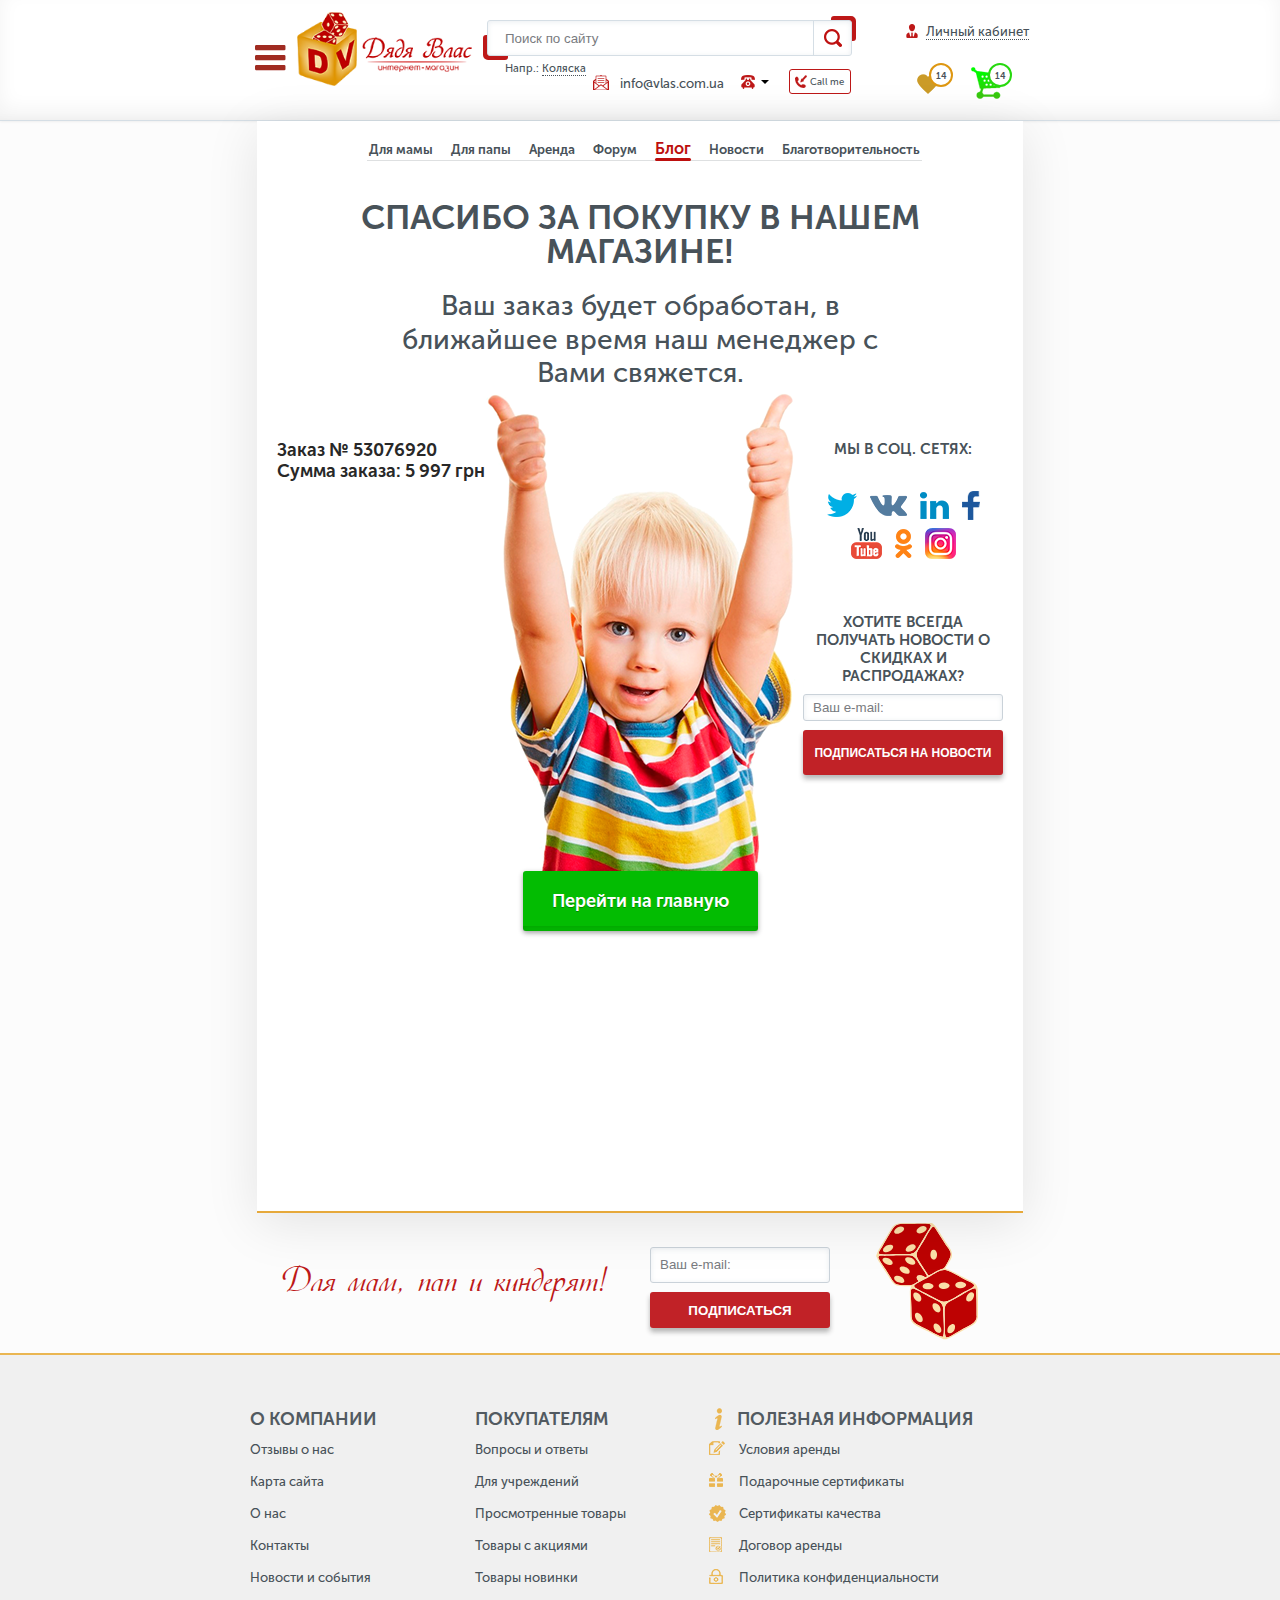
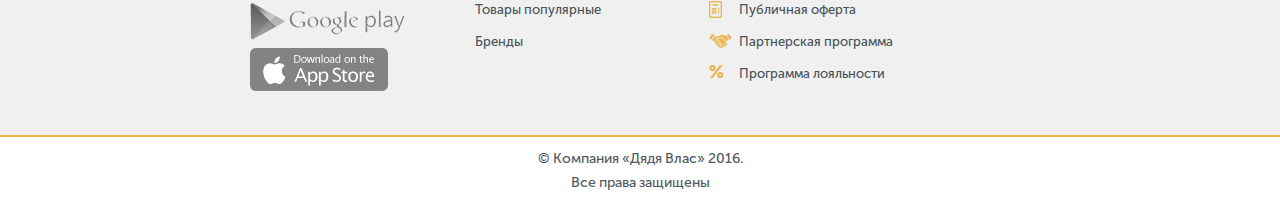
<file: thankyou.html>
<!DOCTYPE html>
<html lang="en">
<head>
	<meta charset="UTF-8">
	<meta name="viewport" content="width=device-width">
	<title>Дядя Влас</title>
	<link rel="stylesheet" href="css/jquery.fancybox.css">
	<link rel="stylesheet" href="css/jquery.fancybox-thumbs.css">
	<link rel="stylesheet" href="css/style.css">
</head>
<body>
	<header>
		<div class="wrapper">
			<a href="#" class="header-logo"></a>
			<div class="header-nav">
				<ul>
					<li class="close"></li>
					<li><a href="#">О нас</a></li>
					<li><a href="#">Кредит</a></li>
					<li><a href="#">Гарантия и возврат</a></li>
					<li><a href="#">Доставки и оплата</a></li>
				</ul>
				<ul class="mobile">
					<li><a href="#" class="header-info">Полезная информация</a></li>
					<li><a href="#" class="header-rules">Условия аренды</a></li>
					<li><a href="#" class="header-gifts">Подарочные сертификаты</a></li>
					<li><a href="#" class="header-ok">Сертификаты качества</a></li>
					<li><a href="#" class="header-agreement">Договор аренды</a></li>
					<li><a href="#" class="header-close">Политика конфиденциальности</a></li>
					<li><a href="#" class="header-public">Публичная оферта</a></li>
					<li><a href="#" class="header-partners">Партнерская программа</a></li>
					<li><a href="#" class="header-loyalty">Программа лояльности</a></li>
				</ul>
				<form action="#">
					<p>
						<input type="text" placeholder="Поиск по сайту">
					</p>
					<input type="submit">
					<span>Напр.: <i>Коляска</i></span>
				</form>
			</div>
			<div class="header-contacts">
				<a href="#callback" class="callme">Call me</a>
				<a href="#" class="header-tel-open"></a>
				<div class="header-tel" class="header-tel">
					<a href="tel:+380933333333">+38 (093) 333-33-33</a>
					<a href="tel:+380933333333">+38 (093) 333-33-33</a>
					<a href="tel:+380933333333">+38 (093) 333-33-33</a>
				</div>
				<a href="mail:info@vlas.com.ua">info@vlas.com.ua</a>
			</div>
			<div class="header-personal">
				<a href="#enter" class="cab">Личный кабинет</a>
				<a href="#" class="header-like" data-number="14">Желаемое</a>
				<div class="description">
					<h3>Список желаний пуст</h3>
					<p>
						Добавляйте товары в список желаний, делитесь списками с друзьями и обсуждайте товары вместе.
					</p>
					<span>
						Если у вас уже есть списки желаний, 
					</span>
					<a href="#">авторизуйтесь.</a>
				</div>
				<a href="#basket" class="header-basket" data-number="14">Корзина</a>
				<div class="description empty">
					<h3>Ваша корзина пуста</h3>
					<p>
						Добавляйте понравившиеся товары или <a href="#">авторизуйтесь</a>, если добавляли ранее.
					</p>
				</div>
				<!-- <div class="description full">
					<span>В корзине <em>2 товара</em></span>
					<span>на сумму <em>4026 грн</em></span>
					<a href="#" class="offer submit button-green">Оформить заказ</a>
					<hr>
					<a href="#" class="basket">Перейти в корзину</a>
				</div> -->
			</div>
		</div>
	</header>

	<div class="main clearfix thankyou">
		<div class="main-content">
			<ul class="main-navigation">
				<li class="close">Меню</li>
				<li><a href="#">Для мамы</a></li>
				<li><a href="#">Для папы</a></li>
				<li><a href="#">Аренда</a></li>
				<li><a href="#">Форум</a></li>
				<li><a href="#" class="active">Блог</a></li>
				<li><a href="#">Новости</a></li>
				<li><a href="#">Благотворительность</a></li>
			</ul>
		</div>
		<div class="content clearfix thankyou">
			<div class="thankyou-block">
				<h1>Спасибо за покупку в нашем магазине!</h1>
				<span class="subhead">Ваш заказ  будет обработан, в ближайшее время наш менеджер с Вами свяжется.</span>
				<div class="order-info">
					<span>Заказ № 53076920</span>
					<span>Сумма заказа: 5 997 грн</span>
				</div>
				<aside class="aside">
					<div class="aside-social">
						<h4>Мы в соц. сетях:</h4>
						<a href="#" class="social-twitter"></a>
						<a href="#" class="social-vk"></a>
						<a href="#" class="social-in"></a>
						<a href="#" class="social-fb"></a>
						<a href="#" class="social-youtube"></a>
						<a href="#" class="social-ok"></a>
						<a href="#" class="social-instagram"></a>
					</div>
					<form action="#" class="aside-subscribe subscribe">
						<h4>Хотите всегда получать новости о скидках и распродажах?</h4>
						<input type="email" required placeholder="Ваш e-mail:">
						<input type="submit" value="Подписаться на новости">
					</form>
				</aside>
				<a href="#" class="button-darkgreen">Перейти на главную</a>
			</div>
		</div>
	</div>
	<div class="subscribe">
		<h4>Для мам, пап и киндерят!</h4>
		<form action="#" class="subscribe">
			<input type="email" required placeholder="Ваш e-mail:">
			<input type="submit" value="Подписаться">
		</form>
		<span class="subscribe-img"></span>
	</div>
	<footer>
		<div class="footer-wrapper clearfix">
			<div>
				<a href="#" class="footer-logo"></a>
				<span class="footer-logo-text">Для мам, пап и киндерят!</span>
				<span class="footer-copy">
					&copy; Компания «Дядя Влас» 2016. Все права защищены
				</span>
			</div>
			<div>
				<ul>
					<li>
						<h6>Способы оплаты:</h6>
						<a href="#" class="visa-master"></a>
						<a href="#" class="privat24logo"></a>
						<a href="#" class="cards">- налич. и безналич. расчет.</a>
					</li>
					<li>
						<h6>Способы доставки:</h6>
						<a href="#" class="new-mail"></a>
						<a href="#" class="intime"></a>
						<a href="#" class="autolux"></a>
						<a href="#" class="delivery-icon">- доставку курьером на дом</a>
					</li>
					<li>
						<h6>Наши пратнеры:</h6>
						<a href="#" class="visa"></a>
						<a href="#" class="master"></a>
						<a href="#" class="qiwi"></a>
						<a href="#" class="webmoney"></a>
						<a href="#" class="scrill"></a>
					</li>
				</ul>
			</div>
			<div>
				<h4>О компании</h4>
				<ul>
					<li><a href="#">Отзывы о нас</a></li>
					<li><a href="#">Карта сайта</a></li>
					<li><a href="#">О нас</a></li>
					<li><a href="#">Контакты</a></li>
					<li><a href="#">Новости и события</a></li>
					<li><a href="#" class="google-play"></a></li>
					<li><a href="#" class="appstore"></a></li>
				</ul>
			</div>
			<div>
				<h4>Покупателям</h4>
				<ul>
					<li><a href="#">Вопросы и ответы</a></li>
					<li><a href="#">Для учреждений</a></li>
					<li><a href="#">Просмотренные товары</a></li>
					<li><a href="#">Товары с акциями</a></li>
					<li><a href="#">Товары новинки</a></li>
					<li><a href="#">Товары популярные</a></li>
					<li><a href="#">Бренды</a></li>
				</ul>
			</div>
			<div>
				<h4 class="footer-info">Полезная информация</h4>
				<ul>
					<li><a href="#" class="footer-rules">Условия аренды</a></li>
					<li><a href="#" class="footer-gifts">Подарочные сертификаты</a></li>
					<li><a href="#" class="footer-ok">Сертификаты качества</a></li>
					<li><a href="#" class="footer-agreement">Договор аренды</a></li>
					<li><a href="#" class="footer-close">Политика конфиденциальности</a></li>
					<li><a href="#" class="footer-public">Публичная оферта</a></li>
					<li><a href="#" class="footer-partners">Партнерская программа</a></li>
					<li><a href="#" class="footer-loyalty">Программа лояльности</a></li>
				</ul>
			</div>
		</div>
		<div class="footer-foot">
			<span>&copy; Компания «Дядя Влас» 2016.</span> 
			<span>Все права защищены</span>
		</div>
		<form id="callback">
			<h3>Заказать обратный звонок</h3>
			<label>
				Ваше имя:
				<input type="text" required>
			</label>
			<label>
				Ваш телефон:
				<input type="text" required>
			</label>
			<button class="submit button-green">Отправить</button>
			<button class="cancel">Отмена</button>
		</form>
		<form id="enter">
			<div class="left">
				<h3>Вход в интернет-магазин:</h3>
				<label>
					Email:
					<input type="email" required>
				</label>
				<label>
					Пароль:
					<input type="text" required>
				</label>
				<a href="#" class="forget">Забыл пароль</a>
				<label class="checkbox">
					<input type="checkbox" checked>
					Запомнить меня
				</label>
				<button class="submit button-green">Отправить</button>
				<button class="cancel">Отмена</button>
			</div>
			<div class="right">
				<h3>Войти как пользователь:</h3>
				<a href="#" class="vk">Вконтакте</a>
				<a href="#" class="fb">Facebook</a>
				<a href="#" class="reg">Зарегестрироваться</a>
			</div>
		</form>
		<div id="basket">
			<h2>Корзина</h2>
			<ul class="clearfix">
				<li>
					<span class="close-button">
						<i></i>
						<i></i>
					</span>
					<figure>
						<img src="img/slider-img-big.jpg" alt="img-big" class="basket-img">
					</figure>
					<div class="basket-text">
						<span class="basket-title">Детская коляска Roan Marita</span>
						<span class="basket-price">5 999 грн</span>
					</div>
					<div class="basket-number">
						<span class="minus"><i></i></span>
						<input type="text" value="1" class="num">
						<span class="plus"><i></i><i></i></span>
					</div>
					<div class="basket-sum">
						<span>Сумма</span>
						<span class="basket-sum-general">5 999 грн</span>
					</div>
				</li>
				<li>
					<span class="close-button">
						<i></i>
						<i></i>
					</span>
					<figure>
						<img src="img/slider-img-big.jpg" alt="img-big" class="basket-img">
					</figure>
					<div class="basket-text">
						<span class="basket-title">Детская коляска Roan Marita</span>
						<span class="basket-price">5 999 грн</span>
					</div>
					<div class="basket-number">
						<span class="minus"><i></i></span>
						<input type="text" value="1" class="num">
						<span class="plus"><i></i><i></i></span>
					</div>
					<div class="basket-sum">
						<span>Сумма</span>
						<span class="basket-sum-general">5 999 грн</span>
					</div>
				</li>
				<li>
					<span class="close-button">
						<i></i>
						<i></i>
					</span>
					<figure>
						<img src="img/slider-img-big.jpg" alt="img-big" class="basket-img">
					</figure>
					<div class="basket-text">
						<span class="basket-title">Детская коляска Roan Marita</span>
						<span class="basket-price">5 999 грн</span>
					</div>
					<div class="basket-number">
						<span class="minus"><i></i></span>
						<input type="text" value="1" class="num">
						<span class="plus"><i></i><i></i></span>
					</div>
					<div class="basket-sum">
						<span>Сумма</span>
						<span class="basket-sum-general">5 999 грн</span>
					</div>
				</li>
			</ul>
			<a href="#" class="button-gray">Продолжить покупки</a>
			<div class="basket-total">
				Итого:<span>17 997 грн</span>
				<a href="#" class="button-green">Оформить заказ</a>
			</div>
		</div>
	</footer>
	<script src="js/jquery-1.12.0.min.js"></script>
	<script src="js/jquery.fancybox.pack.js"></script>
	<script src="js/jquery.fancybox-thumbs.js"></script>
	<script src="js/scripts.js"></script>
</body>
</html>
</file>
<file: css/style.css>
/* http://meyerweb.com/eric/tools/css/reset/ 
   v2.0 | 20110126
   License: none (public domain)
*/
/* line 6, ../sass/_reset.scss */
html, body, div, span, applet, object, iframe, h1, h2, h3, h4, h5, h6, p, blockquote, pre, a, abbr, acronym, address, big, cite, code, del, dfn, em, img, ins, kbd, q, s, samp, small, strike, strong, sub, sup, tt, var, b, u, i, center, dl, dt, dd, ol, ul, li, fieldset, form, label, legend, table, caption, tbody, tfoot, thead, tr, th, td, article, aside, canvas, details, embed, figure, figcaption, footer, header, hgroup, menu, nav, output, ruby, section, summary, time, mark, audio, video {
  margin: 0;
  padding: 0;
  border: 0;
  font-size: 100%;
  font: inherit;
  vertical-align: baseline;
}

/* HTML5 display-role reset for older browsers */
/* line 16, ../sass/_reset.scss */
article, aside, details, figcaption, figure, footer, header, hgroup, menu, nav, section {
  display: block;
}

/* line 19, ../sass/_reset.scss */
body {
  line-height: 1;
}

/* line 22, ../sass/_reset.scss */
ol, ul {
  list-style: none;
}

/* line 25, ../sass/_reset.scss */
blockquote, q {
  quotes: none;
}

/* line 29, ../sass/_reset.scss */
blockquote:before, blockquote:after {
  content: '';
  content: none;
}

/* line 34, ../sass/_reset.scss */
q:before, q:after {
  content: '';
  content: none;
}

/* line 38, ../sass/_reset.scss */
table {
  border-collapse: collapse;
  border-spacing: 0;
}

@font-face {
  font-family: "MuseoSansCyrl";
  src: url("../fonts/MuseoSansCyrl_500.otf") format("opentype");
  font-weight: normal;
  font-style: normal;
}
@font-face {
  font-family: "MuseoSansCyrl";
  src: url("../fonts/MuseoSansCyrl_500_Italic.otf") format("opentype");
  font-weight: normal;
  font-style: italic;
}
@font-face {
  font-family: "MuseoSansCyrl";
  src: url("../fonts/MuseoSansCyrl_300.otf") format("opentype");
  font-weight: 300;
  font-style: normal;
}
@font-face {
  font-family: "MuseoSansCyrl";
  src: url("../fonts/MuseoSansCyrl_300_Italic.otf") format("opentype");
  font-weight: 300;
  font-style: italic;
}
@font-face {
  font-family: "MuseoSansCyrl";
  src: url("../fonts/MuseoSansCyrl_100.otf") format("opentype");
  font-weight: 100;
  font-style: normal;
}
@font-face {
  font-family: "MuseoSansCyrl";
  src: url("../fonts/MuseoSansCyrl_100_Italic.otf") format("opentype");
  font-weight: 100;
  font-style: italic;
}
@font-face {
  font-family: "MuseoSansCyrl";
  src: url("../fonts/MuseoSansCyrl_700.otf") format("opentype");
  font-weight: 700;
  font-style: normal;
}
@font-face {
  font-family: "MuseoSansCyrl";
  src: url("../fonts/MuseoSansCyrl_700_Italic.otf") format("opentype");
  font-weight: 700;
  font-style: italic;
}
@font-face {
  font-family: "MuseoSansCyrl";
  src: url("../fonts/MuseoSansCyrl_900.otf") format("opentype");
  font-weight: 900;
  font-style: normal;
}
@font-face {
  font-family: "MuseoSansCyrl";
  src: url("../fonts/MuseoSansCyrl_900_Italic.otf") format("opentype");
  font-weight: 900;
  font-style: italic;
}
@font-face {
  font-family: "Vesna";
  src: url("../fonts/Vesna.ttf") format("truetype");
  font-weight: 400;
  font-style: normal;
}
/* line 65, ../sass/style.sass */
.wrapper {
  margin: 0 auto;
}

/* line 68, ../sass/style.sass */
a {
  text-decoration: none;
  color: #485259;
}

/* line 72, ../sass/style.sass */
em {
  font-weight: 700;
}

/* line 74, ../sass/style.sass */
.clearfix:after {
  display: table;
  content: "";
  clear: both;
}

/* line 78, ../sass/style.sass */
.mobile {
  display: none;
}

/* line 80, ../sass/style.sass */
textarea {
  resize: none;
  overflow: auto;
}

/* line 83, ../sass/style.sass */
.dropdown-list {
  position: relative;
  width: 235px;
  height: 30px;
  border: 1px solid #cad2d9;
  font-size: 12px;
}
/* line 89, ../sass/style.sass */
.dropdown-list span {
  box-sizing: border-box;
  display: block;
  height: 30px;
  background: #fbfbfc;
  box-shadow: 0px 1px 3px 0px rgba(202, 210, 217, 0.004);
  color: #282828;
  padding: 8px 14px;
  cursor: pointer;
}
/* line 98, ../sass/style.sass */
.dropdown-list span:after {
  position: absolute;
  top: 12px;
  right: 15px;
  content: "";
  width: 8px;
  height: 4px;
  background: url("../img/icons.png") no-repeat;
  background-position: -386px -5px;
}
/* line 108, ../sass/style.sass */
.dropdown-list ul {
  position: absolute;
  left: -1px;
  top: 30px;
  width: 100%;
  max-height: 0;
  background: #fff;
  border: 1px solid #cad2d9;
  border-top-color: transparent;
  border-radius: 0 0 4px 4px;
  z-index: 2;
  overflow: hidden;
  transition-duration: 0.3s;
}
/* line 121, ../sass/style.sass */
.dropdown-list li {
  box-sizing: border-box;
  padding: 8px 14px;
  white-space: nowrap;
  text-overflow: ellipsis;
  color: #cad2d9;
  cursor: pointer;
  transition: all 0.2s linear;
}
/* line 129, ../sass/style.sass */
.dropdown-list li:hover {
  color: #bd1818;
}
/* line 132, ../sass/style.sass */
.dropdown-list.opened ul {
  border-top-color: #cad2d9;
  max-height: 150px;
  box-shadow: 0 4px 5px 0 rgba(22, 23, 24, 0.31);
  transition-duration: 0.3s;
}
/* line 137, ../sass/style.sass */
.dropdown-list.opened span:after {
  background: url("../img/icons.png") no-repeat;
  background-position: -404px -5px;
}

/* line 142, ../sass/style.sass */
.logo {
  width: 155px;
  height: 50px;
  display: block;
  float: left;
  background: url("../img/logo-text.png") no-repeat center right;
  background-size: 110px;
}
/* line 150, ../sass/style.sass */
.logo:before {
  content: "";
  display: inline-block;
  width: 40px;
  height: 50px;
  background: url("../img/logo.png") no-repeat;
  background-size: contain;
}

/* line 157, ../sass/style.sass */
.close-button {
  display: block;
  width: 25px;
  height: 25px;
  border: 1px solid #ebeef0;
  border-radius: 50%;
  transition-duration: 0.3s;
  cursor: pointer;
}
/* line 165, ../sass/style.sass */
.close-button i {
  display: block;
  width: 18px;
  height: 2px;
  background: #ebeef0;
  transition-duration: 0.5s;
}
/* line 171, ../sass/style.sass */
.close-button i:first-child {
  transform: rotate(45deg) translate(10px, 5px);
}
/* line 173, ../sass/style.sass */
.close-button i:last-child {
  transform: rotate(-45deg) translate(-4px, 9px);
}
/* line 175, ../sass/style.sass */
.close-button:hover {
  transform: rotate(180deg);
  border-color: #d5d7d8;
}
/* line 178, ../sass/style.sass */
.close-button:hover i {
  background: #d5d7d8;
  transition-duration: 0.5s;
}

/* line 181, ../sass/style.sass */
[type="text"], [type="email"], [type="tel"], textarea {
  border: 1px solid #d5dee5;
  border-radius: 2px;
  background-color: white;
  box-shadow: inset 0px 1px 5px 0px rgba(213, 222, 229, 0.5);
}
/* line 186, ../sass/style.sass */
[type="text"]:focus, [type="email"]:focus, [type="tel"]:focus, textarea:focus {
  outline: none;
  border-color: transparent;
  box-shadow: inset 0px 1px 5px 0px rgba(213, 222, 229, 0.5), 0 0 3px 1px #de9813;
}

/* line 191, ../sass/style.sass */
input::-webkit-input-placeholder {
  color: #797b80;
}

/* line 193, ../sass/style.sass */
input::-moz-placeholder {
  color: #797b80;
}

/* line 195, ../sass/style.sass */
input:-moz-placeholder {
  color: #797b80;
}

/* line 197, ../sass/style.sass */
input:-ms-input-placeholder {
  color: #797b80;
}

/* line 201, ../sass/style.sass */
#callback, #enter, #open-slider, #basket {
  display: none;
}

/* line 204, ../sass/style.sass */
.fancybox-opened .fancybox-skin {
  box-shadow: 0 0px 30px 2px rgba(0, 0, 0, 0.3);
}

/* line 206, ../sass/style.sass */
.fancybox-close {
  background: #6a7686 url("../img/icons/close.png") no-repeat center;
  top: 0px;
  right: 0px;
  width: 18px;
  height: 18px;
  border: 1px solid #565d66;
  border-radius: 0 3px 0 3px;
}
/* line 214, ../sass/style.sass */
.fancybox-close:hover {
  background: #bd1818 url("../img/icons/close.png") no-repeat center;
  border-color: #bd1818;
}

/* line 218, ../sass/style.sass */
#callback, #enter, #review {
  color: #797b80;
  text-align: center;
}
/* line 221, ../sass/style.sass */
#callback h3, #enter h3, #review h3 {
  text-align: center;
  padding-bottom: 20px;
  margin-bottom: 30px;
  border-bottom: 1px solid #ebebeb;
}
/* line 226, ../sass/style.sass */
#callback label, #enter label, #review label {
  display: block;
  text-align: right;
  margin-bottom: 15px;
  font-size: 13px;
}
/* line 231, ../sass/style.sass */
#callback [type="text"], #callback [type="email"], #callback textarea, #enter [type="text"], #enter [type="email"], #enter textarea, #review [type="text"], #review [type="email"], #review textarea {
  margin-left: 5px;
  padding: 0 5px;
  width: 205px;
  height: 25px;
}
/* line 237, ../sass/style.sass */
#callback button, #enter button, #review button {
  position: relative;
  margin: 30px 5px 0;
  border: none;
  border-radius: 3px;
  box-shadow: 0px 2px 5px 0px rgba(22, 23, 24, 0.4);
  width: 101px;
  height: 32px;
  font-size: 12px;
  color: #fff;
  cursor: pointer;
}
/* line 248, ../sass/style.sass */
#callback button:after, #enter button:after, #review button:after {
  position: absolute;
  content: "";
  left: 0;
  bottom: 0;
  width: 100%;
  height: 5px;
  box-shadow: inset 0 0 5px 0 rgba(0, 0, 0, 0.16);
}
/* line 256, ../sass/style.sass */
#callback .button-green, #enter .button-green, #review .button-green {
  background-image: linear-gradient(to top, #40c218 0%, #00ff01 100%);
}
/* line 258, ../sass/style.sass */
#callback .button-green:hover, #enter .button-green:hover, #review .button-green:hover {
  background: #03bc02;
}
/* line 261, ../sass/style.sass */
#callback .cancel, #enter .cancel, #review .cancel {
  background: #6b7788;
  transition: all 0.3s;
}
/* line 264, ../sass/style.sass */
#callback .cancel:hover, #enter .cancel:hover, #review .cancel:hover {
  background: #656f7e;
  box-shadow: 0px 2px 6px 0px rgba(22, 23, 24, 0.6);
}

/* line 267, ../sass/style.sass */
#callback {
  width: 345px;
  padding: 5px 0;
}

/* line 271, ../sass/style.sass */
.enter .fancybox-skin {
  padding: 0 !important;
}

/* line 274, ../sass/style.sass */
#enter > * {
  padding: 35px 20px 25px;
}
/* line 276, ../sass/style.sass */
#enter .left {
  float: left;
  width: 300px;
}
/* line 279, ../sass/style.sass */
#enter .right {
  float: right;
  width: 200px;
  height: 270px;
  background: #f4f5f8;
}
/* line 284, ../sass/style.sass */
#enter .forget {
  font-size: 12px;
  margin-left: -50px;
  border-bottom: 1px dotted #282828;
  transition-duration: 0.3s;
}
/* line 289, ../sass/style.sass */
#enter .forget:hover {
  color: #c12227;
  border-color: #c12227;
}
/* line 292, ../sass/style.sass */
#enter .checkbox {
  text-align: left;
  margin: 20px 0 0 80px;
}
/* line 295, ../sass/style.sass */
#enter .checkbox input {
  position: relative;
  top: 2px;
}
/* line 298, ../sass/style.sass */
#enter .vk, #enter .fb {
  margin-bottom: 12px;
  position: relative;
  display: inline-block;
  width: 204px;
  height: 45px;
  line-height: 45px;
  background: #fff;
  box-shadow: 0px 2px 5px 0px rgba(202, 210, 217, 0.4);
  border: 1px solid #cad2d9;
  font-size: 15px;
  font-weight: 700;
}
/* line 310, ../sass/style.sass */
#enter .vk:after, #enter .fb:after {
  position: absolute;
  content: "";
  left: 0;
  bottom: 0;
  width: 100%;
  height: 5px;
  box-shadow: inset 0 0 5px 0 rgba(0, 0, 0, 0.16);
}
/* line 318, ../sass/style.sass */
#enter .vk:before, #enter .fb:before {
  position: absolute;
  content: "";
  left: 0;
  bottom: 0;
  width: 46px;
  height: 47px;
  border-right: 1px solid #cad2d9;
}
/* line 326, ../sass/style.sass */
#enter .vk {
  color: #557b9e;
}
/* line 328, ../sass/style.sass */
#enter .vk:before {
  background: url("../img/icons/enter-vk.png") no-repeat center;
}
/* line 330, ../sass/style.sass */
#enter .fb {
  color: #3b5998;
}
/* line 332, ../sass/style.sass */
#enter .fb:before {
  background: url("../img/icons/enter-fb.png") no-repeat center;
}

/* line 335, ../sass/style.sass */
#review {
  z-index: 1;
  position: absolute;
  top: 125px;
  background: #fff;
  padding: 16px 0 20px;
  width: 490px;
  border: 1px solid #cad2d9;
  box-shadow: 0px 2px 18.63px 8.37px rgba(202, 210, 217, 0.4);
}
/* line 344, ../sass/style.sass */
#review h3 {
  border: none;
  margin-bottom: 0;
}
/* line 347, ../sass/style.sass */
#review label {
  width: 445px;
}
/* line 349, ../sass/style.sass */
#review label span {
  position: relative;
  top: -65px;
}
/* line 352, ../sass/style.sass */
#review textarea {
  height: 75px;
  padding: 5px;
}
/* line 355, ../sass/style.sass */
#review [type="email"], #review [type="text"], #review textarea {
  width: 300px;
}
/* line 357, ../sass/style.sass */
#review button {
  margin-top: 15px;
}
/* line 359, ../sass/style.sass */
#review .rating {
  display: block;
  margin-top: -7px;
}
/* line 362, ../sass/style.sass */
#review .rating i {
  position: relative;
  display: inline-block;
  width: 30px;
  height: 43px;
  margin: 0 12px;
  background: url("../img/icons.png") no-repeat;
  background-position: -45px -427px;
  cursor: pointer;
}
/* line 373, ../sass/style.sass */
#review .rating i:after {
  position: absolute;
  bottom: 0;
  left: -50%;
  content: attr(data-text);
  width: 65px;
  font-weight: 700;
  font-size: 9px;
}
/* line 381, ../sass/style.sass */
#review .rating i.active, #review .rating i.hover {
  background: url("../img/icons.png") no-repeat;
  background-position: -198px -427px;
}

/* line 387, ../sass/style.sass */
.opened-slider .fancybox-skin {
  background: #fff;
}

/* line 389, ../sass/style.sass */
#open-slider {
  height: 100%;
}
/* line 391, ../sass/style.sass */
#open-slider .vcarousel {
  height: calc(100% - 105px);
  width: 100%;
  overflow: visible;
  padding: 0;
}
/* line 396, ../sass/style.sass */
#open-slider .vcarousel-outer {
  overflow: hidden;
  height: 360px;
  float: left;
}
/* line 400, ../sass/style.sass */
#open-slider .product-title {
  margin-bottom: 40px;
}
/* line 402, ../sass/style.sass */
#open-slider .goods-container {
  float: right;
}
/* line 404, ../sass/style.sass */
#open-slider .goods-price {
  display: inline-block;
  vertical-align: top;
  width: 100px;
  height: 40px;
  line-height: 40px;
  font-size: 22px;
  margin: 0;
}
/* line 412, ../sass/style.sass */
#open-slider .goods-buy {
  float: none;
}
/* line 414, ../sass/style.sass */
#open-slider .vcarousel-preview {
  border: none;
  width: calc(100% - 95px);
  height: calc(100vh - 200px);
  display: -webkit-box;
  display: -moz-box;
  display: -ms-flexbox;
  display: -webkit-flex;
  display: flex;
}
/* line 423, ../sass/style.sass */
#open-slider .vcarousel-preview img {
  margin: auto;
  height: 500px;
  max-height: none;
  max-width: none;
}
/* line 429, ../sass/style.sass */
#open-slider .vcarousel-nav {
  top: 50%;
  right: 0;
  left: auto;
  height: 125px;
  width: calc(100% - 95px);
  transform: translateY(-50%);
}
/* line 436, ../sass/style.sass */
#open-slider .vcarousel-nav > * {
  width: 43px;
  height: 119px;
}
/* line 439, ../sass/style.sass */
#open-slider .vcarousel-nav > *.prev {
  left: 0;
  right: auto;
  background: url("../img/icons.png") no-repeat;
  background-position: -301px -50px;
}
/* line 445, ../sass/style.sass */
#open-slider .vcarousel-nav > *.prev:hover {
  background: url("../img/icons.png") no-repeat;
  background-position: -354px -50px;
}
/* line 449, ../sass/style.sass */
#open-slider .vcarousel-nav > *.next {
  right: 0;
  left: auto;
  background: url("../img/icons.png") no-repeat;
  background-position: -5px -97px;
}
/* line 455, ../sass/style.sass */
#open-slider .vcarousel-nav > *.next:hover {
  background: url("../img/icons.png") no-repeat;
  background-position: -58px -97px;
}

/* line 460, ../sass/style.sass */
#basket {
  padding: 40px 45px 80px;
  background: #fff;
  width: 1100px;
}
/* line 464, ../sass/style.sass */
#basket h2 {
  margin-bottom: 25px;
  font-size: 22px;
  font-weight: 700;
  text-transform: uppercase;
  color: #485259;
}
/* line 470, ../sass/style.sass */
#basket figure {
  margin: 0 60px 0 25px;
  width: 105px;
  height: 105px;
  float: left;
  border: 1px solid #cad2d9;
}
/* line 476, ../sass/style.sass */
#basket ul {
  margin: 0 -45px;
  padding: 0 45px 40px;
  box-shadow: 0px 20px 40px 0 rgba(0, 0, 0, 0.07);
}
/* line 480, ../sass/style.sass */
#basket li {
  padding: 15px 0;
  min-height: 110px;
}
/* line 484, ../sass/style.sass */
#basket .basket-img {
  margin: 5px auto;
  display: block;
  max-height: 80px;
}
/* line 488, ../sass/style.sass */
#basket .basket-text {
  height: 92px;
  float: left;
  padding-top: 15px;
  color: #282828;
}
/* line 493, ../sass/style.sass */
#basket .basket-title {
  font-size: 17px;
  text-transform: uppercase;
}
/* line 496, ../sass/style.sass */
#basket .basket-price {
  display: block;
  margin-top: 30px;
  font-size: 20px;
}
/* line 500, ../sass/style.sass */
#basket .basket-number {
  float: left;
  height: 80px;
  padding-top: 27px;
  margin: 0 90px;
}
/* line 505, ../sass/style.sass */
#basket .basket-number input {
  margin: 0 15px;
  width: 52px;
  height: 42px;
  border: 1px solid #d5dee5;
  border-radius: 4px;
  box-shadow: inset 0px 5px 5px 0px rgba(213, 222, 229, 0.36);
  font-size: 22px;
  color: #485259;
  text-align: center;
}
/* line 515, ../sass/style.sass */
#basket .basket-number span {
  display: inline-block;
  position: relative;
  vertical-align: middle;
  height: 6px;
  padding: 20px 0;
  cursor: pointer;
}
/* line 522, ../sass/style.sass */
#basket .basket-number span:hover i {
  background: #de9814;
}
/* line 524, ../sass/style.sass */
#basket .basket-number i {
  display: block;
  height: 3px;
  width: 30px;
  background: #d5dee5;
  transition-duration: 0.3s;
}
/* line 530, ../sass/style.sass */
#basket .basket-number i + i {
  position: absolute;
  top: 6px;
  left: 14px;
  height: 30px;
  width: 3px;
}
/* line 538, ../sass/style.sass */
#basket .basket-sum {
  float: left;
  font-size: 15px;
  color: #282828;
}
/* line 542, ../sass/style.sass */
#basket .basket-sum-general {
  margin-top: 15px;
  display: block;
  height: 45px;
  line-height: 45px;
  width: 100px;
  padding: 0 15px;
  background: #fff4c2;
  color: #485259;
  font-size: 20px;
}
/* line 552, ../sass/style.sass */
#basket .basket-total {
  float: right;
  margin-top: 35px;
  width: 235px;
  background: #fff4c2;
  padding: 30px 15px 22px;
  font-size: 22px;
}
/* line 559, ../sass/style.sass */
#basket .basket-total span {
  display: inline-block;
  margin-bottom: 20px;
  float: right;
}
/* line 563, ../sass/style.sass */
#basket .close-button {
  border-color: #c3292e;
  float: left;
}
/* line 566, ../sass/style.sass */
#basket .close-button i {
  background: #c3292e;
}
/* line 568, ../sass/style.sass */
#basket .button-gray, #basket .button-green {
  width: 235px;
  height: 65px;
  line-height: 65px;
  font-size: 18px;
  text-align: center;
}
/* line 574, ../sass/style.sass */
#basket .button-gray {
  margin: 95px 0 0 45px;
}

/* line 582, ../sass/style.sass */
.button-green, .reg, .button-gold, .button-brown, .button-gray, .button-darkgreen, .button-red {
  position: relative;
  display: inline-block;
  border: none;
  border-radius: 3px;
  box-shadow: 0px 2px 5px 0px rgba(22, 23, 24, 0.4);
  font-size: 12px;
  text-shadow: 0px 1px 0px rgba(0, 0, 0, 0.3);
  color: #fff;
  cursor: pointer;
}
/* line 592, ../sass/style.sass */
.button-green:after, .reg:after, .button-gold:after, .button-brown:after, .button-gray:after, .button-darkgreen:after, .button-red:after {
  position: absolute;
  content: "";
  left: 0;
  bottom: 0;
  width: 100%;
  height: 5px;
  box-shadow: inset 0 1px 5px 0 rgba(0, 0, 0, 0.16);
}
/* line 600, ../sass/style.sass */
.button-green:focus, .reg:focus, .button-gold:focus, .button-brown:focus, .button-gray:focus, .button-darkgreen:focus, .button-red:focus {
  outline: none;
}

/* line 602, ../sass/style.sass */
.button-green {
  background-image: linear-gradient(to top, #40c218 0%, #00ff01 100%);
}
/* line 604, ../sass/style.sass */
.button-green:hover {
  background: #03bc02;
}

/* line 606, ../sass/style.sass */
.button-gold {
  background-image: linear-gradient(to top, #ff9002 0%, #ffd500 100%);
}
/* line 608, ../sass/style.sass */
.button-gold:hover {
  background: #ff8b02;
}

/* line 610, ../sass/style.sass */
.reg {
  transition: all 0.3s;
  width: 175px;
  height: 30px;
  line-height: 30px;
  background: #de9813;
}
/* line 616, ../sass/style.sass */
.reg:hover {
  background: #de8613;
  box-shadow: 0px 2px 6px 0px rgba(22, 23, 24, 0.6);
}

/* line 619, ../sass/style.sass */
.button-brown {
  background: #de9813;
  font-size: 14px;
  transition-duration: 0.3s;
  text-shadow: none;
  text-transform: uppercase;
}
/* line 625, ../sass/style.sass */
.button-brown:hover {
  background: #ed9d06;
  box-shadow: 0px 2px 6px 0px rgba(22, 23, 24, 0.6);
}

/* line 628, ../sass/style.sass */
.button-gray {
  background: #ddd;
  color: #282828;
  transition-duration: 0.3s;
}
/* line 632, ../sass/style.sass */
.button-gray:hover {
  background: #c8c6c6;
}

/* line 634, ../sass/style.sass */
.button-darkgreen {
  background: #03bc02;
  transition-duration: 0.3s;
}
/* line 637, ../sass/style.sass */
.button-darkgreen:hover {
  background: #15a314;
}

/* line 639, ../sass/style.sass */
.button-red {
  background: #bd1818;
  transition-duration: 0.3s;
}
/* line 642, ../sass/style.sass */
.button-red:hover {
  background: #990f13;
}

/* line 649, ../sass/style.sass */
body {
  font-family: "MuseoSansCyrl", sans-serif;
  font-size: 16px;
  background: #fcfcfc;
  color: #485259;
}

/* line 655, ../sass/style.sass */
header {
  background: #fff url("../img/bg-header.png") center repeat-x;
  height: 130px;
  box-shadow: 0 0 3px 0 #e4e4e4, inset 0 -10px 20px 0 rgba(0, 0, 0, 0.05);
  border-bottom: 1px solid #d5dee5;
}
/* line 662, ../sass/style.sass */
header .wrapper {
  max-width: 1500px;
}
/* line 665, ../sass/style.sass */
header .header-logo {
  margin-top: 12px;
  width: 240px;
  height: 100px;
  display: block;
  float: left;
  background: url("../img/logo-text.png") no-repeat center right;
}
/* line 673, ../sass/style.sass */
header .header-logo:before {
  content: url("../img/logo.png");
  display: inline-block;
}
/* line 676, ../sass/style.sass */
header .header-nav {
  padding-top: 12px;
  margin-left: 40px;
  float: left;
}
/* line 681, ../sass/style.sass */
header .header-nav ul {
  margin-left: 70px;
}
/* line 683, ../sass/style.sass */
header .header-nav ul.mobile {
  display: none;
}
/* line 685, ../sass/style.sass */
header .header-nav li {
  display: inline-block;
  margin: 0 7px;
  font-size: 13px;
}
/* line 689, ../sass/style.sass */
header .header-nav li.close {
  display: none;
}
/* line 691, ../sass/style.sass */
header .header-nav a {
  border-bottom: 0px dotted transparent;
}
/* line 693, ../sass/style.sass */
header .header-nav a:hover {
  color: #bd0f0e;
  border-bottom: 1px dotted #bd0f0e;
}
/* line 696, ../sass/style.sass */
header .header-nav form {
  width: 660px;
  position: relative;
}
/* line 699, ../sass/style.sass */
header .header-nav p {
  position: relative;
  margin: 27px 0 5px;
}
/* line 702, ../sass/style.sass */
header .header-nav p:before, header .header-nav p:after {
  position: absolute;
  content: "";
  width: 25px;
  height: 25px;
  background: #bd1818;
  border-radius: 3px 5px 3px 5px;
}
/* line 709, ../sass/style.sass */
header .header-nav p:before {
  bottom: -4px;
  left: -4px;
}
/* line 712, ../sass/style.sass */
header .header-nav p:after {
  right: -4px;
  top: -4px;
}
/* line 715, ../sass/style.sass */
header .header-nav [type="text"] {
  position: relative;
  z-index: 1;
  box-shadow: inset 0px 1px 5px 0px rgba(213, 222, 229, 0.5);
  border: 1px solid #d5dee5;
  height: 34px;
  width: calc(100% - 64px);
  padding: 0 45px 0 17px;
  border-radius: 3px;
  color: #485259;
}
/* line 725, ../sass/style.sass */
header .header-nav span {
  font-size: 11px;
  padding-left: 18px;
}
/* line 728, ../sass/style.sass */
header .header-nav span i {
  border-bottom: 1px dotted #485259;
}
/* line 731, ../sass/style.sass */
header .header-nav [type="submit"] {
  position: absolute;
  top: 0;
  right: 0;
  z-index: 1;
  border: none;
  width: 39px;
  height: 35px;
  border-left: 1px solid #d5dee5;
  text-indent: 999px;
  background: url("../img/icons/search.png") center no-repeat;
  cursor: pointer;
}
/* line 744, ../sass/style.sass */
header .header-contacts {
  float: left;
  margin-left: 75px;
  padding-top: 15px;
  width: 275px;
}
/* line 749, ../sass/style.sass */
header .header-contacts .header-tel {
  width: 170px;
}
/* line 751, ../sass/style.sass */
header .header-contacts .header-tel-open {
  display: none;
}
/* line 753, ../sass/style.sass */
header .header-contacts a {
  display: block;
  padding-left: 29px;
  font-size: 13px;
  line-height: 1.65;
}
/* line 758, ../sass/style.sass */
header .header-contacts .header-tel, header .header-contacts [href*="mail"] {
  position: relative;
}
/* line 760, ../sass/style.sass */
header .header-contacts .header-tel:before, header .header-contacts [href*="mail"]:before {
  position: absolute;
  top: 2px;
  left: 2px;
  width: 16px;
  height: 15px;
  content: "";
}
/* line 767, ../sass/style.sass */
header .header-contacts .header-tel:before {
  top: 24px;
  background: url("../img/icons.png") no-repeat;
  background-position: -83px -357px;
}
/* line 772, ../sass/style.sass */
header .header-contacts [href*="mail"] {
  margin-top: 10px;
}
/* line 774, ../sass/style.sass */
header .header-contacts [href*="mail"]:before {
  background: url("../img/icons.png") no-repeat;
  background-position: -207px -294px;
}
/* line 778, ../sass/style.sass */
header .header-contacts .callme {
  position: relative;
  height: 32px;
  width: 66px;
  line-height: 32px;
  border: 1px solid #bd1818;
  border-radius: 3px;
  float: right;
  margin-top: -10px;
  margin-left: 20px;
  transition-duration: 0.3s;
  cursor: pointer;
}
/* line 790, ../sass/style.sass */
header .header-contacts .callme:hover {
  border-color: #580808;
}
/* line 792, ../sass/style.sass */
header .header-contacts .callme:hover:before {
  background: url("../img/icons.png") no-repeat;
  background-position: -143px -122px;
}
/* line 797, ../sass/style.sass */
header .header-contacts .callme:before {
  position: absolute;
  top: 8px;
  left: 8px;
  content: "";
  width: 14px;
  height: 15px;
  background: url("../img/icons.png") no-repeat;
  background-position: -511px -97px;
}
/* line 808, ../sass/style.sass */
header .header-personal {
  width: 150px;
  float: right;
  font-size: 13px;
  padding-top: 16px;
}
/* line 813, ../sass/style.sass */
header .header-personal .cab {
  position: relative;
  margin-left: 26px;
  border-bottom: 1px dotted #485259;
}
/* line 817, ../sass/style.sass */
header .header-personal .cab:hover {
  color: #bd1818;
  border-color: #bd1818;
}
/* line 820, ../sass/style.sass */
header .header-personal .cab:before {
  position: absolute;
  content: "";
  top: 0;
  left: -20px;
  width: 15px;
  height: 15px;
  background: url("../img/icons.png") no-repeat;
  background-position: -775px -334px;
}
/* line 830, ../sass/style.sass */
header .header-personal [class*="header"] {
  position: relative;
  margin: 24px 2px 0;
  width: 66px;
  height: 66px;
  display: inline-block;
  border-radius: 3px;
  border: 1px solid #7d7d7d;
  text-align: center;
  font-size: 10px;
}
/* line 840, ../sass/style.sass */
header .header-personal [class*="header"]:hover {
  border: 1px solid #bd1818;
}
/* line 842, ../sass/style.sass */
header .header-personal [class*="header"]:before {
  position: relative;
  display: block;
  content: "";
  height: 45px;
  width: 100%;
}
/* line 848, ../sass/style.sass */
header .header-personal [class*="header"]:after {
  position: absolute;
  top: 4px;
  right: 8px;
  width: 20px;
  height: 20px;
  border: 2px solid;
  border-radius: 50%;
  line-height: 22px;
  content: attr(data-number);
  background: #fff;
  font-weight: 700;
  font-size: 9px;
}
/* line 861, ../sass/style.sass */
header .header-personal .header-like:before {
  background: url("../img/icons/like.png") center no-repeat;
}
/* line 863, ../sass/style.sass */
header .header-personal .header-like:after {
  border-color: #de9711;
}
/* line 865, ../sass/style.sass */
header .header-personal .header-basket:before {
  background: url("../img/icons/basket.png") center no-repeat;
}
/* line 867, ../sass/style.sass */
header .header-personal .header-basket:after {
  border-color: #27d90f;
}
/* line 870, ../sass/style.sass */
header .header-personal .header-like:hover + .description,
header .header-personal .header-basket:hover + .description {
  opacity: 1;
  z-index: 1;
  transition: opacity 0.3s ease 0.3s;
}
/* line 875, ../sass/style.sass */
header .header-personal .header-like + .description, header .header-personal .header-basket + .description {
  position: absolute;
  opacity: 0;
  z-index: -1;
  transition: opacity 0.3s ease 0.7s;
  width: 275px;
  padding: 20px;
  background: #fff;
  box-shadow: 0px 2px 18.63px 8.37px rgba(202, 210, 217, 0.4);
  border: 1px solid #cad2d9;
  color: #3b3f47;
  text-align: center;
}
/* line 887, ../sass/style.sass */
header .header-personal .header-like + .description:before, header .header-personal .header-like + .description:after, header .header-personal .header-basket + .description:before, header .header-personal .header-basket + .description:after {
  position: absolute;
  content: "";
  border-left: 17px solid transparent;
  border-right: 17px solid transparent;
}
/* line 892, ../sass/style.sass */
header .header-personal .header-like + .description:before, header .header-personal .header-basket + .description:before {
  top: -18px;
  right: 20px;
  border-bottom: 18px solid #cad2d9;
}
/* line 896, ../sass/style.sass */
header .header-personal .header-like + .description:after, header .header-personal .header-basket + .description:after {
  top: -17px;
  right: 20px;
  border-bottom: 18px solid #fff;
}
/* line 900, ../sass/style.sass */
header .header-personal .header-like + .description h3, header .header-personal .header-basket + .description h3 {
  font-size: 16px;
  font-weight: 700;
  margin-bottom: 25px;
  text-transform: uppercase;
}
/* line 905, ../sass/style.sass */
header .header-personal .header-like + .description h3:before, header .header-personal .header-basket + .description h3:before {
  position: relative;
  display: block;
  content: "";
  width: 40px;
  height: 40px;
  margin: 0 auto 30px;
}
/* line 912, ../sass/style.sass */
header .header-personal .header-like + .description p, header .header-personal .header-basket + .description p {
  line-height: 25px;
  font-size: 14px;
}
/* line 915, ../sass/style.sass */
header .header-personal .header-like + .description span, header .header-personal .header-basket + .description span {
  display: block;
  margin-top: 30px;
}
/* line 918, ../sass/style.sass */
header .header-personal .header-like + .description a, header .header-personal .header-basket + .description a {
  display: inline-block;
  margin-top: 10px;
  color: #bd1818;
  border-bottom: 1px dotted #bd1818;
}
/* line 923, ../sass/style.sass */
header .header-personal .header-like + .description {
  top: 137px;
  right: 125px;
}
/* line 926, ../sass/style.sass */
header .header-personal .header-like + .description h3:before {
  width: 40px;
  height: 40px;
  margin: 0 auto 30px;
  background: url("../img/icons.png") no-repeat;
  background-position: -218px -324px;
}
/* line 933, ../sass/style.sass */
header .header-personal .header-basket + .description {
  top: 137px;
  right: 53px;
}
/* line 936, ../sass/style.sass */
header .header-personal .header-basket + .description a {
  margin-top: 0;
}
/* line 938, ../sass/style.sass */
header .header-personal .header-basket + .description h3:before {
  width: 40px;
  height: 40px;
  margin: 0 auto 30px;
  background: url("../img/icons.png") no-repeat;
  background-position: -407px -97px;
}
/* line 946, ../sass/style.sass */
header .header-personal .header-basket + .description.full {
  transition-delay: 1s;
}
/* line 948, ../sass/style.sass */
header .header-personal .header-basket + .description.full span {
  margin-top: 15px;
  font-size: 16px;
}
/* line 951, ../sass/style.sass */
header .header-personal .header-basket + .description.full span:first-child {
  margin-top: 0;
}
/* line 953, ../sass/style.sass */
header .header-personal .header-basket + .description.full a {
  position: relative;
  color: #3b3f47;
  border-color: #3b3f47;
}
/* line 957, ../sass/style.sass */
header .header-personal .header-basket + .description.full a.basket {
  margin-left: 20px;
}
/* line 959, ../sass/style.sass */
header .header-personal .header-basket + .description.full a.basket:before {
  position: absolute;
  left: -33px;
  top: -3px;
  content: "";
  height: 19px;
  width: 19px;
  background: url("../img/icons.png") no-repeat;
  background-position: -457px -97px;
}
/* line 969, ../sass/style.sass */
header .header-personal .header-basket + .description.full a.basket:after {
  position: absolute;
  left: -17px;
  top: 0;
  content: "-";
  height: 20px;
  width: 20px;
}
/* line 977, ../sass/style.sass */
header .header-personal .header-basket + .description.full hr {
  background: #cad2d9;
  margin: 25px -20px;
  height: 1px;
  border: none;
}
/* line 982, ../sass/style.sass */
header .header-personal .header-basket + .description.full .submit {
  font-size: 16px;
  font-weight: 700;
  margin-top: 20px;
  color: #fff;
  display: inline-block;
  border: none;
  padding: 15px 44px;
}

/* line 991, ../sass/style.sass */
.catalog {
  float: left;
  width: 270px;
  position: relative;
}
/* line 996, ../sass/style.sass */
.catalog h2 {
  position: relative;
  height: 55px;
  background: #de9813 url("../img/icons/arrow-drop-down.png") no-repeat 250px center;
  cursor: pointer;
  padding-left: 20px;
  text-transform: uppercase;
  line-height: 55px;
  color: #fff;
  text-transform: uppercase;
  font-weight: 700;
  border-radius: 3px;
  box-shadow: 0 2px 5px 0 rgba(0, 0, 0, 0.4);
}
/* line 1009, ../sass/style.sass */
.catalog h2:after {
  position: absolute;
  content: "";
  left: 0;
  bottom: 0;
  width: 100%;
  height: 5px;
  box-shadow: inset 0 1px 5px 0 rgba(0, 0, 0, 0.16);
}
/* line 1017, ../sass/style.sass */
.catalog ul {
  opacity: 0;
  max-height: 0;
  overflow: hidden;
  transition: max-height 0.3s ease-out, opacity 0.3s ease-out, padding 0.3s ease-out;
}
/* line 1022, ../sass/style.sass */
.catalog li {
  border: 1px solid #cad2d9;
  border-top: 0;
}
/* line 1025, ../sass/style.sass */
.catalog li:nth-last-child(1) {
  border-bottom: 4px solid #cad2d9;
}
/* line 1027, ../sass/style.sass */
.catalog li.submenu > ul {
  width: 1245px;
  height: 652px;
  box-sizing: border-box;
  position: absolute;
  top: 0;
  right: -1244px;
  border: none;
  z-index: 1;
  background: #fff;
  overflow: hidden;
  padding: 0;
  max-height: 0;
}
/* line 1043, ../sass/style.sass */
.catalog li.submenu > ul > li {
  padding-left: 20px;
  position: relative;
}
/* line 1046, ../sass/style.sass */
.catalog li.submenu > ul > li > a {
  font-weight: 700;
  font-size: 16px;
}
/* line 1049, ../sass/style.sass */
.catalog li.submenu > ul > li:before {
  position: absolute;
  z-index: 1;
  top: 2px;
  left: 5px;
  content: "";
  width: 30px;
  height: 30px;
  background: #ccc;
  border-radius: 50%;
}
/* line 1059, ../sass/style.sass */
.catalog li.submenu > ul li {
  width: 273px;
  border: none;
}
/* line 1062, ../sass/style.sass */
.catalog li.submenu > ul li li {
  padding-left: 20px;
}
/* line 1064, ../sass/style.sass */
.catalog li.submenu > ul a {
  background: none;
}
/* line 1066, ../sass/style.sass */
.catalog li.submenu > ul a:after {
  display: none;
}
/* line 1069, ../sass/style.sass */
.catalog li.submenu > a:hover + ul, .catalog li.submenu > a + ul:hover {
  border: 1px solid #cad2d9;
  border-top: 4px solid #cad2d9;
  border-bottom: 4px solid #cad2d9;
  padding: 25px;
  opacity: 1;
  max-height: 1000px;
}
/* line 1078, ../sass/style.sass */
.catalog a {
  position: relative;
  display: block;
  height: 100%;
  padding: 9px 20px;
  font-size: 13px;
}
/* line 1084, ../sass/style.sass */
.catalog a:hover {
  background: #fef2da;
  color: #be1818;
}
/* line 1087, ../sass/style.sass */
.catalog a:hover:after {
  position: absolute;
  height: 15px;
  width: 10px;
  content: "";
  right: 11px;
  top: 13px;
  background: url("../img/icons.png") no-repeat;
  background-position: -391px -27px;
}
/* line 1099, ../sass/style.sass */
.catalog.active ul {
  display: block;
  max-height: 900px;
  opacity: 1;
  transition: max-height 0.3s ease-out, opacity 0.3s ease-out, padding 0.3s ease-out;
}
/* line 1104, ../sass/style.sass */
.catalog.catalog-prod:not(.active) {
  position: absolute;
  background: #fff;
  z-index: 3;
}

/* line 1109, ../sass/style.sass */
.main {
  position: relative;
  background: #fff;
  box-shadow: 0px 10px 50px 0px rgba(0, 0, 0, 0.1);
  max-width: 1510px;
  margin: 0 auto;
  padding: 50px 20px 40px;
  border-bottom: 2px solid #e6a93b;
}

/* line 1118, ../sass/style.sass */
.main-navigation {
  display: inline-block;
  height: 17px;
  margin-left: 55px;
  padding-bottom: 2px;
  border-bottom: 1px solid #dee0e1;
}
/* line 1124, ../sass/style.sass */
.main-navigation li {
  display: inline-block;
  text-align: center;
  margin-right: 15px;
  width: 80px;
}
/* line 1129, ../sass/style.sass */
.main-navigation li.close {
  display: none;
}
/* line 1131, ../sass/style.sass */
.main-navigation li:nth-child(3) {
  width: 80px;
}
/* line 1133, ../sass/style.sass */
.main-navigation li:nth-child(4) {
  width: 60px;
}
/* line 1135, ../sass/style.sass */
.main-navigation li:nth-child(5) {
  width: 55px;
}
/* line 1137, ../sass/style.sass */
.main-navigation li:nth-child(6) {
  width: 50px;
}
/* line 1139, ../sass/style.sass */
.main-navigation li:nth-child(7) {
  width: 70px;
}
/* line 1141, ../sass/style.sass */
.main-navigation li:last-child {
  width: 170px;
  margin-right: 0;
}
/* line 1144, ../sass/style.sass */
.main-navigation a {
  font-size: 13px;
  font-weight: 700;
  position: relative;
  transition: all 0.4s ease;
}
/* line 1149, ../sass/style.sass */
.main-navigation a:after {
  position: absolute;
  content: "";
  width: 0;
  height: 3px;
  border-radius: 3px;
  background: #bd0f0e;
  left: 50%;
  bottom: -3px;
  transition: all 0.4s ease;
}
/* line 1159, ../sass/style.sass */
.main-navigation a.active, .main-navigation a:hover {
  font-size: 16px;
  color: #bd0f0e;
  transition: all 0.4s ease;
}
/* line 1163, ../sass/style.sass */
.main-navigation a.active:after, .main-navigation a:hover:after {
  left: 0%;
  width: 100%;
  transition: all 0.4s ease;
}

/* line 1167, ../sass/style.sass */
.slider {
  width: 700px;
  height: 290px;
  overflow: hidden;
  margin: 20px 0 7px;
  position: relative;
  border: 1px solid #cdd4db;
}
/* line 1175, ../sass/style.sass */
.slider ul {
  width: 9999px;
}
/* line 1177, ../sass/style.sass */
.slider ul li {
  float: left;
  width: 700px;
  height: 290px;
}
/* line 1181, ../sass/style.sass */
.slider img {
  width: 100%;
  height: 100%;
}
/* line 1184, ../sass/style.sass */
.slider .nav {
  position: absolute;
  right: 20px;
  bottom: 20px;
}
/* line 1188, ../sass/style.sass */
.slider .nav span {
  opacity: 0.9;
  background: #d4d4d4;
  margin-right: 5px;
  width: 13px;
  height: 13px;
  border-radius: 50%;
  cursor: pointer;
  overflow: hidden;
  display: block;
  float: left;
  box-shadow: 0 1px 2px #000;
  box-shadow: inset 0px 1px 0.97px 0.03px rgba(22, 23, 24, 0.69);
}
/* line 1201, ../sass/style.sass */
.slider .nav span.on {
  background: #de9813;
}

/* line 1204, ../sass/style.sass */
.main-content {
  margin-left: 290px;
}

/* line 1207, ../sass/style.sass */
.carousel {
  margin-top: 23px;
  width: 701px;
  overflow: hidden;
}
/* line 1211, ../sass/style.sass */
.carousel-wrapper {
  display: inline-block;
  width: 10000px;
  position: relative;
}
/* line 1215, ../sass/style.sass */
.carousel-block {
  float: left;
  width: 220px;
  height: 302px;
  margin-left: 17px;
  border: 1px solid #cad2d9;
  line-height: 1.2;
  transition: border-color 0.2s ease;
}
/* line 1223, ../sass/style.sass */
.carousel-block:first-child {
  margin-left: 0;
}
/* line 1226, ../sass/style.sass */
.carousel-block h4 {
  margin: 18px 15px 15px;
  font-size: 14px;
  font-weight: 700;
}
/* line 1231, ../sass/style.sass */
.carousel-block .blog-date {
  margin-bottom: 13px;
  width: 85px;
  height: 30px;
  padding-left: 15px;
  line-height: 30px;
  display: block;
  border-radius: 0 3px 3px 0;
  background: #485158;
  color: #fff;
  font-style: italic;
  font-size: 11px;
}
/* line 1243, ../sass/style.sass */
.carousel-block .blog-img {
  width: 100%;
  height: 75px;
}
/* line 1246, ../sass/style.sass */
.carousel-block .blog-text {
  font-size: 12px;
  margin: 15px;
  height: 146px;
  overflow: hidden;
}
/* line 1251, ../sass/style.sass */
.carousel-block figure + .blog-text {
  height: 56px;
  overflow: hidden;
  margin-bottom: 13px;
}
/* line 1255, ../sass/style.sass */
.carousel-block .blog-more {
  position: relative;
  display: block;
  height: 30px;
  text-align: center;
  background: #ecf0f5;
  font-size: 13px;
  line-height: 30px;
  font-weight: 700;
  text-indent: 10px;
  color: #707a87;
  border-top: 1px solid #cad2d9;
  transition-duration: 0.2s;
}
/* line 1268, ../sass/style.sass */
.carousel-block .blog-more:before {
  position: absolute;
  top: 13px;
  left: 40px;
  content: "";
  background: url("../img/icons.png") no-repeat;
  background-position: -525px -163px;
  height: 5px;
  width: 16px;
}
/* line 1278, ../sass/style.sass */
.carousel-block:hover {
  border-color: #c12227;
  transition: border-color 0.2s ease;
}
/* line 1281, ../sass/style.sass */
.carousel-block:hover .blog-more {
  transition-duration: 0.2s;
  background: #c12227;
  border-color: #c12227;
  color: #fff;
}
/* line 1286, ../sass/style.sass */
.carousel-block:hover .blog-more:before {
  background: url("../img/icons.png") no-repeat;
  background-position: -517px -178px;
}

/* line 1290, ../sass/style.sass */
.carousel-nav {
  width: 222px;
  float: right;
  margin-top: 10px;
}
/* line 1294, ../sass/style.sass */
.carousel-nav > * {
  display: inline-block;
  margin: 0 5px 10px 0;
  vertical-align: top;
  border: 1px solid #cad2d9;
  transition-duration: 0.2s;
}
/* line 1300, ../sass/style.sass */
.carousel-nav > *:hover {
  border-color: #c12227;
  color: #c12227;
}
/* line 1303, ../sass/style.sass */
.carousel-nav span {
  width: 31px;
  height: 31px;
  border: 1px solid #cad2d9;
  cursor: pointer;
}
/* line 1308, ../sass/style.sass */
.carousel-nav span.prev {
  background: url("../img/icons/arrow-left.png") no-repeat center;
}
/* line 1310, ../sass/style.sass */
.carousel-nav span.prev:hover {
  background: url("../img/icons/arrow-left-red.png") no-repeat center;
}
/* line 1312, ../sass/style.sass */
.carousel-nav span.next {
  background: url("../img/icons/arrow-right.png") no-repeat center;
  margin-right: 0;
}
/* line 1315, ../sass/style.sass */
.carousel-nav span.next:hover {
  background: url("../img/icons/arrow-right-red.png") no-repeat center;
}

/* line 1317, ../sass/style.sass */
.all {
  position: relative;
  height: 31px;
  line-height: 31px;
  width: 135px;
  font-size: 14px;
  text-align: center;
  text-indent: 15px;
}
/* line 1325, ../sass/style.sass */
.all:before {
  content: "";
  position: absolute;
  top: 9px;
  left: 8px;
  width: 16px;
  height: 14px;
  background: url("../img/icons.png") no-repeat;
  background-position: -606px -334px;
}
/* line 1335, ../sass/style.sass */
.all:hover:before {
  background: url("../img/icons.png") no-repeat;
  background-position: -632px -334px;
}

/* line 1340, ../sass/style.sass */
.aside {
  position: absolute;
  top: 70px;
  right: 20px;
  margin-top: 20px;
  width: 500px;
}
/* line 1346, ../sass/style.sass */
.aside img {
  width: 100%;
  height: 100%;
}
/* line 1349, ../sass/style.sass */
.aside .slider {
  width: 100%;
  overflow: hidden;
  margin: 0;
}
/* line 1353, ../sass/style.sass */
.aside .slider ul li {
  width: 500px;
}
/* line 1355, ../sass/style.sass */
.aside h4 {
  font-size: 15px;
  font-weight: 700;
  line-height: 1.2;
  margin-bottom: 30px;
  text-transform: uppercase;
}
/* line 1361, ../sass/style.sass */
.aside .aside-social {
  margin-top: 23px;
  text-align: center;
  padding: 25px 0;
  border: 1px solid #cad2d9;
}
/* line 1367, ../sass/style.sass */
.aside .aside-social a {
  display: inline-block;
  height: 35px;
  margin: 0 5px;
}
/* line 1371, ../sass/style.sass */
.aside .aside-social a.social-twitter {
  background: url("../img/icons/social-twitter.png") no-repeat center;
  width: 30px;
  background-size: contain;
  transition-duration: 0.2s;
}
/* line 1376, ../sass/style.sass */
.aside .aside-social a.social-twitter:hover {
  width: 37px;
}
/* line 1378, ../sass/style.sass */
.aside .aside-social a.social-vk {
  background: url("../img/icons/social-vk.png") no-repeat center;
  width: 37px;
  background-size: contain;
  transition-duration: 0.2s;
}
/* line 1383, ../sass/style.sass */
.aside .aside-social a.social-vk:hover {
  width: 44px;
}
/* line 1385, ../sass/style.sass */
.aside .aside-social a.social-in {
  background: url("../img/icons/social-in.png") no-repeat center;
  width: 29px;
  background-size: contain;
  transition-duration: 0.2s;
}
/* line 1390, ../sass/style.sass */
.aside .aside-social a.social-in:hover {
  width: 36px;
}
/* line 1392, ../sass/style.sass */
.aside .aside-social a.social-fb {
  background: url("../img/icons/social-fb.png") no-repeat center;
  width: 18px;
  background-size: contain;
  transition-duration: 0.2s;
}
/* line 1397, ../sass/style.sass */
.aside .aside-social a.social-fb:hover {
  width: 23px;
}
/* line 1399, ../sass/style.sass */
.aside .aside-social a.social-youtube {
  background: url("../img/icons/social-youtube.png") no-repeat center;
  width: 31px;
  background-size: contain;
  transition-duration: 0.2s;
}
/* line 1404, ../sass/style.sass */
.aside .aside-social a.social-youtube:hover {
  width: 38px;
}
/* line 1406, ../sass/style.sass */
.aside .aside-social a.social-ok {
  background: url("../img/icons/social-ok.png") no-repeat center;
  width: 17px;
  background-size: contain;
  transition-duration: 0.2s;
}
/* line 1411, ../sass/style.sass */
.aside .aside-social a.social-ok:hover {
  width: 22px;
}
/* line 1413, ../sass/style.sass */
.aside .aside-social a.social-instagram {
  background: url("../img/icons/social-instagram.png") no-repeat center;
  width: 31px;
  background-size: contain;
  transition-duration: 0.2s;
}
/* line 1418, ../sass/style.sass */
.aside .aside-social a.social-instagram:hover {
  width: 38px;
}

/* line 1421, ../sass/style.sass */
form.subscribe input {
  width: 265px;
  margin-top: 9px;
  border-radius: 3px;
}
/* line 1425, ../sass/style.sass */
form.subscribe [type="email"] {
  height: 27px;
  border: 1px solid #cad2d9;
  padding: 0 9px;
  box-sizing: border-box;
}
/* line 1430, ../sass/style.sass */
form.subscribe [type="email"]:focus {
  outline: none;
  border-color: #de9813;
}
/* line 1433, ../sass/style.sass */
form.subscribe [type="submit"] {
  height: 45px;
  line-height: 45px;
  text-align: center;
  background: #c12227;
  color: #fff;
  font-weight: 700;
  border: none;
  cursor: pointer;
  text-transform: uppercase;
  box-shadow: 0px 4px 5px 0px rgba(22, 23, 24, 0.31);
  transition-duration: 0.3s;
}
/* line 1445, ../sass/style.sass */
form.subscribe [type="submit"]:hover {
  background: #a12024;
}
/* line 1447, ../sass/style.sass */
form.subscribe [type="submit"]:after {
  position: absolute;
  content: "";
  left: 0;
  bottom: 0;
  width: 100%;
  height: 5px;
  box-shadow: inset 0 0 5px 0 rgba(0, 0, 0, 0.16);
}

/* line 1455, ../sass/style.sass */
.aside-subscribe {
  margin-top: 13px;
  text-align: center;
  padding: 11px 0 14px;
  border: 1px solid #cad2d9;
}
/* line 1460, ../sass/style.sass */
.aside-subscribe h4 {
  margin-bottom: 0;
}

/* line 1462, ../sass/style.sass */
h3.head {
  margin: 45px 0 35px 20px;
  font-size: 22px;
  font-weight: 700;
  text-transform: uppercase;
  color: #485259;
}

/* line 1468, ../sass/style.sass */
.goods {
  float: left;
}
/* line 1470, ../sass/style.sass */
.goods .carousel {
  width: 991px;
  padding: 3px;
}
/* line 1473, ../sass/style.sass */
.goods .carousel-block {
  position: relative;
  width: 235px;
  height: 520px;
  display: inline-block;
  vertical-align: top;
  border: none;
  outline: 1px solid #cad2d9;
  transition: outline 0.1s ease;
  cursor: pointer;
}
/* line 1483, ../sass/style.sass */
.goods .carousel-block:hover {
  outline: 2px solid #de9813;
}
/* line 1486, ../sass/style.sass */
.goods .carousel-block.discont:before {
  position: absolute;
  z-index: 1;
  top: -15px;
  right: -15px;
  content: attr(data-discont);
  height: 47px;
  width: 47px;
  line-height: 47px;
  background: url("../img/icons.png") no-repeat;
  background-position: -407px -176px;
  text-align: center;
  font-size: 15px;
  font-weight: 700;
  color: #fff;
}
/* line 1502, ../sass/style.sass */
.goods figure {
  display: flex;
  height: 235px;
}
/* line 1505, ../sass/style.sass */
.goods-img {
  max-width: 100%;
  width: auto;
  height: auto;
  display: block;
  margin: auto;
}
/* line 1511, ../sass/style.sass */
.goods-text {
  border-top: 1px solid #cad2d9;
  box-shadow: inset 0 2px 5px 0 rgba(0, 0, 0, 0.1);
  padding: 0 8px;
}
/* line 1515, ../sass/style.sass */
.goods-text h4 {
  height: 32px;
  font-size: 13px;
  font-weight: 700;
  margin: 20px 0;
}
/* line 1520, ../sass/style.sass */
.goods-container {
  display: inline-block;
  padding: 12px 12px 15px;
  background: #fff6ce;
  margin-top: 5px;
}
/* line 1525, ../sass/style.sass */
.goods-price {
  display: block;
  margin-bottom: 10px;
  width: 80px;
  height: 30px;
  line-height: 30px;
  font-size: 14px;
  text-align: center;
  border-radius: 3px;
}
/* line 1534, ../sass/style.sass */
.goods-rating {
  display: inline-block;
  vertical-align: middle;
  margin: 5px 15px 0 5px;
}
/* line 1538, ../sass/style.sass */
.goods-rating i {
  display: inline-block;
  width: 22px;
  height: 22px;
  margin-right: -2px;
}
/* line 1543, ../sass/style.sass */
.goods-rating i.off {
  background: url("../img/icons.png") no-repeat;
  background-position: -583px -246px;
}
/* line 1547, ../sass/style.sass */
.goods-rating i.on {
  background: url("../img/icons.png") no-repeat;
  background-position: -615px -246px;
}
/* line 1551, ../sass/style.sass */
.goods-buy {
  float: left;
  clear: left;
  margin-top: 10px;
  width: 95px;
  height: 40px;
  line-height: 40px;
  text-align: center;
  text-transform: uppercase;
}
/* line 1560, ../sass/style.sass */
.goods-buy.button-green {
  margin-top: 0;
}
/* line 1562, ../sass/style.sass */
.goods-like {
  float: right;
  width: 90px;
  height: 90px;
  margin-left: 7px;
  display: inline-block;
  background: #fff;
  border: 1px solid #e09c1b;
  border-radius: 3px;
}
/* line 1571, ../sass/style.sass */
.goods-like:before {
  content: "";
  position: relative;
  top: 28px;
  left: 0;
  right: 0;
  margin: auto;
  width: 37px;
  height: 37px;
  display: block;
  background: url("../img/icons/like.png") no-repeat;
  transition-duration: 0.3s;
}
/* line 1583, ../sass/style.sass */
.goods-like:hover {
  border-color: #f38202;
}
/* line 1585, ../sass/style.sass */
.goods-like:hover:before {
  background: url("../img/icons/like-hover.png") no-repeat;
}
/* line 1588, ../sass/style.sass */
.goods-like.active {
  border-color: #e09c1b;
}
/* line 1591, ../sass/style.sass */
.goods-review {
  display: inline-block;
  vertical-align: middle;
  padding: 6px 0;
  width: 58px;
  height: 26px;
  background: #ededed;
  border: 1px solid #e09c1b;
  border-radius: 3px;
  text-align: center;
  font-weight: 700;
  font-size: 10px;
}
/* line 1603, ../sass/style.sass */
.goods-review .number {
  font-size: 14px;
}
/* line 1605, ../sass/style.sass */
.goods .carousel-nav {
  width: 76px;
  float: right;
  margin-top: 10px;
}
/* line 1609, ../sass/style.sass */
.goods .carousel-nav span {
  border: 1px solid #cad2d9;
}
/* line 1611, ../sass/style.sass */
.goods .carousel-nav span:hover {
  border-color: #e09c1b;
}
/* line 1613, ../sass/style.sass */
.goods .carousel-nav span.prev:hover {
  background: url("../img/icons/arrow-left-gold.png") no-repeat center;
}
/* line 1615, ../sass/style.sass */
.goods .carousel-nav span.next:hover {
  background: url("../img/icons/arrow-right-gold.png") no-repeat center;
}

/* line 1617, ../sass/style.sass */
.special {
  float: right;
}
/* line 1619, ../sass/style.sass */
.special .carousel {
  width: 495px;
}
/* line 1621, ../sass/style.sass */
.special .carousel-block {
  width: 495px;
}
/* line 1623, ../sass/style.sass */
.special figure, .special .carousel-block img {
  height: auto;
}
/* line 1625, ../sass/style.sass */
.special figure.brands {
  display: block;
  margin: 10px auto;
  width: 415px;
  cursor: auto;
}
/* line 1630, ../sass/style.sass */
.special [class*="brand-"] {
  width: 50px;
  height: 50px;
  display: inline-block;
  margin: 0 3px 12px 4px;
  padding: 3px;
  background: url("../img/brands/brands.jpg") no-repeat;
  cursor: pointer;
  border: 1px solid transparent;
  border-radius: 3px;
  transition-duration: 0.3s;
}
/* line 1641, ../sass/style.sass */
.special [class*="brand-"]:hover {
  border-color: #a02b21;
  transition-duration: 0.3s;
}
/* line 1644, ../sass/style.sass */
.special .brand-1 {
  background-position: -8px -8px;
}
/* line 1646, ../sass/style.sass */
.special .brand-2 {
  background-position: -79px -8px;
}
/* line 1648, ../sass/style.sass */
.special .brand-3 {
  background-position: -150px -8px;
}
/* line 1650, ../sass/style.sass */
.special .brand-4 {
  background-position: -221px -8px;
}
/* line 1652, ../sass/style.sass */
.special .brand-5 {
  background-position: -292px -8px;
}
/* line 1654, ../sass/style.sass */
.special .brand-6 {
  background-position: -363px -8px;
}
/* line 1656, ../sass/style.sass */
.special .brand-7 {
  background-position: -8px -81px;
}
/* line 1658, ../sass/style.sass */
.special .brand-8 {
  background-position: -79px -81px;
}
/* line 1660, ../sass/style.sass */
.special .brand-9 {
  background-position: -150px -81px;
}
/* line 1662, ../sass/style.sass */
.special .brand-10 {
  background-position: -221px -81px;
}
/* line 1664, ../sass/style.sass */
.special .brand-11 {
  background-position: -292px -81px;
}
/* line 1666, ../sass/style.sass */
.special .brand-12 {
  background-position: -363px -81px;
}
/* line 1668, ../sass/style.sass */
.special .brand-13 {
  background-position: -8px -150px;
}
/* line 1670, ../sass/style.sass */
.special .brand-14 {
  background-position: -79px -150px;
}
/* line 1672, ../sass/style.sass */
.special .brand-15 {
  background-position: -150px -150px;
}
/* line 1674, ../sass/style.sass */
.special .brand-16 {
  background-position: -221px -150px;
}
/* line 1676, ../sass/style.sass */
.special .brand-17 {
  background-position: -292px -150px;
}
/* line 1678, ../sass/style.sass */
.special .brand-18 {
  background-position: -363px -150px;
}
/* line 1680, ../sass/style.sass */
.special .brand-19 {
  background-position: -8px -221px;
}
/* line 1682, ../sass/style.sass */
.special .brand-20 {
  background-position: -79px -221px;
}
/* line 1684, ../sass/style.sass */
.special .brand-21 {
  background-position: -150px -221px;
}
/* line 1686, ../sass/style.sass */
.special .brand-22 {
  background-position: -221px -221px;
}
/* line 1688, ../sass/style.sass */
.special .brand-23 {
  background-position: -292px -221px;
}
/* line 1690, ../sass/style.sass */
.special .brand-24 {
  background-position: -363px -221px;
}
/* line 1692, ../sass/style.sass */
.special .brand-25 {
  background-position: -8px -292px;
}
/* line 1694, ../sass/style.sass */
.special .brand-26 {
  background-position: -79px -292px;
}
/* line 1696, ../sass/style.sass */
.special .brand-27 {
  background-position: -150px -292px;
}
/* line 1698, ../sass/style.sass */
.special .brand-28 {
  background-position: -221px -292px;
}
/* line 1700, ../sass/style.sass */
.special .brand-29 {
  background-position: -292px -292px;
}
/* line 1702, ../sass/style.sass */
.special .brand-30 {
  background-position: -363px -292px;
}
/* line 1704, ../sass/style.sass */
.special .brand-31 {
  background-position: -8px -363px;
}
/* line 1706, ../sass/style.sass */
.special .brand-32 {
  background-position: -79px -363px;
}
/* line 1708, ../sass/style.sass */
.special .brand-33 {
  background-position: -150px -363px;
}
/* line 1710, ../sass/style.sass */
.special .brand-34 {
  background-position: -221px -363px;
}
/* line 1712, ../sass/style.sass */
.special .brand-35 {
  background-position: -292px -363px;
}
/* line 1714, ../sass/style.sass */
.special .brand-36 {
  background-position: -363px -363px;
}

/* line 1716, ../sass/style.sass */
.blog {
  width: 1000px;
  float: left;
  margin-bottom: 75px;
}
/* line 1720, ../sass/style.sass */
.blog .carousel-wrapper .carousel-block {
  width: 235px;
}
/* line 1722, ../sass/style.sass */
.blog .carousel-nav {
  width: 239px;
}
/* line 1724, ../sass/style.sass */
.blog .carousel-nav .all {
  width: 152px;
}

/* line 1726, ../sass/style.sass */
.review {
  float: right;
  width: 490px;
  position: relative;
}
/* line 1730, ../sass/style.sass */
.review h3.review-head {
  margin-top: 69px;
}
/* line 1732, ../sass/style.sass */
.review-list {
  width: calc(100% - 30px);
  border: 1px solid #cad2d9;
  padding: 15px;
  border: 1px solid #cad2d9;
  cursor: pointer;
  transition-duration: 0.3s;
}
/* line 1739, ../sass/style.sass */
.review-list:hover {
  border-color: #c12227;
}
/* line 1741, ../sass/style.sass */
.review-list:hover li {
  border-color: #c12227;
  transition-duration: 0.3s;
}
/* line 1744, ../sass/style.sass */
.review li {
  border-bottom: 1px solid #cad2d9;
  padding: 20px 0;
}
/* line 1747, ../sass/style.sass */
.review li:last-child {
  border-bottom: none;
  padding-bottom: 0;
}
/* line 1750, ../sass/style.sass */
.review li:first-child {
  padding-top: 0;
}
/* line 1752, ../sass/style.sass */
.review-author {
  font-weight: 700;
  font-size: 14px;
  float: left;
}
/* line 1756, ../sass/style.sass */
.review-date {
  font-size: 12px;
  color: #a0a0a0;
  float: right;
}
/* line 1760, ../sass/style.sass */
.review-rating {
  display: block;
  clear: both;
}
/* line 1763, ../sass/style.sass */
.review-rating i {
  display: inline-block;
  width: 14px;
  height: 15px;
  margin: 8px 0px 0 -3px;
  background: url("../img/icons.png") no-repeat;
  background-position: -287px -246px;
  cursor: pointer;
}
/* line 1772, ../sass/style.sass */
.review-rating i.active {
  background: url("../img/icons.png") no-repeat;
  background-position: -107px -246px;
}
/* line 1776, ../sass/style.sass */
.review p {
  margin-top: 8px;
  clear: both;
  font-size: 12px;
  line-height: 1.4;
  height: 70px;
  overflow: hidden;
  text-overflow: ellipsis;
}
/* line 1784, ../sass/style.sass */
.review-nav {
  float: right;
  margin-top: 10px;
  width: 185px;
}
/* line 1788, ../sass/style.sass */
.review-nav .all {
  display: inline-block;
  border: 1px solid #cad2d9;
  box-shadow: 0 2px 3px 0 rgba(0, 0, 0, 0.39);
  transition-duration: 0.2s;
}
/* line 1793, ../sass/style.sass */
.review-nav .all:before {
  background: url("../img/icons.png") no-repeat;
  background-position: -606px -334px;
}
/* line 1797, ../sass/style.sass */
.review-nav .all:hover {
  position: relative;
  top: 2px;
  box-shadow: 0 0px 3px 0 rgba(0, 0, 0, 0.39);
}
/* line 1801, ../sass/style.sass */
.review-nav .review-icon {
  position: relative;
  top: 0;
  width: 31px;
  height: 31px;
  display: inline-block;
  vertical-align: bottom;
  border: 1px solid #cad2d9;
  background: url("../img/icons/review-icon.png") no-repeat center;
  cursor: pointer;
  box-shadow: 0 2px 3px 0 rgba(0, 0, 0, 0.39);
  transition-duration: 0.2s;
}
/* line 1813, ../sass/style.sass */
.review-nav .review-icon:hover {
  position: relative;
  top: 2px;
  box-shadow: 0 0px 3px 0 rgba(0, 0, 0, 0.39);
}

/* line 1817, ../sass/style.sass */
.info {
  clear: both;
  font-size: 12px;
}
/* line 1820, ../sass/style.sass */
.info h3 {
  margin-bottom: 20px;
}
/* line 1822, ../sass/style.sass */
.info-left {
  float: left;
  width: 48%;
  margin-left: 20px;
}
/* line 1826, ../sass/style.sass */
.info-right {
  float: right;
  width: 48%;
  margin-right: 20px;
}
/* line 1830, ../sass/style.sass */
.info h4 {
  font-weight: 700;
  margin-top: 30px;
  color: #282828;
}
/* line 1834, ../sass/style.sass */
.info p {
  font-size: 14px;
  line-height: 1.4;
  margin: 20px 0 0 0px;
  text-align: justify;
}
/* line 1839, ../sass/style.sass */
.info p a {
  text-decoration: underline;
  color: #1299DC;
}
/* line 1842, ../sass/style.sass */
.info p a:hover {
  text-decoration: none;
}
/* line 1844, ../sass/style.sass */
.info ul {
  list-style: disc;
  margin: 20px 0 0 25px;
  font-size: 14px;
}
/* line 1848, ../sass/style.sass */
.info li {
  margin-top: 8px;
}

/* line 1851, ../sass/style.sass */
div.subscribe {
  width: 900px;
  margin: 15px auto 10px;
}
/* line 1854, ../sass/style.sass */
div.subscribe > * {
  display: inline-block;
  vertical-align: middle;
}
/* line 1857, ../sass/style.sass */
div.subscribe h4 {
  font-size: 37px;
  font-family: "Vesna";
  color: #bd1818;
}
/* line 1861, ../sass/style.sass */
div.subscribe form.subscribe {
  width: 200px;
  margin: 0 30px 0 40px;
}
/* line 1864, ../sass/style.sass */
div.subscribe form.subscribe input {
  width: 100%;
  height: 43px;
  line-height: 43px;
}
/* line 1868, ../sass/style.sass */
div.subscribe .subscribe-img {
  width: 120px;
  height: 120px;
  background: url("../img/cubics.svg") no-repeat center -65px;
  background-size: 270px 385px;
}

/* line 1873, ../sass/style.sass */
footer {
  background: #f0f0f0;
  border-top: 2px solid #eab652;
  color: #525a61;
}
/* line 1877, ../sass/style.sass */
footer .footer-wrapper {
  max-width: 1500px;
  margin: 30px auto 0;
  padding-bottom: 30px;
}
/* line 1881, ../sass/style.sass */
footer .footer-wrapper > div {
  float: left;
  height: 320px;
  border-right: 1px solid #9a9a9a;
}
/* line 1885, ../sass/style.sass */
footer .footer-wrapper > div:nth-child(1) {
  width: 250px;
  text-align: center;
}
/* line 1888, ../sass/style.sass */
footer .footer-wrapper > div:nth-child(2) {
  width: 250px;
  padding: 0 50px;
}
/* line 1891, ../sass/style.sass */
footer .footer-wrapper > div:nth-child(3) {
  width: 155px;
  padding: 0 55px;
}
/* line 1894, ../sass/style.sass */
footer .footer-wrapper > div:nth-child(3) li:last-child {
  margin-top: 0;
}
/* line 1896, ../sass/style.sass */
footer .footer-wrapper > div:nth-child(4) {
  width: 180px;
  padding: 0 70px;
}
/* line 1899, ../sass/style.sass */
footer .footer-wrapper > div:nth-child(5) {
  width: 270px;
  padding-left: 40px;
  border-right: 0;
}
/* line 1903, ../sass/style.sass */
footer .footer-logo {
  display: inline-block;
  width: 130px;
  height: 120px;
  margin-top: 20px;
  background: url("../img/footer-logo.png") no-repeat;
  background-size: contain;
}
/* line 1910, ../sass/style.sass */
footer .footer-logo-text {
  margin: 13px 0 50px;
  font-size: 19px;
  font-family: "Vesna";
  font-weight: 600;
  color: #bd1818;
  display: block;
}
/* line 1917, ../sass/style.sass */
footer .footer-copy {
  display: inline-block;
  width: 210px;
  font-size: 13px;
  line-height: 2;
}
/* line 1922, ../sass/style.sass */
footer li {
  font-size: 13px;
  margin-top: 10px;
}
/* line 1925, ../sass/style.sass */
footer li h6 {
  margin: 20px 0 15px;
  font-weight: 700;
}
/* line 1928, ../sass/style.sass */
footer li a {
  position: relative;
  display: inline-block;
  height: 26px;
  margin: 5px 10px 0 0;
  border-bottom: 1px dotted transparent;
  transition-duration: 0.3s;
}
/* line 1935, ../sass/style.sass */
footer li a:not(:empty) {
  height: 16px;
}
/* line 1937, ../sass/style.sass */
footer li a:not(:empty):hover {
  transition-duration: 0.3s;
  color: #c12227;
  border-bottom: 1px dotted #c12227;
}
/* line 1941, ../sass/style.sass */
footer li a.visa-master {
  width: 64px;
  background: url("../img/icons.png") no-repeat;
  background-position: -536px -427px;
}
/* line 1946, ../sass/style.sass */
footer li a.privat24logo {
  width: 78px;
  background: url("../img/icons.png") no-repeat;
  background-position: -658px -324px;
}
/* line 1951, ../sass/style.sass */
footer li a.cards {
  margin-left: 22px;
  height: 16px;
}
/* line 1954, ../sass/style.sass */
footer li a.cards:before {
  position: absolute;
  top: -5px;
  left: -24px;
  display: inline-block;
  content: "";
  width: 21px;
  height: 21px;
  background: url("../img/icons.png") no-repeat;
  background-position: -167px -122px;
}
/* line 1965, ../sass/style.sass */
footer li a.new-mail {
  width: 60px;
  background: url("../img/icons.png") no-repeat;
  background-position: -536px -324px;
}
/* line 1970, ../sass/style.sass */
footer li a.intime {
  width: 54px;
  background: url("../img/icons.png") no-repeat;
  background-position: -107px -324px;
}
/* line 1975, ../sass/style.sass */
footer li a.autolux {
  width: 84px;
  background: url("../img/icons.png") no-repeat;
  background-position: -143px -73px;
}
/* line 1980, ../sass/style.sass */
footer li a.delivery-icon {
  margin-left: 20px;
  height: 16px;
}
/* line 1983, ../sass/style.sass */
footer li a.delivery-icon:before {
  position: absolute;
  top: -2px;
  left: -24px;
  display: inline-block;
  content: "";
  width: 19px;
  height: 20px;
  background: url("../img/icons.png") no-repeat;
  background-position: -263px -163px;
}
/* line 1994, ../sass/style.sass */
footer li a.visa {
  width: 27px;
  background: url("../img/icons/partners.png") no-repeat 0 top;
}
/* line 1997, ../sass/style.sass */
footer li a.master {
  width: 28px;
  background: url("../img/icons/partners.png") no-repeat -41px top;
}
/* line 2000, ../sass/style.sass */
footer li a.qiwi {
  width: 33px;
  background: url("../img/icons/partners.png") no-repeat -85px top;
}
/* line 2003, ../sass/style.sass */
footer li a.webmoney {
  width: 64px;
  background: url("../img/icons/partners.png") no-repeat -132px top;
}
/* line 2006, ../sass/style.sass */
footer li a.scrill {
  width: 30px;
  background: url("../img/icons/partners.png") no-repeat -206px top;
}
/* line 2009, ../sass/style.sass */
footer li a.google-play {
  width: 155px;
  height: 37px;
  background: url("../img/icons.png") no-repeat;
  background-position: -423px -277px;
  transition-duration: 0s;
}
/* line 2016, ../sass/style.sass */
footer li a.google-play:hover {
  background: url("../img/icons.png") no-repeat;
  background-position: -588px -277px;
}
/* line 2020, ../sass/style.sass */
footer li a.appstore {
  width: 138px;
  height: 43px;
  transition-duration: 0s;
  background: url("../img/icons.png") no-repeat;
  background-position: -5px -5px;
}
/* line 2027, ../sass/style.sass */
footer li a.appstore:hover {
  background: url("../img/icons.png") no-repeat;
  background-position: -153px -5px;
}
/* line 2031, ../sass/style.sass */
footer li a[class*="footer"] {
  margin-left: 24px;
}
/* line 2033, ../sass/style.sass */
footer li a[class*="footer"]:before {
  content: "";
  position: absolute;
  top: -2px;
  left: -30px;
  width: 23px;
  height: 17px;
}
/* line 2040, ../sass/style.sass */
footer li a.footer-rules:before {
  background: url("../img/icons.png") no-repeat;
  background-position: -260px -217px;
}
/* line 2044, ../sass/style.sass */
footer li a.footer-gifts:before {
  background: url("../img/icons.png") no-repeat;
  background-position: -111px -217px;
}
/* line 2048, ../sass/style.sass */
footer li a.footer-ok:before {
  background: url("../img/icons.png") no-repeat;
  background-position: -177px -217px;
}
/* line 2052, ../sass/style.sass */
footer li a.footer-agreement:before {
  background: url("../img/icons.png") no-repeat;
  background-position: -375px -192px;
}
/* line 2056, ../sass/style.sass */
footer li a.footer-close:before {
  background: url("../img/icons.png") no-repeat;
  background-position: -517px -192px;
}
/* line 2060, ../sass/style.sass */
footer li a.footer-public:before {
  background: url("../img/icons.png") no-repeat;
  background-position: -237px -217px;
}
/* line 2064, ../sass/style.sass */
footer li a.footer-partners:before {
  background: url("../img/icons.png") no-repeat;
  background-position: -204px -217px;
}
/* line 2068, ../sass/style.sass */
footer li a.footer-loyalty:before {
  background: url("../img/icons.png") no-repeat;
  background-position: -152px -217px;
}
/* line 2072, ../sass/style.sass */
footer h4 {
  margin-top: 25px;
  font-size: 18px;
  font-weight: 700;
  text-transform: uppercase;
}
/* line 2077, ../sass/style.sass */
footer h4.footer-info {
  position: relative;
  margin-left: 22px;
}
/* line 2080, ../sass/style.sass */
footer h4.footer-info:before {
  content: "";
  position: absolute;
  top: -2px;
  left: -22px;
  width: 7px;
  height: 22px;
  background: url("../img/icons.png") no-repeat;
  background-position: -135px -217px;
}
/* line 2090, ../sass/style.sass */
footer .footer-foot {
  display: none;
}

/* line 2095, ../sass/style.sass */
.filter {
  float: left;
  clear: left;
  width: 270px;
  margin-top: 20px;
  margin-bottom: 70px;
}
/* line 2101, ../sass/style.sass */
.filter-block {
  margin-top: 10px;
  border: 1px solid #cad2d9;
  border-bottom-width: 5px;
  border-radius: 4px;
  padding-bottom: 20px;
  box-sizing: border-box;
  max-height: 600px;
  overflow: hidden;
  transition: max-height 0.3s ease;
}
/* line 2111, ../sass/style.sass */
.filter-block h2 {
  position: relative;
  height: 55px;
  line-height: 55px;
  padding-left: 20px;
  background-image: -moz-linear-gradient(to top, #cad2d9 0%, rgba(202, 210, 217, 0) 100%);
  background-image: -webkit-linear-gradient(to top, #cad2d9 0%, rgba(202, 210, 217, 0) 100%);
  background-image: -ms-linear-gradient(to top, #cad2d9 0%, rgba(202, 210, 217, 0) 100%);
  background-image: linear-gradient(to top, #cad2d9 0%, rgba(202, 210, 217, 0) 100%);
  border-bottom: 1px solid #cad2d9;
  border-radius: 4px;
  cursor: pointer;
  transition-duration: 0.3s;
}
/* line 2124, ../sass/style.sass */
.filter-block h2:after {
  position: absolute;
  top: 25px;
  right: 17px;
  content: "";
  height: 6px;
  width: 8px;
  background: url("../img/icons.png") no-repeat;
  background-position: -490px -5px;
}
/* line 2135, ../sass/style.sass */
.filter-block h2:hover {
  color: #c12227;
}
/* line 2137, ../sass/style.sass */
.filter-block h2:hover:after {
  background: url("../img/icons.png") no-repeat;
  background-position: -508px -5px;
}
/* line 2141, ../sass/style.sass */
.filter-block.closed {
  max-height: 56px;
  transition: max-height 0.3s ease;
}
/* line 2144, ../sass/style.sass */
.filter-block.closed h2:after {
  background: url("../img/icons.png") no-repeat;
  background-position: -314px -5px;
}
/* line 2148, ../sass/style.sass */
.filter-block.closed h2:hover:after {
  background: url("../img/icons.png") no-repeat;
  background-position: -332px -5px;
}
/* line 2152, ../sass/style.sass */
.filter-block .num {
  width: 60px;
  height: 25px;
  border: 1px solid #d5dee5;
  border-radius: 3px;
  box-shadow: inset 0px 1px 5px 0px rgba(213, 222, 229, 0.5);
  text-align: center;
  color: #485259;
}
/* line 2160, ../sass/style.sass */
.filter-block .num.min {
  margin: 0 60px 0 35px;
}
/* line 2162, ../sass/style.sass */
.filter-block [id*="range"] {
  margin: 28px 20px 18px;
}
/* line 2165, ../sass/style.sass */
.filter-block .button-brown {
  display: block;
  width: 75px;
  height: 35px;
  margin: 35px auto 0;
}
/* line 2170, ../sass/style.sass */
.filter-block > div {
  padding: 0 20px;
}
/* line 2172, ../sass/style.sass */
.filter-block [type="checkbox"] {
  display: none;
}
/* line 2174, ../sass/style.sass */
.filter-block [type="checkbox"]:checked + label:before {
  background: url("../img/icons/checkbox-ok.png") no-repeat center;
}
/* line 2176, ../sass/style.sass */
.filter-block label {
  position: relative;
  display: block;
  height: 20px;
  margin-top: 15px;
  font-size: 14px;
  padding-left: 24px;
  cursor: pointer;
  transition-duration: 0.2s;
}
/* line 2185, ../sass/style.sass */
.filter-block label:before {
  transition-duration: 0.2s;
  position: absolute;
  top: -4px;
  left: 0;
  content: "";
  height: 17px;
  width: 17px;
  border: 1px solid #d5dee6;
  box-shadow: inset 0px 1px 5px 0px rgba(213, 222, 230, 0.5);
}
/* line 2195, ../sass/style.sass */
.filter-block label:hover {
  color: #c12227;
}
/* line 2197, ../sass/style.sass */
.filter-block label:hover:before {
  box-shadow: none;
  transition: border 0.2s, background-image 0.2s;
  border-color: #c12227;
  background: url("../img/icons/checkbox-ok-hover.png") no-repeat center !important;
}
/* line 2203, ../sass/style.sass */
.filter-block:first-child {
  margin-top: 0;
}

/* line 2208, ../sass/style.sass */
.breadcrumbs {
  font-size: 0;
  margin-top: 22px;
}
/* line 2211, ../sass/style.sass */
.breadcrumbs li {
  display: inline-block;
  position: relative;
  border-top: 1px solid #cad2d9;
  border-bottom: 1px solid #cad2d9;
  background: #fff;
  transition-duration: 0.3s;
}
/* line 2218, ../sass/style.sass */
.breadcrumbs li:first-child {
  border-left: 1px solid #cad2d9;
}
/* line 2220, ../sass/style.sass */
.breadcrumbs li:last-child a {
  color: #be1818;
}
/* line 2222, ../sass/style.sass */
.breadcrumbs li:after, .breadcrumbs li:before {
  z-index: 1;
  position: absolute;
  content: "";
}
/* line 2226, ../sass/style.sass */
.breadcrumbs li:before {
  top: -1px;
  right: -8px;
  border-top: 17px solid transparent;
  border-bottom: 17px solid transparent;
  border-left: 8px solid #cad2d9;
}
/* line 2232, ../sass/style.sass */
.breadcrumbs li:after {
  top: 0;
  right: -7px;
  border-top: 16px solid transparent;
  border-bottom: 16px solid transparent;
  border-left: 7px solid #fff;
  transition-duration: 0.3s;
}
/* line 2239, ../sass/style.sass */
.breadcrumbs li:hover {
  background: #fef2da;
}
/* line 2241, ../sass/style.sass */
.breadcrumbs li:hover:after {
  border-left-color: #fef2da;
}
/* line 2243, ../sass/style.sass */
.breadcrumbs a {
  display: block;
  height: 32px;
  line-height: 32px;
  padding: 0 17px;
  color: #485259;
  font-size: 13px;
}
/* line 2250, ../sass/style.sass */
.breadcrumbs a:hover {
  color: #be1818;
}

/* line 2252, ../sass/style.sass */
.content {
  margin-left: 290px;
  margin-bottom: 70px;
}
/* line 2255, ../sass/style.sass */
.content-text {
  color: #435259;
}
/* line 2257, ../sass/style.sass */
.content-text h2 {
  font-size: 30px;
  font-weight: 700;
  text-transform: uppercase;
  margin: 20px 0 35px;
}
/* line 2262, ../sass/style.sass */
.content-text p {
  line-height: 1.2;
  font-size: 14px;
  text-align: justify;
}

/* line 2266, ../sass/style.sass */
.goods-layout {
  float: right;
  font-size: 0;
  margin: 24px 0;
}
/* line 2270, ../sass/style.sass */
.goods-layout input {
  display: none;
}
/* line 2272, ../sass/style.sass */
.goods-layout label {
  display: inline-block;
  height: 30px;
  width: 40px;
  cursor: pointer;
  border: 1px solid #cad2d9;
}
/* line 2278, ../sass/style.sass */
.goods-layout label[for="layout-1"] {
  border-right: none;
  border-radius: 3px 0 0 3px;
  background: url("../img/icons/layout-tile.png") no-repeat center;
  transition-duration: 0.2s;
}
/* line 2283, ../sass/style.sass */
.goods-layout label[for="layout-1"]:hover {
  background: url("../img/icons/layout-tile-active.png") no-repeat center;
}
/* line 2285, ../sass/style.sass */
.goods-layout label[for="layout-2"] {
  border-radius: 0 3px 3px 0;
  background: url("../img/icons/layout-list.png") no-repeat center;
  transition-duration: 0.2s;
}
/* line 2289, ../sass/style.sass */
.goods-layout label[for="layout-2"]:hover {
  background: url("../img/icons/layout-list-active.png") no-repeat center;
}
/* line 2291, ../sass/style.sass */
.goods-layout input:checked + label {
  box-shadow: inset 0px 1px 5px 0px rgba(0, 0, 0, 0.2);
}

/* line 2294, ../sass/style.sass */
.content-goods {
  float: none;
  display: inline-block;
}
/* line 2297, ../sass/style.sass */
.content-goods .carousel {
  clear: right;
  overflow: visible;
  width: auto;
}
/* line 2301, ../sass/style.sass */
.content-goods .carousel-block {
  height: 405px;
  width: 230px;
  margin: 0 12px 15px 0;
}
/* line 2305, ../sass/style.sass */
.content-goods .carousel-inner {
  position: relative;
  width: 230px;
  height: 405px;
  left: 0;
  top: 0;
}
/* line 2311, ../sass/style.sass */
.content-goods .carousel:nth-child(5n) {
  margin-right: 0;
}
/* line 2313, ../sass/style.sass */
.content-goods .carousel .goods-like, .content-goods .carousel .goods-buy, .content-goods .carousel .goods-choose, .content-goods .carousel .goods-characteristics, .content-goods .carousel input {
  display: none;
}
/* line 2315, ../sass/style.sass */
.content-goods .carousel .goods-container {
  width: calc(100% - 20px);
  padding: 5px 10px;
}
/* line 2318, ../sass/style.sass */
.content-goods .carousel .goods-price {
  margin: 0;
}
/* line 2320, ../sass/style.sass */
.content-goods .carousel img.goods-img {
  height: 160px;
}
/* line 2322, ../sass/style.sass */
.content-goods .carousel .goods-choose {
  margin-top: 0;
  background: none;
}
/* line 2325, ../sass/style.sass */
.content-goods .carousel-block:hover {
  outline: none;
}
/* line 2327, ../sass/style.sass */
.content-goods .carousel-block:hover .carousel-inner {
  background: #fff;
  position: absolute;
  z-index: 1;
  top: -25px;
  left: -25px;
  height: 660px;
  width: 280px;
  outline: 2px solid #de9813;
  box-shadow: 0px 0px 22px 5px rgba(0, 0, 0, 0.2);
  transition: width 0.5s ease, top 0.5s ease, left 0.5s ease;
}
/* line 2338, ../sass/style.sass */
.content-goods .carousel-block:hover figure {
  height: 260px;
}
/* line 2340, ../sass/style.sass */
.content-goods .carousel-block:hover img.goods-img {
  height: 226px;
}
/* line 2342, ../sass/style.sass */
.content-goods .carousel-block:hover .goods-text {
  padding: 0 27px;
  transition: all 0.5s ease;
}
/* line 2345, ../sass/style.sass */
.content-goods .carousel-block:hover .goods-text h4 {
  color: #bd2126;
}
/* line 2347, ../sass/style.sass */
.content-goods .carousel-block:hover .goods-container {
  padding-bottom: 15px;
}
/* line 2349, ../sass/style.sass */
.content-goods .carousel-block:hover .goods-like, .content-goods .carousel-block:hover .goods-buy, .content-goods .carousel-block:hover .goods-choose {
  display: inline-block;
}

/* line 2353, ../sass/style.sass */
.goods-choose h6 {
  margin: 8px 0;
  font-size: 13px;
  font-weight: 700;
}
/* line 2357, ../sass/style.sass */
.goods-choose label[for*="size"] {
  display: inline-block;
  box-sizing: border-box;
  width: 36px;
  height: 28px;
  margin-right: 2px;
  border: 1px solid #c1c1c1;
  border-bottom-width: 3px;
  border-radius: 3px;
  line-height: 28px;
  text-align: center;
  font-size: 15px;
  font-weight: 700;
  cursor: pointer;
}
/* line 2371, ../sass/style.sass */
.goods-choose [type="radio"] {
  display: none;
}
/* line 2373, ../sass/style.sass */
.goods-choose [type="radio"]:checked + label[for*="size"] {
  color: #fff;
  border: none;
  height: 27px;
  background-image: -moz-linear-gradient(90deg, #3ec417 0%, #01fe01 100%);
  background-image: -webkit-linear-gradient(90deg, #3ec417 0%, #01fe01 100%);
  background-image: -ms-linear-gradient(90deg, #3ec417 0%, #01fe01 100%);
  background-image: linear-gradient(90deg, #3ec417 0%, #01fe01 100%);
  box-shadow: inset 0px 5px 5px 0px rgba(0, 0, 0, 0.18);
}
/* line 2382, ../sass/style.sass */
.goods-choose label[for*="color"] {
  display: inline-block;
  box-sizing: border-box;
  width: 34px;
  height: 34px;
  padding: 4px;
  border: 1px solid transparent;
  border-radius: 50%;
  cursor: pointer;
}
/* line 2391, ../sass/style.sass */
.goods-choose label[for*="color"] img {
  width: 25px;
  height: 25px;
}
/* line 2394, ../sass/style.sass */
.goods-choose [type="radio"]:checked + label[for*="color"] {
  border-color: #de9813;
}

/* line 2397, ../sass/style.sass */
.content-goods.list .carousel {
  margin-right: 250px;
}
/* line 2399, ../sass/style.sass */
.content-goods.list .carousel-block {
  padding-top: 30px;
  width: 100%;
  height: auto;
  outline: none;
  border-bottom: 1px solid #cad2d9;
}
/* line 2405, ../sass/style.sass */
.content-goods.list .carousel-block .carousel-inner {
  position: relative;
  top: 0;
  left: 0;
  width: 100%;
  height: auto;
  outline: none;
  box-shadow: none;
}
/* line 2413, ../sass/style.sass */
.content-goods.list .carousel-block figure {
  width: 220px;
  height: 280px;
  float: left;
}
/* line 2417, ../sass/style.sass */
.content-goods.list .carousel-block img.goods-img {
  height: 220px;
}
/* line 2419, ../sass/style.sass */
.content-goods.list .carousel-block .goods-text {
  margin-left: 220px;
  padding: 0;
  border: none;
  box-shadow: none;
}
/* line 2424, ../sass/style.sass */
.content-goods.list .carousel-block .goods-text h4 {
  font-size: 22px;
  float: left;
  width: 100%;
}
/* line 2428, ../sass/style.sass */
.content-goods.list .carousel-block .goods-container {
  display: inline-block;
  float: right;
  width: 200px;
  padding: 5px 10px 15px;
}
/* line 2434, ../sass/style.sass */
.content-goods.list .carousel-block .goods-characteristics {
  display: block;
  float: left;
  font-size: 13px;
  width: 240px;
}
/* line 2439, ../sass/style.sass */
.content-goods.list .carousel-block .goods-characteristics li {
  line-height: 1.2;
  margin-top: 7px;
}
/* line 2442, ../sass/style.sass */
.content-goods.list .carousel-block .goods-like, .content-goods.list .carousel-block .goods-buy {
  display: inline-block;
}
/* line 2444, ../sass/style.sass */
.content-goods.list .carousel-block .goods-rating {
  position: absolute;
  right: 60px;
  top: 10px;
}
/* line 2448, ../sass/style.sass */
.content-goods.list .carousel-block .goods-review {
  position: absolute;
  right: 0;
  top: 5px;
}
/* line 2452, ../sass/style.sass */
.content-goods.list .carousel-block .goods-choose {
  display: inline-block;
  float: left;
  width: 200px;
  margin-left: 40px;
}

/* line 2457, ../sass/style.sass */
.list + .goods-pagination {
  margin-top: 50px;
}
/* line 2459, ../sass/style.sass */
.list + .goods-pagination .goods-pagination-pages {
  float: none;
  margin-top: 50px;
}

/* line 2464, ../sass/style.sass */
.dropdown-list {
  float: right;
  margin-left: 15px;
}

/* line 2468, ../sass/style.sass */
.goods-pagination {
  margin-top: 100px;
  text-align: center;
}
/* line 2471, ../sass/style.sass */
.goods-pagination button {
  margin-top: -17px;
  width: 180px;
  height: 60px;
  font-size: 18px;
  text-indent: 20px;
}
/* line 2477, ../sass/style.sass */
.goods-pagination button:before {
  position: absolute;
  top: 17px;
  left: 40px;
  content: "";
  height: 23px;
  width: 22px;
  background: url("../img/icons.png") no-repeat;
  background-position: -229px -386px;
}
/* line 2487, ../sass/style.sass */
.goods-pagination-pages {
  float: right;
}
/* line 2489, ../sass/style.sass */
.goods-pagination-pages li {
  display: inline-block;
  vertical-align: top;
  margin-right: 3px;
}
/* line 2493, ../sass/style.sass */
.goods-pagination-pages a {
  display: block;
  box-sizing: border-box;
  height: 36px;
  width: 36px;
  line-height: 36px;
  border: 1px solid #cad2d9;
  border-radius: 3px;
  box-shadow: 0px 2px 5px 0px rgba(22, 23, 24, 0.2);
  transition-duration: 0.3s;
}
/* line 2503, ../sass/style.sass */
.goods-pagination-pages a:not(.dots):hover {
  box-shadow: 0px 2px 6px 0px rgba(22, 23, 24, 0.4);
  color: #dd940c;
  border-color: #dd940c;
  transition-duration: 0.3s;
}
/* line 2508, ../sass/style.sass */
.goods-pagination-pages a.active {
  border: none;
}
/* line 2510, ../sass/style.sass */
.goods-pagination-pages a.active:hover {
  color: #fff;
}
/* line 2512, ../sass/style.sass */
.goods-pagination-pages a.prev, .goods-pagination-pages a.next {
  position: relative;
}
/* line 2514, ../sass/style.sass */
.goods-pagination-pages a.prev:before, .goods-pagination-pages a.next:before {
  position: absolute;
  content: "";
  left: 13px;
  top: 12px;
  height: 12px;
  width: 8px;
}
/* line 2522, ../sass/style.sass */
.goods-pagination-pages a.prev:before {
  background: url("../img/icons.png") no-repeat;
  background-position: -526px -5px;
}
/* line 2526, ../sass/style.sass */
.goods-pagination-pages a.prev:hover:before {
  background: url("../img/icons.png") no-repeat;
  background-position: -301px -27px;
}
/* line 2531, ../sass/style.sass */
.goods-pagination-pages a.next:before {
  background: url("../img/icons.png") no-repeat;
  background-position: -319px -27px;
}
/* line 2535, ../sass/style.sass */
.goods-pagination-pages a.next:hover:before {
  background: url("../img/icons.png") no-repeat;
  background-position: -337px -27px;
}

/* line 2542, ../sass/style.sass */
.sidebar {
  float: left;
  clear: left;
  width: 270px;
}
/* line 2546, ../sass/style.sass */
.sidebar .carousel {
  width: 100%;
}
/* line 2548, ../sass/style.sass */
.sidebar .carousel-wrapper {
  width: 100%;
}
/* line 2550, ../sass/style.sass */
.sidebar .carousel-block {
  float: none;
  display: block;
  height: 300px;
  margin: 22px auto 0;
}
/* line 2555, ../sass/style.sass */
.sidebar .carousel-block:first-child {
  margin-left: auto;
}
/* line 2557, ../sass/style.sass */
.sidebar .carousel-block figure + p {
  height: 54px;
}
/* line 2559, ../sass/style.sass */
.sidebar .carousel-nav {
  width: 161px;
  margin-top: 17px;
}

/* line 2563, ../sass/style.sass */
.category {
  margin-top: 40px;
}
/* line 2565, ../sass/style.sass */
.category-block {
  width: 285px;
  height: 385px;
  float: left;
  margin: 0 23px 23px 0;
  outline: 1px solid #cad2d9;
  color: #435259;
  transition: outline-color 0.2s;
}
/* line 2573, ../sass/style.sass */
.category-block:nth-child(4n) {
  margin-right: 0;
}
/* line 2575, ../sass/style.sass */
.category-block:hover {
  outline: 2px solid #de9813;
}
/* line 2577, ../sass/style.sass */
.category-block:hover figcaption {
  transition-duration: 0.2s;
  color: #c12227;
  border-color: #c12227;
}
/* line 2581, ../sass/style.sass */
.category-block figure {
  height: 205px;
  padding-top: 25px;
}
/* line 2584, ../sass/style.sass */
.category-block figcaption {
  display: inline-block;
  margin: 0 0 35px 30px;
  font-size: 25px;
  border-bottom: 1px dashed transparent;
  transition-duration: 0.2s;
}
/* line 2590, ../sass/style.sass */
.category-block img {
  display: block;
  margin: auto;
  height: 125px;
  max-width: 100%;
}
/* line 2595, ../sass/style.sass */
.category-block li a {
  display: block;
  height: 30px;
  line-height: 30px;
  padding: 0 10px 0 30px;
  font-size: 13px;
  white-space: nowrap;
  overflow: hidden;
  text-overflow: ellipsis;
  border-top: 1px solid #cad2d9;
}
/* line 2605, ../sass/style.sass */
.category-block li a:before {
  position: relative;
  display: inline-block;
  width: 0;
  float: left;
  top: 12px;
  left: 0;
  content: "";
  height: 6px;
  transition-duration: 0.2s;
  background: url("../img/icons.png") no-repeat;
  background-position: -301px -5px;
}
/* line 2618, ../sass/style.sass */
.category-block li a.link-special, .category-block li a:hover {
  color: #c12227;
  transition-duration: 0.2s;
}
/* line 2621, ../sass/style.sass */
.category-block li a.link-special:before, .category-block li a:hover:before {
  width: 12px;
  transition-duration: 0.2s;
}
/* line 2624, ../sass/style.sass */
.category-block li a:hover {
  background: #fef2da;
}

/* line 2629, ../sass/style.sass */
.product {
  margin-left: -290px;
  margin-top: 20px;
}
/* line 2632, ../sass/style.sass */
.product-nav {
  margin-top: -20px;
  margin-bottom: 0;
}
/* line 2635, ../sass/style.sass */
.product-title {
  float: left;
  width: 1100px;
  margin-bottom: 27px;
  font-weight: 700;
  font-size: 22px;
  text-transform: uppercase;
}
/* line 2642, ../sass/style.sass */
.product-add-info {
  float: right;
  width: 390px;
}
/* line 2645, ../sass/style.sass */
.product-add-info span {
  display: inline-block;
  height: 45px;
  width: 185px;
  margin-left: 8px;
  background: #f4f4f4;
  text-align: center;
  line-height: 45px;
  color: #757575;
  font-size: 13px;
  font-weight: 700;
}
/* line 2656, ../sass/style.sass */
.product-tabs {
  clear: both;
}
/* line 2658, ../sass/style.sass */
.product-tabs > label {
  display: inline-block;
  margin-right: 5px;
  width: 125px;
  height: 30px;
  line-height: 30px;
  text-align: center;
  border: 1px solid #cad2d9;
  border-bottom: none;
  font-size: 12px;
  cursor: pointer;
}
/* line 2669, ../sass/style.sass */
.product-tabs > label span {
  color: #282828;
  border-bottom: 1px dotted transparent;
}
/* line 2672, ../sass/style.sass */
.product-tabs > label:hover {
  border-top: 4px solid #c12227;
  transition: border-color 0.3s;
}
/* line 2675, ../sass/style.sass */
.product-tabs > label:hover span {
  color: #c12227;
  border-bottom: 1px dotted #c12227;
  transition-duration: 0.3s;
}
/* line 2679, ../sass/style.sass */
.product-tabs input[id*="product"]:checked + label {
  border-top: 4px solid #de9711;
  background: #fff;
  cursor: default;
}
/* line 2683, ../sass/style.sass */
.product-tabs input[id*="product"]:checked + label span {
  color: #de9711;
  border-bottom-color: transparent;
}
/* line 2686, ../sass/style.sass */
.product-tabs > div, .product-tabs > input[type="radio"] {
  display: none;
}
/* line 2688, ../sass/style.sass */
.product-tabs input[id="product-about"]:checked ~ .product-about,
.product-tabs input[id="product-characteristics"]:checked ~ .product-characteristics,
.product-tabs input[id="product-photos"]:checked ~ .product-photos,
.product-tabs input[id="product-reviews"]:checked ~ .product-reviews {
  display: block;
  border-top: 1px solid #cad2d9;
  margin-top: -1px;
}
/* line 2696, ../sass/style.sass */
.product-about, .product-characteristics {
  padding-top: 35px;
  position: relative;
}
/* line 2700, ../sass/style.sass */
.product-about > .goods-container, .product-characteristics > .goods-container {
  margin-top: 35px;
}
/* line 2702, ../sass/style.sass */
.product-about > .goods-rating, .product-characteristics > .goods-rating {
  display: block;
  margin-top: 15px;
}
/* line 2706, ../sass/style.sass */
.product article {
  float: right;
  box-sizing: border-box;
  width: 380px;
  padding: 0 35px 15px 85px;
  background: #f4f4f4;
}
/* line 2712, ../sass/style.sass */
.product article > div {
  position: relative;
  margin-top: 14px;
  width: 100%;
  display: inline-block;
}
/* line 2717, ../sass/style.sass */
.product article > div:before {
  position: absolute;
  left: -44px;
  top: 0;
  content: "";
}
/* line 2723, ../sass/style.sass */
.product article > div.seller .logo {
  margin-top: 5px;
}
/* line 2725, ../sass/style.sass */
.product article > div.seller:before {
  width: 16px;
  height: 16px;
  background: url("../img/icons.png") no-repeat;
  background-position: -316px -386px;
}
/* line 2732, ../sass/style.sass */
.product article > div.pay:before {
  width: 21px;
  height: 19px;
  background: url("../img/icons.png") no-repeat;
  background-position: -5px -386px;
}
/* line 2738, ../sass/style.sass */
.product article > div.pay a {
  display: inline-block;
  margin-right: 17px;
}
/* line 2741, ../sass/style.sass */
.product article > div.pay a:before {
  display: inline-block;
  content: "";
  height: 20px;
}
/* line 2745, ../sass/style.sass */
.product article > div.pay a.visa-master {
  width: 64px;
  background: url("../img/icons.png") no-repeat;
  background-position: -536px -427px;
}
/* line 2750, ../sass/style.sass */
.product article > div.pay a.privat24logo {
  width: 78px;
  background: url("../img/icons.png") no-repeat;
  background-position: -658px -324px;
}
/* line 2755, ../sass/style.sass */
.product article > div.pay a.cards {
  position: relative;
  margin-left: 22px;
  height: 16px;
}
/* line 2759, ../sass/style.sass */
.product article > div.pay a.cards:before {
  position: absolute;
  top: -5px;
  left: -24px;
  display: inline-block;
  content: "";
  width: 21px;
  height: 21px;
  background: url("../img/icons.png") no-repeat;
  background-position: -167px -122px;
}
/* line 2771, ../sass/style.sass */
.product article > div.delivery:before {
  width: 18px;
  height: 11px;
  background: url("../img/icons.png") no-repeat;
  background-position: -525px -142px;
}
/* line 2777, ../sass/style.sass */
.product article > div.delivery a {
  display: inline-block;
  margin-right: 10px;
}
/* line 2780, ../sass/style.sass */
.product article > div.delivery a:last-child {
  margin-right: 0;
}
/* line 2782, ../sass/style.sass */
.product article > div.delivery a:before {
  display: inline-block;
  content: "";
  height: 23px;
}
/* line 2786, ../sass/style.sass */
.product article > div.delivery a.new-mail:before {
  width: 60px;
  background: url("../img/icons.png") no-repeat;
  background-position: -536px -324px;
}
/* line 2791, ../sass/style.sass */
.product article > div.delivery a.intime:before {
  width: 54px;
  background: url("../img/icons.png") no-repeat;
  background-position: -107px -324px;
}
/* line 2796, ../sass/style.sass */
.product article > div.delivery a.autolux:before {
  width: 84px;
  background: url("../img/icons.png") no-repeat;
  background-position: -143px -73px;
}
/* line 2801, ../sass/style.sass */
.product article > div.delivery a.delivery-icon:before {
  width: 19px;
  height: 20px;
  background: url("../img/icons.png") no-repeat;
  background-position: -263px -163px;
}
/* line 2807, ../sass/style.sass */
.product article > div.guarantee:before {
  width: 21px;
  height: 19px;
  background: url("../img/icons.png") no-repeat;
  background-position: -647px -246px;
}
/* line 2813, ../sass/style.sass */
.product article a, .product article span {
  font-size: 14px;
  color: #282828;
  line-height: 1.3;
}
/* line 2817, ../sass/style.sass */
.product article h6 {
  margin-bottom: 5px;
  font-size: 18px;
  color: #282828;
}
/* line 2821, ../sass/style.sass */
.product-info {
  margin-top: 40px;
  float: left;
  width: 910px;
}
/* line 2825, ../sass/style.sass */
.product-info .head {
  margin: 0 0 35px 0;
}
/* line 2827, ../sass/style.sass */
.product-review {
  position: absolute;
  top: 445px;
  right: 0;
}
/* line 2831, ../sass/style.sass */
.product-review .review-list:hover, .product-review .review-list:hover li {
  border-color: #cad2d9;
}
/* line 2833, ../sass/style.sass */
.product-review h3.review-head {
  margin: 0 0 35px 0;
}
/* line 2835, ../sass/style.sass */
.product-review p {
  height: 80px;
}
/* line 2837, ../sass/style.sass */
.product-characteristics-list {
  float: left;
  width: 640px;
  margin-top: 45px;
  font-size: 14px;
  color: #282828;
}
/* line 2843, ../sass/style.sass */
.product-characteristics-list li {
  padding: 13px 20px;
}
/* line 2845, ../sass/style.sass */
.product-characteristics-list li:nth-child(odd) {
  background: #f3f3f3;
}
/* line 2847, ../sass/style.sass */
.product-characteristics-list li:nth-child(even) {
  background: #fff;
}
/* line 2849, ../sass/style.sass */
.product-characteristics-list em {
  display: inline-block;
  width: 50%;
}
/* line 2852, ../sass/style.sass */
.product-video {
  position: absolute;
  top: 892px;
  right: 0;
  width: 600px;
}
/* line 2858, ../sass/style.sass */
.product-characteristics .product-characteristics-list {
  width: 920px;
  clear: left;
}
/* line 2861, ../sass/style.sass */
.product-characteristics .product-characteristics-list li {
  padding: 16px 33px;
}
/* line 2863, ../sass/style.sass */
.product-yourgood {
  margin-top: 35px;
  width: 325px;
  font-size: 14px;
  float: right;
  padding: 20px 15px;
  box-shadow: 0px 5px 5px 0px rgba(202, 210, 217, 0.68);
  border: 1px solid #cad2d9;
}
/* line 2872, ../sass/style.sass */
.product-yourgood img {
  max-width: 220px;
  display: block;
  margin: 45px auto 30px;
}
/* line 2876, ../sass/style.sass */
.product-yourgood h4 {
  font-weight: 700;
  text-transform: uppercase;
}
/* line 2879, ../sass/style.sass */
.product-yourgood span {
  display: block;
  line-height: 1.2;
  margin-top: 5px;
}
/* line 2883, ../sass/style.sass */
.product-yourgood .goods-container {
  padding: 10px 14px;
}
/* line 2885, ../sass/style.sass */
.product-yourgood .goods-price {
  display: inline-block;
  margin-bottom: 0;
  height: 40px;
  line-height: 40px;
  width: auto;
  margin-right: 30px;
}
/* line 2892, ../sass/style.sass */
.product-yourgood .goods-buy {
  float: right;
}
/* line 2894, ../sass/style.sass */
.product .goods-img-big {
  display: block;
  max-width: 720px;
  margin: 50px auto;
}
/* line 2898, ../sass/style.sass */
.product .goods-img-container {
  margin-right: 370px;
}
/* line 2902, ../sass/style.sass */
.product-reviews h3.review-head {
  margin-top: 30px;
}
/* line 2904, ../sass/style.sass */
.product-reviews h3.review-head i {
  color: #cad2d9;
}
/* line 2906, ../sass/style.sass */
.product-reviews .review {
  position: static;
  float: left;
  width: 1035px;
}
/* line 2910, ../sass/style.sass */
.product-reviews .review-list {
  border: none;
  padding: 0;
  cursor: default;
}
/* line 2914, ../sass/style.sass */
.product-reviews .review-author {
  font-size: 18px;
}
/* line 2916, ../sass/style.sass */
.product-reviews .review p {
  height: auto;
  font-size: 15px;
}
/* line 2919, ../sass/style.sass */
.product-reviews .review li:last-child {
  border-bottom: 1px solid #cad2d9;
  padding-bottom: 20px;
}
/* line 2922, ../sass/style.sass */
.product-reviews #review {
  position: static;
  margin-top: 30px;
  display: inline-block;
  box-shadow: none;
  border: none;
  background: #f4f4f4;
  padding: 30px 30px 40px;
  width: 680px;
  text-align: left;
}
/* line 2932, ../sass/style.sass */
.product-reviews #review h3 {
  font-size: 22px;
  text-indent: 110px;
  text-align: left;
}
/* line 2936, ../sass/style.sass */
.product-reviews #review label {
  width: 100%;
}
/* line 2938, ../sass/style.sass */
.product-reviews #review [type="email"], .product-reviews #review [type="text"], .product-reviews #review textarea {
  width: 560px;
}
/* line 2940, ../sass/style.sass */
.product-reviews #review .rating {
  padding-left: 110px;
  margin-top: 0;
}
/* line 2943, ../sass/style.sass */
.product-reviews #review .rating i {
  text-align: center;
}
/* line 2945, ../sass/style.sass */
.product-reviews #review .button-green {
  margin-left: 110px;
}

/* line 2948, ../sass/style.sass */
.vcarousel {
  position: relative;
  overflow: hidden;
  height: 350px;
  padding: 20px 0;
  margin-top: -20px;
  float: left;
  padding-right: 25px;
  margin-right: 45px;
}
/* line 2957, ../sass/style.sass */
.vcarousel-wrapper {
  height: 9999px;
  float: left;
  position: relative;
  z-index: 1;
}
/* line 2962, ../sass/style.sass */
.vcarousel-preview {
  display: block;
  margin-left: 95px;
  box-sizing: border-box;
  border: 1px solid #cad2d9;
  width: 350px;
  height: 350px;
}
/* line 2969, ../sass/style.sass */
.vcarousel-preview img {
  max-width: 280px;
  max-height: 280px;
  display: block;
  margin: 30px auto;
}
/* line 2974, ../sass/style.sass */
.vcarousel-preview.discont {
  position: relative;
}
/* line 2976, ../sass/style.sass */
.vcarousel-preview.discont:after {
  position: absolute;
  right: -25px;
  top: calc(50% - 25px);
  z-index: 1;
  content: attr(data-discont);
  height: 47px;
  width: 47px;
  line-height: 47px;
  background: url("../img/icons.png") no-repeat;
  background-position: -407px -176px;
  text-align: center;
  font-size: 15px;
  font-weight: 700;
  color: #fff;
}
/* line 2992, ../sass/style.sass */
.vcarousel-block {
  height: 80px;
  width: 80px;
  box-sizing: border-box;
  display: block;
  margin-top: 10px;
  border: 1px solid #cad2d9;
  transition: border-color 0.3s;
}
/* line 3000, ../sass/style.sass */
.vcarousel-block.active {
  border-color: #de9711;
  transition: border-color 0.3s;
}
/* line 3003, ../sass/style.sass */
.vcarousel-block img {
  max-width: 58px;
  max-height: 58px;
  display: block;
  margin: 10px auto;
}
/* line 3008, ../sass/style.sass */
.vcarousel-block:first-child {
  margin-top: 0;
}
/* line 3010, ../sass/style.sass */
.vcarousel-nav {
  position: absolute;
  top: 0;
  left: 0;
  height: 100%;
  width: 80px;
}
/* line 3016, ../sass/style.sass */
.vcarousel-nav > * {
  position: absolute;
  left: 0;
  right: 0;
  margin: auto;
  width: 80px;
  height: 20px;
  z-index: 2;
  cursor: pointer;
}
/* line 3025, ../sass/style.sass */
.vcarousel-nav > *.prev {
  background: #fff url("../img/icons/arrow-slider-top.png") no-repeat top center;
  top: 0;
}
/* line 3028, ../sass/style.sass */
.vcarousel-nav > *.prev:hover {
  background: #fff url("../img/icons/arrow-slider-top-hover.png") no-repeat top center;
}
/* line 3030, ../sass/style.sass */
.vcarousel-nav > *.next {
  background: #fff url("../img/icons/arrow-slider-bottom.png") no-repeat bottom center;
  bottom: 0;
}
/* line 3033, ../sass/style.sass */
.vcarousel-nav > *.next:hover {
  background: #fff url("../img/icons/arrow-slider-bottom-hover.png") no-repeat bottom center;
}

/* line 3038, ../sass/style.sass */
.likelist {
  float: none;
}
/* line 3041, ../sass/style.sass */
.likelist .goods-img {
  max-height: 170px;
}
/* line 3043, ../sass/style.sass */
.likelist .goods-buy {
  clear: none;
  margin-top: 0;
}
/* line 3046, ../sass/style.sass */
.likelist .goods-buy.button-green {
  margin-right: 5px;
}
/* line 3048, ../sass/style.sass */
.likelist .carousel {
  width: auto;
}
/* line 3050, ../sass/style.sass */
.likelist .carousel-block {
  height: 470px;
  margin: 0 0 9px 9px;
}
/* line 3053, ../sass/style.sass */
.likelist .carousel-block:nth-child(5n+1) {
  margin-left: 0;
}
/* line 3055, ../sass/style.sass */
.likelist .carousel-block .close {
  position: absolute;
  top: 5px;
  right: 5px;
}

/* line 3060, ../sass/style.sass */
.content.thankyou {
  margin-left: 0;
}

/* line 3062, ../sass/style.sass */
.thankyou {
  text-align: center;
}
/* line 3064, ../sass/style.sass */
.thankyou .main-content {
  margin-left: 0;
}
/* line 3066, ../sass/style.sass */
.thankyou-block {
  max-width: 1130px;
  height: 900px;
  margin: 30px auto 0;
  background: url("../img/bg-thanks.png") no-repeat center;
}
/* line 3071, ../sass/style.sass */
.thankyou-block h1 {
  margin: 30px auto;
  font-weight: 700;
  font-size: 38px;
  text-transform: uppercase;
}
/* line 3076, ../sass/style.sass */
.thankyou-block .subhead {
  display: block;
  font-size: 38px;
  line-height: 1.2;
  max-width: 1200px;
  margin: 0 auto 50px;
}
/* line 3082, ../sass/style.sass */
.thankyou-block .aside {
  position: static;
  width: 360px;
  float: right;
  margin-top: 0;
}
/* line 3087, ../sass/style.sass */
.thankyou-block .aside .aside-social {
  margin-top: 0;
}
/* line 3089, ../sass/style.sass */
.thankyou-block .aside > * {
  border: none;
}
/* line 3091, ../sass/style.sass */
.thankyou-block .order-info {
  float: left;
  width: 250px;
  color: #282828;
  font-size: 18px;
  font-weight: 700;
  line-height: 1.2;
  text-align: left;
}
/* line 3099, ../sass/style.sass */
.thankyou-block .order-info span {
  display: block;
}
/* line 3102, ../sass/style.sass */
.thankyou-block .button-darkgreen {
  position: absolute;
  left: 0;
  right: 0;
  bottom: 170px;
  margin: auto;
  height: 60px;
  line-height: 60px;
  width: 235px;
  font-size: 18px;
  font-weight: 700;
}

/* line 3115, ../sass/style.sass */
.main.order .main-navigation {
  display: none;
}

/* line 3117, ../sass/style.sass */
.order:not(.main) {
  max-width: 1000px;
  margin: 30px auto 110px;
}

/* line 3120, ../sass/style.sass */
.bill {
  width: 250px;
  padding: 25px 20px 15px;
  background: #fff4c2;
  float: right;
  margin-left: 50px;
}
/* line 3126, ../sass/style.sass */
.bill li {
  margin-bottom: 35px;
  min-height: 60px;
  text-align: right;
  color: #282828;
  clear: both;
}
/* line 3132, ../sass/style.sass */
.bill-img {
  width: 60px;
  float: left;
}
/* line 3135, ../sass/style.sass */
.bill-title {
  font-size: 13px;
}
/* line 3137, ../sass/style.sass */
.bill-price {
  display: block;
  margin: 20px 10px 0 0;
  font-size: 20px;
}
/* line 3141, ../sass/style.sass */
.bill-total {
  display: block;
  margin-top: 95px;
  text-align: center;
  font-size: 22px;
}

/* line 3147, ../sass/style.sass */
.form-title {
  margin-bottom: 25px;
  padding-left: 50px;
  font-size: 22px;
  font-weight: 700;
  text-transform: uppercase;
  position: relative;
}
/* line 3154, ../sass/style.sass */
.form-title.number:before {
  position: absolute;
  top: -7px;
  left: 0;
  height: 30px;
  width: 30px;
  text-align: center;
  line-height: 30px;
  content: attr(data-number);
  border: 1px solid #de9813;
  border-radius: 50%;
}
/* line 3165, ../sass/style.sass */
.form-block {
  margin-bottom: 50px;
  clear: left;
}
/* line 3168, ../sass/style.sass */
.form-block > div {
  padding-left: 50px;
}
/* line 3170, ../sass/style.sass */
.form-block > div[class*="choose"] {
  position: relative;
  margin-bottom: 20px;
  padding-left: 40px;
}
/* line 3174, ../sass/style.sass */
.form-block > div[class*="choose"]:after {
  position: absolute;
  top: 10px;
  left: 328px;
  content: "";
  width: 8px;
  height: 6px;
  background: url("../img/icons.png") no-repeat;
  background-position: -314px -5px;
}
/* line 3184, ../sass/style.sass */
.form-block.gift {
  position: relative;
  width: 490px;
}
/* line 3187, ../sass/style.sass */
.form-block.gift h2 {
  margin-bottom: 50px;
}
/* line 3189, ../sass/style.sass */
.form-block.gift h2 ~ * {
  margin-left: 270px;
  margin-bottom: 20px;
}
/* line 3192, ../sass/style.sass */
.form-block.gift:before {
  position: absolute;
  top: 10px;
  left: 25px;
  content: "";
  width: 231px;
  height: 231px;
  background: url("../img/icons.png") no-repeat;
  background-position: -554px -5px;
}
/* line 3202, ../sass/style.sass */
.form-block.gift [name="name"] {
  width: 220px;
}
/* line 3204, ../sass/style.sass */
.form-block.gift .sex {
  width: 218px;
}
/* line 3206, ../sass/style.sass */
.form-block.gift [name="date"] {
  width: 60px;
  float: left;
  margin-bottom: 0;
}
/* line 3210, ../sass/style.sass */
.form-block.gift .month {
  width: 88px;
  float: left;
  margin: 0 5px;
}
/* line 3214, ../sass/style.sass */
.form-block.gift [name="year"] {
  width: 60px;
  float: left;
  margin-left: 0;
  margin-bottom: 0;
}
/* line 3219, ../sass/style.sass */
.form-block.gift .dropdown-list {
  height: 24px;
  padding-left: 0;
  border: 1px solid #d5dee5;
  border-radius: 2px;
  background-color: white;
  box-shadow: inset 0px 1px 5px 0px rgba(213, 222, 229, 0.5);
}
/* line 3226, ../sass/style.sass */
.form-block.gift .dropdown-list span {
  background: transparent;
  box-shadow: none;
  padding: 6px 10px;
  color: #797b80;
}
/* line 3231, ../sass/style.sass */
.form-block.gift .dropdown-list span.chosen {
  color: #282828;
}
/* line 3233, ../sass/style.sass */
.form-block.gift .dropdown-list span:after {
  top: 10px;
  right: 10px;
  width: 8px;
  height: 6px;
  background: url("../img/icons.png") no-repeat;
  background-position: -314px -5px;
}
/* line 3241, ../sass/style.sass */
.form-block.gift .dropdown-list ul {
  top: 23px;
}
/* line 3243, ../sass/style.sass */
.form-block.gift .dropdown-list li {
  color: #282828;
}
/* line 3245, ../sass/style.sass */
.form-block.gift .dropdown-list li:hover {
  color: #bd1818;
}
/* line 3248, ../sass/style.sass */
.form-block.gift .dropdown-list.opened span:after {
  transform: rotate(180deg);
}
/* line 3250, ../sass/style.sass */
.form-block.gift .dropdown-list.opened ul {
  z-index: 3;
}
/* line 3252, ../sass/style.sass */
.form-block.gift > span {
  display: block;
  float: left;
  margin-top: 10px;
  font-size: 13px;
  color: #797979;
}
/* line 3258, ../sass/style.sass */
.form-block.gift .info {
  position: relative;
  display: inline-block;
  margin-bottom: 10px;
  margin-left: 285px;
  border-bottom: 1px dotted #485259;
  color: #485259;
  transition-duration: 0.3s;
}
/* line 3266, ../sass/style.sass */
.form-block.gift .info:hover {
  color: #c12227;
  border-color: #c12227;
}
/* line 3269, ../sass/style.sass */
.form-block.gift .info:before {
  position: absolute;
  left: -14px;
  top: -4px;
  content: "";
  width: 5px;
  height: 17px;
  background: url("../img/icons.png") no-repeat;
  background-position: -708px -246px;
}
/* line 3279, ../sass/style.sass */
.form-block:last-child {
  float: right;
  margin-top: -306px;
  width: 275px;
}
/* line 3283, ../sass/style.sass */
.form-block:last-child .button-green {
  margin-top: 30px;
  width: 235px;
  height: 60px;
  line-height: 60px;
  float: right;
  font-size: 18px;
  font-weight: 700;
  text-shadow: none;
}
/* line 3292, ../sass/style.sass */
.form label {
  display: block;
  width: 480px;
  height: 16px;
  margin-bottom: 22px;
  text-align: right;
  color: #282828;
  font-size: 13px;
}
/* line 3300, ../sass/style.sass */
.form [type="text"], .form [type="tel"], .form [type="email"] {
  width: 300px;
  height: 26px;
  margin-left: 5px;
  padding: 0 10px;
  box-sizing: border-box;
}
/* line 3306, ../sass/style.sass */
.form h6 {
  margin-bottom: 30px;
  font-size: 13px;
  color: #282828;
  clear: left;
}
/* line 3311, ../sass/style.sass */
.form [type="radio"] {
  display: none;
}
/* line 3313, ../sass/style.sass */
.form [type="radio"] + label {
  position: relative;
  box-sizing: border-box;
  float: left;
  width: 25%;
  height: 25px;
  padding: 5px 0 0 22px;
  text-align: left;
  cursor: pointer;
}
/* line 3322, ../sass/style.sass */
.form [type="radio"] + label:before {
  position: absolute;
  left: 0;
  top: 9px;
  content: "";
  width: 5px;
  height: 5px;
  border-radius: 50%;
  background: #fff;
  box-shadow: 0 0 0px 3px #fff, 0 0 0 4px #282828;
  transition-duration: 0.3s;
}
/* line 3333, ../sass/style.sass */
.form [type="radio"] + label.privat24logo {
  background: url("../img/icons/privat24logo.png") no-repeat 20px 5px;
}
/* line 3335, ../sass/style.sass */
.form [type="radio"] + label.visa-master {
  background: url("../img/icons/visa-master.png") no-repeat 20px 5px;
}
/* line 3337, ../sass/style.sass */
.form [type="radio"] + label.cards {
  padding-left: 50px;
  background: url("../img/icons/cards.png") no-repeat 20px 0;
}
/* line 3340, ../sass/style.sass */
.form [type="radio"] + label.money {
  padding-left: 50px;
  background: url("../img/icons/money.png") no-repeat 20px 0;
}
/* line 3343, ../sass/style.sass */
.form [type="radio"] + label.new-mail {
  height: 29px;
  width: 80px;
  margin-right: 35px;
  background: url("../img/icons/new-mail.png") no-repeat 20px 5px;
}
/* line 3348, ../sass/style.sass */
.form [type="radio"] + label.new-mail:before {
  top: 13px;
}
/* line 3350, ../sass/style.sass */
.form [type="radio"] + label.intime {
  height: 29px;
  width: 74px;
  margin-right: 35px;
  background: url("../img/icons/intime.png") no-repeat 20px 5px;
}
/* line 3355, ../sass/style.sass */
.form [type="radio"] + label.intime:before {
  top: 13px;
}
/* line 3357, ../sass/style.sass */
.form [type="radio"] + label.autolux {
  height: 29px;
  width: 104px;
  margin-right: 35px;
  background: url("../img/icons/autolux.png") no-repeat 20px 5px;
}
/* line 3362, ../sass/style.sass */
.form [type="radio"] + label.autolux:before {
  top: 13px;
}
/* line 3364, ../sass/style.sass */
.form [type="radio"] + label.delivery-icon {
  height: 29px;
  width: 39px;
  background: url("../img/icons/delivery-icon.png") no-repeat 20px 5px;
}
/* line 3368, ../sass/style.sass */
.form [type="radio"] + label.delivery-icon:before {
  top: 13px;
}
/* line 3371, ../sass/style.sass */
.form [type="radio"]:checked + label:before {
  background: #282828;
  transition-duration: 0.3s;
}
/* line 3374, ../sass/style.sass */
.form textarea {
  width: 275px;
  height: 80px;
  padding: 10px;
  box-sizing: border-box;
}
/* line 3379, ../sass/style.sass */
.form input::-webkit-calendar-picker-indicator {
  display: none;
}

/* line 3384, ../sass/style.sass */
.post {
  position: relative;
  box-sizing: border-box;
  width: 345px;
  height: 335px;
  padding: 20px;
  margin: 0 80px 80px 0;
  float: left;
  background: #f5f5f5;
}
/* line 3393, ../sass/style.sass */
.post:nth-child(3n) {
  margin-right: 0;
}
/* line 3395, ../sass/style.sass */
.post:before, .post:after {
  position: absolute;
  content: "";
  width: 25px;
  height: 25px;
  border-radius: 5px;
}
/* line 3401, ../sass/style.sass */
.post:before {
  top: -6px;
  right: -6px;
  background: url("../img/icons.png") no-repeat;
  background-position: -213px -176px;
}
/* line 3407, ../sass/style.sass */
.post:after {
  bottom: -6px;
  left: -6px;
  background: url("../img/icons.png") no-repeat;
  background-position: -179px -176px;
}
/* line 3413, ../sass/style.sass */
.post-name {
  position: relative;
  height: 18px;
  width: 210px;
  float: left;
  font-size: 18px;
  color: #282828;
  font-weight: 700;
}
/* line 3421, ../sass/style.sass */
.post-name:before, .post-name:after {
  position: absolute;
  content: "";
  width: 21px;
  height: 21px;
  background: url("../img/icons.png") no-repeat;
  background-position: -198px -386px;
}
/* line 3429, ../sass/style.sass */
.post-name:before {
  top: 55px;
  left: 0;
}
/* line 3432, ../sass/style.sass */
.post-name:after {
  top: 280px;
  right: -95px;
}
/* line 3435, ../sass/style.sass */
.post .goods-rating {
  float: right;
  margin: 0;
}
/* line 3438, ../sass/style.sass */
.post .goods-rating i {
  width: 15px;
}
/* line 3440, ../sass/style.sass */
.post .goods-rating i.on {
  background: url("../img/icons.png") no-repeat;
  background-position: -107px -246px;
}
/* line 3443, ../sass/style.sass */
.post .goods-rating i.off {
  background: url("../img/icons.png") no-repeat;
  background-position: -287px -246px;
}
/* line 3446, ../sass/style.sass */
.post-text {
  margin: 90px 0 35px;
  height: 160px;
  overflow: hidden;
  line-height: 1.2;
  font-size: 15px;
}
/* line 3452, ../sass/style.sass */
.post-date {
  color: #a0a0a0;
  font-size: 12px;
}

/* line 3458, ../sass/style.sass */
.reviews-general + .product-reviews #review label {
  font-size: 14px;
}
/* line 3460, ../sass/style.sass */
.reviews-general + .product-reviews #review .rating {
  padding-left: 95px;
}

/* line 3466, ../sass/style.sass */
.rent .slider {
  width: 100%;
  height: 510px;
}
/* line 3469, ../sass/style.sass */
.rent .slider li {
  width: 1220px;
  height: 510px;
}
/* line 3472, ../sass/style.sass */
.rent-links {
  margin-top: 20px;
}
/* line 3474, ../sass/style.sass */
.rent-links a {
  height: 45px;
  line-height: 45px;
  padding: 0 30px;
  font-size: 15px;
  margin-left: 95px;
}
/* line 3480, ../sass/style.sass */
.rent-links a.button-gold {
  background-image: -moz-linear-gradient(90deg, #de9813 0%, #ffc14b 100%);
  background-image: -webkit-linear-gradient(90deg, #de9813 0%, #ffc14b 100%);
  background-image: -ms-linear-gradient(90deg, #de9813 0%, #ffc14b 100%);
  background-image: linear-gradient(to top, #de9813 0%, #ffc14b 100%);
}
/* line 3485, ../sass/style.sass */
.rent-links a.button-gold:hover {
  background: #de9813;
}
/* line 3487, ../sass/style.sass */
.rent-advantages {
  margin-top: 65px;
}
/* line 3489, ../sass/style.sass */
.rent-advantages > * {
  position: relative;
  display: inline-block;
  width: 240px;
  height: 240px;
  border-radius: 50%;
  border: 2px solid #de9814;
  background-color: white;
  box-shadow: 0px 5px 68px 0px rgba(0, 0, 0, 0.18);
  margin-right: 165px;
}
/* line 3499, ../sass/style.sass */
.rent-advantages > *:last-child {
  margin-right: 0;
}
/* line 3501, ../sass/style.sass */
.rent-advantages > * span {
  display: block;
  text-align: center;
  margin: 0 auto;
  width: calc(100% - 50px);
  font-weight: 700;
  color: #d48b00;
  font-size: 18px;
}
/* line 3509, ../sass/style.sass */
.rent-advantages > * img {
  display: block;
  max-width: 45%;
  margin: 40px auto 20px;
}
/* line 3514, ../sass/style.sass */
.rent-offer {
  margin-top: 175px;
}
/* line 3516, ../sass/style.sass */
.rent-offer li {
  margin-bottom: 145px;
  display: inline-block;
}
/* line 3519, ../sass/style.sass */
.rent-offer-img {
  margin-top: -50px;
  width: 260px;
  float: left;
  margin-right: 80px;
}
/* line 3524, ../sass/style.sass */
.rent-offer-text {
  color: #485259;
}
/* line 3526, ../sass/style.sass */
.rent-offer-title {
  font-size: 27px;
  font-weight: 700;
  width: 400px;
  float: left;
}
/* line 3532, ../sass/style.sass */
.rent-offer-rating i {
  width: 20px;
}
/* line 3534, ../sass/style.sass */
.rent-offer-details {
  margin: 20px 0;
  line-height: 1.2;
  font-size: 17px;
  margin-left: 335px;
}
/* line 3539, ../sass/style.sass */
.rent-offer-price {
  display: inline-block;
  padding: 10px;
  background: #fff4c2;
  font-size: 20px;
  font-weight: 700;
}
/* line 3545, ../sass/style.sass */
.rent-offer .button-green {
  margin-top: -3px;
  width: 200px;
  height: 45px;
  float: right;
  line-height: 45px;
  font-size: 16px;
  text-transform: uppercase;
  text-align: center;
}
/* line 3555, ../sass/style.sass */
.rent-offer li:nth-child(2n) .rent-offer-img {
  float: right;
  margin-left: 80px;
  margin-right: 0;
}
/* line 3559, ../sass/style.sass */
.rent-offer li:nth-child(2n) .rent-offer-text {
  text-align: right;
}
/* line 3561, ../sass/style.sass */
.rent-offer li:nth-child(2n) .rent-offer-price, .rent-offer li:nth-child(2n) .rent-offer-title {
  float: right;
}
/* line 3563, ../sass/style.sass */
.rent-offer li:nth-child(2n) .rent-offer-details {
  margin-left: 0;
  margin-right: 335px;
}
/* line 3566, ../sass/style.sass */
.rent-offer li:nth-child(2n) .button-green {
  float: left;
}
/* line 3568, ../sass/style.sass */
.rent .goods {
  margin-left: -290px;
  float: none;
}
/* line 3571, ../sass/style.sass */
.rent .goods .carousel {
  width: 1230px;
  margin: auto;
}
/* line 3574, ../sass/style.sass */
.rent .goods .carousel-block {
  height: 430px;
  margin-left: 13px;
}
/* line 3577, ../sass/style.sass */
.rent .goods .carousel-block:first-child {
  margin-left: 0;
}
/* line 3580, ../sass/style.sass */
.rent .goods-text h4 {
  height: 42px;
}
/* line 3582, ../sass/style.sass */
.rent .goods-price {
  font-size: 14px;
  width: 115px;
  background: #fff4c2;
  float: left;
}
/* line 3588, ../sass/style.sass */
.rent .goods-rating i {
  width: 15px;
}
/* line 3590, ../sass/style.sass */
.rent .goods-rating i.on {
  background-position: -107px -246px;
}
/* line 3592, ../sass/style.sass */
.rent .goods-rating i.off {
  background-position: -287px -246px;
}
/* line 3594, ../sass/style.sass */
.rent .goods-buy {
  margin-top: 10px;
  font-size: 13px;
}

/* line 3600, ../sass/style.sass */
.content.blog-list {
  margin-left: 0;
}
/* line 3602, ../sass/style.sass */
.content.blog-list .blog {
  width: 100%;
  margin: 20px 0 0px;
  position: relative;
}
/* line 3606, ../sass/style.sass */
.content.blog-list .breadcrumbs {
  position: absolute;
  top: 680px;
  z-index: 1;
}

/* line 3610, ../sass/style.sass */
.content.blog-page {
  margin-left: 0;
}

/* line 3612, ../sass/style.sass */
.banner {
  box-sizing: border-box;
  position: relative;
  height: 600px;
  background: #c12227;
  border-radius: 30px;
  padding-top: 50px;
}
/* line 3619, ../sass/style.sass */
.banner h1 {
  text-align: center;
  font-size: 80px;
  font-family: "Vesna", arial, sans-serif;
  color: #fff;
  font-weight: 700;
}
/* line 3625, ../sass/style.sass */
.banner h1 em {
  position: relative;
}
/* line 3627, ../sass/style.sass */
.banner h1 em:after {
  position: absolute;
  left: 0;
  right: 0;
  bottom: 2px;
  content: "";
  margin: auto;
  height: 10px;
  width: 70%;
  border-radius: 10px;
  background: #fff;
}
/* line 3638, ../sass/style.sass */
.banner h1 i {
  font-weight: 500;
  margin-right: 50px;
}
/* line 3641, ../sass/style.sass */
.banner .subhead {
  position: absolute;
  bottom: 70px;
  left: 65px;
  font-size: 100px;
  font-family: "Vesna", arial, sans-serif;
  color: #fff;
}
/* line 3648, ../sass/style.sass */
.banner-bird {
  position: absolute;
  bottom: 71px;
  right: 25px;
  width: 354px;
  height: 287px;
  background: url("../img/blog/blog-bird.png") no-repeat;
  background-size: contain;
}
/* line 3656, ../sass/style.sass */
.banner-cloud {
  position: absolute;
  height: 250px;
  background: url("../img/blog/blog-cloud.png") no-repeat;
  background-size: contain;
}
/* line 3661, ../sass/style.sass */
.banner-cloud:nth-last-child(7) {
  top: 147px;
  right: 911px;
  width: 271px;
  transform: rotate(0deg);
}
/* line 3666, ../sass/style.sass */
.banner-cloud:nth-last-child(6) {
  top: 243px;
  right: 715px;
  width: 133px;
  transform: rotate(-15deg);
}
/* line 3671, ../sass/style.sass */
.banner-cloud:nth-last-child(5) {
  top: 193px;
  right: 669px;
  width: 71px;
  transform: rotate(15deg);
}
/* line 3676, ../sass/style.sass */
.banner-cloud:nth-last-child(4) {
  top: 206px;
  right: 502px;
  width: 38px;
  transform: rotate(-27deg);
}
/* line 3681, ../sass/style.sass */
.banner-cloud:nth-last-child(3) {
  top: 241px;
  right: 427px;
  width: 29px;
  transform: rotate(-41deg);
}
/* line 3686, ../sass/style.sass */
.banner-cloud:nth-last-child(2) {
  top: 174px;
  right: 534px;
  width: 34px;
  transform: rotate(52deg);
}
/* line 3691, ../sass/style.sass */
.banner-cloud:nth-last-child(1) {
  top: 211px;
  right: 475px;
  width: 25px;
  transform: rotate(51deg);
}
/* line 3696, ../sass/style.sass */
.banner-ad {
  position: absolute;
  overflow: hidden;
  height: 150px;
  width: 240px;
  bottom: 14px;
  left: 17px;
  font-size: 25px;
}
/* line 3704, ../sass/style.sass */
.banner-special {
  position: absolute;
  overflow: hidden;
  height: 77px;
  width: 110px;
  top: 37px;
  left: 11px;
  font-size: 25px;
}

/* line 3713, ../sass/style.sass */
.blog-aside {
  position: static;
  float: right;
  width: 360px;
  height: 730px;
}
/* line 3718, ../sass/style.sass */
.blog-aside > [class*="aside"] {
  border: none;
}
/* line 3720, ../sass/style.sass */
.blog-aside form.subscribe input {
  width: 240px;
  font-size: 13px;
}
/* line 3723, ../sass/style.sass */
.blog-list-container {
  margin-top: 65px;
}
/* line 3725, ../sass/style.sass */
.blog-post {
  float: left;
  width: 360px;
  height: 340px;
  margin: 0 23px 35px 0;
}
/* line 3730, ../sass/style.sass */
.blog-post:nth-child(3), .blog-post:nth-child(6) {
  margin-right: 0;
}
/* line 3732, ../sass/style.sass */
.blog-post:nth-child(6) {
  margin-bottom: 380px;
}
/* line 3734, ../sass/style.sass */
.blog-post:nth-child(7) {
  clear: left;
}
/* line 3736, ../sass/style.sass */
.blog-post:nth-child(4n+6) {
  margin-right: 0;
}
/* line 3738, ../sass/style.sass */
.blog-post:hover .blog-post-title {
  color: #c12227;
}
/* line 3740, ../sass/style.sass */
.blog-post-img {
  width: 100%;
  height: 230px;
  margin-bottom: 5px;
}
/* line 3744, ../sass/style.sass */
.blog-post-view {
  font-size: 18px;
  color: #666666;
  font-style: italic;
}
/* line 3748, ../sass/style.sass */
.blog-post-view:before {
  position: relative;
  top: 1px;
  display: inline-block;
  content: "";
  width: 25px;
  height: 19px;
  margin-right: 2px;
  background: url("../img/icons.png") no-repeat;
  background-position: -320px -192px;
}
/* line 3759, ../sass/style.sass */
.blog-post-date {
  margin-top: 4px;
  font-size: 18px;
  color: #666666;
  font-style: italic;
  float: right;
}
/* line 3765, ../sass/style.sass */
.blog-post-title {
  clear: both;
  margin-top: 5px;
  display: block;
  height: 80px;
  overflow: hidden;
  font-weight: 700;
  font-size: 22px;
  line-height: 1.2;
  transition-duration: 0.3s;
}
/* line 3776, ../sass/style.sass */
.blog-ad-aside {
  position: absolute;
  right: 0;
  top: 960px;
  width: 360px;
  height: 440px;
  background: #ccc;
}
/* line 3783, ../sass/style.sass */
.blog-ad-middle {
  position: absolute;
  left: 0;
  top: 1440px;
  width: 100%;
  height: 280px;
  font-size: 80px;
  line-height: 280px;
  font-weight: 700;
  text-align: center;
  background: #ddd;
  color: #fff;
}
/* line 3795, ../sass/style.sass */
.blog-ad-bottom {
  margin-top: 30px;
  clear: both;
  height: 130px;
  background: #a2a2a2;
}
/* line 3802, ../sass/style.sass */
.blog .goods-pagination a:not(.dots):hover {
  color: #c12227;
  border-color: #c12227;
}
/* line 3805, ../sass/style.sass */
.blog .goods-pagination a.active {
  background: #c12227;
}
/* line 3807, ../sass/style.sass */
.blog .goods-pagination a.active:hover {
  color: #fff;
  background: #a12024;
}
/* line 3810, ../sass/style.sass */
.blog .goods-pagination a.prev:hover:before {
  background: url("../img/icons.png") no-repeat;
  background-position: -472px -5px;
}
/* line 3814, ../sass/style.sass */
.blog .goods-pagination a.next:hover:before {
  background: url("../img/icons.png") no-repeat;
  background-position: -407px -27px;
}
/* line 3818, ../sass/style.sass */
.blog .goods-pagination button.button-brown {
  background: #c12227;
}
/* line 3820, ../sass/style.sass */
.blog .goods-pagination button.button-brown:hover {
  background: #a12024;
}
/* line 3823, ../sass/style.sass */
.blog-title {
  margin: 15px 0;
  font-size: 30px;
  color: #282828;
  text-transform: uppercase;
  font-weight: 700;
}
/* line 3830, ../sass/style.sass */
.blog-page .aside {
  position: static;
  float: right;
  width: 360px;
}
/* line 3834, ../sass/style.sass */
.blog-page-main {
  float: left;
  width: 1120px;
}
/* line 3837, ../sass/style.sass */
.blog-page .blog-post-date {
  float: none;
  font-size: 15px;
}
/* line 3840, ../sass/style.sass */
.blog-page .blog-post-view {
  font-size: 15px;
  margin-left: 35px;
}
/* line 3843, ../sass/style.sass */
.blog-page .blog-img {
  max-width: 100%;
}
/* line 3845, ../sass/style.sass */
.blog-page .side-social {
  width: 300px;
  height: 70px;
  background: url("../img/blog/social.png") no-repeat center;
  font-weight: 700;
  font-size: 20px;
  color: #485259;
}
/* line 3852, ../sass/style.sass */
.blog-more {
  clear: both;
  margin-bottom: 55px;
}
/* line 3855, ../sass/style.sass */
.blog-more .blog-post-date {
  float: right;
  font-size: 18px;
}
/* line 3858, ../sass/style.sass */
.blog-more .blog-post-view {
  font-size: 18px;
  margin-left: 0;
}
/* line 3862, ../sass/style.sass */
.blog-more .blog-post:nth-child(3) {
  margin-right: 23px;
}
/* line 3864, ../sass/style.sass */
.blog-more .blog-post:nth-child(4) {
  margin-right: 0;
}
/* line 3866, ../sass/style.sass */
.blog-ad-2 {
  float: right;
  width: 250px;
  height: 1000px;
  background: #f4f4f4;
}
/* line 3872, ../sass/style.sass */
.blog-text {
  margin: 25px 0;
  line-height: 1.2;
  font-size: 15px;
}
/* line 3876, ../sass/style.sass */
.blog-reviews {
  margin-right: 500px;
}
/* line 3878, ../sass/style.sass */
.blog-reviews h4 {
  margin-bottom: 50px;
  font-weight: 700;
  font-size: 22px;
  color: #485259;
  text-transform: uppercase;
}
/* line 3884, ../sass/style.sass */
.blog-reviews h4 i {
  color: #cad2d9;
}
/* line 3886, ../sass/style.sass */
.blog-reviews li {
  padding: 15px 0;
  border-bottom: 1px solid #cad2d9;
}
/* line 3889, ../sass/style.sass */
.blog-reviews-author {
  color: #282828;
  font-size: 18px;
  font-weight: 700;
}
/* line 3893, ../sass/style.sass */
.blog-reviews-date {
  float: right;
  font-size: 12px;
  color: #a0a0a0;
}
/* line 3897, ../sass/style.sass */
.blog-reviews p {
  margin: 15px 0;
  font-size: 15px;
  line-height: 1.2;
}
/* line 3901, ../sass/style.sass */
.blog-reviews-respond {
  color: #4a80b1;
}
/* line 3903, ../sass/style.sass */
.blog-reviews-respond:before {
  display: inline-block;
  content: "";
  margin-right: 5px;
  width: 19px;
  height: 13px;
  background: url("../img/icons.png") no-repeat;
  background-position: -746px -334px;
}
/* line 3912, ../sass/style.sass */
.blog-reviews .review-nav {
  width: 175px;
}
/* line 3914, ../sass/style.sass */
.blog-reviews .product-reviews {
  margin-top: 40px;
}

/* line 3919, ../sass/style.sass */
.content.forum-main {
  margin-left: 0;
}
/* line 3921, ../sass/style.sass */
.content.forum-main .banner {
  background: #dd940c;
}
/* line 3923, ../sass/style.sass */
.content.forum-main .forum {
  margin: 20px 0 0px;
  position: relative;
}
/* line 3926, ../sass/style.sass */
.content.forum-main .breadcrumbs {
  position: absolute;
  top: 780px;
  z-index: 1;
}

/* line 3931, ../sass/style.sass */
.forum-heading {
  margin-top: 25px;
  margin-bottom: 75px;
  height: 75px;
}
/* line 3935, ../sass/style.sass */
.forum-heading li {
  float: left;
  margin: 0 13px 13px 0;
}
/* line 3938, ../sass/style.sass */
.forum-heading a {
  position: relative;
  display: inline-block;
  padding: 7px 47px;
  border: 1px solid #cad2d9;
  border-radius: 3px;
  background: #fafafb;
  font-size: 15px;
  color: #666666;
  transition: all 0.3s ease;
}
/* line 3948, ../sass/style.sass */
.forum-heading a:after {
  position: absolute;
  display: none;
  content: "";
  left: 0;
  bottom: 0;
  width: 100%;
  height: 4px;
  box-shadow: inset 0 0 4px 0 rgba(0, 0, 0, 0.16);
}
/* line 3957, ../sass/style.sass */
.forum-heading a.special-heading {
  background: #c12227;
  border-color: #c12227;
  color: #fff;
}
/* line 3961, ../sass/style.sass */
.forum-heading a.special-heading:after {
  display: block;
}
/* line 3963, ../sass/style.sass */
.forum-heading a.active, .forum-heading a:hover {
  background: #dd940c;
  border-color: #dd940c;
  color: #fff;
}
/* line 3967, ../sass/style.sass */
.forum-heading a.active:after, .forum-heading a:hover:after {
  display: block;
}
/* line 3970, ../sass/style.sass */
.forum-subheading {
  margin-bottom: 30px;
  float: left;
  font-size: 22px;
  font-weight: 700;
  color: #282828;
}
/* line 3976, ../sass/style.sass */
.forum .goods-pagination {
  margin-top: 0;
  height: 36px;
  float: right;
}
/* line 3980, ../sass/style.sass */
.forum-list {
  margin: 30px 0;
  clear: both;
}
/* line 3983, ../sass/style.sass */
.forum-list li {
  transition-duration: 0.3s;
  outline: 1px solid transparent;
}
/* line 3986, ../sass/style.sass */
.forum-list li a {
  padding: 15px;
  display: block;
}
/* line 3989, ../sass/style.sass */
.forum-list li a:after {
  display: table;
  content: "";
  clear: both;
}
/* line 3993, ../sass/style.sass */
.forum-list li:nth-child(2n+1) {
  background: #f5f5f5;
}
/* line 3995, ../sass/style.sass */
.forum-list li:last-child {
  border-bottom: 2px solid #f5f5f5;
}
/* line 3997, ../sass/style.sass */
.forum-list li:hover {
  outline: 1px solid #dd940c;
}
/* line 3999, ../sass/style.sass */
.forum-text-block {
  float: left;
  width: calc(100% - 400px);
}
/* line 4002, ../sass/style.sass */
.forum-title {
  font-size: 22px;
  font-weight: 700;
  color: #070707;
}
/* line 4006, ../sass/style.sass */
.forum-details {
  margin: 15px 0;
  font-size: 15px;
  line-height: 1.2;
  color: #040404;
}
/* line 4011, ../sass/style.sass */
.forum-responds-block {
  float: right;
  width: 185px;
  font-size: 18px;
  line-height: 30px;
  color: #485259;
}
/* line 4017, ../sass/style.sass */
.forum-responds-block > * {
  display: block;
}
/* line 4019, ../sass/style.sass */
.forum-responds:before, .forum-views:before {
  display: inline-block;
  content: "";
  margin-right: 5px;
}
/* line 4023, ../sass/style.sass */
.forum-responds:before {
  width: 28px;
  height: 21px;
  background: url("../img/icons.png") no-repeat;
  background-position: -423px -240px;
}
/* line 4029, ../sass/style.sass */
.forum-views:before {
  width: 23px;
  height: 17px;
  background: url("../img/icons.png") no-repeat;
  background-position: -489px -240px;
}
/* line 4035, ../sass/style.sass */
.forum-date {
  display: block;
  float: right;
  width: 205px;
  font-size: 18px;
  line-height: 30px;
  color: #a0a0a0;
}
/* line 4042, ../sass/style.sass */
.forum-date i {
  display: block;
  position: relative;
  margin-top: -5px;
}
/* line 4046, ../sass/style.sass */
.forum-date i:before {
  position: relative;
  top: 6px;
  display: inline-block;
  content: "";
  width: 27px;
  height: 27px;
  margin-right: 8px;
  background: url("../img/icons.png") no-repeat;
  background-position: -267px -427px;
}
/* line 4057, ../sass/style.sass */
.forum-author {
  color: #282828;
  font-size: 18px;
}
/* line 4060, ../sass/style.sass */
.forum-author:before {
  position: relative;
  top: 2px;
  display: inline-block;
  content: "";
  width: 20px;
  height: 18px;
  margin-right: 7px;
  background: url("../img/icons.png") no-repeat;
  background-position: -286px -217px;
}
/* line 4072, ../sass/style.sass */
.forum-functional > * {
  height: 80px;
  width: 260px;
  vertical-align: top;
  font-size: 28px;
  color: #fff;
  text-transform: none;
}
/* line 4079, ../sass/style.sass */
.forum-functional .button-gray {
  background: #b1b0ae;
  transition-duration: 0.3s;
  margin-left: 50px;
}
/* line 4083, ../sass/style.sass */
.forum-functional .button-gray:hover {
  background: #a1a09f;
  box-shadow: 0px 2px 6px 0px rgba(22, 23, 24, 0.6);
}
/* line 4087, ../sass/style.sass */
.forum .product-reviews #review {
  padding: 40px 20px 20px;
}
/* line 4089, ../sass/style.sass */
.forum .product-reviews #review label {
  font-size: 14px;
}
/* line 4091, ../sass/style.sass */
.forum .product-reviews #review .submit {
  float: right;
}
/* line 4093, ../sass/style.sass */
.forum-header {
  margin-top: 20px;
  font-size: 30px;
  color: #282828;
  font-weight: 700;
}
/* line 4098, ../sass/style.sass */
.forum-add-info {
  display: block;
  margin: 20px 0 10px;
  padding: 7px 0 7px 15px;
  background: #dd940c;
  font-size: 15px;
  color: #fff;
}
/* line 4105, ../sass/style.sass */
.forum-head {
  margin-bottom: 10px;
  font-size: 22px;
  color: #282828;
  font-weight: 700;
}
/* line 4110, ../sass/style.sass */
.forum-posts-container {
  margin-bottom: 80px;
}
/* line 4112, ../sass/style.sass */
.forum-posts-container li {
  position: relative;
  margin-top: 20px;
  padding: 20px 20px 15px;
  min-height: 250px;
  border: 1px solid #cad2d9;
  border-bottom-width: 3px;
}
/* line 4119, ../sass/style.sass */
.forum-posts-container li:nth-child(2n+1) {
  background: #f5f5f5;
}
/* line 4121, ../sass/style.sass */
.forum-posts-container .forum-date {
  position: absolute;
  top: 20px;
  right: 20px;
}
/* line 4125, ../sass/style.sass */
.forum-author-section {
  width: 190px;
  float: left;
  text-align: center;
  color: #282828;
}
/* line 4130, ../sass/style.sass */
.forum-author-section img {
  display: block;
  width: 100px;
  margin: 40px auto 0;
}
/* line 4134, ../sass/style.sass */
.forum-author-name {
  margin: 13px 0;
  display: block;
  font-size: 17px;
  font-weight: 700;
}
/* line 4139, ../sass/style.sass */
.forum-author-details {
  font-size: 13px;
  line-height: 1.2;
}
/* line 4142, ../sass/style.sass */
.forum-author-details em {
  display: block;
}
/* line 4144, ../sass/style.sass */
.forum-post {
  margin-right: 280px;
  margin-left: 220px;
  font-size: 15px;
  line-height: 1.2;
  color: #060606;
}
/* line 4150, ../sass/style.sass */
.forum-post p {
  margin-top: 20px;
}
/* line 4152, ../sass/style.sass */
.forum-respond-link {
  position: relative;
  display: inline-block;
  margin-top: 55px;
  color: #4a80b1;
}
/* line 4157, ../sass/style.sass */
.forum-respond-link:before {
  display: inline-block;
  margin-right: 3px;
  content: "";
  width: 19px;
  height: 13px;
  background: url("../img/icons.png") no-repeat;
  background-position: -746px -334px;
}

/* line 4167, ../sass/style.sass */
.content.forum-page {
  margin-left: 0;
}

/* line 4170, ../sass/style.sass */
.forum-page .forum-heading {
  height: auto;
  margin-bottom: 20px;
  overflow: hidden;
}
/* line 4174, ../sass/style.sass */
.forum-page .goods-pagination {
  margin-top: 0;
  overflow: hidden;
}
/* line 4177, ../sass/style.sass */
.forum-page .forum-author {
  font-weight: 700;
}
/* line 4179, ../sass/style.sass */
.forum-page .forum-date-main {
  position: static !important;
  float: none;
  display: inline;
  margin-left: 10px;
}

@media screen and (max-width: 1580px) {
  /* line 4188, ../sass/style.sass */
  body {
    font-size: 14px;
  }

  /* line 4190, ../sass/style.sass */
  header {
    height: 120px;
  }
  /* line 4192, ../sass/style.sass */
  header .wrapper {
    position: relative;
    max-width: 800px;
  }
  /* line 4195, ../sass/style.sass */
  header .header-logo {
    margin-left: 57px;
    width: 175px;
    height: 85px;
    background-size: 110px;
  }
  /* line 4200, ../sass/style.sass */
  header .header-logo:before {
    content: "";
    height: 85px;
    width: 100px;
    background: url("../img/logo.png") no-repeat;
    background-size: 60px;
  }
  /* line 4206, ../sass/style.sass */
  header .header-nav {
    margin-left: 15px;
  }
  /* line 4208, ../sass/style.sass */
  header .header-nav ul {
    position: absolute;
    left: 15px;
    top: 45px;
    text-indent: 999px;
    margin-left: 0;
    width: 31px;
    box-sizing: border-box;
    max-height: 26px;
    overflow: hidden;
  }
  /* line 4220, ../sass/style.sass */
  header .header-nav ul li {
    display: block;
  }
  /* line 4222, ../sass/style.sass */
  header .header-nav ul li.close {
    position: absolute;
    display: block;
    right: 0;
    top: 0;
    width: 31px;
    height: 26px;
    background: url("../img/icons.png") no-repeat;
    background-position: -313px -334px;
    margin: 0;
  }
  /* line 4233, ../sass/style.sass */
  header .header-nav ul a {
    font-size: 0;
  }
  /* line 4235, ../sass/style.sass */
  header .header-nav ul.active {
    max-height: 200px;
    transition: max-height 0.3s ease, padding 0.3s ease;
    z-index: 4;
    top: 0;
    left: 0;
    width: 180px;
    background: rgba(255, 255, 255, 0.95);
    text-indent: 0;
    border: 1px solid #e0e0e0;
    padding: 25px 0;
  }
  /* line 4248, ../sass/style.sass */
  header .header-nav ul.active li:not(.close) a {
    position: relative;
    padding: 10px 0;
    display: block;
    padding-left: 25px;
    border-bottom: 1px solid #e0e0e0;
    font-size: 13px;
  }
  /* line 4255, ../sass/style.sass */
  header .header-nav ul.active li:not(.close) a:before {
    position: absolute;
    content: "";
    width: 20px;
    height: 20px;
    left: 0;
    top: 6px;
  }
  /* line 4262, ../sass/style.sass */
  header .header-nav ul.active li:nth-child(2) a:before {
    background: url("../img/icons.png") no-repeat;
    background-position: -777px -246px;
  }
  /* line 4266, ../sass/style.sass */
  header .header-nav ul.active li:nth-child(3) a:before {
    background: url("../img/icons.png") no-repeat;
    background-position: -260px -294px;
  }
  /* line 4270, ../sass/style.sass */
  header .header-nav ul.active li:nth-child(4) a:before {
    background: url("../img/icons.png") no-repeat;
    background-position: -233px -294px;
  }
  /* line 4274, ../sass/style.sass */
  header .header-nav ul.active li:nth-child(5) a:before {
    background: url("../img/icons.png") no-repeat;
    background-position: -288px -294px;
  }
  /* line 4278, ../sass/style.sass */
  header .header-nav ul.active li.close {
    position: absolute;
    display: block;
    right: 0;
    top: 5px;
    width: 21px;
    height: 19px;
    background: url("../img/icons.png") no-repeat;
    background-position: -198px -142px;
  }
  /* line 4288, ../sass/style.sass */
  header .header-nav form {
    width: 365px;
  }
  /* line 4290, ../sass/style.sass */
  header .header-nav form p {
    margin-top: 8px;
  }
  /* line 4292, ../sass/style.sass */
  header .header-contacts {
    position: relative;
    width: 265px;
    margin: -10px 0 0 114px;
    padding-top: 0;
  }
  /* line 4297, ../sass/style.sass */
  header .header-contacts [href*="mail"] {
    float: right;
    margin-top: 8px;
  }
  /* line 4300, ../sass/style.sass */
  header .header-contacts .header-tel-open {
    position: relative;
    z-index: 1;
    display: inline-block;
    height: 34px;
    float: right;
    width: 30px;
    margin-left: 15px;
    padding-left: 0;
  }
  /* line 4309, ../sass/style.sass */
  header .header-contacts .header-tel-open:before {
    top: 10px;
    position: absolute;
    left: 2px;
    width: 16px;
    height: 15px;
    content: "";
    background: url("../img/icons.png") no-repeat;
    background-position: -83px -357px;
  }
  /* line 4319, ../sass/style.sass */
  header .header-contacts .header-tel-open:after {
    position: absolute;
    top: 15px;
    right: 0;
    content: "";
    width: 8px;
    height: 4px;
    background: url("../img/icons.png") no-repeat;
    background-position: -350px -5px;
  }
  /* line 4329, ../sass/style.sass */
  header .header-contacts .header-tel {
    position: absolute;
    z-index: -1;
    left: 155px;
    top: 35px;
    background: #fff;
    padding: 0;
    width: 140px;
    border-radius: 5px;
    text-align: center;
    box-shadow: 0px 2px 18.63px 8.37px rgba(202, 210, 217, 0.4);
    border: 1px solid #cad2d9;
    opacity: 0;
    transition-duration: 0.3s;
  }
  /* line 4343, ../sass/style.sass */
  header .header-contacts .header-tel a {
    padding-left: 0;
  }
  /* line 4345, ../sass/style.sass */
  header .header-contacts .header-tel:before {
    top: -9px;
    left: 10px;
    height: 0;
    width: 0;
    background: none;
    border-bottom: 9px solid #ccc;
    border-left: 7px solid transparent;
    border-right: 7px solid transparent;
  }
  /* line 4354, ../sass/style.sass */
  header .header-contacts .header-tel:after {
    position: absolute;
    content: "";
    top: -7px;
    left: 10px;
    height: 0;
    width: 0;
    background: none;
    border-bottom: 9px solid #fff;
    border-left: 7px solid transparent;
    border-right: 7px solid transparent;
  }
  /* line 4365, ../sass/style.sass */
  header .header-contacts .header-tel.active {
    z-index: 1;
    opacity: 1;
    padding: 10px;
    transition-duration: 0.3s;
  }
  /* line 4370, ../sass/style.sass */
  header .header-contacts .callme {
    margin-top: 4px;
    padding-left: 20px;
    width: 40px;
    height: 23px;
    line-height: 23px;
    font-size: 9.5px;
  }
  /* line 4377, ../sass/style.sass */
  header .header-contacts .callme:before {
    left: 5px;
    top: 5px;
    width: 13px;
    height: 13px;
    background: url("../img/icons.png") no-repeat;
    background-position: -279px -97px;
  }
  /* line 4385, ../sass/style.sass */
  header .header-personal {
    margin-top: -66px;
    width: 140px;
  }
  /* line 4388, ../sass/style.sass */
  header .header-personal [class*="header"] {
    width: 50px;
    height: 50px;
    border-color: transparent !important;
    font-size: 0;
    vertical-align: top;
  }
  /* line 4394, ../sass/style.sass */
  header .header-personal [class*="header"]:after {
    top: 0;
    right: 0;
  }
  /* line 4397, ../sass/style.sass */
  header .header-personal .header-like:before {
    background: url("../img/icons/header-like-tablet.png") center no-repeat;
    top: 10px;
    height: 21px;
  }
  /* line 4401, ../sass/style.sass */
  header .header-personal .header-basket:before {
    background: url("../img/icons/basket.png") center no-repeat;
    top: 4px;
    height: 32px;
  }
  /* line 4405, ../sass/style.sass */
  header .header-personal div.description {
    display: none;
  }

  /* line 4407, ../sass/style.sass */
  .main {
    max-width: 726px;
    padding: 50px 20px 40px;
  }

  /* line 4410, ../sass/style.sass */
  .main-content {
    margin-left: 200px;
    position: relative;
  }

  /* line 4413, ../sass/style.sass */
  .catalog {
    width: 190px;
  }
  /* line 4415, ../sass/style.sass */
  .catalog a {
    padding: 6px 14px;
    white-space: nowrap;
    overflow: hidden;
    text-overflow: ellipsis;
  }
  /* line 4420, ../sass/style.sass */
  .catalog a:hover:after {
    top: 11px;
    right: 6px;
  }
  /* line 4423, ../sass/style.sass */
  .catalog li:nth-last-child(1) {
    border-bottom-width: 2px;
  }
  /* line 4425, ../sass/style.sass */
  .catalog h2 {
    height: 44px;
    line-height: 44px;
  }

  /* line 4429, ../sass/style.sass */
  .aside {
    position: static;
    width: 100%;
    display: inline-block;
    margin-top: 0;
  }
  /* line 4434, ../sass/style.sass */
  .aside .slider {
    display: none;
  }
  /* line 4436, ../sass/style.sass */
  .aside .aside-social {
    padding-top: 0;
    float: left;
    width: 48%;
    border: none;
  }
  /* line 4441, ../sass/style.sass */
  .aside .aside-subscribe {
    float: right;
    width: 48%;
    border: none;
  }

  /* line 4446, ../sass/style.sass */
  .main-navigation {
    margin-left: 0;
    position: absolute;
    left: -35px;
    top: -30px;
    width: 555px;
  }
  /* line 4452, ../sass/style.sass */
  .main-navigation li {
    width: auto !important;
  }
  /* line 4454, ../sass/style.sass */
  .main-navigation li a:hover {
    font-size: 13px;
  }
  /* line 4456, ../sass/style.sass */
  .main-navigation li a:hover.active {
    font-size: 16px;
  }

  /* line 4458, ../sass/style.sass */
  .slider {
    margin-top: 0;
    width: 523px;
    height: 220px;
  }
  /* line 4462, ../sass/style.sass */
  .slider ul li {
    width: 525px;
    height: 220px;
  }

  /* line 4465, ../sass/style.sass */
  .news-feed {
    width: 525px;
  }
  /* line 4467, ../sass/style.sass */
  .news-feed .carousel-block {
    width: 164px;
    height: 220px;
    margin-left: 9px;
  }
  /* line 4471, ../sass/style.sass */
  .news-feed .carousel-block h4 {
    font-size: 12px;
    margin: 11px;
    height: 28px;
    overflow: hidden;
  }
  /* line 4476, ../sass/style.sass */
  .news-feed .carousel-block .blog-date {
    font-size: 10px;
    height: 22px;
    width: 72px;
    line-height: 22px;
  }
  /* line 4481, ../sass/style.sass */
  .news-feed .carousel-block .blog-img, .news-feed .carousel-block figure {
    height: 60px;
  }
  /* line 4483, ../sass/style.sass */
  .news-feed .carousel-block .blog-text {
    margin: 10px 11px;
    height: 94px;
  }
  /* line 4486, ../sass/style.sass */
  .news-feed .carousel-block figure + .blog-text {
    margin: 7px 11px;
    height: 30px;
  }
  /* line 4490, ../sass/style.sass */
  .news-feed .carousel-block .blog-more:before {
    left: 27px;
  }
  /* line 4492, ../sass/style.sass */
  .news-feed .carousel-nav {
    width: 75px;
  }

  /* line 4494, ../sass/style.sass */
  .all {
    display: none;
  }

  /* line 4496, ../sass/style.sass */
  h3.head {
    margin: 27px 0 35px 0;
    font-size: 20px;
  }

  /* line 4499, ../sass/style.sass */
  .goods {
    position: relative;
    width: calc(100% + 9px);
  }
  /* line 4502, ../sass/style.sass */
  .goods .carousel {
    width: 238px;
    float: left;
  }
  /* line 4505, ../sass/style.sass */
  .goods .carousel-block {
    width: 235px;
    height: 520px;
    background: #fff;
    margin-left: 9px;
  }
  /* line 4510, ../sass/style.sass */
  .goods .carousel-block:first-child {
    margin-left: 0;
  }
  /* line 4512, ../sass/style.sass */
  .goods .carousel-block.discont:before {
    top: -7px;
    right: -7px;
    width: 43px;
    background: url("../img/icons.png") no-repeat;
    background-position: -464px -176px;
  }
  /* line 4519, ../sass/style.sass */
  .goods-img {
    height: 160px;
  }
  /* line 4521, ../sass/style.sass */
  .goods .carousel-nav {
    width: 77px;
  }

  /* line 4523, ../sass/style.sass */
  .special {
    width: 100%;
  }
  /* line 4525, ../sass/style.sass */
  .special .carousel {
    width: 100%;
  }
  /* line 4527, ../sass/style.sass */
  .special .carousel-block {
    width: 723px;
  }
  /* line 4529, ../sass/style.sass */
  .special .carousel-block:first-child {
    margin-left: 0;
  }
  /* line 4531, ../sass/style.sass */
  .special .carousel-block img {
    height: auto;
    width: auto;
    display: block;
    margin: auto;
  }
  /* line 4537, ../sass/style.sass */
  .special:first-child .carousel-block {
    height: 300px;
  }
  /* line 4539, ../sass/style.sass */
  .special:first-child figure.brands {
    width: auto;
  }
  /* line 4541, ../sass/style.sass */
  .special:first-child [class*="brand-"] {
    margin: 0 9px 9px 9px;
  }

  /* line 4543, ../sass/style.sass */
  .blog {
    margin-bottom: 0;
    width: 728px;
  }
  /* line 4546, ../sass/style.sass */
  .blog .carousel-wrapper .carousel-block {
    width: 229px;
    height: 300px;
  }
  /* line 4549, ../sass/style.sass */
  .blog figure + .blog-text {
    height: 54px;
  }
  /* line 4551, ../sass/style.sass */
  .blog .carousel-nav {
    width: 77px;
  }

  /* line 4553, ../sass/style.sass */
  .review h3.review-head {
    margin-top: 20px;
  }

  /* line 4555, ../sass/style.sass */
  .review {
    float: none;
    clear: left;
    margin: auto;
    width: auto;
  }
  /* line 4560, ../sass/style.sass */
  .review .review-author {
    font-size: 20px;
  }
  /* line 4562, ../sass/style.sass */
  .review .review-date {
    font-size: 17px;
  }
  /* line 4564, ../sass/style.sass */
  .review .review-rating i {
    width: 19px;
    height: 18px;
  }
  /* line 4567, ../sass/style.sass */
  .review p {
    font-size: 15px;
    height: 100px;
  }

  /* line 4571, ../sass/style.sass */
  #review {
    left: 0;
    right: 0;
    margin: auto;
  }

  /* line 4575, ../sass/style.sass */
  .info {
    margin-top: 100px;
  }
  /* line 4577, ../sass/style.sass */
  .info-left {
    width: 46%;
    margin-left: 10px;
  }
  /* line 4580, ../sass/style.sass */
  .info-right {
    width: 46%;
    margin-right: 10px;
  }

  /* line 4583, ../sass/style.sass */
  div.subscribe {
    width: 720px;
    margin-top: 10px;
  }
  /* line 4586, ../sass/style.sass */
  div.subscribe h4 {
    font-size: 30px;
  }
  /* line 4588, ../sass/style.sass */
  div.subscribe form.subscribe {
    width: 180px;
  }
  /* line 4590, ../sass/style.sass */
  div.subscribe form.subscribe input {
    line-height: 36px;
    height: 36px;
  }

  /* line 4594, ../sass/style.sass */
  footer .footer-wrapper {
    max-width: 800px;
  }
  /* line 4596, ../sass/style.sass */
  footer .footer-wrapper > div {
    border-right: none;
  }
  /* line 4598, ../sass/style.sass */
  footer .footer-wrapper > div:nth-child(-n+2) {
    display: none;
  }
  /* line 4600, ../sass/style.sass */
  footer .footer-wrapper > div:nth-child(3) {
    padding: 0 10px;
  }
  /* line 4602, ../sass/style.sass */
  footer .footer-wrapper > div:nth-child(4) {
    padding: 0 60px;
  }
  /* line 4604, ../sass/style.sass */
  footer .footer-wrapper > div:nth-child(5) {
    padding-left: 0;
  }
  /* line 4606, ../sass/style.sass */
  footer .footer-foot {
    display: block;
    padding: 5px 0;
    border-top: 2px solid #eab652;
    text-align: center;
    background: #fff;
  }
  /* line 4612, ../sass/style.sass */
  footer .footer-foot span {
    display: block;
    margin: 10px 0;
  }

  /* line 4616, ../sass/style.sass */
  .breadcrumbs {
    margin-top: 0;
  }

  /* line 4618, ../sass/style.sass */
  .content-text h2 {
    font-size: 24px;
    margin-bottom: 20px;
  }

  /* line 4621, ../sass/style.sass */
  .filter {
    width: 190px;
  }
  /* line 4624, ../sass/style.sass */
  .filter-block > div {
    padding: 0 7px;
  }
  /* line 4626, ../sass/style.sass */
  .filter-block.closed {
    max-height: 36px;
  }
  /* line 4628, ../sass/style.sass */
  .filter .num {
    width: 40px;
    height: 20px;
    font-size: 11px;
  }
  /* line 4632, ../sass/style.sass */
  .filter .num.min {
    margin: 0 30px 0 35px;
  }
  /* line 4634, ../sass/style.sass */
  .filter .button-brown {
    margin-top: 25px;
  }
  /* line 4636, ../sass/style.sass */
  .filter h2 {
    height: 36px;
    line-height: 36px;
    font-size: 12px;
  }
  /* line 4640, ../sass/style.sass */
  .filter h2:after {
    top: 15px;
  }
  /* line 4642, ../sass/style.sass */
  .filter label {
    font-size: 12px;
  }

  /* line 4644, ../sass/style.sass */
  .dropdown-list {
    width: 200px;
    margin-left: 70px;
  }

  /* line 4647, ../sass/style.sass */
  .content {
    margin-left: 200px;
    position: relative;
  }
  /* line 4650, ../sass/style.sass */
  .content-goods {
    width: 100%;
    left: 0;
  }
  /* line 4653, ../sass/style.sass */
  .content .carousel {
    width: calc(100% - 5px);
    margin: 0;
  }
  /* line 4656, ../sass/style.sass */
  .content .carousel-block {
    width: 250px;
    height: 620px;
    margin-right: 20px;
    margin-left: 0;
  }
  /* line 4661, ../sass/style.sass */
  .content .carousel-block:nth-child(5n) {
    margin-right: 20px;
  }
  /* line 4663, ../sass/style.sass */
  .content .carousel-block:nth-child(2n) {
    margin-right: 0;
  }
  /* line 4665, ../sass/style.sass */
  .content .carousel .goods-like, .content .carousel .goods-buy, .content .carousel .goods-choose, .content .carousel label[for*="size"], .content .carousel label[for*="color"] {
    display: inline-block;
  }
  /* line 4667, ../sass/style.sass */
  .content .carousel-block .carousel-inner {
    width: auto;
    height: 620px;
  }
  /* line 4671, ../sass/style.sass */
  .content .carousel-block:hover .carousel-inner {
    width: auto;
    height: 620px;
    box-shadow: none;
    position: static;
    outline: 1px solid #cad2d9;
  }
  /* line 4677, ../sass/style.sass */
  .content .carousel-block:hover figure {
    height: 235px;
  }
  /* line 4679, ../sass/style.sass */
  .content .carousel-block:hover img.goods-img {
    height: 160px;
  }
  /* line 4681, ../sass/style.sass */
  .content .carousel-block:hover .goods-text {
    padding: 0 8px;
  }
  /* line 4683, ../sass/style.sass */
  .content .carousel-block:hover .goods-text h4 {
    color: #4b5158;
  }
  /* line 4685, ../sass/style.sass */
  .content .carousel-block:hover .goods-container {
    padding-bottom: 5px;
  }

  /* line 4689, ../sass/style.sass */
  .content-goods.list .carousel-block {
    padding: 10px 0;
  }
  /* line 4691, ../sass/style.sass */
  .content-goods.list .carousel-block .goods-characteristics {
    display: none;
  }
  /* line 4693, ../sass/style.sass */
  .content-goods.list .carousel-block figure {
    width: 105px;
    height: 160px;
  }
  /* line 4696, ../sass/style.sass */
  .content-goods.list .carousel-block img.goods-img {
    height: auto;
  }
  /* line 4698, ../sass/style.sass */
  .content-goods.list .carousel-block .goods-review {
    width: 40px;
    height: 22px;
    font-size: 9px;
    padding: 3px 0;
    top: 0;
  }
  /* line 4704, ../sass/style.sass */
  .content-goods.list .carousel-block .goods-review .number {
    font-size: 11px;
  }
  /* line 4706, ../sass/style.sass */
  .content-goods.list .carousel-block .goods-rating {
    top: 3px;
    right: 40px;
  }
  /* line 4709, ../sass/style.sass */
  .content-goods.list .carousel-block .goods-text {
    margin-left: 120px;
  }
  /* line 4711, ../sass/style.sass */
  .content-goods.list .carousel-block .goods-text h4 {
    margin: 0;
    font-size: 14px;
    padding-right: 190px;
    box-sizing: border-box;
  }
  /* line 4716, ../sass/style.sass */
  .content-goods.list .carousel-block .goods-container {
    width: 150px;
  }
  /* line 4718, ../sass/style.sass */
  .content-goods.list .carousel-block .goods-like {
    width: 68px;
    height: 68px;
  }
  /* line 4721, ../sass/style.sass */
  .content-goods.list .carousel-block .goods-like:before {
    top: 20px;
  }
  /* line 4723, ../sass/style.sass */
  .content-goods.list .carousel-block .goods-buy {
    width: 70px;
    height: 28px;
    line-height: 28px;
  }
  /* line 4727, ../sass/style.sass */
  .content-goods.list .carousel-block .goods-choose {
    margin-left: 0px;
  }
  /* line 4729, ../sass/style.sass */
  .content-goods.list .carousel-block .goods-choose h6:first-child {
    margin-top: 0;
  }
  /* line 4732, ../sass/style.sass */
  .content-goods.list .carousel-block:hover .carousel-inner {
    height: auto;
    position: relative;
    outline: none;
  }
  /* line 4736, ../sass/style.sass */
  .content-goods.list .carousel-block:hover .goods-text {
    padding: 0;
  }

  /* line 4739, ../sass/style.sass */
  .goods-pagination-pages {
    float: none;
    margin-top: 40px;
  }

  /* line 4745, ../sass/style.sass */
  .sidebar {
    width: 190px;
  }
  /* line 4748, ../sass/style.sass */
  .sidebar .carousel-block {
    height: 245px;
    width: auto;
  }
  /* line 4751, ../sass/style.sass */
  .sidebar .carousel-block h4 {
    font-size: 12px;
    margin: 15px 11px 11px;
  }
  /* line 4754, ../sass/style.sass */
  .sidebar .carousel-block .date {
    width: 80px;
    height: 25px;
    margin-bottom: 7px;
    line-height: 25px;
    font-size: 10px;
  }
  /* line 4760, ../sass/style.sass */
  .sidebar .carousel-block p {
    margin: 12px 11px;
    height: 111px;
  }
  /* line 4763, ../sass/style.sass */
  .sidebar .carousel-block figure + p {
    margin: 2px 11px 4px;
    height: 43px;
  }
  /* line 4766, ../sass/style.sass */
  .sidebar .carousel-block .more {
    font-size: 12px;
  }
  /* line 4768, ../sass/style.sass */
  .sidebar .carousel-block .more:before {
    left: 40px;
  }

  /* line 4771, ../sass/style.sass */
  .category-block {
    margin: 0 12px 20px 0;
    width: calc(50% - 6px);
  }
  /* line 4774, ../sass/style.sass */
  .category-block:nth-child(2n) {
    margin-right: 0;
  }
  /* line 4776, ../sass/style.sass */
  .category-block figcaption {
    font-size: 23px;
  }

  /* line 4781, ../sass/style.sass */
  .product {
    margin-left: -200px;
  }
  /* line 4783, ../sass/style.sass */
  .product-nav {
    margin-top: 5px;
  }
  /* line 4785, ../sass/style.sass */
  .product-nav .main-navigation {
    top: -40px;
  }
  /* line 4787, ../sass/style.sass */
  .product-title {
    font-size: 21px;
    width: 100%;
    margin-bottom: 20px;
  }
  /* line 4791, ../sass/style.sass */
  .product-add-info {
    float: none;
    margin-bottom: 40px;
  }
  /* line 4794, ../sass/style.sass */
  .product-add-info span:first-child {
    margin-left: 0;
  }
  /* line 4796, ../sass/style.sass */
  .product article {
    display: none;
  }
  /* line 4798, ../sass/style.sass */
  .product-characteristics-list, .product-characteristics .product-characteristics-list {
    width: 100%;
  }
  /* line 4801, ../sass/style.sass */
  .product-info {
    width: 100%;
    margin-top: 40px;
  }
  /* line 4804, ../sass/style.sass */
  .product-video {
    position: static;
    margin: 100px auto 0;
    max-width: 100%;
  }
  /* line 4808, ../sass/style.sass */
  .product-review {
    position: static;
  }
  /* line 4810, ../sass/style.sass */
  .product-reviews {
    width: auto;
    float: none;
  }
  /* line 4813, ../sass/style.sass */
  .product-reviews .review {
    width: auto;
    float: none;
  }
  /* line 4816, ../sass/style.sass */
  .product-reviews .review-list {
    width: auto;
  }
  /* line 4818, ../sass/style.sass */
  .product-reviews .review-rating, .product-reviews .review p {
    clear: left;
  }
  /* line 4820, ../sass/style.sass */
  .product-reviews #review {
    width: auto;
  }
  /* line 4822, ../sass/style.sass */
  .product-reviews #review [type="email"], .product-reviews #review [type="text"], .product-reviews #review textarea {
    width: 555px;
  }
  /* line 4824, ../sass/style.sass */
  .product .goods {
    width: 100%;
    left: 0;
  }
  /* line 4827, ../sass/style.sass */
  .product .goods .carousel {
    width: 100%;
  }
  /* line 4829, ../sass/style.sass */
  .product .goods .carousel-block {
    width: 235px;
    height: 525px;
    margin-left: 9px;
    margin-right: 0;
  }
  /* line 4834, ../sass/style.sass */
  .product .goods .carousel-block:first-child {
    margin: 0;
  }
  /* line 4836, ../sass/style.sass */
  .product .goods .carousel-block.discont:before {
    top: -5px;
    right: -5px;
    width: 43px;
    height: 43px;
    background: url("../img/icons.png") no-repeat;
    background-position: -464px -176px;
  }
  /* line 4844, ../sass/style.sass */
  .product .goods .carousel-nav {
    width: 76px;
  }
  /* line 4846, ../sass/style.sass */
  .product .special {
    display: none;
  }
  /* line 4848, ../sass/style.sass */
  .product-yourgood {
    margin-top: 20px;
    margin-left: 10px;
    width: 265px;
    font-size: 13px;
    padding: 15px;
    background: #fff;
  }
  /* line 4856, ../sass/style.sass */
  .product-yourgood img {
    max-width: 170px;
  }
  /* line 4858, ../sass/style.sass */
  .product-yourgood .goods-container {
    padding: 10px;
  }
  /* line 4860, ../sass/style.sass */
  .product .goods-img-big {
    max-width: 550px;
  }
  /* line 4862, ../sass/style.sass */
  .product .goods-img-big:first-child {
    max-width: 330px;
  }
  /* line 4864, ../sass/style.sass */
  .product .goods-img-container {
    margin-right: 0;
  }

  /* line 4866, ../sass/style.sass */
  .vcarousel {
    height: 330px;
  }
  /* line 4868, ../sass/style.sass */
  .vcarousel-block {
    height: 75px;
    width: 75px;
  }
  /* line 4871, ../sass/style.sass */
  .vcarousel-preview {
    width: 330px;
    height: 330px;
  }

  /* line 4874, ../sass/style.sass */
  #open-slider {
    max-width: 700px;
  }
  /* line 4876, ../sass/style.sass */
  #open-slider .product-title {
    font-size: 14px;
    width: 570px;
  }
  /* line 4880, ../sass/style.sass */
  #open-slider .goods-container {
    padding: 7px;
    margin-top: 0;
  }
  /* line 4883, ../sass/style.sass */
  #open-slider .goods-price {
    font-size: 12px;
    width: 55px;
    height: 25px;
    line-height: 25px;
  }
  /* line 4888, ../sass/style.sass */
  #open-slider .goods-buy {
    font-size: 12px;
    width: 50px;
    height: 25px;
    line-height: 25px;
    font-size: 11px;
  }
  /* line 4895, ../sass/style.sass */
  #open-slider .vcarousel-block {
    width: 40px;
    height: 40px;
  }
  /* line 4898, ../sass/style.sass */
  #open-slider .vcarousel-block img {
    max-height: 26px;
    max-width: 26px;
    margin: 6px auto;
  }
  /* line 4902, ../sass/style.sass */
  #open-slider .vcarousel-outer {
    height: 190px;
  }
  /* line 4904, ../sass/style.sass */
  #open-slider .vcarousel-preview {
    height: auto;
  }
  /* line 4906, ../sass/style.sass */
  #open-slider .vcarousel-preview img {
    height: 310px;
  }

  /* line 4910, ../sass/style.sass */
  .likelist .goods-buy {
    width: 102px;
  }
  /* line 4912, ../sass/style.sass */
  .likelist .carousel-block {
    height: 470px;
  }

  /* line 4914, ../sass/style.sass */
  #basket {
    padding: 20px 25px 45px;
    width: 730px;
  }
  /* line 4917, ../sass/style.sass */
  #basket h2 {
    margin-bottom: 10px;
    font-size: 15px;
  }
  /* line 4920, ../sass/style.sass */
  #basket figure {
    margin: 0 15px;
    width: 60px;
    height: 60px;
  }
  /* line 4924, ../sass/style.sass */
  #basket ul {
    margin: 0 -25px;
    padding: 0 25px 5px;
  }
  /* line 4927, ../sass/style.sass */
  #basket li {
    padding: 15px 0;
    min-height: 70px;
  }
  /* line 4931, ../sass/style.sass */
  #basket .basket-img {
    margin: 5px auto;
    max-height: 50px;
  }
  /* line 4934, ../sass/style.sass */
  #basket .basket-text {
    height: 62px;
    padding-top: 8px;
  }
  /* line 4937, ../sass/style.sass */
  #basket .basket-title {
    font-size: 15px;
    text-transform: uppercase;
  }
  /* line 4940, ../sass/style.sass */
  #basket .basket-price {
    font-size: 15px;
    margin-top: 20px;
  }
  /* line 4943, ../sass/style.sass */
  #basket .basket-number {
    height: 65px;
    padding-top: 15px;
    margin: 0 90px;
  }
  /* line 4947, ../sass/style.sass */
  #basket .basket-number input {
    margin: 0 12px;
    width: 30px;
    height: 25px;
    font-size: 13px;
  }
  /* line 4952, ../sass/style.sass */
  #basket .basket-number span {
    height: 6px;
    padding: 20px 0;
  }
  /* line 4955, ../sass/style.sass */
  #basket .basket-number i {
    height: 2px;
    width: 20px;
  }
  /* line 4958, ../sass/style.sass */
  #basket .basket-number i + i {
    top: 10px;
    left: 9px;
    height: 20px;
    width: 2px;
  }
  /* line 4965, ../sass/style.sass */
  #basket .basket-sum-general {
    margin-top: 10px;
    height: 25px;
    line-height: 25px;
    width: 70px;
    padding: 0 5px;
    font-size: 14px;
  }
  /* line 4972, ../sass/style.sass */
  #basket .basket-total {
    margin-top: 20px;
    width: 140px;
    padding: 10px;
    font-size: 15px;
  }
  /* line 4977, ../sass/style.sass */
  #basket .basket-total span {
    margin-bottom: 15px;
  }
  /* line 4979, ../sass/style.sass */
  #basket .close-button {
    width: 18px;
    height: 18px;
  }
  /* line 4982, ../sass/style.sass */
  #basket .close-button i {
    width: 11px;
  }
  /* line 4984, ../sass/style.sass */
  #basket .close-button i:first-child {
    transform: rotate(45deg) translate(8px, 3px);
  }
  /* line 4986, ../sass/style.sass */
  #basket .close-button i:last-child {
    transform: rotate(-45deg) translate(-2px, 7px);
  }
  /* line 4989, ../sass/style.sass */
  #basket .button-gray, #basket .button-green {
    width: 140px;
    height: 40px;
    line-height: 40px;
    font-size: 13px;
  }
  /* line 4994, ../sass/style.sass */
  #basket .button-gray {
    margin: 55px 0 0 40px;
  }

  /* line 4998, ../sass/style.sass */
  .thankyou .main-navigation {
    left: 90px;
  }
  /* line 5000, ../sass/style.sass */
  .thankyou-block {
    height: 900px;
    margin: 30px auto 0;
    background: url("../img/bg-thanks.png") no-repeat center;
  }
  /* line 5004, ../sass/style.sass */
  .thankyou-block h1 {
    font-size: 34px;
    margin: 20px auto;
  }
  /* line 5007, ../sass/style.sass */
  .thankyou-block .subhead {
    font-size: 28px;
    max-width: 520px;
  }
  /* line 5010, ../sass/style.sass */
  .thankyou-block .aside {
    width: 200px;
  }
  /* line 5012, ../sass/style.sass */
  .thankyou-block .aside .aside-social {
    margin-top: 0;
  }
  /* line 5014, ../sass/style.sass */
  .thankyou-block .aside > * {
    float: none;
    width: 100%;
  }
  /* line 5017, ../sass/style.sass */
  .thankyou-block .aside input {
    width: 100%;
  }
  /* line 5019, ../sass/style.sass */
  .thankyou-block .aside [type="submit"] {
    font-size: 12px;
  }

  /* line 5022, ../sass/style.sass */
  .content.order {
    margin-left: 0;
  }

  /* line 5024, ../sass/style.sass */
  .order:not(.main) {
    margin: -10px auto 0;
  }

  /* line 5026, ../sass/style.sass */
  .bill {
    padding: 40px 5px 15px;
    margin-left: 100px;
    margin-bottom: 30px;
  }
  /* line 5030, ../sass/style.sass */
  .bill li {
    margin-bottom: 50px;
    min-height: 50px;
  }
  /* line 5033, ../sass/style.sass */
  .bill-img {
    width: 50px;
  }
  /* line 5035, ../sass/style.sass */
  .bill-price {
    margin-right: 0;
    font-size: 18px;
  }
  /* line 5038, ../sass/style.sass */
  .bill-total {
    margin-top: 45px;
    text-align: center;
    font-size: 20px;
  }

  /* line 5043, ../sass/style.sass */
  .form-title {
    margin-bottom: 20px;
    padding-left: 40px;
  }
  /* line 5046, ../sass/style.sass */
  .form-block {
    margin-bottom: 30px;
  }
  /* line 5048, ../sass/style.sass */
  .form-block:nth-child(2) {
    clear: right;
  }
  /* line 5052, ../sass/style.sass */
  .form-block > div[class*="choose"]:after {
    left: 322px;
    top: 20px;
  }
  /* line 5055, ../sass/style.sass */
  .form-block > div.choose-town {
    margin-top: 45px;
  }
  /* line 5057, ../sass/style.sass */
  .form-block.gift {
    width: 350px;
  }
  /* line 5059, ../sass/style.sass */
  .form-block.gift h2 {
    margin-bottom: 30px;
  }
  /* line 5061, ../sass/style.sass */
  .form-block.gift h2 ~ * {
    margin-left: 40px;
  }
  /* line 5063, ../sass/style.sass */
  .form-block.gift:before {
    top: -15px;
    left: -6px;
    width: 45px;
    height: 45px;
    background: url("../img/icons.png") no-repeat;
    background-position: -152px -246px;
  }
  /* line 5071, ../sass/style.sass */
  .form-block.gift .sex {
    margin-right: 50px;
  }
  /* line 5073, ../sass/style.sass */
  .form-block.gift input {
    margin-top: 0;
  }
  /* line 5075, ../sass/style.sass */
  .form-block.gift .dropdown-list {
    float: left;
  }
  /* line 5077, ../sass/style.sass */
  .form-block.gift .info {
    margin-top: 0;
    margin-left: 55px;
  }
  /* line 5080, ../sass/style.sass */
  .form-block:last-child {
    margin-top: -282px;
    width: 275px;
  }
  /* line 5083, ../sass/style.sass */
  .form-block:last-child .button-green {
    display: block;
    margin: 30px auto 0;
    float: none;
  }
  /* line 5087, ../sass/style.sass */
  .form label {
    width: 300px;
    height: auto;
    margin-bottom: 12px;
    padding-left: 35px;
    text-align: left;
  }
  /* line 5093, ../sass/style.sass */
  .form [type="text"], .form [type="tel"], .form [type="email"] {
    margin-top: 10px;
  }
  /* line 5095, ../sass/style.sass */
  .form h6 {
    margin-bottom: 30px;
    font-size: 13px;
    color: #282828;
    clear: left;
  }
  /* line 5100, ../sass/style.sass */
  .form [type="radio"] {
    display: none;
  }
  /* line 5102, ../sass/style.sass */
  .form [type="radio"] + label {
    width: 37%;
  }
  /* line 5104, ../sass/style.sass */
  .form textarea {
    width: 275px;
    height: 80px;
    padding: 10px;
    box-sizing: border-box;
  }

  /* line 5111, ../sass/style.sass */
  .post {
    width: 230px;
    height: 420px;
    padding: 15px;
    margin: 0 60px 60px 0;
  }
  /* line 5116, ../sass/style.sass */
  .post:nth-child(3n) {
    margin-right: 60px;
  }
  /* line 5118, ../sass/style.sass */
  .post:nth-child(2n) {
    margin-right: 0;
  }
  /* line 5120, ../sass/style.sass */
  .post-name {
    position: relative;
    width: 100%;
    float: none;
    font-size: 17px;
  }
  /* line 5125, ../sass/style.sass */
  .post-name:before {
    top: 50px;
    left: 0;
  }
  /* line 5128, ../sass/style.sass */
  .post-name:after {
    top: 373px;
    right: 40px;
  }
  /* line 5131, ../sass/style.sass */
  .post .goods-rating {
    float: none;
    margin-top: 0;
  }
  /* line 5134, ../sass/style.sass */
  .post .goods-rating i {
    width: 13px;
  }
  /* line 5136, ../sass/style.sass */
  .post-text {
    margin: 45px 0 30px;
    height: 260px;
    font-size: 14px;
  }

  /* line 5141, ../sass/style.sass */
  .reviews-general + .product-reviews {
    margin-left: -200px;
  }
  /* line 5144, ../sass/style.sass */
  .reviews-general + .product-reviews #review [type="email"], .reviews-general + .product-reviews #review [type="text"], .reviews-general + .product-reviews #review textarea {
    width: 540px;
  }

  /* line 5147, ../sass/style.sass */
  .catalog {
    margin-bottom: 25px;
  }

  /* line 5149, ../sass/style.sass */
  .rent {
    margin-top: 10px;
  }
  /* line 5151, ../sass/style.sass */
  .rent .slider {
    height: 220px;
  }
  /* line 5153, ../sass/style.sass */
  .rent .slider li {
    width: 528px;
    height: 220px;
  }
  /* line 5157, ../sass/style.sass */
  .rent-links a {
    height: 40px;
    line-height: 40px;
    padding: 0 10px;
    margin-left: 15px;
    font-size: 13px;
  }
  /* line 5163, ../sass/style.sass */
  .rent-advantages {
    margin-top: 65px;
  }
  /* line 5165, ../sass/style.sass */
  .rent-advantages > * {
    width: 160px;
    height: 160px;
    margin-right: 13px;
    vertical-align: top;
  }
  /* line 5170, ../sass/style.sass */
  .rent-advantages > *:last-child {
    margin-right: 0;
  }
  /* line 5172, ../sass/style.sass */
  .rent-advantages > * span {
    font-size: 15px;
  }
  /* line 5174, ../sass/style.sass */
  .rent-advantages > * img {
    display: block;
    margin: 20px auto 10px;
  }
  /* line 5178, ../sass/style.sass */
  .rent-offer {
    margin-top: 90px;
    margin-left: -200px;
  }
  /* line 5181, ../sass/style.sass */
  .rent-offer li {
    margin-bottom: 80px;
  }
  /* line 5183, ../sass/style.sass */
  .rent-offer-img {
    margin-top: -25px;
    width: 140px;
    margin-right: 30px;
  }
  /* line 5187, ../sass/style.sass */
  .rent-offer-title {
    font-size: 22px;
    width: auto;
    margin-right: 150px;
    float: none;
  }
  /* line 5192, ../sass/style.sass */
  .rent-offer-rating {
    float: right;
    margin-top: -30px;
  }
  /* line 5195, ../sass/style.sass */
  .rent-offer-rating i {
    width: 15px;
  }
  /* line 5197, ../sass/style.sass */
  .rent-offer-details {
    font-size: 14px;
    margin-left: 170px;
  }
  /* line 5200, ../sass/style.sass */
  .rent-offer .button-green {
    width: 150px;
    height: 50px;
    line-height: 50px;
  }
  /* line 5205, ../sass/style.sass */
  .rent-offer li:nth-child(2n) .rent-offer-img {
    margin-left: 30px;
    margin-right: 0;
  }
  /* line 5208, ../sass/style.sass */
  .rent-offer li:nth-child(2n) .rent-offer-title {
    margin-right: 0;
    margin-left: 150px;
    float: none;
  }
  /* line 5212, ../sass/style.sass */
  .rent-offer li:nth-child(2n) .rent-offer-rating {
    float: left;
  }
  /* line 5214, ../sass/style.sass */
  .rent-offer li:nth-child(2n) .rent-offer-details {
    margin-right: 170px;
    margin-left: 0;
  }
  /* line 5217, ../sass/style.sass */
  .rent .goods {
    margin-left: -200px;
    width: calc(100% + 200px);
  }
  /* line 5220, ../sass/style.sass */
  .rent .goods .carousel {
    width: 100%;
  }
  /* line 5222, ../sass/style.sass */
  .rent .goods .carousel-block {
    margin-right: 0;
    height: 412px;
    width: 232px;
  }
  /* line 5226, ../sass/style.sass */
  .rent .goods .carousel-block:first-child {
    margin-left: 0;
  }
  /* line 5229, ../sass/style.sass */
  .rent .goods-text h4 {
    height: 35px;
  }

  /* line 5234, ../sass/style.sass */
  .content.blog-list .breadcrumbs {
    top: 450px;
  }
  /* line 5236, ../sass/style.sass */
  .content.forum-main .breadcrumbs {
    top: 400px;
  }

  /* line 5238, ../sass/style.sass */
  .main-navigation.blog-list, .main-navigation.forum-main, .main-navigation.forum-page {
    left: -110px;
  }

  /* line 5241, ../sass/style.sass */
  .content.blog-page .breadcrumbs {
    margin: 10px 0;
  }

  /* line 5243, ../sass/style.sass */
  .banner {
    height: 285px;
    border-radius: 15px;
    padding-top: 30px;
  }
  /* line 5247, ../sass/style.sass */
  .banner h1 {
    font-size: 47px;
  }
  /* line 5249, ../sass/style.sass */
  .banner h1 em {
    position: relative;
  }
  /* line 5251, ../sass/style.sass */
  .banner h1 em:after {
    bottom: 2px;
    height: 5px;
  }
  /* line 5254, ../sass/style.sass */
  .banner h1 i {
    font-size: 37px;
    margin-right: 20px;
  }
  /* line 5257, ../sass/style.sass */
  .banner .subhead {
    position: absolute;
    bottom: 35px;
    left: 30px;
    font-size: 47px;
  }
  /* line 5262, ../sass/style.sass */
  .banner-bird {
    bottom: 31px;
    right: 15px;
    height: 137px;
    width: 169px;
  }
  /* line 5267, ../sass/style.sass */
  .banner-cloud {
    height: 120px;
  }
  /* line 5269, ../sass/style.sass */
  .banner-cloud:nth-last-child(7) {
    top: 70px;
    right: 434px;
    width: 127px;
  }
  /* line 5273, ../sass/style.sass */
  .banner-cloud:nth-last-child(6) {
    top: 115px;
    right: 341px;
    width: 62px;
  }
  /* line 5277, ../sass/style.sass */
  .banner-cloud:nth-last-child(5) {
    top: 91px;
    right: 320px;
    width: 33px;
  }
  /* line 5281, ../sass/style.sass */
  .banner-cloud:nth-last-child(4) {
    top: 97px;
    right: 239px;
    width: 18px;
  }
  /* line 5285, ../sass/style.sass */
  .banner-cloud:nth-last-child(3) {
    top: 114px;
    right: 203px;
    width: 14px;
  }
  /* line 5289, ../sass/style.sass */
  .banner-cloud:nth-last-child(2) {
    top: 82px;
    right: 256px;
    width: 16px;
  }
  /* line 5293, ../sass/style.sass */
  .banner-cloud:nth-last-child(1) {
    top: 100px;
    right: 229px;
    width: 10px;
  }
  /* line 5297, ../sass/style.sass */
  .banner-ad {
    height: 67px;
    width: 112px;
    left: 8px;
    font-size: 12px;
  }
  /* line 5302, ../sass/style.sass */
  .banner-special {
    height: 36px;
    width: 54px;
    top: 17px;
    left: 4px;
    font-size: 12px;
  }

  /* line 5309, ../sass/style.sass */
  .blog-list-container {
    margin-top: 0;
  }
  /* line 5311, ../sass/style.sass */
  .blog-aside {
    float: none;
    width: 100%;
    height: 190px;
  }
  /* line 5315, ../sass/style.sass */
  .blog-aside form.subscribe input {
    width: 315px;
  }
  /* line 5317, ../sass/style.sass */
  .blog-list {
    margin-top: 0;
  }
  /* line 5319, ../sass/style.sass */
  .blog-post {
    float: left;
    width: 350px;
    height: 330px;
    margin: 0 23px 35px 0;
  }
  /* line 5324, ../sass/style.sass */
  .blog-post:nth-child(3), .blog-post:nth-child(6), .blog-post:nth-child(4n+6) {
    margin-right: 23px;
  }
  /* line 5326, ../sass/style.sass */
  .blog-post:nth-child(3) {
    margin-bottom: 360px;
  }
  /* line 5328, ../sass/style.sass */
  .blog-post:nth-child(4) {
    clear: left;
  }
  /* line 5330, ../sass/style.sass */
  .blog-post:nth-child(6) {
    margin-bottom: 0;
  }
  /* line 5332, ../sass/style.sass */
  .blog-post:nth-child(7) {
    clear: none;
  }
  /* line 5334, ../sass/style.sass */
  .blog-post:nth-child(2n+5), .blog-post:nth-child(2) {
    margin-right: 0;
  }
  /* line 5336, ../sass/style.sass */
  .blog-post-img {
    height: 225px;
    margin-bottom: 3px;
  }
  /* line 5339, ../sass/style.sass */
  .blog-post-title {
    margin-top: 5px;
    height: 70px;
    font-size: 21px;
  }
  /* line 5344, ../sass/style.sass */
  .blog-ad-aside {
    top: 843px;
    width: 360px;
    height: 340px;
  }
  /* line 5348, ../sass/style.sass */
  .blog-ad-middle {
    top: 1220px;
    font-size: 60px;
  }
  /* line 5351, ../sass/style.sass */
  .blog-ad-bottom {
    margin-top: 0px;
  }
  /* line 5354, ../sass/style.sass */
  .blog-page-main {
    float: none;
    width: auto;
  }
  /* line 5357, ../sass/style.sass */
  .blog-page .aside {
    display: none;
  }
  /* line 5360, ../sass/style.sass */
  .blog-page .blog-post:nth-child(3) {
    margin-bottom: 0;
  }
  /* line 5362, ../sass/style.sass */
  .blog-page .blog-post:nth-child(4) {
    clear: none;
  }
  /* line 5364, ../sass/style.sass */
  .blog-title {
    font-size: 24px;
  }
  /* line 5366, ../sass/style.sass */
  .blog-ad-2 {
    display: none;
  }
  /* line 5368, ../sass/style.sass */
  .blog-reviews {
    margin-right: 0;
  }

  /* line 5374, ../sass/style.sass */
  .forum-heading a {
    padding: 7px 25px;
  }
  /* line 5376, ../sass/style.sass */
  .forum-heading li {
    margin: 0 10px 10px 0;
  }
  /* line 5378, ../sass/style.sass */
  .forum .goods-pagination-pages {
    margin-top: 0;
  }
  /* line 5381, ../sass/style.sass */
  .forum-list li {
    position: relative;
  }
  /* line 5383, ../sass/style.sass */
  .forum-text-block {
    width: 100%;
  }
  /* line 5385, ../sass/style.sass */
  .forum-date {
    position: absolute;
    width: 210px;
    right: 12px;
    top: 10px;
  }
  /* line 5390, ../sass/style.sass */
  .forum-date i {
    display: inline;
    margin: -6px 15px 0 0;
    float: left;
  }
  /* line 5394, ../sass/style.sass */
  .forum-responds-block {
    margin-top: -25px;
    font-size: 14px;
    line-height: 18px;
  }
  /* line 5398, ../sass/style.sass */
  .forum .forum-views:before, .forum .forum-responds:before {
    position: relative;
    top: 4px;
    width: 28px;
  }
  /* line 5402, ../sass/style.sass */
  .forum-subheading + .goods-pagination, .forum-heading + .goods-pagination {
    display: none;
  }
  /* line 5405, ../sass/style.sass */
  .forum .goods-pagination {
    float: none;
    margin-bottom: 40px;
  }
  /* line 5408, ../sass/style.sass */
  .forum-functional {
    text-align: center;
  }
  /* line 5411, ../sass/style.sass */
  .forum .product-reviews #review [type="email"], .forum .product-reviews #review [type="text"], .forum .product-reviews #review textarea {
    width: 569px;
  }
  /* line 5413, ../sass/style.sass */
  .forum-post {
    margin-right: 0;
  }
  /* line 5416, ../sass/style.sass */
  .forum-posts-container .forum-date {
    position: static;
    margin-top: -22px;
    font-size: 14px;
    width: 160px;
  }
  /* line 5421, ../sass/style.sass */
  .forum-posts-container .forum-date i {
    margin-top: 0;
  }
  /* line 5423, ../sass/style.sass */
  .forum-posts-container .forum-date i:before {
    position: relative;
    top: 2px;
    width: 14px;
    height: 14px;
    margin-right: 3px;
    background: url("../img/icons.png") no-repeat;
    background-position: -107px -357px;
  }
  /* line 5432, ../sass/style.sass */
  .forum-respond-link {
    margin-top: 30px;
  }
  /* line 5434, ../sass/style.sass */
  .forum-posts-container {
    margin-bottom: 0;
  }
}
@media screen and (max-width: 768px) {
  /* line 5439, ../sass/style.sass */
  #enter {
    width: 100%;
    max-width: 400px;
  }
  /* line 5442, ../sass/style.sass */
  #enter > * {
    padding: 25px 10px 15px;
  }
  /* line 5444, ../sass/style.sass */
  #enter .left, #enter .right {
    float: none;
    width: calc(100% - 20px);
    height: auto;
  }
  /* line 5448, ../sass/style.sass */
  #enter [type="text"], #enter [type="email"] {
    width: calc(100% - 85px);
  }

  /* line 5450, ../sass/style.sass */
  .wrapper {
    max-width: 320px;
  }

  /* line 5452, ../sass/style.sass */
  .mobile {
    display: inline-block;
  }

  /* line 5454, ../sass/style.sass */
  .desktop {
    display: none;
  }

  /* line 5456, ../sass/style.sass */
  header {
    height: 65px;
  }
  /* line 5458, ../sass/style.sass */
  header .wrapper {
    z-index: 1;
  }
  /* line 5460, ../sass/style.sass */
  header .header-logo {
    position: absolute;
    top: 125px;
    left: 9px;
    margin-left: 0;
    width: 73px;
    height: 25px;
    background: url("../img/logo-text.png") no-repeat;
    background-size: contain;
  }
  /* line 5469, ../sass/style.sass */
  header .header-logo:before {
    position: absolute;
    top: -50px;
    left: 15px;
    width: 40px;
    height: 45px;
    background-size: 36px;
  }
  /* line 5476, ../sass/style.sass */
  header .header-contacts {
    margin-left: 165px;
    margin-top: 15px;
    width: auto;
  }
  /* line 5480, ../sass/style.sass */
  header .header-contacts [href*="mail"], header .header-contacts .callme {
    display: none;
  }
  /* line 5482, ../sass/style.sass */
  header .header-contacts .header-tel-open {
    margin-left: -20px;
  }
  /* line 5484, ../sass/style.sass */
  header .header-contacts .header-tel-open:after {
    display: none;
  }
  /* line 5486, ../sass/style.sass */
  header .header-contacts .header-tel-open:before {
    top: 7px;
    width: 19px;
    height: 21px;
    background: url("../img/icons.png") no-repeat;
    background-position: -238px -427px;
  }
  /* line 5493, ../sass/style.sass */
  header .header-contacts .header-tel {
    left: -45px;
    top: 40px;
  }
  /* line 5496, ../sass/style.sass */
  header .header-contacts .header-tel:before, header .header-contacts .header-tel:after {
    left: 28px;
  }
  /* line 5499, ../sass/style.sass */
  header .header-nav ul {
    width: 20px;
    left: 8px;
    top: 25px;
  }
  /* line 5504, ../sass/style.sass */
  header .header-nav ul.active {
    width: 320px;
    padding-bottom: 0;
    transition: none;
  }
  /* line 5508, ../sass/style.sass */
  header .header-nav ul.active li:last-child a {
    border-bottom: none;
  }
  /* line 5510, ../sass/style.sass */
  header .header-nav ul li.close {
    width: 20px;
    height: 18px;
    background: url("../img/icons.png") no-repeat;
    background-position: -354px -334px;
  }
  /* line 5516, ../sass/style.sass */
  header .header-nav ul.mobile {
    width: 320px;
    height: auto;
    top: 161px;
    left: 0;
    padding: 0;
    background: rgba(255, 255, 255, 0.95);
    text-indent: 0;
    border: 1px solid #e0e0e0;
  }
  /* line 5525, ../sass/style.sass */
  header .header-nav ul.mobile.active {
    display: block;
  }
  /* line 5527, ../sass/style.sass */
  header .header-nav ul.mobile li {
    display: block;
  }
  /* line 5529, ../sass/style.sass */
  header .header-nav ul.mobile li a[class*="header"] {
    display: block;
    position: relative;
    padding: 10px 0;
    padding-left: 25px;
  }
  /* line 5534, ../sass/style.sass */
  header .header-nav ul.mobile li a[class*="header"]:before {
    content: "";
    position: absolute;
    top: 7px;
    left: 2px;
    width: 16px;
    height: 22px;
  }
  /* line 5541, ../sass/style.sass */
  header .header-nav ul.mobile li a[class*="header"].header-info:before {
    background: url("../img/icons.png") no-repeat;
    background-position: -135px -217px;
  }
  /* line 5545, ../sass/style.sass */
  header .header-nav ul.mobile li a[class*="header"].header-rules:before {
    background: url("../img/icons.png") no-repeat;
    background-position: -260px -217px;
  }
  /* line 5549, ../sass/style.sass */
  header .header-nav ul.mobile li a[class*="header"].header-gifts:before {
    background: url("../img/icons.png") no-repeat;
    background-position: -111px -217px;
  }
  /* line 5553, ../sass/style.sass */
  header .header-nav ul.mobile li a[class*="header"].header-ok:before {
    background: url("../img/icons.png") no-repeat;
    background-position: -177px -217px;
  }
  /* line 5557, ../sass/style.sass */
  header .header-nav ul.mobile li a[class*="header"].header-agreement:before {
    background: url("../img/icons.png") no-repeat;
    background-position: -375px -192px;
  }
  /* line 5561, ../sass/style.sass */
  header .header-nav ul.mobile li a[class*="header"].header-close:before {
    background: url("../img/icons.png") no-repeat;
    background-position: -517px -192px;
  }
  /* line 5565, ../sass/style.sass */
  header .header-nav ul.mobile li a[class*="header"].header-public:before {
    background: url("../img/icons.png") no-repeat;
    background-position: -237px -217px;
  }
  /* line 5569, ../sass/style.sass */
  header .header-nav ul.mobile li a[class*="header"].header-partners:before {
    background: url("../img/icons.png") no-repeat;
    background-position: -204px -217px;
  }
  /* line 5573, ../sass/style.sass */
  header .header-nav ul.mobile li a[class*="header"].header-loyalty:before {
    background: url("../img/icons.png") no-repeat;
    background-position: -152px -217px;
  }
  /* line 5577, ../sass/style.sass */
  header .header-nav form {
    position: absolute;
    width: 232px;
    top: 88px;
    left: 80px;
  }
  /* line 5582, ../sass/style.sass */
  header .header-nav form [type="text"] {
    height: 28px;
  }
  /* line 5584, ../sass/style.sass */
  header .header-nav form [type="submit"] {
    height: 28px;
  }
  /* line 5586, ../sass/style.sass */
  header .header-nav form p {
    margin-top: 0;
  }
  /* line 5588, ../sass/style.sass */
  header .header-nav form span {
    display: none;
  }
  /* line 5590, ../sass/style.sass */
  header .header-personal {
    width: 120px;
    margin-top: 10px;
    padding-top: 0;
  }
  /* line 5594, ../sass/style.sass */
  header .header-personal .cab {
    display: inline-block;
    height: 22px;
    width: 22px;
    margin-left: 0;
    font-size: 0;
    border-bottom: none;
  }
  /* line 5601, ../sass/style.sass */
  header .header-personal .cab:before {
    top: 2px;
    left: 3px;
    width: 16px;
    height: 21px;
    background: url("../img/icons.png") no-repeat;
    background-position: -486px -97px;
  }
  /* line 5609, ../sass/style.sass */
  header .header-personal [class*="header"] {
    margin-top: 5px;
    height: 35px;
    width: 35px;
  }

  /* line 5613, ../sass/style.sass */
  .catalog {
    position: absolute;
    top: -65px;
    left: 0;
    width: 100%;
  }
  /* line 5618, ../sass/style.sass */
  .catalog h2 {
    position: absolute;
    top: 15px;
    left: 40px;
    height: 34px;
    width: 82px;
    line-height: 36px;
    overflow: hidden;
    box-shadow: none;
  }
  /* line 5627, ../sass/style.sass */
  .catalog h2:after {
    display: none;
  }
  /* line 5629, ../sass/style.sass */
  .catalog ul {
    width: calc(100vw - 10px);
    max-width: 400px;
    position: absolute;
    top: 60px;
    left: 0;
    right: 0;
    margin: auto;
    z-index: 2;
    background: #fff;
    border-top: 1px solid #cad2d9;
    max-height: 700px;
    opacity: 1;
  }
  /* line 5642, ../sass/style.sass */
  .catalog.active ul {
    max-height: 0;
    opacity: 0;
  }

  /* line 5645, ../sass/style.sass */
  .main {
    padding: 50px 7px 40px;
  }

  /* line 5647, ../sass/style.sass */
  .main-navigation {
    width: 100px;
    border-bottom: none;
    left: 0;
    right: 0;
    margin: auto;
    top: -38px;
    transition: top 0.3s ease-out;
  }
  /* line 5656, ../sass/style.sass */
  .main-navigation li.close {
    display: block;
    height: 20px;
    line-height: 22px;
    width: 100px !important;
    background: #de9916;
    border-radius: 5px/3px;
    text-transform: uppercase;
    color: #fff;
    font-size: 12px;
    font-weight: 900;
  }
  /* line 5667, ../sass/style.sass */
  .main-navigation li:not(.close) {
    display: inline-block;
    max-height: 0;
    opacity: 0;
    overflow: hidden;
    transition: opacity 0.3s ease-out;
  }
  /* line 5673, ../sass/style.sass */
  .main-navigation.active {
    z-index: 1;
    width: 300px;
    top: -90px;
    text-align: center;
    transition: top 0.3s ease-out;
  }
  /* line 5679, ../sass/style.sass */
  .main-navigation.active + .slider {
    margin-top: 52px;
    transition: margin 0.3s ease-out;
  }
  /* line 5683, ../sass/style.sass */
  .main-navigation.active li.close {
    margin: 0 auto 15px;
  }
  /* line 5685, ../sass/style.sass */
  .main-navigation.active li:not(.close) {
    margin: 5px 0 0 -0.3em;
    padding-right: 10px;
    border-bottom: 1px solid #cfd1d2;
    max-height: 30px;
    opacity: 1;
    transition: opacity 0.3s ease-out;
  }

  /* line 5692, ../sass/style.sass */
  .main {
    padding-top: 110px;
  }

  /* line 5694, ../sass/style.sass */
  .main-content {
    margin-left: 0;
  }

  /* line 5696, ../sass/style.sass */
  .slider {
    position: relative;
    width: calc(100% - 2px);
    height: 200px;
    margin-top: 0;
    transition: margin 0.3s ease-out;
  }
  /* line 5702, ../sass/style.sass */
  .slider ul li {
    width: calc(100vw - 10px);
    height: 200px;
    background-size: cover;
    background-position: center;
  }
  /* line 5707, ../sass/style.sass */
  .slider img {
    display: none;
  }

  /* line 5709, ../sass/style.sass */
  .news-feed {
    width: 100%;
  }
  /* line 5711, ../sass/style.sass */
  .news-feed .carousel-block {
    width: calc(50vw - 14px);
    margin-left: 9px;
  }
  /* line 5714, ../sass/style.sass */
  .news-feed .carousel-block:first-child {
    margin-left: 0;
  }
  /* line 5716, ../sass/style.sass */
  .news-feed .carousel-block figure {
    height: 60px;
    background-size: cover;
    background-position: center;
  }
  /* line 5720, ../sass/style.sass */
  .news-feed .carousel-block .blog-img {
    display: none;
  }
  /* line 5722, ../sass/style.sass */
  .news-feed .carousel-block .blog-more:before {
    left: 20px;
  }
  /* line 5724, ../sass/style.sass */
  .news-feed .carousel-nav {
    width: 76px;
  }

  /* line 5726, ../sass/style.sass */
  h3.head {
    font-size: 15px;
  }

  /* line 5728, ../sass/style.sass */
  .goods {
    width: calc(100% - 10px);
  }

  /* line 5730, ../sass/style.sass */
  .goods {
    margin-top: 0;
    width: calc(100% + 10px);
  }
  /* line 5733, ../sass/style.sass */
  .goods .carousel {
    width: calc(100% - 10px);
  }
  /* line 5735, ../sass/style.sass */
  .goods .carousel-block {
    width: calc(48vw - 7px);
    height: 339px;
    margin-left: 9px;
  }
  /* line 5739, ../sass/style.sass */
  .goods .carousel-block:first-child {
    margin-left: 0;
  }
  /* line 5741, ../sass/style.sass */
  .goods .carousel-block figure {
    height: 140px;
  }
  /* line 5743, ../sass/style.sass */
  .goods-img {
    height: 100px;
  }
  /* line 5745, ../sass/style.sass */
  .goods-rating {
    margin: 5px 8px 0 0;
  }
  /* line 5747, ../sass/style.sass */
  .goods-rating i {
    height: 15px;
    width: 13px;
  }
  /* line 5750, ../sass/style.sass */
  .goods-rating i.on {
    background: url("../img/icons.png") no-repeat;
    background-position: -107px -246px;
  }
  /* line 5754, ../sass/style.sass */
  .goods-rating i.off {
    background: url("../img/icons.png") no-repeat;
    background-position: -287px -246px;
  }
  /* line 5758, ../sass/style.sass */
  .goods-review {
    width: 48px;
    height: 20px;
    padding: 4px 0;
    font-size: 9px;
  }
  /* line 5763, ../sass/style.sass */
  .goods-review .number {
    font-size: 9px;
  }
  /* line 5766, ../sass/style.sass */
  .goods-text h4 {
    margin: 17px 0;
  }
  /* line 5768, ../sass/style.sass */
  .goods-container {
    width: calc(100% - 10px);
    padding: 5px;
  }
  /* line 5771, ../sass/style.sass */
  .goods-price {
    height: auto;
    line-height: 1;
    font-size: 12px;
    text-align: left;
  }
  /* line 5776, ../sass/style.sass */
  .goods-like {
    width: 55px;
    height: 55px;
    margin-left: 0;
  }
  /* line 5780, ../sass/style.sass */
  .goods-like:before {
    top: 18px;
    width: 23px;
    height: 23px;
    background: url("../img/icons.png") no-repeat;
    background-position: -550px -246px;
  }
  /* line 5787, ../sass/style.sass */
  .goods-buy {
    width: calc(100% - 62px);
    height: 23px;
    line-height: 23px;
    font-size: 10px;
  }
  /* line 5792, ../sass/style.sass */
  .goods .carousel-nav {
    width: 79px;
  }

  /* line 5794, ../sass/style.sass */
  .special {
    left: 0;
    width: calc(100%);
  }
  /* line 5797, ../sass/style.sass */
  .special .carousel {
    margin-left: 0;
    width: calc(100% - 5px);
  }
  /* line 5800, ../sass/style.sass */
  .special .carousel:first-child {
    display: none;
  }
  /* line 5802, ../sass/style.sass */
  .special .carousel-block {
    width: calc(100vw - 20px);
  }
  /* line 5804, ../sass/style.sass */
  .special .carousel-block figure {
    height: 100% !important;
  }
  /* line 5806, ../sass/style.sass */
  .special .carousel-block img {
    height: auto;
    max-height: 100%;
    max-width: 100%;
  }
  /* line 5810, ../sass/style.sass */
  .special .carousel-nav {
    width: 75px;
  }

  /* line 5813, ../sass/style.sass */
  .aside h4 {
    display: none;
  }
  /* line 5815, ../sass/style.sass */
  .aside .aside-social, .aside .aside-subscribe {
    float: none;
    width: 100%;
  }
  /* line 5818, ../sass/style.sass */
  .aside .aside-social {
    padding: 0;
  }
  /* line 5821, ../sass/style.sass */
  .aside .aside-subscribe [type="submit"] {
    font-size: 13px;
  }
  /* line 5823, ../sass/style.sass */
  .aside .aside-subscribe input {
    width: 80%;
  }

  /* line 5825, ../sass/style.sass */
  div.subscribe {
    width: 325px;
  }
  /* line 5827, ../sass/style.sass */
  div.subscribe h4 {
    font-size: 24px;
  }
  /* line 5829, ../sass/style.sass */
  div.subscribe .subscribe-img {
    height: 42px;
    width: 42px;
    background: url("../img/cubics.svg") no-repeat center -22px;
    background-size: 95px 135px;
  }

  /* line 5835, ../sass/style.sass */
  .blog.carousel, .review, .info, .subscribe form.subscribe, .footer-wrapper {
    display: none;
  }

  /* line 5837, ../sass/style.sass */
  footer .footer-foot {
    border-top: none;
  }

  /* line 5842, ../sass/style.sass */
  .main-content {
    margin-top: 0;
    transition: margin 0.3s ease-out;
  }
  /* line 5845, ../sass/style.sass */
  .main-content.add-margin {
    margin-top: 52px;
    margin-bottom: 58px;
    transition: margin 0.3s ease-out;
  }

  /* line 5849, ../sass/style.sass */
  .filter-block, .breadcrumbs, .goods-layout {
    display: none;
  }

  /* line 5851, ../sass/style.sass */
  .filter {
    position: absolute;
    top: 135px;
    right: 15px;
    width: 55px;
    margin: 0;
    z-index: 1;
    transition-duration: 0.3s;
    transition-timing-function: ease-out;
  }
  /* line 5860, ../sass/style.sass */
  .filter.add-margin {
    top: 170px;
  }
  /* line 5862, ../sass/style.sass */
  .filter .head {
    display: inline-block;
    color: #259dd5;
    font-size: 12px;
    position: relative;
  }
  /* line 5867, ../sass/style.sass */
  .filter .head:after {
    position: absolute;
    display: block;
    top: 3px;
    right: -7px;
    content: "";
    background: url("../img/icons.png") no-repeat;
    background-position: -422px -5px;
    width: 4px;
    height: 6px;
  }
  /* line 5878, ../sass/style.sass */
  .filter .close {
    display: none;
  }
  /* line 5880, ../sass/style.sass */
  .filter.active {
    transition-duration: 0.2s;
    right: 0;
    left: 0;
    margin: auto;
    width: 250px;
    padding: 15px;
    background: #fff;
    z-index: 1;
    box-shadow: 0px 2px 30px 0px rgba(21, 21, 21, 0.46);
  }
  /* line 5890, ../sass/style.sass */
  .filter.active .head {
    font-weight: 700;
    font-size: 14px;
    color: #435259;
    text-transform: uppercase;
  }
  /* line 5895, ../sass/style.sass */
  .filter.active .head:after {
    display: none;
  }
  /* line 5897, ../sass/style.sass */
  .filter.active .close {
    display: block;
    position: absolute;
    right: 4px;
    top: 4px;
    width: 12px;
    height: 12px;
    background: url("../img/icons.png") no-repeat;
    background-position: -279px -122px;
  }
  /* line 5907, ../sass/style.sass */
  .filter.active .filter-block {
    display: block;
  }
  /* line 5909, ../sass/style.sass */
  .filter.active .num.min {
    margin: 0 60px 0 50px;
  }

  /* line 5911, ../sass/style.sass */
  .content {
    margin-left: 0;
  }

  /* line 5913, ../sass/style.sass */
  .filter + .content, .sidebar + .content {
    margin-top: 60px;
  }
  /* line 5915, ../sass/style.sass */
  .filter + .content .main-navigation, .sidebar + .content .main-navigation {
    width: 100%;
    top: -65px;
  }
  /* line 5918, ../sass/style.sass */
  .filter + .content .main-navigation .close, .sidebar + .content .main-navigation .close {
    display: none;
  }
  /* line 5920, ../sass/style.sass */
  .filter + .content .main-navigation li, .sidebar + .content .main-navigation li {
    opacity: 1;
    max-height: 20px;
  }

  /* line 5924, ../sass/style.sass */
  .content-text h2 {
    font-size: 18px;
    margin-bottom: 10px;
  }
  /* line 5927, ../sass/style.sass */
  .content-text p {
    font-size: 12px;
  }

  /* line 5929, ../sass/style.sass */
  .content .carousel-block {
    height: 320px;
    width: calc(50% - 7px);
    margin-left: 7px;
    margin-right: 0;
  }
  /* line 5934, ../sass/style.sass */
  .content .carousel-block:nth-child(5n) {
    margin-right: 0;
  }
  /* line 5936, ../sass/style.sass */
  .content .carousel-block:nth-child(2n+1) {
    margin-left: 0;
  }

  /* line 5938, ../sass/style.sass */
  .goods-layout + .carousel {
    margin-top: 20px;
  }

  /* line 5941, ../sass/style.sass */
  .goods .carousel figure {
    height: 140px;
  }
  /* line 5943, ../sass/style.sass */
  .goods .carousel img.goods-img {
    height: 90px;
  }
  /* line 5945, ../sass/style.sass */
  .goods .carousel .goods-text h4 {
    height: 27px;
    margin: 10px 0;
  }
  /* line 5948, ../sass/style.sass */
  .goods .carousel .goods-rating {
    margin: 5px 5px 0 0;
  }
  /* line 5950, ../sass/style.sass */
  .goods .carousel .goods-review {
    width: 48px;
    height: 20px;
    font-size: 9px;
    padding: 6px 0;
  }
  /* line 5955, ../sass/style.sass */
  .goods .carousel .goods-review .number {
    font-size: 9px;
  }
  /* line 5957, ../sass/style.sass */
  .goods .carousel .goods-price {
    font-size: 12px;
    text-align: left;
    width: auto;
    margin-bottom: 5px;
  }
  /* line 5962, ../sass/style.sass */
  .goods .carousel .goods-buy {
    width: calc(100% - 65px);
    height: 23px;
    line-height: 23px;
    font-size: 9px;
  }
  /* line 5967, ../sass/style.sass */
  .goods .carousel .goods-like {
    width: 55px;
    height: 55px;
  }
  /* line 5970, ../sass/style.sass */
  .goods .carousel .goods-choose {
    display: none;
  }
  /* line 5973, ../sass/style.sass */
  .goods .carousel:hover .carousel-inner {
    height: 325px;
  }
  /* line 5975, ../sass/style.sass */
  .goods .carousel:hover figure {
    height: 140px;
  }
  /* line 5977, ../sass/style.sass */
  .goods .carousel:hover img.goods-img {
    height: 90px;
  }
  /* line 5979, ../sass/style.sass */
  .goods .carousel:hover .goods-choose {
    display: none;
  }

  /* line 5981, ../sass/style.sass */
  .goods-pagination button {
    width: 140px;
    height: 50px;
    font-size: 14px;
  }
  /* line 5985, ../sass/style.sass */
  .goods-pagination button:before {
    top: 12px;
    left: 30px;
  }

  /* line 5991, ../sass/style.sass */
  .sidebar {
    display: none;
  }

  /* line 5993, ../sass/style.sass */
  .content-text p, aside .slider, .catalog-slider {
    display: none;
  }

  /* line 5995, ../sass/style.sass */
  .category {
    margin-top: 0;
  }
  /* line 5997, ../sass/style.sass */
  .category-block {
    margin: 20px 30px;
    width: calc(100% - 60px);
  }

  /* line 6003, ../sass/style.sass */
  .opened-slider .fancybox-skin {
    padding: 9px !important;
  }

  /* line 6006, ../sass/style.sass */
  #open-slider .product-title {
    width: 100%;
    margin: 20px 0 9px;
  }
  /* line 6009, ../sass/style.sass */
  #open-slider .goods-buy {
    position: absolute;
    bottom: 0px;
    right: 0;
  }
  /* line 6013, ../sass/style.sass */
  #open-slider .goods-container {
    width: 130px;
    margin-bottom: 25px;
  }
  /* line 6017, ../sass/style.sass */
  #open-slider .vcarousel-outer {
    height: 300px;
  }
  /* line 6019, ../sass/style.sass */
  #open-slider .vcarousel-block {
    height: 67px;
    width: 67px;
  }
  /* line 6022, ../sass/style.sass */
  #open-slider .vcarousel-block img {
    max-width: 47px;
    max-height: 47px;
    margin: 14px auto;
  }
  /* line 6026, ../sass/style.sass */
  #open-slider .vcarousel-preview {
    width: calc(100% - 68px);
  }
  /* line 6028, ../sass/style.sass */
  #open-slider .vcarousel-preview img {
    height: 160px;
  }
  /* line 6030, ../sass/style.sass */
  #open-slider .vcarousel-nav {
    top: 215px;
    width: calc(100% - 68px);
    height: 60px;
  }
  /* line 6034, ../sass/style.sass */
  #open-slider .vcarousel-nav > * {
    height: 60px;
    width: 21px;
  }
  /* line 6037, ../sass/style.sass */
  #open-slider .vcarousel-nav > *.prev {
    background: url("../img/icons.png") no-repeat;
    background-position: -517px -27px;
  }
  /* line 6041, ../sass/style.sass */
  #open-slider .vcarousel-nav > *.next {
    background: url("../img/icons.png") no-repeat;
    background-position: -111px -97px;
  }

  /* line 6046, ../sass/style.sass */
  .product {
    margin-top: 20px;
    transition: margin 0.3s ease-out;
    margin-left: 0;
  }
  /* line 6050, ../sass/style.sass */
  .product-title {
    font-size: 15px;
    overflow: hidden;
    text-overflow: ellipsis;
  }
  /* line 6054, ../sass/style.sass */
  .product-add-info {
    margin-bottom: 10px;
    width: auto;
  }
  /* line 6057, ../sass/style.sass */
  .product-add-info span {
    width: 145px;
    height: 35px;
    line-height: 35px;
  }
  /* line 6062, ../sass/style.sass */
  .product-tabs > label {
    width: 71px;
    margin-right: 0;
    font-size: 9px;
  }
  /* line 6066, ../sass/style.sass */
  .product-about > .goods-container, .product-characteristics > .goods-container {
    display: block;
    padding: 15px 20px;
    margin: 25px auto 0;
    width: 180px;
    height: 80px;
  }
  /* line 6072, ../sass/style.sass */
  .product .goods-rating {
    text-align: center;
  }
  /* line 6074, ../sass/style.sass */
  .product .goods-rating i {
    width: 22px;
    height: 22px;
  }
  /* line 6077, ../sass/style.sass */
  .product-info {
    display: block;
    margin-top: 30px;
  }
  /* line 6080, ../sass/style.sass */
  .product-info .head {
    margin-bottom: 10px;
    font-size: 22px;
  }
  /* line 6083, ../sass/style.sass */
  .product-characteristics-list {
    font-size: 12px;
  }
  /* line 6085, ../sass/style.sass */
  .product-characteristics-list li {
    padding: 8px 13px;
    display: inline-block;
    width: calc(100% - 26px);
  }
  /* line 6089, ../sass/style.sass */
  .product-characteristics-list span {
    float: right;
    width: 50%;
  }
  /* line 6092, ../sass/style.sass */
  .product-review {
    display: block;
  }
  /* line 6096, ../sass/style.sass */
  .product .goods .carousel-block {
    width: calc(100vw - 18px);
    height: 420px;
  }
  /* line 6099, ../sass/style.sass */
  .product .goods .carousel-nav {
    width: 79px;
  }
  /* line 6101, ../sass/style.sass */
  .product .goods .carousel figure {
    height: 210px;
  }
  /* line 6103, ../sass/style.sass */
  .product .goods .carousel img.goods-img {
    height: 140px;
  }
  /* line 6105, ../sass/style.sass */
  .product .goods .carousel .goods-text h4 {
    font-size: 17px;
    height: 50px;
  }
  /* line 6108, ../sass/style.sass */
  .product .goods .carousel .goods-rating i {
    width: 22px;
    height: 22px;
  }
  /* line 6111, ../sass/style.sass */
  .product .goods .carousel .goods-container {
    padding: 8px;
    width: calc(100% - 16px);
  }
  /* line 6114, ../sass/style.sass */
  .product-characteristics .product-characteristics-list li {
    width: calc(100% - 40px);
    padding: 10px 20px;
  }
  /* line 6117, ../sass/style.sass */
  .product-yourgood {
    width: calc(100% - 50px);
    margin: 20px auto;
    float: none;
  }
  /* line 6121, ../sass/style.sass */
  .product-yourgood img {
    max-width: 999px;
    max-height: 280px;
  }
  /* line 6124, ../sass/style.sass */
  .product-yourgood .goods-container {
    padding: 8px;
  }
  /* line 6126, ../sass/style.sass */
  .product-yourgood .goods-price {
    margin-top: 0;
    height: 33px;
    line-height: 33px;
  }
  /* line 6130, ../sass/style.sass */
  .product-yourgood .goods-buy {
    width: calc(100% - 85px);
    height: 33px;
    line-height: 33px;
  }
  /* line 6134, ../sass/style.sass */
  .product .goods-img-big {
    max-width: calc(100% - 20px);
  }
  /* line 6136, ../sass/style.sass */
  .product .goods-img-big:first-child {
    max-width: calc(100% - 20px);
  }
  /* line 6138, ../sass/style.sass */
  .product .goods-img-container {
    margin-right: 0;
  }
  /* line 6141, ../sass/style.sass */
  .product-reviews #review {
    padding: 15px 10px 20px;
    width: calc(100% - 20px);
  }
  /* line 6144, ../sass/style.sass */
  .product-reviews #review h3 {
    text-align: center;
    text-indent: 0;
  }
  /* line 6147, ../sass/style.sass */
  .product-reviews #review [type="email"], .product-reviews #review [type="text"], .product-reviews #review textarea {
    margin: 5px 0 0;
    width: calc(100% - 20px);
  }
  /* line 6150, ../sass/style.sass */
  .product-reviews #review label {
    text-align: left;
  }
  /* line 6152, ../sass/style.sass */
  .product-reviews #review label span {
    top: 0;
  }
  /* line 6154, ../sass/style.sass */
  .product-reviews #review .rating {
    padding-left: 0;
  }

  /* line 6157, ../sass/style.sass */
  .vcarousel {
    height: 230px;
    width: 100%;
    margin-right: 0;
    padding-right: 10px;
    float: none;
  }
  /* line 6163, ../sass/style.sass */
  .vcarousel-block {
    width: 50px;
    height: 50px;
  }
  /* line 6166, ../sass/style.sass */
  .vcarousel-block img {
    max-height: 38px;
    max-width: 38px;
    margin: 5px auto;
  }
  /* line 6170, ../sass/style.sass */
  .vcarousel-nav {
    width: 50px;
  }
  /* line 6172, ../sass/style.sass */
  .vcarousel-nav > * {
    width: 50px;
  }
  /* line 6174, ../sass/style.sass */
  .vcarousel-preview {
    width: 245px;
    height: 230px;
    margin-left: 60px;
  }
  /* line 6178, ../sass/style.sass */
  .vcarousel-preview.discont:after {
    top: -10px;
    right: -10px;
  }
  /* line 6181, ../sass/style.sass */
  .vcarousel-preview img {
    max-height: 210px;
    max-width: 210px;
    margin: 10px auto;
  }

  /* line 6187, ../sass/style.sass */
  .likelist .carousel-block {
    height: 285px;
  }
  /* line 6189, ../sass/style.sass */
  .likelist .carousel-block:nth-child(5n+6) {
    margin-left: 7px;
  }
  /* line 6191, ../sass/style.sass */
  .likelist .carousel-block .goods-buy {
    width: calc(50% - 3px);
  }

  /* line 6194, ../sass/style.sass */
  #basket {
    overflow: hidden;
    padding: 6px 15px 16px;
    width: calc(100vw - 40px);
    min-width: 290px;
    max-width: 350px;
  }
  /* line 6200, ../sass/style.sass */
  #basket h2 {
    display: none;
  }
  /* line 6202, ../sass/style.sass */
  #basket ul {
    margin: 0 -15px;
    padding: 0 15px 20px;
  }
  /* line 6205, ../sass/style.sass */
  #basket figure {
    margin: 0 9px 0 0;
  }
  /* line 6207, ../sass/style.sass */
  #basket li {
    padding: 10px 0;
    min-height: 90px;
    position: relative;
  }
  /* line 6212, ../sass/style.sass */
  #basket .basket-text {
    padding-top: 5px;
  }
  /* line 6214, ../sass/style.sass */
  #basket .basket-title {
    color: #69bbf5;
  }
  /* line 6216, ../sass/style.sass */
  #basket .basket-price {
    font-size: 14px;
    margin-top: 0px;
    position: absolute;
    left: 0;
    top: 80px;
  }
  /* line 6222, ../sass/style.sass */
  #basket .basket-text {
    width: 180px;
    height: 35px;
    overflow: hidden;
  }
  /* line 6226, ../sass/style.sass */
  #basket .basket-number {
    height: 35px;
    padding-top: 0;
    margin: 0;
  }
  /* line 6230, ../sass/style.sass */
  #basket .basket-number span {
    padding: 12px 0;
  }
  /* line 6232, ../sass/style.sass */
  #basket .basket-number i + i {
    top: 3px;
  }
  /* line 6234, ../sass/style.sass */
  #basket .basket-sum {
    display: none;
  }
  /* line 6236, ../sass/style.sass */
  #basket .basket-total {
    margin-top: 10px;
    width: 120px;
    font-size: 14px;
  }
  /* line 6240, ../sass/style.sass */
  #basket .basket-total span {
    margin-bottom: 10px;
  }
  /* line 6242, ../sass/style.sass */
  #basket .close-button {
    position: absolute;
    right: 0;
  }
  /* line 6246, ../sass/style.sass */
  #basket .button-gray, #basket .button-green {
    width: 125px;
    height: 32px;
    line-height: 32px;
    font-size: 11px;
  }
  /* line 6251, ../sass/style.sass */
  #basket .button-gray {
    margin: 35px 0 0;
  }

  /* line 6255, ../sass/style.sass */
  .thankyou .main-navigation {
    left: 0;
  }
  /* line 6257, ../sass/style.sass */
  .thankyou-block {
    height: 730px;
    margin-top: 0;
    background: url("../img/bg-thanks.png") no-repeat center;
    transition-duration: 0.3s;
    background-size: 200px;
    background-position: center 140px;
  }
  /* line 6264, ../sass/style.sass */
  .thankyou-block h1 {
    font-size: 18px;
    margin: 10px auto;
  }
  /* line 6267, ../sass/style.sass */
  .thankyou-block .subhead {
    font-size: 14px;
    margin-bottom: 20px;
  }
  /* line 6270, ../sass/style.sass */
  .thankyou-block .order-info {
    float: none;
    width: auto;
    text-align: center;
    font-size: 14px;
  }
  /* line 6275, ../sass/style.sass */
  .thankyou-block .aside {
    position: absolute;
    display: block;
    left: 0;
    right: 0;
    top: auto;
    bottom: 10px;
    margin: auto;
  }
  /* line 6283, ../sass/style.sass */
  .thankyou-block .aside > * {
    float: none;
    width: 100%;
  }
  /* line 6286, ../sass/style.sass */
  .thankyou-block .aside input {
    width: 180px;
  }
  /* line 6288, ../sass/style.sass */
  .thankyou-block .aside [type="submit"] {
    font-size: 11px;
  }
  /* line 6290, ../sass/style.sass */
  .thankyou-block .button-darkgreen {
    bottom: 240px;
  }

  /* line 6294, ../sass/style.sass */
  .order:not(.main) {
    margin-top: 30px;
    transition-duration: 0.3s;
  }
  /* line 6297, ../sass/style.sass */
  .order:not(.main) h1 {
    display: block;
    margin-bottom: 23px;
    font-size: 18px;
    color: #425359;
    font-weight: 700;
    text-align: center;
  }

  /* line 6305, ../sass/style.sass */
  .main.order .main-navigation {
    display: block;
  }
  /* line 6308, ../sass/style.sass */
  .main.order .main-navigation.active + .order {
    transition-duration: 0.3s;
    margin-top: 60px;
  }

  /* line 6311, ../sass/style.sass */
  .bill {
    padding: 23px 15px 15px;
    margin: 0 30px 30px;
    width: auto;
    float: none;
  }
  /* line 6316, ../sass/style.sass */
  .bill li {
    margin-bottom: 30px;
    min-height: 70px;
  }
  /* line 6319, ../sass/style.sass */
  .bill-img {
    margin-bottom: 10px;
  }
  /* line 6321, ../sass/style.sass */
  .bill-price {
    font-size: 15px;
    clear: left;
    text-align: left;
  }
  /* line 6325, ../sass/style.sass */
  .bill-total {
    margin-top: 30px;
  }

  /* line 6328, ../sass/style.sass */
  .form-title {
    font-size: 14px;
  }
  /* line 6330, ../sass/style.sass */
  .form-title.number:before {
    top: -11px;
  }
  /* line 6332, ../sass/style.sass */
  .form-block {
    margin-bottom: 30px;
  }
  /* line 6334, ../sass/style.sass */
  .form-block > div {
    padding-left: 0;
  }
  /* line 6336, ../sass/style.sass */
  .form-block > div[class*="choose"] {
    padding-left: 0;
  }
  /* line 6338, ../sass/style.sass */
  .form-block > div[class*="choose"]:after {
    left: auto;
    right: 15px;
    top: 20px;
  }
  /* line 6342, ../sass/style.sass */
  .form-block > div.choose-town {
    margin: 10px auto 0;
  }
  /* line 6344, ../sass/style.sass */
  .form-block.gift {
    width: auto;
  }
  /* line 6346, ../sass/style.sass */
  .form-block.gift h2 {
    padding-left: 60px;
  }
  /* line 6348, ../sass/style.sass */
  .form-block.gift h2 ~ * {
    margin-right: 40px;
  }
  /* line 6350, ../sass/style.sass */
  .form-block.gift:before {
    top: -18px;
    width: 45px;
    height: 45px;
  }
  /* line 6354, ../sass/style.sass */
  .form-block.gift [name="name"] {
    width: calc(100% - 80px);
  }
  /* line 6356, ../sass/style.sass */
  .form-block.gift .sex {
    margin-right: 40px;
    width: calc(100% - 80px);
  }
  /* line 6359, ../sass/style.sass */
  .form-block.gift [name="date"], .form-block.gift [name="year"] {
    margin-right: 0;
  }
  /* line 6361, ../sass/style.sass */
  .form-block.gift .month {
    width: calc(100% - 210px);
  }
  /* line 6363, ../sass/style.sass */
  .form-block.gift > span {
    width: calc(100% - 40px);
  }
  /* line 6365, ../sass/style.sass */
  .form-block:last-child {
    margin: 0 15px;
    width: calc(100% - 30px);
    float: none;
  }
  /* line 6369, ../sass/style.sass */
  .form-block:last-child .button-green {
    display: block;
    margin: 30px auto 0;
    float: none;
  }
  /* line 6373, ../sass/style.sass */
  .form label {
    width: auto;
    padding-left: 0;
  }
  /* line 6376, ../sass/style.sass */
  .form [type="text"], .form [type="tel"], .form [type="email"] {
    margin-top: 10px;
    margin: 10px 0 0;
    width: 100%;
  }
  /* line 6380, ../sass/style.sass */
  .form h6 {
    margin-bottom: 15px;
  }
  /* line 6382, ../sass/style.sass */
  .form [type="radio"] + label {
    width: 100%;
    margin-left: 5px;
  }
  /* line 6385, ../sass/style.sass */
  .form [type="radio"] + label[for*="delivery"] {
    width: 48%;
    margin-right: 0;
  }
  /* line 6388, ../sass/style.sass */
  .form textarea {
    width: 100%;
  }

  /* line 6393, ../sass/style.sass */
  .post {
    width: 100%;
    height: auto;
    margin: 0 0 30px;
  }
  /* line 6397, ../sass/style.sass */
  .post:nth-child(3n) {
    margin-right: 0;
  }
  /* line 6399, ../sass/style.sass */
  .post-name {
    width: 200px;
    float: left;
  }
  /* line 6402, ../sass/style.sass */
  .post-name:before, .post-name:after {
    display: none;
  }
  /* line 6404, ../sass/style.sass */
  .post .goods-rating {
    float: right;
  }
  /* line 6406, ../sass/style.sass */
  .post-text {
    position: relative;
    margin: 70px 0 20px;
    height: auto;
    overflow: visible;
  }
  /* line 6411, ../sass/style.sass */
  .post-text:before, .post-text:after {
    position: absolute;
    content: "";
    width: 21px;
    height: 21px;
    background: url("../img/icons.png") no-repeat;
    background-position: -198px -386px;
  }
  /* line 6419, ../sass/style.sass */
  .post-text:before {
    top: -30px;
    left: 0;
  }
  /* line 6422, ../sass/style.sass */
  .post-text:after {
    bottom: -38px;
    top: auto;
    right: -5px;
  }

  /* line 6428, ../sass/style.sass */
  .reviews-general + .product-reviews {
    margin-left: 0;
  }
  /* line 6431, ../sass/style.sass */
  .reviews-general + .product-reviews #review [type="email"], .reviews-general + .product-reviews #review [type="text"], .reviews-general + .product-reviews #review textarea {
    width: calc(100% - 10px);
  }
  /* line 6433, ../sass/style.sass */
  .reviews-general + .product-reviews #review .rating {
    padding-left: 0;
  }
  /* line 6435, ../sass/style.sass */
  .reviews-general + .product-reviews #review .button-green {
    display: block;
    width: calc(100% - 60px);
    margin: 15px auto 0;
  }

  /* line 6443, ../sass/style.sass */
  .rent .slider li {
    width: calc(100vw - 10px);
  }
  /* line 6445, ../sass/style.sass */
  .rent-links {
    text-align: center;
  }
  /* line 6447, ../sass/style.sass */
  .rent-links a {
    margin: 0 15% 20px;
    font-size: 15px;
  }
  /* line 6450, ../sass/style.sass */
  .rent-advantages {
    margin-top: 45px;
    text-align: center;
  }
  /* line 6453, ../sass/style.sass */
  .rent-advantages > * {
    margin: 0 15px 20px;
  }
  /* line 6456, ../sass/style.sass */
  .rent-offer {
    margin-left: 0;
    margin-top: 80px;
  }
  /* line 6459, ../sass/style.sass */
  .rent-offer li {
    margin-bottom: 70px;
  }
  /* line 6461, ../sass/style.sass */
  .rent-offer-img {
    margin-top: -15px;
    width: 150px;
    margin-right: 5px;
  }
  /* line 6465, ../sass/style.sass */
  .rent-offer-title {
    font-size: 16px;
    margin-right: 0;
  }
  /* line 6469, ../sass/style.sass */
  .rent-offer-rating i {
    width: 20px;
  }
  /* line 6471, ../sass/style.sass */
  .rent-offer-details {
    clear: both;
    margin-left: 0;
  }
  /* line 6474, ../sass/style.sass */
  .rent-offer-price {
    font-size: 18px;
    padding: 8px;
  }
  /* line 6477, ../sass/style.sass */
  .rent-offer .button-green {
    width: 120px;
    height: 35px;
    line-height: 35px;
    font-size: 14px;
    margin-top: 0;
  }
  /* line 6484, ../sass/style.sass */
  .rent-offer li:nth-child(2n) .rent-offer-img {
    margin-left: 5px;
    margin-right: 0;
  }
  /* line 6487, ../sass/style.sass */
  .rent-offer li:nth-child(2n) .rent-offer-title {
    margin-left: 0;
  }
  /* line 6489, ../sass/style.sass */
  .rent-offer li:nth-child(2n) .rent-offer-rating {
    float: right;
  }
  /* line 6491, ../sass/style.sass */
  .rent-offer li:nth-child(2n) .rent-offer-details {
    margin-right: 0;
  }
  /* line 6493, ../sass/style.sass */
  .rent .goods {
    margin-left: 0;
    width: 100%;
  }
  /* line 6497, ../sass/style.sass */
  .rent .goods .carousel-block {
    margin-right: 0;
    height: 295px;
    width: calc(50vw - 16px);
  }
  /* line 6501, ../sass/style.sass */
  .rent .goods .carousel-block:nth-child(2n+1) {
    margin-left: 13px;
  }
  /* line 6503, ../sass/style.sass */
  .rent .goods .carousel-block:first-child {
    margin-left: 0;
  }
  /* line 6506, ../sass/style.sass */
  .rent .goods-text h4 {
    height: 40px;
  }
  /* line 6508, ../sass/style.sass */
  .rent .goods-price {
    display: inline-block;
    padding: 5px;
    font-size: 12px;
    width: auto;
    float: none;
  }

  /* line 6518, ../sass/style.sass */
  .content.blog-page .breadcrumbs {
    top: 450px;
  }
  /* line 6521, ../sass/style.sass */
  .content.forum-main .breadcrumbs {
    top: 400px;
  }
  /* line 6523, ../sass/style.sass */
  .content.forum-main .banner {
    background: url("../img/forum-banner.jpg") no-repeat;
    background-size: contain;
  }

  /* line 6526, ../sass/style.sass */
  .main-navigation.blog-page, .main-navigation.forum-main,
  .main-navigation.forum-page, .main-navigation.blog-list {
    left: 0;
  }

  /* line 6529, ../sass/style.sass */
  .banner {
    margin: auto;
    width: 305px;
    height: 120px;
    border-radius: 10px;
    padding-top: 10px;
    background: url("../img/blog/blog-banner.jpg") no-repeat;
    background-size: contain;
  }
  /* line 6537, ../sass/style.sass */
  .banner h1 {
    font-size: 20px;
  }
  /* line 6540, ../sass/style.sass */
  .banner h1 em:after {
    height: 2px;
  }
  /* line 6542, ../sass/style.sass */
  .banner h1 i {
    font-size: 16px;
    margin-right: 0;
  }
  /* line 6545, ../sass/style.sass */
  .banner .subhead {
    bottom: 13px;
    left: 13px;
    font-size: 20px;
  }
  /* line 6549, ../sass/style.sass */
  .banner-bird {
    display: none;
  }
  /* line 6551, ../sass/style.sass */
  .banner-cloud {
    display: none;
  }

  /* line 6554, ../sass/style.sass */
  .blog-list-container {
    margin-top: 0;
  }
  /* line 6556, ../sass/style.sass */
  .blog .blog-aside {
    float: none;
    width: 100%;
    height: 120px;
  }
  /* line 6560, ../sass/style.sass */
  .blog .blog-aside .aside-social {
    width: 49%;
    float: left;
  }
  /* line 6563, ../sass/style.sass */
  .blog .blog-aside .aside-subscribe {
    width: 49%;
    float: right;
  }
  /* line 6566, ../sass/style.sass */
  .blog .blog-aside form.subscribe input {
    width: 100%;
  }
  /* line 6568, ../sass/style.sass */
  .blog .blog-aside form.subscribe input[type="submit"] {
    font-size: 9px;
    height: 30px;
    line-height: 30px;
  }
  /* line 6572, ../sass/style.sass */
  .blog-post {
    width: calc(50% - 5px);
    height: auto;
    margin: 0 10px 30px 0;
  }
  /* line 6576, ../sass/style.sass */
  .blog-post:nth-child(3), .blog-post:nth-child(6), .blog-post:nth-child(4n+6) {
    margin-right: 10px;
  }
  /* line 6578, ../sass/style.sass */
  .blog-post:nth-child(3) {
    margin-bottom: 160px;
  }
  /* line 6580, ../sass/style.sass */
  .blog-post-img {
    height: auto;
    display: block;
    margin: 0 auto 3px;
  }
  /* line 6584, ../sass/style.sass */
  .blog-post-title {
    margin-top: 0;
    height: 37px;
    font-size: 10px;
    text-align: justify;
  }
  /* line 6589, ../sass/style.sass */
  .blog-post-view {
    font-size: 7px;
  }
  /* line 6591, ../sass/style.sass */
  .blog-post-view:before {
    top: 1px;
    width: 10px;
    height: 9px;
    background: url("../img/icons.png") no-repeat;
    background-position: -355px -192px;
  }
  /* line 6598, ../sass/style.sass */
  .blog-post-date {
    font-size: 7px;
  }
  /* line 6601, ../sass/style.sass */
  .blog-ad-aside {
    top: 404px;
    width: 49%;
    height: 140px;
  }
  /* line 6605, ../sass/style.sass */
  .blog-ad-middle {
    top: 560px;
    height: 120px;
    line-height: 110px;
    font-size: 25px;
  }
  /* line 6610, ../sass/style.sass */
  .blog-ad-bottom {
    margin-top: 0px;
  }
  /* line 6612, ../sass/style.sass */
  .blog .goods-pagination {
    margin-top: 50px;
  }
  /* line 6614, ../sass/style.sass */
  .blog-title {
    font-size: 16px;
  }
  /* line 6617, ../sass/style.sass */
  .blog-page .blog-post-date, .blog-page .blog-post-view {
    font-size: 12px;
  }
  /* line 6619, ../sass/style.sass */
  .blog-page .blog-post:nth-child(3) {
    margin-right: 10px;
  }
  /* line 6621, ../sass/style.sass */
  .blog-text {
    font-size: 14px;
  }
  /* line 6624, ../sass/style.sass */
  .blog-reviews h4 {
    font-size: 16px;
    margin-bottom: 15px;
  }
  /* line 6627, ../sass/style.sass */
  .blog-reviews-author {
    font-size: 17px;
  }
  /* line 6630, ../sass/style.sass */
  .blog-reviews #review .button-green {
    display: block;
    margin: auto;
  }

  /* line 6635, ../sass/style.sass */
  .forum-heading {
    margin: 15px 0;
    height: auto;
    overflow: hidden;
  }
  /* line 6639, ../sass/style.sass */
  .forum-heading li {
    margin: 0 8px 8px 0;
  }
  /* line 6641, ../sass/style.sass */
  .forum-heading a {
    padding: 5px 10px;
  }
  /* line 6643, ../sass/style.sass */
  .forum-subheading {
    font-size: 17px;
    margin-bottom: 20px;
  }
  /* line 6646, ../sass/style.sass */
  .forum-title {
    font-size: 15px;
  }
  /* line 6648, ../sass/style.sass */
  .forum-author {
    font-size: 15px;
  }
  /* line 6650, ../sass/style.sass */
  .forum-author:before {
    width: 14px;
    height: 15px;
    margin-right: 5px;
    background: url("../img/icons.png") no-repeat;
    background-position: -517px -217px;
  }
  /* line 6657, ../sass/style.sass */
  .forum-date {
    position: static;
    margin-top: 8px;
    float: left;
    width: 120px;
    font-size: 15px;
    line-height: 26px;
  }
  /* line 6664, ../sass/style.sass */
  .forum-date i:before {
    width: 14px;
    height: 14px;
    top: 2px;
    margin-right: 3px;
    background: url("../img/icons.png") no-repeat;
    background-position: -107px -357px;
  }
  /* line 6672, ../sass/style.sass */
  .forum-responds-block {
    margin-top: 12px;
    width: 150px;
  }
  /* line 6676, ../sass/style.sass */
  .forum .forum-views:before {
    top: 2px;
    width: 18px;
    height: 14px;
    background: url("../img/icons.png") no-repeat;
    background-position: -522px -240px;
  }
  /* line 6684, ../sass/style.sass */
  .forum .forum-responds:before {
    top: 2px;
    width: 18px;
    height: 14px;
    background: url("../img/icons.png") no-repeat;
    background-position: -461px -240px;
  }
  /* line 6692, ../sass/style.sass */
  .forum-functional .button-gray, .forum-functional .button-brown {
    margin: 20px 20px 0;
  }
  /* line 6694, ../sass/style.sass */
  .forum .product-reviews #review {
    padding: 15px 10px 20px;
    width: calc(100% - 20px);
  }
  /* line 6697, ../sass/style.sass */
  .forum .product-reviews #review [type="email"], .forum .product-reviews #review [type="text"], .forum .product-reviews #review textarea {
    width: calc(100% - 10px);
  }
  /* line 6699, ../sass/style.sass */
  .forum .product-reviews #review .submit {
    margin-right: 0;
  }
  /* line 6701, ../sass/style.sass */
  .forum-posts-container li {
    padding: 7px;
  }
  /* line 6703, ../sass/style.sass */
  .forum-posts-container li .forum-date {
    float: right;
  }
  /* line 6705, ../sass/style.sass */
  .forum-author-section {
    width: 100%;
    float: none;
  }
  /* line 6708, ../sass/style.sass */
  .forum-author-section img {
    width: 26px;
    margin: 0;
    float: left;
  }
  /* line 6712, ../sass/style.sass */
  .forum-author-name {
    float: left;
    width: 150px;
    margin: 7px 0;
    padding-left: 10px;
    text-align: left;
  }
  /* line 6718, ../sass/style.sass */
  .forum-author-details {
    float: right;
    width: 100px;
  }
  /* line 6721, ../sass/style.sass */
  .forum-post {
    clear: both;
    margin: 40px 0 0;
  }
}
</file>
